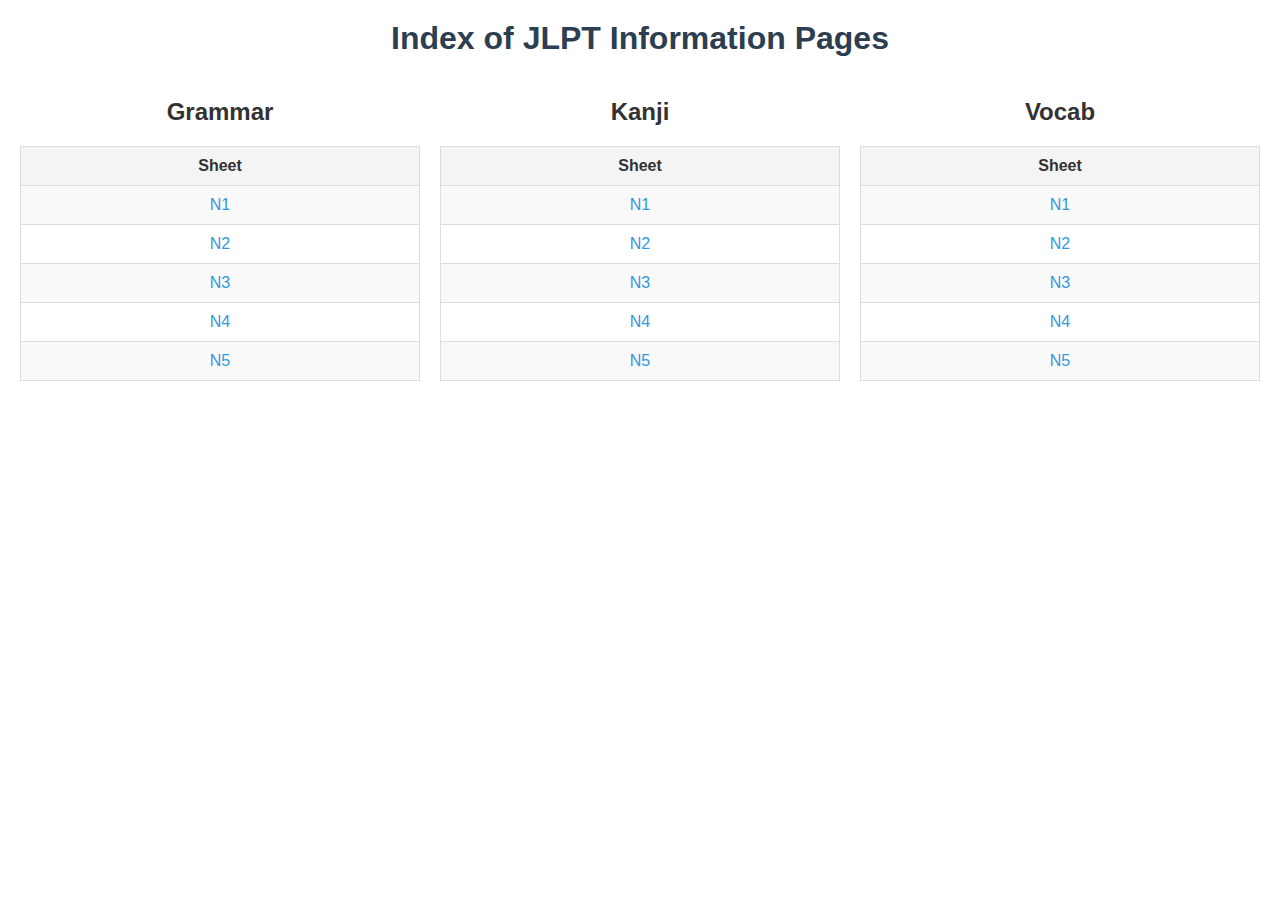
<file: index.html>
<html>
<head><title>JLPT</title><link rel="stylesheet" href="index.css"></head>
<body>
<h1>Index of JLPT Information Pages</h1>
<div class="container">
            <div class="table-container">
            <h2>Grammar</h2>
            <table border='1'>
            <tr><th>Sheet</th></tr>
            <tr><td><a href="grammar\N1.html">N1</a></td></tr>
<tr><td><a href="grammar\N2.html">N2</a></td></tr>
<tr><td><a href="grammar\N3.html">N3</a></td></tr>
<tr><td><a href="grammar\N4.html">N4</a></td></tr>
<tr><td><a href="grammar\N5.html">N5</a></td></tr>
</table>
</div>

            <div class="table-container">
            <h2>Kanji</h2>
            <table border='1'>
            <tr><th>Sheet</th></tr>
            <tr><td><a href="kanji\N1.html">N1</a></td></tr>
<tr><td><a href="kanji\N2.html">N2</a></td></tr>
<tr><td><a href="kanji\N3.html">N3</a></td></tr>
<tr><td><a href="kanji\N4.html">N4</a></td></tr>
<tr><td><a href="kanji\N5.html">N5</a></td></tr>
</table>
</div>

            <div class="table-container">
            <h2>Vocab</h2>
            <table border='1'>
            <tr><th>Sheet</th></tr>
            <tr><td><a href="vocab\N1.html">N1</a></td></tr>
<tr><td><a href="vocab\N2.html">N2</a></td></tr>
<tr><td><a href="vocab\N3.html">N3</a></td></tr>
<tr><td><a href="vocab\N4.html">N4</a></td></tr>
<tr><td><a href="vocab\N5.html">N5</a></td></tr>
</table>
</div>
</div>
</body>
</html>
</file>
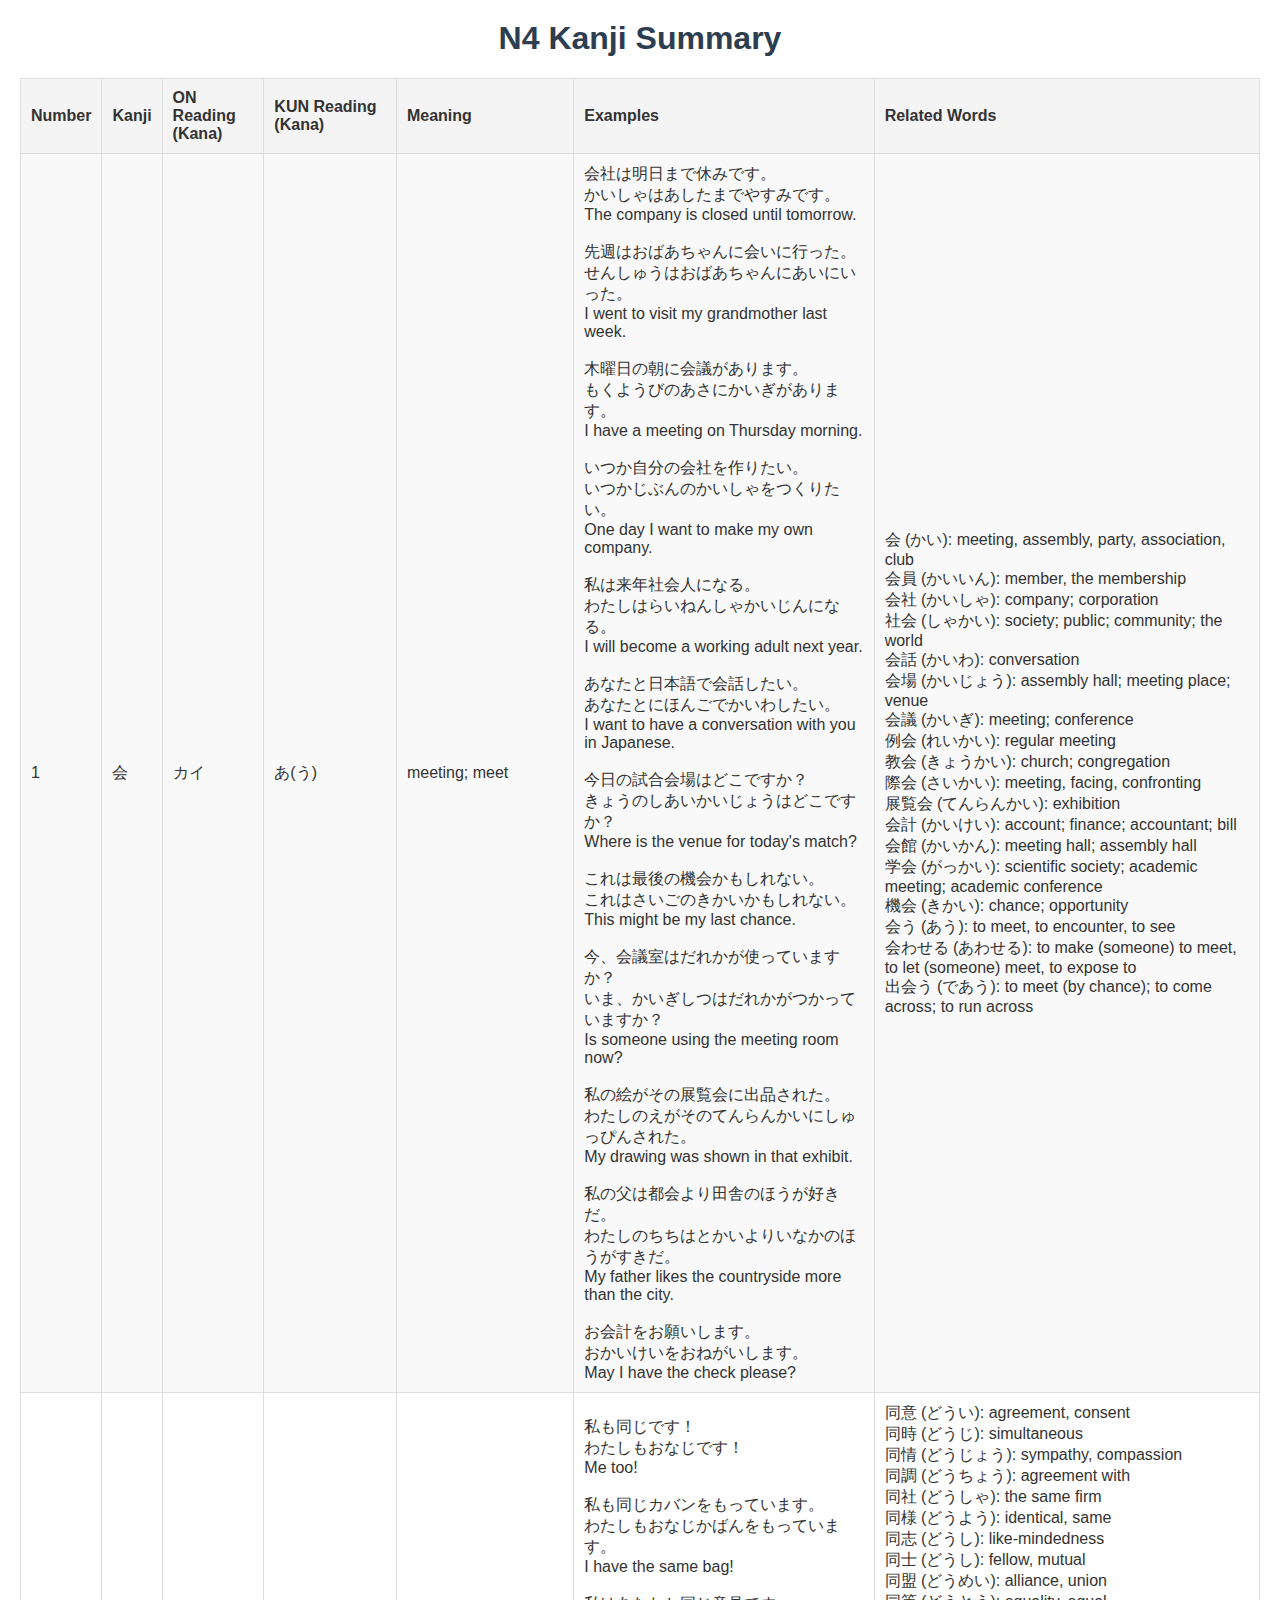
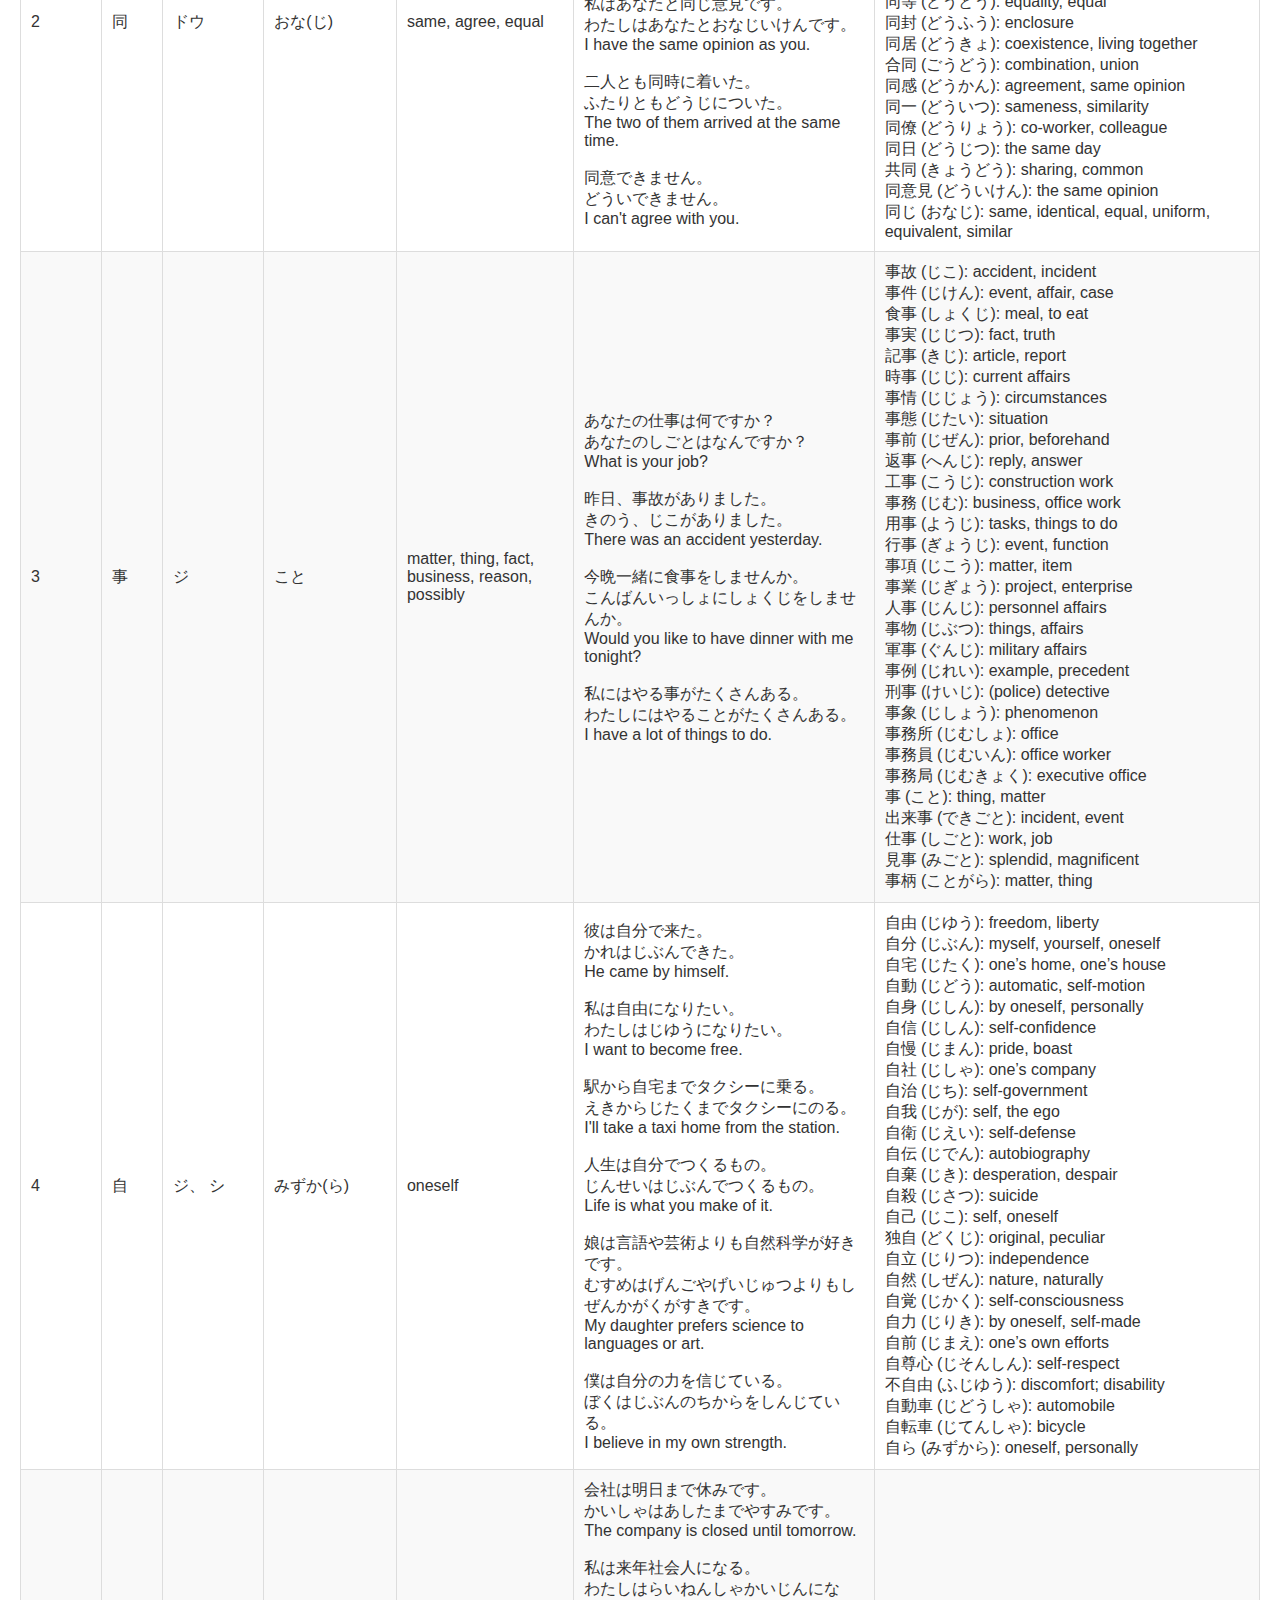
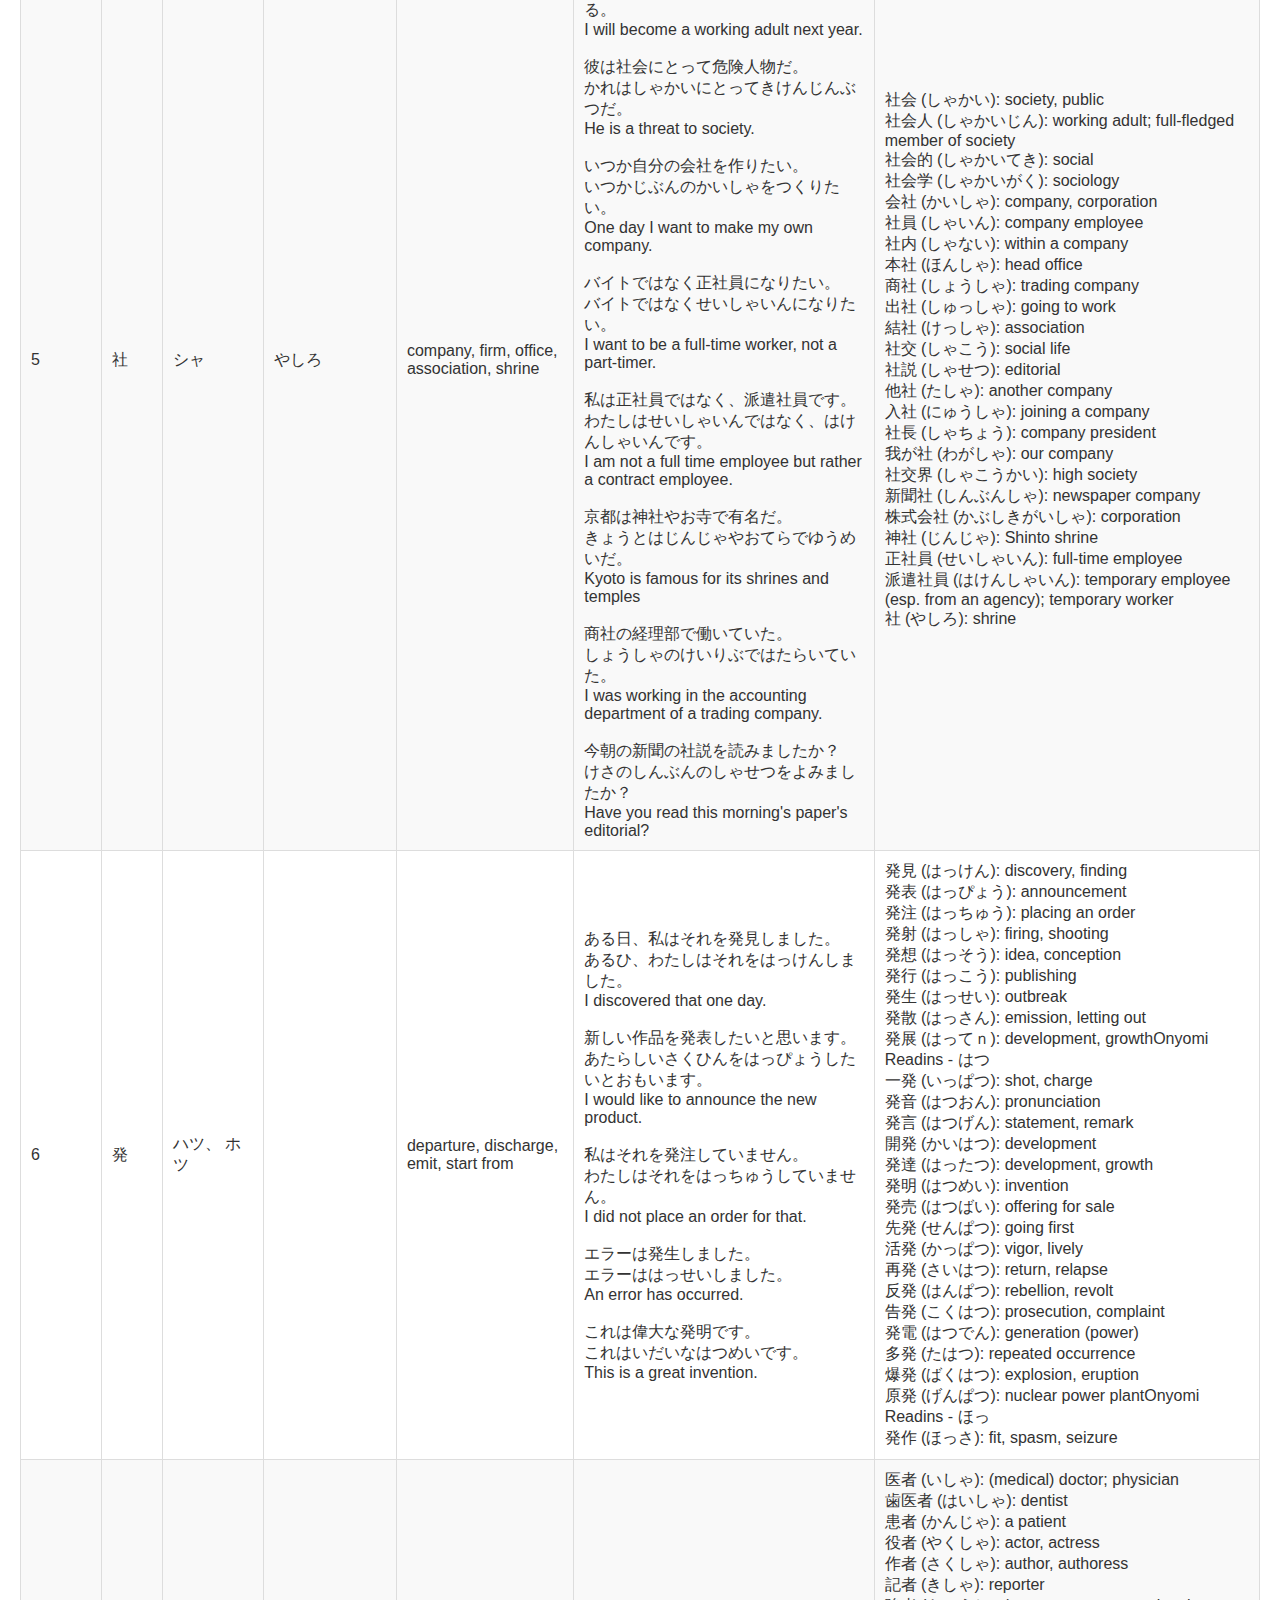
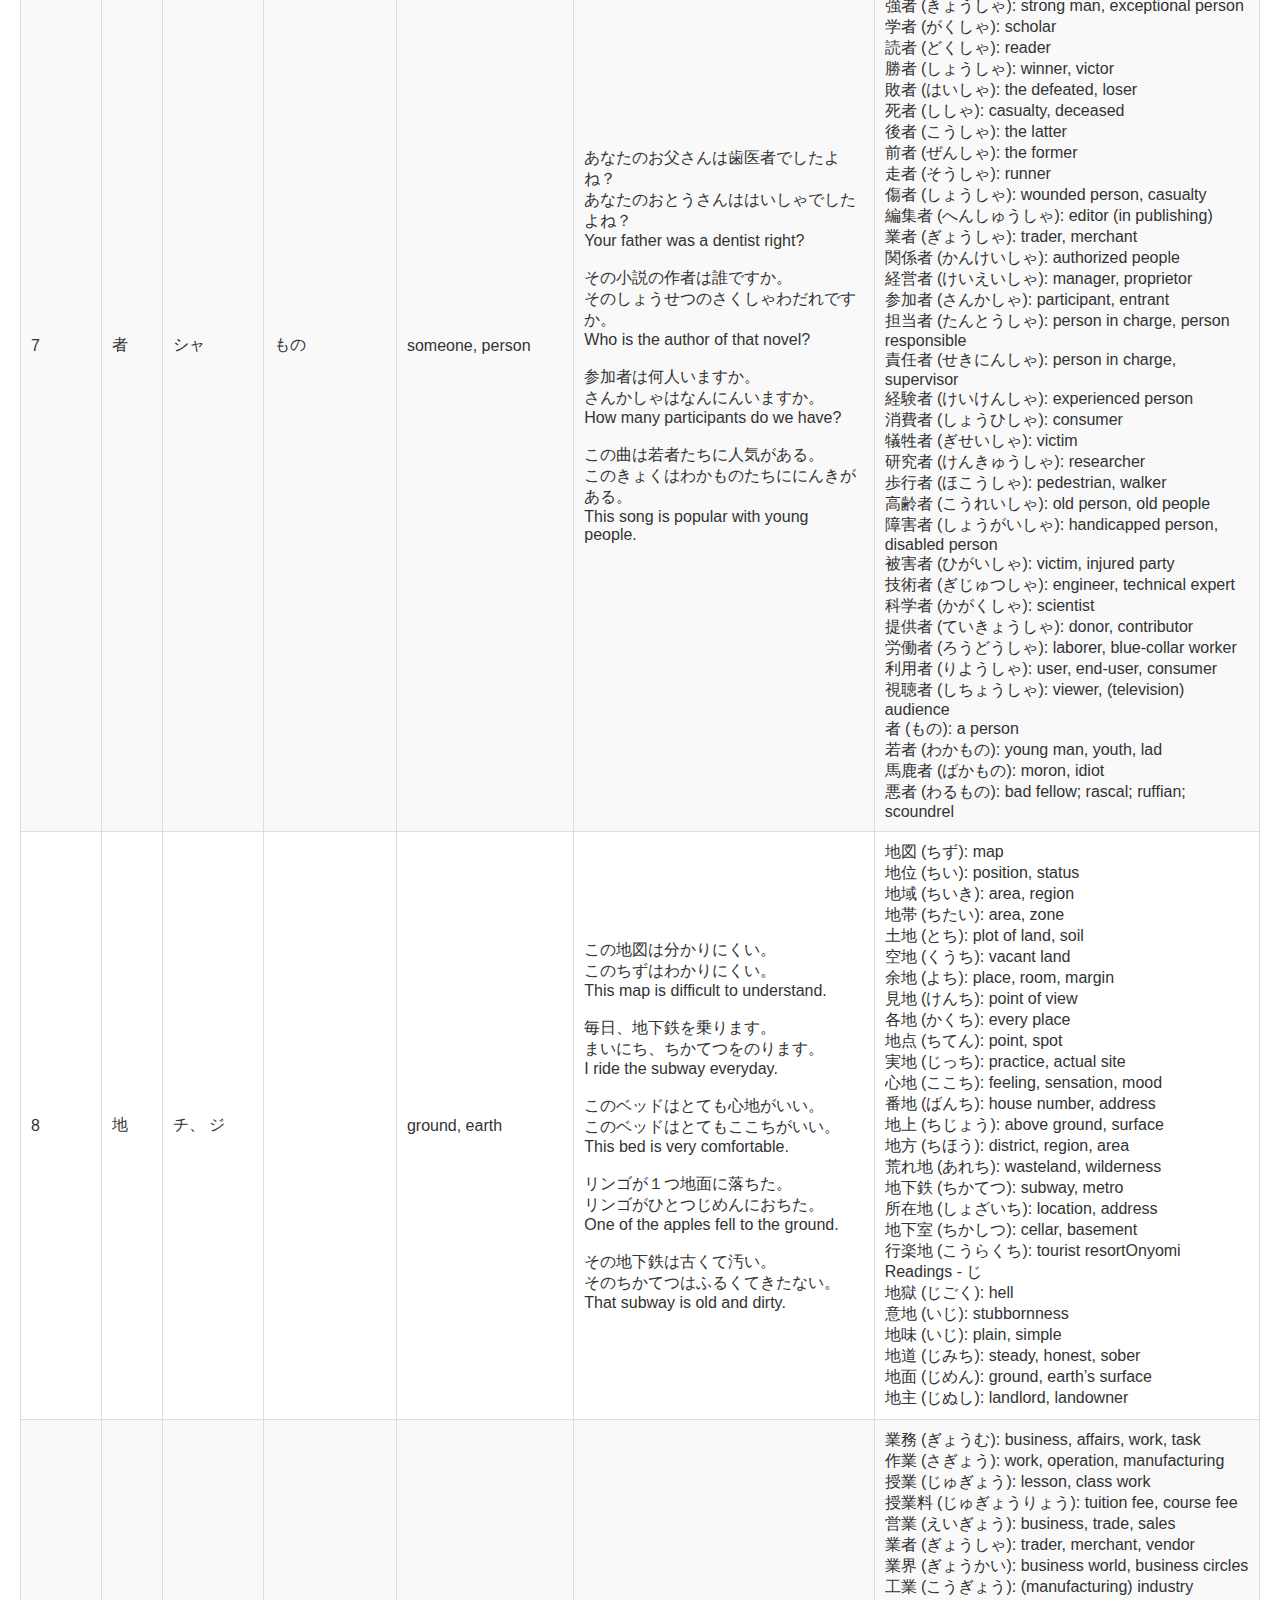
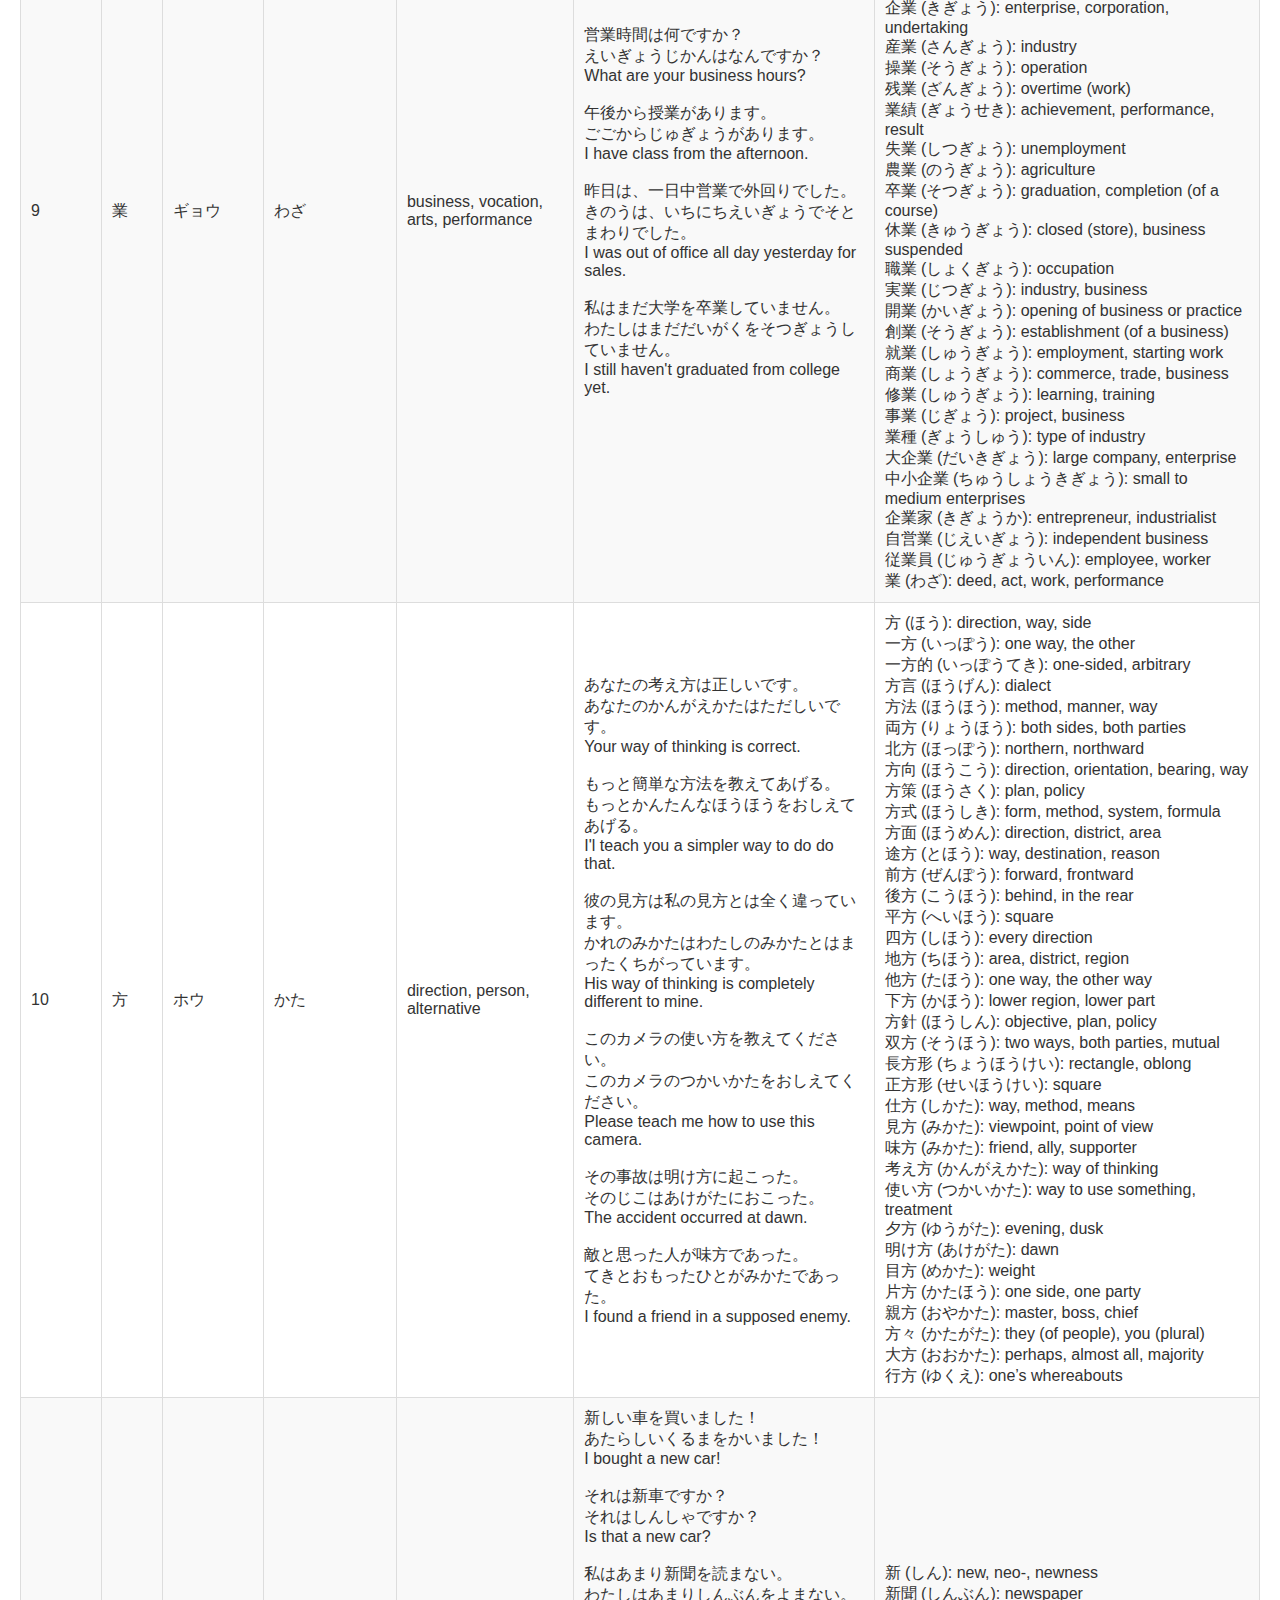
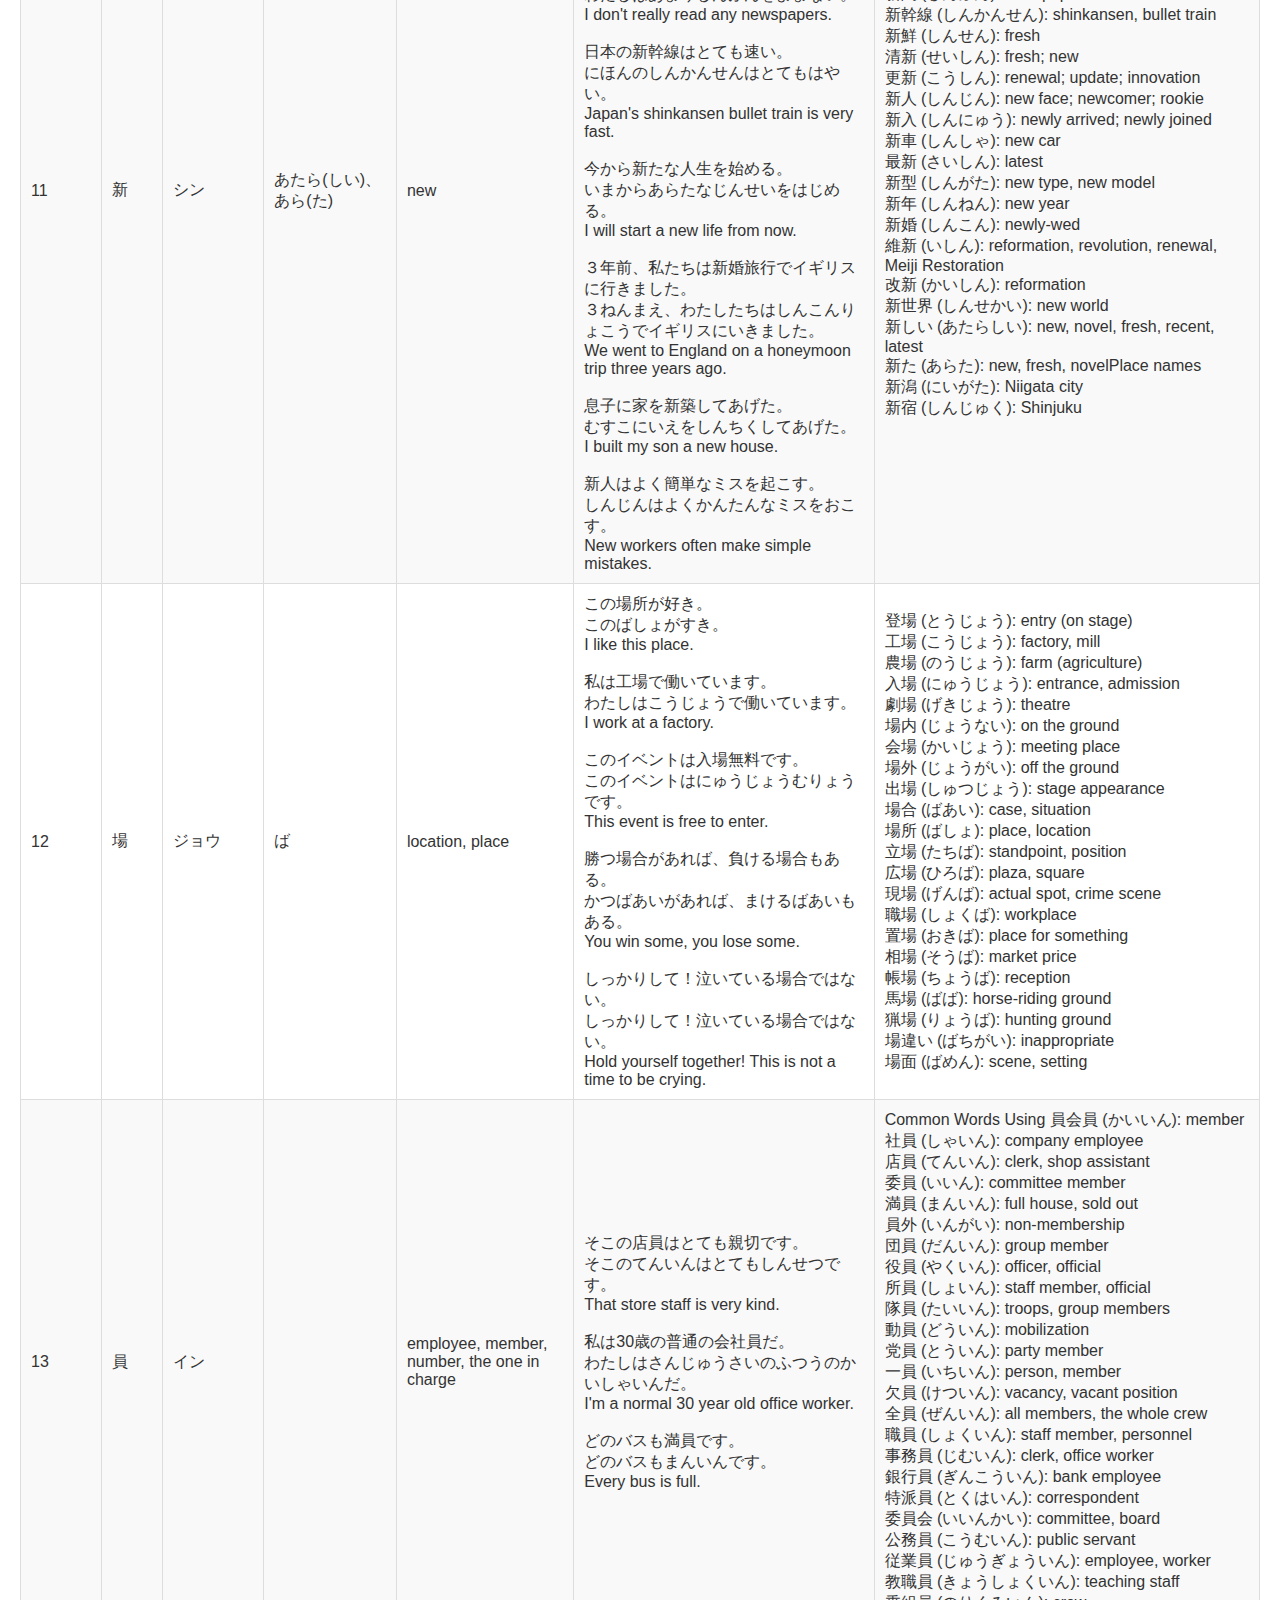
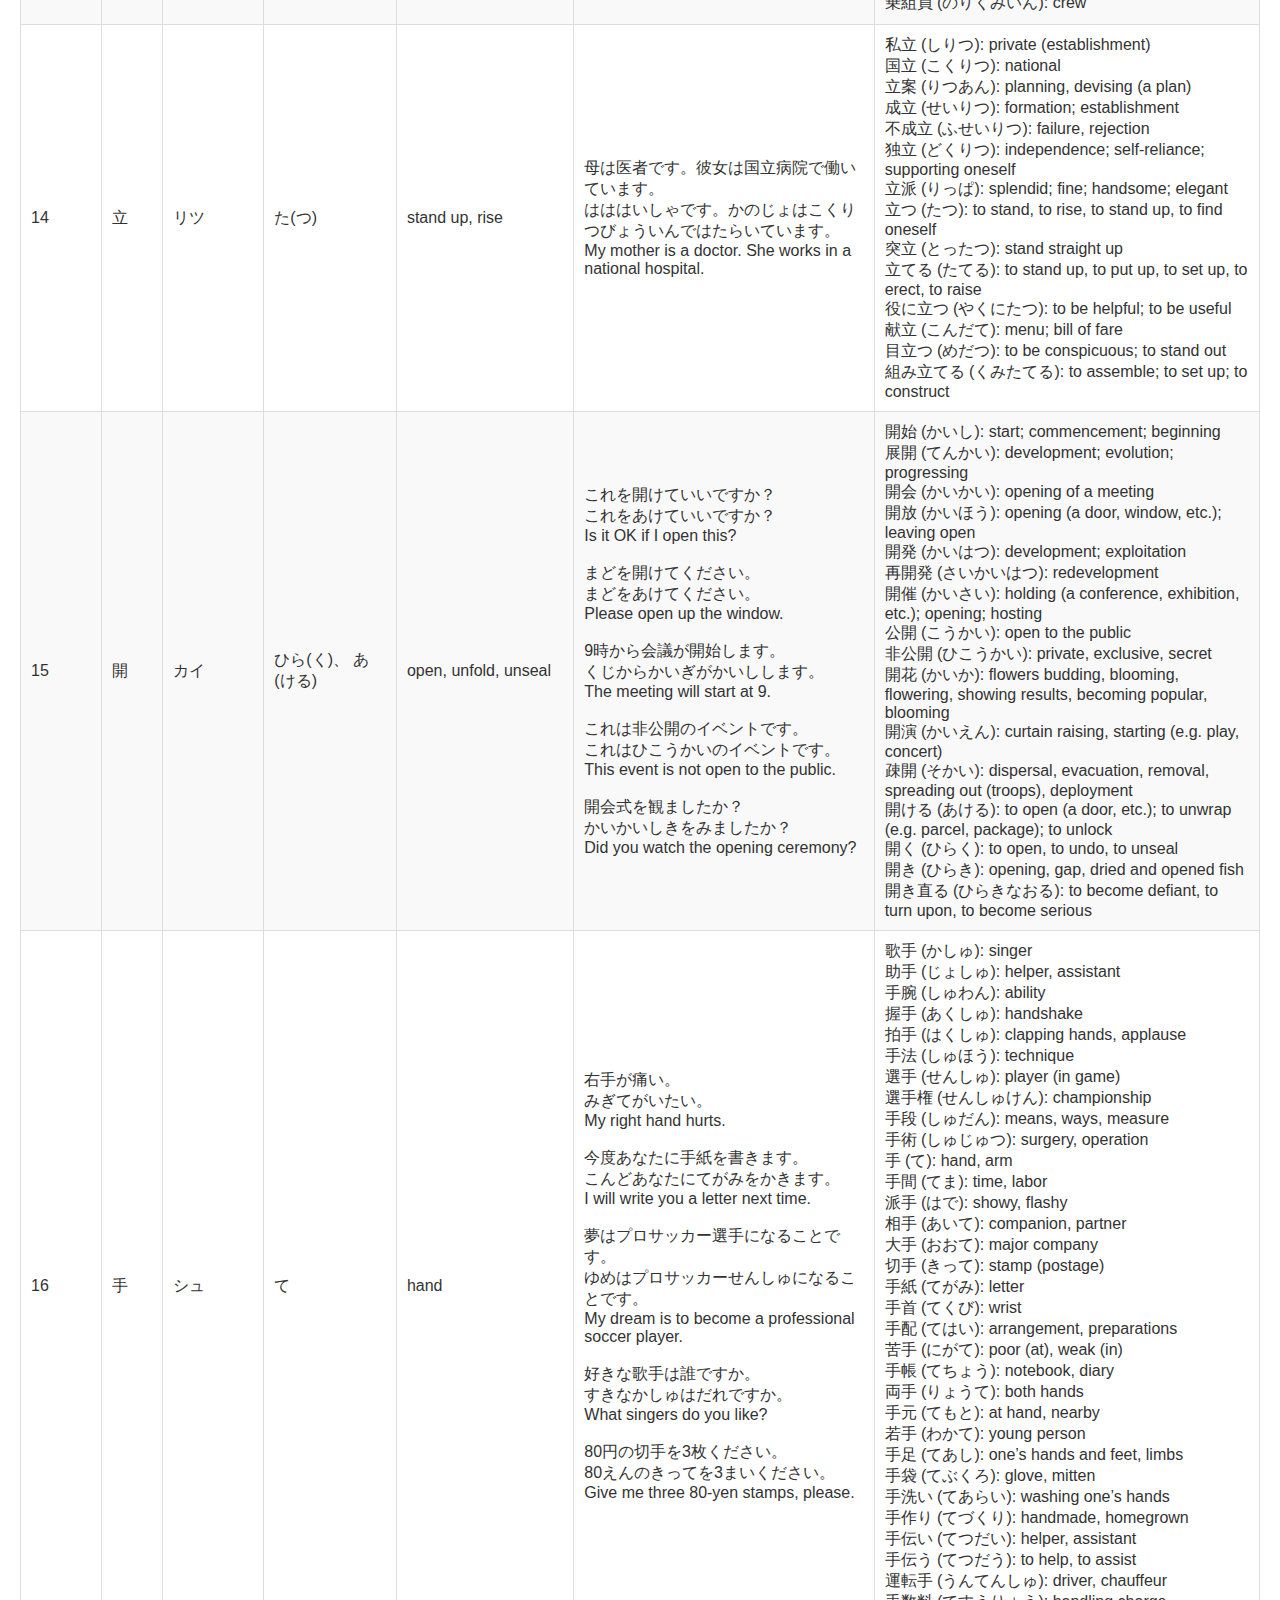
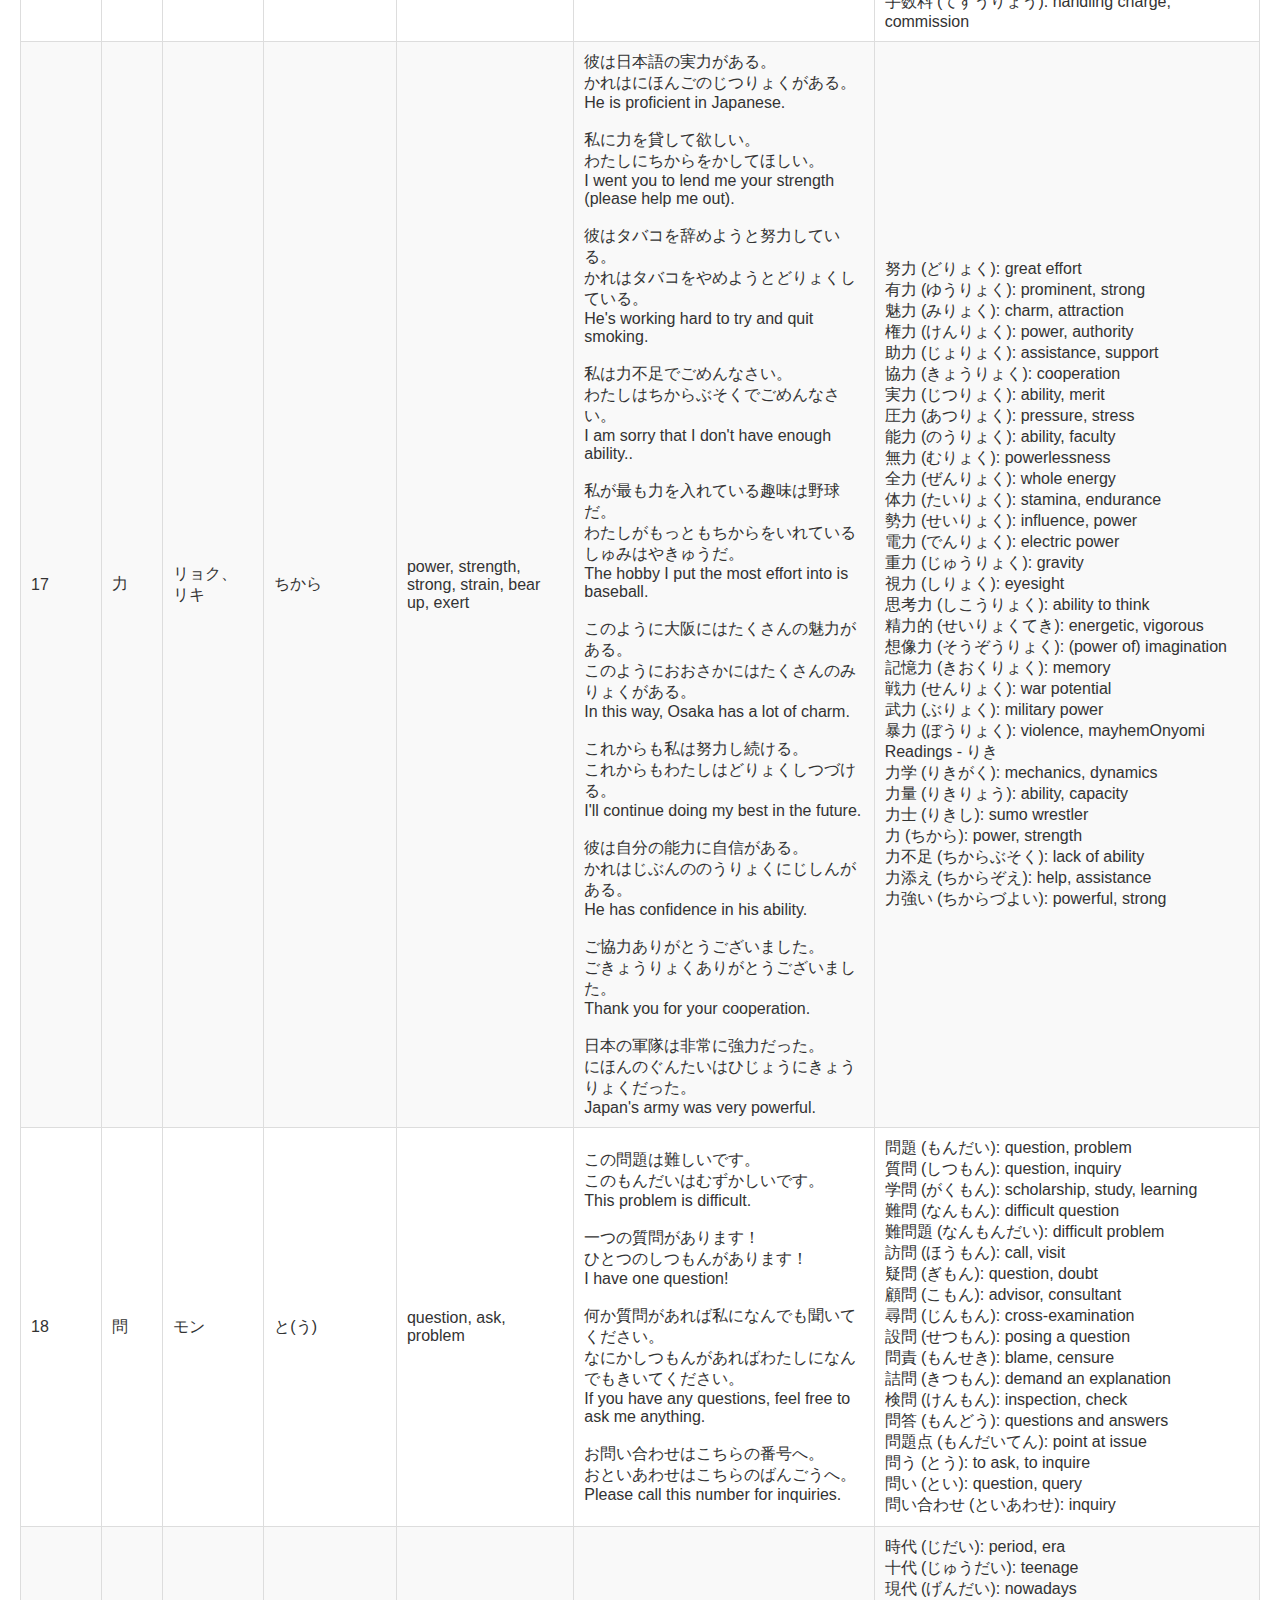
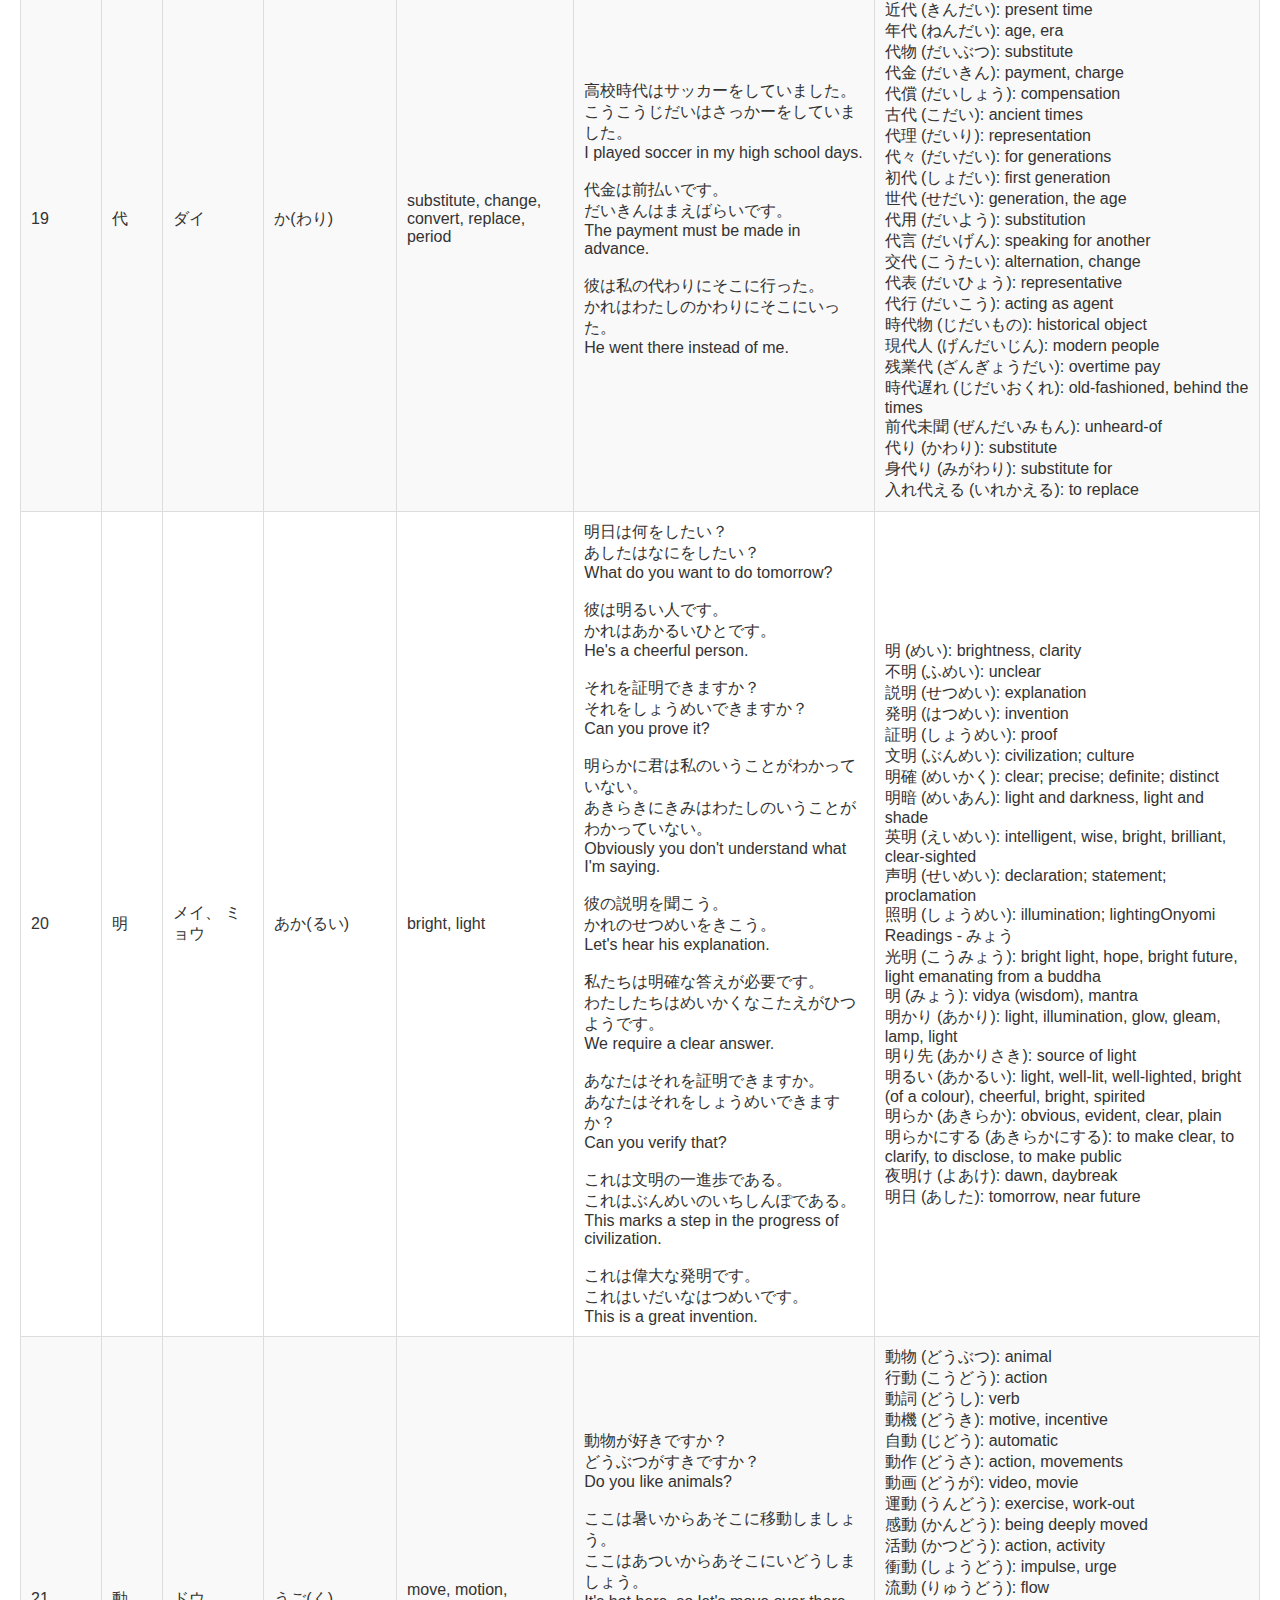
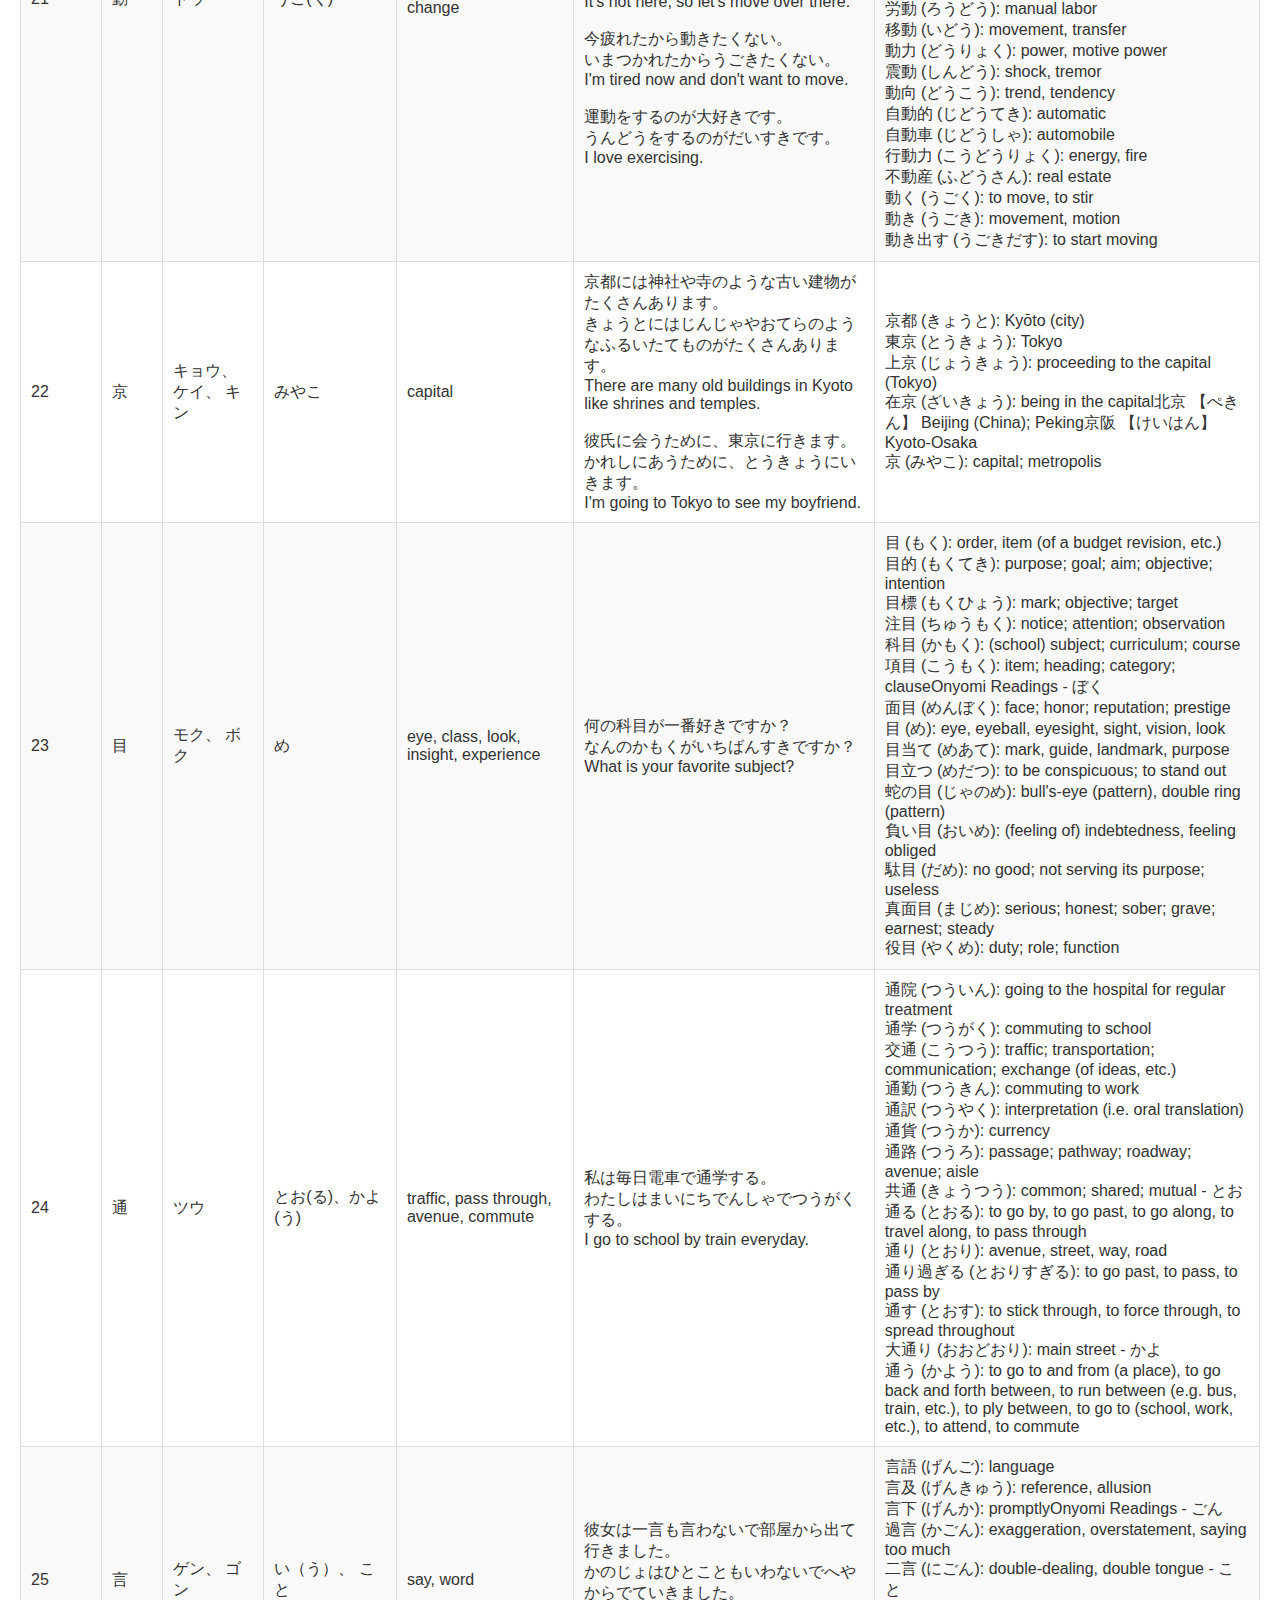
<file: kanji/N4.html>
<html>
    <head>
    <title>N4 Kanji </title>
    <link rel="stylesheet" href="styles.css">
    </head>
    <body>
    <h1>N4 Kanji Summary</h1>
    <table border='1'><tr><th>Number</th><th>Kanji</th><th>ON Reading (Kana)</th><th>KUN Reading (Kana)</th><th>Meaning</th><th>Examples</th><th>Related Words</th></tr><tr><td>1</td><td>会</td><td>カイ</td><td>あ(う)</td><td>meeting; meet</td><td>会社は明日まで休みです。<br>かいしゃはあしたまでやすみです。<br>The company is closed until tomorrow.<br><br>先週はおばあちゃんに会いに行った。<br>せんしゅうはおばあちゃんにあいにいった。<br>I went to visit my grandmother last week.<br><br>木曜日の朝に会議があります。<br>もくようびのあさにかいぎがあります。<br>I have a meeting on Thursday morning.<br><br>いつか自分の会社を作りたい。<br>いつかじぶんのかいしゃをつくりたい。<br>One day I want to make my own company.<br><br>私は来年社会人になる。<br>わたしはらいねんしゃかいじんになる。<br>I will become a working adult next year.<br><br>あなたと日本語で会話したい。<br>あなたとにほんごでかいわしたい。<br>I want to have a conversation with you in Japanese.<br><br>今日の試合会場はどこですか？<br>きょうのしあいかいじょうはどこですか？<br>Where is the venue for today's match?<br><br>これは最後の機会かもしれない。<br>これはさいごのきかいかもしれない。<br>This might be my last chance.<br><br>今、会議室はだれかが使っていますか？<br>いま、かいぎしつはだれかがつかっていますか？<br>Is someone using the meeting room now?<br><br>私の絵がその展覧会に出品された。<br>わたしのえがそのてんらんかいにしゅっぴんされた。<br>My drawing was shown in that exhibit.<br><br>私の父は都会より田舎のほうが好きだ。<br>わたしのちちはとかいよりいなかのほうがすきだ。<br>My father likes the countryside more than the city.<br><br>お会計をお願いします。<br>おかいけいをおねがいします。<br>May I have the check please?</td><td>会  (かい):  meeting, assembly, party, association, club<br>会員  (かいいん):  member, the membership<br>会社  (かいしゃ):  company; corporation<br>社会  (しゃかい):  society; public; community; the world<br>会話  (かいわ):  conversation<br>会場  (かいじょう):  assembly hall; meeting place; venue<br>会議  (かいぎ):  meeting; conference<br>例会  (れいかい):  regular meeting<br>教会  (きょうかい):  church; congregation<br>際会  (さいかい):  meeting, facing, confronting<br>展覧会  (てんらんかい):  exhibition<br>会計  (かいけい):  account; finance; accountant; bill<br>会館  (かいかん):  meeting hall; assembly hall<br>学会  (がっかい):  scientific society; academic meeting; academic conference<br>機会  (きかい):  chance; opportunity<br>会う  (あう):  to meet, to encounter, to see<br>会わせる  (あわせる):  to make (someone) to meet, to let (someone) meet, to expose to<br>出会う  (であう):  to meet (by chance); to come across; to run across</td></tr><tr><td>2</td><td>同</td><td>ドウ</td><td>おな(じ)</td><td>same, agree, equal</td><td>私も同じです！<br>わたしもおなじです！<br>Me too!<br><br>私も同じカバンをもっています。<br>わたしもおなじかばんをもっています。<br>I have the same bag!<br><br>私はあなたと同じ意見です。<br>わたしはあなたとおなじいけんです。<br>I have the same opinion as you.<br><br>二人とも同時に着いた。<br>ふたりともどうじについた。<br>The two of them arrived at the same time.<br><br>同意できません。<br>どういできません。<br>I can't agree with you.</td><td>同意  (どうい):  agreement, consent<br>同時  (どうじ):  simultaneous<br>同情  (どうじょう):  sympathy, compassion<br>同調  (どうちょう):  agreement with<br>同社  (どうしゃ):  the same firm<br>同様  (どうよう):  identical, same<br>同志  (どうし):  like-mindedness<br>同士  (どうし):  fellow, mutual<br>同盟  (どうめい):  alliance, union<br>同等  (どうとう):  equality, equal<br>同封  (どうふう):  enclosure<br>同居  (どうきょ):  coexistence, living together<br>合同  (ごうどう):  combination, union<br>同感  (どうかん):  agreement, same opinion<br>同一  (どういつ):  sameness, similarity<br>同僚  (どうりょう):  co-worker, colleague<br>同日  (どうじつ):  the same day<br>共同  (きょうどう):  sharing, common<br>同意見  (どういけん):  the same opinion<br>同じ  (おなじ):  same, identical, equal, uniform, equivalent, similar</td></tr><tr><td>3</td><td>事</td><td>ジ</td><td>こと</td><td>matter, thing, fact, business, reason, possibly</td><td>あなたの仕事は何ですか？<br>あなたのしごとはなんですか？<br>What is your job?<br><br>昨日、事故がありました。<br>きのう、じこがありました。<br>There was an accident yesterday.<br><br>今晩一緒に食事をしませんか。<br>こんばんいっしょにしょくじをしませんか。<br>Would you like to have dinner with me tonight?<br><br>私にはやる事がたくさんある。<br>わたしにはやることがたくさんある。<br>I have a lot of things to do.</td><td>事故  (じこ):  accident, incident<br>事件  (じけん):  event, affair, case<br>食事  (しょくじ):  meal, to eat<br>事実  (じじつ):  fact, truth<br>記事  (きじ):  article, report<br>時事  (じじ):  current affairs<br>事情  (じじょう):  circumstances<br>事態  (じたい):  situation<br>事前  (じぜん):  prior, beforehand<br>返事  (へんじ):  reply, answer<br>工事  (こうじ):  construction work<br>事務  (じむ):  business, office work<br>用事  (ようじ):  tasks, things to do<br>行事  (ぎょうじ):  event, function<br>事項  (じこう):  matter, item<br>事業  (じぎょう):  project, enterprise<br>人事  (じんじ):  personnel affairs<br>事物  (じぶつ):  things, affairs<br>軍事  (ぐんじ):  military affairs<br>事例  (じれい):  example, precedent<br>刑事  (けいじ):  (police) detective<br>事象  (じしょう):  phenomenon<br>事務所  (じむしょ):  office<br>事務員  (じむいん):  office worker<br>事務局  (じむきょく):  executive office<br>事  (こと):  thing, matter<br>出来事  (できごと):  incident, event<br>仕事  (しごと):  work, job<br>見事  (みごと):  splendid, magnificent<br>事柄  (ことがら):  matter, thing</td></tr><tr><td>4</td><td>自</td><td>ジ、 シ</td><td>みずか(ら)</td><td>oneself</td><td>彼は自分で来た。<br>かれはじぶんできた。<br>He came by himself.<br><br>私は自由になりたい。<br>わたしはじゆうになりたい。<br>I want to become free.<br><br>駅から自宅までタクシーに乗る。<br>えきからじたくまでタクシーにのる。<br>I'll take a taxi home from the station.<br><br>人生は自分でつくるもの。<br>じんせいはじぶんでつくるもの。<br>Life is what you make of it.<br><br>娘は言語や芸術よりも自然科学が好きです。<br>むすめはげんごやげいじゅつよりもしぜんかがくがすきです。<br>My daughter prefers science to languages or art.<br><br>僕は自分の力を信じている。<br>ぼくはじぶんのちからをしんじている。<br>I believe in my own strength.</td><td>自由  (じゆう):  freedom, liberty<br>自分  (じぶん):  myself, yourself, oneself<br>自宅  (じたく):  one’s home, one’s house<br>自動  (じどう):  automatic, self-motion<br>自身  (じしん):  by oneself, personally<br>自信  (じしん):  self-confidence<br>自慢  (じまん):  pride, boast<br>自社  (じしゃ):  one’s company<br>自治  (じち):  self-government<br>自我  (じが):  self, the ego<br>自衛  (じえい):  self-defense<br>自伝  (じでん):  autobiography<br>自棄  (じき):  desperation, despair<br>自殺  (じさつ):  suicide<br>自己  (じこ):  self, oneself<br>独自  (どくじ):  original, peculiar<br>自立  (じりつ):  independence<br>自然  (しぜん):  nature, naturally<br>自覚  (じかく):  self-consciousness<br>自力  (じりき):  by oneself, self-made<br>自前  (じまえ):  one’s own efforts<br>自尊心  (じそんしん):  self-respect<br>不自由  (ふじゆう):  discomfort; disability<br>自動車  (じどうしゃ):  automobile<br>自転車  (じてんしゃ):  bicycle<br>自ら  (みずから):  oneself, personally</td></tr><tr><td>5</td><td>社</td><td>シャ</td><td>やしろ</td><td>company, firm, office, association, shrine</td><td>会社は明日まで休みです。<br>かいしゃはあしたまでやすみです。<br>The company is closed until tomorrow.<br><br>私は来年社会人になる。<br>わたしはらいねんしゃかいじんになる。<br>I will become a working adult next year.<br><br>彼は社会にとって危険人物だ。<br>かれはしゃかいにとってきけんじんぶつだ。<br>He is a threat to society.<br><br>いつか自分の会社を作りたい。<br>いつかじぶんのかいしゃをつくりたい。<br>One day I want to make my own company.<br><br>バイトではなく正社員になりたい。<br>バイトではなくせいしゃいんになりたい。<br>I want to be a full-time worker, not a part-timer.<br><br>私は正社員ではなく、派遣社員です。<br>わたしはせいしゃいんではなく、はけんしゃいんです。<br>I am not a full time employee but rather a contract employee.<br><br>京都は神社やお寺で有名だ。<br>きょうとはじんじゃやおてらでゆうめいだ。<br>Kyoto is famous for its shrines and temples<br><br>商社の経理部で働いていた。<br>しょうしゃのけいりぶではたらいていた。<br>I was working in the accounting department of a trading company.<br><br>今朝の新聞の社説を読みましたか？<br>けさのしんぶんのしゃせつをよみましたか？<br>Have you read this morning's paper's editorial?</td><td>社会  (しゃかい):  society, public<br>社会人  (しゃかいじん):  working adult; full-fledged member of society<br>社会的  (しゃかいてき):  social<br>社会学  (しゃかいがく):  sociology<br>会社  (かいしゃ):  company, corporation<br>社員  (しゃいん):  company employee<br>社内  (しゃない):  within a company<br>本社  (ほんしゃ):  head office<br>商社  (しょうしゃ):  trading company<br>出社  (しゅっしゃ):  going to work<br>結社  (けっしゃ):  association<br>社交  (しゃこう):  social life<br>社説  (しゃせつ):  editorial<br>他社  (たしゃ):  another company<br>入社  (にゅうしゃ):  joining a company<br>社長  (しゃちょう):  company president<br>我が社  (わがしゃ):  our company<br>社交界  (しゃこうかい):  high society<br>新聞社  (しんぶんしゃ):  newspaper company<br>株式会社  (かぶしきがいしゃ):  corporation<br>神社  (じんじゃ):  Shinto shrine<br>正社員  (せいしゃいん):  full-time employee<br>派遣社員  (はけんしゃいん):  temporary employee (esp. from an agency); temporary worker<br>社  (やしろ):  shrine</td></tr><tr><td>6</td><td>発</td><td>ハツ、 ホツ</td><td></td><td>departure, discharge, emit, start from</td><td>ある日、私はそれを発見しました。<br>あるひ、わたしはそれをはっけんしました。<br>I discovered that one day.<br><br>新しい作品を発表したいと思います。<br>あたらしいさくひんをはっぴょうしたいとおもいます。<br>I would like to announce the new product.<br><br>私はそれを発注していません。<br>わたしはそれをはっちゅうしていません。<br>I did not place an order for that.<br><br>エラーは発生しました。<br>エラーははっせいしました。<br>An error has occurred.<br><br>これは偉大な発明です。<br>これはいだいなはつめいです。<br>This is a great invention.</td><td>発見  (はっけん):  discovery, finding<br>発表  (はっぴょう):  announcement<br>発注  (はっちゅう):  placing an order<br>発射  (はっしゃ):  firing, shooting<br>発想  (はっそう):  idea, conception<br>発行  (はっこう):  publishing<br>発生  (はっせい):  outbreak<br>発散  (はっさん):  emission, letting out<br>発展  (はってｎ):  development, growthOnyomi Readins - はつ<br>一発  (いっぱつ):  shot, charge<br>発音  (はつおん):  pronunciation<br>発言  (はつげん):  statement, remark<br>開発  (かいはつ):  development<br>発達  (はったつ):  development, growth<br>発明  (はつめい):  invention<br>発売  (はつばい):  offering for sale<br>先発  (せんぱつ):  going first<br>活発  (かっぱつ):  vigor, lively<br>再発  (さいはつ):  return, relapse<br>反発  (はんぱつ):  rebellion, revolt<br>告発  (こくはつ):  prosecution, complaint<br>発電  (はつでん):  generation (power)<br>多発  (たはつ):  repeated occurrence<br>爆発  (ばくはつ):  explosion, eruption<br>原発  (げんぱつ):  nuclear power plantOnyomi Readins - ほっ<br>発作  (ほっさ):  fit, spasm, seizure</td></tr><tr><td>7</td><td>者</td><td>シャ</td><td>もの</td><td>someone, person</td><td>あなたのお父さんは歯医者でしたよね？<br>あなたのおとうさんははいしゃでしたよね？<br>Your father was a dentist right?<br><br>その小説の作者は誰ですか。<br>そのしょうせつのさくしゃわだれですか。<br>Who is the author of that novel?<br><br>参加者は何人いますか。<br>さんかしゃはなんにんいますか。<br>How many participants do we have?<br><br>この曲は若者たちに人気がある。<br>このきょくはわかものたちににんきがある。<br>This song is popular with young people.</td><td>医者  (いしゃ):  (medical) doctor; physician​<br>歯医者  (はいしゃ):  dentist<br>患者  (かんじゃ):  a patient<br>役者  (やくしゃ):  actor, actress<br>作者  (さくしゃ):  author, authoress<br>記者  (きしゃ):  reporter<br>強者  (きょうしゃ):  strong man, exceptional person<br>学者  (がくしゃ):  scholar<br>読者  (どくしゃ):  reader<br>勝者  (しょうしゃ):  winner, victor<br>敗者  (はいしゃ):  the defeated, loser<br>死者  (ししゃ):  casualty, deceased<br>後者  (こうしゃ):  the latter<br>前者  (ぜんしゃ):  the former<br>走者  (そうしゃ):  runner<br>傷者  (しょうしゃ):  wounded person, casualty<br>編集者  (へんしゅうしゃ):  editor (in publishing)<br>業者  (ぎょうしゃ):  trader, merchant<br>関係者  (かんけいしゃ):  authorized people<br>経営者  (けいえいしゃ):  manager, proprietor<br>参加者  (さんかしゃ):  participant, entrant<br>担当者  (たんとうしゃ):  person in charge, person responsible<br>責任者  (せきにんしゃ):  person in charge, supervisor<br>経験者  (けいけんしゃ):  experienced person<br>消費者  (しょうひしゃ):  consumer<br>犠牲者  (ぎせいしゃ):  victim<br>研究者  (けんきゅうしゃ):  researcher<br>歩行者  (ほこうしゃ):  pedestrian, walker<br>高齢者  (こうれいしゃ):  old person, old people<br>障害者  (しょうがいしゃ):  handicapped person, disabled person<br>被害者  (ひがいしゃ):  victim, injured party<br>技術者  (ぎじゅつしゃ):  engineer, technical expert<br>科学者  (かがくしゃ):  scientist<br>提供者  (ていきょうしゃ):  donor, contributor<br>労働者  (ろうどうしゃ):  laborer, blue-collar worker<br>利用者  (りようしゃ):  user, end-user, consumer<br>視聴者  (しちょうしゃ):  viewer, (television) audience<br>者  (もの):  a person<br>若者  (わかもの):  young man, youth, lad<br>馬鹿者  (ばかもの):  moron, idiot<br>悪者  (わるもの):  bad fellow; rascal; ruffian; scoundrel</td></tr><tr><td>8</td><td>地</td><td>チ、 ジ</td><td></td><td>ground, earth</td><td>この地図は分かりにくい。<br>このちずはわかりにくい。<br>This map is difficult to understand.<br><br>毎日、地下鉄を乗ります。<br>まいにち、ちかてつをのります。<br>I ride the subway everyday.<br><br>このベッドはとても心地がいい。<br>このベッドはとてもここちがいい。<br>This bed is very comfortable.<br><br>リンゴが１つ地面に落ちた。<br>リンゴがひとつじめんにおちた。<br>One of the apples fell to the ground.<br><br>その地下鉄は古くて汚い。<br>そのちかてつはふるくてきたない。<br>That subway is old and dirty.</td><td>地図  (ちず):  map<br>地位  (ちい):  position, status<br>地域  (ちいき):  area, region<br>地帯  (ちたい):  area, zone<br>土地  (とち):  plot of land, soil<br>空地  (くうち):  vacant land<br>余地  (よち):  place, room, margin<br>見地  (けんち):  point of view<br>各地  (かくち):  every place<br>地点  (ちてん):  point, spot<br>実地  (じっち):  practice, actual site<br>心地  (ここち):  feeling, sensation, mood<br>番地  (ばんち):  house number, address<br>地上  (ちじょう):  above ground, surface<br>地方  (ちほう):  district, region, area<br>荒れ地  (あれち):  wasteland, wilderness<br>地下鉄  (ちかてつ):  subway, metro<br>所在地  (しょざいち):  location, address<br>地下室  (ちかしつ):  cellar, basement<br>行楽地  (こうらくち):  tourist resortOnyomi Readings - じ<br>地獄  (じごく):  hell<br>意地  (いじ):  stubbornness<br>地味  (いじ):  plain, simple<br>地道  (じみち):  steady, honest, sober<br>地面  (じめん):  ground, earth’s surface<br>地主  (じぬし):  landlord, landowner</td></tr><tr><td>9</td><td>業</td><td>ギョウ</td><td>わざ</td><td>business, vocation, arts, performance</td><td>営業時間は何ですか？<br>えいぎょうじかんはなんですか？<br>What are your business hours?<br><br>午後から授業があります。<br>ごごからじゅぎょうがあります。<br>I have class from the afternoon.<br><br>昨日は、一日中営業で外回りでした。<br>きのうは、いちにちえいぎょうでそとまわりでした。<br>I was out of office all day yesterday for sales.<br><br>私はまだ大学を卒業していません。<br>わたしはまだだいがくをそつぎょうしていません。<br>I still haven't graduated from college yet.</td><td>業務  (ぎょうむ):  business, affairs, work, task<br>作業  (さぎょう):  work, operation, manufacturing<br>授業  (じゅぎょう):  lesson, class work<br>授業料  (じゅぎょうりょう):  tuition fee, course fee<br>営業  (えいぎょう):  business, trade, sales<br>業者  (ぎょうしゃ):  trader, merchant, vendor<br>業界  (ぎょうかい):  business world, business circles<br>工業  (こうぎょう):  (manufacturing) industry<br>企業  (きぎょう):  enterprise, corporation, undertaking<br>産業  (さんぎょう):  industry<br>操業  (そうぎょう):  operation<br>残業  (ざんぎょう):  overtime (work)<br>業績  (ぎょうせき):  achievement, performance, result<br>失業  (しつぎょう):  unemployment<br>農業  (のうぎょう):  agriculture<br>卒業  (そつぎょう):  graduation, completion (of a course)<br>休業  (きゅうぎょう):  closed (store), business suspended<br>職業  (しょくぎょう):  occupation<br>実業  (じつぎょう):  industry, business<br>開業  (かいぎょう):  opening of business or practice<br>創業  (そうぎょう):  establishment (of a business)<br>就業  (しゅうぎょう):  employment, starting work<br>商業  (しょうぎょう):  commerce, trade, business<br>修業  (しゅうぎょう):  learning, training<br>事業  (じぎょう):  project, business<br>業種  (ぎょうしゅう):  type of industry<br>大企業  (だいきぎょう):  large company, enterprise<br>中小企業  (ちゅうしょうきぎょう):  small to medium enterprises<br>企業家  (きぎょうか):  entrepreneur, industrialist<br>自営業  (じえいぎょう):  independent business<br>従業員  (じゅうぎょういん):  employee, worker<br>業  (わざ):  deed, act, work, performance</td></tr><tr><td>10</td><td>方</td><td>ホウ</td><td>かた</td><td>direction, person, alternative</td><td>あなたの考え方は正しいです。<br>あなたのかんがえかたはただしいです。<br>Your way of thinking is correct.<br><br>もっと簡単な方法を教えてあげる。<br>もっとかんたんなほうほうをおしえてあげる。<br>I'l teach you a simpler way to do do that.<br><br>彼の見方は私の見方とは全く違っています。<br>かれのみかたはわたしのみかたとはまったくちがっています。<br>His way of thinking is completely different to mine.<br><br>このカメラの使い方を教えてください。<br>このカメラのつかいかたをおしえてください。<br>Please teach me how to use this camera.<br><br>その事故は明け方に起こった。<br>そのじこはあけがたにおこった。<br>The accident occurred at dawn.<br><br>敵と思った人が味方であった。<br>てきとおもったひとがみかたであった。<br>I found a friend in a supposed enemy.</td><td>方  (ほう):  direction, way, side<br>一方  (いっぽう):  one way, the other<br>一方的  (いっぽうてき):  one-sided, arbitrary<br>方言  (ほうげん):  dialect<br>方法  (ほうほう):  method, manner, way<br>両方  (りょうほう):  both sides, both parties<br>北方  (ほっぽう):  northern, northward<br>方向  (ほうこう):  direction, orientation, bearing, way<br>方策  (ほうさく):  plan, policy<br>方式  (ほうしき):  form, method, system, formula<br>方面  (ほうめん):  direction, district, area<br>途方  (とほう):  way, destination, reason<br>前方  (ぜんぽう):  forward, frontward<br>後方  (こうほう):  behind, in the rear<br>平方  (へいほう):  square<br>四方  (しほう):  every direction<br>地方  (ちほう):  area, district, region<br>他方  (たほう):  one way, the other way<br>下方  (かほう):  lower region, lower part<br>方針  (ほうしん):  objective, plan, policy<br>双方  (そうほう):  two ways, both parties, mutual<br>長方形  (ちょうほうけい):  rectangle, oblong<br>正方形  (せいほうけい):  square<br>仕方  (しかた):  way, method, means<br>見方  (みかた):  viewpoint, point of view<br>味方  (みかた):  friend, ally, supporter<br>考え方  (かんがえかた):  way of thinking<br>使い方  (つかいかた):  way to use something, treatment<br>夕方  (ゆうがた):  evening, dusk<br>明け方  (あけがた):  dawn<br>目方  (めかた):  weight<br>片方  (かたほう):  one side, one party<br>親方  (おやかた):  master, boss, chief<br>方々  (かたがた):  they (of people), you (plural)<br>大方  (おおかた):  perhaps, almost all, majority<br>行方  (ゆくえ):  one’s whereabouts</td></tr><tr><td>11</td><td>新</td><td>シン</td><td>あたら(しい)、 あら(た)</td><td>new</td><td>新しい車を買いました！<br>あたらしいくるまをかいました！<br>I bought a new car!<br><br>それは新車ですか？<br>それはしんしゃですか？<br>Is that a new car?<br><br>私はあまり新聞を読まない。<br>わたしはあまりしんぶんをよまない。<br>I don't really read any newspapers.<br><br>日本の新幹線はとても速い。<br>にほんのしんかんせんはとてもはやい。<br>Japan's shinkansen bullet train is very fast.<br><br>今から新たな人生を始める。<br>いまからあらたなじんせいをはじめる。<br>I will start a new life from now.<br><br>３年前、私たちは新婚旅行でイギリスに行きました。<br>３ねんまえ、わたしたちはしんこんりょこうでイギリスにいきました。<br>We went to England on a honeymoon trip three years ago.<br><br>息子に家を新築してあげた。<br>むすこにいえをしんちくしてあげた。<br>I built my son a new house.<br><br>新人はよく簡単なミスを起こす。<br>しんじんはよくかんたんなミスをおこす。<br>New workers often make simple mistakes.</td><td>新  (しん):  new, neo-, newness<br>新聞  (しんぶん):  newspaper<br>新幹線  (しんかんせん):  shinkansen, bullet train<br>新鮮  (しんせん):  fresh<br>清新  (せいしん):  fresh; new<br>更新  (こうしん):  renewal; update; innovation<br>新人  (しんじん):  new face; newcomer; rookie<br>新入  (しんにゅう):  newly arrived; newly joined<br>新車  (しんしゃ):  new car<br>最新  (さいしん):  latest<br>新型  (しんがた):  new type, new model<br>新年  (しんねん):  new year<br>新婚  (しんこん):  newly-wed<br>維新  (いしん):  reformation, revolution, renewal, Meiji Restoration<br>改新  (かいしん):  reformation<br>新世界  (しんせかい):  new world<br>新しい  (あたらしい):  new, novel, fresh, recent, latest<br>新た  (あらた):  new, fresh, novelPlace names<br>新潟  (にいがた):  Niigata city<br>新宿  (しんじゅく):  Shinjuku</td></tr><tr><td>12</td><td>場</td><td>ジョウ</td><td>ば</td><td>location, place</td><td>この場所が好き。<br>このばしょがすき。<br>I like this place.<br><br>私は工場で働いています。<br>わたしはこうじょうで働いています。<br>I work at a factory.<br><br>このイベントは入場無料です。<br>このイベントはにゅうじょうむりょうです。<br>This event is free to enter.<br><br>勝つ場合があれば、負ける場合もある。<br>かつばあいがあれば、まけるばあいもある。<br>You win some, you lose some.<br><br>しっかりして！泣いている場合ではない。<br>しっかりして！泣いている場合ではない。<br>Hold yourself together! This is not a time to be crying.</td><td>登場  (とうじょう):  entry (on stage)<br>工場  (こうじょう):  factory, mill<br>農場  (のうじょう):  farm (agriculture)<br>入場  (にゅうじょう):  entrance, admission<br>劇場  (げきじょう):  theatre<br>場内  (じょうない):  on the ground<br>会場  (かいじょう):  meeting place<br>場外  (じょうがい):  off the ground<br>出場  (しゅつじょう):  stage appearance<br>場合  (ばあい):  case, situation<br>場所  (ばしょ):  place, location<br>立場  (たちば):  standpoint, position<br>広場  (ひろば):  plaza, square<br>現場  (げんば):  actual spot, crime scene<br>職場  (しょくば):  workplace<br>置場  (おきば):  place for something<br>相場  (そうば):  market price<br>帳場  (ちょうば):  reception<br>馬場  (ばば):  horse-riding ground<br>猟場  (りょうば):  hunting ground<br>場違い  (ばちがい):  inappropriate<br>場面  (ばめん):  scene, setting</td></tr><tr><td>13</td><td>員</td><td>イン</td><td></td><td>employee, member, number, the one in charge</td><td>そこの店員はとても親切です。<br>そこのてんいんはとてもしんせつです。<br>That store staff is very kind.<br><br>私は30歳の普通の会社員だ。<br>わたしはさんじゅうさいのふつうのかいしゃいんだ。<br>I'm a normal 30 year old office worker.<br><br>どのバスも満員です。<br>どのバスもまんいんです。<br>Every bus is full.</td><td>Common Words Using 員会員  (かいいん):  member<br>社員  (しゃいん):  company employee<br>店員  (てんいん):  clerk, shop assistant<br>委員  (いいん):  committee member<br>満員  (まんいん):  full house, sold out<br>員外  (いんがい):  non-membership<br>団員  (だんいん):  group member<br>役員  (やくいん):  officer, official<br>所員  (しょいん):  staff member, official<br>隊員  (たいいん):  troops, group members<br>動員  (どういん):  mobilization<br>党員  (とういん):  party member<br>一員  (いちいん):  person, member<br>欠員  (けついん):  vacancy, vacant position<br>全員  (ぜんいん):  all members, the whole crew<br>職員  (しょくいん):  staff member, personnel<br>事務員  (じむいん):  clerk, office worker<br>銀行員  (ぎんこういん):  bank employee<br>特派員  (とくはいん):  correspondent<br>委員会  (いいんかい):  committee, board<br>公務員  (こうむいん):  public servant<br>従業員  (じゅうぎょういん):  employee, worker<br>教職員  (きょうしょくいん):  teaching staff<br>乗組員  (のりくみいん):  crew</td></tr><tr><td>14</td><td>立</td><td>リツ</td><td>た(つ)</td><td>stand up, rise</td><td>母は医者です。彼女は国立病院で働いています。<br>はははいしゃです。かのじょはこくりつびょういんではたらいています。<br>My mother is a doctor. She works in a national hospital.</td><td>私立  (しりつ):  private (establishment)​<br>国立  (こくりつ):  national<br>立案  (りつあん):  planning, devising (a plan)<br>成立  (せいりつ):  formation; establishment<br>不成立  (ふせいりつ):  failure, rejection<br>独立  (どくりつ):  independence; self-reliance; supporting oneself<br>立派  (りっぱ):  splendid; fine; handsome; elegant<br>立つ  (たつ):  to stand, to rise, to stand up, to find oneself<br>突立  (とったつ):  stand straight up<br>立てる  (たてる):  to stand up, to put up, to set up, to erect, to raise<br>役に立つ  (やくにたつ):  to be helpful; to be useful<br>献立  (こんだて):  menu; bill of fare<br>目立つ  (めだつ):  to be conspicuous; to stand out<br>組み立てる  (くみたてる):  to assemble; to set up; to construct</td></tr><tr><td>15</td><td>開</td><td>カイ</td><td>ひら(く)、 あ(ける)</td><td>open, unfold, unseal</td><td>これを開けていいですか？<br>これをあけていいですか？<br>Is it OK if I open this?<br><br>まどを開けてください。<br>まどをあけてください。<br>Please open up the window.<br><br>9時から会議が開始します。<br>くじからかいぎがかいしします。<br>The meeting will start at 9.<br><br>これは非公開のイベントです。<br>これはひこうかいのイベントです。<br>This event is not open to the public.<br><br>開会式を観ましたか？<br>かいかいしきをみましたか？<br>Did you watch the opening ceremony?</td><td>開始  (かいし):  start; commencement; beginning<br>展開  (てんかい):  development; evolution; progressing<br>開会  (かいかい):  opening of a meeting<br>開放  (かいほう):  opening (a door, window, etc.); leaving open<br>開発  (かいはつ):  development; exploitation<br>再開発  (さいかいはつ):  redevelopment<br>開催  (かいさい):  holding (a conference, exhibition, etc.); opening; hosting<br>公開  (こうかい):  open to the public<br>非公開  (ひこうかい):  private, exclusive, secret<br>開花  (かいか):  flowers budding, blooming, flowering, showing results, becoming popular, blooming<br>開演  (かいえん):  curtain raising, starting (e.g. play, concert)<br>疎開  (そかい):  dispersal, evacuation, removal, spreading out (troops), deployment<br>開ける  (あける):  to open (a door, etc.); to unwrap (e.g. parcel, package); to unlock<br>開く  (ひらく):  to open, to undo, to unseal<br>開き  (ひらき):  opening, gap, dried and opened fish<br>開き直る  (ひらきなおる):  to become defiant, to turn upon, to become serious</td></tr><tr><td>16</td><td>手</td><td>シュ</td><td>て</td><td>hand</td><td>右手が痛い。<br>みぎてがいたい。<br>My right hand hurts.<br><br>今度あなたに手紙を書きます。<br>こんどあなたにてがみをかきます。<br>I will write you a letter next time.<br><br>夢はプロサッカー選手になることです。<br>ゆめはプロサッカーせんしゅになることです。<br>My dream is to become a professional soccer player.<br><br>好きな歌手は誰ですか。<br>すきなかしゅはだれですか。<br>What singers do you like?<br><br>80円の切手を3枚ください。<br>80えんのきってを3まいください。<br>Give me three 80‐yen stamps, please.</td><td>歌手  (かしゅ):  singer<br>助手  (じょしゅ):  helper, assistant<br>手腕  (しゅわん):  ability<br>握手  (あくしゅ):  handshake<br>拍手  (はくしゅ):  clapping hands, applause<br>手法  (しゅほう):  technique<br>選手  (せんしゅ):  player (in game)<br>選手権  (せんしゅけん):  championship<br>手段  (しゅだん):  means, ways, measure<br>手術  (しゅじゅつ):  surgery, operation<br>手  (て):  hand, arm<br>手間  (てま):  time, labor<br>派手  (はで):  showy, flashy<br>相手  (あいて):  companion, partner<br>大手  (おおて):  major company<br>切手  (きって):  stamp (postage)<br>手紙  (てがみ):  letter<br>手首  (てくび):  wrist<br>手配  (てはい):  arrangement, preparations<br>苦手  (にがて):  poor (at), weak (in)<br>手帳  (てちょう):  notebook, diary<br>両手  (りょうて):  both hands<br>手元  (てもと):  at hand, nearby<br>若手  (わかて):  young person<br>手足  (てあし):  one’s hands and feet, limbs<br>手袋  (てぶくろ):  glove, mitten<br>手洗い  (てあらい):  washing one’s hands<br>手作り  (てづくり):  handmade, homegrown<br>手伝い  (てつだい):  helper, assistant<br>手伝う  (てつだう):  to help, to assist<br>運転手  (うんてんしゅ):  driver, chauffeur<br>手数料  (てすうりょう):  handling charge, commission</td></tr><tr><td>17</td><td>力</td><td>リョク、 リキ</td><td>ちから</td><td>power, strength, strong, strain, bear up, exert</td><td>彼は日本語の実力がある。<br>かれはにほんごのじつりょくがある。<br>He is proficient in Japanese.<br><br>私に力を貸して欲しい。<br>わたしにちからをかしてほしい。<br>I went you to lend me your strength (please help me out).<br><br>彼はタバコを辞めようと努力している。<br>かれはタバコをやめようとどりょくしている。<br>He's working hard to try and quit smoking.<br><br>私は力不足でごめんなさい。<br>わたしはちからぶそくでごめんなさい。<br>I am sorry that I don't have enough ability..<br><br>私が最も力を入れている趣味は野球だ。<br>わたしがもっともちからをいれているしゅみはやきゅうだ。<br>The hobby I put the most effort into is baseball.<br><br>このように大阪にはたくさんの魅力がある。<br>このようにおおさかにはたくさんのみりょくがある。<br>In this way, Osaka has a lot of charm.<br><br>これからも私は努力し続ける。<br>これからもわたしはどりょくしつづける。<br>I'll continue doing my best in the future.<br><br>彼は自分の能力に自信がある。<br>かれはじぶんののうりょくにじしんがある。<br>He has confidence in his ability.<br><br>ご協力ありがとうございました。<br>ごきょうりょくありがとうございました。<br>Thank you for your cooperation.<br><br>日本の軍隊は非常に強力だった。<br>にほんのぐんたいはひじょうにきょうりょくだった。<br>Japan's army was very powerful.</td><td>努力  (どりょく):  great effort<br>有力  (ゆうりょく):  prominent, strong<br>魅力  (みりょく):  charm, attraction<br>権力  (けんりょく):  power, authority<br>助力  (じょりょく):  assistance, support<br>協力  (きょうりょく):  cooperation<br>実力  (じつりょく):  ability, merit<br>圧力  (あつりょく):  pressure, stress<br>能力  (のうりょく):  ability, faculty<br>無力  (むりょく):  powerlessness<br>全力  (ぜんりょく):  whole energy<br>体力  (たいりょく):  stamina, endurance<br>勢力  (せいりょく):  influence, power<br>電力  (でんりょく):  electric power<br>重力  (じゅうりょく):  gravity<br>視力  (しりょく):  eyesight<br>思考力  (しこうりょく):  ability to think<br>精力的  (せいりょくてき):  energetic, vigorous<br>想像力  (そうぞうりょく):  (power of) imagination<br>記憶力  (きおくりょく):  memory<br>戦力  (せんりょく):  war potential<br>武力  (ぶりょく):  military power<br>暴力  (ぼうりょく):  violence, mayhemOnyomi Readings - りき<br>力学  (りきがく):  mechanics, dynamics<br>力量  (りきりょう):  ability, capacity<br>力士  (りきし):  sumo wrestler<br>力  (ちから):  power, strength<br>力不足  (ちからぶそく):  lack of ability<br>力添え  (ちからぞえ):  help, assistance<br>力強い  (ちからづよい):  powerful, strong</td></tr><tr><td>18</td><td>問</td><td>モン</td><td>と(う)</td><td>question, ask, problem</td><td>この問題は難しいです。<br>このもんだいはむずかしいです。<br>This problem is difficult.<br><br>一つの質問があります！<br>ひとつのしつもんがあります！<br>I have one question!<br><br>何か質問があれば私になんでも聞いてください。<br>なにかしつもんがあればわたしになんでもきいてください。<br>If you have any questions, feel free to ask me anything.<br><br>お問い合わせはこちらの番号へ。<br>おといあわせはこちらのばんごうへ。<br>Please call this number for inquiries.</td><td>問題  (もんだい):  question, problem<br>質問  (しつもん):  question, inquiry<br>学問  (がくもん):  scholarship, study, learning<br>難問  (なんもん):  difficult question<br>難問題  (なんもんだい):  difficult problem<br>訪問  (ほうもん):  call, visit<br>疑問  (ぎもん):  question, doubt<br>顧問  (こもん):  advisor, consultant<br>尋問  (じんもん):  cross-examination<br>設問  (せつもん):  posing a question<br>問責  (もんせき):  blame, censure<br>詰問  (きつもん):  demand an explanation<br>検問  (けんもん):  inspection, check<br>問答  (もんどう):  questions and answers<br>問題点  (もんだいてん):  point at issue<br>問う  (とう):  to ask, to inquire<br>問い  (とい):  question, query<br>問い合わせ  (といあわせ):  inquiry</td></tr><tr><td>19</td><td>代</td><td>ダイ</td><td>か(わり)</td><td>substitute, change, convert, replace, period</td><td>高校時代はサッカーをしていました。<br>こうこうじだいはさっかーをしていました。<br>I played soccer in my high school days.<br><br>代金は前払いです。<br>だいきんはまえばらいです。<br>The payment must be made in advance.<br><br>彼は私の代わりにそこに行った。<br>かれはわたしのかわりにそこにいった。<br>He went there instead of me.</td><td>時代  (じだい):  period, era<br>十代  (じゅうだい):  teenage<br>現代  (げんだい):  nowadays<br>近代  (きんだい):  present time<br>年代  (ねんだい):  age, era<br>代物  (だいぶつ):  substitute<br>代金  (だいきん):  payment, charge<br>代償  (だいしょう):  compensation<br>古代  (こだい):  ancient times<br>代理  (だいり):  representation<br>代々  (だいだい):  for generations<br>初代  (しょだい):  first generation<br>世代  (せだい):  generation, the age<br>代用  (だいよう):  substitution<br>代言  (だいげん):  speaking for another<br>交代  (こうたい):  alternation, change<br>代表  (だいひょう):  representative<br>代行  (だいこう):  acting as agent<br>時代物  (じだいもの):  historical object<br>現代人  (げんだいじん):  modern people<br>残業代  (ざんぎょうだい):  overtime pay<br>時代遅れ  (じだいおくれ):  old-fashioned, behind the times<br>前代未聞  (ぜんだいみもん):  unheard-of<br>代り  (かわり):  substitute<br>身代り  (みがわり):  substitute for<br>入れ代える  (いれかえる):  to replace</td></tr><tr><td>20</td><td>明</td><td>メイ、 ミョウ</td><td>あか(るい)</td><td>bright, light</td><td>明日は何をしたい？<br>あしたはなにをしたい？<br>What do you want to do tomorrow?<br><br>彼は明るい人です。<br>かれはあかるいひとです。<br>He's a cheerful person.<br><br>それを証明できますか？<br>それをしょうめいできますか？<br>Can you prove it?<br><br>明らかに君は私のいうことがわかっていない。<br>あきらきにきみはわたしのいうことがわかっていない。<br>Obviously you don't understand what I'm saying.<br><br>彼の説明を聞こう。<br>かれのせつめいをきこう。<br>Let's hear his explanation.<br><br>私たちは明確な答えが必要です。<br>わたしたちはめいかくなこたえがひつようです。<br>We require a clear answer.<br><br>あなたはそれを証明できますか。<br>あなたはそれをしょうめいできますか？<br>Can you verify that?<br><br>これは文明の一進歩である。<br>これはぶんめいのいちしんぽである。<br>This marks a step in the progress of civilization.<br><br>これは偉大な発明です。<br>これはいだいなはつめいです。<br>This is a great invention.</td><td>明  (めい):  brightness, clarity<br>不明  (ふめい):  unclear<br>説明  (せつめい):  explanation<br>発明  (はつめい):  invention<br>証明  (しょうめい):  proof<br>文明  (ぶんめい):  civilization; culture<br>明確  (めいかく):  clear; precise; definite; distinct<br>明暗  (めいあん):  light and darkness, light and shade<br>英明  (えいめい):  intelligent, wise, bright, brilliant, clear-sighted<br>声明  (せいめい):  declaration; statement; proclamation<br>照明  (しょうめい):  illumination; lightingOnyomi Readings - みょう<br>光明  (こうみょう):  bright light, hope, bright future, light emanating from a buddha<br>明  (みょう):  vidya (wisdom), mantra<br>明かり  (あかり):  light, illumination, glow, gleam, lamp, light<br>明り先  (あかりさき):  source of light<br>明るい  (あかるい):  light, well-lit, well-lighted, bright (of a colour), cheerful, bright, spirited<br>明らか  (あきらか):  obvious, evident, clear, plain<br>明らかにする  (あきらかにする):  to make clear, to clarify, to disclose, to make public<br>夜明け  (よあけ):  dawn, daybreak<br>明日  (あした):  tomorrow, near future</td></tr><tr><td>21</td><td>動</td><td>ドウ</td><td>うご(く)</td><td>move, motion, change</td><td>動物が好きですか？<br>どうぶつがすきですか？<br>Do you like animals?<br><br>ここは暑いからあそこに移動しましょう。<br>ここはあついからあそこにいどうしましょう。<br>It's hot here, so let's move over there.<br><br>今疲れたから動きたくない。<br>いまつかれたからうごきたくない。<br>I'm tired now and don't want to move.<br><br>運動をするのが大好きです。<br>うんどうをするのがだいすきです。<br>I love exercising.</td><td>動物  (どうぶつ):  animal<br>行動  (こうどう):  action<br>動詞  (どうし):  verb<br>動機  (どうき):  motive, incentive<br>自動  (じどう):  automatic<br>動作  (どうさ):  action, movements<br>動画  (どうが):  video, movie<br>運動  (うんどう):  exercise, work-out<br>感動  (かんどう):  being deeply moved<br>活動  (かつどう):  action, activity<br>衝動  (しょうどう):  impulse, urge<br>流動  (りゅうどう):  flow<br>労動  (ろうどう):  manual labor<br>移動  (いどう):  movement, transfer<br>動力  (どうりょく):  power, motive power<br>震動  (しんどう):  shock, tremor<br>動向  (どうこう):  trend, tendency<br>自動的  (じどうてき):  automatic<br>自動車  (じどうしゃ):  automobile<br>行動力  (こうどうりょく):  energy, fire<br>不動産  (ふどうさん):  real estate<br>動く  (うごく):  to move, to stir<br>動き  (うごき):  movement, motion<br>動き出す  (うごきだす):  to start moving</td></tr><tr><td>22</td><td>京</td><td>キョウ、 ケイ、 キン</td><td>みやこ</td><td>capital</td><td>京都には神社や寺のような古い建物がたくさんあります。<br>きょうとにはじんじゃやおてらのようなふるいたてものがたくさんあります。<br>There are many old buildings in Kyoto like shrines and temples.<br><br>彼氏に会うために、東京に行きます。<br>かれしにあうために、とうきょうにいきます。<br>I'm going to Tokyo to see my boyfriend.</td><td>京都  (きょうと):  Kyōto (city)<br>東京  (とうきょう):  Tokyo<br>上京  (じょうきょう):  proceeding to the capital (Tokyo)<br>在京  (ざいきょう):  being in the capital北京 【ぺきん】 Beijing (China); Peking京阪 【けいはん】 Kyoto-Osaka<br>京  (みやこ): capital; metropolis</td></tr><tr><td>23</td><td>目</td><td>モク、 ボク</td><td>め</td><td>eye, class, look, insight, experience</td><td>何の科目が一番好きですか？<br>なんのかもくがいちばんすきですか？<br>What is your favorite subject?</td><td>目  (もく):  order, item (of a budget revision, etc.)<br>目的  (もくてき):  purpose; goal; aim; objective; intention<br>目標  (もくひょう):  mark; objective; target<br>注目  (ちゅうもく):  notice; attention; observation<br>科目  (かもく):  (school) subject; curriculum; course<br>項目  (こうもく):  item; heading; category; clauseOnyomi Readings - ぼく<br>面目  (めんぼく):  face; honor; reputation; prestige<br>目  (め):  eye, eyeball, eyesight, sight, vision, look<br>目当て  (めあて):  mark, guide, landmark, purpose<br>目立つ  (めだつ):  to be conspicuous; to stand out<br>蛇の目  (じゃのめ):  bull's-eye (pattern), double ring (pattern)<br>負い目  (おいめ):  (feeling of) indebtedness, feeling obliged<br>駄目  (だめ):  no good; not serving its purpose; useless<br>真面目  (まじめ):  serious; honest; sober; grave; earnest; steady<br>役目  (やくめ):  duty; role; function</td></tr><tr><td>24</td><td>通</td><td>ツウ</td><td>とお(る)、かよ(う)</td><td>traffic, pass through, avenue, commute</td><td>私は毎日電車で通学する。<br>わたしはまいにちでんしゃでつうがくする。<br>I go to school by train everyday.</td><td>通院  (つういん):  going to the hospital for regular treatment<br>通学  (つうがく):  commuting to school<br>交通  (こうつう):  traffic; transportation; communication; exchange (of ideas, etc.)<br>通勤  (つうきん):  commuting to work<br>通訳  (つうやく):  interpretation (i.e. oral translation)<br>通貨  (つうか):  currency<br>通路  (つうろ):  passage; pathway; roadway; avenue; aisle<br>共通  (きょうつう):  common; shared; mutual - とお<br>通る  (とおる):  to go by, to go past, to go along, to travel along, to pass through<br>通り  (とおり):  avenue, street, way, road<br>通り過ぎる  (とおりすぎる):  to go past, to pass, to pass by<br>通す  (とおす):  to stick through, to force through, to spread throughout<br>大通り  (おおどおり):  main street - かよ<br>通う  (かよう):  to go to and from (a place), to go back and forth between, to run between (e.g. bus, train, etc.), to ply between, to go to (school, work, etc.), to attend, to commute</td></tr><tr><td>25</td><td>言</td><td>ゲン、 ゴン</td><td>い（う）、 こと</td><td>say, word</td><td>彼女は一言も言わないで部屋から出て行きました。<br>かのじょはひとこともいわないでへやからでていきました。<br>She left the room without saying a word.</td><td>言語  (げんご):  language<br>言及  (げんきゅう):  reference, allusion<br>言下  (げんか):  promptlyOnyomi Readings - ごん<br>過言  (かごん):  exaggeration, overstatement, saying too much<br>二言  (にごん):  double-dealing, double tongue - こと<br>言葉  (ことば):  language, dialect, word<br>二言  (ふたこと):  two words, repetition - い<br>言う  (いう):  to say, to utter, to declare, to name<br>言うまでもない  (いうまでもない):  goes without saying, needless to say, obvious</td></tr><tr><td>26</td><td>理</td><td>リ</td><td></td><td>logic, arrangement, reason, justice, truth</td><td>それは無理だ！<br>それはむりだ！<br>That's impossible!<br><br>あなたのお母さんは料理をするのが上手ですね。<br>あなたのおかあさんはりょうりをするのがじょうずですね。<br>Your mother is very good at cooking.<br><br>遅れた理由は何ですか?<br>おくれたりゆうはなんですか？<br>What is your reason for being late?<br><br>くつの修理はできますか？<br>くつのしゅうりはできますか？<br>Can you do shoe repairs?<br><br>私は理科や数学が得意です。<br>わたしはりかやすうがくがとくいです。<br>I am good at science and math.</td><td>Common Words Using 理料理  (りょうり):  cooking, cuisine<br>理科  (りか):  science<br>修理  (しゅうり):  repairing, mending<br>理解  (りかい):  understanding<br>理由  (りゆう):  reason, motive<br>無理  (むり):  unreasonable, unnatural, impossible<br>理論  (りろん):  theory<br>処理  (しょり):  dealing with<br>理屈  (りくつ):  theory, reason<br>理想  (りそう):  ideal, ideals<br>推理  (すいり):  reasoning<br>代理  (だいり):  representation<br>代理人  (だいりにん):  agent, substitute<br>整理  (せいり):  sorting, arrangement<br>倫理  (ろんり):  ethics, morals<br>心理  (しんり):  mentality, psychology<br>理性  (りせい):  (one’s) sense<br>理知  (りち):  intellect, intelligence<br>審理  (しんり):  trial<br>地理  (ちり):  geography<br>管理  (かんり):  control, management<br>総理  (そうり):  prime minister<br>真理  (しんり):  truth<br>生理  (せいり):  physiology<br>心理学  (しんりがく):  psychology</td></tr><tr><td>27</td><td>体</td><td>タイ</td><td>からだ</td><td>body, substance, object, reality</td><td>体中が痛い。<br>からだじゅうがいたい。<br>My body aches all over.<br><br>彼は強い体の持ち主だ。<br>かれはつよいからだのもちぬしだ。<br>He has a strong body.<br><br>私たちは体育館でバスケットをした。<br>わたしたちはたいいくかんでバスケットをした。<br>We played basketball in the gym.<br><br>私は大体7時に起きます。<br>わたしはだいたいしちじにおきます。<br>I usually wake up at 7 o'clock.<br><br>一体どうしてそんなことが起きたのだろう。<br>いったいどうしてそんなことがおきただろう。<br>How on earth did something like that happen?</td><td>全体  (ぜんたい):  whole, entirety<br>団体  (だんたい):  organization<br>正体  (しょうたい):  true identity<br>大体  (だいたい):  main point<br>具体  (ぐたい):  concrete; tangible; material<br>物体  (ぶったい):  body, object<br>体温  (たいおん):  temperature<br>体重  (たいじゅう):  body weight<br>肉体  (にくたい):  the body, the flesh<br>体力  (たいりょく):  stamina<br>液体  (えきたい):  liquid, fluid<br>体験  (たいけん):  personal experience<br>得体  (えたい):  nature, character<br>体育  (たいいく):  gymnastics<br>体育館  (たいいくかん):  gymnasium<br>本体  (ほんたい):  substance, real form<br>書体  (しょたい):  calligraphic style<br>体制  (たいせい):  order, system<br>一体  (いったい):  (what) the heck; (why) in the world; (who) on earth<br>死体  (したい):  dead body<br>身体  (からだ):  body, torso<br>体中  (からだじゅう):  through out the body</td></tr><tr><td>28</td><td>田</td><td>デン</td><td>た</td><td>rice field, rice paddy</td><td>チームの中で山田さんが一番強い。<br>チームのなかで山やまださんがいちばんつよい。<br>Yamada-san is the strongest on our team.<br><br>彼は田舎に土地を持っている。<br>かれはいなかにとちをもっている。<br>He has property in the countryside.</td><td>新田  (しんでん):  new rice field, newly developed rice field<br>田園  (でんえん):  the country; countryside; rural districts<br>油田  (ゆでん):  oil field<br>水田  (すいでん):  (water-filled) paddy field<br>田  (た):  rice field<br>田植え  (たうえ):  rice planting<br>田んぼ  (たんぼ):  paddy field; farm<br>田舎  (いなか):  rural area; countryside; the sticks​</td></tr><tr><td>29</td><td>主</td><td>シュ</td><td>ぬし、 おも</td><td>lord, chief, master, main thing, principal</td><td>ただの主婦にはなりたくありません。<br>ただのしゅふにはなりたくありません。<br>I don't want to become just another housewife.<br><br>私の主人は本当に歌が上手いです。<br>わたしのしゅじんはほんとうにうたあｇうまいです。<br>My husband is really good at singing.<br><br>この本の持ち主はだれですか。<br>このほんのもちぬしはだれですか。<br>Who's book is this?<br><br>私の仕事は主に機械操作です。<br>わたしのしごとはおもに機械操作です。<br>My job is mainly operating machinery.</td><td>主婦  (しゅふ):  housewife<br>主人  (しゅじん):  master, husband<br>主要  (しゅよう):  chief, main<br>主語  (しゅご):  subject<br>主導  (しゅどう):  leadership<br>主義  (しゅぎ):  doctrine, principle<br>主力  (しゅりょく):  main force<br>地主  (じぬし):  landlord, landowner<br>主題  (しゅだい):  subject, theme<br>民主  (みんしゅ):  democracy<br>主催  (しゅさい):  sponsorship<br>主位  (しゅい):  first place<br>自主  (じしゅ):  independence<br>主役  (しゅやく):  leading part<br>主人公  (しゅじんこう):  protagonist<br>主義者  (しゅぎしゃ):  ideologist - ぬし<br>主  (ぬし):  head, leader, master<br>雇い主  (やといぬし):  employer<br>持ち主  (もちぬし):  owner, possessor - おも<br>主  (おも):  chief, main, principle<br>主に  (おもに):  mainly, primarilyOther Readings<br>坊主  (ぼうず):  boy, lad</td></tr><tr><td>30</td><td>題</td><td>ダイ</td><td></td><td>topic, subject</td><td>それに何か問題がありますか？<br>それになにかもんだいがありますか？<br>Is that a problem?<br><br>今週、宿題がたくさんあります。<br>こんしゅう、しゅくだいがたくさんあります。<br>I have a lot of homework this week.<br><br>話題を変えましょう。<br>わだいをかえましょう。<br>Let's change the subject.<br><br>この食べ放題コースは2,000円だけだ。<br>このたべほうだいコースは2,000えんだけだ。<br>This all you can eat course is only 2,000 yen.<br><br>漢字の宿題はもうやってしまいました。<br>かんじのしゅくだいはもうやってしまいました。<br>I've already finished my kanji homework</td><td>話題  (わだい):  topic, subject<br>問題  (もんだい):  question, problem<br>宿題  (しゅくだい):  homework<br>題名  (だいめい):  title<br>課題  (かだい):  subject, task, theme<br>難題  (なんだい):  difficult problem<br>主題  (しゅだい):  subject, theme<br>例題  (れいだい):  example, exercise<br>議題  (ぎだい):  topic of discussion<br>題材  (だいざい):  subject, theme<br>出題  (しゅつだい):  setting a question<br>題目  (だいもく):  book title, heading<br>放題  (ほうだい):  as much as one likes<br>食べ放題  (たべほうだい):  all you can eat<br>題する  (だいする):  to be titled</td></tr><tr><td>31</td><td>意</td><td>イ</td><td></td><td>idea, mind, heart, taste, thought</td><td>どういう意味ですか？<br>どういういみですか？<br>What do you mean?<br><br>意見を聞かせてください。<br>いけんをきかせてください。<br>Please tell me your opinion.<br><br>足元にご注意ください。<br>あしもとにごちゅういください。<br>Watch your step.<br><br>私もそれに同意します。<br>わたしもそれにどういします。<br>I also agree with you.<br><br>それは私が用意します。<br>それはわたしがよういします。<br>I will prepare that.</td><td>Common Words Using 意意味  (いみ):  meaning<br>用意  (ようい):  preparation<br>意見  (いけん):  opinion, view<br>意地  (いじ):  stubbornness<br>意志  (いし):  will, volition<br>決意  (けつい):  determination<br>故意  (こい):  intention, purpose<br>意識  (いしき):  consciousness<br>注意  (ちゅうい):  caution, being careful<br>同意  (どうい):  agreement, consent<br>得意  (とくい):  one’s strong point<br>意向  (いこう):  intention, idea<br>意外  (いがい):  unexpected, surprising<br>好意  (こうい):  good will<br>意欲  (いよく):  will, desire<br>意思  (いし):  intention, purpose<br>意気  (いき):  spirit, heart<br>真意  (しんい):  real intention<br>熱意  (ねつい):  zeal, enthusiasm<br>意義  (いぎ):  meaning, significance<br>合意  (ごうい):  agreement, consent<br>敵意  (てきい):  hostility<br>悪意  (あくい):  ill will<br>不意に  (ふいに):  suddenly, abruptly</td></tr><tr><td>32</td><td>不</td><td>フ、 ブ</td><td></td><td>negative, non-, bad</td><td>原因は不明です。<br>げんいんはふめいです。<br>The cause is not clear.<br><br>彼は行方不明です。<br>かれはゆくえふめいです。<br>His whereabouts are unknown.<br><br>私は不安になりやすい。<br>わたしはふあんになりやすい。<br>I get anxious/nervous easily.<br><br>外国に住んでいて不便を感じませんか。<br>かいがいにすんでいてふべんをかんじませんか。<br>Do you experience any inconvenience living abroad?<br><br>今月は 50 ドル不足だ.<br>こんげつは50ドルふそくだ。<br>I'm fifty dollars in the hole this month.</td><td>不明  (ふめい):  unknown<br>不在  (ふざい):  absence<br>不利  (ふり):  disadvantage<br>不安  (ふあん):  anxiety, uneasiness<br>不幸  (ふこう):  unhappiness<br>不運  (ふうん):  misfortune, bad luck<br>不要  (ふよう):  unnecessary<br>不足  (ふそく):  shortage, lack<br>不動  (ふどう):  immobility<br>不当  (ふとう):  unfair, invalid<br>不平  (ふへい):  complaint<br>不潔  (ふけつ):  unclean, dirty<br>不便  (ふべん):  inconvenience<br>不況  (ふきょう):  recession<br>不断  (ふだん):  constancy<br>不全  (ふぜん):  incomplete<br>不正  (ふせい):  injustice<br>不信  (ふしん):  distrust, mistrust<br>不満  (ふまん):  dissatisfaction<br>不良  (ふりょう):  bad, delinquent<br>不意に  (ふいに):  suddenly<br>不動産  (ふどうさん):  real estate<br>不思議  (ふしぎ):  strange, mystery<br>不愉快  (ふゆかい):  discomfort<br>不自然  (ふしぜん):  unnatural<br>不必要  (ふひつよう):  unnecessary<br>不可欠  (ふかけつ):  indispensable<br>不誠実  (ふせいじつ):  untruthfulness</td></tr><tr><td>33</td><td>作</td><td>サク、 サ</td><td>つく(る)</td><td>make, production, prepare, build</td><td>私はたくさんの友達を作りたい。<br>わたしはたくさのともだちをつくりたい。<br>I want to make a lot of friends.<br><br>あなたの作る料理を食べてみたい。<br>あなたのつくるりょうりをたべてみたい。<br>I want to try the food that you make.<br><br>私は今それを作成中です。<br>わたしはいまそれをさくせいちゅうです。<br>I'm in the middle of making/writing that right now.<br><br>彼は作文を書くのが下手です。<br>かれはさくぶんをかくのがへたです。<br>He is not good at writing essays..<br><br>このテーブルはすごいですね！本当に手作りですか？<br>このテーブルはすごいですね！ほんとうにてづくりですか？<br>This table is awesome! Was it really made by hand?</td><td>作  (さく):  work, production<br>作家  (さっか):  author, writer<br>制作  (せいさく):  work, production<br>作成  (さくせい):  creating, making<br>原作  (げんさく):  original work<br>新作  (しんさく):  new work<br>作者  (さくしゃ):  author, writer<br>工作  (こうさく):  handicraft, work<br>作物  (さくもつ):  produce, crops<br>作文  (さくぶん):  writing, composition<br>作品  (さくひん):  work, production<br>作戦  (さくせん):  tactics, strategyOnyomi Readings - さ<br>発作  (ほっさ):  fit, spasm<br>動作  (どうさ):  action, movements<br>作用  (さよう):  action, operation<br>副作用  (ふくさよう):  side effect<br>造作  (ぞうさ):  trouble, difficulty<br>無造作  (むぞうさ):  casual, careless<br>操作  (そうさ):  operation, management<br>作業  (さぎょう):  work, operation<br>作法  (さほう):  manners, etiquette<br>無作法  (ぶさほう):  ill-mannered, rude<br>礼儀作法  (れいぎさほう):  etiquette, courtesy<br>作る  (つくる):  to make, to produce<br>作り  (つくり):  making, producing<br>手作り  (てづくり):  handmade<br>作り話  (つくりばなし):  made-up story<br>作り笑い  (つくりわらい):  forced laugh</td></tr><tr><td>34</td><td>用</td><td>ヨウ</td><td>もち(いる)</td><td>utilize, business, service, use, employ</td><td>この電話は使用できない。<br>このでんわはしようできない。<br>This phone cannot be used.<br><br>その日は用事がある。<br>そのひはようじがある。<br>I have plans on that day.<br><br>私はまだ彼を信用している。<br>わたしはまだかれをしにょうしている。<br>I still have faith in him.<br><br>これは自転車専用の道路です。<br>これはじてんしゃせんようのどうろです。<br>This road is only for bicycles.<br><br>それは私が用意します。<br>それはわたしがよういします。<br>I will prepare that.<br><br>その公園は小さな子ども用に作られた。<br>そのこうえんはちいさいなこどもようにつくられた。<br>This park was built for the use of small children.</td><td>用  (よう):  task, business<br>用心  (ようじん):  care, precaution<br>用事  (ようじ):  tasks, things to do<br>用意  (ようい):  preparation<br>信用  (しんよう):  confidence, trust<br>使用  (しよう):  use, application<br>利用  (りよう):  use, utilization<br>費用  (ひよう):  cost, expense<br>適用  (てきよう):  applying, adoption<br>採用  (さいよう):  use, acceptance<br>用紙  (ようし):  sheet of paper<br>雇用  (こよう):  employment<br>用具  (ようぐ):  tools, implements<br>専用  (せんよう):  exclusive use; personal use; dedicated<br>利用者  (りようしゃ):  user, consumer<br>用いる  (もちいる):  to use, to make use of</td></tr><tr><td>35</td><td>度</td><td>ド、 タク</td><td>たび、 た(い)</td><td>degrees, occurrence, time, counter for occurrences</td><td>今日はとても暑いだ。40度と近い。<br>きょうはとてもあついだ。よんじゅうどとちかい。<br>Today is really hot, it's about 40 degrees Celsius.<br><br>その部屋の温度はどう？<br>そのへやのおんどはどう？<br>How is the temperature in that room?<br><br>若い時は一度しかない。<br>わかいときはいちどしかない。<br>You're only young once.<br><br>速度を落としてください！<br>そくどをおとしてください！<br>Please lower your speed.<br><br>それをもう一度ゆっくり言ってください。<br>それをもういちどゆっくりいってください。<br>Please say that again slowly.<br><br>毎度お世話になっております。<br>まいどおせわになっております。<br>Thanks for always supporting us.</td><td>度  (ど):  degree<br>一度  (いちど):  once, one time<br>一度に  (いちどに):  all at once<br>丁度  (ちょうど):  just, right, exactly<br>温度  (おんど):  temperature<br>今度  (こんど):  now, this time<br>態度  (たいど):  attitude, manner<br>制度  (せいど):  system, institution<br>頻度  (ひんど):  frequency<br>程度  (ていど):  degree, amount, grade<br>速度  (そくど):  speed, rate<br>限度  (げんど):  limit, bounds<br>再度  (さいど):  twice, again<br>角度  (かくど):  angle<br>過度  (かど):  excess<br>度合  (どあい):  degree, extent<br>高度  (こうど):  altitude, height<br>密度  (みつど):  density<br>幾度  (いくど):  (how) many times<br>年度  (ねんど):  fiscal year<br>強度  (きょうど):  strength, intensity<br>湿度  (しつど):  level of humidity<br>震度  (しんど):  earthquake scale<br>精度  (せいど):  precision, accuracy<br>濃度  (のうど):  concentration, densityOnyomi Readings - たく<br>仕度  (したく):  preparation, arrangements<br>度  (たび):  times<br>目出度い  (めでたい):  happy, auspicious</td></tr><tr><td>36</td><td>強</td><td>キョウ、 ゴウ</td><td>つよ(い)</td><td>strong</td><td>彼は日本で一番強い！<br>かれはにほんでいちばんつよい！<br>He is the strongest in all of Japan.<br><br>毎日日本語を勉強しています。<br>まいにちにほんごをべんきょうしています。<br>I study Japanese every day.<br><br>このウイスキーは強すぎる。<br>このウイスキーはつよすぎる。<br>This whisky is too strong.<br><br>あなたがいるのはとても心強いです。<br>あなたがいるのはとてもこころづよいです。<br>Having you is very reassuring.<br><br>日本の軍隊は非常に強力だった。<br>にほんのぐんたいはひじょうにきょうりょくだった。<br>Japan's army was very powerful.</td><td>勉強  (べんきょう):  study<br>強者  (きょうしゃ):  strong person<br>強大  (きょうだい):  mighty, powerful<br>強調  (きょうちょう):  emphasis<br>強敵  (きょうてき):  strong enemy<br>強力  (きょうりょく):  powerful, strong<br>屈強  (くっきょう):  robust, muscular<br>強風  (きょうふう):  strong wind<br>最強  (さいきょう):  strongest<br>強要  (きょうよう):  coercion, force<br>強烈  (きょうれつ):  strong, intense<br>強化  (きょうか):  strengthen, intensify<br>強制的  (きょうせいてき):  forced, compulsoryOnyomi Readings - ごう<br>強盗  (ごうとう):  robbery, burglary<br>強情  (ごうじょう):  stubbornness - つよ<br>強い  (つよい):  strong, powerful<br>強み  (つよみ):  forte, strong point<br>強がる  (つよがる):  to pretend to be tough<br>強める  (つよめる):  to strengthen<br>強まる  (つよまる):  to get strong<br>心強い  (こころづよい):  reassuring<br>力強い  (ちからづよい):  powerful, strong<br>根強い  (ねづよい):  firmly-rooted</td></tr><tr><td>37</td><td>公</td><td>コウ</td><td></td><td>public, prince, official, governmental</td><td>この近くに公園はありますか。<br>このちかくにこうえんはありますか。<br>Are there any parks nearby here?<br><br>その大学は公立大学だ。<br>そのだいがくはこうりつだいがくだ。<br>That university is a public university.<br><br>私の父は公務員です。<br>わたしのちちはこうむいんです。<br>My father is a government worker.<br><br>人生が公平であることを期待してはいけません。<br>じんせいがこうへいであることをきたいしてはいけません。<br>Don't expect life to be fair.</td><td>Common Words Using 公公園  (こうえん):  (public) park<br>公平  (こうへい):  fairness, justice<br>不公平  (ふこうへい):  unfairness, injustice<br>公正  (こうせい):  justice, fairness<br>公的  (こうてき):  public, official<br>公民  (こうみん):  citizen, freemen<br>公選  (こうせん):  public election<br>公共  (こうきょう):  public, community<br>公判  (こうはん):  public hearing, trial<br>公開  (こうかい):  open to the public<br>非公開  (ひこうかい):  private<br>公務  (こうむ):  official business<br>公務員  (こうむいん):  public servant<br>公演  (こうえん):  public performance<br>公明  (こうめい):  fairness, justice<br>公然  (こうぜん):  open, public<br>公益  (こうえき):  public interest<br>公認  (こうにん):  official recognition<br>公害  (こうがい):  pollution, public nuisance<br>公式  (こうしき):  formality, official<br>公立  (こうりつ):  public (institution)<br>公表  (こうひょう):  official announcement<br>公聴会  (こうちょうかい):  public hearing<br>主人公  (しゅじんこう):  protagonist<br>公衆電話  (こうしゅうでんわ):  pay phone</td></tr><tr><td>38</td><td>持</td><td>ジ</td><td>も(つ)</td><td>hold, have</td><td>金を持っているか。<br>かねをもっているか。<br>Do you have any money?<br><br>自転車を持っていないから駅まで歩く。<br>じてんしゃをもっていないからえきまであるく。<br>I don't have a bicycle so I walk to the station.<br><br>金持ちになりたいですか。<br>かねもちになりたいですか。<br>Do you want to become rich?<br><br>あなたの気持ちはよく分かる。<br>あなたのきもちはよくわかる。<br>I really understand how you feel.</td><td>固持  (こじ):  insistence, persistence<br>維持  (いじ):  maintenance, preservation<br>支持  (しじ):  support, holding up<br>保持  (ほじ):  retention, maintenance<br>所持  (しょじ):  possession, owning<br>持続  (じぞく):  continuation, lasting<br>持参  (じさん):  bringing, carrying<br>堅持  (けんじ):  sticking to<br>所持品  (しょじひん):  personal belongings<br>持つ  (もつ):  to hold, to take, to carry<br>持ち  (もち):  hold, keep possession<br>持物  (もちもの):  one’s property, personal effects<br>持てる  (もてる):  to be able to possess<br>金持ち  (かねもち):  rich person<br>気持ち  (きもち):  feeling, sensation, mood<br>心持ち  (こころもち):  feeling, mood, sensation<br>持ち主  (もちぬし):  owner, possessor<br>持ち前  (もちまえ):  one’s nature, characteristic<br>持ち家  (もちいえ):  one’s own house<br>持ち帰り  (もちかえり):  take-out, take-away<br>持ち切り  (もちきり):  hot topic, talk of the town<br>持ち込む  (もちこむ):  to bring in, to carry in<br>持ち出す  (もちだす):  to take out, to carry out</td></tr><tr><td>39</td><td>野</td><td>ヤ</td><td>の</td><td>plains, field, rustic, civilian life</td><td>野菜が大好きだから毎日食べる。<br>やさいがだいすきだからまいにちたべる。<br>I love vegetables and eat them everyday.<br><br>昨日野菜スープを作ってみました。<br>きのうやさいスープをつくってみました。<br>I tried making vegetable soup yesterday.<br><br>野球は日本でいちばん人気のあるスポーツです。<br>やきゅうはにほんでいちばんにんきのあるスポーツです。<br>Baseball is the most popular sport in Japan.</td><td>野菜  (やさい):  vegetable<br>野外  (やがい):  open air, fields, outside<br>野獣  (やじゅう):  beast, monster<br>視野  (しや):  field of vision<br>野望  (やぼう):  ambition, aspiration<br>野犬  (やけん):  stray dog<br>野球  (やきゅう):  baseball<br>野性  (やせい):  wildness, rough<br>野生  (やせい):  wild, going wild<br>分野  (ぶんや):  field, sphere<br>野郎  (やろう):  guy, fellow, bastard<br>野  (の):  plain, field<br>大野  (おおの):  large field<br>野原  (のはら):  field<br>野宿  (のじゅく):  sleeping outdoors</td></tr><tr><td>40</td><td>以</td><td>イ</td><td>もっ(て)</td><td>by means of, because, in view of, compared with</td><td>彼は日本語以外話せない。<br>かれはにほんごいがいはなせない。<br>He cannot speak a language other than Japanese.</td><td>以上  (いじょう):  not less than; ... and more; ... and upwards<br>以降  (いこう):  on and after, as from, hereafter, thereafter, since<br>以下  (いか):  not exceeding, and downward<br>以内  (いない):  within; inside of; less than<br>以外  (いがい):  with the exception of; excepting<br>以前  (いぜん):  ago; since; before; previous<br>以来  (いらい):  since; henceforth<br>以後  (いご):  after this; from now on; hereafter<br>以て  (もって):  with, by, by means of, because of<br>以てする  (もってする):  to do by the use of</td></tr><tr><td>41</td><td>思</td><td>シ</td><td>おも(う)</td><td>think</td><td>あなたはどう思う？<br>あなたはどうおもう？<br>What do you think?<br><br>それを思い出せない。<br>それをおもいだせない。<br>I can't remember that.<br><br>怖い思いをしました。<br>こわいおもいをしました。<br>I had a scary experience.<br><br>彼は意思が強い人ですね。<br>かれはいしがつよいひとですね。<br>He is a very strong willed person.<br><br>世の中には不思議なことがたくさんある。<br>よのなかにはふしぎなことがたくさんある。<br>There are a lot of mysterious things in the world.</td><td>意思  (いし):  intention, purpose<br>思想  (しそう):  thought, idea<br>思慮  (しりょ):  prudence, thought<br>思考  (しこう):  thought, consideration<br>不思議  (ふしぎ):  wonder, miracle, strange<br>思春期  (ししゅんき):  puberty<br>思い  (おもい):  thought, feelings<br>思う  (おもう):  to think, to consider<br>思惑  (おもわく):  expectation, anticipation<br>思い出  (おもいで):  memories, recollections<br>思わず  (おもわず):  unintentionally<br>片思い  (かたおもい):  unrequited love<br>思い切り  (おもいきり):  with all one’s strength<br>思い出す  (おもいだす):  to recall, to remember<br>思いつく  (おもいつく):  to think of, to hit upon<br>思い切る  (おもいきる):  to despair of<br>思い込む  (おもいこむ):  to be under impression that<br>思い浮かぶ  (おもいうかぶ):  to occur, to come to mind<br>思い起こす  (おもいおこす):  to recall, to remember<br>思い切って  (おもいきって):  boldly, daringly</td></tr><tr><td>42</td><td>家</td><td>カ</td><td>いえ、 や、 うち</td><td>house, home, family, professional, expert</td><td>あなたの家はどこですか？<br>あなたのいえはどこですか？<br>Where is your house?<br><br>私は6人家族です。<br>わたしはろくにんかぞくです。<br>I have a family of 6.<br><br>この家は家賃はいくらですか？<br>このいえはやちんはいくらですか？<br>How much is the rent for this house?<br><br>私は政治家になりたいです。<br>わたしはせいじかになりたいです。<br>I want to become a politician.</td><td>家族  (かぞく):  family, members of a family<br>家具  (かぐ):  furniture<br>国家  (こっか):  state, country<br>旧家  (きゅうか):  old family<br>一家  (いっか):  a house, a family<br>家系  (かけい):  family lineage<br>家庭  (かてい):  home, family, household<br>農家  (のうか):  farmer, farm family<br>家事  (かじ):  housework, domestic chores<br>家屋  (かおく):  house, building<br>家内  (かない):  (my) wife, inside the home<br>家畜  (かちく):  livestock, cattle<br>家名  (かめい):  family name, family honour<br>家計  (かけい):  household economy<br>実家  (じっか):  (one’s parents’) home<br>専門家  (せんもんか):  specialist, expert<br>楽天家  (らくてんか):  optimist, easy-going person<br>家政婦  (かせいふ):  housekeeper, maid<br>作家  (さっか):  author, writer<br>画家  (がか):  painter, artist<br>漫画家  (まんがか):  manga artist<br>政治家  (せいじか):  politician, statesman<br>空想家  (くうそうか):  visionary<br>運動家  (うんどうか):  activist<br>理想家  (りそうか):  idealist<br>芸術家  (げいじゅつか):  artist<br>家庭教師  (かていきょうし):  private tutor - いえ<br>家  (いえ):  house, family<br>家出  (いえで):  leaving home<br>家々  (いえいえ):  every house or family - や<br>家賃  (やちん):  rent<br>家探し  (やさがし):  searching an entire house<br>大家  (おおや):  landlord, landlady<br>屋  (~や):  usually used at the end of restaurant names<br>すき屋  (すきや):  sukiya (popular fast food chain)</td></tr><tr><td>43</td><td>世</td><td>セイ、 セ</td><td>よ</td><td>generation, world, society, public</td><td>英語は世界中で話されています。<br>えいごはせかいじゅうではなされています。<br>English is spoken throughout the world.<br><br>出発に際して彼はいろいろ世話をしてくれた。<br>しゅっぱつにさいしてかれはいろいろせわをしてくれた。<br>He helped me out with various things during my departure.<br><br>この会社は2世紀にわたって、おもちゃを作っている。<br>このかいしゃは２せいきにわたって、おもちゃをつくっている。<br>This company has been making toys for 2 centuries.</td><td>世紀  (せいき):  century, era<br>近世  (きんせい):  recent past, recent times, early modern period<br>創世  (そうせい):  creation of the world<br>中世  (ちゅうせい):  Middle Ages (in Japan esp. the Kamakura and Muromachi periods); medieval timesOnyomi Readings - せ<br>世話  (せわ):  looking after; help; aid; assistance<br>世界  (せかい):  the world; society; the universe<br>世代  (せだい):  generation; the world; the age<br>世間  (せけん):  world; society; people; the public<br>出世  (しゅっせ):  success in life; getting ahead; successful career; promotion<br>お世辞  (おせじ):  flattery; compliment​<br>世界大戦  (せかいたいせん):  the World War - よ<br>世  (よ):  world, society, public, life, lifetime, age<br>世の中  (よのなか):  society, the world, the times<br>世論  (よろん):  public opinion; popular voice; public sentiment; consensus</td></tr><tr><td>44</td><td>多</td><td>タ</td><td>おお(い)</td><td>many, frequent, much</td><td>日本は人口が多い。<br>にほんはじんこうがおおい。<br>Japan has a large population.<br><br>日本は地震が多い。<br>にほんはじしんがおおい。<br>There are many earthquakes in Japan.<br><br>英語は多くの国で話されている。<br>えいごはおおくのくにではなされている。<br>English is spoken in many countries.<br><br>多分明日は、雨でしょう。<br>たぶんあしたは、あめでしょう。<br>It might rain tomorrow..</td><td>多数  (たすう):  great number<br>多分  (たぶん):  perhaps, probably<br>多少  (たしょう):  more or less<br>多大  (ただい):  heavy, much<br>多量  (たりょう):  large quantity<br>多難  (たなん):  difficulties<br>多様  (たよう):  diverse, varied<br>多額  (たがく):  large amount of money<br>滅多に  (めったに):  rarely, seldom<br>多い  (おおい):  many, numerous<br>多く  (おおく):  many, much<br>数多く  (かずおおく):  in great number</td></tr><tr><td>45</td><td>正</td><td>セイ、 ショウ</td><td>ただ(しい)、 まさ(に)</td><td>correct, justice, righteous</td><td>それは正しい。<br>それはただしい。<br>That is correct.<br><br>私たちは正しい選択をしているのだろうか？<br>わたしたちはただしいせんたくをしているのだろうか？<br>I wonder if we are making the right choice?<br><br>まだ正解を見つけてないの？<br>まだせいかいをみつけてないの？<br>You still haven't found the correct answer yet?<br><br>お正月の用意をしている。<br>おしょうがつのよういをしている。<br>We're making preparations for the new year.<br><br>正午過ぎに自宅を出た。<br>しょうごすぎにじたくをでた。<br>I left home just past noon.</td><td>公正  (こうせい):  justice, fairness<br>訂正  (ていせい):  correction, revision<br>正義  (せいぎ):  justice, righteousness<br>改正  (かいせい):  revision, amendment<br>正常  (せいじょう):  normal, normality<br>正門  (せいもん):  main entrance<br>是正  (ぜせい):  correction, revision<br>不正  (ふせい):  injustice, unfairness<br>正解  (せいかい):  correct, right<br>正規  (せいき):  regular, normal<br>正統  (せいとう):  legitimate<br>正道  (せいどう):  righteousness, right track<br>正論  (せいろん):  fair argument<br>補正  (ほせい):  correction, revision<br>正確  (せいかく):  accurate, punctual<br>正当  (せいとう):  just, justifiable<br>適正  (てきせい):  reasonable, suitable<br>正式  (せいしき):  official, formality<br>修正  (しゅうせい):  amendment, correction<br>正方形  (せいほうけい):  square<br>正常化  (せいじょうか):  normalization正午 【しょうご】 noon, mid-day<br>正面  (しょうめん):  front, facade<br>正月  (しょうがつ):  New Year<br>旧正月  (きゅうしょうがつ):  lunar new year<br>正気  (しょうき):  sanity, soberness<br>正体  (しょうたい):  true identity<br>正直  (しょうじき):  honesty, integrity<br>正しい  (ただしい):  right, correct, proper<br>正に  (まさに):  exactly, surely<br>正す  (ただす):  to correct, to reform</td></tr><tr><td>46</td><td>安</td><td>アン</td><td>やす(い)</td><td>safe, peaceful, cheap</td><td>500円だけですか？安い！<br>ごひゃくえんだけですか？やすい！<br>Only 500 yen? That's really cheap!<br><br>ここは物価が安いです。<br>ここはぶっかがやすいです。<br>Prices here are cheap.<br><br>これは安全ですか？<br>これはあんぜんですか？<br>Is this safe?<br><br>今日は天気が不安定です。<br>きょうはてんきがふあんていです。<br>The weather is unpredictable today.<br><br>ベトナムに行ったとき、食べ物がおいしくて安かった。<br>ベトナムにいったとき、たべものがおいしくてやすかった。<br>When I went to Vietnam, the food was delicious and cheap.</td><td>不安  (ふあん):  anxiety; uneasiness; worry<br>安定  (あんてい):  stability; steadiness<br>不安定  (ふあんてい):  instability; insecurity<br>安全  (あんぜん):  safety; security<br>安心  (あんしん):  relief; peace of mind<br>安否  (あんぴ):  safety; welfare; well-being<br>安価  (あんか):  low-priced, cheap, inexpensive, shallow (e.g. sympathy), superficial, cheap (e.g. government)<br>安易  (あんい):  easy, simple, easygoing, lighthearted, simplistic, irresponsible, careless, quick (to do)<br>平安  (へいあん):  peace, tranquility, tranquillity, Heian era (794-1185)<br>安い  (やすい):  cheap, inexpensive, calm, peaceful, quiet<br>安  (やす):  cheap, rash, thoughtless, careless, indiscreet, frivolous<br>安っぽい  (やすっぽい):  cheap-looking<br>安売り  (やすうり):  bargain sale; selling cheaply<br>休まる  (やすまる):  to be rested, to feel at ease, to repose, to be relieved<br>安上がり  (やすあがり):  cheap, economical<br>目安  (めやす):  criterion, standard, yardstick, reference, aim, rough estimate, approximation<br>最安  (さいやす):  cheapest, lowest price<br>安らか  (やすらか):  peaceful, tranquil, calm, restful</td></tr><tr><td>47</td><td>院</td><td>イン</td><td></td><td>institution, temple, mansion, school</td><td>私は今日病院へ行きました。<br>わたしはきょうびょういんへいきました。<br>I went to the hospital today.<br><br>私は入院中です。<br>わたしはにゅういんちゅうです。<br>I am currently hospitalized.<br><br>彼は大学院で勉強を続けた。<br>かれはだいがくいんでべんきょうをつづけた。<br>He continued his studies at graduate school.<br><br>私の父は先月から入院しています。<br>わたしのちちはせんげつからにゅういんしています。<br>My father has been hospitalized since last month.<br><br>先週の土曜日に私の父は退院しました。<br>せんしゅうのどようびにわたしのちちはたいいんしました。<br>My father was released from the hospital last Saturday.<br><br>その寺院は他のもの以上に存在感がある。<br>そのじいんはほかのものいじょうにそんざいかんがある。<br>That temple has more presence than others.</td><td>Common Words Using 院院  (いん):  house of parliament (congress, diet, etc.), graduate school, postgraduate school, institution (often medical)<br>病院  (びょういん):  hospital<br>寺院  (じいん):  Buddhist temple<br>大学院  (だいがくいん):  graduate school<br>入院  (にゅういん):  hospitalization<br>退院  (たいいん):  leaving hospital; discharge from hospital<br>孤児院  (こじいん):  orphanage<br>医院  (いいん):  doctor's office (surgery); clinic; dispensary<br>通院  (つういん):  going to the hospital for regular treatment<br>学院  (がくいん):  institute; academy<br>院長  (いんちょう):  director<br>議院  (ぎいん):  parliament, congress, diet, house (of parliament, etc.), chamber<br>棋院  (きいん):  go institution, go club, go hall</td></tr><tr><td>48</td><td>心</td><td>シン</td><td>こころ</td><td>heart, mind, spirit</td><td>私の心は泣いています。<br>わたしのこころはないています。<br>My heart is crying.<br><br>あなたがいてくれて心強い。<br>あなたがいてくれてこころづおい。<br>I'm reassured with you here.<br><br>何も心配することはない。<br>なにもしんぱいすることはない。<br>There's nothing to worry about.<br><br>私は日本語が大好きで、毎日熱心に勉強しています。<br>わたしはにほんごがだいすきで、まいにちねっしんにべんきょうしています。<br>I love Japanese and study it passionately every day.</td><td>心配  (しんぱい):  worry, concern<br>心臓  (しんぞう):  heart<br>感心  (かんしん):  admiration<br>野心  (やしん):  ambition<br>関心  (かんしん):  concern, interest<br>中心  (ちゅうしん):  center, middle<br>安心  (あんしん):  peace of mind<br>熱心  (ねっしん):  enthusiasm<br>決心  (けっしん):  determination<br>良心  (りょうしん):  conscience<br>都心  (としん):  city centre<br>苦心  (くしん):  pain, trouble<br>内心  (ないしん):  innermost thoughts<br>心理  (しんり):  psychology<br>心身  (しんしん):  mind and body<br>本心  (ほんしん):  true feelings<br>用心  (ようじん):  care, precaution<br>用心深い  (ようじんぶかい):  wary, watchful<br>心  (こころ):  mind, heart, spirit<br>心地  (ここち):  feeling, sensation<br>心得る  (こころえる):  to know, to understand<br>心残り  (こころのこり):  regret, reluctance<br>心強い  (こころづよい):  reassuring</td></tr><tr><td>49</td><td>界</td><td>カイ</td><td></td><td>world, boundary</td><td>その本は世界中で読まれている。<br>このほんはせかいじゅうでよまれている。<br>This book is read all over the world.<br><br>英語は世界中で話されている。<br>えいごはせかいじゅうではなされている。<br>English is spoken all over the world.<br><br>君は世界一可愛い。<br>きみはせかいいちかわいい。<br>You are the cutest in the world.<br><br>日本は世界一の国だ。<br>にほんはせかいいちのくにだ。<br>Japan is the best country in the world.<br><br>自分の限界を決めないでください。<br>じぶんのげんかいをきめないでください。<br>Don't put limitations on yourself.</td><td>世界  (せかい):  the world, society<br>世界一  (せかいいち):  best in the world<br>世界的  (せかいてき):  global, international<br>限界  (げんかい):  limit, bound<br>国界  (こっかい):  national border<br>視界  (しかい):  field of vision<br>眼界  (がんかい):  range of vision<br>財界  (ざいかい):  financial world<br>業界  (ぎょうかい):  business world, (the) industry<br>経済界  (けいざいかい):  economic world<br>政界  (せいかい):  political world<br>学界  (がっかい):  academic world<br>官界  (かんかい):  bureaucracy<br>外界  (がいかい):  outside world<br>霊界  (れいかい):  the spiritual world<br>他界  (たかい):  death, the next world<br>産業界  (さんぎょうかい):  the industrial world<br>新世界  (しんせかい):  a new world<br>社交界  (しゃこうかい):  high society<br>芸能界  (げいのうかい):  world of show business<br>全世界  (ぜんせかい):  the whole world<br>世界観  (せかいかん):  world view<br>世界大戦  (せかいたいせん):  the World War<br>界  (さかい):  border, boundary</td></tr><tr><td>50</td><td>教</td><td>キョウ</td><td>おし(える)、<br>          おそ(わる)</td><td>teach, faith, doctrine</td><td>日本語を教えてください。<br>にほんごをおしえてください。<br>Please teach me Japanese.<br><br>誰に英語を教わったか?<br>だれにえいごをおそわったか？<br>Who taught you English?<br><br>あなたの教室はどこですか？<br>あなたのきょうしつはどこですか？<br>Where is your classroom?<br><br>大学の教科書はとても高い！<br>だいがくのきょうかしょはとてもたかい！<br>University textbooks are really expensive!</td><td>教室  (きょうしつ):  classroom<br>教育  (きょういく):  training, education<br>教授  (きょうじゅ):  professor<br>教員  (きょういん):  teacher, instructor<br>教師  (きょうし):  teacher (classroom)<br>家庭教師  (かていきょうし):  private tutor<br>教材  (きょうざい):  teaching materials<br>教科  (きょうか):  subject, curriculum<br>教科書  (きょうかしょ):  textbook<br>教習  (きょうしゅう):  training, instruction<br>説教  (せっきょう):  scolding, lecturing<br>教職  (きょうしょく):  teaching profession<br>教養  (きょうよう):  cultivation<br>教訓  (きょうくん):  moral instruction<br>教義  (きょうぎ):  creed, doctrine<br>教母  (きょうぼ):  godmother<br>教徒  (きょうと):  believer<br>宗教  (しゅうきょう):  religion<br>宗教的  (しゅうきょうてき):  religious<br>仏教  (ぶっきょう):  Buddhism<br>キリスト教  (きりすときょう):  Christianity<br>回教  (かいきょう):  Islam<br>教会  (きょうかい):  church<br>教える  (おしえる):  to teach, to instruct<br>教わる  (おそわる):  to be taught</td></tr><tr><td>51</td><td>文</td><td>ブン、 モン</td><td>ふみ</td><td>sentence, literature, style, art</td><td>日本の文化が好きだ。<br>にほんのぶんかがすきだ。<br>I like Japanese culture.<br><br>クラスメイトの作文を読みました。<br>クラスメイトのさくぶんをよみました。<br>I read my classmate's essay.<br><br>日本語の文法はとても難しい。<br>にほんごのぶんぽうはとてもむずかしい。<br>Japanese grammar is very difficult.<br><br>注文はお決まりですか？<br>ちゅうもんはおきまりですか？<br>Have you decided on your order?<br><br>歴史学は人文科学の一部門である。<br>れきしがくはじんぶんかがくのいちぶもんである。<br>History is a branch of the humanities.<br><br>これは文明の一進歩である。<br>これはぶんめいのいちしんぽである。<br>This marks a step in the progress of civilization.</td><td>文  (ぶん):  sentence, text, composition<br>文化  (ぶんか):  culture, civilization<br>文化的  (ぶんかてき):  cultural<br>文民  (ぶんみん):  civilian<br>文明  (ぶんめい):  civilization<br>文庫  (ぶんこ):  library, book collection<br>文書  (ぶんしょ):  document, records, paperwork<br>文学  (ぶんがく):  literature<br>文芸  (ぶんげい):  literature, art and literature<br>作文  (さくぶん):  writing 【an essay)<br>本文  (ほんぶん):  text (of document), body (of letter)<br>文献  (ぶんけん):  literature, document<br>全文  (ぜんぶん):  whole passage, full text<br>文法  (ぶんぽう):  grammar, syntax<br>論文  (ろんぶん):  thesis, essay, article<br>文章  (ぶんしょう):  sentence, composition<br>文脈  (ぶんみゃく):  context<br>原文  (げんぶん):  the text, original<br>文系  (ぶんけい):  humanities, liberal arts<br>前文  (ぜんぶん):  the above statement<br>公文書  (こうぶんしょ):  official document<br>文学者  (ぶんがくしゃ):  literary personOnyomi Readings - もん<br>文字  (もじ):  letter (of alphabet), character<br>文句  (もんく):  phrase, complaint<br>注文  (ちゅうもん):  order, request<br>天文  (てんもん):  astronomy<br>頭文字  (かしらもじ):  initials, initialism<br>文部省  (もんぶしょう):  Ministry of Education<br>天文台  (てんもんだい):  astronomical observatory<br>文字通り  (もじどおり):  literally<br>文句なし  (もんくなし):  undisputed, perfect<br>文  (ふみ):  letter, writings</td></tr><tr><td>52</td><td>元</td><td>ゲン、 ガン</td><td>もと</td><td>beginning, former time, origin</td><td>元気ですか？<br>げんきですか？<br>Are you doing well?<br><br>来週は地元へ帰る。<br>らいしゅうはじもとへかえる。<br>I'm heading back to my hometown next week.<br><br>それを元の場所へ返しなさい。<br>それをもとのばしょへかえしなさい。<br>Put that back where you found it.<br><br>彼は本当に元気な子です。<br>かれはほんとうにげんきなこです。<br>He really is a healthy kid.<br><br>彼は今は退院をして元気に過ごしている。<br>かれはいまはたいいんをしてげんきにすごしている。<br>Now, he is out of the hospital and living healthily.</td><td>元気  (げんき):  lively, energetic<br>元素  (げんそ):  chemical element<br>元首  (げんしゅ):  ruler, sovereign<br>元凶  (げんきょう):  ringleader<br>還元  (かんげん):  reduction, resolution<br>次元  (じげん):  dimensionOnyomi Readings - がん<br>元来  (がんらい):  originally, primarily<br>元旦  (がんたん):  New Year’s Day<br>元祖  (がんそ):  originator, founder<br>元本  (がんぽん):  principle, capital - もと<br>元  (もと):  origin, source, base<br>元々  (もともと):  originally, by nature<br>地元  (じもと):  hometown<br>元通り  (もとどおり):  as before, as ever<br>身元  (みもと):  person’s identity<br>足元  (あしもと):  at one’s feet, underfoot<br>手元  (てもと):  at hand, nearby<br>根元  (ねもと):  root, source, origin</td></tr><tr><td>53</td><td>重</td><td>ジュウ、 チョウ</td><td>おも(い)、 かさ(ねる)</td><td>heavy, important, esteem, respect</td><td>この本はとても重いですね。<br>このほんはとてもおもいですね。<br>This book is really heavy..<br><br>このカバンはあなたのより少し重たい。<br>このカバンはあなたのよりすこしおもたい。<br>This bag is a big heavier than yours.<br><br>これは重大な問題だ。<br>これはじゅうだいなもんだいだ。<br>This is a serious problem.<br><br>私の体重が増えている。<br>わたしのたいじゅうがふえている。<br>I've been gaining weight.</td><td>重大  (じゅうだい):  serious, important<br>重要  (じゅうよう):  important, essential<br>体重  (たいじゅう):  body weight<br>二重  (にじゅう):  double, two-fold<br>重視  (じゅうし):  important, stress<br>重点  (じゅうてん):  important point<br>重役  (じゅうやく):  high executive<br>重体  (じゅうたい):  seriously ill<br>重力  (じゅうりょく):  gravity<br>重傷  (じゅうしょう):  serious wound<br>厳重  (げんじゅう):  strict, rigor<br>重量  (じゅうりょう):  weightOnyomi Readings - ちょう<br>貴重  (きちょう):  precious, valuable<br>尊重  (そんちょう):  respect, esteem<br>重宝  (ちょうほう):  convenient, useful<br>慎重  (しんちょう):  careful, cautious<br>鄭重  (ていちょう):  polite, courteous<br>重複  (ちょうふく):  duplication - おも<br>重い  (おもい):  heavy, weighty<br>重荷  (おもに):  load, heavy burden<br>重たい  (おもたい):  heavy, massive - かさ<br>重ねる  (かさねる):  to pile up</td></tr><tr><td>54</td><td>近</td><td>キン</td><td>ちか(い)</td><td>near, early, akin, tantamount</td><td>もう10時近い。<br>もうじゅうじちかい。<br>It's already close to 10 o'clock.<br><br>この色は赤に近い。<br>このいろはあかにちかい。<br>This color is close to red.<br><br>コンビニは近くにありますか？<br>コンビニはちかくにありますか？<br>Are there any convenience stores nearby?<br><br>この近所の人たちは親切です。<br>このきんじょのひとたちはしんせつです。<br>This neighborhood is very friendly.</td><td>近所  (きんじょ):  neighborhood<br>付近  (ふきん):  neighborhood, environs<br>接近  (せっきん):  getting closer, drawing nearer<br>近代  (きんだい):  present day, modern times<br>近視  (きんし):  shortsightedness<br>近眼  (きんがん):  nearsightedness<br>近年  (きんねん):  recent years<br>最近  (さいきん):  most recent, these days, recently<br>近日  (きんじつ):  soon, in a few days<br>近郊  (きんこう):  suburbs, outskirts<br>側近  (そっきん):  close associate, close aide<br>近辺  (きんぺん):  neighborhood, vicinity<br>近親  (きんしん):  near relative<br>近況  (きんきょう):  recent state, present state<br>近隣  (きんりん):  neighborhood, vicinity<br>近代的  (きんだいてき):  modern<br>近距離  (きんきょり):  short distance<br>近い  (ちかい):  near, close, short (distance)<br>近く  (ちかく):  near, neighborhood, vicinity<br>近頃  (ちかごろ):  lately, recently<br>近道  (ちかみち):  short way, shortcut<br>近々  (ちかぢか):  soon, before long<br>近づく  (ちかづく):  to approach, to get close<br>近寄る  (ちかよる):  to approach, to draw near<br>近づける  (ちかづける):  to bring close, to let go near<br>間近  (まぢか):  proximity, nearness<br>身近  (みぢか):  near oneself, close to one</td></tr><tr><td>55</td><td>考</td><td>コウ</td><td>かんが(える)</td><td>consider, think over</td><td>ねえ, すごい考えがあるんだ。<br>ねえ、すごいかんがえがあるんだ。<br>Listen, I've got a great idea!<br><br>アイデアを自分自身で考えてください<br>アイデアをじぶんじしんでかんがえてください。<br>Think of ideas on your own.<br><br>これを参考にしてください。<br>これをさんこうにしてください。<br>Please use this as a reference.<br><br>私は考え直してみます。<br>わたしはかんがえなおしてみます。<br>I'll give it a second thought.</td><td>考慮  (こうりょ):  consideration, taking into account<br>選考  (せんこう):  selection, screening<br>考察  (こうさつ):  consideration, inquiry<br>思考  (しこう):  thought, thinking<br>思考力  (しこうりょく):  ability to think<br>参考  (さんこう):  reference, consultation<br>参考書  (さんこうしょ):  reference book<br>再考  (さいこう):  reconsideration<br>考案  (こうあん):  plan, idea, device<br>考査  (こうさ):  examination, test<br>論考  (ろんこう):  study (of something)<br>一考  (いっこう):  consideration, thought<br>考古学  (こうこがく):  archaeology<br>考え  (かんがえ):  thinking, thought<br>考える  (かんがえる):  to think about<br>無考え  (むかんがえ):  thoughtless, heedless<br>考え方  (かんがえかた):  way of thinking<br>考え深い  (かんがえぶかい):  thoughtful, deep-thinking<br>考え込む  (かんがえこむ):  to ponder, to brood<br>考え直す  (かんがえなおす):  to reconsider, to rethink<br>考え出す  (かんがえだす):  to think out, to devise<br>考えつく  (かんがえつく):  to come up with</td></tr><tr><td>56</td><td>画</td><td>ガ、 カク</td><td>かく(する)</td><td>brush-stroke, picture</td><td>その映画を昨日見ました。<br>そのえいがをきのうみました。<br>I saw that movie yesterday.<br><br>あなたが最近見た映画は何ですか。<br>あなたがさいきんみたえいがはなんですか。<br>What movies have you seen recently?<br><br>この映画館はちょっと高い。<br>このえいがかんはちょっとたかい。<br>This movie theater is a bit expensive.<br><br>漫画を読むのが大好きです。<br>まんがをよむのがだいすきです。<br>I love reading manga.<br><br>その計画は予定通り進んでいます。<br>そのけいかくはよていどおりすすんでいます。<br>The plan is proceeding as scheduled.</td><td>画  (が):  picture, drawing, painting, sketch<br>画家  (がか):  painter, artist<br>映画  (えいが):  movie, film<br>映画館  (えいがかん):  movie theater<br>画面  (がめん):  screen (of a TV, computer, etc.)<br>画像  (がぞう):  image, picture<br>動画  (どうが):  video; movie; moving picture<br>画廊  (がろう):  art gallery<br>絵画  (かいが):  picture, painting<br>漫画  (まんが):  cartoon, comic<br>漫画家  (まんがか):  manga artist<br>画風  (がふう):  style of painting<br>画質  (がしつ):  image quality<br>肖像画  (しょうぞうが):  portraitOnyomi Readings - かく<br>画策  (かくさく):  plan, scheme<br>企画  (きかく):  planning, project<br>計画  (けいかく):  plan, project, schedule<br>計画的  (けいかくてき):  planned, scheduled<br>計画通り  (けいかくどおり):  just as planned<br>画する  (かくする):  to draw (a line), to demarcate, to mark, to divide</td></tr><tr><td>57</td><td>海</td><td>カイ</td><td>うみ</td><td>sea, ocean</td><td>土曜日に海に行きませんか？<br>どようびにうみにいきませんか？<br>Do you want to go to the beach/ocean on Saturday?<br><br>私は一日中海辺で過ごした。<br>わたしはいちにちちゅううみべですごした。<br>I spent an entire day at the beach.<br><br>私は海外へ行ったことがないです。<br>わたしはかいがいへいったことがないです。<br>I have never been abroad.<br><br>どのくらい海外にいましたか？<br>どのくらいかいがいにいましたか？<br>How long were you abroad?</td><td>海洋  (かいよう):  ocean<br>海外  (かいがい):  foreign, abroad<br>海岸  (かいがん):  coast, beach<br>海賊  (かいぞく):  pirate<br>航海  (こうかい):  sail, voyage<br>大海  (たいかい):  ocean, large sea<br>海綿  (かいめん):  sponge<br>海運  (かいうん):  maritime<br>海軍  (かいぐん):  navy<br>海流  (かいりゅう):  ocean current<br>海面  (かいめん):  sea level<br>海中  (かいちゅう):  in the sea<br>海域  (かいいき):  area of ocean<br>海底  (かいてい):  bottom of the ocean<br>黒海  (こっかい):  Black Sea<br>地中海  (ちちゅうかい):  Mediterranean Sea<br>日本海  (にほんかい):  Japan sea<br>海  (うみ):  sea, ocean<br>海辺  (うみべ):  beach, seashore<br>荒海  (あらうみ):  rough sea<br>上海  (shanhai):  Shanghai (China)</td></tr><tr><td>58</td><td>売</td><td>バイ</td><td>う(る)</td><td>sell</td><td>それはいくらで売っていますか？<br>それはいくらでうっていますか？<br>How much are you selling that for?<br><br>自分の家を売りたい。<br>じぶんのいえをうりたい。<br>I want to sell my house.<br><br>商売は商売。<br>しょうばいはしょうばい。<br>Business is business.<br><br>今月は売上が落ちている。<br>こんげつはうりあげがおちている。<br>Sales are dropping this month.<br><br>これはデパートの特売で安く手に入れた。<br>これはデパートのとくばいでやすくてにいれた。<br>I got this for cheap at a department store sale.</td><td>商売  (しょうばい):  trade, business<br>販売  (はんばい):  sales, selling<br>即売  (そくばい):  sale on the spot<br>売店  (ばいてん):  shop, stand<br>専売  (せんばい):  monopoly<br>売買  (ばいばい):  trade, dealing<br>競売  (きょうばい):  auction<br>売却  (ばいきゃく):  selling off<br>発売  (はつばい):  offering for sale<br>販売店  (はんばいてん):  store, shop<br>売国奴  (ばいこくど):  traitor (to one’s country)<br>売る  (うる):  to sell<br>売れる  (うれる):  to sell well<br>売上  (うりあげ):  amound sold<br>売行  (うれゆき):  sales, demand<br>売出  (うりだし):  (bargain) sale<br>売手  (うりて):  seller, vendor<br>売り場  (うりば):  counter (in shop)<br>売り物  (うりもの):  article for sale<br>小売  (こうり):  retail<br>小売店  (こうりてん):  retail shop<br>売立て  (うりたて):  selling off<br>売り渡す  (うりわたす):  to sell over to<br>売切れる  (うりきれる):  to be sold out<br>売り込む  (うりこむ):  to build a market for</td></tr><tr><td>59</td><td>知</td><td>チ</td><td>し(る)</td><td>know, wisdom</td><td>このことを知っていますか？<br>このことをしっていますか？<br>Do you know about this?<br><br>それを昨日まで知りませんでした。<br>それをきのうまでしりませんでした。<br>I didn't know about that until yesterday.<br><br>お知り合いなんですか。<br>おしりあいなんですか。<br>Do you know each other?<br><br>彼はそれぐらいの知恵しかない。<br>かれはそれぐらいのちえしかない。<br>He doesn't know any better.</td><td>知識  (ちしき):  knowledge, information<br>承知  (しょうち):  knowledge, awareness<br>知能  (ちのう):  intelligence, brains<br>存知  (ぞんじ):  knowledge of<br>知恵  (ちえ):  wisdom, wit<br>理知  (りち):  intellect, intelligence<br>未知  (みち):  unknown, strange<br>予知  (よち):  foresight, prediction<br>通知  (つうち):  notice, notification<br>知見  (ちけん):  expertise, knowledge<br>知名  (ちめい):  well-known<br>知人  (ちじん):  friend, acquaintance<br>知性  (ちせい):  intelligence<br>認知  (にんち):  acknowledgment<br>周知  (しゅうち):  common knowledge<br>告知  (こくち):  notice, announcement<br>知覚  (ちかく):  perception<br>知る  (しる):  to know, to understand<br>知り合い  (しりあい):  acquaintance<br>知らせる  (しらせる):  to notify, to inform<br>恥知らず  (はじしらず):  shameless (person)<br>恩知らず  (おんしらず):  ingratitude</td></tr><tr><td>60</td><td>道</td><td>ドウ</td><td>みち</td><td>road-way, street, district, journey, course</td><td>小道を歩いて行った。<br>こみちをあるいていった。<br>I walked along the footpath.<br><br>道路を渡る時は気をつけなさい。<br>どうろをわたるときはきをつけなさい。<br>Be careful when crossing the street.<br><br>私はまっすぐに家に帰らないで回り道をしてスーパーに寄ってきた。<br>わたしはまっすぐにいえにかえらないでまわりみちをしてスーパーによってきた。<br>Instead of heading straight home, I took a detour and stopped by the grocery store.<br><br>あなたの道具を借りていいですか？<br>あなたのどうぐをかりていいですか？<br>Is it OK if I borrow your tools?</td><td>車道  (しゃどう): roadway<br>道路  (どうろ):  road, highway<br>舗道  (ほどう):  pavement<br>歩道  (ほどう):  footpath, sidewalk<br>公道  (こうどう):  public road, justice<br>道具  (どうぐ):  tool, implement<br>人道  (じんどう):  humanity, sidewalk<br>道楽  (どうらく):  pastime, hobby<br>道理  (どうり):  reason, truth<br>水道  (すいどう):  water supply<br>鉄道  (てつどう):  railroad, railway<br>報道  (ほうどう):  information, report<br>街道  (かいどう):  highway, main road<br>私道  (しどう):  private road, driveway<br>道徳  (どうとく):  morals<br>道義  (どうぎ):  moral principles<br>道義心  (どうぎしん):  moral sense<br>道  (みち):  road, street<br>小道  (こみち):  path, lane<br>筋道  (すじみち):  reason, logic<br>坂道  (さかみち):  hill road<br>道々  (みちみち):  along the way<br>回り道  (まわりみち):  detour, diversion<br>逃げ道  (にげみち):  means to escape<br>田舎道  (いなかみち):  country road<br>砂利道  (じゃりみち):  gravel path</td></tr><tr><td>61</td><td>集</td><td>シュウ</td><td>あつ(める)</td><td>gather, meet</td><td>集合場所はどこがいいですか？<br>しゅうごうばしょはどこがいいですか？<br>Where's a good place to meet?<br><br>あなたはマグネットを集めているのですか？<br>あなたはマグネットをあつめているのですか？<br>Are you collecting magnets?<br><br>集中力がありません。<br>しゅうちゅうりょくがありません。<br>I have difficulty concentrating.<br><br>ビデオを編集するのは時間かかります。<br>ビデオをへんしゅうするのはじかんかかります。<br>It takes time to edit videos.<br><br>ここにはたくさんの人が集まる。<br>ここにはたくさんのひとがあつまる。<br>Lots of people gather here.<br><br>彼は子どもの頃、熱心に切手を集めていました。<br>かれはこどものころ、ねっしんにきってをあつめていました。<br>When he was a child he passionately collected stamps.<br><br>彼は集団行動をしない。<br>かれはしゅうだんこうどうをしない。<br>He doesn't take part in group actions.<br><br>隣の部屋はうるさいから、勉強の集中ができない。<br>となりのへやはうるさいから、べんきょうのしゅうちゅうができない。<br>I can't focus on my studies because the room next door is loud.<br><br>うちの会社は経験の有無を問わず、募集します。<br>うちのかいしゃはけいけんのうむをとわず、ぼしゅうします。<br>Our company is searching for new staff regardless of experience.<br><br>集会は 10 時に解散した。<br>しゅうかいは１０じにかいさんした。<br>The meeting broke up at ten o'clock.</td><td>集  (しゅう):  collection, compilation<br>集団  (しゅうだん):  group; mass<br>編集  (へんしゅう):  editing; compilation<br>編集者  (へんしゅうしゃ):  editor (in publishing, etc.)<br>集合  (しゅうごう):  gathering; assembly; meeting<br>集中  (しゅうちゅう):  concentration; focusing; convergence<br>集中力  (しゅうちゅうりょく):  ability to concentrate<br>集会  (しゅうかい):  meeting; assembly; gathering<br>全集  (ぜんしゅう):  complete works<br>募集  (ぼしゅう):  recruitment; invitation<br>集計  (しゅうけい):  totalization; adding up; summing up<br>集荷  (しゅうか):  collection of cargo (esp. produce, etc.), cargo booking<br>集まる  (あつまる):  to gather, to collect, to assemble<br>集める  (あつめる):  to collect, to assemble, to gather<br>集まり  (あつまり):  gathering; meeting; assembly; collection; attendance</td></tr><tr><td>62</td><td>別</td><td>ベツ</td><td>わか(れる)、 わ(ける)</td><td>separate, branch off, diverge</td><td>彼はまるで別人だ。<br>かれはまるでべつじんだ。<br>He's like a completely different person.<br><br>日本で差別されたことがありますか？<br>にほんでさべつされたことがありますか？<br>Have you ever been discriminated against in Japan?<br><br>私たちは別れよう。<br>わたしたちはわかれよう。<br>Let's break up.<br><br>彼と別れた。<br>かれとわかれた。<br>I broke up with him.<br><br>大雨や大雪の日は別として、私は毎日ランニングをしている。<br>おおあめやおおゆきのひはべつとして、わたしはまいにちランニングをしている。<br>Apart from days with heavy rain and heavy snow, I run every day.<br><br>合格できるかどうかは別として、チャレンジしてみることは大切だ。<br>ごうかくできるかどうかはべつとして、チャレンジしてみることはたいせつだ。<br>Regardless of whether or not you can pass, it's important to challenge yourself.</td><td>別  (べつ):  different, another<br>別に  (べつに):  (not) particularly<br>特別  (とくべつ):  special<br>性別  (せいべつ):  gender<br>分別  (ふんべつ):  discrimination<br>差別  (さべつ):  discrimination<br>別段  (べつだん):  particular, special<br>別室  (べっしつ):  separate room<br>格別  (かくべつ):  exceptional<br>別々  (べつべつ):  separately<br>選別  (せんべつ):  selection<br>別人  (べつじん):  different person<br>別種  (べっしゅ):  another kind<br>別居  (べっきょ):  living apart<br>告別  (こくべつ):  farewell<br>別物  (べつもの):  another thing<br>別個  (べっこ):  another, different<br>無分別  (むふんべつ):  indiscretion<br>別れ  (わかれ):  parting, farewell<br>別れる  (わかれる):  to separate<br>別れ目  (わかれめ):  turning point</td></tr><tr><td>63</td><td>物</td><td>ブツ、 モツ</td><td>もの</td><td>thing, object, matter</td><td>動物が好きですか？<br>どうぶつがすきですか？<br>Do you like animals?<br><br>飲み物は何がいいですか？<br>のみものはなにがいいですか？<br>What would you like to drink?<br><br>私は旅行をするとき荷物が多い。<br>わたしはりょこうをするときにもつがおおい。<br>I have a lot of luggage with me when I travel.<br><br>このダイヤは本物ですか。<br>このダイヤはほんものですか。<br>Is this diamond real?<br><br>夏の果物といったらやっぱりスイカだね。<br>なつのくだものといったらやっぱりスイカだね。<br>Watermelon is the best summer fruit.</td><td>物価  (ぶっか):  prices, cost-of-living<br>動物  (どうぶつ):  animal<br>人物  (じんぶつ):  person, character<br>薬物  (やくぶつ):  medicines, drugs<br>植物  (しょくぶつ):  plant, vegetation<br>物質  (ぶっしつ):  material, substance<br>物理  (ぶつり):  physics<br>物体  (ぶったい):  body, object<br>生物  (せいぶつ):  living things<br>毒物  (どくぶつ):  poison<br>物件  (ぶっけん):  article, thing<br>物騒  (ぶっそう):  dangerous, insecureOnyomi Readings - もつ<br>荷物  (にもつ):  luggage, baggage<br>貨物  (かもつ):  cargo, freight<br>建物  (たてもの):  building<br>物音  (ものおと):  sounds<br>物置  (ものおき):  storage room<br>本物  (ほんもの):  genuine article<br>大物  (おおもの):  important person, big shot<br>果物  (くだもの):  fruit<br>物語  (ものがたり):  tale, story<br>別物  (べつもの):  another thing, exception<br>物事  (ものごと):  things, everything<br>買い物  (かいもの):  shopping<br>食べ物  (たべもの):  food<br>飲み物  (のみもの):  drinks</td></tr><tr><td>64</td><td>使</td><td>シ</td><td>つか(う)</td><td>use, order, messenger, ambassador</td><td>これを使っていいですか。<br>これをつかっていいですか。<br>Can I use this?<br><br>いつでも私の辞書を使っていい。<br>いつでもわたしのじしょをつかっていい。<br>You can use my dictionary any time.<br><br>来週、東京にあるアメリカ大使館に行きます。<br>ありしゅう、とうきょうにあるアメリカたいしかんにいきます。<br>Next week I'm going to the American embassy in Tokyo.<br><br>あなたは天使のように見える。<br>あなたはてんしのようにみえる。<br>You look like an angel.</td><td>使用  (しよう):  use, application<br>使命  (しめい):  mission, errand<br>大使  (たいし):  ambassador<br>行使  (こうし):  use, exercise<br>使者  (ししゃ):  messenger, envoy<br>特使  (とくし):  special envoy<br>使徒  (しと):  apostle, disciple<br>労使  (ろうし):  labor and management<br>天使  (てんし):  angel<br>大使館  (たいしかん):  embassy<br>使用人  (しようにん):  employee, servant<br>使用者  (しようしゃ):  user, consumer<br>使用料  (しようりょう):  rent, hire<br>使用済み  (しようずみ):  no longer used<br>使う  (つかう):  to use, to make use of<br>使い  (つかい):  errand, mission<br>使い道  (つかいみち):  purpose, utility<br>使わす  (つかわす):  to send, to dispatch<br>蛇使い  (へびづかい):  snake charmer<br>金使い  (かねづかい):  spending money<br>魔法使い  (まほうづかい):  magician, wizard<br>無駄使い  (むだづかい):  waste<br>使い果たす  (つかいはたす):  to use up</td></tr><tr><td>65</td><td>品</td><td>ヒン</td><td>しな</td><td>goods, refinement, dignity, article</td><td>その商品は日本でとても人気があります。<br>そのしょうひんはにほんでとてもにんきがあります。<br>Those products are a big hit in Japan.<br><br>その賞品はぜひ手に入れたい。<br>そのしょうひんはぜひてにいれたい。<br>I really want to get that prize!<br><br>このモデルは特に品質が高い。<br>このモデルはとくにひんしつがたかい。<br>This model is especially high quality.<br><br>毎日いろいろな食品を食べるようにしています。<br>まいにちいろいろなしょくひんをたべるようにしています。<br>I try eating a variety of different foods every day.<br><br>あなたは今も手品の練習をしていますか？<br>あなたはいまもてじなのれんしゅうをしていますか？<br>Do you still practice magic tricks?<br><br>ここでお買い上げの品は無料で配達します。<br>ここでおかいあげのしなはむりょうではいたつします。<br>Items bought here are shipped free of charge.</td><td>商品  (しょうひん):  commodity; article of commerce; goods; stock; merchandise<br>作品  (さくひん):  work (e.g. book, film, composition, etc.); opus; performance; production<br>部品  (ぶひん):  parts; accessories; components<br>食品  (しょくひん):  food; food products; foodstuffs<br>食料品  (しょくりょうひん):  foodstuff; groceries<br>品質  (ひんしつ):  (material) quality<br>品種  (ひんしゅ):  kind (of goods); brand<br>製品  (せいひん):  manufactured goods; finished goods; product<br>日用品  (にちようひん):  daily necessities<br>薬品  (やくひん):  medicine; chemicals<br>賞品  (しょうひん):  prize; trophy<br>必需品  (ひつじゅひん):  necessities; necessary article; requisite; essentials<br>下品  (げひん):  vulgar; indecent; coarse; crude<br>品  (しな):  article, item, thing, goods, stock, quality, flirtatiousness, coquetry<br>品物  (しなもの):  goods; article; thing<br>手品  (てじな):  magic (illusion); conjuring; magic trick</td></tr><tr><td>66</td><td>計</td><td>ケイ</td><td>はか(る)</td><td>plot, plan, scheme, measure</td><td>私の時計は正確ではありません。<br>わたしのとけいはせいかくではありません。<br>My clock is not correct.<br><br>この腕時計は高すぎます。<br>このうでどけいはたかすぎます。<br>This wrist watch is too expensive.<br><br>余計なお世話だ。<br>よけいなおせわだ。<br>It's none of your business.<br><br>その計画は今どうなっていますか。<br>そのけいかくはいまどうなっていますか。<br>How are those plans coming along now?<br><br>姉は毎日体重を計っています。<br>あねはまいにちたいじゅうをはかっています。<br>My older sister weighs herself every day.<br><br>お会計をお願いします。<br>おかいけいをおねがいします。<br>May I have the check please?</td><td>時計  (とけい):  watch, clock<br>計器  (けいき):  meter, gauge<br>統計  (とうけい):  statistics<br>余計  (よけい):  too much, abundance, surplus<br>設計  (せっけい):  plan, design, layout<br>会計  (かいけい):  account, finance, bill<br>推計  (すいけい):  estimate, estimation<br>家計  (かけい):  household economy, family finances<br>計画  (けいかく):  plan, project, schedule<br>計画的  (けいかくてき):  systematic<br>計算  (けいさん):  calculation, reckoning<br>合計  (ごうけい):  sum total, total amount<br>計測  (けいそく):  measurement, measure<br>集計  (しゅうけい):  totalization, aggregation<br>生計  (せいけい):  livelihood, living<br>累計  (るいけい):  cumulative total<br>計量  (けいりょう):  measurement, computation<br>腕時計  (うでどけい):  wristwatch<br>金時計  (きんどけい):  gold watch<br>家計簿  (かけいぼ):  household account book<br>計る  (はかる):  to measure, to weigh</td></tr><tr><td>67</td><td>死</td><td>シ</td><td>し(ぬ)</td><td>death, die</td><td>私はそこに死ぬ前に一度は行ってみたい。<br>わたしはそこにしぬまえにいちどはいってみたい。<br>I would like to go there once before I die.<br><br>幸せすぎて死にそうだ。<br>しあわせすぎてしにそうだ。<br>I'm so happy I could die.<br><br>彼は熊(?)が現れたとき必死で走った。<br>かれはくまがあらわれたときひっしではしった。<br>I ran for his life when the bear appeared.<br><br>死体はまだ発見されていない。<br>したいはまだはっけんされていない。<br>The body (corpse) hasn't been found yet.</td><td>死  (し):  death, decease<br>必死  (ひっし):  frantic, desperate, inevitable death<br>必死に  (ひっしに):  frantically, desperately<br>死後  (しご):  after death<br>死亡  (しぼう):  death, mortality<br>死亡者  (しぼうしゃ):  the deceased<br>死人  (しにん):  corpse, dead person<br>死去  (しきょ):  death<br>死体  (したい):  dead body, corpse<br>死者  (ししゃ):  casualty, deceased<br>死因  (しいん):  cause of death<br>死刑  (しけい):  death penalty, capital punishment<br>生死  (せいし):  life and death<br>死生  (しせい):  life and death<br>脳死  (のうし):  brain dead<br>焼死  (しょうし):  death by fire<br>病死  (びょうし):  death from illness<br>溺死  (できし):  death by drowning<br>水死  (すいし):  drowning<br>即死  (そくし):  instant death<br>死期  (しき):  time of death<br>急死  (きゅうし):  sudden death<br>検死  (けんし):  autopsy, inquest<br>死亡率  (しぼうりつ):  death rate, mortality<br>死海  (しかい):  Dead Sea<br>死ぬ  (しぬ):  to die</td></tr><tr><td>68</td><td>特</td><td>トク</td><td></td><td>special</td><td>特にはないです。<br>とくにはないです。<br>Not in particular.<br><br>私は特に数学がきらい。<br>わたしはとくにすうがくがきらい。<br>I particularly hate math.<br><br>私は特に犬が好きだ。<br>わたしはとくにいぬがすきだ。<br>I especially love dogs.<br><br>それはとても特別だ。<br>それはとてもとくべつだ。<br>That is very special.<br><br>あなたは私にとって特別です。<br>あなたはわたしにとってとくべつです。<br>You are special to me.<br><br>特急のホームは何番ですか。<br>とっきゅうのホームはなんばんですか。<br>Which platform number is the limited express?</td><td>Common Words Using 特特に  (とくに):  particularly, especially<br>特別  (とくべつ):  special<br>特定  (とくてい):  specific, particular<br>特徴  (とくちょう):  feature, trait, characteristic<br>特急  (とっきゅう):  limited express (train)<br>特異  (とくい):  unique, singular<br>特産  (とくさん):  special product<br>特売  (とくばい):  special sale<br>独特  (どくとく):  peculiarity, uniqueness<br>特性  (とくせい):  special characteristic, special quality<br>特有  (とくゆう):  characteristic (of)<br>特長  (とくちょう):  forte, merit<br>特集  (とくしゅう):  feature, special edition<br>特質  (とくしつ):  special quality<br>特許権  (とっきょけん):  patent rights</td></tr><tr><td>69</td><td>私</td><td>シ</td><td>わたくし、 わたし</td><td>private, I, me</td><td>私は来年社会人になる。<br>わたしはらいねんしゃかいじんになる。<br>I will become a working adult next year.<br><br>理科は私にとって難しいです。<br>りかはわたしにとってむずかしいです。<br>Science is very difficult for me.</td><td>私立  (しりつ):  private (establishment)<br>私用  (しよう):  personal use; private use<br>私的  (してき):  personal; private; proprietary<br>公私  (こうし):  public and private; official and personal; government and people<br>私見  (しけん):  personal opinion<br>私有  (しゆう):  private ownership<br>私  (わたくし):  I, me<br>私たち  (わたしたち):  we, us</td></tr><tr><td>70</td><td>始</td><td>シ</td><td>はじ(める)</td><td>commence, begin</td><td>それを始めてください。<br>それをはじめてください。<br>Please start that.<br><br>7時から働き始めます。<br>しじじからはたらきはじめます。<br>I start work from 7 o'clock.<br><br>始めから知っていました。<br>はじめからしっていました。<br>I knew all along from the beginning.<br><br>私の仕事の開始時間は10時になりました。<br>わたしのしごとのかいしじかんはじゅうじになりました。<br>The starting time for my work has become 10 o'clock.</td><td>開始  (かいし):  start, beginning, initiation<br>開始時刻  (かいしじこく):  starting time<br>年始  (ねんし):  beginning of the year<br>始終  (しじゅう):  continuously<br>始動  (しどう):  starting (machine), activation<br>始祖  (しそ):  founder, originator<br>創始  (そうし):  creation, founding<br>更始  (こうし):  renewal, reform<br>始発  (しはつ):  first departure (of the day: train, bus, etc.)<br>始末  (しまつ):  dealing, getting rid of<br>後始末  (あとしまつ):  cleaning up afterwards<br>終始  (しゅうし):  beginning and end, from beginning to end<br>始業  (しぎょう):  start of work<br>原始  (げんし):  origin, primeval<br>原始人  (げんしじん):  primitive man<br>始め  (はじめ):  beginning, start<br>始めに  (はじめに):  to begin with<br>始めて  (はじめて):  for the first time<br>始める  (はじめる):  to begin, to start<br>始まる  (はじまる):  to begin, to start<br>始まり  (はじまり):  origin, beginning<br>手始め  (てはじめ):  outset, start</td></tr><tr><td>71</td><td>朝</td><td>チョウ</td><td>あさ</td><td>morning</td><td>朝ご飯を食べましたか？<br>あさごはんをたべましたか？<br>Have you eaten breakfast?<br><br>朝食を食べました？<br>ちょうしょくをたべました？<br>Have you eaten breakfast?<br><br>明日の朝にランニングをしませんか？<br>あしたのあさにランニングをしませんか？<br>Do you want to go running tomorrow morning?<br><br>今朝バイトがありました。<br>けさバイトがありました。<br>I had my part time job this morning.<br><br>毎朝7時に起きます。<br>まいあさしちじにおきます。<br>I get up at 7 every morning.</td><td>朝  (ちょう):  dynasty, reign, period, epoch, age, court, North Korea<br>朝食  (ちょうしょく):  breakfast<br>早朝  (そうちょう):  early morning<br>朝刊  (ちょうかん):  morning newspaper<br>本朝  (ほんちょう):  this land, our country, Imperial Court<br>王朝  (おうちょう):  dynasty<br>朝鮮  (ちょうせん):  Korea<br>朝  (あさ):  morning<br>毎朝  (まいあさ):  every morning]<br>朝日  (あさひ):  morning sun<br>朝ご飯  (あさごはん):  breakfast<br>朝飯  (あさめし):  breakfast<br>朝方  (あさがた):  early morning, early hours, early in the morning<br>後の朝  (のちのあした):  the morning after (having slept together)<br>今朝  (けさ):  this morning</td></tr><tr><td>72</td><td>運</td><td>ウン</td><td>はこ(ぶ)</td><td>carry, luck, destiny, fate, transport</td><td>あなたは車を運転できますか。<br>あなたはくるまをうんてんできますか。<br>Can you drive a car?<br><br>私は運動が苦手です。<br>わたしはうんどうがにがてです。<br>I am not good at exercising.<br><br>彼にかばんを運んでもらった。<br>かれにかばんをはこんでもらたｔ。<br>I had him carry my bag.<br><br>今夜は運がいい。<br>こんやはうんがいい。<br>Tonight is my lucky night.</td><td>運  (うん):  fortune, luck<br>運命  (うんめい):  fate, destiny<br>運動  (うんどう):  motion, exercise<br>機運  (きうん):  opportunity<br>不運  (ふうん):  unlucky, misfortune, bad luck<br>運賃  (うんちん):  fare, freight rates<br>幸運  (こううん):  good luck, fortune<br>運行  (うんこう):  service (bus, train), operation<br>運輸  (うんゆ):  transportation<br>悪運  (あくうん):  bad luck<br>運休  (うんきゅう):  service suspended<br>運送  (うんそう):  transport, shipping<br>運営  (うんえい):  management, administration<br>運転  (うんてん):  operation, motion, driving<br>運転士  (うんてんし):  driver, train driver<br>運転手  (うんてんしゅ):  driver, chauffeur<br>運ぶ  (はこぶ):  to carry, to transport<br>運び  (はこび):  progress, carriage, step</td></tr><tr><td>73</td><td>終</td><td>シュウ</td><td>お(わる)</td><td>end, finish</td><td>仕事は何時に終わるんですか？<br>しごとはなんじにおわるんですか？<br>What time do you finish with work?<br><br>私はもうこの話を終わりにしたい。<br>わたしはもうこのはなしをおわりにしたい。<br>I want to finish this conversation already..<br><br>それはいつ終了する予定ですか。<br>それはいつしゅうりょうするよていですか。<br>When is that planned to finish?<br><br>私は終電に間に合わなかった。<br>わたしはしゅうでんにまにあわなかった。<br>I missed the last train.</td><td>終結  (しゅうけつ):  end, close<br>始終  (しじゅう):  continuously<br>最終  (さいしゅう):  last, final<br>終始  (しゅうし):  beginning and end<br>終業  (しゅうぎょう):  end of school<br>終戦  (しゅうせん):  end of war<br>終点  (しゅうてん):  last stop (train)<br>終日  (しゅうじつ):  all day<br>終末  (しゅうまつ):  an end, a close<br>終身  (しゅうしん):  the whole life<br>終局  (しゅうきょく):  end, conclusion<br>終電  (しゅうでん):  last train<br>終了  (しゅうりょう):  end, close<br>終る  (おわる):  to finish, to end<br>終り  (おわり):  the end<br>終える  (おえる):  to finish, to graduate</td></tr><tr><td>74</td><td>台</td><td>ダイ、 タイ</td><td>うてな</td><td>pedestal, a stand, counter for machines and vehicles</td><td>トムさんは車を７台も持っているから、お金持ちに違いない。<br>トムさんはくるまを７だいももっているから、おかねもちにちがいない。<br>Tom has 7 cars, so there's no doubt he's rich.</td><td>台  (だい):  stand, rack, table, bench, podium, pedestal, platform, stage, counter for machines / vehicles.<br>台所  (だいどころ):  kitchen<br>台風  (たいふう):  typhoon; hurricane<br>舞台  (ぶたい):  stage (theatre, theater)<br>灯台  (とうだい):  lighthouse<br>寝台  (しんだい):  bed; couch<br>台地  (だいち):  plateau; tableland; eminence<br>滑り台  (すべりだい):  (playground) slide<br>台車  (だいしゃ):  platform truck, hand truck, trolley<br>台  (うてな):  tower, stand, pedestal, calyx</td></tr><tr><td>75</td><td>広</td><td>コウ</td><td>ひろ(い)</td><td>wide, broad, spacious</td><td>新しい図書館はとても広いです。<br>あたらしいとしょかんはとてもひろいです。<br>The new library is very spacious.</td><td>広告  (こうこく):  advertisement, advertising<br>広大  (こうだい):  vast; extensive; immense; huge; large; grand<br>広範囲  (こうはんい):  extensive; vast range; wide scope<br>広い  (ひろい):  spacious, vast, wide<br>広まる  (ひろまる):  to spread, to be propagated<br>広める  (ひろめる):  to spread, to propagate, to popularize<br>広がる  (ひろがる):  to spread (out), to extend, to stretch, to reach to<br>広げる  (ひろげる):  to spread, to extend, to expand, to enlarge<br>背広  (せびろ):  business suit​<br>広場  (ひろば):  public square; square; plaza; piazza; forum<br>広々  (ひろびろ):  extensive; spacious</td></tr><tr><td>76</td><td>住</td><td>ジュウ、 チュウ</td><td>す(む)</td><td>dwell, reside, live, inhabit</td><td>私は日本に住んでいます。<br>わたしはにほんにすんでいます。<br>I live in Japan.<br><br>海外に住んだことがありますか？<br>かいがいにすんだことがありますか？<br>Have you ever lived abroad?<br><br>住む所は見つかった？<br>すむところはみつかった？<br>Did you find a place to live?<br><br>ここに住所を書いてください。<br>ここにじゅうしょをかいてください。<br>Please write your address here.</td><td>住所  (じゅうしょ):  address, residence<br>住宅  (じゅうたく):  residence, housing<br>居住  (きょじゅう):  residence<br>移住  (いじゅう):  immigration<br>在住  (ざいじゅう):  residing, living<br>安住  (あんじゅう):  living peacefully<br>定住  (ていじゅう):  settlement<br>住人  (じゅうにん):  dweller, inhabitant<br>住民  (じゅうみん):  citizens, residents<br>永住  (えいじゅう):  permanent residence<br>現住所  (げんじゅうしょ):  present address<br>住所録  (じゅうしょろく):  address book<br>住む  (すむ):  to live, to reside<br>住まい  (すまい):  dwelling, house<br>住まう  (すまう):  to live, to reside<br>住み込む  (すみこむ):  to live in<br>住み心地  (すみここち):  comfort (in living place)</td></tr><tr><td>77</td><td>無</td><td>ム、 ブ</td><td>な(い)</td><td>nothingness, none, ain't, nothing, nil, not</td><td>私はお金が無い。<br>わたしはおかねがない。<br>I have no money (I'm broke).<br><br>あなたは仕事を無理しないでください。<br>あなたはしごとをむりしないでください。<br>Don't push yourself too hard at work.<br><br>明日のイベントは無料ですよ。<br>あしたのイベントはむりょうですよ。<br>Tomorrow's event is free of charge.<br><br>無事に日本に着いた。<br>ぶじににほんについた。<br>I arrived safely in Japan.</td><td>無  (む):  nothing, zero<br>無理  (むり):  unreasonable, impossible<br>無料  (むりょう):  free, no charge<br>無視  (むし):  disregard, ignore<br>無罪  (むざい):  innocence<br>無言  (むごん):  silence<br>無限  (むげん):  infinite<br>無線  (むせん):  wireless, radio<br>無人  (むじん):  unmanned, uninhabited<br>無効  (むこう):  invalid, no effect<br>無断  (むだん):  without permission, without notice<br>無駄  (むだ):  futility, uselessness<br>無償  (むしょう):  no compensation, free of charge<br>無名  (ぬめい):  unsigned, nameless, anonymous<br>有無  (うむ):  presence or absence, existence or nonexistence<br>無力  (むりょく):  powerlessness, helplessness<br>無休  (むきゅう):  without a holiday<br>無用  (むよう):  useless, needlessness<br>無職  (むしょく):  without an occupation<br>無期限  (むきげん):  indefinite<br>無条件  (むじょうけん):  unconditional<br>無関係  (むかんけい):  unrelated<br>無責任  (むせきにん):  irresponsibility<br>無制限  (むせいげん):  limitless<br>無意識  (むいしき):  unconsciousness<br>無理やり  (むりやり):  forcibly, against one’s will<br>無駄遣い  (むだづかい):  waste (money)<br>無茶苦茶  (むちゃくちゃ):  nonsensicle, unreasonable, absurdOnyomi Readings - ぶ<br>無事  (ぶじ):  safety, peace<br>無難  (ぶなん):  safety, security<br>ご無沙汰  (ごぶさた):  long silence, not writing or contacting for a while<br>無い  (ない):  nonexistent; not being (there)<br>無くす  (なくす):  to lose (something); to mislay<br>無くなる  (なくなる):  to be lost (e.g. luggage); to be missing​<br>とんでも無い  (とんでもない):  unthinkable; unexpected; outrageous</td></tr><tr><td>78</td><td>真</td><td>シン</td><td>ま、 まこと</td><td>true, reality, Buddhist sect</td><td>その写真を見せてください。<br>そのしゃしんをみせてください。<br>Please show me that picture.<br><br>彼は真実を知っていたようだ。<br>かれはしんじつをしっていたようだ。<br>He seems to of known the truth.<br><br>その大学は東京の真ん中にあります。<br>そのだいがくはとうきょうのまんなかにあります。<br>That university is located in the heart of Tokyo.<br><br>彼女ははずかしくて顔が真っ赤になった。<br>かのじょははずかしくてかおがまっかになった。<br>Her face flushed red from embarrassment.<br><br>緊張で頭の中が真っ白になった。<br>きんちょうであたまのなかがまっしろになった。<br>My mind went blank from nervousness.<br><br>あなたは顔が真っ青ですよ。大丈夫ですか。<br>あなたのかおはまっさおですよ。だいじょうぶですか？<br>You look so pale. Are you ok?</td><td>写真  (しゃしん):  photograph<br>真相  (しんそう):  truth, real situation<br>真剣  (しんけん):  earnestness<br>真性  (しんせい):  genuine<br>真実  (しんじつ):  truth, reality<br>真意  (しんい):  real intention<br>真美  (しんび):  true beauty<br>真味  (しんみ):  true meaning<br>真価  (しんか):  true value<br>真っ直ぐ  (まっすぐ):  straight (ahead); direct; upright<br>真ん中  (まんなか):  middle; center; midpoint<br>真っ赤  (まっか):  bright red<br>真っ白  (まっしろ):  bright white<br>真面目  (まじめ):  serious; honest; sober; grave; earnest<br>真似  (まね):  imitating; copying; mimicry<br>真逆  (まさか):  by no means</td></tr><tr><td>79</td><td>有</td><td>ユウ、 ウ</td><td>あ(る)</td><td>possess, have, exist, happen</td><td>私の学校は東京に有ります。<br>わたしのがっこうはとうきょうにあります。<br>My school is in Tokyo.<br><br>私は有名になりたい。<br>わたしはゆうめいになりたい。<br>I want to become famous.<br><br>かれは学生に人気が有る。<br>かれはがくせいににんきがある。<br>He is popular with students.<br><br>コンピューターが使えるのは有利である。<br>コンピューターがつかえるのはゆうりである。<br>There are advantages to being able to use a computer.<br><br>その国で有名な食べ物は何ですか？<br>そのくにでゆうめいなたべものはなんですか？<br>What food is famous in that country?<br><br>この町は温泉で有名ですよ。時間があれば行ってみてください。<br>このまちはおんせんでゆうめいですよ。じかんがあればいってみてください。<br>This town is famous for its hot springs. Please go if you have time.</td><td>有  (ゆう):  existence, possession, having, limited company<br>有名  (ゆうめい):  famous<br>有効  (ゆうこう):  valid; effective<br>有能  (ゆうのう):  able; capable; competent<br>有利  (ゆうり):  advantageous; favorable<br>有料  (ゆうりょう):  fee-charging; paid; not free<br>公有  (こうゆう):  public ownership, public domain<br>有無  (うむ):  existence or nonexistence, presence or absence, consent or refusal, yes or no<br>有意義  (ゆういぎ):  significant, useful, meaningful, worthwhile, valuable, of interest<br>領有  (りょうゆう):  possession (esp. of a territory)<br>有る  (ある):  to be, to exist, to live, to have<br>有難い  (ありがたい):  grateful; thankful; welcome; appreciated<br>有らゆる  (あらゆる):  all; every</td></tr><tr><td>80</td><td>口</td><td>コウ</td><td>くち</td><td>mouth</td><td>入口はどこですか？<br>いりぐちはどこですか？<br>Where is the entrance?<br><br>日本の人口は何人ですか。<br>にほんのじんこうはなんにんですか。<br>What is the population of Japan?</td><td>人口  (じんこう):  population<br>開口  (かいこう):  opening, aperture (e.g. camera), opening one's mouth, beginning to speak<br>口実  (こうじつ):  excuse; pretext<br>口  (くち):  mouth, opening, hole, gap, orifice, mouth (of a bottle), spout, nozzle, mouthpiece, gate<br>蛇口  (じゃぐち):  faucet; tap<br>窓口  (まどぐち):  ticket window; teller window; counter<br>出入口  (でいりぐち):  exit and entrance<br>入口  (いりぐち):  entrance<br>出口  (でぐち):  exit<br>口紅  (くちべに):  lipstick<br>無口  (むくち):  taciturn; reticent; quiet; silent; un-talkative<br>早口  (はやぐち):  fast-talking; rapid talking<br>口利き  (くちきき):  mediation, good offices, intervention, mediator, middleman<br>切り口  (きりくち):  cut end, section, opening, slit, point of view<br>大口  (おおぐち):  big mouth, boastful speech, tall talk, large amount</td></tr><tr><td>81</td><td>少</td><td>ショウ</td><td>すく(ない)、<br>          すこ(し)</td><td>few, little</td><td>私が昨日会った少年は、とても優しかった。<br>わたしがきのうあったしょうねんは、とてもやさしかった。<br>The boy I met yesterday was very nice.<br><br>となりに住んでいる少女は、とてもきれいだ。<br>となりにすんでいるしょうじょは、とてもきれいだ。<br>The girl who lives next door is very beautiful.<br><br>これが欲しいですが少し高い。<br>kore ga hoshii desuga sukoshi takai.<br>I want this, but it's a bit expensive.<br><br>彼は少しずつ日本語を覚えている。<br>かれはすこしずつにほんごをおぼえている。<br>He's learning Japanese little by little.<br><br>オーストラリアの人口は日本の人口よりずっと少ない。<br>オーストラリアのじんこうはにほんのじんこうよりずっとすくない。<br>The population of Australia is much smaller than that of Japan.<br><br>このアイテムは在庫が少ない。<br>このアイテムはざいこがすくない。<br>This item is low on stock.<br><br>その少女はお母さんに似ている。<br>そのしょうじょはおかあさんににている。<br>The girl resembles her mother.<br><br>少々お待ちください。<br>しょうしょうおまちください。<br>Please wait a moment.<br><br>私は多少日本語が話せます。<br>わたしはたしょうにほんごがはなせます。<br>I can speak Japanese to some degree.<br><br>少年たちが元気にサッカーをやっています。<br>しょうねんたちがげんきにサッカーをやっています。<br>The boys are energetically playing soccer.</td><td>少年  (しょうねん):  boy, juvenile, young boy<br>少女  (しょうじょ):  young lady, little girl, maiden<br>青少年  (せいしょうねん):  youth, young person<br>少々  (しょうしょう):  just a minute, small quantity<br>多少  (たしょう):  more or less, somewhat, a little<br>減少  (げんしょう):  decrease, reduction, decline<br>少数  (しょうすう):  minority, few<br>最少  (さいしょう):  smallest, minimum, least<br>希少  (きしょう):  scarce, rare<br>少量  (しょうりょう):  small dose, small quantity<br>少額  (しょうがく):  small sum, small denomination<br>幼少  (ようしょう):  infancy, childhood, tender age<br>少子  (しょうし):  low birth rate<br>最年少  (さいねんしょう):  youngest<br>少し  (すこし):  small quantity, little, few<br>少しも  (すこしも):  anything of, not one bit<br>少しずつ  (すこしずつ):  little by little<br>少ない  (すくない):  few, a little, scarce<br>少なくとも  (すくなくとも):  at least</td></tr><tr><td>82</td><td>町</td><td>チョウ</td><td>まち</td><td>town, village, block, street</td><td>この町は富士山が見える。<br>このまちはふじさんがみえる。<br>You can see Mt. Fuji from this town.<br><br>娘が生れたのは北海道の小さな町です。<br>むすめがうまれたのはほっかいどうのちいさなまちです。<br>My daughter was born in a small town in Hokkaido.</td><td>町民  (ちょうみん):  townspeople<br>町議会  (ちょうぎかい):  town council<br>同町  (どうちょう):  the same town, that town<br>門前町  (もんぜんまち):  town originally built around a temple or shrine<br>町  (まち):  town, block, neighborhood, downtown, main street, street, road<br>町中  (まちなか):  downtown<br>町並み  (まちなみ):  townscape; street (of stores and houses)<br>街角  (まちかど):  street corner<br>町はずれ  (まちはずれ):  outskirts (of a town); edge (of a town)</td></tr><tr><td>83</td><td>料</td><td>リョウ</td><td></td><td>fee, materials</td><td>明日のイベントは無料です。<br>あしたのイベントはむりょうです。<br>Tomorrow's event is free.<br><br>入場料金は3千円です。<br>にゅうじょうりょうきんはさんぜんえんです。<br>The entrance fee is 3,000 yen.<br><br>今日の晩ご飯の材料は何が必要ですか？<br>きょうのばんごはんのざいりょうはなにがひつようですか？<br>What ingredients do we need for tonight's dinner?<br><br>あなたのお母さんが作る料理は美味しそうです。<br>あなたのおかあさんがつくるりょうりはおいしそうです。<br>The food your mother makes looks delicious.</td><td>Common Words Using 料料  (りょう):  fee, charge, rate<br>料理  (りょうり):  cooking, cuisine<br>料理人  (りょうりにん):  cook, chef<br>料理書  (りょうりしょ):  cookbook<br>食料  (しょくりょう):  food<br>飲料  (いんりょう):  beverage, drink<br>材料  (ざいりょう):  ingredients, material<br>資料  (しりょう):  materials, data<br>無料  (むりょう):  free, no charge<br>料金  (りょうきん):  fee, charge, fare<br>給料  (きゅうりょう):  salary, wages<br>原料  (げんりょう):  raw materials<br>燃料  (ねんりょう):  fuel<br>料率  (りょうりつ):  tariff, rates<br>手数料  (てすうりょう):  handling charge</td></tr><tr><td>84</td><td>工</td><td>コウ、 ク、 グ</td><td></td><td>craft, construction</td><td>隣の工事がうるさい。<br>となりのこうじがうるさい。<br>The construction next door is loud.</td><td>工  (こう):  (factory) worker<br>工員  (こういん):  factory worker<br>工場  (こうじょう):  factory; plant; mill; workshop<br>工業  (こうぎょう):  (manufacturing) industry<br>工学  (こうがく):  engineering<br>工事  (こうじ):  construction work<br>起工  (きこう):  setting to work<br>商工  (しょうこう):  commerce and industry大工 【だいく】 carpenter<br>工夫  (くふう):  scheme, device, scheming, devising, figuring out<br>工面  (くめん):  contrivance, managing (to raise money)<br>細工  (さいく):  work; workmanship; craftsmanship; handiwork</td></tr><tr><td>85</td><td>建</td><td>ケン、 コン</td><td>た(てる)</td><td>build</td><td>いい家ですね。そういえば、お兄さんは建築家さんでしたよね。<br>いいいえですね。そういえば、おにいさんはけんちくかさんでしたよね。<br>It’s a very nice house. Come to think of it, isn’t your big brother an architect?<br><br>地震で建物が揺れた。<br>じしんでたてものがゆれた。<br>The buildings shook in the earthquake.<br><br>彼は新たに家を建てた。<br>かれはあらたにいえをたてた。<br>He has had a new house built.</td><td>建設  (けんせつ):  construction; establishment<br>建築  (けんちく):  construction; architecture (of buildings)<br>建築家  (けんちくか):  architect<br>建築物  (けんちくぶつ):  building; structure<br>再建  (さいけん):  rebuilding; reconstruction; rehabilitation<br>建造  (けんぞう):  building; construction<br>建設的  (けんせつてき):  constructive<br>建材  (けんざい):  building material<br>封建的  (ほうけんてき):  feudal; feudalistic建立 【こんりゅう】 (act of) building (temple, monument, etc.); erection<br>建てる  (たてる):  to build, to construct<br>建つ  (たつ):  to be erected, to be built<br>建て  (たて):  contract, commitment<br>建て前  (たてまえ):  face, official stance, public position or attitude<br>建物  (たてもの):  building<br>一戸建て  (いっこだて):  detached house; stand-alone house; single-family home</td></tr><tr><td>86</td><td>空</td><td>クウ</td><td>そら、 から、 あ(く)、 す(く)、 むな(しい)</td><td>empty, sky, void, vacant, vacuum</td><td>今日の空はとてもきれいだ。<br>きょうのそらはとてもきれいだ。<br>The sky is very beautiful today.<br><br>山の中では空気がとてもきれいだ。<br>やまのなかではくうきがとてもきれいだ。<br>The air is very pure in the mountains.<br><br>お腹空いた！<br>おなかすいた！<br>I'm hungry! (my stomach is empty)<br><br>空き部屋はありますか。<br>あきへやはありますか。<br>Do you have any rooms available?</td><td>空気  (くうき):  air, atmosphere<br>空気入れ  (くうきいれ):  pump<br>空港  (くうこう):  airport<br>航空  (こうくう):  aviation, flying<br>空中  (くうちゅう):  sky, air, mid-air<br>上空  (じょうくう):  sky, the skies, upper air<br>空間  (くうかん):  space, room, airspace<br>空席  (くうせき):  empty seat, unoccupied seat<br>空白  (くうはく):  blank space<br>空軍  (くうぐん):  air force<br>空想  (くうそう):  daydream, fantasy<br>架空  (かくう):  fiction, imaginary<br>空腹  (くうふく):  empty stomach, hunger<br>空洞  (くうどう):  cave, hollow, cavity<br>空襲  (くうしゅう):  air-raid<br>空爆  (くうばく):  aerial bombing<br>航空機  (こうくうき):  aircraft, airplane<br>航空券  (こうくうき):  airline ticket, plane ticketKunyomi Readins - す<br>空く  (すく):  to become less crowdedKunyomi Readins - あ<br>空き  (あき):  space, room, gap<br>空き家  (あきや):  vacant house<br>空き地  (あきち):  vacant landKunyomi Readins - そら<br>空  (そら):  sky, the air<br>青空  (あおぞら):  blue skyKunyomi Readins - から<br>空  (から):  emptiness, blank<br>空っぽ  (からっぽ):  empty, vacant, hollow<br>空手  (からて):  Karate (empty hand)Kunyomi Readins - むな<br>空しい  (むなしい):  empty, void, vacant</td></tr><tr><td>87</td><td>急</td><td>キュウ</td><td>いそ(ぐ)</td><td>hurry, emergency, sudden, steep</td><td>急に雨が降り始めました。<br>きゅうにあめがふりはじめました。<br>It suddenly started raining.<br><br>雨は急にやんだ。<br>あめはきゅうにやんだ。<br>The rain suddenly stopped.<br><br>救急車を呼んでくれ！<br>きゅうきゅうしゃをよんでくれ！<br>Please call an ambulance!<br><br>私はそんなに急いでいないです。<br>わたしはそんなにいそいでいないです。<br>I'm not really in a hurry.</td><td>急  (きゅう):  urgent, sudden, abrupt<br>急に  (きゅうに):  suddenly, abruptly<br>早急  (さっきゅう):  immediate, prompt<br>急行  (きゅうこう):  express (train)<br>緊急  (きんきゅう):  urgent, pressing<br>急増  (きゅうぞう):  rapid increase<br>特急  (とっきゅう):  limited express<br>急変  (きゅうへん):  sudden change<br>急死  (きゅうし):  sudden death<br>急用  (きゅうよう):  urgent business<br>救急  (きゅうきゅう):  first-aid, emergency<br>救急車  (きゅうきゅうしゃ):  ambulance<br>急進  (きゅうしん):  rapid progress<br>急速  (きゅうそく):  rapid (progress)<br>急ぐ  (いそぐ):  to hurry, to rush<br>急ぎ  (いそぎ):  haste, hurry<br>大急ぎ  (おおいそぎ):  urgent, pressing<br>急いで  (いそいで):  hurriedlyOther Readings<br>急かす  (せかす):  to hurry, to urge on</td></tr><tr><td>88</td><td>止</td><td>シ</td><td>と(まる)、 とど(まる)、 や(める)、 よ(す)</td><td>stop, halt</td><td>ここに車を止めては行けない。<br>ここにくるまをとめてはいけない。<br>You can't stop (park) your car here.<br><br>バスが止まるまで降りるな。<br>バスがとまるまでおりるな。<br>Don't get off the bus until it stops.<br><br>大雨のため試合は中止された。<br>おおあめのためしあいはちゅうしされた。<br>The match was cancelled due to heavy rain.<br><br>ペット持ち込み禁止。<br>ペットもちこみきんし。<br>No pets allowed.</td><td>中止  (ちゅうし):  discontinuation, cancellation<br>禁止  (きんし):  prohibition, ban<br>停止  (ていし):  suspension, interruption<br>防止  (ぼうし):  prevention, check<br>廃止  (はいし):  abolition, repeal<br>制止  (せいし):  control, restraint<br>阻止  (そし):  obstruction, hindrance -<br>止む  (やむ):  to cease, to stop<br>止める  (やめる):  to stop (an activity) -<br>止まる  (とまる):  to come to a halt<br>止める  (とめる):  to stop, to turn off<br>止めどない  (とめどない):  endless, ceaseless<br>差し止め  (さしとめ):  prohibition, ban<br>引き止める  (ひきとめる):  to detain, to restrain<br>立ち止まる  (たちどまる):  to stop, to halt<br>口止め料  (くちどめりょう):  hush money (other)<br>止す  (よす):  to cease; to desist; to cut it out; to lay off (an activity)<br>止まる  (とどまる):  to remain; to abide; to stay (in the one place)​</td></tr><tr><td>89</td><td>送</td><td>ソウ</td><td>おく(る)</td><td>escort, send</td><td>家まで車で送るよ。<br>いえまでくるまでおくるよ。<br>I'll drive you home.<br><br>私は母を見送りに駅へ行きました。<br>わたしはははをみおくりにえきへいきました。<br>I went to see my mother off at the station.<br><br>この手紙の郵送料はいくらですか。<br>このてがみのゆうそうりょうはいくらですか。<br>How much is the postage for this letter.<br><br>母親に1万円を送金しました。<br>ははおやにいちまんえんをそうきんしました。<br>I sent 10,000 yen to my mother.</td><td>放送  (ほうそう):  broadcasting<br>郵送  (ゆうそう):  mailing<br>送信  (そうしん):  transmission, sending<br>運送  (うんそう):  transport, shipping<br>配送  (はいそう):  delivery<br>移送  (いそう):  transfer, transport<br>輸送  (ゆそう):  transportation<br>送金  (そうきん):  sending money<br>送料  (そうりょう):  shipping charge<br>伝送  (でんそう):  transmission, communication<br>送電  (そうでん):  electric supply<br>発送  (はっそう):  sending, forwarding<br>送付  (そうふ):  sending (as attachment)<br>直送  (ちょくそう):  direct delivery<br>送別  (そうべつ):  farewell, send-off<br>送別会  (そうべつかい):  farewell party<br>送る  (おくる):  to send, to dispatch<br>送り  (おくり):  seeing off, sending off<br>見送る  (みおくる):  to send off<br>見送り  (みおくり):  seeing one off<br>送り出す  (おくりだす):  to send out<br>送り返す  (おくりかえす):  to send back</td></tr><tr><td>90</td><td>切</td><td>セツ、 サイ</td><td>き(る)</td><td>cut, cutoff, be sharp</td><td>髪の毛を切ってもらった方がいい。<br>かみのけをきってもらったほうがいい。<br>You had best get your hair cut.<br><br>ナイフでケーキを切ってください。<br>ナイフでケーキをきってください。<br>Please cut the cake with a knife.<br><br>あなたは私にとって大切な友達です。<br>あなたはわたしにとってたいせつなともだちです。<br>You are a precious friend to me.<br><br>あなたは、電車の切符を買いましたね？<br>あなたは、でんしゃのきっぷをかいましたよね？<br>You bought your train ticket, right?<br><br>あなたは親切な人のようですね。<br>あなたはしんせつなひとのようですね。<br>You seem like a kind person.</td><td>大切  (たいせつ):  important<br>切断  (せつだん):  cutting, severance<br>切迫  (せっぱく):  pressure, urgency<br>切望  (せつぼう):  longing for<br>適切  (てきせつ):  adequate, appropriate<br>親切  (しんせつ):  kindness, gentleness<br>切実  (せつじつ):  compelling, seriousOnyomi Readings - さい<br>一切  (いっさい):  all, everything - き/ぎ<br>切る  (きる):  to cut<br>切り  (きり):  end, finish<br>切れ  (きれ):  piece, slice<br>切れる  (きれる):  to break, to snap<br>切符  (きっぷ):  ticket<br>切手  (きって):  stamp (postage)<br>縁切り  (えんきり):  separation, divorce<br>打ち切り  (うちきり):  end, close, finish<br>裏切る  (うらぎる):  to betray, to double-cross<br>横切る  (よこぎる):  to cross (road)<br>小切手  (こぎって):  cheque, check</td></tr><tr><td>91</td><td>転</td><td>テン</td><td>ころ(がる)</td><td>revolve, turn around, change</td><td>転んでけがをしました。<br>ころんでけがをしました。<br>I fell down and got injured.<br><br>自転車で転んだ。<br>じてんしゃでころんだ。<br>I fell off my bicycle.<br><br>私は学校へ行く途中で転びました。<br>わたしはがっこうへいくとちゅうでころびました。<br>I fell over on my way to school.<br><br>日本では回転すしはとても人気があります。<br>にほんではかいてんすしはとてもにんきがあります。<br>Conveyor belt sushi restaurants are very popular in Japan.<br><br>この運転手は運転が下手だ。<br>このうんてんしゅはうんてんがへただ。<br>This driver has poor driving skills.<br><br>母は運転免許証を持っているが、運転はしない。<br>はははうんてんめんきょしょうをもっているが、うんてんはしない。<br>My mother has a driver's license, but she doesn't drive.<br><br>子供たちが大きな雪の玉を転がしていた。<br>こどもたちがおおきなゆきのたまをころがしていた。<br>The children were rolling a big snowball.<br><br>工場は北海道へ移転した。<br>こうじょうはほっかいどうへいてんした。<br>The factory has been transferred to Hokkaido.<br><br>こんな石ならその辺にいくらでも転がっている。<br>こんないしならそのへんにいくらでもころがっている。<br>There are rocks like this lying about anywhere around here.</td><td>移転  (いてん):  moving, transfer<br>転向  (てんこう):  conversion, shift<br>回転  (かいてん):  rotation, revolution<br>転勤  (てんきん):  job transfer<br>転職  (てんしょく):  change of occupation<br>転校  (てんこう):  change school<br>転換  (てんかん):  conversion, diversion<br>転々  (てんてん):  rolling about, moving from place to place<br>転落  (てんらく):  fall, tumble<br>転売  (てんばい):  resale<br>転入  (てんにゅう):  move in (to a new house)<br>転居  (てんきょ):  moving, changing residence<br>転送  (てんそう):  transfer, redirection<br>逆転  (ぎゃくてん):  (sudden) change, reversal<br>自転車  (じてんしゃ):  bicycle<br>運転  (うんてん):  driving<br>運転手  (うんてんしゅ):  driver, chauffeur<br>転じる  (てんじる):  to turn, to shift<br>転ぶ  (ころぶ):  to fall down<br>転がる  (ころがる):  to roll, to tumble<br>転がす  (ころがす):  to turn over, to roll</td></tr><tr><td>92</td><td>研</td><td>ケン</td><td>と(ぐ)</td><td>polish, study of, sharpen</td><td>研究のレポートを一日で書き上げた。<br>けんきゅうのレポートをいちにちでかきあげた。<br>I wrote my research report in one day.<br><br>大学では国際ビジネスについて研究したいと思っています。<br>だいがくではこくさいビジネスについてけんきゅうしたいとおもっています。<br>I am thinking about studying international business in university.</td><td>研究  (けんきゅう):  study, research, investigation<br>研究員  (けんきゅういん):  researcher, lab worker<br>研究者  (けんきゅうしゃ):  researcher<br>研究室  (けんきゅうしつ):  laboratory<br>研究所  (けんきゅうしょ):  research establishment; research institute; laboratory<br>技研  (ぎけん):  technical research institute<br>研ぐ  (とぐ):  to sharpen, to hone, to whet, to grind, to wash (rice)</td></tr><tr><td>93</td><td>足</td><td>ソク</td><td>あし、 た(りる)</td><td>leg, foot, be sufficient</td><td>疲れて足が一歩も先へ出なかった。<br>つかれてあしがいっぽもさきへでなかった。<br>I was so tired that I couldn't take another step.<br><br>私は昨年右足を骨折しました。<br>わたしはきょねんみぎあしをこっせつしました。<br>Last year I broke my right leg.<br><br>私は強さが足りない。<br>わたしはつよさがたりない。<br>I lack strength.<br><br>６足す４は何ですか？<br>６たす４はなんですか？<br>What is six plus four?<br><br>それだけで十分足りるだろう。<br>これだけでじゅうぶんたりるだろう。<br>This should be more than sufficient.<br><br>寝不足で疲れた。<br>ねぶそくでつかれた。<br>I'm tired from lack of sleep.<br><br>君は運動不足だよ。<br>きみはうんどうふそくだよ。<br>You don't get enough exercise.<br><br>その結果は彼を満足させた。<br>そのけっかはかれをまんぞくさせた。<br>The result satisfied him.<br><br>学校の遠足で奈良に行った。<br>がっこうのえんそくでならにいった。<br>We went on a school trip to Nara.<br><br>あの息子なら誇るに足る。<br>あのむすこならほこるにたる。<br>He is a boy to be proud of.<br><br>この足跡は彼のものに違いない。<br>このあしあとはかれのものにちがいない。<br>There's no mistaking these footprints belong to him.</td><td>足  (そく):  counter for pairs (of socks, shoes, etc.)<br>一足  (いっそく):  pair (footwear)<br>満足  (まんぞく):  satisfaction; contentment; complacency<br>不足  (ふそく):  insufficiency; shortage; deficiency<br>遠足  (えんそく):  excursion; outing; trip<br>土足  (どそく):  shod feet, wearing shoes, muddy feet, dirty feet<br>足  (あし):  foot, leg, gait, pace<br>手足  (てあし):  hands and feet; limbs<br>足首  (あしくび):  ankle<br>足跡  (あしあと):  footprints<br>足元  (あしもと):  at one's feet; underfoot<br>出足  (であし):  turnout (of people), start (e.g. race, campaign, term of office)<br>足りる  (たりる):  to be sufficient, to be enough, to be worth doing<br>足る  (たる):  to be sufficient, to be enough, to be worth doing<br>足す  (たす):  to add (numbers), to add (something)<br>裸足  (はだし):  barefoot</td></tr><tr><td>94</td><td>究</td><td>キュウ</td><td></td><td>research, study</td><td>研究のレポートを一日で書き上げた。<br>けんきゅうのレポートをいちにちでかきあげた。<br>I wrote my research report in one day.<br><br>大学では国際ビジネスについて研究したいと思っています。<br>だいがくではこくさいビジネスについてけんきゅうしたいとおもっています。<br>I am thinking about studying international business in university.</td><td>研究  (けんきゅう):  study; research; investigation<br>研究室  (けんきゅうしつ):  laboratory<br>研究者  (けんきゅうしゃ):  researcher<br>研究所  (けんきゅうしょ):  research establishment; research institute; laboratory<br>究極  (きゅうきょく):  ultimate; final; last; eventual<br>探究  (たんきゅう):  research, investigation</td></tr><tr><td>95</td><td>楽</td><td>ガク、 ラク</td><td>たの(しい)</td><td>music, comfort, ease</td><td>ビートルズの音楽は聞けば聞くほど好きになります。<br>ビートルズのおんがくはきけばきくほどすきになります。<br>The more I listen to The Beetles, the more I end up liking their music.<br><br>この公園では、子どもだけではなく大人も楽しむことができる。<br>このこうえんでは、こどもだけではなくおとなもたのしむことができる。<br>This park is enjoyable for not only kids, but for adults as well.</td><td>楽  (らく):  comfort, ease, relief, (at) peace<br>楽園  (らくえん):  pleasure garden, paradise<br>行楽  (こうらく):  outing, excursion, pleasure trip, going on a picnic<br>気楽  (きらく):  carefree; comfortable; at ease<br>楽観  (らっかん):  optimism; taking an optimistic view<br>快楽  (かいらく):  pleasureOnyomi Readings - がく<br>音楽  (おんがく):  music<br>音楽家  (おんがくか):  musician<br>楽器  (がっき):  musical instrument<br>楽団  (がくだん):  orchestra, band<br>楽屋  (がくや):  dressing room; green room; backstage<br>声楽  (せいがく):  vocal music<br>楽しい  (たのしい):  enjoyable, fun, pleasant, happy<br>楽しむ  (たのしむ):  to enjoy (oneself)<br>楽しい思い出  (たのしいおもいで):  happy memory, sweet memory</td></tr><tr><td>96</td><td>起</td><td>キ</td><td>お(きる)、 おこ(す)</td><td>wake up, get up; rouse</td><td>毎日朝6時に起きる。<br>まいにちあさろくじにおきる。<br>I wake up at 6am every morning.<br><br>あなたを起こしてしまいましたか？<br>あなたをおこしてしまいましたか？<br>Did I wake you up?<br><br>彼は私に起立するように命令した。<br>かれはわたしにきりつするようにめいれいした。<br>He ordered me to stand up.<br><br>私はパソコンを再起動する必要がある。<br>わたしはパソコンをさいきどうするひつようがある。<br>I need to restart my computer.</td><td>起用  (きよう):  appointment<br>起動  (きどう):  startup; booting up; starting (e.g. engine, computer)<br>再起動  (さいきどう):  restart<br>起因  (きいん):  cause, origin<br>起源  (きげん):  origin, beginning<br>起点  (きてん):  starting point<br>再起  (さいき):  comeback, recovery<br>起立  (きりつ):  standing up<br>起業  (きぎょう):  starting a business<br>起訴  (きそ):  prosecution<br>躍起  (やっき):  desperation<br>縁起  (えんぎ):  omen, sign of luck<br>提起  (ていき):  raise a question<br>起床  (きしょう):  getting out of bed<br>起きる  (おきる):  to get up, to rise<br>起こる  (おこる):  to occur, to happen<br>起こり  (おこり):  source, origin<br>起こす  (おこす):  to raise, to wake<br>起き上がる  (おきあがる):  to rise, to get up<br>思い起こす  (おもいおこす):  to recall, to remember<br>飛び起きる  (とびおきる):  to jump up to one’s feet</td></tr><tr><td>97</td><td>着</td><td>チャク</td><td>き(る)、つ(く)</td><td>arrive, wear, counter for suits of clothing</td><td>駅に着いたら電話をください。<br>えきについたらでんわおください。<br>Please give me a call when you arrive at the station.<br><br>息子が一人で服を着られるようになった。<br>むすこがひとりでふくをきられるようになった。<br>My son has learned to get dressed all by himself.<br><br>私たちはもうすぐ到着するところです。<br>わたしたちはもうすぐとうちゃくするところです。<br>We are just about to arrive.</td><td>着  (ちゃく):  counter for suits of clothing<br>着陸  (ちゃくりく):  landing; alighting; touch down<br>到着  (とうちゃく):  arrival<br>着々  (ちゃくちゃく):  steadily - き<br>着る  (きる):  to wear (in modern Japanese, from the shoulders down), to put on<br>着物  (きもの):  kimono; Japanese traditional clothing<br>上着  (うわぎ):  coat; tunic; jacket; outer garment<br>下着  (したぎ):  underwear<br>肌着  (はだぎ):  underwear; underclothes<br>着類  (きるい):  clothing<br>着せる  (きせる):  to put clothes on (someone)<br>着替え  (きがえい):  changing clothes; change of clothes - つ<br>着く  (つく):  to arrive at, to reach, to sit on, to sit at<br>落ち着く  (おちつく):  to calm down; to compose oneself; to regain presence of mind</td></tr><tr><td>98</td><td>店</td><td>テン</td><td>みせ</td><td>store, shop</td><td>その店は閉店する。<br>そのみせはへいてんする。<br>That shop will close down.<br><br>いつか自分の店を作りたい。<br>いつかじぶんのみせをつくりたい。<br>I would like to make my own shop one day.<br><br>このお店でバッテリーは売っていますか。<br>このおみせでバッテリーはうっていますか。<br>Do you sell any batteries at this shop?<br><br>私がこの店の店長です。<br>わたしがこのみせのてんちょうです。<br>I am the manager of this shop.</td><td>店員  (てんいん):  shop assistant, employee, clerk<br>店頭  (てんとう):  shop front, counter<br>書店  (しょてん):  bookshop, bookstore<br>商店  (しょうてん):  shop, small store, firm<br>店長  (てんちょう):  shop manager<br>本店  (ほんてん):  head office, main store<br>店主  (てんしゅ):  shopkeeper<br>開店  (かいてん):  opening (of a shop)<br>閉店  (へいてん):  closing shop<br>店舗  (てんぽ):  shop, store<br>支店  (してん):  branch office, branch store<br>店内  (てんない):  store interior<br>売店  (ばいてん):  shop, stand<br>名店  (めいてん):  well-known store<br>代理店  (だいりてん):  agent, agency<br>専門店  (せんもんてん):  specialist shops<br>小売店  (こうりてん):  retail store, retail shop<br>喫茶店  (きっさてん):  coffee lounge, coffee shop<br>飲食店  (いんしょくてん):  restaurant<br>食料品店  (しょくりょうひんてん):  grocer, grocery store<br>店  (みせ):  store, shop<br>出店  (でみせ):  food stand, food stall<br>店開き  (みせびらき):  opening a store</td></tr><tr><td>99</td><td>病</td><td>ビョウ</td><td>や(む)</td><td>ill, sick</td><td>私は先週から病気です。<br>わたしはせんしゅうからびょうきです。<br>I've been sick since last week.<br><br>病院はここから近い。<br>びょういんはここからちかい。<br>The hospital is near here.<br><br>彼は何の病気ですか？<br>かれはなんのびょうきですか？<br>What illness is he suffering from?<br><br>彼は大学病院に転院した。<br>かれはだいがくびょういんにてんいんした。<br>He was transferred to a university hospital.</td><td>病院  (びょういん):  hospital<br>病気  (びょうき):  illness<br>病む  (やむ):  to fall ill, to suffer from (e.g. a disease)<br>病  (やまい):  illness, disease, bad habit, weakness, fault<br>恋病  (こいやまい):  lovesickness</td></tr><tr><td>100</td><td>質</td><td>シツ、 シチ</td><td>たち、 ただ(す)</td><td>substance, quality, matter, temperament</td><td>一つ質問してもいいですか？<br>ひとつしつもんしてもいいですか？<br>Can I ask you a question?<br><br>授業のあとに先生に質問をします。<br>じゅぎょうのあとにせんせいにしつもんをします。<br>I will ask the teacher a question after class.</td><td>質  (ぶしつ):  quality, value, nature, inherent quality, character<br>物質  (ぶっしつ):  material; substance<br>質問  (しつもん):  question; inquiry<br>品質  (ひんしつ):  (material) quality<br>本質  (ほんしつ):  essence; true nature; substance; reality<br>性質  (せいしつ):  nature; property; disposition<br>素質  (そしつ):  character; qualities; genius; the makings of<br>音質  (おんしつ):  tone quality; sound quality<br>神経質  (しんけいしつ):  nervous; highly strung; sensitive<br>体質  (たいしつ):  constitution (physical); physical make-up;質屋 【しちや】 pawnshop<br>人質  (ひとじち):  hostage<br>質がいい  (たちがいい):  good-natured, of good character<br>質す  (ただす):  to inquire of someone about something</td></tr><tr><td>101</td><td>待</td><td>タイ</td><td>ま(つ)</td><td>wait, depend on</td><td>あなたを待つ。<br>あなたをまつ。<br>I will wait for you.<br><br>何を待っているのですか。<br>なにをまっているのですか。<br>What are you waiting for?<br><br>ちょっと待ってくださいね。<br>ちょっとまってくださいね。<br>Please wait for a little bit.<br><br>期待しないほうが良い。<br>きたいしないほうがよい。<br>You shouldn't get your hopes up.<br><br>誰でも招待したい人を招待しなさい。<br>だれでもしょうたいしたいひとをしょうたいしなさい。<br>Invite whoever you like.<br><br>午後5時半にあの店の前で待ち合わせをしましょう。<br>ごご５じはんにあのみせのまえでまちあわせをしましょう。<br>Let's meet in front of that shop at 5 o'clock in the afternoon.<br><br>彼らは空港の待合室で話している。<br>かれらはくうこうのまちあいしつではなしている。<br>They are talking in the airport waiting room.</td><td>期待  (きたい):  expectation, hope<br>待望  (たいぼう):  long-awaited<br>歓待  (かんたい):  warm welcome<br>招待  (しょうたい):  invitation<br>待つ  (まつ):  to wait, to await<br>待合  (まちあい):  meeting place<br>待たせる  (またせる):  to keep someone waiting<br>待ち望む  (まちのぞむ):  to wait eagerly for<br>待ち合わせ  (まちあわせ):  appointment</td></tr><tr><td>102</td><td>試</td><td>シ</td><td>こころ(みる)、 ため(す)</td><td>test, try, attempt, experiment</td><td>とてもよい試合だった。<br>とてもよいしあいだった。<br>It was a great match.<br><br>明日はテニスの試合があります。<br>あしたはテニスのしあいがあります。<br>There's a tennis match tomorrow.<br><br>日本語能力試験は難しいですか？<br>にほんごのうりょくしけんはむずかしいですか？<br>Is the JLPT (Japanese language proficiency test) difficult?<br><br>試験が終わったとき私たちは幸せに感じた。<br>しけんがおわったときわたしたちはしあわせにかんじた。<br>We felt happy once the exams were over.<br><br>それをなるべく早く試してみるつもりです。<br>それをなるべくはやくためしてみるつもりです。<br>I plan to try that as soon as possible.</td><td>試験  (しけん):  examination, test<br>試合  (しあい):  match, game, contest<br>試算  (しさん):  trial calculation<br>試案  (しあん):  draft plan<br>試練  (しれん):  test, trial, ordeal<br>模試  (もし):  mock examination<br>試行  (しこう):  making an attempt<br>試写  (ししゃ):  preview, private showing<br>入試  (にゅうし):  entrance examination<br>試作  (しさく):  trial manufacture<br>試食  (ししょく):  sampling food<br>試乗  (しじょう):  test ride<br>試着  (しちゃく):  trying on clothes<br>肝試し  (きもだめし):  test of courage, dare<br>試験官  (しけんかん):  examiner<br>試験管  (しけんかん):  test tube<br>試験的  (しけんてき):  experimental, provisional<br>試し  (ためし):  trial, test<br>試す  (ためす):  to attempt, to test<br>試みる  (こころみる):  to try, to attempt<br>試み  (こころみ):  attempt, trial</td></tr><tr><td>103</td><td>族</td><td>ゾク</td><td></td><td>tribe, family</td><td>家族は何人いますか？<br>かぞくはなんにんいますか？<br>How many people are in your family?<br><br>私にとって家族は一番大切なものだ。<br>わたしにとってかぞくはいちばんたいせつなものだ。<br>Family is the most important thing for me.<br><br>水族館に行くのは初めてですか？<br>すいぞくかんにいくのははじめてですか？<br>Is this your first time going to an aquarium?<br><br>彼の一族はこの家に200年以上も住んでいます。<br>かれのいちぞくはこのいえににひゃくねんいじょうもすんでいます。<br>His family has lived in this house for over 200 years.</td><td>Common Words Using 族族  (ぞく):  tribe, clan<br>家族  (かぞく):  family, members of a family<br>民族  (みんぞく):  people, race, nation<br>一族  (いちぞく):  family, relatives<br>親族  (しんぞく):  relatives<br>同族  (どうぞく):  same family<br>血族  (けつぞく):  blood relative<br>部族  (ぶぞく):  tribe, clan, house<br>貴族  (きぞく):  noble, aristocrat<br>族長  (ぞくちょう):  head of a family<br>水族館  (すいぞくかん):  aquarium<br>民族主義  (みんぞくしゅぎ):  nationalism</td></tr><tr><td>104</td><td>銀</td><td>ギン</td><td></td><td>silver</td><td>私は銀行に行きます。<br>わたしはぎんこうにいきます。<br>I am going to the bank.<br><br>一番近い銀行はどこにありますか。<br>いちばんちかいぎんこうはどこにありますか。<br>Where is the nearest bank?</td><td>銀  (ぎん):  silver (Ag), silver coin, money, silver medal, silver color, bank<br>銀行  (ぎんこう):  bank<br>賃金  (ちんぎん):  wages<br>銀色  (ぎんいろ):  silver (color)<br>世銀  (せぎん):  World Bank<br>水銀  (すいぎん):  mercury (Hg)</td></tr><tr><td>105</td><td>早</td><td>ソウ、 サッ</td><td>はや(い)</td><td>early, fast</td><td>あなたは仕事が早い。<br>あなたはしごとがはやい。<br>You are a quick worker.<br><br>早ければ早いほどよい。<br>はやければはやいほどよい。<br>The earlier the better.<br><br>出来るだけ早めにそれを送ってくれますか？<br>できるだけはやめにそれをおくってくれますか？<br>Could you have that sent to me as soon as possible?<br><br>彼はあまり早口なので何を言っているのかわからない。<br>かれはあまりはやくちなのでなにをいっているのかわからない。<br>He spoke so fast I had no idea what he said.<br><br>早く帰らなければならないのなら早く帰ってくる。<br>はやくかえらなければならないのならはやくかえってくる。<br>I'll come home earlier if I must.<br><br>あなたの早速のご返事を感謝します。<br>あなたのさっそくのごへんじをかんしゃします。<br>Thank you for your prompt response.</td><td>早々  (そうそう):  as soon as, just after<br>早朝  (そうちょう):  early morning<br>早晩  (そうばん):  sooner or later<br>早退  (そうたい):  leave early<br>早期  (そうき):  early stage<br>早産  (そうざん):  premature birthOnyomi Readings - さ<br>早急  (さっきゅう):  urgent, pressing<br>早速  (さっそく):  at once, immediately<br>早  (はや):  already, by this time<br>早い  (はやい):  fast, quick, hasty<br>早く  (はやく):  early, quickly<br>早める  (はやめる):  to fasten, to quicken<br>早まる  (はやまる):  to be hasty, to be rush<br>最早  (もはや):  already, now<br>早口  (はやくち):  fast-talking<br>早寝  (はやね):  go to bed early<br>早起き  (はやおき):  early rising<br>早めに  (はやめに):  earlier than usual<br>足早  (あしばや):  quick pace<br>素早く  (すばやく):  fast, quick</td></tr><tr><td>106</td><td>映</td><td>エイ</td><td>うつ(る)、 は(える)</td><td>reflect, reflection, projection</td><td>この映画を見たことある？<br>このえいがをみたことある？<br>Have you seen this movie?<br><br>来週の金曜日に映画館に行きませんか？<br>らいしゅうのきにょうびにえいがかんにいきませんか？<br>Do you want to go to the movie theater next Friday?<br><br>その映画は来月上映されます。<br>そのえいがはらいげつじょうえいされます。<br>That movie will be showing next month.</td><td>映画  (えいが):  movie<br>映画館  (えいがかん):  movie theater, cinema<br>映像  (えいぞう):  reflection, picture<br>反映  (はんえい):  reflection<br>映写  (えいしゃ):  projection<br>放映  (ほうえい):  televising<br>映射  (えいしゃ):  reflecting, shining<br>再映  (さいえい):  rerun (show)<br>上映  (じょうえい):  screening (a movie)<br>照映  (しょうえい):  portrait<br>放映権  (ほうえいけん):  televising right<br>映画界  (えいがかい):  the film world<br>映画祭  (えいがさい):  film festival<br>映画化  (えいがか):  making book into film<br>映す  (うつす):  to project, to reflect<br>映る  (うつる):  to be reflected<br>映し出す  (うつしだす):  to project, to reflect<br>映える  (はえる):  to shine, to glow</td></tr><tr><td>107</td><td>親</td><td>シン</td><td>おや、 した(しい)</td><td>parent, intimacy, relative, familiarity</td><td>あなたの父親は何時に帰りますか。<br>あなたのちちおやはなんじにかえりますか。<br>What time will your father be back?<br><br>今週親友と会えて幸せだった。<br>こんしゅうしんゆうとあえてしあわせだった。<br>I was happy to be able to meet my good friend this week.<br><br>ご両親によろしくお伝えください。<br>ごりょうしんによろしくおつたえください。<br>Please give my regards to your parents.<br><br>今週末、私の両親が私の家に来る予定だ。<br>こんしゅうまつ、わたしのりょうしんがわたしのいえにくるよていだ。<br>My parents are planning to come to my house this weekend.</td><td>親友  (しんゆう):  close friend<br>両親  (りょうしん):  parents, both parents<br>親戚  (しんせき):  relative, relation<br>親類  (しんるい):  relation, kin<br>肉親  (にくしん):  blood relative<br>親密  (しんみつ):  intimacy, friendship<br>親切  (しんせつ):  kindness, gentleness<br>不親切  (ふしんせつ):  unkindness<br>親交  (しんこう):  intimacy, friendship<br>親愛  (しんあい):  deep affection, dear - おや<br>親  (おや):  parent, parents<br>親指  (おやゆび):  thumb<br>親子  (おやこ):  parent and child<br>父親  (ちちおや):  father<br>母親  (ははおや):  mother<br>親父  (おやじ):  one’s father<br>親方  (おやかた):  master, boss - した<br>親しみ  (したしみ):  intimacy, affection<br>親しい  (したしい):  intimate, close (friend)<br>親しむ  (したしむ):  to be intimate with<br>親しく  (したしく):  intimately, in person</td></tr><tr><td>108</td><td>験</td><td>ケン</td><td></td><td>verification, effect, testing</td><td>来週の試験のため、漢字を勉強しておきました。<br>らいしゅうのしけんのため、かんじをべんきょうしておきました。<br>I studied my kanji in preparation for next week's exam.<br><br>海外旅行は非日常を体験できることから、楽しいと感じることが多い一方で、不安なこともある。<br>かいがいりょこうはひにちじょうをたいけんてきることから、たのしいとかんじることがおおいいっぽうで、ふあんなこともある。<br>Traveling abroad can be extraordinary, so it's often fun, but on the other hand can be uneasy.</td><td>経験  (けいけん):  experience<br>経験者  (けいけんしゃ):  experienced person; person who has had a particular experience<br>実験  (じっけん):  experiment<br>試験  (しけん):  examination; exam; test<br>入学試験  (にゅうがくしけん):  entrance examination<br>受験  (じゅけん):  taking an examination (esp. school and university entrance)<br>体験  (たいけん):  (practical) experience; personal experience; hands-on experience; first-hand experience</td></tr><tr><td>109</td><td>英</td><td>エイ</td><td></td><td>England, English, hero, outstanding</td><td>私は英語を教えています。<br>わたしはえいごをおしえています。<br>I teach English.<br><br>日本語または英語で話せます。<br>にほんごまたはえいごではなせます。<br>I can speak both Japanese and English.<br><br>英語は世界中で話されています。<br>えいごはせかいじゅうではなされています。<br>English is spoken throughout the world.</td><td>英語  (えいご):  English (language)<br>英会話  (えいかいわ):  English conversation<br>英文  (えいぶん):  English writing; English sentence; English text<br>英雄  (えいゆう):  hero; heroine; great person<br>英国  (えいこく):  United Kingdom; Britain; Great Britain<br>英字  (えいじ):  English letter; alphabetic character</td></tr><tr><td>110</td><td>医</td><td>イ</td><td></td><td>doctor, medicine</td><td>お医者さんが怖い。<br>おいしゃさんがこわい。<br>I'm scared of doctors.<br><br>医者に見てもらったほうがいい。<br>いしゃにみてもらったほうがいい。<br>You had best go see a doctor.<br><br>私は明日、歯医者に行きます。<br>わたしはあした、はいしゃにいきます。<br>I'm going to the dentist tomorrow.<br><br>かれは医大生になる予定です。<br>かれはいだいせいになるよていです。<br>He plans on becoming a med student.</td><td>Common Words Using 医医  (い):  medicine, the healing art, healing, curing, doctor<br>医学  (いがく):  medical science; medicine<br>医師  (いし):  doctor; physician<br>医者  (いしゃ):  (medical) doctor; physician<br>歯医者  (はいしゃ):  dentist<br>医薬品  (いやくひん):  medical and pharmaceutical products; medicinal supplies; drugs<br>医療  (いりょう):  medical care; medical treatment<br>外科医  (げかい):  surgeon<br>獣医  (じゅうい):  veterinarian; veterinary surgeon; vet<br>医大  (いだい):  medical school​<br>医院  (いいん):  doctor's office (surgery), clinic, dispensary<br>軍医  (ぐんい):  military physician or surgeon<br>校医  (こうい):  school doctor</td></tr><tr><td>111</td><td>仕</td><td>シ</td><td></td><td>attend, doing, official, serve</td><td>どんな仕事をやっていますか？<br>どんなしごとをやっていますか？<br>What kind of work do you do?<br><br>この仕事が終わったら帰ります。<br>しごとがおわったらかえります。<br>I'll head home once I finish work.<br><br>できた事は仕方がない。<br>できたことはしかたがない。<br>What is done cannot be undone.<br><br>仕上げをする時間がない。<br>しあげをするじかんがない。<br>I don't have time to finish.</td><td>Common Words Using 仕仕事  (しごと):  work, job, business<br>仕方  (しかた):  way, method, means<br>仕草  (しぐさ):  gesture, movement, action<br>支度  (したく):  preparation, arrangements<br>仕様  (しよう):  way, method, means<br>仕組み  (しくみ):  structure, construction<br>仕上げ  (しあげ):  end, being finished<br>仕上がり  (しあがり):  finish, end, completion<br>仕切り  (しきり):  partition, division<br>仕送り  (しおくり):  allowance, remittance<br>仕手  (して):  doer, performer<br>奉仕  (ほうし):  service; ministry; attendance; church work<br>仕掛ける  (しかける):  to start, to begin<br>お仕舞い  (おしまい):  the end, being done for<br>仕様がない  (しようがない):  it can’t be helped</td></tr><tr><td>112</td><td>去</td><td>キョ、 コ</td><td>さ(る)</td><td>gone, past, quit, leave, elapse, eliminate</td><td>去年ロンドンに行きました。<br>きょねんロンドンにいきました。<br>I went to London last year.</td><td>去年  (きょねん):  last year<br>消去  (しょうきょ):  elimination, erasure, clearing<br>強制退去  (きょうせいたいきょ):  forced eviction, deport<br>撤去  (てっきょ):  withdrawal; revocation; repealOnyomi Readings - コ<br>過去  (かこ):  the past; bygone days; the previous<br>去る  (さる):  to leave, to go away, to pass, to elapse, to be distant<br>連れ去る  (つれさる):  to take away; to kidnap<br>置き去り  (おきざり):  leaving behind; desertion; abandonment​</td></tr><tr><td>113</td><td>味</td><td>ミ</td><td>あじ</td><td>flavor, taste</td><td>どういう意味ですか？<br>どういういみですか？<br>What do you mean?<br><br>このスープは美味しい！<br>このスープはおいしい！<br>This soup is delicious!<br><br>あなたの趣味は何ですか？<br>あなたのしゅみはなんですか？<br>What is your hobby?<br><br>名古屋の名物は味噌カツです。<br>なごやのめいぶつはみそかつです。<br>Nagoya is famous for its miso cutlet.<br><br>私はそれに興味がある。<br>わたしはそれにきょうみがある。<br>I'm interested in that.<br><br>ご飯と味噌汁は合う。<br>ごはんとみそしるはあう。<br>Rice is good with miso soup.<br><br>あなたの実験は興味深いですね。<br>あなたのじっけんはきょうみぶかいですね。<br>Your experiment is very interesting.<br><br>この料理は味が強い。<br>このりょうりはあじがつよい。<br>This dish has a strong taste.</td><td>味  (み):  (sense of) taste, counter for food, drink, medicine, etc.<br>意味  (いみ):  meaning<br>趣味  (しゅみ):  hobby<br>興味  (きょうみ):  interest (in something); curiosity<br>味方  (みかた):  friend; ally<br>気味  (きみ):  sensation; feeling<br>地味  (じみ):  plain; simple<br>味噌  (みそ):  miso; fermented condiment usu. made from soybeans<br>味覚  (みかく):  taste, palate, sense of taste<br>三味線  (しゃみせん):  samisen; three-stringed Japanese lute<br>無意味  (むいみ):  meaningless<br>味  (あじ):  flavor, flavour, taste, charm, style, experience<br>味付け  (あじつけ):  seasoning, flavour, flavor<br>切れ味  (きれあじ):  sharpness, cutting ability, quickness (of wit)<br>下味  (したあじ):  seasoning of food<br>味わう  (あじわう):  to taste, to savor, to relish, to appreciate<br>美味しい  (おいしい):  delicious<br>不味い  (まずい):  unappetizing</td></tr><tr><td>114</td><td>写</td><td>シャ</td><td>うつ(る)</td><td>copy, be photographed, describe</td><td>その写真を見ると、小学校のころを思い出す。<br>そのしゃしんをみると、しょうがっこうのころをおもいだす。<br>Looking at that photo reminds me of my elementary school days.<br><br>会社のホームページに写真を載せるに先立って、写真に写っている人に使用許可をもらいました。<br>かいしゃのホームページにしゃしんをのせるにさきだって、しゃしんにうつっているひとにしようきょかをもらいました。<br>Prior to posting the photo on the company's website, we received permission from the person in the photo.</td><td>写真  (しゃしん):  photograph, photo, picture<br>写真家  (しゃしんか):  photographer<br>実写  (じっしゃ):  on-the-spot filming or photography, live filming<br>複写  (ふくしゃ):  copying; duplication; reproduction; copy<br>青写真  (あおじゃしん):  blueprint<br>試写  (ししゃ):  preview; private showing<br>写る  (うつる):  to be photographed, to be projected<br>写す  (うつす):  to transcribe, to duplicate, to reproduce, to imitate<br>写し  (うつし):  copy, duplicate, facsimile, transcript<br>映し出す  (うつしだす):  to project, to show, to portray</td></tr><tr><td>115</td><td>字</td><td>ジ</td><td></td><td>character, letter, word</td><td>この漢字が読めますか。<br>このかんじがよめますか。<br>Can you read this kanji?<br><br>私は数字が苦手です。<br>わたしはすうじがにがてです。<br>I'm not good with numbers / math.<br><br>あなたの名字をここに書いてください。<br>あなたのみょうじをここにかいてください。<br>Please write your last name here.<br><br>英語のアルファベットには２６文字がある。<br>えいごのアルファベットにはにじゅうろくもじがある。<br>There are 26 characters in the English alphabet.</td><td>漢字  (かんじ):  Chinese characters<br>数字  (すうじ):  numeral, digit<br>文字  (もじ):  letter (of alphabet)<br>名字  (みょうじ):  surname, family name<br>一字  (いちじ):  letter, character<br>字幕  (じまく):  subtitles, captioning<br>欠字  (けつじ):  omitted word<br>略字  (りゃくじ):  abbreviation<br>十字  (じゅうじ):  cross, cruciform<br>字体  (じたい):  type, font<br>誤字  (ごじ):  misspelling, typo<br>字引  (じびき):  dictionary<br>字句  (じく):  words and phrases<br>字数  (じすう):  number of characters<br>字書  (じしょ):  (character) dictionary<br>字義  (じぎ):  the meaning of a word<br>字下げ  (じさけ):  indentation<br>頭文字  (かしらもじ):  initials<br>一文字  (いちもんじ):  straight line<br>小文字  (こもじ):  lower case letters<br>文字通り  (もじどおり):  literally</td></tr><tr><td>116</td><td>答</td><td>トウ</td><td>こた(える)</td><td>solution, answer</td><td>次の質問を見て、ここに答えなさい！<br>つぎのしつもんをみて、ここにこたえなさい！<br>Look at the next problem and put your answer here.<br><br>先生の答えがいつも正しいとは限りません。<br>せんせいのこたえがいつもただしいとはかぎりません。<br>The teacher's answers are not always correct.</td><td>答案  (とうあん):  examination paper, examination script, answer sheet, answer (to an exam question)<br>正答  (せいとう):  correct answer<br>解答  (かいとう):  answer; solution<br>回答  (かいとう):  reply; answer<br>返答  (へんとう):  reply; answer<br>応答  (おうとう):  reply; answer; response<br>答弁  (とうべん):  response; reply; answer; defense<br>答申  (とうしん):  report, reply, findings<br>問答  (もんどう):  questions and answers; dialogue<br>答える  (こたえる):  to answer, to reply<br>答え  (こたえ):  answer, reply, response, solution</td></tr><tr><td>117</td><td>夜</td><td>ヤ</td><td>よ、 よる</td><td>night, evening</td><td>昨日の夜は楽しかったです。<br>きのうのよるはたのしかったです。<br>Last night was fun.<br><br>夜明けまで話し合いました。<br>よあけまではなしあいました。<br>We spoke all night until dawn.<br><br>ときどき夜中に目が覚める。<br>ときどきよなかにめがさめる。<br>Sometimes I wake up in the middle of the night.</td><td>今夜  (こんや):  tonight, this evening<br>昨夜  (さくや):  last night<br>深夜  (しんや):  late at night<br>夜景  (やけい):  night view<br>夜勤  (やきん):  night shift<br>徹夜  (てつや):  all night, sleepless night<br>夜間  (やかん):  at night, nighttime<br>当夜  (とうや):  that night, tonight<br>一夜  (いちや):  one night, all night<br>前夜  (ぜんや):  last night, the previous night<br>夜食  (やしょく):  supper, night meal<br>夜  (よる):  evening, night<br>夜中  (よなか):  middle of the night<br>夜空  (よぞら):  night sky<br>月夜  (つきよ):  moonlit night<br>夜道  (よみち):  street at night<br>夜明け  (よあけ):  dawn, daybreak<br>夜遊び  (よあそび):  nightlife, night amusements<br>真夜中  (まよなか):  dead of night, midnight</td></tr><tr><td>118</td><td>音</td><td>オン</td><td>おと、 ね</td><td>sound, noise</td><td>音楽が好きですか？<br>おんがくがすきですか？<br>Do you like music?<br><br>彼女は音楽家になりたい。<br>かのじょはおんがくかになりたい。<br>She wants to become a musician.<br><br>この音が何だかわかりますか？<br>このおとがなんだかわかりますか？<br>Do you know what this sound is?<br><br>この言葉はなんと発音しますか？<br>このことばはなんとはつおんしますか？<br>How do you pronounce this word?<br><br>あなたの本音を私に聞かせてください。<br>あなたのほんねをわたしにきかせてください。<br>Please tell me your true feelings.</td><td>音楽  (おんがく):  music, musical movement<br>音楽家  (おんがくか):  musician<br>発音  (はつおん):  pronunciation<br>録音  (ろくおん):  audio recording<br>防音  (ぼうおん):  soundproof<br>低音  (ていおん):  low tone, low voice<br>音符  (おんぷ):  musical note<br>音読  (おんどく):  reading aloud<br>音速  (おんそく):  speed of sound<br>音痴  (おんち):  tone-deafness<br>音階  (おんかい):  musical scale<br>音量  (おんりょう):  volume (sound)<br>音節  (おんせつ):  syllable<br>音声  (おんせい):  voice, sound<br>音感  (おんかん):  sense of sound<br>音調  (おんちょう):  tune, intonation<br>同音  (どうおん):  homophony, same sound<br>雑音  (ざつおん):  noise (jarring, grating)<br>音質  (おんしつ):  tone quality, sound quality<br>音読み  (おんよみ):  (Chinese) reading of Kanji<br>方向音痴  (ほうこうおんち):  no sense of direction - おと<br>音  (おと):  sound, noise, note<br>足音  (あしおと):  footsteps (sound)<br>物音  (ものおと):  sounds - ね<br>本音  (ほんね):  real intention, motive<br>弱音  (よわね):  complaints<br>音色  (ねいろ):  tone colour, timbre</td></tr><tr><td>119</td><td>注</td><td>チュウ</td><td>そそ(ぐ)、<br>          さ(す)、 つ(ぐ)</td><td>pour, irrigate, shed (tears), flow into, concentrate on</td><td>注文はお決まりですか？<br>ちゅうもんはおきまりですか？<br>Have you decided on your order?<br><br>もっと注意しなさい。<br>もっとちゅういしなさい。<br>Be more careful.<br><br>事故は不注意で起きた。<br>じこはふちゅういでおきた。<br>The accident occurred due to carelessness.<br><br>注射が怖い。<br>ちゅうしゃがこわい。<br>I'm scared of getting shots.</td><td>注意  (ちゅうい):  caution, being careful<br>注文  (ちゅうもん):  order, request<br>注射  (ちゅうしゃ):  injection<br>注視  (ちゅうし):  gazing steadily at<br>受注  (じゅちゅう):  accepting order<br>注目  (ちゅうもく):  notice, attention<br>発注  (はっちゅう):  placing an order<br>外注  (がいちゅう):  outsourcing<br>注入  (ちゅうにゅう):  pouring, injection<br>特注  (とくちゅう):  special order<br>傾注  (けいちゅう):  devotion, concentration<br>注釈  (ちゅうしゃく):  notes, comment, annotation<br>要注意  (ようちゅうい):  needs special attention<br>不注意  (ふちゅうい):  carelessness, inattention<br>注意点  (ちゅういてん):  important point<br>注意深い  (ちゅういぶかい):  careful<br>注す  (さす):  to pour, to add (liquid)<br>注ぐ  (つぐ):  to pour, to fill with<br>注ぐ  (そそぐ):  to pour into<br>注ぎ込む  (そそぎこむ):  to pour into<br>降り注ぐ  (ふりそそぐ):  to rain incessantly, to downpour</td></tr><tr><td>120</td><td>帰</td><td>キ</td><td>かえ(る)、 かえ(す)</td><td>homecoming, arrive at, lead to, result in</td><td>急に国へ帰ることになりました。<br>きゅうにくにへかえることになりました。<br>I had to suddenly return to my home country.<br><br>雨がまだ降らないうちに早く帰りましょう。<br>あめがまだふらないうちにはやくかえりましょう。<br>Let's hurry and head home while it's not raining.</td><td>帰宅  (きたく):  returning home<br>帰国  (きこく):  return to one's country<br>帰属  (きぞく):  belonging; ascription; attribution; imputation; possession; jurisdiction<br>帰化  (きか):  naturalization<br>復帰  (ふっき):  return; comeback; reinstatement<br>帰途  (きと):  on the way back; returning<br>帰る  (かえる):  to return, to come home, to go home, to go back, to leave, to get home<br>帰す  (かえす):  to send (someone) back, to send (someone) home<br>帰り  (かえり):  return; coming back<br>日帰り  (ひがえり):  day trip<br>持ち帰り  (もちかえり):  takeout (i.e. food); take-out; takeaway; take-away<br>帰り道  (かえりみち):  the way back; the way home; return trip</td></tr><tr><td>121</td><td>古</td><td>コ</td><td>ふる(い)</td><td>old</td><td>この会社は、日本で最も古い会社です。<br>このかいしゃは、にほんでもっともふるいかいしゃです。<br>This is the oldest company in Japan.<br><br>京都には神社や寺のような古い建物がたくさんあります。<br>きょうとにはじんじゃやおてらのようなふるいたてものがたくさんあります。<br>There are many old buildings in Kyoto like shrines and temples.</td><td>中古  (ちゅうこ):  used; second-hand; old<br>古今  (ここん):  ancient and modern times, all ages<br>古典  (こてん):  classic (work, esp. book); the classics<br>古代  (こだい):  ancient times<br>稽古  (けいこ):  practice; training; study<br>古都  (こと):  ancient city; former capital<br>古書  (こしょ):  old book; rare book; classic<br>考古学  (こうこがく):  archaeology<br>古い  (ふるい):  old, aged, ancient, antiquated, antique<br>古着  (ふるぎ):  old clothes; secondhand clothing</td></tr><tr><td>122</td><td>歌</td><td>カ</td><td>うた、 うた(う)</td><td>song, sing</td><td>子どもの頃、私の夢は歌手になることでした。<br>こどものころ、わたしのゆめはかしゅになることでした。<br>When I was a child I dreamed of becoming a singer.<br><br>歌が下手な彼が歌手になれるわけがない。<br>うたがへたなかれがかしゅになれるわけがない。<br>He's no good at singing and there's no way he'll become a singer.</td><td>歌  (うた):  song, classical Japanese poetry<br>歌う  (うたう):  to sing<br>歌合  (うたあわせ):  poetry contest<br>短歌  (たんか):  tanka, 31-mora Japanese poem<br>歌手  (かしゅ):  singer<br>歌詞  (かし):  song lyrics; words of a song; libretto<br>歌舞伎  (かぶき):  kabuki; Japanese classical drama<br>国歌  (こっか):  national anthem<br>高歌  (こうか):  school song<br>歌劇  (かげき):  opera<br>歌曲  (かきょく):  melody, tune, song<br>演歌  (えんか):  enka, traditional-style Japanese popular ballad<br>和歌  (わか):  waka, classic Japanese poem</td></tr><tr><td>123</td><td>買</td><td>バイ</td><td>か(う)</td><td>buy</td><td>今日、買い物に行きました。<br>きょう、かいものにいきました。<br>I went shopping today.<br><br>新しい車を買いたいですがお金がない。<br>あたらしいくるまをかいたいですがおかねがない。<br>I want to buy a new car, but I have no money.<br><br>どこでそれを買えますか？<br>どこでそれをかえますか？<br>Where can I buy that?<br><br>私の会社が買収されました。<br>わたしのかいしゃがばいしゅうされました。<br>My company was bought out.</td><td>売買  (ばいばい):  buying and selling<br>買収  (ばいしゅう):  takeover, bribery<br>買い  (かい):  buying, shopping<br>買い物  (かいもの):  shopping<br>買う  (かう):  to buy, to purchase<br>買取  (かいとり):  purchase, sale<br>買い手  (かいて):  buyer<br>買い値  (かいね):  buying price<br>買い得  (かいどく):  bargain, good buy<br>買い主  (かいぬし):  buyer, purchaser<br>買い込む  (かいこむ):  to purchase, to buy up<br>買い取る  (かいとる):  to buy, to purchase<br>買い受ける  (かいうける):  to purchase</td></tr><tr><td>124</td><td>悪</td><td>アク</td><td>わる(い)</td><td>bad, evil, wrong</td><td>僕が悪かった。<br>ぼくがわるかった。<br>It's my fault / my bad.<br><br>昨日は天気がとても悪かった。<br>きのうはてんきがとてもわるかった。<br>The weather was very bad yesterday.<br><br>よく悪夢を見ます。<br>よくあくまをみます。<br>I often have nightmares.<br><br>他人の悪口を言っちゃダメ。<br>たにんのわるぎちをいっちゃダメ。<br>We shouldn't speak poorly of others.<br><br>彼は名前の記憶が悪い。<br>かれはなまえのきおくがわるい。<br>He is bad at remembering names.</td><td>悪  (あく):  evil, wickedness<br>悪魔  (あくま):  devil, demon<br>悪夢  (あくむ):  bad dream<br>悪天候  (あくてんこう):  bad weather<br>最悪  (さいあく):  the worst<br>悪人  (あくにん):  bad person; villain; scoundrel<br>悪意  (あくい):  ill will; spite; evil intention; malice<br>悪質  (あくしつ):  malicious, vicious, malignant, underhanded, shoddy, inferior<br>害悪  (がいあく):  harm, injury, evil (influence)<br>改悪  (かいあく):  deterioration, changing for the worse<br>悪い  (わるい):  bad, poor, undesirable, poor (quality), inferior<br>悪口  (わるぐち):  slander; bad-mouthing<br>悪い行い  (わるいおこない):  bad deed, evil deed<br>意地悪  (いじわる):  malicious; ill-tempered; unkind<br>悪者  (わるもの):  bad fellow; rascal; ruffian</td></tr><tr><td>125</td><td>図</td><td>ズ、 ト</td><td>はか(る)</td><td>map, drawing, plan, extraordinary</td><td>地図を書いていただけませんか。<br>ちずをかいていただけませんか。<br>Could you please draw a map for me?<br><br>図書館はどこですか。<br>としょかんはどこですか。<br>Where is the library?<br><br>その図書館は50年前に建てられた。<br>このとしょかんはごじゅうねんまえにたてられた。<br>This library was built 50 years ago.<br><br>彼はスタートの合図を待った。<br>かれはスタートのあいずをまった。<br>He waited for the signal to start.</td><td>地図  (ちず):  map<br>合図  (あいず):  sign, signal<br>図案  (ずあん):  design, sketch<br>図星  (ずぼし):  bull’s eye<br>図表  (ずひょう):  chart, diagram<br>指図  (さしず):  instruction, directions<br>図面  (ずめん):  drawing, diagram<br>図々しい  (ずずしい):  shameless<br>図星を指す  (ずぼしをさす):  to guess exactly rightOnyomi Readings - と<br>図書館  (としょかん):  library<br>図書室  (としょしつ):  library room<br>意図  (いと):  intention, aim<br>図る  (はかる):  to plot</td></tr><tr><td>126</td><td>週</td><td>シュウ</td><td></td><td>week</td><td>週一回ランニングをする。<br>しゅういっかいランニングをする。<br>I go running once a week.<br><br>毎週ランニングをする。<br>まいしゅうらんにんぐをする。<br>I go running every week.<br><br>来週東京に行きます。<br>らいしゅうとうきょうにいきます。<br>I'm going to Tokyo next week.<br><br>毎週土曜日はテニスをします。<br>まいしゅうどようびはテニスをします。<br>I play tennis every week on Saturdays.<br><br>私は週に２、３回、ジムで運動している。<br>わたしはしゅうに２、３かい、ジムでうんどうしている。<br>I work out in a gym two or three times a week.<br><br>あなたは週に何回くらい昼食に出かけますか？<br>あなたはしゅうになんかいくらいちゅうしょくにでかけますか？<br>How many times a week do you go out for lunch?<br><br>私は２週間入院しました。<br>わたしは2しゅうかんにゅういんしました。<br>I was in the hospital for 2 weeks.<br><br>それは日刊ですか週刊ですか？<br>それはにっかんですかしゅうかんですか？<br>Is it a daily or a weekly publication?</td><td>Common Words Using 週週  (しゅう):  week<br>週明け  (しゅうあけ):  beginning of next week (usu. Monday), early next week<br>前週  (せんしゅう):  last week, the week before<br>来週  (らいしゅう):  next week<br>毎週  (まいしゅう):  every week<br>隔週  (かくしゅう):  every other week, every two weeks</td></tr><tr><td>127</td><td>室</td><td>シツ</td><td>むろ</td><td>room, apartment, chamber, greenhouse, cellar</td><td>今、会議室はだれかが使っていますか？<br>いま、かいぎしつはだれかがつかっていますか？<br>Is someone using the meeting room now?<br><br>彼は待合室に座っています。<br>かれはまちあいしつにすわっています。<br>He's sitting in the waiting room.</td><td>室  (シツ):  room<br>室長  (しつちょう):  section chief, laboratory manager, office head<br>同室  (どうしつ):  same room, sharing a room<br>室  (むろ):  greenhouse, ice house, cellar<br>氷室  (こおりむろ):  ice house, ice room</td></tr><tr><td>128</td><td>歩</td><td>ホ、 ブ</td><td>ある(く)、 あゆ(む)</td><td>walk, counter for steps</td><td>歩いて行こう！<br>あるいていこう！<br>Let's go by foot!<br><br>私は歩くのが好き。<br>わたしはあるくのがすき。<br>I like going for walks.<br><br>私の犬は散歩が好きです。<br>わたしのいぬはさんぽがすきです。<br>My dog likes going for walks.<br><br>一歩一歩前に進んでいます。<br>いっぽいっぽまえにすすんでいます。<br>Advancing forward one step at a time.<br><br>歩行者が優先だ。<br>ほこうしゃがゆうせんだ。<br>Pedestrians have the right of way.</td><td>散歩  (さんぽ):  walk, stroll<br>歩行  (ほこう):  walk<br>歩道  (ほどう):  footpath, sidewalk<br>一歩  (いっぽ):  a step, level<br>速歩  (そくほ):  quick pace<br>歩調  (ほちょう):  pace, step<br>進歩  (しんぽ):  progress, advance<br>譲歩  (じょうほ):  compromise<br>初歩  (しょほ):  basics, elements<br>徐歩  (じょほ):  walking slowly<br>退歩  (たいほ):  degenerationOnyomi Readings - ぶ<br>日歩  (ひぶ):  daily interest; daily rate - ある<br>歩く  (あるく):  to walk<br>歩き回る  (あるきまわる):  to walk around<br>持ち歩く  (もちあるく):  to carry - あゆ<br>歩む  (あゆむ):  to go on foot<br>歩み  (あゆみ):  walking<br>歩み寄る  (あゆみよる):  to compromise; to meet halfway; to walk up to; to approach</td></tr><tr><td>129</td><td>風</td><td>フウ、 フ</td><td>かぜ、 かざ-</td><td>wind, air, style, manner</td><td>今日は風が強いですね。<br>きょうはかぜがつよいですね。<br>Today the wind is strong, isn't it?<br><br>来週台風が来ます。<br>らいしゅうたいふうがきます。<br>There's a typhoon coming next week.<br><br>風邪ひかないようにね！<br>かぜをひかないようにね！<br>Be careful to not catch a cold!<br><br>このへんには風が強くて風車がたくさんあります。<br>このへんにはかぜがつよくてふうしゃがたくさんあります。<br>The wind is really strong in this area, so there's a lot of windmills.</td><td>風景  (ふうけい):  scenery<br>台風  (たいふう):  typhoon, hurricane<br>風潮  (ふうちょう):  tide, current, tendency<br>風土  (ふうど):  natural features, climate<br>風速  (ふうそく):  wind speed<br>強風  (きょうふう):  strong wind, high wind<br>風俗  (ふうぞく):  manners, customs<br>和風  (わふう):  Japanese style<br>洋風  (ようふう):  Western style<br>風味  (ふうみ):  taste, flavor<br>新風  (しんぷう):  new style<br>風習  (ふうしゅう):  custom<br>風船  (ふうせん):  balloon<br>暴風  (ぼうふう):  storm, windstorm<br>微風  (びふう):  gentle breeze, soft wind<br>旋風  (せんぷう):  whirlwind<br>風力  (ふうりょく):  wind power<br>風刺  (ふうし):  satire, irony, sarcasm<br>逆風  (ぎゃくふう):  head wind, adverse wind<br>扇風機  (せんぷうき):  electric fan<br>紙風船  (かみふうせん):  paper balloon<br>風変わり  (ふうがわり):  strange, eccentric<br>風呂  (ふろ):  bath, bathtub<br>風呂屋  (ふろや):  public bathhouse<br>風呂場  (ふろば):  bathroom<br>風呂敷  (ふろしき):  wrapping cloth<br>風  (かぜ):  wind, breeze<br>風邪  (かぜ):  cold (illness), common cold<br>追風  (おいかぜ):  tailwind<br>向かい風  (むかいかぜ):  headwind<br>風向き  (かざむき):  wind’s direction</td></tr><tr><td>130</td><td>紙</td><td>シ</td><td>かみ</td><td>paper</td><td>この手紙に切手がはっていないよ。<br>このてがみにきってがはっていないよ。<br>There is no stamp on this letter.<br><br>たとえ元気じゃなくても、家族への手紙には元気だと書きます。<br>たとえげんきじゃなくても、かぞくへのてがみにはげんきだとかきます。<br>Even if I’m not well, I will write that I’m well in a letter to my family.<br><br>試験用紙は持ち帰ってはいけないことになっている。<br>しけんようしはもちかえってはいけないことになっている。<br>You cannot take your test papers home with you.</td><td>用紙  (ようし):  sheets of paper; sheet of paper<br>白紙  (はくし):  white paper; flyleaf<br>紙面  (しめん):  space on a page (e.g. in a newspaper)<br>表紙  (ひょうし):  cover (of a book, magazine, etc.); binding<br>紙幣  (しへい):  paper money; note; bill<br>紙  (かみ):  paper<br>手紙  (てがみ):  letter<br>チリ紙  (ちりがみ):  tissue paper; toilet paper<br>紙屑  (かみくず):  wastepaper; paper scraps; paper waste<br>折り紙  (おりがみ):  origami; art of paper folding</td></tr><tr><td>131</td><td>黒</td><td>コク</td><td>くろ</td><td>black</td><td>白か黒か決めてください。<br>しろかくろかきめてください。<br>Please choose white or black.<br><br>僕の傘は黒で，彼女のは赤です。<br>ぼくのかさはくろで、かのじょのはあかです。<br>My umbrella is black and hers is red.</td><td>黒板  (こくばん):  blackboard<br>黒人  (こくじん):  black person<br>黒煙  (こくえん):  black smoke<br>黒衣  (こくい):  black clothes<br>暗黒  (あんこく):  darkness<br>黒色  (こくしょく):  black (color)<br>黒  (くろ):  black, black go stone, guilt, guilty person<br>黒い  (くろい):  black, dark, blackish, sun-tanned<br>真っ黒  (まっくろ):  pitch black<br>黒ずむ  (くろずむ):  to blacken, to darken<br>黒幕  (くろまく):  black curtain<br>黒猫  (くろねこ):  black cat<br>白黒  (しろくろ):  black and white; monochrome</td></tr><tr><td>132</td><td>花</td><td>カ、 ケ</td><td>はな</td><td>flower</td><td>見て！お花が咲いている。<br>みて！おはながさいている。<br>Look! The flowers are blooming.<br><br>私たちは来週お花見をします。<br>わたしたちはらいしゅうおはなみをします。<br>Next week we are going to go cherry blossom viewing (have a hanami party)<br><br>来週の花火大会に行くんですか？<br>らいしゅうのはなびたいかいにいくんですか？<br>Are you going to the fireworks festival next week?</td><td>花園  (かえん):  flower garden<br>花粉  (かふん):  pollen<br>花瓶  (かびん):  flower vase<br>開花  (かいか):  blooming, flowering<br>花壇  (かだん):  flower bed<br>献花  (けんか):  flower offering<br>花粉症  (かふんしょう):  hay fever<br>綿花  (めんか):  cotton woolKunyomi Readins<br>花  (はな):  flower, blossom<br>花火  (はなび):  fireworks<br>火花  (ひばな):  spark<br>花見  (はなみ):  flower viewing<br>花弁  (はなびら):  (flower) petal<br>花紙  (はながみ):  tissue paper<br>花束  (はなたば):  bouquet, bunch of flowers<br>花形  (はながた):  flower pattern<br>花嫁  (はなよめ):  bride<br>草花  (くさばな):  flowering plant<br>花婿  (はなむこ):  bridegroom<br>花やか  (はなやか):  showy, brilliant<br>生け花  (いけばな):  flower arrangement</td></tr><tr><td>133</td><td>春</td><td>シュン</td><td>はる</td><td>spring</td><td>春には日が長くなる。<br>はるにはひがながくなる。<br>The days lengthen in spring.<br><br>庭の花は春にさく。<br>にわのはなははるにさく。<br>The flowers in the garden bloom in spring.<br><br>この春に退職しました。<br>このはるにたいしょくしました。<br>I retired this spring.<br><br>冬の後に春が来る。<br>ふゆのあとにはるがくる。<br>Spring comes after winter.<br><br>春休みには何をしましたか？<br>はるやすみにはなにをしましたか？<br>What did you do over spring break?</td><td>春秋  (しゅんじゅう):  spring and autumn, spring and fall<br>初春  (しょしゅん):  beginning of spring, first month of the lunar calendar<br>春季  (しゅんき):  spring season<br>昨春  (さくしゅん):  last spring, the spring of last year<br>来春  (らいしゅん):  next spring<br>青春  (せいしゅん):  youth; springtime of life<br>思春期  (ししゅんき):  puberty<br>春分  (しゅんぶん):  vernal equinox; spring equinox<br>春夏秋冬  (しゅんかしゅうとう):  spring, summer, autumn (fall) and winter; the four seasons<br>春  (はる):  spring, springtime<br>春休み  (はるやすみ):  spring break; spring vacation</td></tr><tr><td>134</td><td>赤</td><td>セキ、 シャク</td><td>あか(い)</td><td>red</td><td>私の一番すきな色は赤です。<br>わたしのいちばんすきないろはあかです。<br>My favorite color is red.<br><br>信号が赤になった。<br>しんごうがあかになった。<br>The light turned red.<br><br>彼女は、髪を赤く染めました。<br>かのじょは、かみをあかくそめました。<br>She dyed her hair red.<br><br>あの赤ちゃんはいつも泣いています。<br>あのあかちゃんはいつもないています。<br>That baby is always crying.<br><br>あなたは顔が真っ赤になっている。<br>あなたはかおがまっかになっている。<br>Your face is turning bright red.<br><br>彼は怒って顔を真っ赤にした。<br>かれはおこってかおをまっかにした。<br>He was red with anger.<br><br>赤道は地球を二つの半球に分ける。<br>せきどうはちきゅうをふたつのはんきゅうにわける。<br>The equator divides the globe into two hemispheres.</td><td>赤道  (せきどう):  equator<br>赤面  (せきめん):  blushing; getting red in the face<br>赤外線  (セキガイセン):  infrared rays, infrared<br>赤軍  (セキグン):  Red Army (Soviet Union, 1918-1946), Workers' and Peasants' Red Army<br>赤  (あか):  red, crimson, scarlet<br>赤い  (あかい):  red, crimson, scarlet, vermilion, vermillion<br>赤色  (あかいろ):  red, red color, red-colored<br>紅赤  (べにあか):  bright red tinged with yellow<br>真っ赤  (まっか):  bright red, deep red<br>赤らむ  (あからむ):  to become red, to redden, to blush<br>赤らめる  (あからめる):  to blush, to redden<br>赤ちゃん  (あかちゃん):  baby; infant<br>赤ん坊  (あかんぼう):  baby; infant<br>赤字  (あかじ):  (being in) the red; deficit<br>赤信号  (あかしんごう):  red traffic light</td></tr><tr><td>135</td><td>青</td><td>セイ、 ショウ</td><td>あお(い)</td><td>blue</td><td>私の一番すきな色は青です。<br>わたしのいちばんすきないろはあおです。<br>My favorite color is blue.<br><br>あの青空が見えていますか。<br>あのあおぞらがみえていますか。<br>Can you see that blue sky?<br><br>信号が青になった。<br>しんごうがあおになった。<br>The light turned green.<br><br>若い時は二度とない、青春は一度しかない。<br>わかいときはにどとない、せいしゅんはいちどしかない。<br>You are only young once.<br><br>あの青いシャツはあなたに合うね。<br>あのあおいシャツはあなたにあうね。<br>That blue t-shirt suits you.<br><br>恐怖で青白い顔になった。<br>きょうふであおじろいかおになった。<br>His face went pale from fear.<br><br>近頃の青年には夢がない。<br>ちかごろのせいねんにはゆめがない。<br>The youngsters of today don't set their sights high enough.<br><br>あなたは顔が真っ青ですよ。大丈夫ですか。<br>あなたのかおはまっさおですよ。だいじょうぶですか？<br>You look so pale. Are you ok?</td><td>青年  (せいねん):  youth; young man<br>青少年  (せいしょうねん):  youth; young person<br>青春  (せいしゅん):  youth; springtime of life<br>青果  (せいか):  fruit(s) and vegetables, produce<br>青  (あお):  blue, azure, green, green light (traffic)<br>青色  (あおいろ):  blue color<br>青空  (あおぞら):  blue sky<br>青ざめる  (あおざめる):  to become pale; to turn pale<br>真っ青  (まっさお):  deep blue; bright blue; ghastly pale; pallid</td></tr><tr><td>136</td><td>館</td><td>カン</td><td>やかた</td><td>building, mansion, large building, palace</td><td>この図書館は水曜日は休みです。<br>このとしょかんはすいようびはやすみです。<br>This library is closed on Wednesdays.<br><br>私は今日は宿題をしに図書館に行きました。<br>わたしはきょうはしゅくだいをしにとしょかんにいきました。<br>I went to the library today to do my homework.<br><br>この映画館は安くないです。<br>このえいがかんはやすくないです。<br>This movie theater isn't cheap.<br><br>姉はロンドンのアメリカ大使館で働いています。<br>いもうとはロンドンのアメリカたいしかんではたらいています。<br>My sister works at the United States Embassy in London.<br><br>ほとんどの美術館は年末のため閉館していました。<br>ほとんどのびじゅつかんはねんまつのためへいかんしていました。<br>Almost all museums are closed for the end of the year.<br><br>私は旅館に泊まったことがない。<br>わたしはりょかんにとまったことがない。<br>I've never stayed at a traditional Japanese inn.<br><br>私が小学生の頃、その博物館に5回以上行ったことがある。<br>わたしがしょうがくせいのころ、そのはくぶつかんに５かいいじょういったことがある。<br>I have been to that museum more than five times when I was an elementary student.</td><td>館  (かん):  house, hall, building<br>図書館  (としょかん):  library<br>映画館  (えいがかん):  movie theater; cinema<br>大使館  (たいしかん):  embassy<br>美術館  (びじゅつかん):  art gallery; art museum<br>旅館  (りょかん):  ryokan; traditional inn; Japanese-style lodging<br>博物館  (はくぶつかん):  museum<br>会館  (かいかん):  meeting hall; assembly hall<br>本館  (ほんかん):  main building<br>水族館  (すいぞくかん):  aquarium<br>体育館  (たいいくかん):  gymnasium<br>館長  (かんちょう):  superintendent, director, curator, chief librarian<br>公館  (こうかん):  official residence<br>館  (やかた):  mansion, palace, manor house, castle, nobleman, noblewoman, dignitary, cabin (on a boat, carriage, etc.)<br>夏館  (なつやかた):  villa arranged appropriately for summer</td></tr><tr><td>137</td><td>屋</td><td>オク</td><td>や</td><td>roof, house, shop, dealer, seller</td><td>この部屋は広いですね！<br>このへやはひろいですね！<br>This room is huge!<br><br>私たちの先生を本屋で見かけた。<br>わたしたちのせんせいをほんやでみかけた。<br>I saw our teacher at the book store.<br><br>日本の居酒屋に行ってみたい！<br>にほんのいざかやにいってみたい！<br>I want to try going to a Japanese izakaya (pub).<br><br>あのビルの屋上からのビューはすばらしかった。<br>あのビルのおくじょうからのビューはすばらしかった。<br>The view from the roof of that building was fantastic.</td><td>屋上  (おくじょう):  rooftop<br>屋外  (おくがい):  outdoors<br>家屋  (かおく):  house, building<br>屋内  (おくない):  indoor<br>部屋  (へや):  room<br>屋根  (やね):  roof<br>小屋  (こや):  hut, cabin<br>大屋  (おおや):  landlord, landlady<br>本屋  (ほんや):  bookstore, bookshop<br>床屋  (ことや):  barbershop, barber<br>宿屋  (やどや):  inn<br>肉屋  (にくや):  butcher<br>屋台  (やたい):  cart, stall, street food cart<br>問屋  (とんや):  wholesale store<br>屋敷  (やしき):  residence, estate<br>質屋  (しちや):  pawnshop<br>屋根裏  (やねうら):  attic, loft<br>風呂屋  (ふろや):  public bathhouse<br>料理屋  (りょうりや):  restaurant<br>不動産屋  (ふどうさんや):  real estate agent<br>居酒屋  (いざかや):  "izakaya" bar, pub, tavern<br>すき屋  (すきや):  "sukiya" fast food restaurant (ya often is at the end of restaurant names)</td></tr><tr><td>138</td><td>色</td><td>ショク、 シキ</td><td>いろ</td><td>color</td><td>私の一番好きな色は白です。<br>わたしのいちばんすきないろはしろです。<br>My favorite color is white.<br><br>私の髪は黒に近い茶色です。<br>わたしのかみはくろにちかいちゃいろです。<br>My hair color is a dark brown that is close to black.<br><br>その店では色々な物を売っている。<br>そのみせではいろいろなものをうっている。<br>That shop sells a variety of different things.<br><br>私は自転車に乗った時、見る景色がとても好きです。<br>わたしはじてんしゃにのったとき、みるけしきがとてもすきです。<br>I love the scenery I can see while riding a bicycle.</td><td>白色  (はくしょく):  white<br>黒色  (こくしょく):  black<br>褐色  (かっしょく):  dark brown<br>異色  (いしょく):  unique, different color<br>一色  (いっしょく):  one color<br>染色  (せんしょく):  staining, dyeing<br>難色  (なんしょく):  disapproval<br>特色  (とくしょく):  characteristic, feature, personal colorOnyomi Readings - しき<br>景色  (けしき):  scenery, landscape<br>色彩  (しきさい):  color, hue, tints<br>色盲  (しきもう):  color-blindness<br>色  (いろ):  color<br>黄色  (きいろ):  yellow<br>灰色  (はいいろ):  grey<br>金色  (きんいろ):  golden color<br>銀色  (ぎんいろ):  silver color<br>水色  (みずいろ):  light blue<br>緑色  (みどりいろ):  green<br>茶色  (ちゃいろ):  light brown<br>色々  (いろいろ):  various, all sorts of<br>色気  (いろけ):  coloring<br>顔色  (かおいろ):  complexion, one’s color</td></tr><tr><td>139</td><td>走</td><td>ソウ</td><td>はし(る)</td><td>run</td><td>私は走るのが好きだ。<br>わたしははしるのがすきだ。<br>I like to run.<br><br>毎週末家からその駅まで走っている。<br>まいしゅうまついえからそのえきまではしっている。<br>I run to that station every weekend.<br><br>100メートル競走に出ますか？<br>ひゃくメートルきょうそうにでますか？<br>Are you entering the 100 meter dash race?<br><br>アナは教室から走り出た。<br>アナはきょうしつからはしりでた。<br>Anna ran out of the classroom.</td><td>走者  (そうしゃ):  runner<br>走行  (そうこう):  traveling<br>脱走  (だっそう):  desertion, escape<br>暴走  (ぼうそう):  running wildly<br>逃走  (とうそう):  flight, desertion<br>独走  (どくそう):  running alone<br>走力  (そうりょく):  running ability<br>競走  (きょうそう):  race<br>競走馬  (きょうそうば):  racehorse<br>走る  (はしる):  to run, to travel<br>走り出す  (はしりだす):  to start running<br>走り去る  (はしりさる):  to run away<br>走り込む  (はしりこむ):  to run into<br>走り出る  (はしりでる):  to run out<br>走り書き  (はしりがき):  scribbling, scrawl<br>走り読み  (はしりよみ):  skimming through<br>走り回る  (はしりまわる):  to run around<br>走り抜ける  (はしりぬける):  to run through<br>口走る  (くちばしる):  to speak, to blurt out</td></tr><tr><td>140</td><td>秋</td><td>シュウ</td><td>あき</td><td>autumn, fall</td><td>秋になりました。<br>あきになりました。<br>Autumn is here.<br><br>今度の秋、京都に行きます。<br>こんどのあき、とうきょうにいきます。<br>This next fall, I'm going to Tokyo.<br><br>昨秋、ならにいきました。<br>さくしゅう、ならにいきました。<br>I went to Nara last fall.<br><br>私の一番好きな季節は秋だ。<br>わたしのいちばんすきなきせつはあきだ。<br>My favorite season is fall.<br><br>秋には葉が赤や黄色に変わる。<br>あきにははがあかやきいろにかわる。<br>The leaves turn red and yellow in fall.</td><td>秋季  (しゅうき):  fall season, autumn season<br>秋風  (あきかぜ):  autumn breeze, fall breeze<br>今秋  (こんしゅう):  this autumn, this fall, autumn of this year<br>昨秋  (さくしゅう):  last autumn, last fall<br>秋分  (しゅうぶん):  autumnal equinox<br>春秋  (しゅんじゅう):  spring and autumn<br>春夏秋冬  (しゅんかしゅうとう):  spring, summer, autumn (fall) and winter; the four seasons<br>秋  (あき):  autumn, fall<br>秋口  (あきぐち):  beginning of autumn, beginning of fall</td></tr><tr><td>141</td><td>夏</td><td>カ、 ゲ</td><td>なつ</td><td>summer</td><td>すっかり夏になりました。<br>すっかりなつになりました。<br>Summer has certainly arrived.<br><br>夏祭りに行きました。<br>なつまつりにいきました。<br>I went to the summer festival.<br><br>私は夏が苦手です。<br>わたしはなつがにがてです。<br>I do not like summer.<br><br>夏休みが始まりました。<br>なつやすみがはじまりました。<br>The summer holidays have started.<br><br>それで，夏休みには何をしたの?<br>それで、なつやすみにはなにをしたの？<br>And what did you do over summer vacation?</td><td>夏季  (かき):  summer season<br>今夏  (こんか):  this summer; next summer; last summer<br>初夏  (しょか):  early summer, fourth month of the lunar calendar<br>盛夏  (せいか):  midsummer, height of summer<br>冷夏  (れいか):  cool summer; cold summer; cooler-than-normal summer<br>春夏秋冬  (しゅんかしゅうとう):  spring, summer, autumn (fall) and winter; the four seasons​Onyomi Readins - げ<br>夏至  (げし):  summer solstice​<br>夏  (なつ):  summer<br>夏休み  (なつやすみ):  summer vacation<br>常夏  (とこなつ):  everlasting summer<br>真夏  (まなつ):  midsummer<br>夏場  (なつば):  summertime</td></tr><tr><td>142</td><td>習</td><td>シュウ</td><td>なら(う)</td><td>learn</td><td>あなたはその上手な日本語をどこで習いましたか。<br>あなたはそのじょうずなにほんごをどこでならいましたか。<br>Where did you learn such good Japanese?<br><br>イタリア料理を習いたいです。<br>イタリアりょうりをならいたいです。<br>I want to learn Italian cooking.<br><br>私はあなたの生き方を見習いたいです。<br>わたしはあなたのいきかたをみならいたいです。<br>I want to learn from the way you live your life.<br><br>テニスが好きなので毎日練習をしています。<br>テニスがすきなのでまいにちれんしゅうをしています。<br>I like to play tennis and so I practice every day.<br><br>タバコは悪い習慣だ。<br>タバコはわるいしゅうかんだ。<br>Smoking is a bad habit.<br><br>私は基本は自宅学習をします。<br>わたしはきほんはじたくがくしゅうをします。<br>Generally, I study at home.<br><br>毎日10個の新しい単語を学習することにしました。<br>まいにち１０このあたらしいたんごをがくしゅうすることにしました。<br>I've decided to learn ten new words every day.<br><br>弟が自習の習慣を身につけている。<br>おとうとがじしゅうのしゅうかんをみにつけている。<br>My younger brother has good self-study habits.<br><br>一方、技能実習生数も、近年増加している。<br>いっぽう、ぎのうじっしゅうせいすうも、さいきんぞうかしている。<br>The number of technical interns has also been on the rise in recent years.<br><br>私は週2回習字を習っています。<br>わたしはしゅうにかいしゅうじをならっています。<br>I am learning penmanship twice a week.</td><td>練習  (れんしゅう):  practice, practicing<br>習慣  (しゅうかん):  habit, custom<br>学習  (がくしゅう):  study, learning<br>習性  (しゅうせい):  habit, behavior<br>風習  (ふうしゅう):  custom<br>習得  (しゅうとく):  learning, acquisition<br>悪習  (あくしゅう):  bad habit, vice<br>常習  (じょうしゅう):  custom, habit<br>自習  (じしゅう):  self-study<br>演習  (えんしゅう):  practice, exercises<br>習熟  (しゅうじゅく):  skilled, expert<br>習練  (しゅうれん):  practice, training<br>復習  (ふくしゅう):  review, revision<br>実習  (じっしゅう):  practice, training<br>教習  (きょうしゅう):  training, instruction<br>補習  (ほしゅう):  supplementary lessons<br>常習者  (じょうしゅうしゃ):  addict<br>常習的  (じょうしゅうてき):  habitual<br>習う  (ならう):  to learn, to be taught<br>習い  (ならい):  as is habit<br>見習う  (みならう):  to follow another’s example<br>見習い  (みならい):  learn by observation</td></tr><tr><td>143</td><td>駅</td><td>エキ</td><td></td><td>station</td><td>明日、名古屋駅の北口に集合しましょう。<br>あした、なごやえきのきたぐちにしゅうごうしましょう。<br>Let's meet at the north exit of Nagoya Station tomorrow.<br><br>私は次の駅で降りるつもりです。<br>わたしはつぎのえきでおりるつもりです。<br>I'm getting off at the next station.</td><td>Common Words Using 駅駅  (えき):  railway station, train station<br>駅前  (えきまえ):  in front of a station<br>駅長  (えきちょう):  station master<br>駅員  (えきいん):  (train) station attendant, station<br>宿駅  (しゅくえき):  relay station, post station, stage<br>終着駅  (しゅうちゃくえき):  terminal station<br>駅弁  (えきべん):  boxed lunch bought at a station (often a local specialty)</td></tr><tr><td>144</td><td>洋</td><td>ヨウ</td><td></td><td>ocean, sea, foreign, Western style</td><td>西洋人は背が高い。<br>せいようじんはせがたかい。<br>Westerners are tall.<br><br>洋式トイレは便利です。<br>ようしきトイレはべんりです。<br>Western style toilets are convenient.<br><br>太平洋には島が多い。<br>たいへいようにはしまがおおい。<br>There are many islands in the pacific ocean.<br><br>彼は西洋文化が好きだ。<br>かれはせいようぶんかがすきだ。<br>He likes Western culture.</td><td>Common Words Using 洋洋  (よう):  Occident and Orient (esp. the Occident), ocean, sea, foreign, Western, European<br>洋画  (ようが):  Western painting, Western film, Western movie<br>西洋  (せいよう):  the West<br>西洋人  (せいようじん):  Western people<br>洋式  (ようしき):  Western-style; foreign<br>洋服  (ようふく):  Western-style clothes<br>海洋  (かいよう):  ocean<br>大洋  (たいよう):  ocean<br>太平洋  (たいへいよう):  Pacific Ocean<br>大西洋  (たいせいよう):  Atlantic Ocean</td></tr><tr><td>145</td><td>旅</td><td>リョ</td><td>たび</td><td>trip, travel</td><td>私は旅行が好きです。<br>わたしはりょこうがすきです。<br>I like traveling.<br><br>次の旅行はイタリアに行ってみたい。<br>つぎのりょこうはイタリアにいってみたい。<br>For my next vacation, I'd like to visit Italy.<br><br>私は旅行のガイドをしている。<br>わたしはりょこうのガイドをしている。<br>I do work as a travel guide.<br><br>私はは旅館に泊まりました。<br>わたしはりょかんにとまりました。<br>I stayed in a Japanese style hotel.</td><td>行旅  (りょこう):  traveling, travel<br>海外旅行  (かいがいりょこう):  trip abroad; overseas travel<br>旅館  (りょかん):  ryokan; traditional inn; Japanese-style lodging<br>旅客  (りょきゃく):  passenger​; traveler; tourist<br>旅券  (りょけん):  passport<br>旅費  (りょひ):  travel expenses<br>旅  (たび):  travel, trip, journey<br>旅先  (たびさき):  destination, goal (of travel), place one stays during a journey<br>旅立つ  (たびだつ):  to begin a trip; to depart; to embark<br>一人旅  (ひとりたび):  travelling alone; solitary journey</td></tr><tr><td>146</td><td>服</td><td>フク</td><td></td><td>clothing, admit, obey</td><td>私たちの学校では制服を着る。<br>わたしたちのがっこうではせいふくをきる。<br>We wear uniforms at our school.<br><br>私は洋服より和服の方が好きだ。<br>わたしはようふくよりわふくのほうがすきだ。<br>I prefer Japanese clothing over western clothes.<br><br>彼女は自分の衣服を作る。<br>かのじょはじぶんのいふくをつくる。<br>She makes her own clothes.</td><td>服  (ふく):  clothes<br>制服  (せいふく):  uniform<br>服地  (ふくじ):  cloth, dress material<br>服装  (ふくそう):  garments, attire<br>衣服  (いふく):  clothes<br>洋服  (ようふく):  Western-style clothes<br>和服  (わふく):  Japanese clothes<br>不服  (ふふく):  dissatisfaction, discontent<br>降服  (こうふく):  surrender, submission<br>敬服  (けいふく):  admiration, great admiration<br>感服  (かんぷく):  admiration<br>克服  (こくふく):  conquest, overcoming<br>服用  (ふくよう):  taking medicine, dosing<br>服役  (ふくえき):  military service<br>軍服  (ぐんぷく):  military uniform<br>服従  (ふくじゅう):  obedience, submission<br>征服  (せいふく):  conquest, subjugation<br>私服  (しふく):  civilian clothes, plain clothes<br>屈服  (くっぷく):  yielding, submission, surrender<br>着服  (ちゃくふく):  dressing oneself, putting on clothes<br>礼服  (れいふく):  ceremonial dress<br>一服  (いっぷく):  a dose, a puff<br>服する  (ふくする):  to obey, to submit</td></tr><tr><td>147</td><td>夕</td><td>(none)</td><td>ゆう</td><td>evening</td><td>夕方まで本を読みました。<br>ゆうがたまでほんをよみました。<br>I read until the evening.<br><br>夕食は何時でしょう。<br>ゆうしょくはなんじでしょう。<br>What time is dinner?<br><br>夕べはぐっすり眠れました。<br>ゆうべはぐっすりねむれました。<br>I slept really well last night.<br><br>きれいな夕日だね。<br>きれいなゆうひだね。<br>It's a lovely sunset, isn't it?</td><td>夕  (ゆう):  evening<br>夕方  (ゆうがた):  evening; dusk<br>夕飯  (ゆうはん):  evening meal<br>夕食  (ゆうしょく):  evening meal<br>夕日  (ゆうひ):  evening sun, setting sun<br>夕焼け  (ゆうやけ):  evening glow; red sunset; afterglow<br>昨夕  (さくゆう):  yesterday evening, last night<br>春の夕  (はるのゆう):  spring evening<br>夕刊  (ゆうかん):  evening paper</td></tr><tr><td>148</td><td>借</td><td>シャク</td><td>か(りる)</td><td>borrow, rent</td><td>借金がいくらありますか？<br>しゃっきんがいくらありますか？<br>How much debt do you have?<br><br>彼は銀行に借金を返した。<br>かれはぎんこうにしゃっきんをかえした。<br>he paid back his loan to the bank.<br><br>その本を誰から借りました？<br>そのほんをだれからかりました？<br>Who did you borrow that book from?<br><br>私は友人からお金を払って車を借りている。<br>わたしはゆうじんからおかねをはらってくるまをかりている。<br>I pay to rent a car from my good friend.</td><td>借金  (しゃっきん):  debt, loan<br>拝借  (はいしゃく):  borrowing<br>借財  (しゃくざい):  loan, liability<br>借家  (しゃくや):  house for rent<br>賃借  (ちんしゃく):  hiring, renting<br>借用  (しゃくよう):  borrowing, loan<br>貸借  (たいしゃく):  lending and borrowing<br>借地  (ちゃくち):  leased land<br>借家人  (しゃくやにん):  tenant, renter<br>借り  (かり):  borrowing, debt<br>借りる  (かりる):  to borrow, to rent<br>借り手  (かりて):  borrower, tenant<br>借り主  (かりぬし):  borrower, debtor<br>間借り  (まがり):  renting a room</td></tr><tr><td>149</td><td>曜</td><td>ヨウ</td><td></td><td>weekday</td><td>何曜日にしますか？<br>なんようびにしますか？<br>What day is good for you?<br><br>月曜日にしましょう。<br>げつようびにしましょう。<br>Let's do it on Monday.</td><td>Common Words Using 曜曜日  (ヨウビ):  day of the week<br>月曜日  (げつようび):  Monday<br>火曜日  (かようび):  Tuesday<br>水曜日  (すいようび):  Wednesday<br>木曜日  (もくようび):  Thursday<br>金曜日  (きんようび):  Friday<br>土曜日  (どようび):  Saturday<br>日曜日  (にちようび):  Sunday<br>曜霊  (ヨウレイ):  the sun</td></tr><tr><td>150</td><td>飲</td><td>イン</td><td>の(む)</td><td>drink</td><td></td><td>飲食  (いんしょく):  food and drink, eating and drinking<br>飲料  (いんりょう):  beverage; drink<br>飲料水  (いんりょうすい):  drinking water<br>飲酒  (いんしゅ):  drinking alcohol (sake)<br>飲酒運転  (いんしゅうんてん):  drunken driving; driving while intoxicated<br>留飲  (りゅういん):  gloating, satisfaction<br>飲む  (のむ):  to drink, to gulp, to swallow, to take (medicine)<br>飲み物  (のみもの):  drink; beverage<br>飲み込む  (のみこむ):  to gulp down; to swallow deeply<br>飲み会  (のみかい):  drinking party; get-together</td></tr><tr><td>151</td><td>肉</td><td>ニク</td><td></td><td>meat</td><td>彼女は特にお肉が大好きです。<br>かのじょはとくにおにくがだいすきです。<br>She especially loves meat.<br><br>牛肉と鶏肉とどちらがいいですか。<br>ぎゅうにくととりにくとどちらがいいですか。<br>Which do you prefer, chicken or beef?<br><br>私は明日は焼肉を食べに行きます。<br>わたしはあしたはやきにくをたべにいきます。<br>I'm going out to eat some yaki-niku (BBQ) tomorrow.<br><br>この人は筋肉がすごいですね。<br>このひとはきんにくがすごいですね。<br>This person has some amazing muscles.</td><td>Common Words Using 肉肉  (にく):  flesh, meat<br>筋肉  (きんにく):  muscle, sinew<br>牛肉  (ぎゅうにく):  beef<br>豚肉  (ぶたにく):  pork<br>鶏肉  (とりにく):  chicken meat<br>羊肉  (ようにく):  lamb (meat)<br>肉食  (にくしょく):  meat eating, eating of meat<br>焼肉  (やきにく):  yakiniku, grilled meat, Korean BBQ<br>肉親  (にくしん):  blood relationship, blood relative<br>肉屋  (にくや):  butcher<br>肉類  (にくるい):  (kinds of) meat<br>肉体  (にくたい):  the body, the flesh<br>肉体労働  (にくたいろうどう):  physical labor<br>皮肉  (ひにく):  cynicism, sarcasm<br>肉眼  (にくがん):  naked eye<br>肉声  (にくせい):  natural voice<br>肉弾  (にくだん):  human bullet</td></tr><tr><td>152</td><td>貸</td><td>タイ</td><td>か(す)、 かし</td><td>lend</td><td>お金を貸していただけませんか？<br>おかねをかしていただけませんか？<br>Could you please lend me some money?<br><br>銀行はあなたのような方にこそ、お金をお貸ししたいんです。<br>ぎんこうはあなたのようなかたにこそ、おかねをおかししたいんです。<br>The bank wants to lend money to people just like you.</td><td>貸与  (たいよ):  loan, lending<br>貸借  (たいしゃく):  loan, debit and credit, lending and borrowing<br>転貸  (てんたい):  subleasing<br>借貸  (しゃくたい):  loan, lending and borrowing - か<br>貸す  (かす):  to lend, to loan, to rent out, to hire out<br>貸し出し  (かしだし):  lending; loaning - かし<br>貸家  (かしや):  house for rent<br>貸間  (かしま):  room to let; room for rent<br>貸付  (かしつけ):  loan</td></tr><tr><td>153</td><td>堂</td><td>ドウ</td><td></td><td>public chamber, hall</td><td>食堂は何時にあきますか。<br>しょくどうはなんじにあきますか？<br>What time does the cafeteria open?<br><br>今日は食堂で昼食を食べよう。<br>きょうはしょくどうでちゅうしょくをたべよう。<br>Let's eat lunch at the dining room today.</td><td>食堂  (しょくどう):  dining room; dining hall; cafeteria<br>講堂  (こうどう):  auditorium; lecture hall<br>堂々  (どうどう):  magnificent, grand, impressive, dignified, majestic<br>公会堂  (こうかいどう):  town hall; public hall<br>会堂  (かいどう):  church; chapel<br>一堂  (いちどう):  one building (hall, temple, shrine, room)<br>議事堂  (ぎじどう):  assembly hall, parliament house, diet building, capitol</td></tr><tr><td>154</td><td>鳥</td><td>チョウ</td><td>とり</td><td>bird, chicken</td><td>鳥が空に飛んでいる。<br>とりがそらにとんでいる。<br>Birds are flying in the air.<br><br>私は青い鳥を見た。<br>わたしはあおいとりをみた。<br>I saw a blue bird.</td><td>鳥類  (ちょうるい):  birds<br>野鳥  (やちょう):  wild bird<br>一石二鳥  (いっせきにちょう):  killing two birds with one stone​<br>鳥  (とり):  bird, bird meat (esp. chicken meat), fowl, poultry<br>小鳥  (ことり):  small bird; little bird<br>鳥居  (とりい):  torii, Shinto shrine archway<br>焼き鳥  (やきとり):  yakitori, chicken pieces (or sometimes beef or pork offal) grilled on a skewer</td></tr><tr><td>155</td><td>飯</td><td>ハン</td><td>めし</td><td>meal, rice</td><td>ご飯ですよ！<br>ごはんですよ！<br>Food is ready!<br><br>夕飯はもう食べましたか。<br>ゆうはんはもうたべましたか。<br>Have you already had dinner?<br><br>朝ご飯に何を食べますか。<br>あさごはんになにをたべますか。<br>What do you usually eat for breakfast?<br><br>その後晩飯に行きませんか？<br>そのあとばんめしにいきませんか？<br>Do you want to go out for dinner after that?</td><td>ご飯  (ごはん):  cooked rice / meal<br>夕飯  (ゆうはん):  evening meal<br>朝ご飯  (あさごはん):  breakfast<br>昼ご飯  (ひるごはん):  lunch<br>晩ご飯  (ばんごはん):  dinnerKunyomi readings<br>飯  (めし):  cooked rice, meal, food, one's livelihood<br>朝飯  (あさめし):  breakfast<br>晩飯  (ばんめし):  dinner<br>握り飯  (にぎりめし):  rice ball<br>冷や飯  (ひやめし):  cold rice</td></tr><tr><td>156</td><td>勉</td><td>ベン</td><td>つと(める)</td><td>exertion, endeavor, effort</td><td>日本語の勉強はどうですか。<br>にほんごのべんきょうはどうですか。<br>How are your Japanese studies going?<br><br>日本に来ても、ちゃんと勉強しないと日本語は上手になりませんよ。<br>にほんにきても、ちゃんとべんきょうしないとにほんごはじょうずになりませんよ。<br>Even if you come to Japan, you still need to properly study or you won't get good at Japanese.</td><td>勉強  (べんきょう):  study, diligence<br>不勉強  (ふべんきょう):  idleness; lack of application; lazy study habits<br>勤勉  (きんべん):  diligent; industrious<br>勉学  (べんがく):  study, pursuit of knowledge<br>猛勉  (もうべん):  studying hard, cramming<br>勉める  (つとめる):  to endeavor, to try, to strive, to make an effort</td></tr><tr><td>157</td><td>冬</td><td>トウ</td><td>ふゆ</td><td>winter</td><td>日本の冬は寒いですか？<br>にほんのふゆはさむいですか？<br>Is Japan's winters cold?<br><br>冬の後に春が来る。<br>ふゆのあとにはるがくる。<br>Spring comes after winter.<br><br>今は冬休み中です。<br>いまはふゆやすみちゅうです。<br>I am on winter holiday now.<br><br>私は毎冬は北海道に行きます。<br>わたしはまいふゆはほっかいどうにいきます。<br>I go to Hokkaido every winter.</td><td>初冬  (しょとう):  early winter, tenth month of the lunar calendar<br>暖冬  (だんとう):  mild winter; warm winter<br>冬季  (とうき):  (season of) winter<br>冬期  (とうき):  winter; wintertime; winter term<br>冬眠  (とうみん):  hibernation; winter sleep; torpor<br>冬  (ふゆ):  winter<br>毎冬  (まいふゆ):  every winter<br>冬休み  (ふゆやすみ):  winter break<br>冬場  (ふゆば):  the winter season</td></tr><tr><td>158</td><td>昼</td><td>チュウ</td><td>ひる</td><td>daytime, noon</td><td>あなたはお昼ご飯はどうしますか？<br>あなたはおひるごはんはどうしますか？<br>What are you doing for lunch?<br><br>昼食は食べましたか？<br>ひるしょくはたべましたか？<br>Have you eaten lunch?<br><br>私はいつも週末は昼間まで寝ています。<br>わたしはいつもしゅうまつはひるままでねています。<br>I'm always sleeping in until the afternoon on weekends.<br><br>私は毎日昼寝をします。<br>わたしはまいにちひるねをします。<br>I take a nap everyday.</td><td>昼食  (ちゅうしょく):  lunch, midday meal, food served at a tea party (tea ceremony)<br>春昼  (しゅんちゅう):  spring day (which seems long and quiet)<br>昼夜  (ちゅうや):  day and night<br>昼  (ひる):  noon, midday, daytime, lunch<br>昼間  (ひるま):  daytime, during the day, time from sunrise until sunset<br>昼寝  (ひるね):  nap<br>昼ご飯  (ひるごはん):  lunch<br>昼飯  (ひるめし):  lunch<br>昼前  (ひるまえ):  morning<br>昼過ぎ  (ひるすぎ):  just past noon<br>昼休み  (ひるやすみ):  lunch break</td></tr><tr><td>159</td><td>茶</td><td>チャ、 サ</td><td></td><td>tea</td><td>お茶は熱いのが好きだ。<br>おちゃはあついのがすきだ。<br>I like my tea hot.<br><br>コーヒーと紅茶どちらが好きですか？<br>コーヒーとこうちゃどちらがすきですか？<br>Which do you prefer, coffee or black tea?<br><br>お茶を1杯どうですか？<br>おちゃをいっぱいどうですか？<br>Would you care for a cup of tea?<br><br>ここが、妻と初めて会った喫茶店です。<br>ここが、つまとはじめてあったきっさてんです。<br>This is the coffee shop where I first met my wife.<br><br>私はよく喫茶店で時間をつぶす。<br>わたしはよくきっさてんでじかんをつぶす。<br>I often spend my time inside coffee shops.</td><td>茶  (ちゃ):  tea, tea plant, tea preparation, making tea, brown<br>茶色  (ちゃいろ):  light brown<br>煎茶  (せんちゃ):  green tea, green leaf tea, non-powdered tea (as opposed to matcha), medium-grade green tea<br>抹茶  (まっちゃ):  matcha, powdered green tea<br>紅茶  (こうちゃ):  black tea<br>麦茶  (むぎちゃ):  barley tea<br>茶碗  (ちゃわん):  rice bowl; tea cup; teacup<br>無茶  (むちゃ):  absurd; unreasonable; excessive; rash​<br>無茶苦茶  (むちゃくちゃ):  nonsensical; unreasonable; absurd; unrealisticOnyomi Readings - さ<br>茶道  (さどう):  tea ceremony, Way of Tea<br>茶店  (さてん):  tea house<br>喫茶店  (きっさてん):  coffee shop; tearoom; cafe<br>喫茶  (きっさ):  tea drinking, teahouse, tearoom, coffee lounge, coffee shop, (rather formal) cafe<br>まんが喫茶  (マンガきっさ):  manga cafe, coffee shop with a manga library</td></tr><tr><td>160</td><td>弟</td><td>テイ、 ダイ、 デ</td><td>おとうと</td><td>younger brother</td><td>あなたには何人兄弟がいますか？<br>あなたにはなんにんきょうだいがいますか？<br>How many brothers and sisters do you have?</td><td>実弟  (じってい):  biological younger brother<br>子弟  (してい):  children, sons, children and younger brothers<br>師弟  (してい):  teacher and studentOnyomi Readings - ダイ<br>兄弟  (きょうだい):  siblings; brothers and sisters<br>親兄弟  (おやきょうだい):  parents and siblings, one's relativesOnyomi Readings - デ<br>弟子  (でし):  pupil, disciple, adherent, follower<br>弟  (おとうと):  younger brother, little brother, kid brother</td></tr><tr><td>161</td><td>牛</td><td>ギュウ</td><td>うし</td><td>cow</td><td>牛丼でもしましょうか？<br>ぎゅうどんでもしましょうか？<br>Maybe I'll go with something like the beef bowl.</td><td>牛肉  (ぎゅうにく):  beef<br>牛乳  (ぎゅうにゅう):  (cow's) milk<br>和牛  (わぎゅう):  Wagyu beef; Japanese beef<br>牛  (うし):  cattle, cow, bull, ox, calf, beef<br>小牛  (こうし):  calf; small cow</td></tr><tr><td>162</td><td>魚</td><td>ギョ</td><td>うお、 さかな</td><td>fish</td><td>新鮮な魚が食べたい。<br>しんせんなさかなをたべたい。<br>I want to eat fresh fish.<br><br>この川は小さいけど魚が多いよ。<br>このかわはちいさいけどさかながおおいよ。<br>There are many fish in this river, mostly small though.</td><td>金魚  (きんぎょ):  goldfish<br>活魚  (かつぎょ):  live fish and shellfish (kept in a tank in a restaurant)<br>魚介類  (ぎょかいるい):  marine products, seafood, fish and shellfish<br>鮮魚  (せんぎょ):  fresh fish<br>淡水魚　 (たんすいぎょ):  freshwater fish<br>人魚  (にんぎょ):  mermaid; merman<br>魚  (さかな):  fish<br>魚釣り  (さかなつり):  fishing<br>旬の魚  (しゅんのさかな):  fish in season魚市場 【うおいちば】 fish market<br>川魚  (かわうお):  river fish, freshwater fish</td></tr><tr><td>163</td><td>兄</td><td>キョウ、 ケイ</td><td>あに</td><td>elder brother</td><td>兄がいます。<br>あにがいます。<br>I have an older brother.<br><br>私のお兄さんは大学生です。<br>わたしのおにいさんはだいがくせいです。<br>My older brother is a university student.<br><br>私は３人兄弟です。<br>わたしはさんにんきょうだいです。<br>I have 3 siblings.<br><br>これが私の兄の自転車だ。<br>これがわたしのあにのじてんしゃだ。<br>This is my older brother's bicycle.<br><br>宿題があるといつも兄が手伝ってくれる。<br>しゅくだいがあるといつもあにがてつだってくれる。<br>When I have homework to do, my brother always helps me with it.<br><br>さっきあなたのお兄さんにスーパーで会ったよ。<br>さっきあなたのおにいさんにスーパーであったよ。<br>I just saw your older brother at the supermarket.<br><br>私は彼に兄弟が多いのが羨ましいです。<br>わたしはかれにきょうだいがおおいのがうらやましいです。<br>I'm jealous that he has so many siblings.<br><br>私の兄弟の一人は先生で、ほかの兄弟はみな弁護士です。<br>わたしのきょうだいのひとりはせんせいで、ほかのきょうだいはべんごしです。<br>One of my brothers is a teacher, and the others are lawyers.</td><td>兄  (けい):  elder brother, pronoun or suffix used in reference to an older brother figure<br>兄弟  (きょうだい):  siblings, brothers and sisters, brothers<br>実兄  (じっけい):  biological older brother<br>父兄  (ふけい):  guardians, parents, father and older brother<br>兄姉  (けいし):  brother and sisterKun Readings<br>兄  (あに):  elder brother, older brother<br>兄貴  (あにき):  elder brother, one's senior, older man, man older than oneself<br>中の兄  (なかのあに):  middle brother<br>義理の兄  (ぎりのあに):  one's brother-in-law, stepbrother (elder)<br>兄さん  (にいさん):  elder brother<br>お兄さん  (おにいさん):  elder brother (more formal)<br>兄ちゃん  (にいちゃん):  elder brother<br>従兄弟  (いとこ):  cousin (male)</td></tr><tr><td>164</td><td>犬</td><td>ケン</td><td>いぬ</td><td>dog</td><td>この本には、犬をはじめ、色々な動物のことが書いてあります。<br>このほんには、いぬをはじめ、々いろいろなどうぶつのことがかいてあります。<br>In this book, a lot of things are written about dogs and various other animals.<br><br>警察犬は、禁止薬物の匂いを嗅ぎ分けるよう訓練される。<br>けいさつけんは、きんしやくぶつのにおいをかぎわけるようくんれんされる。<br>Police dogs are trained to smell prohibited chemicals.</td><td>愛犬  (あいけん):  pet dog; beloved dog<br>野犬  (やけん):  stray dog; ownerless dog<br>猟犬  (りょうけん):  hound; hunting dog; gun dog<br>番犬  (ばんけん):  watchdog<br>盲導犬  (もうどうけん):  guide dog for the blind; seeing eye dog<br>犬  (いぬ):  dog<br>子犬  (こいぬ):  puppy<br>犬合わせ  (いぬあわせ):  dog fighting</td></tr><tr><td>165</td><td>妹</td><td>マイ</td><td>いもうと</td><td>younger sister</td><td>私は妹ほど両親に愛されていない。<br>わたしはいもうとほどりょうしんにあいされていない。<br>My parents don’t love me as much as they love my younger sister.</td><td>姉妹  (しまい):  sisters<br>姉妹都市  (しまいとし):  sister city; twin town<br>弟妹  (ていまい):  younger brother and sister<br>義妹  (ぎまい):  sister-in-law<br>妹  (いもうと):  younger sister</td></tr><tr><td>166</td><td>姉</td><td>シ</td><td>あね</td><td>elder sister</td><td>姉がいます。<br>あねがいます。<br>I have an older sister.<br><br>あなたはお姉さんにそっくりです。<br>あなたはおねえさんにそっくりです。<br>You look just like your older sister.<br><br>彼女は私の義理の姉です。<br>かのじょはわたしのぎりのあねです。<br>She's my sister-in-law.<br><br>あなたは私よりもお姉さんですね。<br>あなたはわたしよりもおねえさんですね。<br>You are more of an older sister than me.<br><br>あなたのお姉さんはどこの学校へ行っているのですか。<br>あなたのおねえさんはどこのがっこうへいっているのですか。<br>Where does your sister go to school?</td><td>姉  (し):  honorific suffix used after the name of a woman of equal or higher status<br>姉妹  (しまい):  sisters<br>実姉  (じっし):  biological older sister, real elder sister<br>兄姉  (けいし):  brother and sister<br>義姉  (ぎし):  sister-in-law<br>姉  (あね):  older sister, elder sister<br>姉さん  (ねえさん):  elder sister, young lady, miss, ma'am<br>姉ちゃん  (ねえちゃん):  sister<br>義理の姉  (ぎりのあね):  sister-in-law<br>従姉妹  (いとこ):  cousin (female)</td></tr><tr><td>167</td><td>漢</td><td>カン</td><td></td><td>China</td><td>漢字の宿題はもうやってしまいました。<br>かんじのしゅくだいはもうやってしまいました。<br>I've already finished my kanji homework<br><br>彼は日本人ですが、漢字を全然書けない。<br>かれはにほんじんですが、かんじをぜんぜんかけない。<br>Although he is Japanese, he can't write any kanji.</td><td>漢字  (かんじ):  Chinese characters, kanji<br>漢方薬  (かんぽうやく):  Chinese herbal medicine<br>漢文  (かんぶん):  Chinese classical writing; Chinese classics<br>痴漢  (ちかん):  masher; molester; pervert<br>漢語  (かんご):  Japanese word of Chinese origin; Sino-Japanese word<br>漢和  (かんわ):  China and Japan</td></tr></table>
    </body>
    </html>
</file>
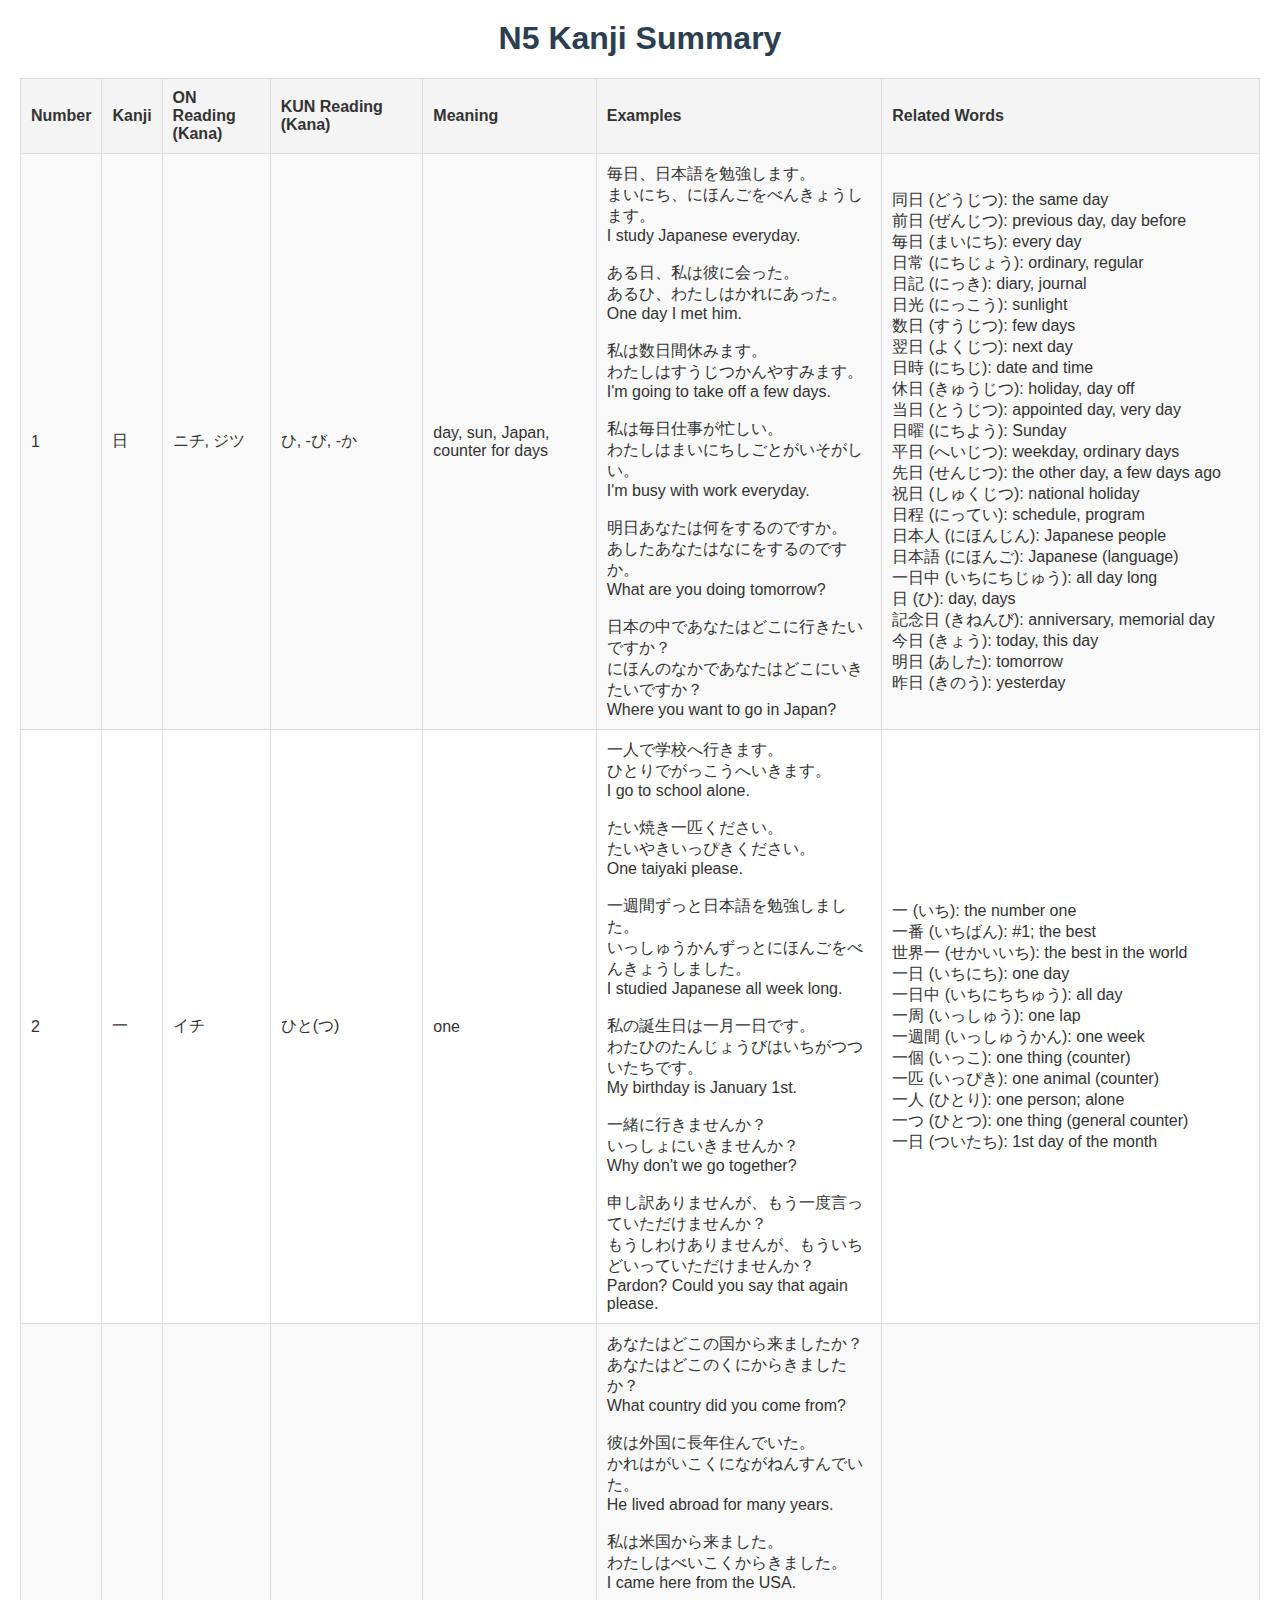
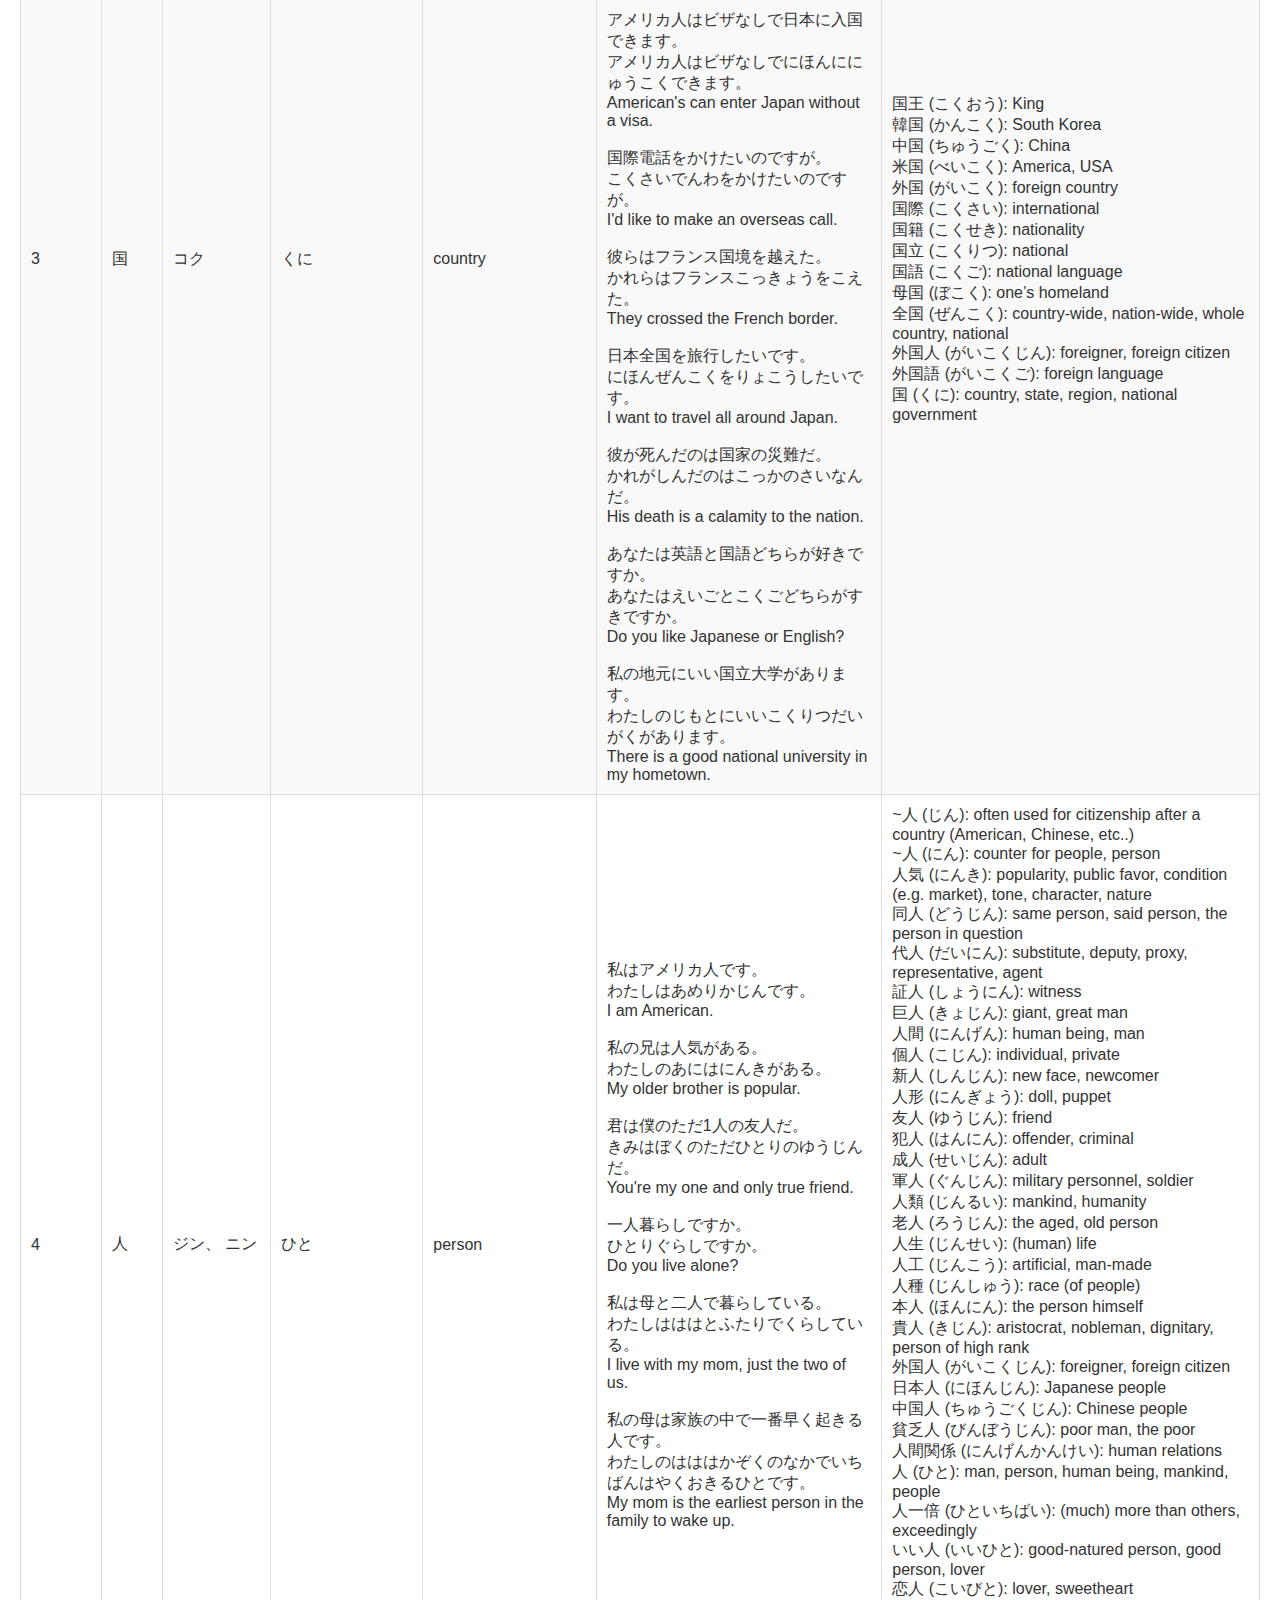
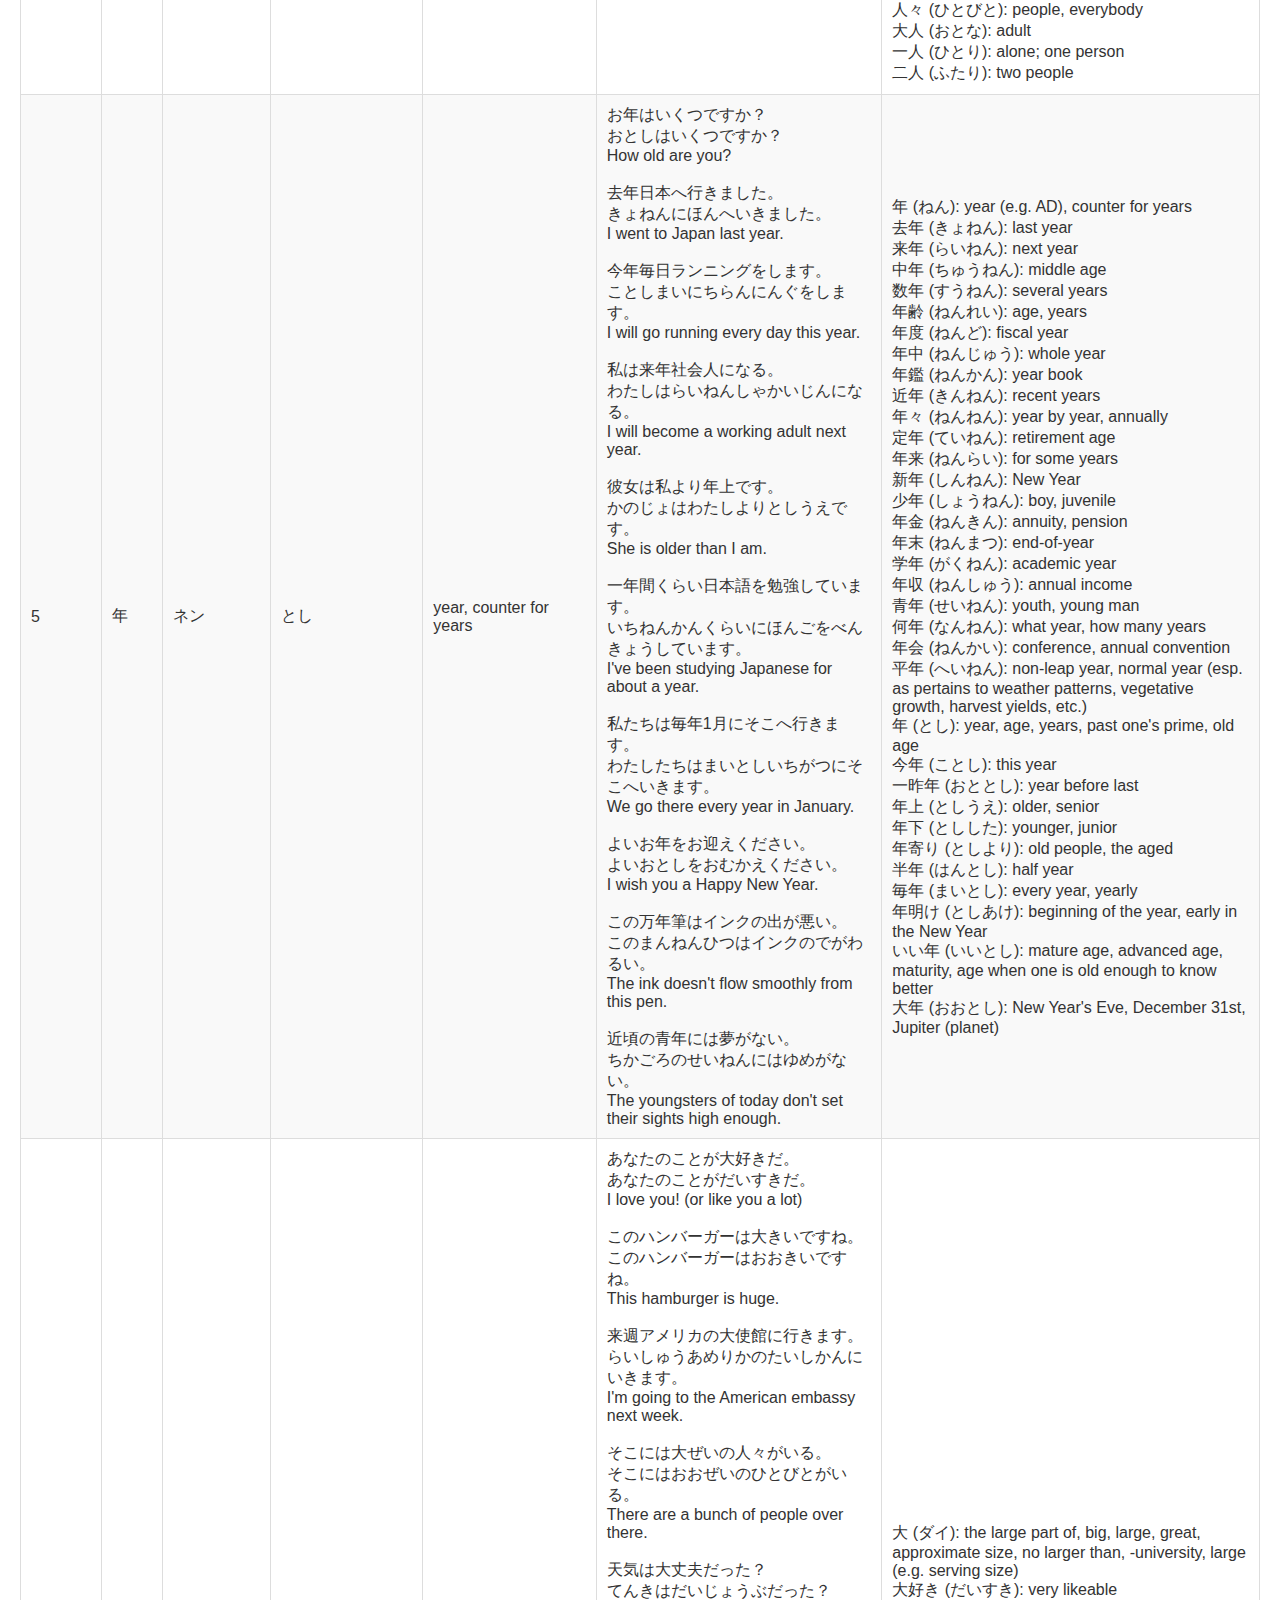
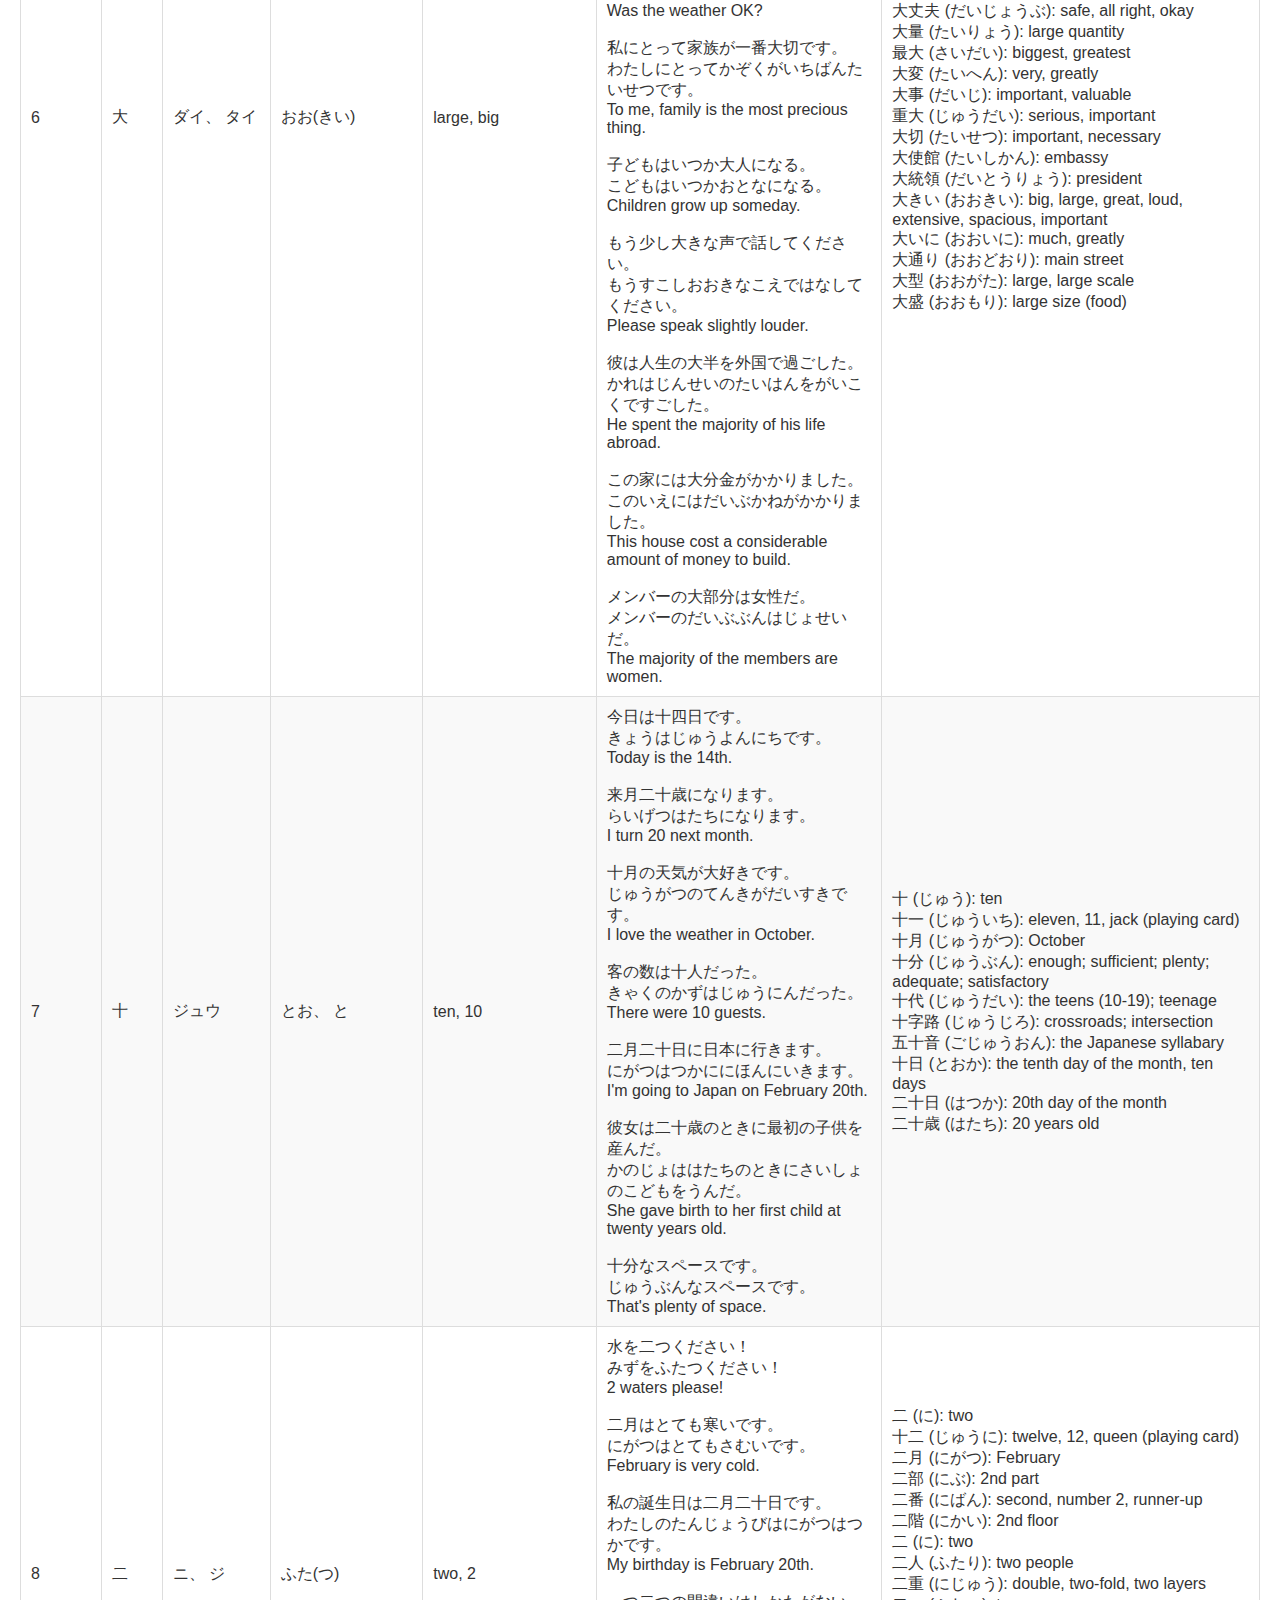
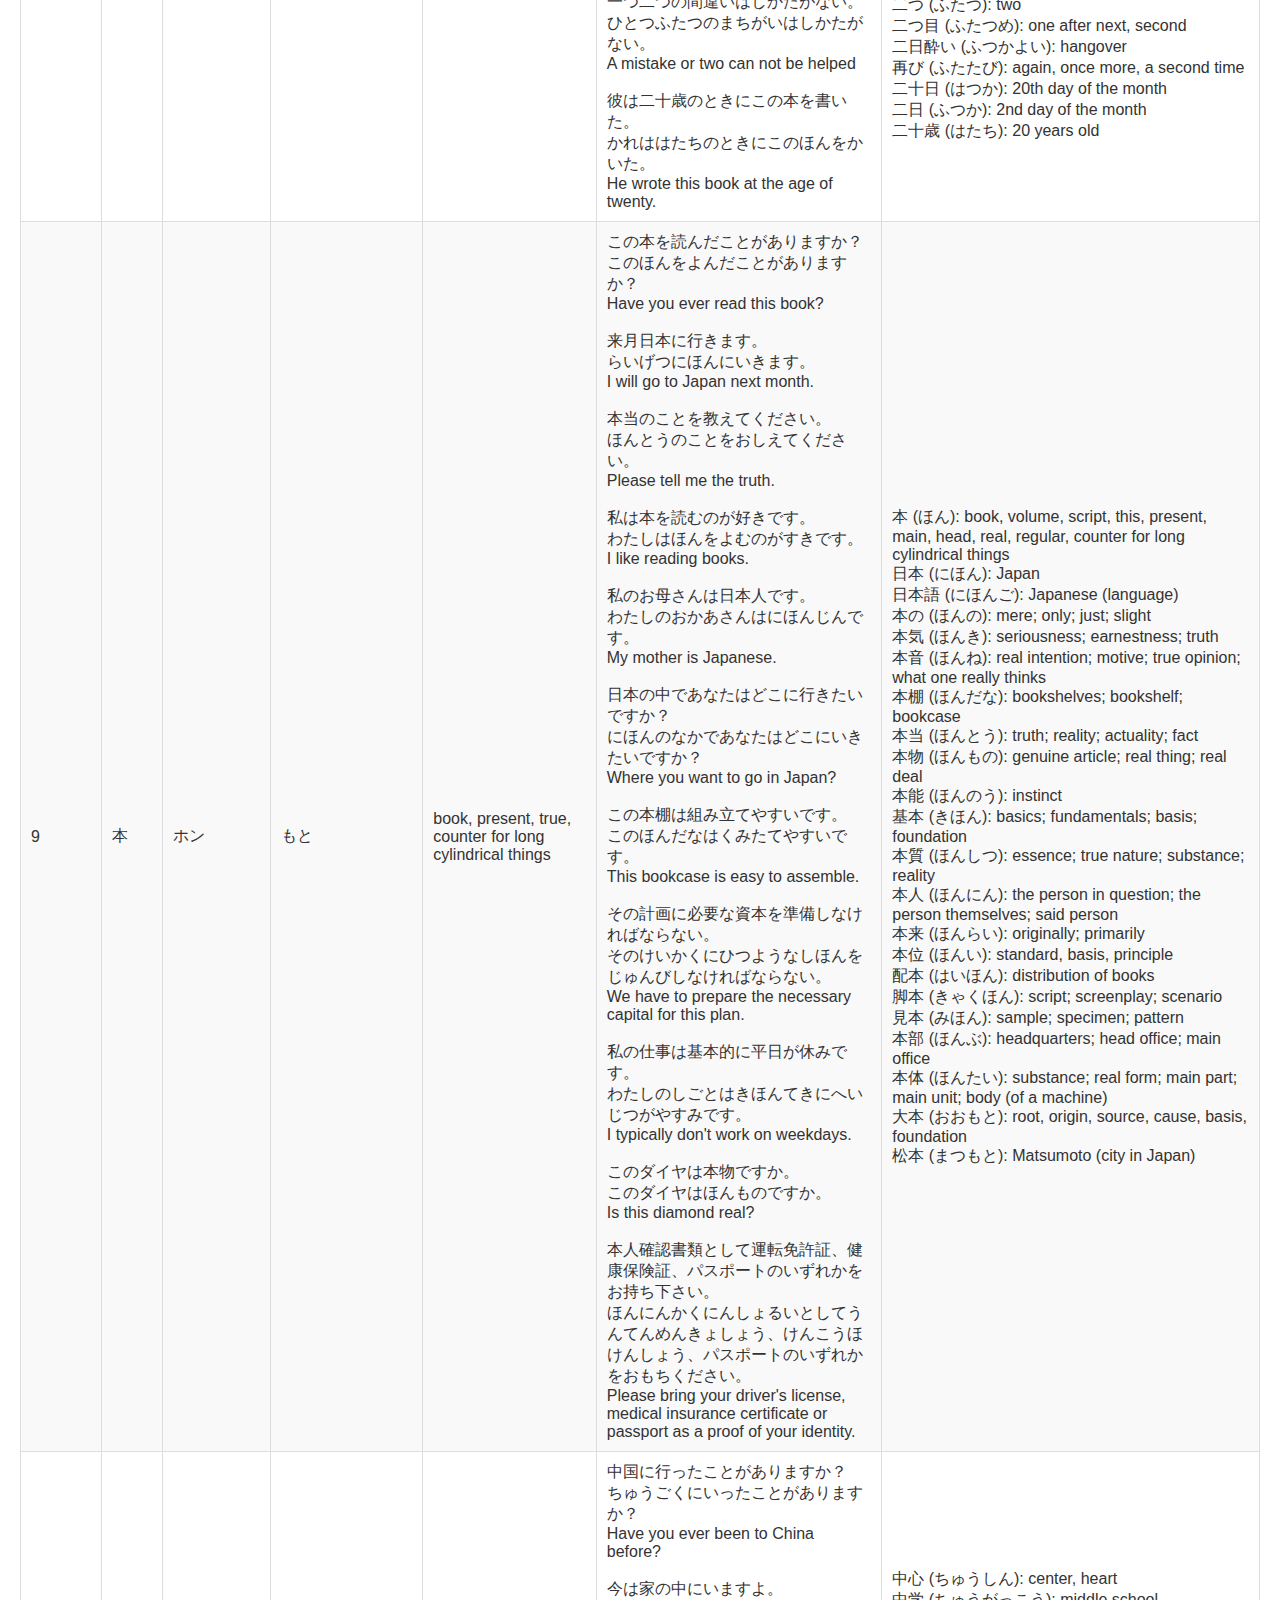
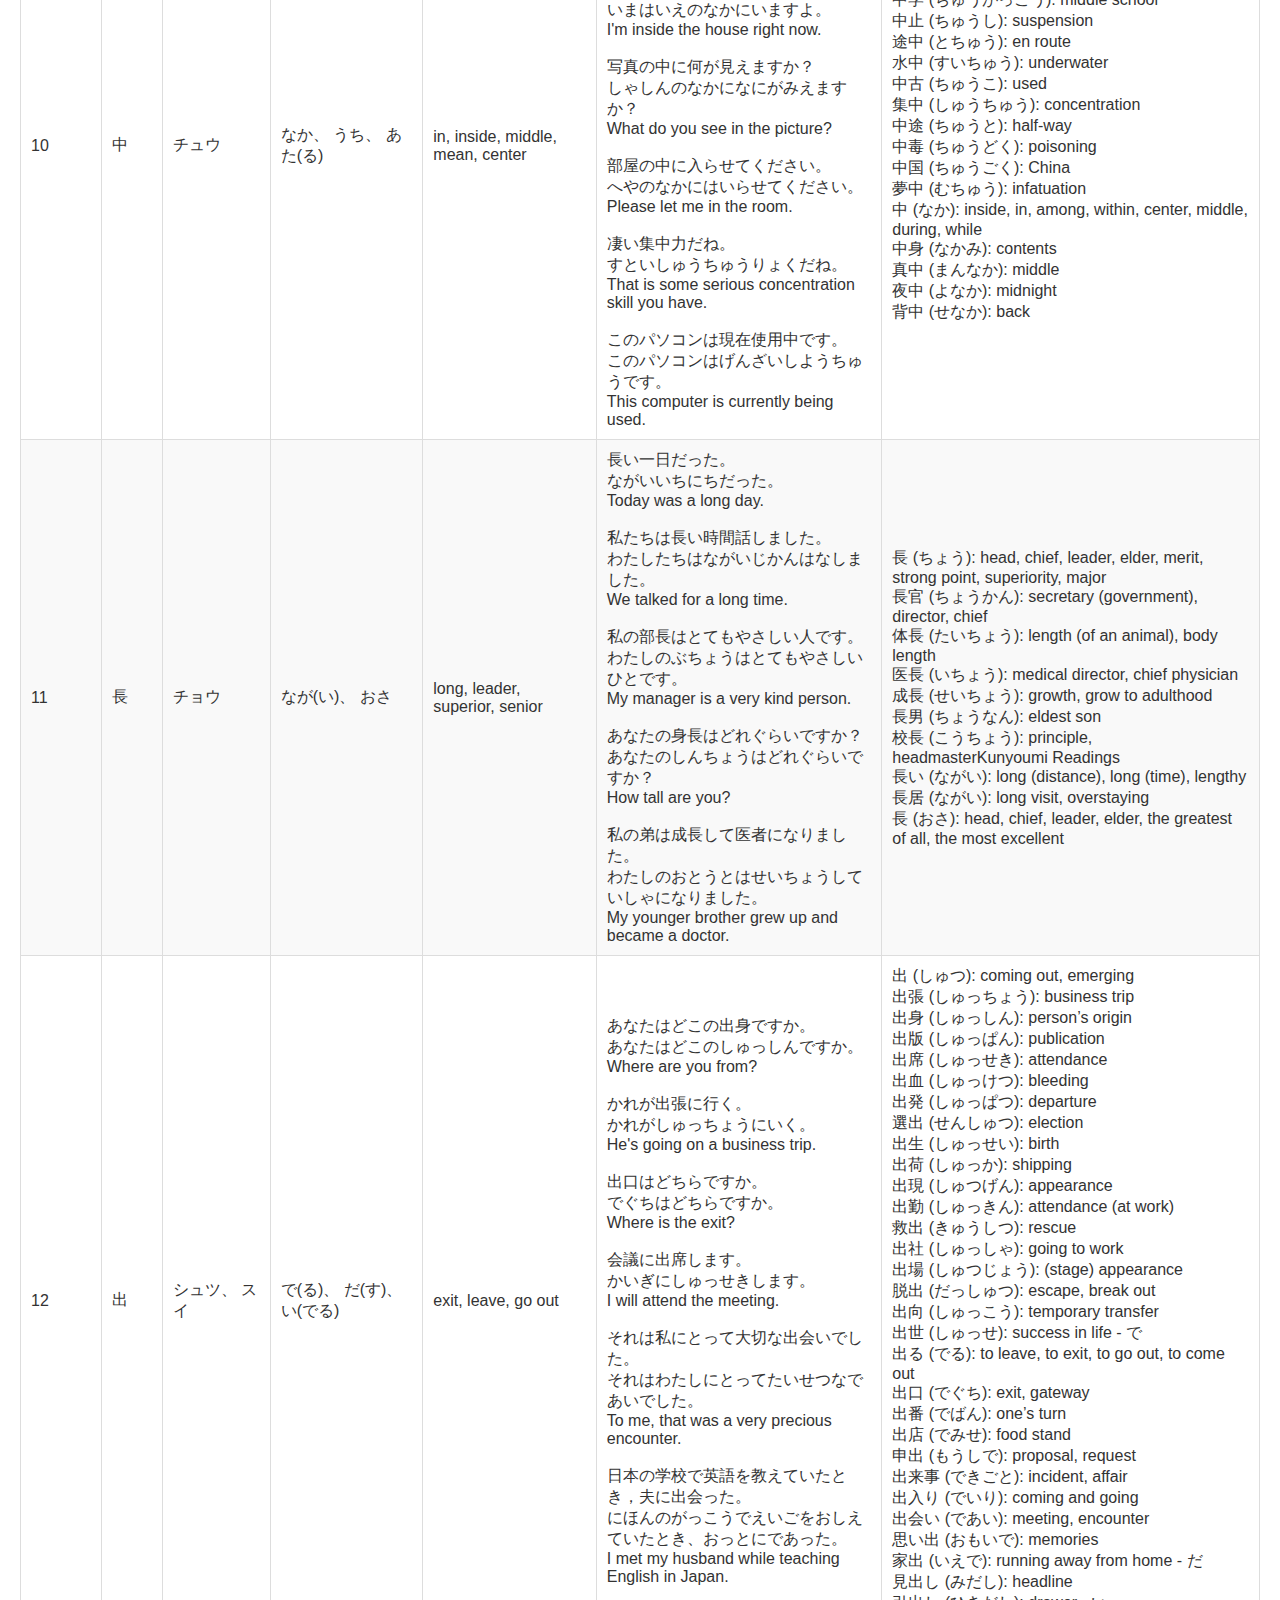
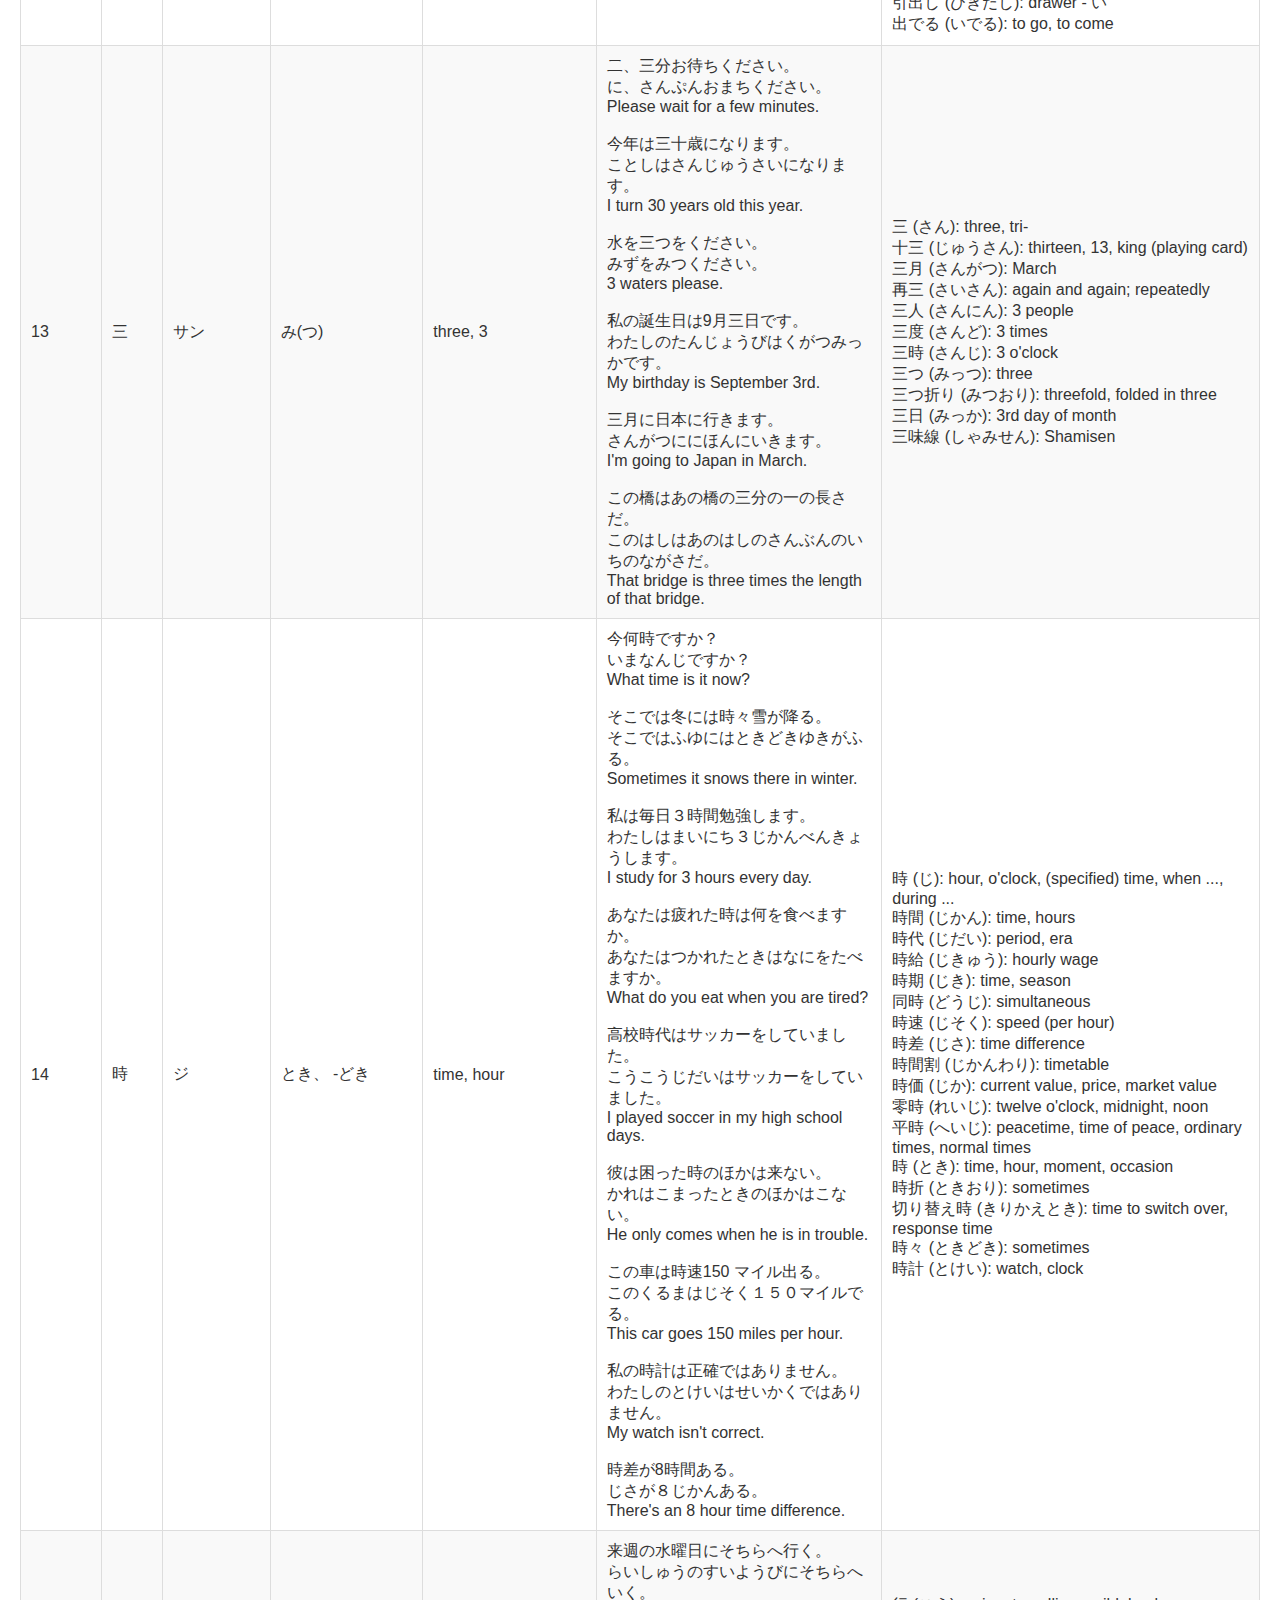
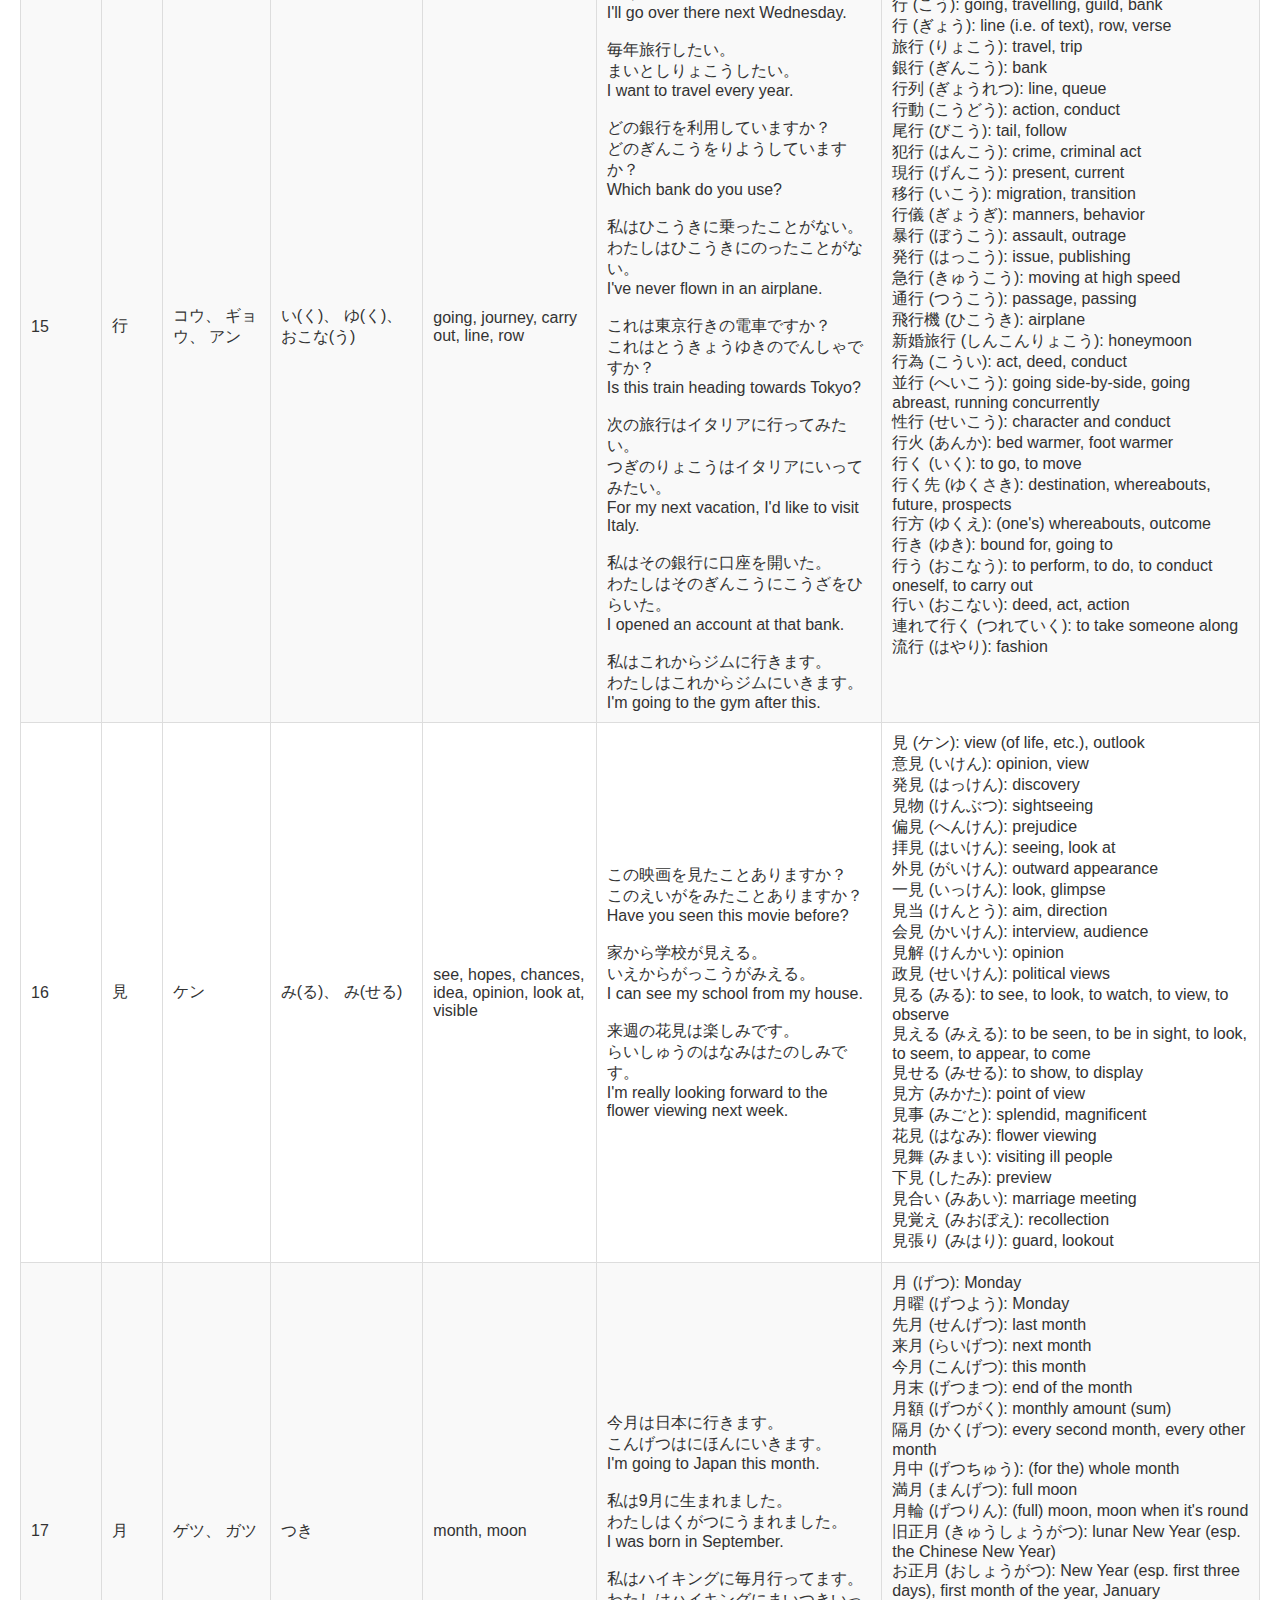
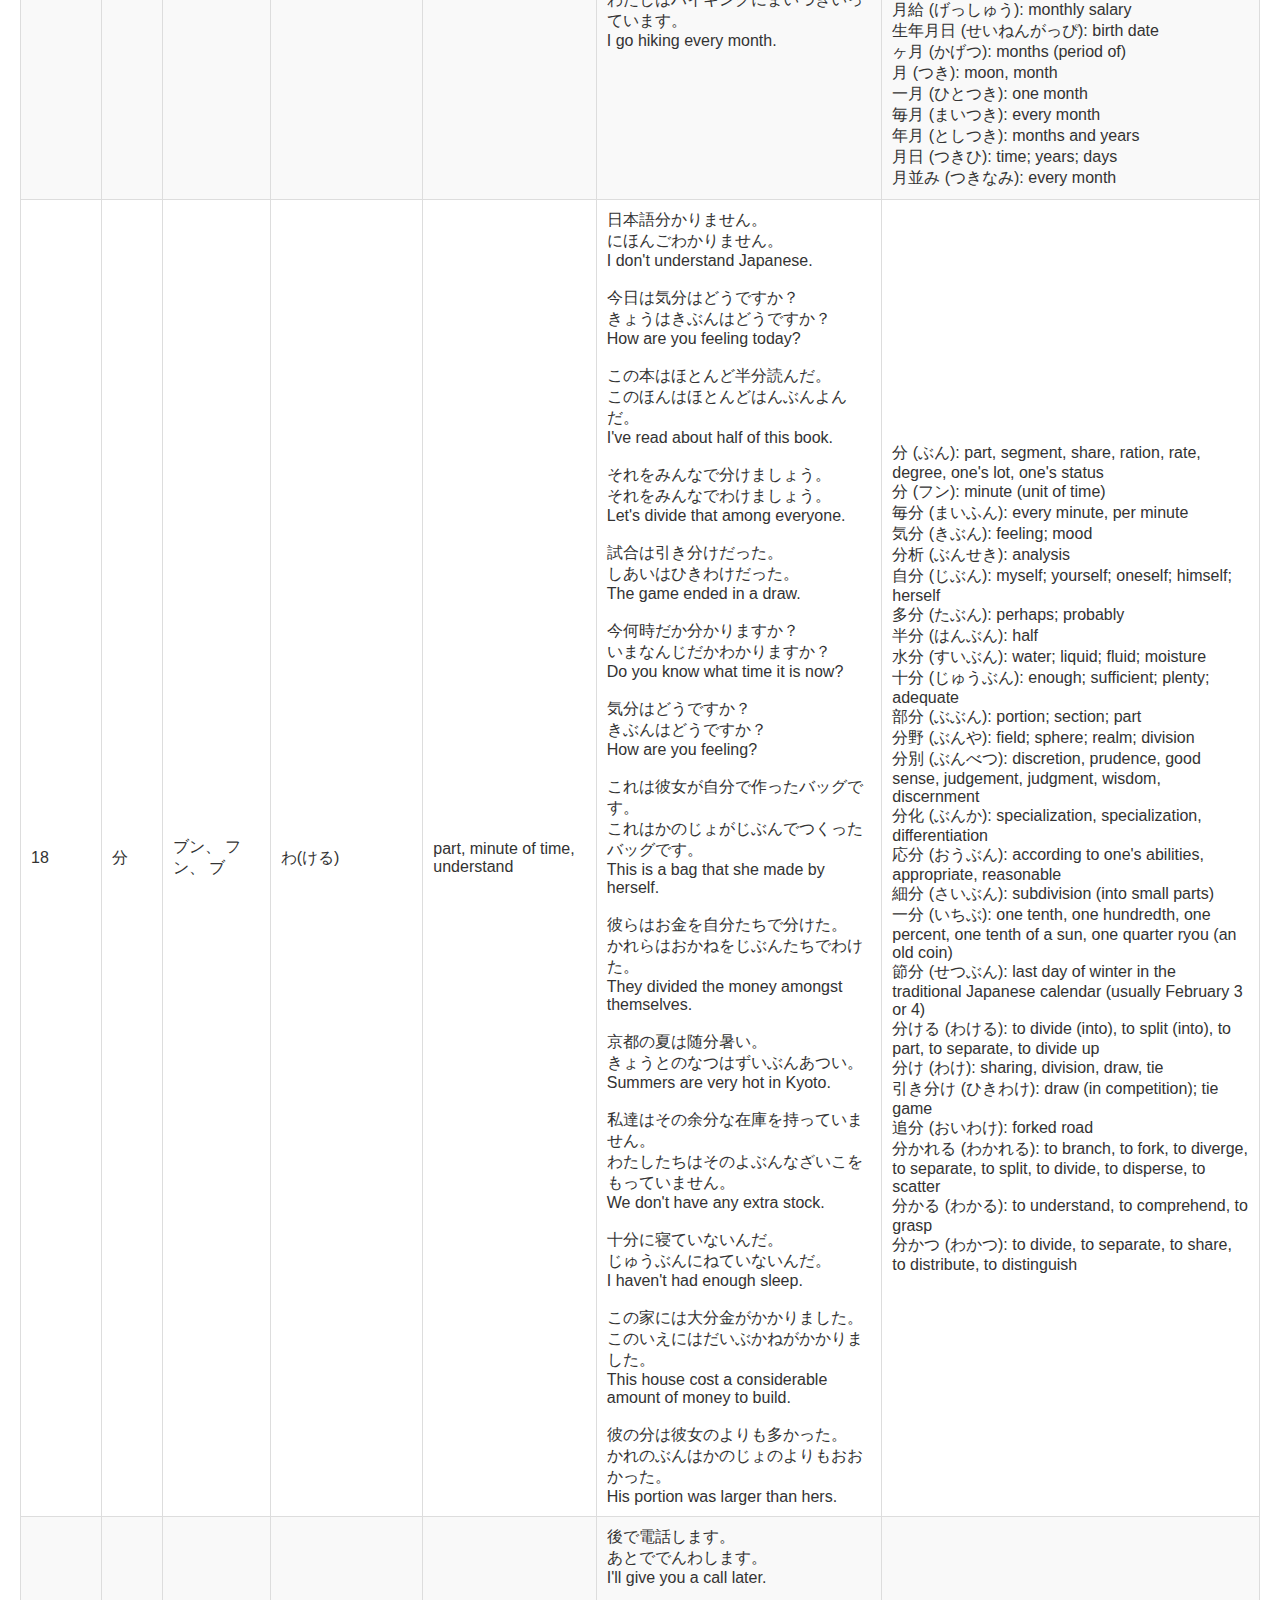
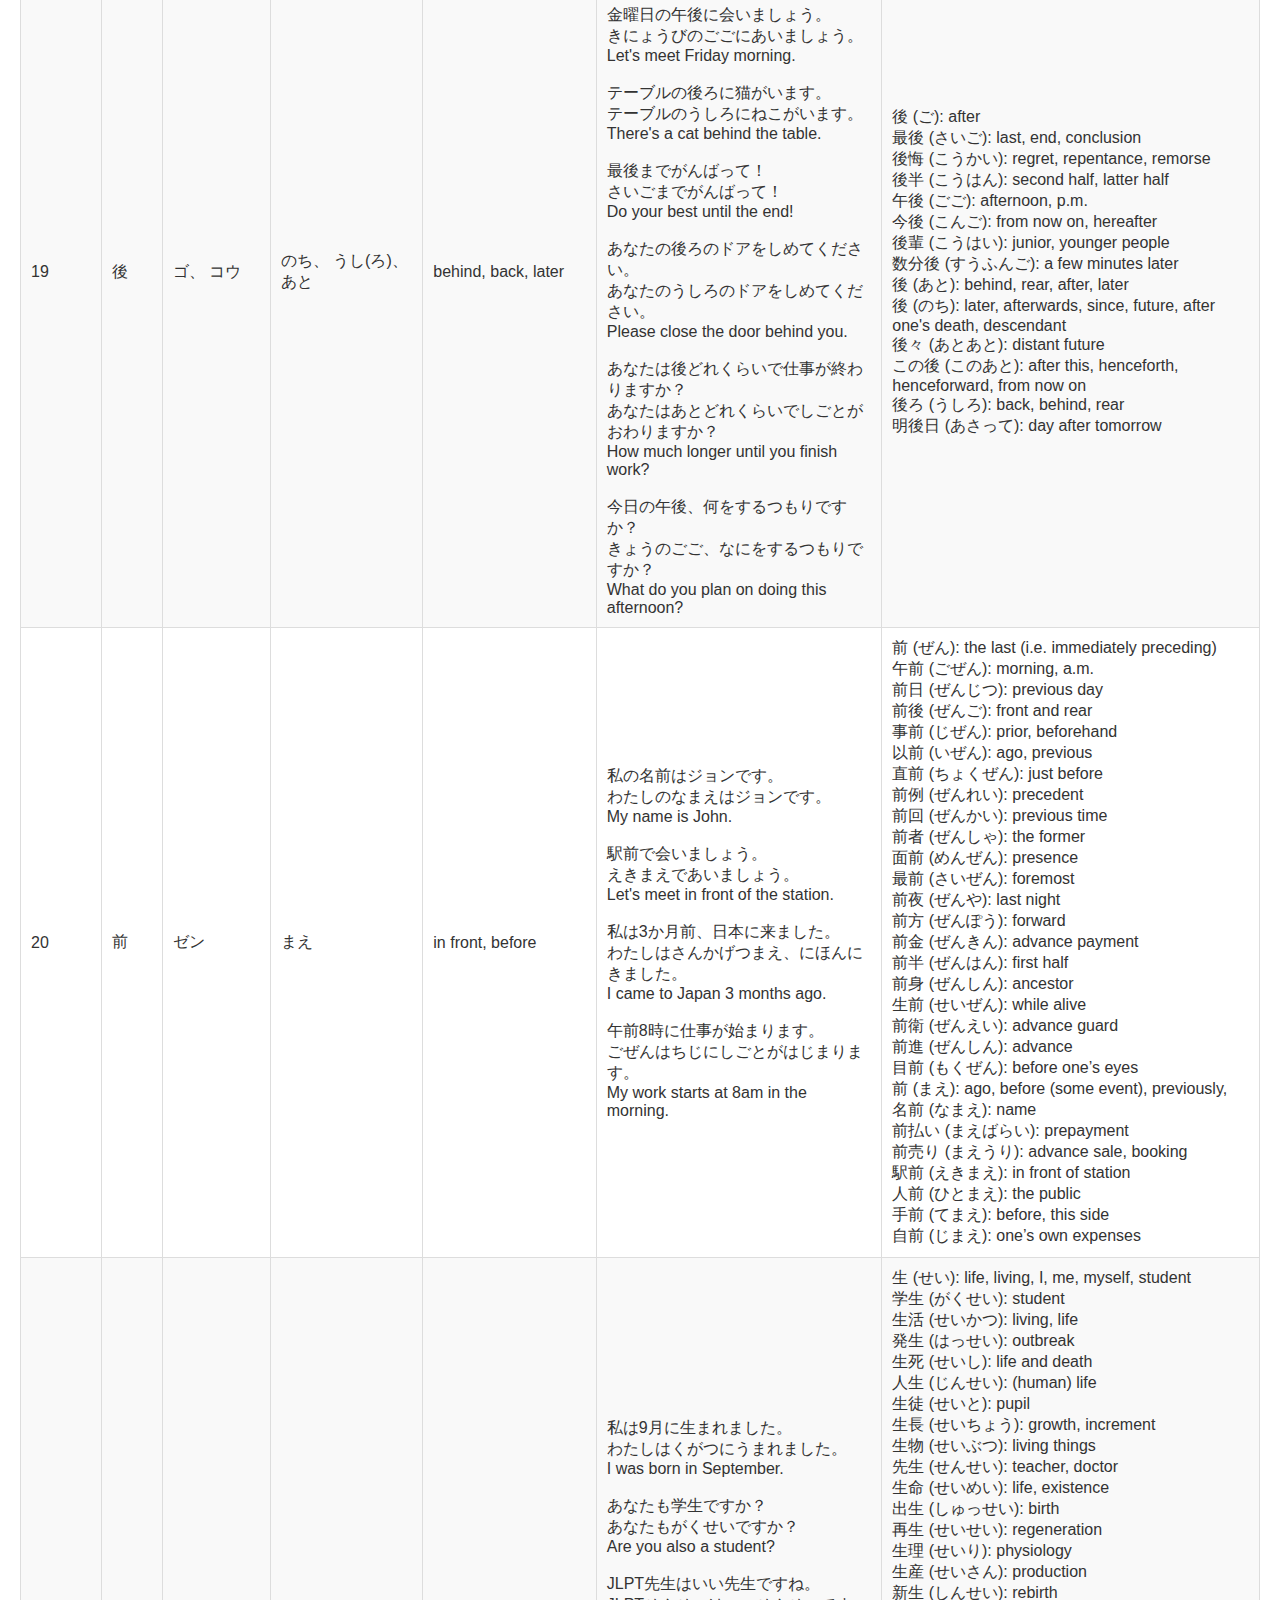
<file: kanji/N5.html>
<html>
    <head>
    <title>N5 Kanji </title>
    <link rel="stylesheet" href="styles.css">
    </head>
    <body>
    <h1>N5 Kanji Summary</h1>
    <table border='1'><tr><th>Number</th><th>Kanji</th><th>ON Reading (Kana)</th><th>KUN Reading (Kana)</th><th>Meaning</th><th>Examples</th><th>Related Words</th></tr><tr><td>1</td><td>日</td><td>ニチ, ジツ</td><td>ひ, -び, -か</td><td>day, sun, Japan, counter for days</td><td>毎日、日本語を勉強します。<br>まいにち、にほんごをべんきょうします。<br>I study Japanese everyday.<br><br>ある日、私は彼に会った。<br>あるひ、わたしはかれにあった。<br>One day I met him.<br><br>私は数日間休みます。<br>わたしはすうじつかんやすみます。<br>I'm going to take off a few days.<br><br>私は毎日仕事が忙しい。<br>わたしはまいにちしごとがいそがしい。<br>I'm busy with work everyday.<br><br>明日あなたは何をするのですか。<br>あしたあなたはなにをするのですか。<br>What are you doing tomorrow?<br><br>日本の中であなたはどこに行きたいですか？<br>にほんのなかであなたはどこにいきたいですか？<br>Where you want to go in Japan?</td><td>同日  (どうじつ): the same day<br>前日  (ぜんじつ): previous day, day before<br>毎日  (まいにち): every day<br>日常  (にちじょう): ordinary, regular<br>日記  (にっき): diary, journal<br>日光  (にっこう): sunlight<br>数日  (すうじつ): few days<br>翌日  (よくじつ): next day<br>日時  (にちじ): date and time<br>休日  (きゅうじつ): holiday, day off<br>当日  (とうじつ): appointed day, very day<br>日曜  (にちよう): Sunday<br>平日  (へいじつ): weekday, ordinary days<br>先日  (せんじつ): the other day, a few days ago<br>祝日  (しゅくじつ): national holiday<br>日程  (にってい): schedule, program<br>日本人  (にほんじん): Japanese people<br>日本語  (にほんご): Japanese (language)<br>一日中  (いちにちじゅう): all day long<br>日  (ひ): day, days<br>記念日  (きねんび): anniversary, memorial day<br>今日  (きょう): today, this day<br>明日  (あした): tomorrow<br>昨日  (きのう): yesterday</td></tr><tr><td>2</td><td>一</td><td>イチ</td><td>ひと(つ)</td><td>one</td><td>一人で学校へ行きます。<br>ひとりでがっこうへいきます。<br>I go to school alone.<br><br>たい焼き一匹ください。<br>たいやきいっぴきください。<br>One taiyaki please.<br><br>一週間ずっと日本語を勉強しました。<br>いっしゅうかんずっとにほんごをべんきょうしました。<br>I studied Japanese all week long.<br><br>私の誕生日は一月一日です。<br>わたひのたんじょうびはいちがつついたちです。<br>My birthday is January 1st.<br><br>一緒に行きませんか？<br>いっしょにいきませんか？<br>Why don't we go together?<br><br>申し訳ありませんが、もう一度言っていただけませんか？<br>もうしわけありませんが、もういちどいっていただけませんか？<br>Pardon? Could you say that again please.</td><td>一  (いち): the number one<br>一番  (いちばん): #1; the best<br>世界一  (せかいいち): the best in the world<br>一日  (いちにち): one day<br>一日中  (いちにちちゅう): all day<br>一周  (いっしゅう): one lap<br>一週間  (いっしゅうかん): one week<br>一個  (いっこ): one thing (counter)<br>一匹  (いっぴき): one animal (counter)<br>一人  (ひとり): one person; alone<br>一つ  (ひとつ): one thing (general counter)<br>一日  (ついたち): 1st day of the month</td></tr><tr><td>3</td><td>国</td><td>コク</td><td>くに</td><td>country</td><td>あなたはどこの国から来ましたか？<br>あなたはどこのくにからきましたか？<br>What country did you come from?<br><br>彼は外国に長年住んでいた。<br>かれはがいこくにながねんすんでいた。<br>He lived abroad for many years.<br><br>私は米国から来ました。<br>わたしはべいこくからきました。<br>I came here from the USA.<br><br>アメリカ人はビザなしで日本に入国できます。<br>アメリカ人はビザなしでにほんににゅうこくできます。<br>American's can enter Japan without a visa.<br><br>国際電話をかけたいのですが。<br>こくさいでんわをかけたいのですが。<br>I'd like to make an overseas call.<br><br>彼らはフランス国境を越えた。<br>かれらはフランスこっきょうをこえた。<br>They crossed the French border.<br><br>日本全国を旅行したいです。<br>にほんぜんこくをりょこうしたいです。<br>I want to travel all around Japan.<br><br>彼が死んだのは国家の災難だ。<br>かれがしんだのはこっかのさいなんだ。<br>His death is a calamity to the nation.<br><br>あなたは英語と国語どちらが好きですか。<br>あなたはえいごとこくごどちらがすきですか。<br>Do you like Japanese or English?<br><br>私の地元にいい国立大学があります。<br>わたしのじもとにいいこくりつだいがくがあります。<br>There is a good national university in my hometown.</td><td>国王  (こくおう): King<br>韓国  (かんこく): South Korea<br>中国  (ちゅうごく): China<br>米国  (べいこく): America, USA<br>外国  (がいこく): foreign country<br>国際  (こくさい): international<br>国籍  (こくせき): nationality<br>国立  (こくりつ): national<br>国語  (こくご): national language<br>母国  (ぼこく): one’s homeland<br>全国  (ぜんこく): country-wide, nation-wide, whole country, national<br>外国人  (がいこくじん): foreigner, foreign citizen<br>外国語  (がいこくご): foreign language<br>国  (くに):  country, state, region, national government</td></tr><tr><td>4</td><td>人</td><td>ジン、 ニン</td><td>ひと</td><td>person</td><td>私はアメリカ人です。<br>わたしはあめりかじんです。<br>I am American.<br><br>私の兄は人気がある。<br>わたしのあにはにんきがある。<br>My older brother is popular.<br><br>君は僕のただ1人の友人だ。<br>きみはぼくのただひとりのゆうじんだ。<br>You're my one and only true friend.<br><br>一人暮らしですか。<br>ひとりぐらしですか。<br>Do you live alone?<br><br>私は母と二人で暮らしている。<br>わたしはははとふたりでくらしている。<br>I live with my mom, just the two of us.<br><br>私の母は家族の中で一番早く起きる人です。<br>わたしのはははかぞくのなかでいちばんはやくおきるひとです。<br>My mom is the earliest person in the family to wake up.</td><td>~人  (じん):  often used for citizenship after a country (American, Chinese, etc..)<br>~人  (にん):  counter for people, person<br>人気  (にんき):  popularity, public favor, condition (e.g. market), tone, character, nature<br>同人  (どうじん):  same person, said person, the person in question<br>代人  (だいにん):  substitute, deputy, proxy, representative, agent<br>証人  (しょうにん): witness<br>巨人  (きょじん): giant, great man<br>人間  (にんげん): human being, man<br>個人  (こじん): individual, private<br>新人  (しんじん): new face, newcomer<br>人形  (にんぎょう): doll, puppet<br>友人  (ゆうじん): friend<br>犯人  (はんにん): offender, criminal<br>成人  (せいじん): adult<br>軍人  (ぐんじん): military personnel, soldier<br>人類  (じんるい): mankind, humanity<br>老人  (ろうじん): the aged, old person<br>人生  (じんせい): (human) life<br>人工  (じんこう): artificial, man-made<br>人種  (じんしゅう): race (of people)<br>本人  (ほんにん): the person himself<br>貴人  (きじん):  aristocrat, nobleman, dignitary, person of high rank<br>外国人  (がいこくじん): foreigner, foreign citizen<br>日本人  (にほんじん): Japanese people<br>中国人  (ちゅうごくじん): Chinese people<br>貧乏人  (びんぼうじん): poor man, the poor<br>人間関係  (にんげんかんけい): human relations<br>人  (ひと):  man, person, human being, mankind, people<br>人一倍  (ひといちばい):  (much) more than others, exceedingly<br>いい人  (いいひと):  good-natured person, good person, lover<br>恋人  (こいびと): lover, sweetheart<br>人々  (ひとびと): people, everybody<br>大人  (おとな): adult<br>一人  (ひとり): alone; one person<br>二人  (ふたり): two people</td></tr><tr><td>5</td><td>年</td><td>ネン</td><td>とし</td><td>year, counter for years</td><td>お年はいくつですか？<br>おとしはいくつですか？<br>How old are you?<br><br>去年日本へ行きました。<br>きょねんにほんへいきました。<br>I went to Japan last year.<br><br>今年毎日ランニングをします。<br>ことしまいにちらんにんぐをします。<br>I will go running every day this year.<br><br>私は来年社会人になる。<br>わたしはらいねんしゃかいじんになる。<br>I will become a working adult next year.<br><br>彼女は私より年上です。<br>かのじょはわたしよりとしうえです。<br>She is older than I am.<br><br>一年間くらい日本語を勉強しています。<br>いちねんかんくらいにほんごをべんきょうしています。<br>I've been studying Japanese for about a year.<br><br>私たちは毎年1月にそこへ行きます。<br>わたしたちはまいとしいちがつにそこへいきます。<br>We go there every year in January.<br><br>よいお年をお迎えください。<br>よいおとしをおむかえください。<br>I wish you a Happy New Year.<br><br>この万年筆はインクの出が悪い。<br>このまんねんひつはインクのでがわるい。<br>The ink doesn't flow smoothly from this pen.<br><br>近頃の青年には夢がない。<br>ちかごろのせいねんにはゆめがない。<br>The youngsters of today don't set their sights high enough.</td><td>年  (ねん):  year (e.g. AD), counter for years<br>去年  (きょねん): last year<br>来年  (らいねん): next year<br>中年  (ちゅうねん): middle age<br>数年  (すうねん): several years<br>年齢  (ねんれい): age, years<br>年度  (ねんど): fiscal year<br>年中  (ねんじゅう): whole year<br>年鑑  (ねんかん): year book<br>近年  (きんねん): recent years<br>年々  (ねんねん): year by year, annually<br>定年  (ていねん): retirement age<br>年来  (ねんらい): for some years<br>新年  (しんねん): New Year<br>少年  (しょうねん): boy, juvenile<br>年金  (ねんきん): annuity, pension<br>年末  (ねんまつ): end-of-year<br>学年  (がくねん): academic year<br>年収  (ねんしゅう): annual income<br>青年  (せいねん): youth, young man<br>何年  (なんねん): what year, how many years<br>年会  (ねんかい):  conference, annual convention<br>平年  (へいねん):  non-leap year, normal year (esp. as pertains to weather patterns, vegetative growth, harvest yields, etc.)<br>年  (とし):  year, age, years, past one's prime, old age<br>今年  (ことし): this year<br>一昨年  (おととし): year before last<br>年上  (としうえ): older, senior<br>年下  (としした): younger, junior<br>年寄り  (としより): old people, the aged<br>半年  (はんとし): half year<br>毎年  (まいとし): every year, yearly<br>年明け  (としあけ):  beginning of the year, early in the New Year<br>いい年  (いいとし):  mature age, advanced age, maturity, age when one is old enough to know better<br>大年  (おおとし):  New Year's Eve, December 31st, Jupiter (planet)</td></tr><tr><td>6</td><td>大</td><td>ダイ、 タイ</td><td>おお(きい)</td><td>large, big</td><td>あなたのことが大好きだ。<br>あなたのことがだいすきだ。<br>I love you! (or like you a lot)<br><br>このハンバーガーは大きいですね。<br>このハンバーガーはおおきいですね。<br>This hamburger is huge.<br><br>来週アメリカの大使館に行きます。<br>らいしゅうあめりかのたいしかんにいきます。<br>I'm going to the American embassy next week.<br><br>そこには大ぜいの人々がいる。<br>そこにはおおぜいのひとびとがいる。<br>There are a bunch of people over there.<br><br>天気は大丈夫だった？<br>てんきはだいじょうぶだった？<br>Was the weather OK?<br><br>私にとって家族が一番大切です。<br>わたしにとってかぞくがいちばんたいせつです。<br>To me, family is the most precious thing.<br><br>子どもはいつか大人になる。<br>こどもはいつかおとなになる。<br>Children grow up someday.<br><br>もう少し大きな声で話してください。<br>もうすこしおおきなこえではなしてください。<br>Please speak slightly louder.<br><br>彼は人生の大半を外国で過ごした。<br>かれはじんせいのたいはんをがいこくですごした。<br>He spent the majority of his life abroad.<br><br>この家には大分金がかかりました。<br>このいえにはだいぶかねがかかりました。<br>This house cost a considerable amount of money to build.<br><br>メンバーの大部分は女性だ。<br>メンバーのだいぶぶんはじょせいだ。<br>The majority of the members are women.</td><td>大  (ダイ):  the large part of, big, large, great, approximate size, no larger than, -university, large (e.g. serving size)<br>大好き  (だいすき): very likeable<br>大丈夫  (だいじょうぶ): safe, all right, okay<br>大量  (たいりょう): large quantity<br>最大  (さいだい): biggest, greatest<br>大変  (たいへん): very, greatly<br>大事  (だいじ): important, valuable<br>重大  (じゅうだい): serious, important<br>大切  (たいせつ): important, necessary<br>大使館  (たいしかん): embassy<br>大統領  (だいとうりょう): president<br>大きい  (おおきい):  big, large, great, loud, extensive, spacious, important<br>大いに  (おおいに): much, greatly<br>大通り  (おおどおり): main street<br>大型  (おおがた): large, large scale<br>大盛 (おおもり): large size (food)</td></tr><tr><td>7</td><td>十</td><td>ジュウ</td><td>とお、 と</td><td>ten, 10</td><td>今日は十四日です。<br>きょうはじゅうよんにちです。<br>Today is the 14th.<br><br>来月二十歳になります。<br>らいげつはたちになります。<br>I turn 20 next month.<br><br>十月の天気が大好きです。<br>じゅうがつのてんきがだいすきです。<br>I love the weather in October.<br><br>客の数は十人だった。<br>きゃくのかずはじゅうにんだった。<br>There were 10 guests.<br><br>二月二十日に日本に行きます。<br>にがつはつかににほんにいきます。<br>I'm going to Japan on February 20th.<br><br>彼女は二十歳のときに最初の子供を産んだ。<br>かのじょははたちのときにさいしょのこどもをうんだ。<br>She gave birth to her first child at twenty years old.<br><br>十分なスペースです。<br>じゅうぶんなスペースです。<br>That's plenty of space.</td><td>十  (じゅう):  ten<br>十一  (じゅういち):  eleven, 11, jack (playing card)<br>十月  (じゅうがつ):  October<br>十分  (じゅうぶん):  enough; sufficient; plenty; adequate; satisfactory<br>十代  (じゅうだい): the teens (10-19); teenage<br>十字路  (じゅうじろ):  crossroads; intersection<br>五十音  (ごじゅうおん):  the Japanese syllabary<br>十日  (とおか):  the tenth day of the month, ten days<br>二十日  (はつか):  20th day of the month<br>二十歳  (はたち):  20 years old</td></tr><tr><td>8</td><td>二</td><td>ニ、 ジ</td><td>ふた(つ)</td><td>two, 2</td><td>水を二つください！<br>みずをふたつください！<br>2 waters please!<br><br>二月はとても寒いです。<br>にがつはとてもさむいです。<br>February is very cold.<br><br>私の誕生日は二月二十日です。<br>わたしのたんじょうびはにがつはつかです。<br>My birthday is February 20th.<br><br>一つ二つの間違いはしかたがない。<br>ひとつふたつのまちがいはしかたがない。<br>A mistake or two can not be helped<br><br>彼は二十歳のときにこの本を書いた。<br>かれははたちのときにこのほんをかいた。<br>He wrote this book at the age of twenty.</td><td>二  (に):  two<br>十二  (じゅうに):  twelve, 12, queen (playing card)<br>二月  (にがつ):  February<br>二部  (にぶ):  2nd part<br>二番  (にばん):  second, number 2, runner-up<br>二階  (にかい):  2nd floor<br>二  (に):  two<br>二人  (ふたり):  two people<br>二重  (にじゅう):  double, two-fold, two layers<br>二つ  (ふたつ):  two<br>二つ目  (ふたつめ):  one after next, second<br>二日酔い  (ふつかよい):  hangover<br>再び  (ふたたび):  again, once more, a second time<br>二十日  (はつか):  20th day of the month<br>二日  (ふつか):  2nd day of the month<br>二十歳  (はたち):  20 years old</td></tr><tr><td>9</td><td>本</td><td>ホン</td><td>もと</td><td>book, present, true, counter for long cylindrical things</td><td>この本を読んだことがありますか？<br>このほんをよんだことがありますか？<br>Have you ever read this book?<br><br>来月日本に行きます。<br>らいげつにほんにいきます。<br>I will go to Japan next month.<br><br>本当のことを教えてください。<br>ほんとうのことをおしえてください。<br>Please tell me the truth.<br><br>私は本を読むのが好きです。<br>わたしはほんをよむのがすきです。<br>I like reading books.<br><br>私のお母さんは日本人です。<br>わたしのおかあさんはにほんじんです。<br>My mother is Japanese.<br><br>日本の中であなたはどこに行きたいですか？<br>にほんのなかであなたはどこにいきたいですか？<br>Where you want to go in Japan?<br><br>この本棚は組み立てやすいです。<br>このほんだなはくみたてやすいです。<br>This bookcase is easy to assemble.<br><br>その計画に必要な資本を準備しなければならない。<br>そのけいかくにひつようなしほんをじゅんびしなければならない。<br>We have to prepare the necessary capital for this plan.<br><br>私の仕事は基本的に平日が休みです。<br>わたしのしごとはきほんてきにへいじつがやすみです。<br>I typically don't work on weekdays.<br><br>このダイヤは本物ですか。<br>このダイヤはほんものですか。<br>Is this diamond real?<br><br>本人確認書類として運転免許証、健康保険証、パスポートのいずれかをお持ち下さい。<br>ほんにんかくにんしょるいとしてうんてんめんきょしょう、けんこうほけんしょう、パスポートのいずれかをおもちください。<br>Please bring your driver's license, medical insurance certificate or passport as a proof of your identity.</td><td>本  (ほん):  book, volume, script, this, present, main, head, real, regular, counter for long cylindrical things<br>日本  (にほん):  Japan<br>日本語  (にほんご):  Japanese (language)<br>本の  (ほんの):  mere; only; just; slight​<br>本気  (ほんき):  seriousness; earnestness; truth<br>本音  (ほんね):  real intention; motive; true opinion; what one really thinks<br>本棚  (ほんだな):  bookshelves; bookshelf; bookcase<br>本当  (ほんとう):  truth; reality; actuality; fact<br>本物  (ほんもの):  genuine article; real thing; real deal​<br>本能  (ほんのう):  instinct<br>基本  (きほん):  basics; fundamentals; basis; foundation<br>本質  (ほんしつ):  essence; true nature; substance; reality<br>本人  (ほんにん):  the person in question; the person themselves; said person<br>本来  (ほんらい):  originally; primarily<br>本位  (ほんい):  standard, basis, principle<br>配本  (はいほん):  distribution of books<br>脚本  (きゃくほん):  script; screenplay; scenario<br>見本  (みほん):  sample; specimen; pattern<br>本部  (ほんぶ):  headquarters; head office; main office<br>本体  (ほんたい):  substance; real form; main part; main unit; body (of a machine)<br>大本  (おおもと):  root, origin, source, cause, basis, foundation<br>松本  (まつもと):  Matsumoto (city in Japan)</td></tr><tr><td>10</td><td>中</td><td>チュウ</td><td>なか、 うち、 あた(る)</td><td>in, inside, middle, mean, center</td><td>中国に行ったことがありますか？<br>ちゅうごくにいったことがありますか？<br>Have you ever been to China before?<br><br>今は家の中にいますよ。<br>いまはいえのなかにいますよ。<br>I'm inside the house right now.<br><br>写真の中に何が見えますか？<br>しゃしんのなかになにがみえますか？<br>What do you see in the picture?<br><br>部屋の中に入らせてください。<br>へやのなかにはいらせてください。<br>Please let me in the room.<br><br>凄い集中力だね。<br>すといしゅうちゅうりょくだね。<br>That is some serious concentration skill you have.<br><br>このパソコンは現在使用中です。<br>このパソコンはげんざいしようちゅうです。<br>This computer is currently being used.</td><td>中心  (ちゅうしん): center, heart<br>中学  (ちゅうがっこう): middle school<br>中止  (ちゅうし): suspension<br>途中  (とちゅう): en route<br>水中  (すいちゅう): underwater<br>中古  (ちゅうこ): used<br>集中  (しゅうちゅう): concentration<br>中途  (ちゅうと): half-way<br>中毒  (ちゅうどく): poisoning<br>中国  (ちゅうごく): China<br>夢中  (むちゅう): infatuation<br>中  (なか):  inside, in, among, within, center, middle, during, while<br>中身  (なかみ): contents<br>真中  (まんなか): middle<br>夜中  (よなか): midnight<br>背中  (せなか): back</td></tr><tr><td>11</td><td>長</td><td>チョウ</td><td>なが(い)、 おさ</td><td>long, leader, superior, senior</td><td>長い一日だった。<br>ながいいちにちだった。<br>Today was a long day.<br><br>私たちは長い時間話しました。<br>わたしたちはながいじかんはなしました。<br>We talked for a long time.<br><br>私の部長はとてもやさしい人です。<br>わたしのぶちょうはとてもやさしいひとです。<br>My manager is a very kind person.<br><br>あなたの身長はどれぐらいですか？<br>あなたのしんちょうはどれぐらいですか？<br>How tall are you?<br><br>私の弟は成長して医者になりました。<br>わたしのおとうとはせいちょうしていしゃになりました。<br>My younger brother grew up and became a doctor.</td><td>長  (ちょう):  head, chief, leader, elder, merit, strong point, superiority, major<br>長官  (ちょうかん):  secretary (government), director, chief<br>体長  (たいちょう):  length (of an animal), body length<br>医長  (いちょう):  medical director, chief physician<br>成長  (せいちょう): growth, grow to adulthood<br>長男  (ちょうなん): eldest son<br>校長  (こうちょう): principle, headmasterKunyoumi Readings<br>長い  (ながい):  long (distance), long (time), lengthy<br>長居  (ながい):  long visit, overstaying<br>長  (おさ):  head, chief, leader, elder, the greatest of all, the most excellent</td></tr><tr><td>12</td><td>出</td><td>シュツ、 スイ</td><td>で(る)、 だ(す)、 い(でる)</td><td>exit, leave, go out</td><td>あなたはどこの出身ですか。<br>あなたはどこのしゅっしんですか。<br>Where are you from?<br><br>かれが出張に行く。<br>かれがしゅっちょうにいく。<br>He's going on a business trip.<br><br>出口はどちらですか。<br>でぐちはどちらですか。<br>Where is the exit?<br><br>会議に出席します。<br>かいぎにしゅっせきします。<br>I will attend the meeting.<br><br>それは私にとって大切な出会いでした。<br>それはわたしにとってたいせつなであいでした。<br>To me, that was a very precious encounter.<br><br>日本の学校で英語を教えていたとき，夫に出会った。<br>にほんのがっこうでえいごをおしえていたとき、おっとにであった。<br>I met my husband while teaching English in Japan.</td><td>出  (しゅつ):  coming out, emerging<br>出張  (しゅっちょう):  business trip<br>出身  (しゅっしん):  person’s origin<br>出版  (しゅっぱん):  publication<br>出席  (しゅっせき):  attendance<br>出血  (しゅっけつ):  bleeding<br>出発  (しゅっぱつ):  departure<br>選出  (せんしゅつ):  election<br>出生  (しゅっせい):  birth<br>出荷  (しゅっか):  shipping<br>出現  (しゅつげん):  appearance<br>出勤  (しゅっきん):  attendance (at work)<br>救出  (きゅうしつ):  rescue<br>出社  (しゅっしゃ):  going to work<br>出場  (しゅつじょう):  (stage) appearance<br>脱出  (だっしゅつ):  escape, break out<br>出向  (しゅっこう):  temporary transfer<br>出世  (しゅっせ):  success in life - で<br>出る  (でる):  to leave, to exit, to go out, to come out<br>出口  (でぐち):  exit, gateway<br>出番  (でばん):  one’s turn<br>出店  (でみせ):  food stand<br>申出  (もうしで):  proposal, request<br>出来事  (できごと):  incident, affair<br>出入り  (でいり):  coming and going<br>出会い  (であい):  meeting, encounter<br>思い出  (おもいで):  memories<br>家出  (いえで):  running away from home - だ<br>見出し  (みだし):  headline<br>引出し  (ひきだし):  drawer - い<br>出でる  (いでる):  to go, to come</td></tr><tr><td>13</td><td>三</td><td>サン</td><td>み(つ)</td><td>three, 3</td><td>二、三分お待ちください。<br>に、さんぷんおまちください。<br>Please wait for a few minutes.<br><br>今年は三十歳になります。<br>ことしはさんじゅうさいになります。<br>I turn 30 years old this year.<br><br>水を三つをください。<br>みずをみつください。<br>3 waters please.<br><br>私の誕生日は9月三日です。<br>わたしのたんじょうびはくがつみっかです。<br>My birthday is September 3rd.<br><br>三月に日本に行きます。<br>さんがつににほんにいきます。<br>I'm going to Japan in March.<br><br>この橋はあの橋の三分の一の長さだ。<br>このはしはあのはしのさんぶんのいちのながさだ。<br>That bridge is three times the length of that bridge.</td><td>三  (さん):  three, tri-<br>十三  (じゅうさん):  thirteen, 13, king (playing card)<br>三月  (さんがつ):  March<br>再三  (さいさん):  again and again; repeatedly<br>三人  (さんにん):  3 people<br>三度  (さんど):  3 times<br>三時  (さんじ):  3 o'clock<br>三つ  (みっつ):  three<br>三つ折り  (みつおり):  threefold, folded in three<br>三日  (みっか):  3rd day of month<br>三味線  (しゃみせん):  Shamisen</td></tr><tr><td>14</td><td>時</td><td>ジ</td><td>とき、 -どき</td><td>time, hour</td><td>今何時ですか？<br>いまなんじですか？<br>What time is it now?<br><br>そこでは冬には時々雪が降る。<br>そこではふゆにはときどきゆきがふる。<br>Sometimes it snows there in winter.<br><br>私は毎日３時間勉強します。<br>わたしはまいにち３じかんべんきょうします。<br>I study for 3 hours every day.<br><br>あなたは疲れた時は何を食べますか。<br>あなたはつかれたときはなにをたべますか。<br>What do you eat when you are tired?<br><br>高校時代はサッカーをしていました。<br>こうこうじだいはサッカーをしていました。<br>I played soccer in my high school days.<br><br>彼は困った時のほかは来ない。<br>かれはこまったときのほかはこない。<br>He only comes when he is in trouble.<br><br>この車は時速150 マイル出る。<br>このくるまはじそく１５０マイルでる。<br>This car goes 150 miles per hour.<br><br>私の時計は正確ではありません。<br>わたしのとけいはせいかくではありません。<br>My watch isn't correct.<br><br>時差が8時間ある。<br>じさが８じかんある。<br>There's an 8 hour time difference.</td><td>時  (じ):  hour, o'clock, (specified) time, when ..., during ...<br>時間  (じかん): time, hours<br>時代  (じだい): period, era<br>時給  (じきゅう): hourly wage<br>時期  (じき): time, season<br>同時  (どうじ): simultaneous<br>時速  (じそく): speed (per hour)<br>時差  (じさ): time difference<br>時間割  (じかんわり): timetable<br>時価  (じか):  current value, price, market value<br>零時  (れいじ):  twelve o'clock, midnight, noon<br>平時  (へいじ):  peacetime, time of peace, ordinary times, normal times<br>時  (とき):  time, hour, moment, occasion<br>時折  (ときおり):  sometimes<br>切り替え時  (きりかえとき):  time to switch over, response time<br>時々  (ときどき): sometimes<br>時計  (とけい): watch, clock</td></tr><tr><td>15</td><td>行</td><td>コウ、 ギョウ、 アン</td><td>い(く)、 ゆ(く)、<br>          おこな(う)</td><td>going, journey, carry out, line, row</td><td>来週の水曜日にそちらへ行く。<br>らいしゅうのすいようびにそちらへいく。<br>I'll go over there next Wednesday.<br><br>毎年旅行したい。<br>まいとしりょこうしたい。<br>I want to travel every year.<br><br>どの銀行を利用していますか？<br>どのぎんこうをりようしていますか？<br>Which bank do you use?<br><br>私はひこうきに乗ったことがない。<br>わたしはひこうきにのったことがない。<br>I've never flown in an airplane.<br><br>これは東京行きの電車ですか？<br>これはとうきょうゆきのでんしゃですか？<br>Is this train heading towards Tokyo?<br><br>次の旅行はイタリアに行ってみたい。<br>つぎのりょこうはイタリアにいってみたい。<br>For my next vacation, I'd like to visit Italy.<br><br>私はその銀行に口座を開いた。<br>わたしはそのぎんこうにこうざをひらいた。<br>I opened an account at that bank.<br><br>私はこれからジムに行きます。<br>わたしはこれからジムにいきます。<br>I'm going to the gym after this.</td><td>行  (こう):  going, travelling, guild, bank<br>行  (ぎょう):  line (i.e. of text), row, verse<br>旅行  (りょこう): travel, trip<br>銀行  (ぎんこう): bank<br>行列  (ぎょうれつ): line, queue<br>行動  (こうどう): action, conduct<br>尾行  (びこう): tail, follow<br>犯行  (はんこう): crime, criminal act<br>現行  (げんこう): present, current<br>移行  (いこう): migration, transition<br>行儀  (ぎょうぎ): manners, behavior<br>暴行  (ぼうこう): assault, outrage<br>発行  (はっこう): issue, publishing<br>急行  (きゅうこう): moving at high speed<br>通行  (つうこう): passage, passing<br>飛行機  (ひこうき): airplane<br>新婚旅行  (しんこんりょこう): honeymoon<br>行為  (こうい):  act, deed, conduct<br>並行  (へいこう):  going side-by-side, going abreast, running concurrently<br>性行  (せいこう):  character and conduct<br>行火  (あんか):  bed warmer, foot warmer<br>行く  (いく):  to go, to move<br>行く先  (ゆくさき):  destination, whereabouts, future, prospects<br>行方  (ゆくえ):  (one's) whereabouts, outcome<br>行き  (ゆき): bound for, going to<br>行う  (おこなう):  to perform, to do, to conduct oneself, to carry out<br>行い  (おこない): deed, act, action<br>連れて行く  (つれていく): to take someone along<br>流行  (はやり): fashion</td></tr><tr><td>16</td><td>見</td><td>ケン</td><td>み(る)、 み(せる)</td><td>see, hopes, chances, idea, opinion, look at, visible</td><td>この映画を見たことありますか？<br>このえいがをみたことありますか？<br>Have you seen this movie before?<br><br>家から学校が見える。<br>いえからがっこうがみえる。<br>I can see my school from my house.<br><br>来週の花見は楽しみです。<br>らいしゅうのはなみはたのしみです。<br>I'm really looking forward to the flower viewing next week.</td><td>見  (ケン):  view (of life, etc.), outlook<br>意見  (いけん): opinion, view<br>発見  (はっけん): discovery<br>見物  (けんぶつ): sightseeing<br>偏見  (へんけん): prejudice<br>拝見  (はいけん): seeing, look at<br>外見  (がいけん): outward appearance<br>一見  (いっけん): look, glimpse<br>見当  (けんとう): aim, direction<br>会見  (かいけん): interview, audience<br>見解  (けんかい): opinion<br>政見  (せいけん): political views<br>見る  (みる):  to see, to look, to watch, to view, to observe<br>見える  (みえる):  to be seen, to be in sight, to look, to seem, to appear, to come<br>見せる  (みせる):  to show, to display<br>見方  (みかた): point of view<br>見事  (みごと): splendid, magnificent<br>花見  (はなみ): flower viewing<br>見舞  (みまい): visiting ill people<br>下見  (したみ): preview<br>見合い  (みあい): marriage meeting<br>見覚え  (みおぼえ): recollection<br>見張り  (みはり): guard, lookout</td></tr><tr><td>17</td><td>月</td><td>ゲツ、 ガツ</td><td>つき</td><td>month, moon</td><td>今月は日本に行きます。<br>こんげつはにほんにいきます。<br>I'm going to Japan this month.<br><br>私は9月に生まれました。<br>わたしはくがつにうまれました。<br>I was born in September.<br><br>私はハイキングに毎月行ってます。<br>わたしはハイキングにまいつきいっています。<br>I go hiking every month.</td><td>月  (げつ):  Monday<br>月曜  (げつよう):  Monday<br>先月  (せんげつ):  last month<br>来月  (らいげつ):  next month<br>今月  (こんげつ):  this month<br>月末  (げつまつ):  end of the month<br>月額  (げつがく):  monthly amount (sum)<br>隔月  (かくげつ):  every second month, every other month<br>月中  (げつちゅう):  (for the) whole month<br>満月  (まんげつ):  full moon<br>月輪  (げつりん):  (full) moon, moon when it's round<br>旧正月  (きゅうしょうがつ):  lunar New Year (esp. the Chinese New Year)<br>お正月  (おしょうがつ):  New Year (esp. first three days), first month of the year, January<br>月給  (げっしゅう):  monthly salary<br>生年月日  (せいねんがっぴ):  birth date<br>ヶ月  (かげつ):  months (period of)<br>月  (つき):  moon, month<br>一月  (ひとつき):  one month<br>毎月  (まいつき):  every month<br>年月  (としつき):  months and years<br>月日  (つきひ):  time; years; days<br>月並み  (つきなみ):  every month</td></tr><tr><td>18</td><td>分</td><td>ブン、 フン、 ブ</td><td>わ(ける)</td><td>part, minute of time, understand</td><td>日本語分かりません。<br>にほんごわかりません。<br>I don't understand Japanese.<br><br>今日は気分はどうですか？<br>きょうはきぶんはどうですか？<br>How are you feeling today?<br><br>この本はほとんど半分読んだ。<br>このほんはほとんどはんぶんよんだ。<br>I've read about half of this book.<br><br>それをみんなで分けましょう。<br>それをみんなでわけましょう。<br>Let's divide that among everyone.<br><br>試合は引き分けだった。<br>しあいはひきわけだった。<br>The game ended in a draw.<br><br>今何時だか分かりますか？<br>いまなんじだかわかりますか？<br>Do you know what time it is now?<br><br>気分はどうですか？<br>きぶんはどうですか？<br>How are you feeling?<br><br>これは彼女が自分で作ったバッグです。<br>これはかのじょがじぶんでつくったバッグです。<br>This is a bag that she made by herself.<br><br>彼らはお金を自分たちで分けた。<br>かれらはおかねをじぶんたちでわけた。<br>They divided the money amongst themselves.<br><br>京都の夏は随分暑い。<br>きょうとのなつはずいぶんあつい。<br>Summers are very hot in Kyoto.<br><br>私達はその余分な在庫を持っていません。<br>わたしたちはそのよぶんなざいこをもっていません。<br>We don't have any extra stock.<br><br>十分に寝ていないんだ。<br>じゅうぶんにねていないんだ。<br>I haven't had enough sleep.<br><br>この家には大分金がかかりました。<br>このいえにはだいぶかねがかかりました。<br>This house cost a considerable amount of money to build.<br><br>彼の分は彼女のよりも多かった。<br>かれのぶんはかのじょのよりもおおかった。<br>His portion was larger than hers.</td><td>分  (ぶん):  part, segment, share, ration, rate, degree, one's lot, one's status<br>分  (フン):  minute (unit of time)<br>毎分  (まいふん):  every minute, per minute<br>気分  (きぶん):  feeling; mood<br>分析  (ぶんせき):  analysis<br>自分  (じぶん):  myself; yourself; oneself; himself; herself<br>多分  (たぶん):  perhaps; probably<br>半分  (はんぶん):  half<br>水分  (すいぶん):  water; liquid; fluid; moisture<br>十分  (じゅうぶん):  enough; sufficient; plenty; adequate<br>部分  (ぶぶん):  portion; section; part<br>分野  (ぶんや):  field; sphere; realm; division<br>分別  (ぶんべつ):  discretion, prudence, good sense, judgement, judgment, wisdom, discernment<br>分化  (ぶんか):  specialization, specialization, differentiation<br>応分  (おうぶん):  according to one's abilities, appropriate, reasonable<br>細分  (さいぶん):  subdivision (into small parts)<br>一分  (いちぶ):  one tenth, one hundredth, one percent, one tenth of a sun, one quarter ryou (an old coin)<br>節分  (せつぶん):  last day of winter in the traditional Japanese calendar (usually February 3 or 4)<br>分ける  (わける):  to divide (into), to split (into), to part, to separate, to divide up<br>分け  (わけ):  sharing, division, draw, tie<br>引き分け  (ひきわけ):  draw (in competition); tie game<br>追分  (おいわけ):  forked road<br>分かれる  (わかれる):  to branch, to fork, to diverge, to separate, to split, to divide, to disperse, to scatter<br>分かる  (わかる):  to understand, to comprehend, to grasp<br>分かつ  (わかつ):  to divide, to separate, to share, to distribute, to distinguish</td></tr><tr><td>19</td><td>後</td><td>ゴ、 コウ</td><td>のち、 うし(ろ)、 あと</td><td>behind, back, later</td><td>後で電話します。<br>あとででんわします。<br>I'll give you a call later.<br><br>金曜日の午後に会いましょう。<br>きにょうびのごごにあいましょう。<br>Let's meet Friday morning.<br><br>テーブルの後ろに猫がいます。<br>テーブルのうしろにねこがいます。<br>There's a cat behind the table.<br><br>最後までがんばって！<br>さいごまでがんばって！<br>Do your best until the end!<br><br>あなたの後ろのドアをしめてください。<br>あなたのうしろのドアをしめてください。<br>Please close the door behind you.<br><br>あなたは後どれくらいで仕事が終わりますか？<br>あなたはあとどれくらいでしごとがおわりますか？<br>How much longer until you finish work?<br><br>今日の午後、何をするつもりですか？<br>きょうのごご、なにをするつもりですか？<br>What do you plan on doing this afternoon?</td><td>後  (ご):  after<br>最後  (さいご): last, end, conclusion<br>後悔  (こうかい): regret, repentance, remorse<br>後半  (こうはん): second half, latter half<br>午後  (ごご): afternoon, p.m.<br>今後  (こんご): from now on, hereafter<br>後輩  (こうはい): junior, younger people<br>数分後  (すうふんご): a few minutes later<br>後  (あと):  behind, rear, after, later<br>後  (のち):  later, afterwards, since, future, after one's death, descendant<br>後々  (あとあと):  distant future<br>この後  (このあと):  after this, henceforth, henceforward, from now on<br>後ろ  (うしろ):  back, behind, rear<br>明後日  (あさって): day after tomorrow</td></tr><tr><td>20</td><td>前</td><td>ゼン</td><td>まえ</td><td>in front, before</td><td>私の名前はジョンです。<br>わたしのなまえはジョンです。<br>My name is John.<br><br>駅前で会いましょう。<br>えきまえであいましょう。<br>Let's meet in front of the station.<br><br>私は3か月前、日本に来ました。<br>わたしはさんかげつまえ、にほんにきました。<br>I came to Japan 3 months ago.<br><br>午前8時に仕事が始まります。<br>ごぜんはちじにしごとがはじまります。<br>My work starts at 8am in the morning.</td><td>前  (ぜん):  the last (i.e. immediately preceding)<br>午前  (ごぜん):  morning, a.m.<br>前日  (ぜんじつ):  previous day<br>前後  (ぜんご):  front and rear<br>事前  (じぜん):  prior, beforehand<br>以前  (いぜん):  ago, previous<br>直前  (ちょくぜん):  just before<br>前例  (ぜんれい):  precedent<br>前回  (ぜんかい):  previous time<br>前者  (ぜんしゃ):  the former<br>面前  (めんぜん):  presence<br>最前  (さいぜん):  foremost<br>前夜  (ぜんや):  last night<br>前方  (ぜんぽう):  forward<br>前金  (ぜんきん):  advance payment<br>前半  (ぜんはん):  first half<br>前身  (ぜんしん):  ancestor<br>生前  (せいぜん):  while alive<br>前衛  (ぜんえい):  advance guard<br>前進  (ぜんしん):  advance<br>目前  (もくぜん):  before one’s eyes<br>前  (まえ):  ago, before (some event), previously,<br>名前  (なまえ):  name<br>前払い  (まえばらい):  prepayment<br>前売り  (まえうり):  advance sale, booking<br>駅前  (えきまえ):  in front of station<br>人前  (ひとまえ):  the public<br>手前  (てまえ):  before, this side<br>自前  (じまえ):  one’s own expenses</td></tr><tr><td>21</td><td>生</td><td>セイ、 ショウ</td><td>い(きる)、 う(む)、 お(う)、 は(える)、 なま</td><td>life, genuine, birth</td><td>私は9月に生まれました。<br>わたしはくがつにうまれました。<br>I was born in September.<br><br>あなたも学生ですか？<br>あなたもがくせいですか？<br>Are you also a student?<br><br>JLPT先生はいい先生ですね。<br>JLPTせんせいはいいせんせいですね。<br>JLPT Sensei is a good teacher, right?<br><br>もうすぐ赤ちゃんが生まれる。<br>もうすぐあかちゃんがうまれる。<br>The baby will be born very soon.<br><br>彼は最後まで一生懸命頑張りました。<br>かれはさいごまでいっしょうけんめいがんばりました。<br>He gave his best all the way until the end.<br><br>生きるためには食べなければならない。<br>いきるためにはたべなければならない。<br>We must eat to live.<br><br>すみません！生ビールください！<br>すみません！なまビールください！<br>Excuse me, one draft beer please!<br><br>数学を好きな生徒もいれば、そうでない生徒もいる。<br>すうがくをすきなせいともいれば、そうでないせいともいる。<br>Some students like mathematics and others don't.</td><td>生  (せい):  life, living, I, me, myself, student<br>学生  (がくせい): student<br>生活  (せいかつ): living, life<br>発生  (はっせい): outbreak<br>生死  (せいし): life and death<br>人生  (じんせい): (human) life<br>生徒  (せいと): pupil<br>生長  (せいちょう): growth, increment<br>生物  (せいぶつ): living things<br>先生  (せんせい): teacher, doctor<br>生命  (せいめい): life, existence<br>出生  (しゅっせい): birth<br>再生  (せいせい): regeneration<br>生理  (せいり): physiology<br>生産  (せいさん): production<br>新生  (しんせい): rebirth<br>生体  (せいたい): organism<br>生成  (せいせい): creation<br>野生  (やせい): wild, going wild<br>生地  (せいち): birthplace<br>女生  (じょせい): girl, schoolgirl<br>男性  (だんせい): boy, schoolboy<br>生育  (せいいく):  birth and growth, giving birth and raising, development, breedingOnyomi Readings - しょう<br>一生  (いっしょう): whole life<br>誕生  (たんじょう): birth, creation<br>後生  (ごしょう): afterlife<br>畜生  (ちくしょう): beast<br>生きる  (いきる):  to live, to exist, to make a living<br>生きる力  (いきるちから):  zest for living, energy to live<br>生かす  (いかす):  to make (the best) use of, to put to good use, to leverage<br>生ける  (いける):  to arrange (flowers), to plant, living, live<br>生まれる  (うまれる):  to be born<br>生まれ  (うまれ):  birth, birthplace, born in (country, month, imperial era, zodiac year, etc.)<br>生む  (うむ):  to give birth, to bear (child), to lay (eggs), to produce, to yield<br>生う  (おう):  to grow, to spring up, to cut (teeth)<br>生える  (はえる):  to grow, to spring up, to sprout, to cut (teeth)<br>生やす  (はやす):  to grow, to cultivate, to wear a beard<br>生  (き):  pure, undiluted, raw, crude<br>生地  (きじ):  cloth, fabric, material, texture, dough<br>生  (なま):  raw, uncooked, fresh, natural, as it is, unedited, unprocessed<br>生ビール  (なまびーる):  draft beer<br>生ハム  (なまはむ):  raw ham<br>生る  (なる):  to bear fruit<br>生す  (なす):  to have a child</td></tr><tr><td>22</td><td>五</td><td>ゴ</td><td>いつ(つ)</td><td>five, 5</td><td>私の誕生日は五月一日です。<br>わたしのたんじょうびはごがつついたちです。<br>My birthday is May 1st.<br><br>私は、五人家族です。<br>わたしは、ごにんかぞくです。<br>There are 5 people in my family.<br><br>私はとても可愛い亀を五匹飼っています。<br>わたしはとてもかわいいカメをごひきかっています。<br>I have 5 very cute turtles.<br><br>私が車でここから東京に行くのに五時間かかった。<br>わたしがくるまでここからとうきょうにいくのにごじかんかかった。<br>It took me five hours to drive from here to Tokyo.<br><br>その家は部屋が五つある。<br>そのいえはへやがいつつある。<br>That house has 5 rooms.</td><td>五  (ご):  five<br>五月  (ごがつ):  May<br>十五  (じゅうご):  15, fifteen<br>五輪  (ごりん):  Olympic rings<br>五感  (ごかん):  5 senses<br>五分五分  (ごぶごぶ):  as likely as not; 50-50; even match<br>五大湖  (ごだいこ):  the 5 Great Lakes (of Michigan)<br>第五  (だいご):  the fifth<br>五  (ご):  five<br>五つ  (いつつ):  five<br>五日  (いつか):  5th day of the month<br>五つ子  (いつつご):  quintuplets</td></tr><tr><td>23</td><td>間</td><td>カン、 ケン</td><td>あいだ、 ま、 あい</td><td>interval, space</td><td>時間がありますか？<br>じかんがありますか？<br>Do you have time?<br><br>朝の電車に間に合いませんでした。<br>あさのでんしゃにまにあいませんでした。<br>I didn't make it in time for the morning train.<br><br>それは間違っていますよ。<br>それはまちがっていますよ。<br>You're wrong about that.<br><br>この仕事はすごい手間かかります。<br>このしごとはすごいてまかかります。<br>This job takes a lot of time/effort to do.</td><td>間  (かん):  interval, period of time<br>時間  (じかん): time, hours<br>期間  (きかん): period, term<br>短期間  (たんきかん):  short term, short time<br>世間  (せけん):  world, society<br>瞬間  (しゅんかん): moment, instant<br>民間  (みんかん): private, civilian<br>人間  (にんげん): human being, person<br>空間  (くうかん): space, room<br>夜間  (やかん): at night, nighttime<br>中間  (ちゅうかん): middle, midway<br>間  (あいだ):  space (between), gap, interval, distance, time (between), pause<br>間中  (あいだじゅう):  during<br>ついこの間  (ついこのあいだ):  just the other day, quite recently<br>合間  (あいま):  interval, break, pause, spare moment<br>仲間  (なかま): fellow, comrade<br>昼間  (ひるま): during the day<br>居間  (いま): living room<br>手間  (てま): time, labour<br>間違い  (まちがい): mistake, error<br>間もなく  (まもなく): soon, before long<br>間に合う  (まにあう): to be in time for</td></tr><tr><td>24</td><td>上</td><td>ジョウ、 ショウ、 シャン</td><td>うえ、 うわ-、 かみ、 あ(げる)、 のぼ(る)、 たてまつ(る)</td><td>above, up</td><td>彼は上をむいて空を見ていた。<br>かれはうえをむいてそらをみていた。<br>He was looking up towards the sky.<br><br>電車はスピードを上げた。<br>でんしゃはスピードをあげた。<br>The train picked up speed.<br><br>あなたは教えるのが上手です。<br>あなたはおしえるのがじょうずです。<br>You're good at teaching.<br><br>私は社長に給料を上げて欲しいといった。<br>わたしはしゃちょうにきゅうりょうをあげてほしいといった。<br>I asked my boss for a pay increase.<br><br>上を見ればきりがない。<br>うえをみればきりがない。<br>Don't aspire too high.<br><br>彼女はクラスで上位だ。<br>かのじょはクラスでじょういだ。<br>She ranks high in her class.<br><br>あなたはまた日本語が上達した。<br>あなたはまたにほんごがじょうたつした。<br>Your Japanese has improved again.</td><td>上  (ジョウ):  from the standpoint of, as a matter of (e.g. fact), in the field of, being of the type of, aboard (a ship or vehicle), on top of, on, above, first volume (e.g. book)<br>上位  (じょうい):  superior (in rank), top, ranking, higher order<br>上下  (じょうか):  top and bottom, up and down, high and low<br>主上  (しゅじょう):  emperor<br>雲上  (うんじょう):  above the clouds, the heavens<br>上海  (しゃんはい):  Shanghai (China)<br>上司  (じょうし): boss, superior authorities<br>上手  (じょうず): skill, skillful<br>上級  (じょうきゅう): advanced level<br>上達  (じょうたつ): improvement, advance<br>上  (うえ):  above, up, over, elder (e.g. daughter), top, summit<br>上向き  (うわむき):  pointing up, pointing upward, upturn, uptrend<br>上  (かみ):  upper reaches (of a river), upper stream, top<br>風上  (かざかみ):  windward, upwind<br>上げる  (あげる):  to raise, to elevate, to complete ..., to humbly do ...<br>上がる  (あがる):  to rise, to go up, to come up, to ascend, to be raised<br>上がり  (あがり):  rise, increase, ascent, income, proceeds, return, profit<br>上がり下り  (あがりおり):  going up and down, ascent and descent<br>上る  (のぼる):  to ascend, to go up, to climb<br>上り  (のぼり):  ascent, climbing, ascending (path), climb<br>上せる  (のぼせる):  to raise, to record, to bring up (a matter), to serve (food), to send some on out<br>上す  (のぼす):  to raise, to record, to bring up (a matter), to serve (food), to send some one out<br>値上げ  (ねあげ): price hike<br>仕上げる  (しあげる): to finish up<br>上手い  (うまい): skillful, clever<br>上着  (うわぎ): coat, jacket</td></tr><tr><td>25</td><td>東</td><td>トウ</td><td>ひがし</td><td>east</td><td>風が東に変わった。<br>かぜがひがしにかわった。<br>The wind has veered to the east.<br><br>東京に住んでいます。<br>とうきょうにすんでいます。<br>I live in Tokyo.<br><br>東の方へ行く。<br>ひがしのほうへいく。<br>To head East.<br><br>東海道線は東京が終点だ。<br>とうかいどうせんはとうきょうがしゅうてんだ。<br>The Tokaidou line ends in Tokyo.</td><td>東京  (とうきょう):  Tokyo<br>東海道線  (とうかいどうせん):  Tokaido Line<br>東方  (とうほう):  eastern direction<br>東欧  (とうおう):  Eastern Europe<br>中東  (ちゅうとう):  Middle East<br>東北  (とうほく):  Northeast<br>南東  (なんとう):  Southeast<br>関東  (かんとう):  Kanto region of Japan<br>東  (ひがし):  east<br>東側  (ひがしがわ):  East side</td></tr><tr><td>26</td><td>四</td><td>シ</td><td>よ(つ)、 よん</td><td>four, 4</td><td>四月から学校が始まります。<br>しがつからがっこうがはじまります。<br>School starts from April.<br><br>私の誕生日は9月四日です。<br>わたしのたんじょうびはくがつよっかです。<br>My birthday is on September 4th.<br><br>私の子どもは四年生です。<br>わたしのこどもはよんねんせいです。<br>My child is a 4th year student.<br><br>四匹のねこを飼っています。<br>よんひきのねこをかっています。<br>I have 4 cats.<br><br>一年には四つの季節がある。<br>いちねんにはよつのきせつがある。<br>There are 4 seasons in a year.</td><td>四  (し):  four<br>十四  (じゅうし):  14, fourteen<br>四月  (しがつ):  April, fourth month in the lunar calendar<br>四季  (しき):  4 seasons<br>四角  (しかく):  quadrilateral; square<br>四国  (しこく):  Shikoku, smallest of Japan's 4 main islands<br>四つ  (よっつ):  four<br>四つ角  (よつかど):  four corners, crossroads, intersecting street<br>十四  (じゅうよん):  14, fourteen<br>四日  (よっか):  4th day of month<br>四人  (よにん):  4 people</td></tr><tr><td>27</td><td>今</td><td>コン、 キン</td><td>いま</td><td>now; the present</td><td>今週はとても暑いです。<br>こんしゅうはとてもあついです。<br>This week is very hot.<br><br>今年３０歳になりました。<br>ことしさんじゅうさいになりました。<br>I turned 30 years old this year.<br><br>今家に着いたところ。<br>いまいえについたところ。<br>I just arrived home now.<br><br>今晩泊まる部屋をお願いしたいのですが、おいくらですか？<br>こんばんとまるへやをおねがいしたいのですが、おいくらですか？<br>I would like a room for tonight, how much is it?<br><br>今日から学校が始まる。<br>きょうからがっこうがはじまる。<br>School starts from today.</td><td>今度  (こんど): this time, next time<br>今日  (こんじつ): today, this day<br>今晩  (こんばん): tonight, this evening<br>今夜  (こんや): this evening, tonight<br>今後  (こんご): from now on, hereafter<br>今月  (こんげつ): this month<br>今週  (こんしゅう): this week<br>今回  (こんかい): now, this time, lately<br>今日は  (こんにちは): hello, good day<br>今  (いま): now, just now, soon, immediately<br>今更  (いまさら): now, at this late hour<br>今にも  (いまにも): at any time, soon<br>今頃  (いまごろ): about this time<br>今朝  (けさ): this morning<br>今日  (きょう): today, this day, these days<br>今年  (ことし):  this year</td></tr><tr><td>28</td><td>金</td><td>キン、 コン、 ゴン</td><td>かね、 かな-、 -がね</td><td>gold</td><td>金曜日は空いていますか？<br>きにょうびはあいていますか？<br>Are you free on Friday?<br><br>お金がないから何もできない。<br>おかねがないからなにもできない。<br>I can't do anything because I have no money.<br><br>日本ではクレジットカードより現金のほうが使われています。<br>にほんではクレジットカードよりげんきんのほうがつかわれています。<br>In Japan cash is used more often then credit cards.<br><br>それはお金で買えない。<br>それはおかねでかえない。<br>That can't be bought with money.<br><br>お金を貸して下さい。<br>おかねをかしてください。<br>Please lend me some money.</td><td>金  (きん):  gold, golden (color), gold (medal, cup),<br>金曜  (きんよう): Friday<br>現金  (げんきん): cash, ready money<br>料金  (りょうきん): fee, charge<br>貯金  (ちょきん): savings<br>借金  (しゃっきん): debt, loan<br>賞金  (しょうきん): prize, monetary award<br>金属  (きんぞく): metal<br>税金  (ぜいきん): tax, duty<br>罰金  (ばっきん): fine, penalty<br>敷金  (しききん): security deposit<br>募金  (ぼきん): fund-raising<br>金髪  (きんぱつ): blond hair<br>年金  (ねんきん): annuity, pension<br>金魚  (きんぎょう): goldfish<br>資金  (しきん): funds, capital<br>金権  (きんけん): power of money<br>代金  (だいきん): price, cost<br>金融  (きんゆう): financing<br>金額  (きんがく): amount of money<br>金利  (きんり): interest rates<br>金歯  (きんば): gold tooth<br>金色  (きんいろ): golden color<br>入金  (にゅうきん): deposit, payment<br>送金  (そうきん): sending money<br>賃金  (ちんぎん): wages<br>集金  (しゅうきん): money collection<br>出金  (しゅっきん): withdrawal (of money)<br>大金  (たいきん): large amount of money<br>金星  (きんせい): Venus (planet)<br>奨学金  (しょうがくきん): scholarship<br>献金  (けんきん): donation<br>金庫  (きんこ): safe, vault<br>金  (かね):  money, metal<br>金持ち  (かねもち):  rich person<br>細かい金  (こまかいかね):  small change<br>汚れた金  (よごれたかね):  dirty money<br>裏金  (うらがね): bribe, secret fund<br>金目  (かねめ): monetary value<br>金物  (かなもの): metal utensil</td></tr><tr><td>29</td><td>九</td><td>キュウ、 ク</td><td>ここの(つ)</td><td>nine, 9</td><td>私は九月に生まれました。<br>わたしはくがつにうまれました。<br>I was born in September.<br><br>九州に行ったことがない。<br>きゅうしゅうにいったことがない。<br>I've never been to Kyushu before.<br><br>9月九日に祭りがあります。<br>くがつここのかにまつりがあります。<br>There's a festival on September 9th.<br><br>三かける三の答えは九。<br>さんかけるさんのこたえはきゅう。<br>3 times 3 is nine.<br><br>猫には九つの命がある。<br>にこにはここのつのいのちがある。<br>Cats have 9 lives.</td><td>九  (きゅう):  nine<br>九州  (きゅうしゅう):  Kyushu (southernmost of the four main islands of Japan)<br>十九  (じゅうきゅう):  19, nineteen<br>九月  (くがつ):  September, ninth month of the lunar calendar<br>九九  (くく):  multiplication table, times table<br>第九  (だいく):  the ninth, Beethoven's Ninth Symphony<br>千九百年代  (せんきゅうひゃくねんだい):  the 1900's<br>九つ  (ここのつ):  nine<br>九日  (ここのか):  9th day of month</td></tr><tr><td>30</td><td>入</td><td>ニュウ</td><td>い(る)、はい(る)</td><td>enter, insert</td><td>明日は大学の入学式です。<br>あしたはだいがくのにゅうがくしきです。<br>Tomorrow is my university's entrance ceremony.<br><br>この入口はわかりにくいです。<br>このいりぐちはわかりにくいです。<br>This entrance is a bit difficult to see/find.<br><br>新しい漢字の本を手に入れました。<br>あたらしいかんじのほんをてにいれました！<br>I got a new kanji book!<br><br>名前を記入してください。<br>なまえをきにゅうしてください。<br>Please enter your name.<br><br>先月から大学に入りました。<br>せんげつからだいがくにはいりました。<br>I entered university from last month.<br><br>私の父は先月から入院しています。<br>わたしのちちはせんげつからにゅういんしています。<br>My father has been hospitalized since last month.<br><br>あの店は輸入品をたくさん売っています。<br>あのみせはゆにゅうひんをたくさんうっています。<br>That store sells a lot of imported goods.</td><td>入学  (にゅうがく): entry to school<br>購入  (こうにゅう): purchase, buy<br>記入  (きにゅう): filling in of forms<br>輸入  (ゆにゅう): import, importation<br>介入  (かいにゅう): intervention<br>収入  (しゅうにゅう): income, revenue<br>入用  (にゅうよう): need, demand<br>入浴  (にゅうよく): bathing, to bathe<br>入場  (にゅうじょう): entrance, admission<br>導入  (どうにゅう): introduction<br>入賞  (にゅうしょう): winning a prize<br>入社  (にゅうしゃ): joining a company<br>加入  (かにゅう): joining, entry<br>入園  (にゅうえん):  enrollment in kindergarten, enrolment in kindergarten, entering a park, garden, zoo, etc.<br>入院  (にゅういん):  hospitalization<br>輸出入  (ゆしゅつにゅう):  export and import<br>納入  (のうにゅう):  payment (taxes, fees, etc.), supply (of goods), delivery<br>入る  (いる):  to get in, to go in, to come in, to flow into, to set, to set in<br>入れる  (いれる):  to put in, to let in, to take in, to bring in, to insert<br>恐れ入る  (おそれいる): to be sorry<br>気に入る  (きにいる): to be pleased with; interested in<br>受け入れ  (うけいれ): receiving, reception<br>手に入れる  (てにいれる): to obtain, to procure<br>力を入れる  (ちからをいれる): to put effort into</td></tr><tr><td>31</td><td>学</td><td>ガク</td><td>まな(ぶ)</td><td>study, learning, science</td><td>来年から大学に入ります。<br>らいねんからだいがくにはいります。<br>I start University next year.<br><br>弟はまだ中学生です。<br>おとうとはまだちゅうがくせいです。<br>My younger brother is still a middle school student.<br><br>私は数学が苦手だ。<br>わたしはすうがくがにがてだ。<br>I'm not good at math..<br><br>ここにはたくさんの学生が住んでいる。<br>ここにはたくさんのがくせいがすんでいる。<br>Lots of students are living here.<br><br>この学校は他の国からの留学生がたくさんいます。<br>このがっこうはほかのくにからのりゅうがくせいがたくさんいます。<br>There are many exchange students from other countries at this school.<br><br>私はアメリカで医学を学ぶつもりです。<br>わたしはアメリカでいがくをまなぶつもりです。<br>I plan to study medicine in America.<br><br>彼は数学の才能がある。<br>かれはすうがくのさいのうがある。<br>He has a talent for mathematics.<br><br>その大学生は住むアパートを探している。<br>そのだいがくせいはすむアパートをさがしている。<br>That university student is looking for an apartment to live in.<br><br>私はアメリカ文学に興味がある。<br>わたしはアメリカぶんがくにきょうみがある。<br>I'm interested in American literature.<br><br>私の夢は科学者になることです。<br>わたしのゆめはかがくしゃになることです。<br>My dream is to become a scientist.<br><br>ハリーポッターと哲学者の石<br>ハリーポッターとてつがくしゃのいし<br>Harry Potter and the Philosopher's Stone<br><br>私は経営学科を専攻した。<br>わたしはけいえいがっかをせんこうした。<br>I majored in business administration.</td><td>学  (がく):  learning, scholarship, study, erudition, knowledge, education, study of ...<br>学生  (がくせい): student<br>学校  (がっこう): school<br>大学  (だいがく): university<br>短期大学  (たんきだいがく):  junior college, vocationally oriented two or three year post-secondary education institution<br>医学  (いがく): medical science<br>学者  (がくしゃ): scholar<br>学習  (がくしゅう): study, learning<br>学期  (がっき): school term<br>文学  (ぶんがく): literature<br>入学  (にゅうがく):  enter school<br>数学  (すうがく): mathematics<br>学年  (がくねん): academic year<br>学費  (がくひ): 」tuition<br>科学  (かがく): science<br>化学  (かがく): chemistry<br>留学  (りゅうがく): studying abroad<br>通学  (つうがく): commuting to school<br>学位  (がくい):  (academic) degree<br>学ぶ  (まなぶ):  to study (in depth), to learn, to take lessons in</td></tr><tr><td>32</td><td>高</td><td>コウ</td><td>たか(い)</td><td>tall, high, expensive</td><td>私はとても高い熱があった。<br>わたしはとてもたかいねつがあった。<br>I had a very high fever.<br><br>大学より高校のほうが楽しかった。<br>だいがくよりこうこうのほうがたのしかった。<br>High school was more fun for me than university.<br><br>このシャツは5,000円だ…高い！<br>このシャツは5,000えんだ。たかい！<br>This shirt is 5,000 yen.. Way too expensive!<br><br>高級なすしを食べたことない。<br>こうきゅうなすしをたべたことない。<br>I've never had high grade sushi before.<br><br>昨日高速道路で事故があった。<br>きのうこうそくどうろでじこがあった。<br>There was an accident on the freeway yesterday.</td><td>高  (こう):  high school, high-<br>高校  (こうこう): high school<br>中学校  (ちゅうがっこう): middle school<br>最高  (さいこう): highest, supreme<br>高価  (こうか): high price<br>高齢  (こうれい): advanced age<br>高齢者  (こうれいしゃ): old people<br>高速  (こうそく): high speed<br>高級  (こうきゅう): high grade<br>高額  (こうがく): large sum (money)<br>高度  (こうど): altitude<br>高熱  (こうねつ): high fever<br>高慢  (こうまん): arrogant<br>標高  (ひょうこう): elevation<br>高原  (こうげん): plateau<br>高率  (こうりつ): high rate<br>高温  (こうおん): high temperature<br>高品質  (こうひんしつ): high quality<br>高収入  (こうしゅうにゅう): high income<br>高圧  (こうあつ):  high voltage, high pressure<br>高い  (たかい):  high, tall, expensive, high-priced, high (level), above average<br>高まる  (たかまる):  to rise, to swell, to be promoted<br>高める  (たかめる):  to raise, to lift, to boost, to enhance<br>高値  (たかね): high price</td></tr><tr><td>33</td><td>円</td><td>エン</td><td>まる(い)</td><td>circle, yen, round</td><td>百円ありますか？<br>ひゃくえんありますか？<br>Do you have 100 yen?<br><br>このシャツは3千円です。<br>このシャツはさんぜんえんです。<br>This shirt is 3,000 yen.<br><br>地球が円いだ。<br>ちきゅうがまるいだ。<br>The earth is round.<br><br>月の円周はほぼ 7,000 マイルだ。<br>つきのえんしゅうはほぼ7,000マイルだ。<br>The moon is about 7,000 miles in circumference.<br><br>あのボールは楕円の形にしている。<br>あのぼーるはだえんのかたちにしている。<br>That ball is ellipse shaped.</td><td>円  (えん):  yen, Japanese monetary unit, circle<br>一円  (いちえん):  one yen<br>千円札  (せんえんさつ):  1,000 yen bill<br>円形  (えんけい):  round shape<br>円周  (えんしゅう):  circumference<br>円滑  (えんかつ):  smooth, undisturbed, uninterrupted<br>円満  (えんまん):  harmonious; peaceful; happy; amicable; smooth; free from trouble<br>円高  (えんだか):  appreciation of the yen; strong yen<br>円安  (えんやす):  cheap yen<br>円い  (まるい):  round; circular; spherical<br>黒円  (くろまる):  black spot, black dot, bull's-eye, middle dot</td></tr><tr><td>34</td><td>子</td><td>シ、 ス、 ツ</td><td>こ、 ね</td><td>child</td><td>子どもが欲しいですか？<br>こどもがほしいですか？<br>Do you want to have kids?<br><br>今日は息子の誕生日です。<br>きょうはむすこのたんじょうびです。<br>Today is my son's birthday.<br><br>テーブルの下に子猫がいます。<br>テーブルのしたにこねこがいます。<br>There's a kitten under the table.<br><br>この帽子は私によく似合う。<br>このぼうしはわたしによくにあう。<br>This hat suits me nicely.<br><br>私はお菓子を作ることが好きです。<br>わたしはおかしをつくることがすきです。<br>I like making sweets.<br><br>私は子供の顔を見ることで元気になれます。<br>わたしはこどものかおをみることでげんきになれます。<br>I get cheerful just from seeing the child’s face.</td><td>子  (し):  child (esp. a boy)<br>女子  (じょし):  woman, girl<br>男子  (だんし):  youth, young man<br>子息  (しそく):  son<br>義子  (ぎし):  adopted child<br>子孫  (しそん):  descendants, offspring<br>子音  (しいん):  consonant<br>遺伝子  (いでんし):  gene, geneticOnyomi Readings - す<br>椅子  (いす):  chair, stool<br>様子  (ようす):  state, appearance - こ<br>子  (こ):  child, young (animal), young woman<br>息子  (むすこ):  son<br>孤児  (こじ):  orphan<br>子供  (こども):  child, children<br>子守  (こもり):  nursemaid, nanny<br>子猫  (こねこ):  kitten<br>小指  (こゆび):  little finger<br>子育て  (こそだて):  child raising<br>一人っ子  (ひとりっこ):  an only child - ね<br>子  (ね):  first sign of the Chinese zodiac (The Rat, 11pm-1am, north, November)</td></tr><tr><td>35</td><td>外</td><td>ガイ、 ゲ</td><td>そと、 ほか、 はず(す)、 と-</td><td>outside</td><td>多くの外国人が東京に来ます。<br>おおくのがいこくじんがとうきょうにきます。<br>Lots of foreigners come to Tokyo.<br><br>子どもたちは外に遊びに行った。<br>こどもたちはそとにあそびにいった。<br>The children went out to play.<br><br>海外旅行してみたい。<br>かいがいりょこうしてみたい。<br>I want to try traveling abroad.<br><br>屋外の仕事が好き。<br>しつがいのしごとがすき。<br>I like working outside.<br><br>ドアのカギを外してください。<br>ドアのカギをはずしてください。<br>Please unlock the door.<br><br>彼は日本語以外話せない。<br>かれはにほんごいがいはなせない。<br>He cannot speak a language other than Japanese.<br><br>午後から外出の予定です。<br>ごごからがいしゅつのよていです。<br>I plan to go out from the afternoon.<br><br>今まで海外に行ったことありますか？<br>いままでかいがいにいったことありますか？<br>Have you ever been abroad?<br><br>暴力犯罪は郊外にも広がった。<br>ぼうりょくはんざいはこうがいにもひろがった。<br>Violent crime spread into the suburbs.<br><br>その映画は意外によかったです。<br>そのえいがはいがいによかったです。<br>That movie was unexpectedly good.<br><br>彼は明るくて外交的でした。<br>かれはあかるくてがいこうてきでした。<br>He was cheerful and diplomatic.<br><br>最近、天気予報が外れる。<br>さいきん、てんきよほうがはずれる。<br>Recently, the weather reports have been off.</td><td>外  (がい):  outside of, not covered by<br>外国  (がいこく): foreign country<br>海外  (かいがい): abroad, overseas<br>外国人  (がいこくじん): foreigner<br>例外  (れいがい): exception<br>意外  (いがい): unexpected<br>外出  (がいしゅつ): outing, going out<br>郊外  (こうがい): suburb, outskirts<br>外食  (がいしょく): eating out<br>室外  (しつがい): outdoors<br>外圧  (がいあつ):  external pressure, outside pressure, foreign pressure<br>外科  (げか):  surgery, department of surgery (hospital, etc.)<br>外科医  (げかい):  surgeon<br>外  (そと):  outside, exterior, open air, other place<br>大外  (おおそと):  far out wide (horse racing), far outside<br>家の外  (いえのそと):  outside the house<br>この外  (このほか):  besides, moreover, in addition<br>思いのほか  (おもいのほか):  unexpectedly, surprisingly, unexpected<br>外す  (はずす):  to remove, to take off, to detach, to unfasten, to undo<br>外れる  (はずれる):  to be disconnected, to get out of place, to be off</td></tr><tr><td>36</td><td>八</td><td>ハチ</td><td>や(つ)、 よう</td><td>eight, 8</td><td>私は八月に生まれました。<br>わたしははちがつにうまれました。<br>I was born in August.<br><br>明日の食事パーティーに八人が来ます。<br>あしたのしょくじパーティーにはちにんがきます。<br>8 people will come to tomorrow's dinner party.<br><br>三月八日にイベントがあります。<br>さんがつようかにイベントがあります。<br>There's an event on the 8th of March.<br><br>私が中学校に行く時には、毎朝八時には学校に着きました。<br>わたしがちゅうがっこうにいくときには、まいあさはちじにはがっこうにつきました。<br>When I was going to middle school, I would get to the school at 8 o'clock every morning.<br><br>みかんがおいしそうね，やっつください。<br>みかんがおいしそうね、やっつください。<br>These mikan (oranges) look good, I'll have 8 please.<br><br>その八百屋は客にとても親切だ。<br>そのやおやはきゃくにとてもしんせつだ。<br>The greengrocer is very kind to his customers.</td><td>八  (はち):  eight<br>８月  (はちがつ):  August, eighth month of the lunar calendar<br>十八  (じゅうはち):  18, eighteen<br>八つ  (やっつ):  eight<br>八日  (ようか):  the eighth day of the month, eight days</td></tr><tr><td>37</td><td>六</td><td>ロク</td><td>む(つ)、 むい</td><td>six, 6</td><td>六月には雨が多い。<br>ろくがつにはあめがおおい。<br>There's a lot of rain in June.<br><br>私の誕生日は九月六日です。<br>わたしのたんじょうびはくがつむいかです。<br>My birthday is on September 6th.<br><br>六個がほしいです。<br>ろっこがほしいです。<br>I would like 6 of them.<br><br>私の家は六人家族です。<br>わたしのいえはろくにんかぞくです。<br>There are six people in my family.<br><br>7人にケーキが六つしかない。<br>しちにんにケーキがむっつしかない。<br>There are only six pieces of cake for seven people.</td><td>六  (ろく):  six<br>六月  (ろくがつ):  June, sixth month of the lunar calendar<br>十六  (じゅうろく):  16, sixteen<br>第六感  (だいろっかん):  6th sense; intuition<br>六つ  (むっつ):  six<br>六日  (むいか):  sixth day of the month, six days</td></tr><tr><td>38</td><td>下</td><td>カ、 ゲ</td><td>した、 しも、 もと、 さ(げる)、 くだ(る)、 お(ろす)</td><td>below, down, descend, give, low, inferior</td><td>テーブルの下に犬がいます。<br>テーブルのしたにいぬがいます。<br>There's a dog below the table.<br><br>毎日地下鉄で仕事に行きます。<br>まいにちちかてつでしごとにいきます。<br>I go to work everyday by subway.<br><br>この祭りは３月下旬にやっています。<br>このまつりは３がつげじゅんにやっています。<br>This festival is held at the end of March.<br><br>私は地下鉄で学校に行く。<br>わたしはちかてつでがっこうにいく。<br>I go to school by subway.<br><br>下手な日本語ですみません。<br>へたなにほんごですみません。<br>Please excuse my poor Japanese.<br><br>あなたと私は同じ空の下にいます。<br>あなたとわたしはおなじそらのしたにいます。<br>You and I are under the same sky.<br><br>あなたたちは廊下を走ってはいけません。<br>あなたたちはろうかをはしってはいけません。<br>You must not run in the halls.<br><br>靴下を脱いでください。<br>くつしたをぬいでください。<br>Take off your socks, please.</td><td>下  (か):  under (being in said condition or environment)<br>下位  (かい):  low rank, lower position, subordinate position<br>以下  (いか): below, under, not exceeding<br>低下  (ていか): fall, decline, lowering<br>下落  (げらく): decline, fall, slump<br>地下  (ちか): basement, underground place<br>廊下  (ろうか): corridor, hallway, passageway<br>下級  (かきゅう): lower grade, low class<br>地下鉄  (ちかてつ): underground train, subway<br>下旬  (げじゅん): month (last third of)<br>下  (した):  below, down, under, younger<br>上下  (うえした):  top and bottom, up and down, high and low<br>下期  (しもき):  second half of the (fiscal) year<br>風下  (かざしも):  leeward, lee, downwind<br>下す  (くだす): to make (a decision)<br>下着  (したぎ): underwear<br>真下  (ました): right under, directly below<br>下げる  (さがる): to hang, to lower, to reduce<br>下りる  (おりる): to descend, to go down<br>下ろす  (おろす): to drop, to lower<br>値下げ  (ねさげ): cut in price<br>下手  (へた): unskillful, poor, awkward</td></tr><tr><td>39</td><td>来</td><td>ライ、 タイ</td><td>く.る、 きた.る、 き、 こ</td><td>come, due, next, cause, become</td><td>来週海に行かない？<br>らいしゅううみにいかない？<br>Do you want to go to the beach next week?<br><br>私も来ていいですか？<br>わたしもきていいですか？<br>Is it OK if I come too?<br><br>そんなことは子どもでも出来るよ。<br>そんなことはこどもでもできるよ。<br>Even a child could do that.<br><br>あなたは将来どんな人になりたいですか。<br>あなたはしょうらいどんなひとになりたいですか。<br>In you future, what kind of person do you want to become?</td><td>来  (らい):  next (year, etc.), since (last month, etc.)<br>未来  (みらい): the future<br>来週  (らいしゅう): next week<br>再来週  (さらいしゅう): week after next<br>来月  (らいげつ): next month<br>将来  (しょうらい): future, prospects<br>来年  (らいねん): next year<br>従来  (じゅうらい): up to now<br>以来  (いらい): since, henceforth<br>来日  (らいにち): arrival in Japan<br>往来  (おうらい): coming and going<br>本来  (ほんらい): originally, primarily<br>来社  (らいしゃ): visit to a company<br>外来  (がいらい): foreign, imported<br>来客  (らいきゃく):  visitor, caller - く<br>来る  (くる):  to come, to approach, to arrive<br>来る年  (くるとし):  the coming year - き<br>出来る  (できる): to be able to do<br>出来事  (できごと): incident, affair<br>来る  (きたる):  next (e.g. "next April"), forthcoming, coming, to come, to arrive, to be due to<br>来るべき  (きたるべき):  expected to arrive (occur) in the near future<br>来す  (きたす):  to cause, to induce, to bring about a result or state, to produce<br>出来  (しゅったい): occurrance</td></tr><tr><td>40</td><td>気</td><td>キ、 ケ</td><td>いき</td><td>spirit, mind, air, atmosphere, mood</td><td>お元気ですか？<br>おげんきですか？<br>Are you doing well?<br><br>彼女はとても人気があります。<br>かのじょはとてもにんきがあります。<br>She's very popular.<br><br>このレストランの雰囲気はすごくいいです。<br>このレストランのふんいきはすごくいいです。<br>This restaurant's atmosphere is really nice.<br><br>最近気分が良くないです。<br>さいきんきぶんがよくないです。<br>I haven't been feeling very well lately.<br><br>今日、天気は良くない。<br>きょう、てんきはよくない。<br>Today, the weather is not good.<br><br>彼は今は退院をして元気に過ごしている。<br>かれはいまはたいいんをしてげんきにすごしている。<br>Now, he is out of the hospital and living healthily.<br><br>私は先週から病気です。<br>わたしはせんしゅうからびょうきです。<br>I've been sick since last week.<br><br>気分はどうですか？<br>きぶんはどうですか？<br>How do you feel? Are you OK?<br><br>この時計は遅れ気味だ。<br>このとけいはおくれきみだ。<br>This watch tends to be late.</td><td>気  (き):  spirit, mind, heart, nature, motivation, intention, mood<br>元気  (げんき): healthy, robust<br>気分  (きぶん): feeling, mood<br>平気  (へいき): coolness, calmness<br>気候  (きこう): climate<br>病気  (びょうき): illness, disease<br>人気  (にんき): popularity<br>気持  (きもち): feeling, sensation<br>景気  (けいき): condition, state<br>空気  (くうき): air, atmosphere<br>正気  (しょうき): sanity, consciousness<br>気圧  (きあつ): atmospheric pressure<br>気象  (きしょう): weather, climate<br>気絶  (きぜつ): faint, swoon<br>短気  (たんき): quick temper<br>浮気  (うわき): affair, infidelity<br>気楽  (きらく): carefree, comfortable<br>勇気  (ゆうき): courage, bravery<br>気質  (きしつ): spirit, character<br>気味  (きみ): sensation, feeling<br>強気  (つよき): confident, firm<br>気軽  (きがる): carefree, bouyant<br>蒸気  (じょうき): steam, vapour<br>気温  (きおん): atmospheric temperature<br>雰囲気  (ふんいき): atmosphere, mood<br>活気  (かっき): energy, liveliness<br>電気  (でんき): electricity<br>天気  (てんき): weather<br>本気  (ほんき): seriousness<br>気合  (きあい):  (fighting) spirit, motivation, effort<br>心意気  (こころいき):  spirit, dispositionOnyomi Readings - ケ<br>水気  (みずけ):  water content, moisture, juiciness, dampness<br>気  (け):  sign, indication, trace, touch, feeling, somehow, for some reason, seeming to be<br>気配  (けはい):  indication, sign, hint, presence, trend, quotation (esp. stock market)<br>人気  (ひとけ): sign of life<br>眠気  (ねむけ): sleepiness, drowsiness</td></tr><tr><td>41</td><td>小</td><td>ショウ</td><td>ちい(さい)、<br>          こ-、 お-、 さ-</td><td>little, small</td><td>弟は小学生です。<br>おとうとはしょうがくせいです。<br>My younger brother is an elementary school student.<br><br>それは思っていたより小さい。<br>それはおもっていたよりちいさい。<br>That's smaller than I thought it was.<br><br>彼は小学校の教員です。<br>かれはしょうがっこうのきょういんです。<br>He's an elementary school teacher.<br><br>少女マンガはあまり好きじゃない。<br>しょうじょマンガはあまりすきじゃない。<br>I don't like (young) girly manga.<br><br>このセーターは小さくて私は着られない。<br>このセーターはちいさくてわたしはきられない。<br>This sweater is too small for me to wear.<br><br>私はあなたよりも背が小さいです。<br>わたしはあなたよりもせがちいさいです。<br>I am even shorter than you.<br><br>これらの本はどれも小さな子どもたちでも読めます。<br>これらのほんはどれもちいさなこどもたちでもよめます。<br>All of these books can be read by small children.</td><td>小  (しょう):  smallness, small item<br>少女  (しょうじょ):  little girl, maiden<br>小児  (しょうに):  young child, infant<br>少々  (しょうしょう):  just a minute<br>小火  (しょうか):  small fire<br>小説  (しょうせつ):  novel, short story<br>縮小  (しゅくしょう):  reduction, curtailment<br>最小限  (さいしょうげん):  minimum, lowest - こ<br>小学校  (しょうがっこう):  elementary school<br>小学生  (しょうがくせい):  elementary school student<br>小麦  (こむぎ):  wheat<br>小屋  (こや):  hut, cabin<br>小売  (こうり):  retail<br>小道  (こみち):  path, lane<br>小男  (こおとこ):  small man<br>小島  (こじま):  small island<br>小雨  (こさめ):  light rain, drizzle<br>小型  (こがた):  small size, tiny<br>小声  (こごえ):  low voice, whisper<br>小柄  (こがら):  small build<br>小指  (こゆび):  little finger<br>小耳  (こみみ):  overhear, happened to hear that<br>小銭  (こぜに):  coins, small change<br>小口  (こぐち):  small amount, small sum<br>小包  (こづつみ):  parcel, packet<br>小遣い  (こづかい):  pocket money, allowance - ちい<br>小さい  (ちいさい):  small, little, tiny<br>小さな  (ちいさな):  small, little, tiny</td></tr><tr><td>42</td><td>七</td><td>シチ</td><td>なな(つ)、 なの</td><td>seven, 7</td><td>私は七月に生まれた。<br>わたしはしちがつにうまれた。<br>I was born in July.<br><br>一週間は七日だ。<br>いっしゅうかんはなのかだ。<br>Seven days make up a week.<br><br>七つの大罪。<br>ななつのたいざい。<br>The seven deadly sins.<br><br>七人の侍。<br>しちにんのさむらい。<br>The 7 samurai.<br><br>リンゴがおいしそうね，七つください。<br>リンゴがおいしそうね、ななつください。<br>The apples look delicious. I'll take seven.</td><td>七  (しち):  seven, hepta-<br>七月  (しちがつ):  July, seventh month of the lunar calendar<br>七十  (しちじゅう):  70<br>七つ  (ななつ):  seven<br>七日  (なのか):  the seventh day of the month, seven days<br>七十  (ななじゅう):  70<br>七不思議  (ななふしぎ):  the 7 wonders</td></tr><tr><td>43</td><td>山</td><td>サン、 セン</td><td>やま</td><td>mountain</td><td>私はその山に登ってみたい。<br>わたしはそのやまにのぼってみたい。<br>I want to try to climb that mountain.<br><br>私たちは昨年その山に登った。<br>わたしたちはさくねんそのやまにのぼった。<br>We climbed that mountain last year.<br><br>富士山を登ったことがありますか？<br>ふじさんをのぼったことがありますか？<br>Have you ever hiked up Mt. Fuji?<br><br>山道でサイクリングをするのが好きです。<br>やまみちでサイクリングをするのがすきです。<br>I like cycling on mountain roads.<br><br>週末はだいたい山登りをします。<br>しゅうまつはだいたいやまのぼりをします。<br>I usually hike up mountains on the weekends.</td><td>山  (さん):  Mt., Mount, Mt., Mount<br>火山  (かざん): volcano<br>山岳  (さんがく): mountains<br>山村  (さんそん): mountain village<br>鉱山  (こうざん): mine (ore)<br>登山  (とざん): mountain climbing<br>氷山  (ひょうざん): iceberg<br>沢山  (たくさん): many, a lot, much<br>高山  (こうざん): high mountain, alpine<br>山頂  (さんちょう): summit (mountain)<br>山脈  (さんみゃく): mountain range<br>山道  (さんどう): mountain road, mountain trail<br>山積  (さんせき): lying in piles, forming a pile<br>下山  (げざん): descending (mountain)<br>遠山  (えんざん): distant mountain<br>山腹  (さんぷく): hillside, mountainside<br>山間  (さんかん): among the mountains<br>富士山  (ふじさん): Mt Fuji<br>治山  (ちさん):  forest conservation, afforestation<br>大山  (たいざん):  great mountain<br>山  (やま):  mountain, hill<br>山道  (やまみち):  mountain road, mountain trail<br>山陰  (やまかげ):  place in the shade of a mountain, shelter of the mountains, mountain recess<br>奥山  (おくやま):  remote mountain, mountain recesses<br>山形  (やまがた): mountain-shaped<br>小山  (こやま): hill, knoll<br>岩山  (いわやま): rocky mountain<br>山々  (やまやま): (many) mountains<br>山登り  (やまのぼり): mountain climbing<br>山積み  (やまずみ): huge mound, heap, pile<br>山小屋  (やまごや): mountain hut</td></tr><tr><td>44</td><td>話</td><td>ワ</td><td>はな(す)、 はなし</td><td>tale, talk</td><td>その話は本当ですか？<br>そのはなしはほんとうですか？<br>Is that story true?<br><br>私は少し日本語を話せます。<br>わたしはすこしにほんごをはなせます。<br>I speak a little bit of Japanese.<br><br>日本語を話すときんちょうする。<br>にほんごをはなすとききんちょうする。<br>I get nervous when I speak Japanese.<br><br>明日私に電話してください。<br>あしたわたしにでんわしてください。<br>Please give me a call tomorrow.<br><br>私はあなたと日本語で会話したい。<br>わたしはあなたとにほんごでかいわしたい。<br>I want to have a conversation in Japanese with you.<br><br>それは何年前の話ですか？<br>それはなんねんまえのはなしですか？<br>How many years ago is that story from?</td><td>話  (わ):  counter for stories, episodes of TV series, etc.<br>話題  (わだい):  topic, subject<br>電話  (でんわ):  phone, phone call<br>会話  (かいわ):  conversation<br>神話  (しんわ):  myth, legend<br>世話  (せわ):  looking after, help<br>対話  (たいわ):  dialogue<br>手話  (しゅわ):  sign language<br>実話  (じつわ):  true story<br>童話  (どうわ):  fairy-tale<br>談話  (だんわ):  talk, conversation<br>話術  (わじゅつ):  art of conversation<br>受話器  (じゅわき):  receiver<br>公衆電話  (こうしゅうでんわ):  public telephone<br>話す  (はなす):  to talk, to speak, to converse, to chat, to tell, to explain<br>話  (はなし):  talk, speech, chat, conversation, (made-up) story, tale<br>話し合い  (はなしあい):  discussion, talk, conference<br>昔話  (むかしばなし):  old tale<br>作り話  (つくりばなし):  fiction</td></tr><tr><td>45</td><td>女</td><td>ジョ</td><td>おんな、 め</td><td>woman, female</td><td>彼女は私の友だちです。<br>かのじょはわたしのともだちです。<br>She is my girlfriend.<br><br>彼女いますか？<br>かのじょいますか？<br>Do you have a girlfriend?<br><br>彼は女子高で教えている。<br>かれはじょしこうでおしえている。<br>He teaches at an all girls' high school.<br><br>私たちは高校時代に同じ女性を好きになった。<br>わたしたちはこうこうじだいにおなじじょせいをすきになった。<br>We both liked the same girl when we were in high school.</td><td>女  (じょ):  woman, girl, daughter<br>少女  (しょうじょ):  little girl; maiden; young lady<br>女性  (じょせい):  woman, female, feminine gender<br>女子  (じょし):  woman; girl<br>女王  (じょおう):  queen<br>彼女  (かのじょ):  she; her; girlfriend<br>女優  (じょゆう):  actress<br>処女  (しょじょ):  virgin, maiden<br>長女  (ちょうじょ):  eldest daughter; first-born daughter​<br>女  (おんな):  female, woman, female sex, female lover, girlfriend<br>女の子  (おんなのこ):  girl; daughter<br>女の人  (おんなのひと):  woman<br>女神  (めがみ):  goddess, female deity</td></tr><tr><td>46</td><td>北</td><td>ホク</td><td>きた</td><td>north</td><td>彼女の地元はベトナムの北の方です。<br>かのじょのじもとはベトナムのきたのほうです。<br>Her hometown is in northern Vietnam.<br><br>北海道へ行ったことがありますか？<br>ほっかいどうへいったことがありますか？<br>Have you ever been to Hokkaido?<br><br>日本は南北に長い島です。<br>にほんはなんぼくになあぎしまです。<br>Japan is a long island that extends north to south.<br><br>彼は敗北を認めた。<br>かれははいぼくをみとめた。<br>He conceded defeat.</td><td>北海道  (ほっかいどう):  Hokkaido<br>敗北  (はいぼく):  defeat<br>北上  (ほくじょう):  heading north<br>東北  (とうほく):  northeast<br>南北  (なんぼく):  north and south; north to south<br>北欧  (ほくおう):  northern Europe<br>北部  (ほくぶ):  northern part<br>北極  (ほっきょく):  North Pole<br>北  (きた):  north, the North<br>北風  (きたかぜ):  north wind<br>北側  (きたがわ):  north side; north bank<br>北朝鮮  (きたちょうせん):  North Korea<br>北京  (ぺきん):  Beijing; Peking</td></tr><tr><td>47</td><td>午</td><td>ゴ</td><td>うま</td><td>noon, sign of the horse</td><td>午前7 時にランニングをしました。<br>ごぜんしちじにランニングをしました。<br>I went running at 7am.<br><br>私たちは午後中ずっと勉強していました。<br>わたしたちはごごちゅうずっとべんきょうしていました。<br>We were studying all afternoon.<br><br>私は、正午まで寝ました。<br>わたしは、しょうごまでねました。<br>I slept until noon.<br><br>午後のセッションは午後4時に始まる。<br>ごごのセッションはごご４じにはじまる。<br>The afternoon session begins at 4 PM.<br><br>正午過ぎに自宅を出た。<br>しょうごすぎにじたくをでた。<br>I left home just past noon.</td><td>午前  (ごぜん):  morning, a.m.<br>午後  (ごご):  afternoon, p.m.<br>正午  (しょうご):  noon; midday<br>午  (うま):  seventh sign of the Chinese zodiac (The Horse, 11am-1pm, south, May)<br>午年  (うまどし):  year of the horse</td></tr><tr><td>48</td><td>百</td><td>ヒャク、 ビャク</td><td>もも</td><td>hundred</td><td>百円しか持ってない。<br>ひゃくへんしかもってない。<br>I only have 100 yen.<br><br>それは何百年も続く。<br>それはなんびゃくねんもつづく。<br>That will continue for hundreds of years.<br><br>このイベントにやく百人が来ました。<br>このイベントにやくひゃくにんがきました。<br>About 100 people came to this event.<br><br>この川は数百マイルも続いている。<br>このかわはすうびゃくマイルもつづいている。<br>This river extends for hundreds of miles.<br><br>私は八百屋の外で彼に出会った。<br>わたしはやおやのそとでかれにであった。<br>I met him outside the greengrocer's shop.<br><br>約百人の学生がそのデモに参加した。<br>やくひゃくにんのがくせいがそのデモにさんかした。<br>Some hundred students took part in the demonstration.</td><td>Common Words Using 百百  (ひゃく):  100, hundred<br>何百  (なんびゃく):  hundreds<br>数百  (すうひゃく):  several hundreds<br>百円玉  (ひゃくえんだま):  100 yen coin<br>百倍  (ひゃくばい):  hundredfold; hundred times as much<br>百姓  (ひゃくしょう):  farmer; peasant</td></tr><tr><td>49</td><td>書</td><td>ショ</td><td>か(く)</td><td>write</td><td>ここにお名前を書いてください。<br>ここにおなまえをかいてください。<br>Please write your name here.<br><br>読書が好きです。<br>どくしょがすきです。<br>I like reading.<br><br>大学の図書館はどこにありますか？<br>だいがくのとしょかんはどこにありますか？<br>Where is the university's library?<br><br>日本語の字を書くのが下手です。<br>にほんごのじをかくのがへたです。<br>I'm bad at writing Japanese characters.</td><td>書  (ショ):  book, document, calligraphy<br>書類  (しょるい): documents<br>書店  (しょてん): bookshop<br>秘書  (ひしょ): secretary<br>書物  (しょもつ): books<br>辞書  (じしょ): dictionary<br>文書  (ぶんしょ): document, writing<br>読書  (どくしょ): reading<br>遺書  (じしょ): will, testament<br>書斎  (しょさい): study, library<br>封書  (ふうしょ): sealed letter<br>聖書  (せいしょ): Bible, scriptures<br>書名  (しょめい): book title<br>著書  (ちょしょ): literary work<br>書評  (しょひょう): book review<br>図書館  (としょかん): library<br>教科書  (きょうかしょ): textbook<br>証明書  (しょうめいしょ): certificate, credentials<br>供述書  (きょうじゅつしょ): testimony<br>報告書  (ほうこくしょ): (written) report<br>書く  (かく):  to write, to compose, to pen, to draw, to paint<br>筋書  (すじがき): synopsis, outline<br>所書き  (ところがき): address<br>肩書き  (かたがき): title, degree</td></tr><tr><td>50</td><td>先</td><td>セン</td><td>さき、 ま(ず)</td><td>before, ahead, previous, future, precedence</td><td>あの先生はきびしいですね。<br>あのせんせいはきびしいですね。<br>That teacher is really strict.<br><br>先週東京に行きました。<br>せんしゅうとうきょうにいきました。<br>Last week I went to Tokyo.<br><br>先ず、朝ごはんを食べましょう。<br>まず、あさごはんをたべましょう。<br>First, let's eat breakfast.<br><br>先生の授業が好きです。<br>せんせいのじゅぎょうがすきです。<br>I like the teacher's class.<br><br>お先に失礼します。<br>おさきにしつれいします。<br>I'm going home now (standard phrase after finishing work).<br><br>山田先生は優しいと思います。<br>やまだせんせいはやさしいとおもいます。<br>I think Mr. Yamada (teacher) is nice.<br><br>先に食べてください。<br>さきにたべてください。<br>Please go ahead and eat.</td><td>先  (せん):  former, previous, old, first move<br>先生  (せんせい): teacher, doctor<br>先例  (せんれい):  precedent<br>先輩  (せんぱい):  senior, superior<br>先日  (せんじつ):  the other day<br>祖先  (そせん):  ancestor<br>先週  (せんしゅう):  last week<br>先行  (せんこう):  preceding<br>先頭  (せんとう):  head, lead<br>優先  (ゆうせん):  preference, priority<br>先進  (せんしん):  advance, seniority<br>先刻  (せんこく):  already, while ago<br>先端  (せんたん):  pointed end, tip<br>先月  (せんげつ):  last month<br>先導  (せんどう):  guidance, leadership<br>先見  (せんけん):  foresight, anticipation<br>先方  (せんぽう):  companion<br>先着  (せんちゃく):  first arrival<br>先決  (せんけつ):  previous decision<br>先制  (せんせい):  head start<br>先人  (せんじん):  predecessor - さき<br>先  (さき):  previous, prior, former, first, earlier, some time ago<br>先頃  (さきごろ):  recently<br>先程  (さきほど):  some time ago<br>行先  (ゆきさき):  destination<br>先行き  (さきゆき):  the future, future prospects<br>宛先  (あてさき):  address, destination<br>目先  (めさき):  near future<br>指先  (ゆびさき):  fingertip<br>手先  (てさき):  fingers, underling<br>爪先  (つまさき):  tips of the toes<br>真っ先  (まっさき):  the foremost - まず<br>先ず  (まず):  first (of all), to start with, about, almost, anyway<br>先ず無い  (まずない):  seldom, rarely, scarcely</td></tr><tr><td>51</td><td>名</td><td>メイ、 ミョウ</td><td>な</td><td>name, noted, distinguished, reputation</td><td>あなたの名前は何ですか？<br>あなたのなまえはなんですか？<br>What is your name?<br><br>あの人は有名人だよ！<br>あのひとはゆうめいじんだよ！<br>That person is really famous!<br><br>名古屋の名物は味噌カツです。<br>なごやのめいぶつはみそかつです。<br>Nagoya's famous food is miso katsu.<br><br>これは東京で有名なお土産です。<br>これはとうきょうでゆうめいなおみやげです。<br>This is a souvenir which is famous in Tokyo.<br><br>ハワイは新婚旅行やバカンスの所で有名ですね。<br>ハワイはしんこんりょこうやバカンスのところでゆうめいですね。<br>Hawaii is famous for honeymoons and vacations.</td><td>有名  (ゆうめい): famous, fame<br>有名人  (ゆうめいじん): celebrity<br>名声  (めいせい): fame, reputation<br>名誉  (めいよ): honor, prestige<br>名刺  (めいし): business card<br>高名  (こうめい): fame, renown<br>家名  (かめい): family name, family honor<br>署名  (しょめい): signature<br>氏名  (しめい): full name, identity<br>名作  (めいさく): masterpiece<br>名人  (めいじん): master, expert<br>名所  (めいしょ): famous place<br>名簿  (めいぼ): register of names<br>名物  (めいぶつ): famous product, famous food<br>知名  (ちめい): well-known<br>名称  (めいしょう): name, title<br>名探偵  (めいたんてい): great detectiveOnyomi Readings - ミョウ<br>名字  (みょうじ): surname, family name<br>名前  (なまえ): name, full name<br>名乗る  (なのる): to call oneself (name)<br>名札  (なふだ): name tag<br>宛名  (あてな): recipient’s name</td></tr><tr><td>52</td><td>川</td><td>セン</td><td>かわ</td><td>river, stream</td><td>家の後ろに川があります。<br>いえのうしろにかわがあります。<br>There's a river behind my house.<br><br>昔は日本のどんな川にもたくさんの魚がいました。<br>むかしはにほんのどんなかわにもたくさんのさかながいました。<br>There used to be a lot of fish in any river in Japan.<br><br>私の地元には川がありません。<br>わたしのじもとにはかわがありません。<br>My hometown doesn't have any rivers.<br><br>その川の水は海に流れ込みます。<br>そのかわのみずはうみにながれこみます。<br>That river's water runs in to the sea.<br><br>その川は島の北部を流れている。<br>そのかわはしまのほくぶをながれている。<br>The river flows along the north of island.</td><td>山川  (さんせん):  mountains and rivers<br>河川  (かせん):  rivers<br>川  (かわ):  river, stream, River, the ... river<br>川上  (かわかみ):  upper reaches of a river, upstream<br>小川  (おがわ):  stream<br>川沿い  (かわぞい):  along the river; riverside<br>川岸  (かわぎし):  riverbank; riverside<br>堀川  (ほりかわ):  canal<br>川崎  (かわさき):  Kawasaki (city)</td></tr><tr><td>53</td><td>千</td><td>セン</td><td>ち</td><td>thousand</td><td>今は千円しか持ってない。<br>いまはせんえんしかもってない。<br>I only have 1,000 yen right now.<br><br>このTシャツは３千円です。<br>このTシャツはさんぜんえんです。<br>This t-shirt is 3,000 yen.<br><br>千ドル借金している。<br>千ドルしゃっきんしている。<br>I have $1,000 dollars in debt.<br><br>人口千人の町。<br>じんこうせんにんのまち。<br>A town of 1,000 people.</td><td>千  (せん):  1,000, thousand<br>百千  (ひゃくせん):  a large number, all sorts, hundreds and thousands<br>何千  (なんぜん):  many thousands<br>数千  (すうせん):  several thousand<br>千里  (せんり):  a long distance<br>千九百年代  (せんきゅうひゃくねんだい):  the 1900s<br>千島列島  (ちしまれっとう):  Kurile Islands</td></tr><tr><td>54</td><td>水</td><td>スイ</td><td>みず</td><td>water</td><td>水が欲しい。<br>みずがほしい。<br>I want some water.<br><br>今週の水曜日は空いていますか？<br>こんしゅうのすいようびはあいていますか？<br>Are you free this Wednesday?<br><br>このカメラは防水です。<br>このカメラはぼうすいです。<br>This camera is waterproof.<br><br>私はこの水を飲んでいいですか？<br>わたしはこのみずをのんでいいですか？<br>Is it alright if I drink this water?<br><br>この水は飲めません。<br>このみずはのめません。<br>You can't drink this water.</td><td>水  (すい):  Wednesday, water (fifth of the five elements)<br>水曜  (すいよう):  Wednesday<br>水泳  (すいえい):  swimming<br>水道  (すいどう):  water service, water supply<br>水道水  (すいどうすい):  tap-water<br>下水道  (げんすいどう):  drain, sewer, drainage system<br>水面  (すいめん):  water’s surface<br>洪水  (こうずい):  flood<br>排水  (はいすい):  drainage<br>海水  (かいすい):  ocean water<br>水素  (すいそ):  hydrogen<br>水銀  (すいげん):  mercury<br>香水  (こうすい):  perfume<br>潜水  (せんすい):  diving<br>水中  (suichuu):  underwater<br>水温  (すいおん):  water temperature<br>浄水  (じょうすい):  clean water<br>水深  (すいしん):  depth of water<br>防水  (ぼうすい):  waterproofing<br>断水  (だんすい):  water outage<br>水平  (すいへい):  level, horizontality<br>水害  (すいがい):  water damage, flood disaster<br>給水  (きゅうすい):  water supply<br>脱水  (だっすい):  evaporation, dehydration<br>水分  (すいぶん):  water, liquid, fluid<br>水上  (すいじょう):  aquatic, on the water<br>水源  (すいげん):  source of river, fountainhead<br>水準  (すいじゅん):  level, standard, water level<br>塩水  (えんすい):  saltwater<br>水質  (すいしつ):  water quality<br>水産  (すいさん):  aquatic products<br>潜水艦  (せんすいかん):  submarine<br>水蒸気  (すいじょうき):  water vapor, steam<br>飲料水  (いんりょうすい):  drinking water<br>水族館  (すいぞくかん):  aquarium<br>水位  (すいい):  water level<br>水  (みず):  water (esp. cool, fresh water, e.g. drinking water)<br>水揚げ  (みずあげ):  landing, unloading (e.g. a ship), catch (of fish)<br>飲み水  (のみみず):  drinking water, potable water<br>水着  (みずぎ):  bathing suit, swimsuit<br>雨水  (あまみず):  rain water<br>水臭い  (みずくさい):  distant, not frank</td></tr><tr><td>55</td><td>半</td><td>ハン</td><td>なか(ば)</td><td>half, middle, odd number, semi-</td><td>今は1時半です。<br>いまはいちじはんです。<br>It's 1:30 right now.<br><br>やっと半分終わった。<br>やっとはんぶんおわった。<br>I'm finally halfway finished.<br><br>かれは 20 代前半だ。<br>かれは２０だいぜんはんだ。<br>He's in his early twenties.<br><br>私の誕生日は十月の後半です。<br>わたしのたんじょうびはじゅうがつのこうはんです。<br>My birthday is in the latter half of October.<br><br>この本はほとんど半分読んだ。<br>このほんはほとんどはんぶんよんだ。<br>I've read about half of this book.<br><br>彼は人生の大半を外国で過ごした。<br>かれはじんせいのたいはんをがいこくですごした。<br>He spent the majority of his life abroad.<br><br>学期半ばで退学した。<br>がっきなかばでたいがくした。<br>He left school in the middle of the term.<br><br>朝鮮半島を訪れたことがありますか。<br>ちょうせんはんとうをおとずれたことがありますか。<br>Have you ever been to the Korean Peninsula?<br><br>投票は過半数に 3 票足りなかった。<br>とうひょうはかはんすうに３ひょうたりなかった。<br>The vote lacked three of being a majority.<br><br>この円の半径はどのくらいですか？<br>このえんのはんけいはどのくらいですか？<br>What is the radius of this circle?</td><td>半  (はん):  half, semi-, half-past, odd number, unit of land area<br>半分  (はんぶん):  half<br>時半  (じはん):  half past (the hour)<br>後半  (こうはん):  second half; latter half​<br>前半  (ぜんはん):  first half<br>半年  (はんとし):  half year<br>半島  (はんとう):  peninsula<br>大半  (たいはん):  majority; more than half<br>過半数  (かはんすう):  majority<br>半端  (はんぱ):  remnant; fragment; incomplete set; incompleteness<br>半径  (はんけい):  radius<br>北半球  (きたはんきゅう):  Northern hemisphere<br>中途半端  (ちゅうとはんぱ):  halfway; half measures; unfinished; incomplete; by halves; half-baked<br>上半身  (じょうはんしん):  upper half of body<br>半ば  (なかば):  middle, half, semi, halfway, partly<br>半ば過ぎ  (なかばすぎ):  beyond the middle</td></tr><tr><td>56</td><td>男</td><td>ダン、 ナン</td><td>おとこ、 お</td><td>male; man</td><td>あの男性はだれですか？<br>あのだんせいはだれですか？<br>Who is that man?<br><br>赤ちゃんは男の子です。<br>あかちゃんはおとこのこです。<br>The baby is a boy!<br><br>男の子はやはり男の子だ。<br>おとこのこはやはりおとこのこだ。<br>Boys will be boys.<br><br>気弱い男だ。<br>きよわいおとこだ。<br>What a weak man.<br><br>その男はしつこい。<br>そのおとこはしつこい。<br>That man is persistent.<br><br>なぜ女性は男性より長生きするのですか？<br>なぜじょせいはだんせいよりながいきするのですか？<br>Why do women live longer than men?<br><br>彼女は男子からとても人気の教師です。<br>かのじょはだんしからとてもにんきのきょうしです。<br>She is a very popular teacher among the boys.<br><br>8人兄弟の長男。<br>８にんきょうだいのちょうなん。<br>The eldest son of 8 brothers.</td><td>男子  (だんし):  youth, young man<br>男女  (だんじょ):  men and women, man and woman, both sexes, both genders<br>長男  (ちょうなん):  boy, eldest son<br>次男  (じなん):  second son<br>男性  (だんせい): man, male<br>男性的  (だんせいてき): manly<br>男  (おとこ):  man, male, fellow, guy, chap, bloke<br>男の子  (おとこのこ):  boy, male child, baby boy<br>年男  (としおとこ):  Man of the Year, referring to a man born in a year with the same Chinese zodiac sign as the current year<br>山男  (やまおとこ):  giant, woodsman, alpinist</td></tr><tr><td>57</td><td>西</td><td>セイ、 サイ</td><td>にし</td><td>west</td><td>関西の人はとてもやさしい。<br>かんさいのひとはとてもやさしい。<br>People from Kansai are very kind.<br><br>私の部屋は西向きです。<br>わたしのへやはにしむきです。<br>My room faces to the west.<br><br>太陽は西に沈む。<br>たいようはにしにしずむ。<br>The sun sets in the west.<br><br>西側の窓からは海が見える。<br>にしがわのまどからはうみがみえる。<br>You can see the sea from the windows facing west.<br><br>彼は<西洋文化が好きだ。<br>かれはせいようぶんかがすきだ。<br>He likes Western culture.</td><td>南西  (なんせい):  southwest<br>北西  (ほくせい):  northwest<br>西方  (せいほう):  western direction<br>関西  (かんさい):  Kansai; region consisting of Osaka, Kobe, Kyoto and surrounding prefectures<br>大西洋  (たいせいよう):  Atlantic Ocean<br>西洋  (せいよう):  the west; Western countries<br>西暦  (せいれき):  Common Era; CE; Christian Era; western calendar<br>西遊記  (さいゆうき):  Monkey (Monkey King, Magic Monkey), Journey to the West (classic of Chinese literature)<br>西  (にし):  west<br>西側  (にしがわ):  west side</td></tr><tr><td>58</td><td>電</td><td>デン</td><td></td><td>electricity; electric powered</td><td>その電気を消してもいいですか？<br>そのでんきをけしてもいいですか？<br>Is it OK if I turn off that light?<br><br>田中さんに電話してください。<br>たなかさんにでんわしてください。<br>Please call Tanaka-san.<br><br>学校に電車で行きます。<br>がっこうにでんしゃでいきます。<br>I go to school by train.<br><br>あなたの家も停電していますか？<br>あなたのいえもていでんしていますか？<br>Is your house out of power too?<br><br>私は来年電気自動車を買おうと思う。<br>わたしはらいねんでんきじどうしゃをかおうとおもう。<br>I think I'll buy an electric car next year.</td><td>Common Words Using 電電車  (でんしゃ): electric train<br>終電  (しゅうでん): last train<br>電話 (でんわ): phone<br>電気  (でんき): electricity<br>電子  (でんし): electron<br>電力  (でんりょく): electric power<br>電光  (でんこう): lightning<br>電池  (でんち): battery<br>電波  (でんぱ): radio wave<br>停電  (ていでん): blackout<br>電球  (でんきゅう): light bulb<br>電線  (でんせん): electric line<br>電源  (でんげん): source of electricity<br>電流  (でんりゅう): electric current<br>電灯  (でんとう): electric light<br>電化  (でんか):  electrification<br>電圧  (でんあつ):  voltage<br>送電  (そうでん):  transmission of electricity, electricity supply, power supply<br>配電  (はいでん):  distribution of electricity</td></tr><tr><td>59</td><td>校</td><td>コウ</td><td></td><td>school, exam</td><td>あなたは高校生ですか？<br>あなたはこうこうせいですか？<br>Are you a high school student?<br><br>私は中学校の時サッカーを始めました。<br>わたしはちゅうがっこうのときサッカーをはじめました。<br>I started playing soccer in my middle school days.<br><br>かれは先月転校した。<br>かれはせんげつてんこうした。<br>He changed schools last month.<br><br>あなたの学校では日本語を教えていますか。<br>あなたのがっこうではにほんごをおしえていますか？<br>Is Japanese taught at your school?<br><br>校庭はとても小さかったです。<br>こうていはとてもちいさかったです。<br>The schoolyard was very small.<br><br>私たちの新しい校舎はいつ建てられるのでしょうか？<br>わたしたちのあたらしいこうしゃはいつたてられるのでしょうか？<br>I wonder when our new school building will be constructed?</td><td>Common Words Using 校校  (こう):  school, proof (of a book, document, etc.), counter for proofs<br>学校  (がっこう):  school<br>小学校 (しょうがっこう):  primary school; elementary school<br>中学校 (ちゅうがっこう):  junior high school; middle school<br>高校 (こうこう):  high school<br>高校生  (こうこうせい):  high school student<br>校長  (こうちょう):  principal; headmaster<br>校歌  (こうか):  school song<br>校庭  (こうてい):  schoolyard; campus<br>登校  (とうこう):  going to school<br>母校  (ぼこう):  alma mater<br>転校  (てんこう):  transfer schools<br>校則  (こうそく):  school rules<br>専門学校  (せんもんがっこう):  vocational school; technical school<br>一校  (いっこう):  whole school, the first proof, one proofreading<br>同校  (どうこう):  same school</td></tr><tr><td>60</td><td>語</td><td>ゴ</td><td>かた(る)</td><td>word, speech, language</td><td>日本語が学びたいです。<br>にほんごをまなびたいです。<br>I want to learn Japanese.<br><br>私はこの単語を使ったことがない。<br>わたしはこのたんごをつかったことがない。<br>I've never used this word before.<br><br>英語は私の母国語です。<br>えいごはわたしのぼこくごです。<br>English is my native language.<br><br>彼女は確かに真実を語っていた。<br>かのじょはたしかにしんじつをかたらっていた。<br>She was certainly telling the truth.</td><td>語  (ご):  language, word<br>単語  (たんご): word, vocabulary<br>語彙  (ごい): vocabulary<br>語句  (ごく): words, phrases<br>英語  (えいご): English (language)<br>外国語  (がいこくご): foreign language<br>日本語  (にほんご): Japanese (language)<br>母国語  (ぼこくご): mother tongue<br>専門語  (せんもんご): terminology<br>語学  (ごがく):  study of language, linguistics, foreign language study<br>標語  (ひょうご):  motto, slogan, catchword<br>造語  (ぞうご):  coined word, coinage, neologism<br>語る  (かたる):  to talk about, to speak of, to tell<br>語るに落ちる  (かたるにおちる):  to let slip a secret, to let the cat out of the bag<br>語らう  (かたらう):  to talk, to tell, to recite<br>物語  (ものがたり): tale, story</td></tr><tr><td>61</td><td>土</td><td>ド、 ト</td><td>つち</td><td>soil, earth, ground</td><td>土曜日は予定ありますか？<br>どようびはよていありますか？<br>Do you have plans on Saturday?<br><br>土地を買う。<br>とちをかう。<br>To buy land.<br><br>これは日本からのお土産です。<br>これはにほんからのおみやげです。<br>This is a gift from Japan.</td><td>土  (ど):  Saturday, earth<br>土地  (とち):  plot of land, lot, soil, locality, region, place<br>時計  (とけい):  watch, clock, timepiece<br>本土  (ほんど): mainland<br>土星  (どせい): Saturn (planet)<br>土曜日  (どようび): Saturday<br>全土  (ぜんど): the whole nation<br>土方  (どかた):  construction worker, laborer<br>土  (つち):  earth, soil, dirt, clay, mud, the earth<br>土産  (みやげ): present, souvenir</td></tr><tr><td>62</td><td>木</td><td>ボク、 モク</td><td>き、 こ-</td><td>tree, wood</td><td>木曜日にかんじのクラスがあります。<br>もくようびにかんじのクラスがあります。<br>I have kanji class on Thursday.<br><br>この公園にたくさんの木がありますね。<br>このこうえんにたくさんのきがありますね。<br>There's a lot of trees in this park, eh.<br><br>バイトは水木の午後です。<br>バイトはすいもくのごごです。<br>My part time job is on Wednesday and Thursday afternoons.<br><br>その木は実がいっぱいだ。<br>そのきはみがいっぱいだ。<br>That tree is abundant in fruit.<br><br>木綿のシャツは着心地がいい。<br>もめんのシャツはきごこちがいい。<br>Shirts made of cotton are comfortable.<br><br>その会議は金曜から木曜に変更になった。<br>そのかいぎはきんようからもくようにへんこうになった。<br>That meeting was changed from Friday to Thursday.<br><br>私たちは像を木材で作った。<br>わたしたちはぞうをもくざいでつくった。<br>We made statues out of wood.<br><br>近頃はよい材木を見つけるのが難しいですね。<br>ちかごろはよいざいもくをみつけるのがむずかしいですね。<br>Good lumber is hard to find these days.<br><br>その並木道の間には桜が満開だ。<br>そのなみきみちのあいだにはさくらがまんかいだ。<br>The cherry blossoms in that tree-lined street are at full bloom.</td><td>木  (もく):  Thursday, wood (first of the five elements)<br>木曜日  (もくようび):  Thursday<br>水木  (すいもく):  Wednesday and Thursday<br>火水木  (かすいもく):  Tuesday, Wednesday and Thursday<br>木刀  (ぼくとう):  wooden sword<br>木材  (もくざい):  lumber, timber, wood<br>木工  (もっこう):  woodworking; woodworker; carpenter<br>木剣  (ぼっけん):  bokken, wooden sword<br>土木  (どぼく):  engineering works, civil engineering, public works<br>名木  (めいぼく):  old tree of historical interest, excellent wood, precious woods, choice wood<br>木星  (もくせい):  Jupiter (planet)<br>木  (き):  tree, shrub, bush, wood, timber<br>木々  (きぎ):  (many) trees, every tree, all kinds of trees<br>本木  (もとき):  original stock<br>青木  (あおき):  Japanese laurel, spotted laurel<br>植木  (うえき):  garden shrubs; trees; potted plant<br>並木  (なみき):  roadside tree; row of trees<br>庭木  (にわき):  garden tree<br>木綿  (もめん):  cotton (material)</td></tr><tr><td>63</td><td>聞</td><td>ブン、 モン</td><td>き(く)</td><td>to hear; to listen; to ask</td><td>聞いてください。<br>きいてください。<br>Please listen.<br><br>毎朝、新聞を読みます。<br>まいあさ、しんぶんをよみます。<br>I read the newspaper every morning.<br><br>昨日の話を聞いた？<br>きのうのはなしをきいた？<br>Did you hear what happened yesterday?</td><td>新聞  (しんぶん): newspaper<br>聴聞  (ちょうもん): listening, hearing<br>誤聞  (ごぶん): misinformation<br>伝聞  (でんぶん): hearsay, rumour<br>内聞  (ないぶん): private information<br>新聞記事  (しんぶんきじ): newspaper story<br>聞く  (きく): to hear, to listen<br>聞こえる  (きこえる): to be heard<br>聞き取る  (ききとる): to catch (a person’s words)</td></tr><tr><td>64</td><td>食</td><td>ショク、 ジキ</td><td>く(う)、 た(べる)、<br>          は(む)</td><td>eat, food</td><td>今朝何を食べましたか？<br>けさなにをたべましたか？<br>What did you eat this morning?<br><br>スーパーで食料品を買いに行きます。<br>スーパーでしょくりょうひんをかいにいきます。<br>I'm going to the store to buy some groceries.<br><br>すしを食べたことがありません。<br>すしをたべたことがありません。<br>I've never eaten sushi.<br><br>昨日の食事はとても美味しかった！<br>きのうのしょくじはとてもおいしかった！<br>Yesterday's dinner was delicious!<br><br>あなたはよく食堂を使っていますか？<br>あなたはよくしょくどうをつかっていますか？<br>Do you eat at the cafeteria often?</td><td>食  (しょく):  food, foodstuff, eating, appetite, meal<br>食事  (しょくじ):  meal<br>朝食  (ちょうしょく):  breakfast<br>昼食  (ちゅうしょく):  lunch, midday meal<br>夕食  (ゆうしょく):  evening meal, dinner<br>食器  (しょっき):  tableware<br>食堂  (しょくどう):  dining room<br>食物  (しょくもつ):  food, foodstuff<br>食後  (しょくご):  after a meal<br>食欲  (しょくよく):  appetite (for food)<br>食糧  (しょくりょう):  food, provisions<br>主食  (しゅしょく):  staple food<br>食卓  (しょくたく):  dining table<br>食品  (しょくひん):  food, foodstuff<br>外食  (がいしょく):  eating out<br>給食  (きゅうしょく):  provision of lunch<br>飲食  (いんしょく):  food and drink<br>食用  (しょくよう):  for use as food<br>食生活  (しょくせいかつ):  eating habits<br>食中毒  (しょくちゅうどく):  food poisoning - く<br>食う  (くう):  to eat, to live, to make a living, to survive, to bite<br>食らう  (くらう):  to eat, to drink, to wolf, to knock back - た<br>食べる  (たべる):  to eat, to live on (e.g. a salary)<br>食べ物  (たべもの):  food - は<br>食む  (はむ):  to eat (fodder, grass, etc.), to receive (a salary)</td></tr><tr><td>65</td><td>車</td><td>シャ</td><td>くるま</td><td>car, wheel</td><td>車を持っていますか？<br>くるまをもっていますか？<br>Do you have a car?<br><br>父は新しい車を買いました。<br>ちちはあたらしいくるまをかいました。<br>My father bought a new car.<br><br>私は電車で仕事に行っています。<br>わたしはでんしゃでしごとにいっています。<br>I go to work by train.<br><br>私の自転車は赤色です。<br>わたしのじてんしゃはあかいろです。<br>My bicycle is red.<br><br>ここに駐車してもいいですか？<br>ここにちゅうしゃしてもいいですか？<br>Can I park here?<br><br>私の兄は自動車で学校へ行きます。<br>わたしのあにはじどうしゃでがっこうへいきます。<br>My older brother goes to school by car.<br><br>電車は何時発ですか。<br>でんしゃはなんじはつですか。<br>What time does the train depart?</td><td>車  (しゃ):  car, vehicle<br>電車  (でんしゃ):  train; electric train<br>車検  (しゃけん):  vehicle inspection<br>自転車  (じてんしゃ):  bicycle<br>自動車  (じどうしゃ):  automobile<br>駐車場  (ちゅうしゃじょう):  parking lot<br>列車  (れっしゃ):  train; railway train<br>汽車  (きしゃ):  train (esp. long distance train)<br>発車  (はっしゃ):  departure (of a train, car, etc.)<br>車輪  (しゃりん):  (car) wheel<br>乗車  (じょうしゃ):  boarding (a train, bus, etc.); getting into (e.g. a taxi)<br>中古車  (ちゅうこしゃ):  used car; secondhand car<br>救急車  (きゅうきゅうしゃ):  ambulance<br>水車  (すいしゃ):  watermill<br>風車  (ふうしゃ):  windmill<br>車  (くるま):  car, automobile, vehicle, wheel</td></tr><tr><td>66</td><td>何</td><td>カ</td><td>なに、 なん</td><td>what</td><td>何でですか？<br>なんでですか？<br>Why is that?<br><br>子どもは何才ですか？<br>こどもはなんさいですか？<br>How old is your child?<br><br>今何時<br>いまなんじですか？<br>What time is it now?<br><br>何人が来ますか？<br>なんにんがきますか？<br>How many people will come?</td><td>何  (なに):  what?<br>何か  (なにか):  something, some, any, somehow<br>何々  (なになに):  such and such (when being vague, placeholder, etc.), this and that, What?<br>何故  (なぜ): why, how<br>何時  (なんじ): what time<br>何度  (なんど): how many times<br>何番  (なんばん): what number<br>何者  (なにもの): what kind of person<br>何年  (なんねん): what year<br>何才  (なんさい): how old<br>何回  (なんかい): how many times<br>何日  (なんにち): what day<br>何人  (なんにん): how many people<br>何も  (なにも): nothing<br>何で  (なんで): why, what for<br>何と  (なんと): what, whatever<br>何て  (なんて): how..!, what..!<br>何でも  (なんでも): whatever one likes<br>何処  (どこ): where<br>何方  (どなた): who</td></tr><tr><td>67</td><td>南</td><td>ナン、 ナ</td><td>みなみ</td><td>south</td><td>風が南に変わった。<br>かぜがみなみにかわった。<br>The wind shifted to the South.<br><br>その鳥たちは南方から来ています。<br>そのとりたちはなんぼうからきています。<br>Those birds are coming from the South.<br><br>日本は南北に長い島です。<br>にほんはなんぼくにながいしまです。<br>Japan is a long island that extends North to South.<br><br>彼の家は川の南側にある。<br>かれのいえはかわのみなみがわにある。<br>His house is on the south side of the river.</td><td>南海  (なんかい):  southern sea<br>東南  (とうなん):  south-east<br>西南  (せいなん):  south-west<br>南極  (なんきょく):  South Pole<br>南米  (なんべい):  South America<br>南北  (なんぼく):  north and south; north to south<br>南部  (なんぶ):  southern part; the south<br>南方  (なんぼう):  southern direction<br>南  (みなみ):  south<br>南側  (みなみがわ):  south side<br>南アフリカ  (みなみアフリカ):  South Africa</td></tr><tr><td>68</td><td>万</td><td>マン、 バン</td><td></td><td>ten thousand, 10,000</td><td>１万円は１００ドルと近いです。<br>いちまんえんはひゃくどるとちかいです。<br>10,000 yen is very close in value to 100 dollars.<br><br>私の月収は25万円です。<br>わたしのげっしゅうはにじゅうごまんえんです。<br>My monthly salary is 250,000 yen (about $2,500).<br><br>この万年筆はインクが切れた。<br>このまんねんひつはインクがきれた。<br>This pen has run dry.<br><br>東京の人口は1 千万以上である。<br>とうきょうのじんこうはいっせんまんいじょうである。<br>Tokyo's population is greater than 10 million.<br><br>万が一気が変わったら、知らせて下さい。<br>まんあぎちきがかわったら、しらせてください。<br>If you should change your mind, please let me know.<br><br>その万年筆は書けるか？<br>そのまんねんひつはかけるか？<br>Does the fountain-pen write well?</td><td>Common Words Using 万万  (まん):  10,000, ten thousand, myriad, everything, all, various<br>１万  (いちまん):  10,000; ten thousand<br>万一  (まんいち):  emergency; unlikely event<br>万が一  (まんがいち):  if by any chance; just in case; in the worst case<br>万能  (ばんのう):  all-purpose; utility; universal<br>万歳  (ばんざい):  celebration; crying "banzai" (or raising one's hands in the banzai gesture)<br>万代  (ばんだい):  thousands of years, eternity, all generations<br>万事  (ばんじ):  all; everything<br>万全  (ばんぜん):  perfection; flawlessness<br>万人  (ばんにん):  all people; everybody<br>万国  (ばんこく):  all countries; the whole world; universal; all nations<br>百万  (ひゃくまん):  1,000,000; one million<br>千万  (せんばん):  exceedingly, very many, very much, indeed, a great many<br>万引き  (まんびき):  shoplifting; shoplifter</td></tr><tr><td>69</td><td>毎</td><td>マイ</td><td>ごと(に)</td><td>every</td><td>私は毎週ヨガをしています。<br>わたしはまいしゅうヨガをしています。<br>I do yoga every week.<br><br>毎週水曜日は忙しいです。<br>まいしゅうすいようびはいそがしいです。<br>I'm busy every Wednesday.<br><br>私は毎日日本語を勉強しています。<br>わたしはまいにちにほんごをべんきょうしています。<br>I study Japanese every day.<br><br>私はハイキングに毎月行ってます。<br>わたしはハイキングにまいつきいっています。<br>I go hiking every month.<br><br>私たちは毎年1月にそこへ行きます。<br>わたしたちはまいとしいちがつにそこへいきます。<br>We go there every year in January.<br><br>毎度ご迷惑をおかけして申し訳ありません。<br>まいどごめいわくをかけしてもうしわけありません。<br>I'm sorry to trouble you so often.</td><td>毎  (まい):  every (usu. with events, e.g. every weekend), each<br>毎朝  (まいあさ):  every morning<br>毎週  (まいしゅう):  every week<br>毎月  (まいつき):  every month<br>毎々  (まいまい):  each time, frequently, always<br>毎度  (まいど):  each time; always; often; thank you for your continued patronage​<br>毎回  (まいかい):  every time; each round<br>毎晩  (まいばん):  every night<br>毎年  (まいとし):  every year<br>毎  (ごと):  each, every<br>毎に  (ごとに):  one by one, each, every, at intervals of<br>月ごと  (つきごと):  monthly<br>戸ごと  (こごと):  from door to door</td></tr><tr><td>70</td><td>白</td><td>ハク、 ビャク</td><td>しろ(い)</td><td>white</td><td>私の犬たちは白い。<br>わたしのいぬたちはしろい。<br>My dogs are white.<br><br>白い猫を飼っています。<br>しろいねこをかっています。<br>I have a white cat.<br><br>白ワインを飲みたいです。<br>しろワインをのみたいです。<br>I want to drink white wine.<br><br>それは面白い。<br>それはおもしろい。<br>That's funny.<br><br>雪のように白い。<br>ゆきのようにしろい。<br>It's as white as snow.<br><br>毛の色が白いことからシロという名前がつけられる犬や猫は多い。<br>けのいろがしろいことからシロというなまえがつけられるいぬやねこはおおい。<br>There are many cats and dogs named "Shiro" because of their white fur.<br><br>恐怖で青白い顔になった。<br>きょうふであおじろいかおになった。<br>His face went pale from fear.<br><br>父はめっきり白髪が増えた。<br>父はめっきりしらががふえた。<br>My father's hair is rapidly turning gray.<br><br>緊張で頭の中が真っ白になった。<br>きんちょうであたまのなかがまっしろになった。<br>My mind went blank from nervousness.</td><td>白  (はく):  white<br>白衣  (はくい):  white robe, (doctor's) white gown<br>告白  (こくはく):  confession; acknowledgement; profession of love<br>自白  (じはく):  confession; acknowledgement<br>明白  (めいはく):  obvious; clear; plain; evident; apparent<br>白書  (はくしょ):  white paper<br>太白  (たいはく):  Venus (planet), thick silk thread, refined sugar<br>白夜  (びゃくや):  night under the midnight sun<br>白人  (はくじん):  white person; Caucasian<br>白  (しろ):  white, innocence<br>白い  (しろい):  white<br>真っ白  (まっしろ):  pure white<br>面白い  (おもしろい):  amusing, interesting<br>青白い  (あおじろい):  pale; pallid<br>白髪  (しらが):  white hair; grey hair</td></tr><tr><td>71</td><td>天</td><td>テン</td><td>あまつ</td><td>heavens, sky, imperial</td><td>今日の天気はいいですね。<br>きょうのてんきはいいですね。<br>Today's weather is nice, isn't it.<br><br>あなたは天才だ。<br>あなたはてんさいだ。<br>You're a genius.<br><br>天災は怖いです。<br>てんさいはこわいです。<br>Natural disasters are scary.<br><br>今日、天気は良くない。<br>きょう、てんきはよくない。<br>Today, the weather is not good.</td><td>天  (てん):  sky, heaven<br>天気  (てんき):  weather<br>天候  (てんこう):  weather<br>天国  (てんごく):  paradise<br>天然  (てんねん):  nature<br>天才  (てんさい):  genius<br>天井  (てんじょう):  ceiling<br>天災  (てんさい):  disaster<br>天使  (てんし):  angel<br>天為  (てんい):  providential<br>楽天  (らくてん):  optimism<br>雨天  (うてん):  rainy weather<br>天理  (れんり):  natural law<br>天命  (てんめい):  destiny<br>天敵  (てんてき):  natural enemy<br>天辺  (てっぺん):  top, summit<br>晴天  (せいてん):  fine weather<br>昇天  (しょうてん):  death<br>天分  (てんぶん):  talent<br>天明  (てんめい):  dawn, daybreak<br>天雷  (てんらい):  thunder<br>天地  (てんち):  heaven and earth<br>天下  (てんか):  the whole world<br>天皇  (てんのう):  Emperor of Japan<br>天津  (あまつ):  heavenly, imperial</td></tr><tr><td>72</td><td>母</td><td>ボ</td><td>はは、 かあ</td><td>mother</td><td>明日は母の日です。<br>あしたはははのひです。<br>Tomorrow is mother's day.<br><br>今日は私のお母さんの誕生日です。<br>きょうはわたしのおかあさんのたんじょうびです。<br>Today is my mother's birthday.<br><br>英語は私の母国語ではない。<br>えいごはわたしのぼこくごではない。<br>English is not my native language.</td><td>祖母  (そぼ):  grandmother<br>祖父母  (そふぼ):  grandparents<br>父母  (ふぼ):  father and mother; parents<br>母子  (ぼし):  mother and child<br>義母  (ぎぼ):  mother-in-law<br>母国  (ぼこく):  one's homeland<br>母国語  (ぼこくご):  one's native language<br>母校  (ぼこう):  alma mater<br>養父母  (ようふぼ):  adoptive parents<br>空母  (くうぼ):  aircraft carrier<br>母  (はは):  mother<br>母親  (ははおや):  mother<br>お母さん  (おかあさん):  mother<br>義理の母  (ぎりのはは):  mother-in-law, foster mother, stepmother</td></tr><tr><td>73</td><td>火</td><td>カ</td><td>ひ、 -び、 ほ-</td><td>fire</td><td>火曜日にスーパーに行きます。<br>火曜日にスーパーに行きます。<br>I'm going to the supermarket on Tuesday.<br><br>冬は火事が多い。<br>ふゆはかじがおおい。<br>We often have fires in winter.<br><br>夏の花火大会は楽しみです。<br>なつのはなびたいかいはたのしみです。<br>I'm really looking forward to the Summer fireworks festival.</td><td>火  (か):  fire (second of the five elements)<br>火曜日 (かようび):  Tuesday<br>消火  (しょうか): fire fighting<br>火星  (かせい): Mars (planet)<br>噴火  (ふんか): eruption<br>火山  (かざん): volcano<br>火事  (かじ): fire, conflagration<br>防火  (ぼうか): fire prevention<br>火力  (かりょく): heating power<br>火薬  (かやく): gun powder<br>火  (ひ):  fire, flame, blaze<br>火口  (ひぐち):  burner, nozzle, origin of a fire<br>花火  (はなび): fireworks<br>火花  (ひばな): spark<br>火元  (ひもと): origin of a fire<br>火傷  (やけど): burn, scald</td></tr><tr><td>74</td><td>右</td><td>ウ、 ユウ</td><td>みぎ</td><td>right (direction)</td><td>質問があれば右手をあげて下さい。<br>しつもんがあればみぎてをあげてください。<br>If you have any questions please raise your right hand.<br><br>その信号を右に曲がってください。<br>そのしんごうをみぎにまがってください。<br>Please turn right at that intersection.<br><br>右折するときは注意してください。<br>うせつするときはちゅういしてください。<br>Please be careful when turning right.<br><br>左右をよく見て道をわたりましょう。<br>さゆうをよくみてみちをわたりましょう。<br>Please look carefully both to your left and right before crossing the street.<br><br>右の足が痛い。<br>みぎのあしがいたい。<br>My right leg hurts.</td><td>右派  (うは):  right wing<br>右端  (うたん):  right end<br>右舷  (うげん):  starboard<br>右辺  (うへん):  right side<br>右折  (うせつ):  right turnOnyomi Readings - ゆう<br>座右  (ざゆう):  nearby location<br>左右  (さゆう):  left and right, control<br>右  (みぎ):  right, right hand side<br>右側  (みぎがわ):  right side, right hand<br>右腕  (みぎうで):  right arm, right-hand man<br>右脇  (みぎわき):  right side, right armpit<br>上右  (うえみぎ):  upper right (corner)<br>下右  (したみぎ):  lower right (corner)<br>右足  (みぎあし):  right foot<br>右隣  (みぎどなり):  neighbour to the right<br>右左  (みぎひだり):  right and left</td></tr><tr><td>75</td><td>読</td><td>ドク、 トク、 トウ</td><td>よ(む)</td><td>to read</td><td>本を読むのが好きです。<br>ほんをよむのがすきです。<br>I like reading books.<br><br>この漢字の読み方は何ですか？<br>かのかんじのよみかたはなんですか？<br>How do you read this kanji?<br><br>熱心な漫画の読者。<br>ねっしんなまんがのどくしゃ。<br>An avid reader of comic books.</td><td>読書  (どくしょ):  reading<br>読者  (どくしゃ):  reader<br>積ん読  (つんどく):  buying books and not reading them, stockpiling books, books bought but not read<br>必読  (ひつどく):  must-read, required reading<br>愛読  (あいどく): reading with pleasure<br>購読  (こうどく): paid subscription<br>速読  (そくどく): speed reading<br>解読  (かいどく): decoding, deciphering<br>読む  (よむ):  to read, to count, to guess, to predict<br>読み方  (よみかた): how to read</td></tr><tr><td>76</td><td>友</td><td>ユウ</td><td>とも</td><td>friend</td><td>友だちになってくれてありがとう。<br>ともだちになってくれてありがとう。<br>Thanks for being friends with me.<br><br>友だちを待ってるだけ。<br>ともだちをまっているだけ。<br>I'm just waiting for a friend.<br><br>私の友人と一緒に住んでいます。<br>わたしのゆうじんといっしょにすんでいます。<br>I live together with my best friend.<br><br>学校の友だちがたくさんいます。<br>がっこうのともだちがたくさんいます。<br>I have a lot of friends from school.<br><br>小学校からの友達に会いに行きます。<br>しょうがっこうからのともだちにあいにいきます。<br>I'm going to go meet a friend from elementary school.</td><td>友人  (ゆうじん):  friend<br>友情  (ゆうじょう):  friendship<br>旧友  (きゅうゆう):  old friend<br>親友  (しんゆう):  close friend<br>僚友  (りょうゆう):  colleague<br>友愛  (ゆうあい):  fraternity<br>友好  (ゆうこう):  friendship<br>盟友  (めいゆう):  sworn friend<br>級友  (きゅうゆう):  classmate<br>友好的  (ゆうこうてき):  friendly, amicable<br>友愛  (ゆうあい):  fraternity, friendship<br>友  (とも):  friend, companion, comrade, pal, accompaniment, companion<br>友達  (ともだち):  friend, companion</td></tr><tr><td>77</td><td>左</td><td>サ、 シャ</td><td>ひだり</td><td>left</td><td>角で左に曲がりなさい。<br>かどでひだりにまがりなさい。<br>Please turn left at the corner.<br><br>その川は左に曲がっている。<br>そのかわはひだりにまがっている。<br>That river sweeps to the left.<br><br>私は左手で書きます。<br>わたしはひだりてでかきます。<br>I write with my left hand.<br><br>左折するときは注意してください。<br>させつするときはちゅういしてください。<br>Please be careful when turning left.<br><br>左右をよく見て道をわたりましょう。<br>さゆうをよくみてみちをわたりましょう。<br>Please look carefully both to your left and right before crossing the street.</td><td>左右  (さゆう):  left and right, right and left, (asserting) control, influence<br>最左  (さいさ):  left-most<br>左腕  (さわん):  left arm, left-handed (baseball pitcher)<br>左折  (させつ):  turning left<br>左様なら  (さようなら):  farewell; goodbye<br>左派  (さは):  left wing<br>極左  (きょくさ):  extreme left, ultraleft<br>左  (ひだり):  left, left hand side<br>左手  (ひだりて):  left hand<br>左足  (ひだりあし):  left foot/leg<br>左側  (ひだりがわ):  left; left (hand) side<br>左上  (ひだりうえ):  upper left<br>左利き  (ひだりき):  left-handedness; left-hander​; drinker; wine lover</td></tr><tr><td>78</td><td>休</td><td>キュウ</td><td>やす(む)</td><td>rest, day off, retire, sleep</td><td>私は明日お休みです。<br>わたしはあしたおやすみです。<br>I have the day off tomorrow.<br><br>来週休みます。<br>らいしゅうやすみます。<br>I will take off next week.<br><br>レッスンを休む時は必ず連絡してください。<br>レッスンをやすむときはかならずれんらくしてください。<br>Please make sure to contact me if you will be absent from a lesson.<br><br>冬休みはどこに行くんですか？<br>ふゆやすみはどこにいくんですか？<br>Where are you going for winter break?<br><br>今日は調子が悪いので仕事を休みます。<br>きょうはちょうしがわるいのでしごとをやすみます。<br>I'm not feeling well today, so I'm gonna take the day off from work.<br><br>疲れた！休憩していいですか？<br>つかれた！きゅうけいしていいですか？<br>I'm tired.. Is it OK to take a break?<br><br>明日は公休なので仕事がないです。<br>あしたはこうきゅうなのでしごとがないです。<br>Tomorrow is an official holiday so I don't have work.</td><td>定休  (ていきゅう):  regular holiday, fixed day off, regular closing day<br>休止  (きゅうし): pause<br>休憩  (きゅうけい): rest, break<br>休息  (きゅうそく): rest, relief<br>休暇  (きゅうか): holiday, time off<br>公休  (こうきゅう): legal holiday<br>休日  (きゅうじつ): holiday, day off<br>無休  (むきゅう): without a holiday<br>休戦  (きゅうせん): truce<br>休意  (きゅうい): peace<br>休校  (きゅうこう): closing school<br>休業  (きゅうぎょう): closed (e.g. store)<br>連休  (れんきゅう): consecutive holidays<br>産休  (さんきゅう): maternity leave<br>代休  (だいきゅう): compensatory holiday<br>休職  (きゅうしょく): temporary retirement<br>運休  (うんきゅう): suspended service<br>休む  (やすむ):  to be absent, to take a day off, to rest, to have a break<br>休まる  (やすまる):  to be rested, to feel at ease, to repose, to be relieved<br>休める  (やすめる):  to rest, to suspend, to give relief<br>夏休み  (なつやすみ): summer vacation</td></tr><tr><td>79</td><td>父</td><td>フ</td><td>ちち、 とう</td><td>father</td><td>父は元気です。<br>ちちはげんきです。<br>My father is in good health.<br><br>仕事が終わったら、お父さんはすぐ寝ます。<br>しごとがおわったら、おとうさんはすぐねます。<br>My father goes to sleep as soon as he gets back from work.<br><br>祖父母のところに来ている。<br>そふぼのところにきている。<br>I'm visiting my grandparents.<br><br>父も父なら、息子も息子。<br>ちちもちちなら、むすこもむすこ。<br>Like father like son.</td><td>父母  (ふぼ):  father and mother, parents<br>父子  (ふし):  father and child, father and son, father and daughter<br>義父  (ぎふ):  father-in-law, foster father, stepfather<br>養父  (ようふ):  foster father, adoptive father<br>祖父  (そふ):  grandfather<br>祖父母  (そふぼ):  grandparents<br>父  (ちち):  father<br>父の日  (ちちのひ):  Father's Day (3rd Sunday of June)<br>お父さん  (おとうさん):  father<br>父親  (ちちおや):  father<br>亡き父  (なきちち):  (one's) late father<br>建国の父  (けんこくのちち):  founding father<br>親父  (おやじ):  one's father; old man; one's boss</td></tr><tr><td>80</td><td>雨</td><td>ウ</td><td>あめ、 あま</td><td>rain</td><td>明日は雨が降る。<br>あしたはあめがふる。<br>It's going to rain tomorrow.<br><br>昨日は大雨でした。<br>きのうはおおあめでした。<br>We had heavy rain yesterday.<br><br>雨のせいでBBQができません。<br>あめのせいでBBQができません。<br>We can't have our BBQ due to the rain.<br><br>梅雨が終わって、日本は毎日蒸し暑い。<br>つゆがおわって、にほんはまいにちむしあつい。<br>Rainy season is over in Japan and now it's hot and humid every day.</td><td>雨季  (うき):  rainy season<br>雨天  (うてん):  rainy weather<br>雷雨  (らいう):  thunderstorm - あめ<br>雨  (あめ):  rain<br>大雨  (おおあめ):  heavy rain<br>小雨  (こあめ):  light rain; drizzle<br>雨降り  (あめふり):  rainfall, rainy weather - あま<br>雨戸  (あまど):  sliding storm shutter<br>雨具  (あまぐ):  rain gear<br>雨水  (あまみず):  rain water<br>梅雨  (つゆ):  rainy season (in Japan early June to mid-July)<br>梅雨明け  (つゆあけ):  end of the rainy season</td></tr></table>
    </body>
    </html>
</file>
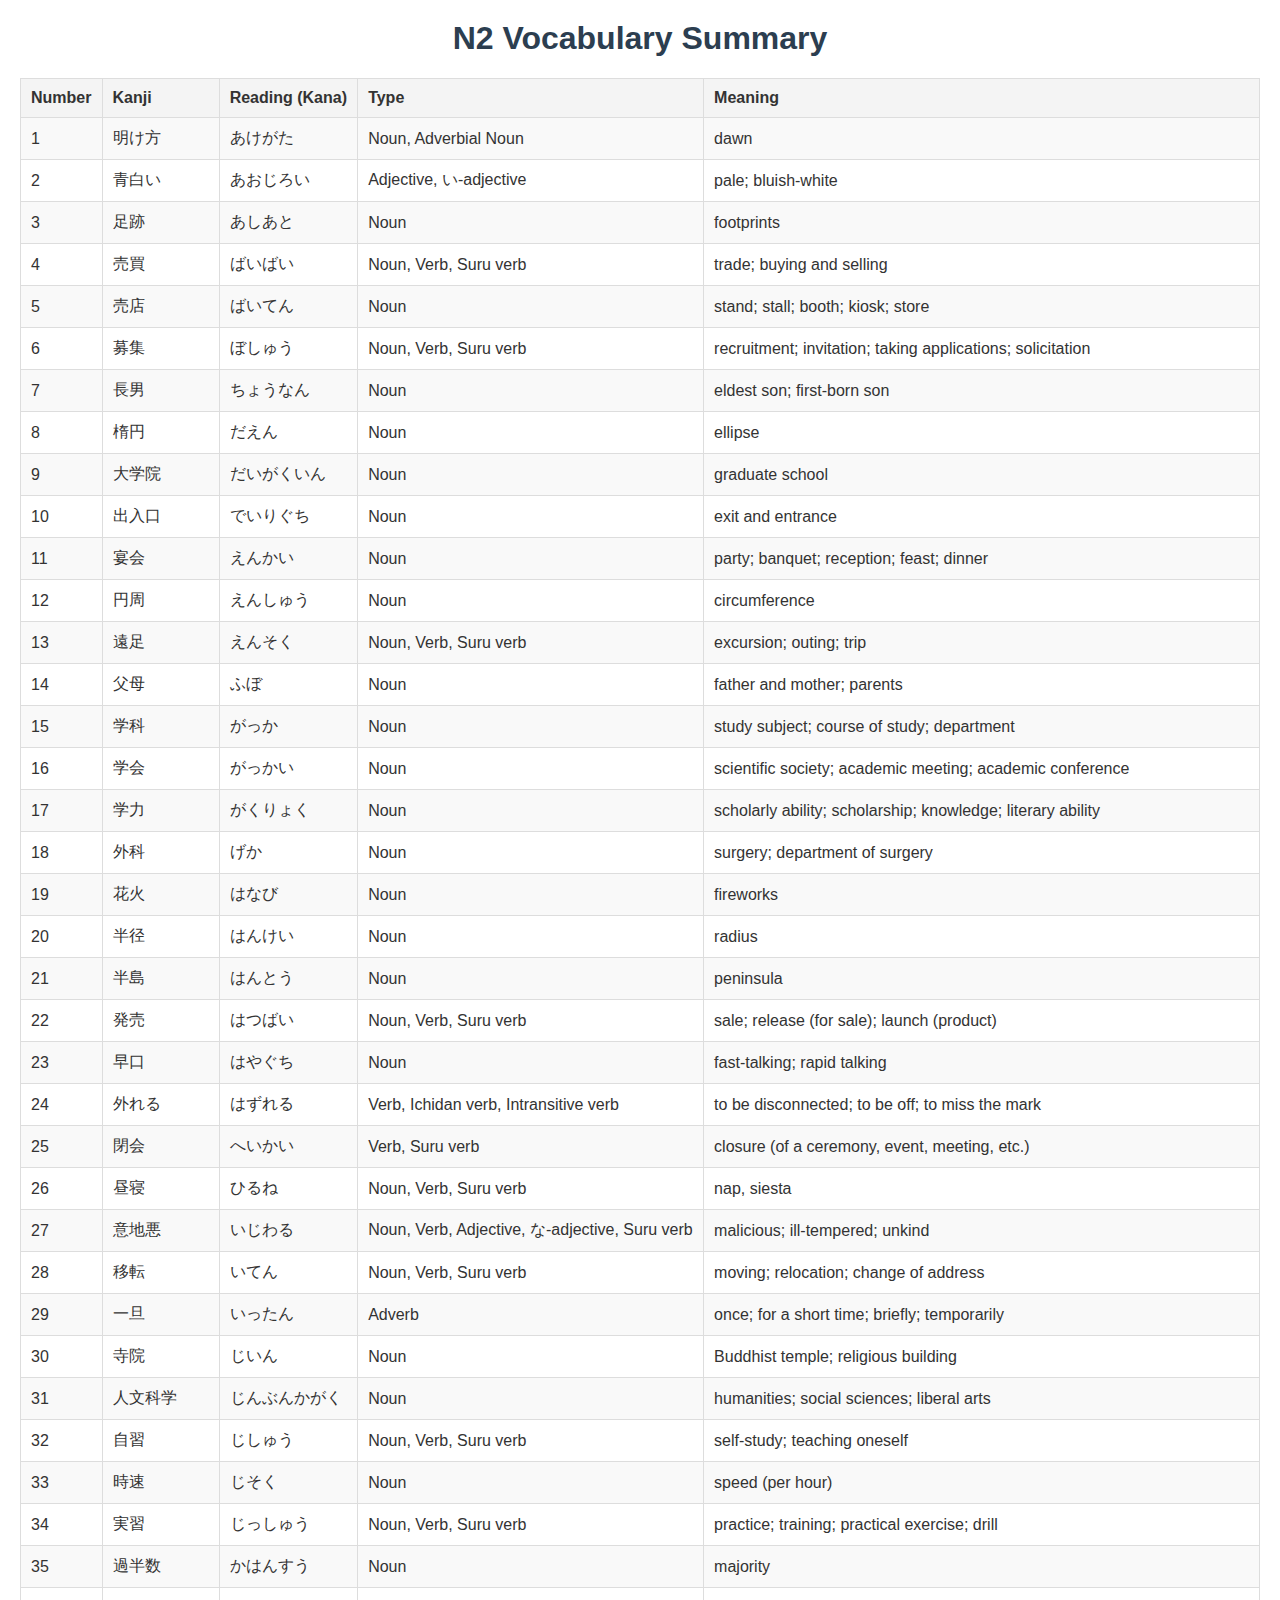
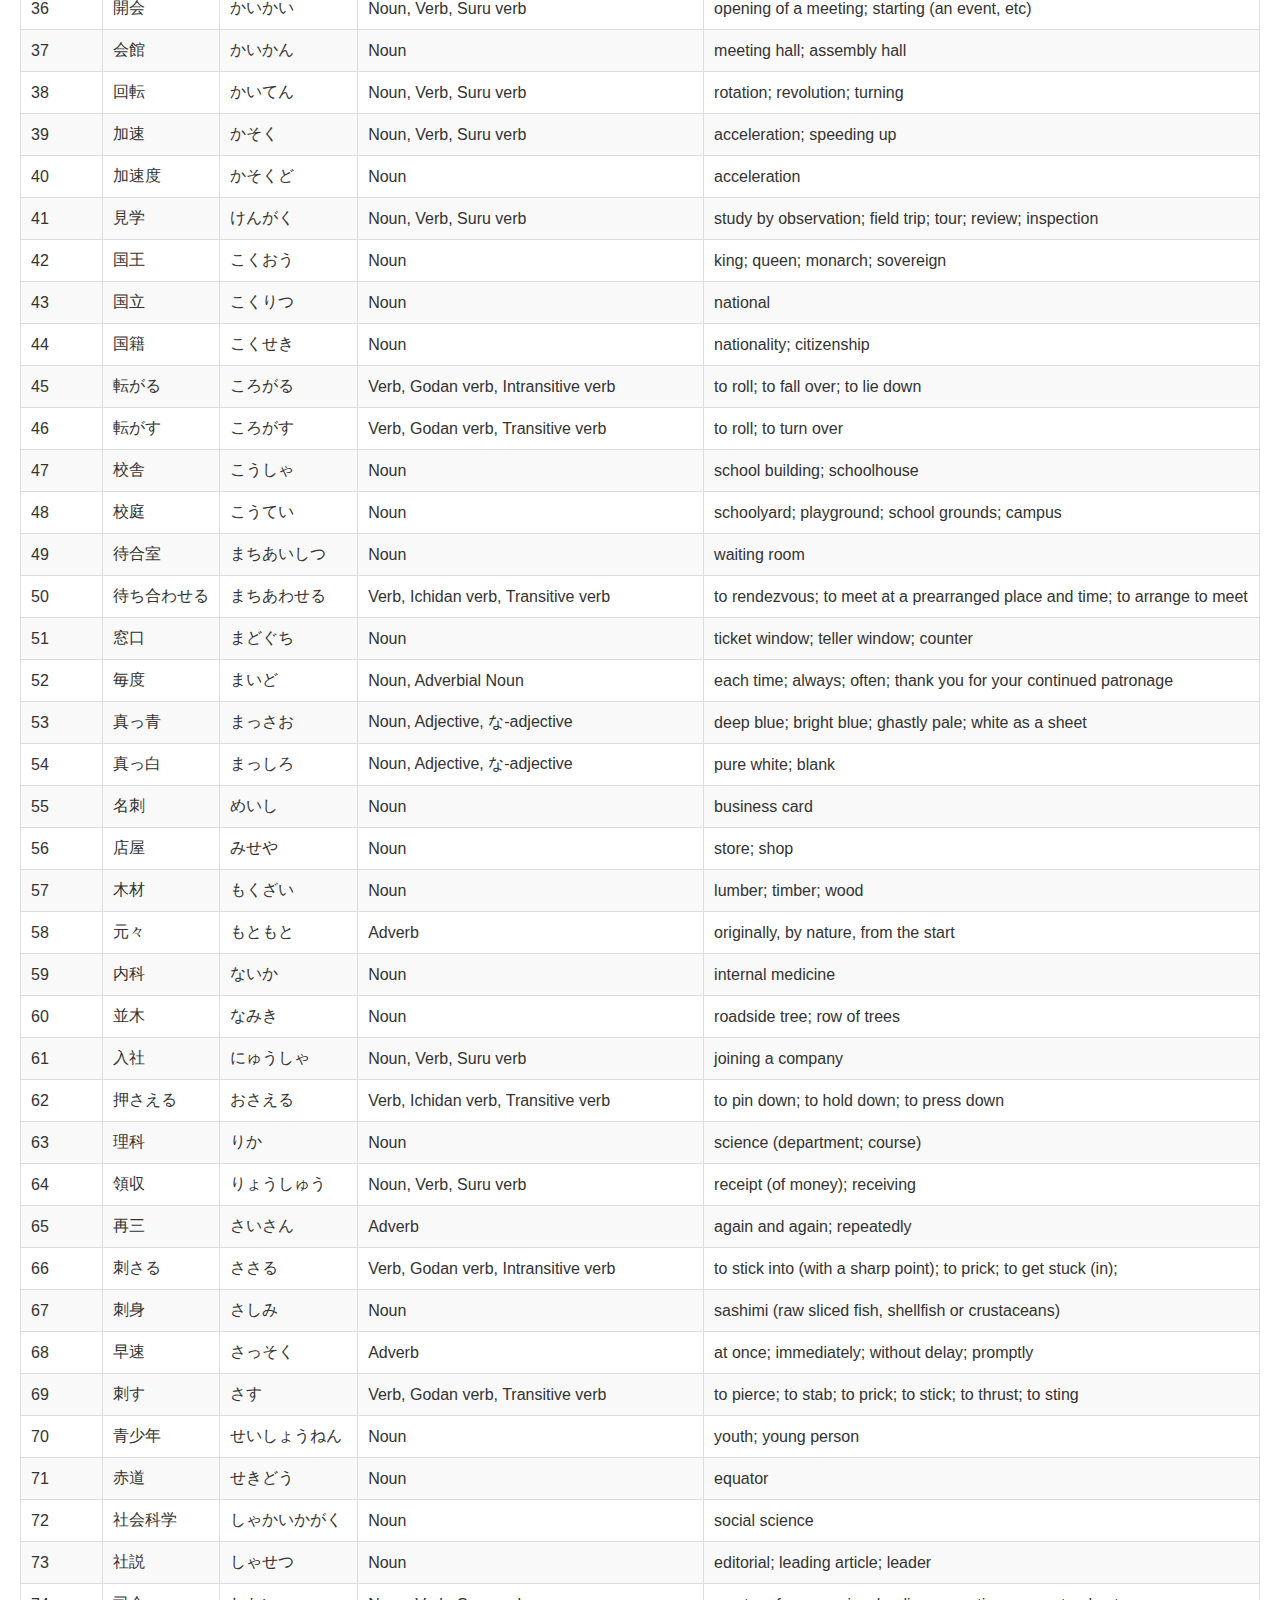
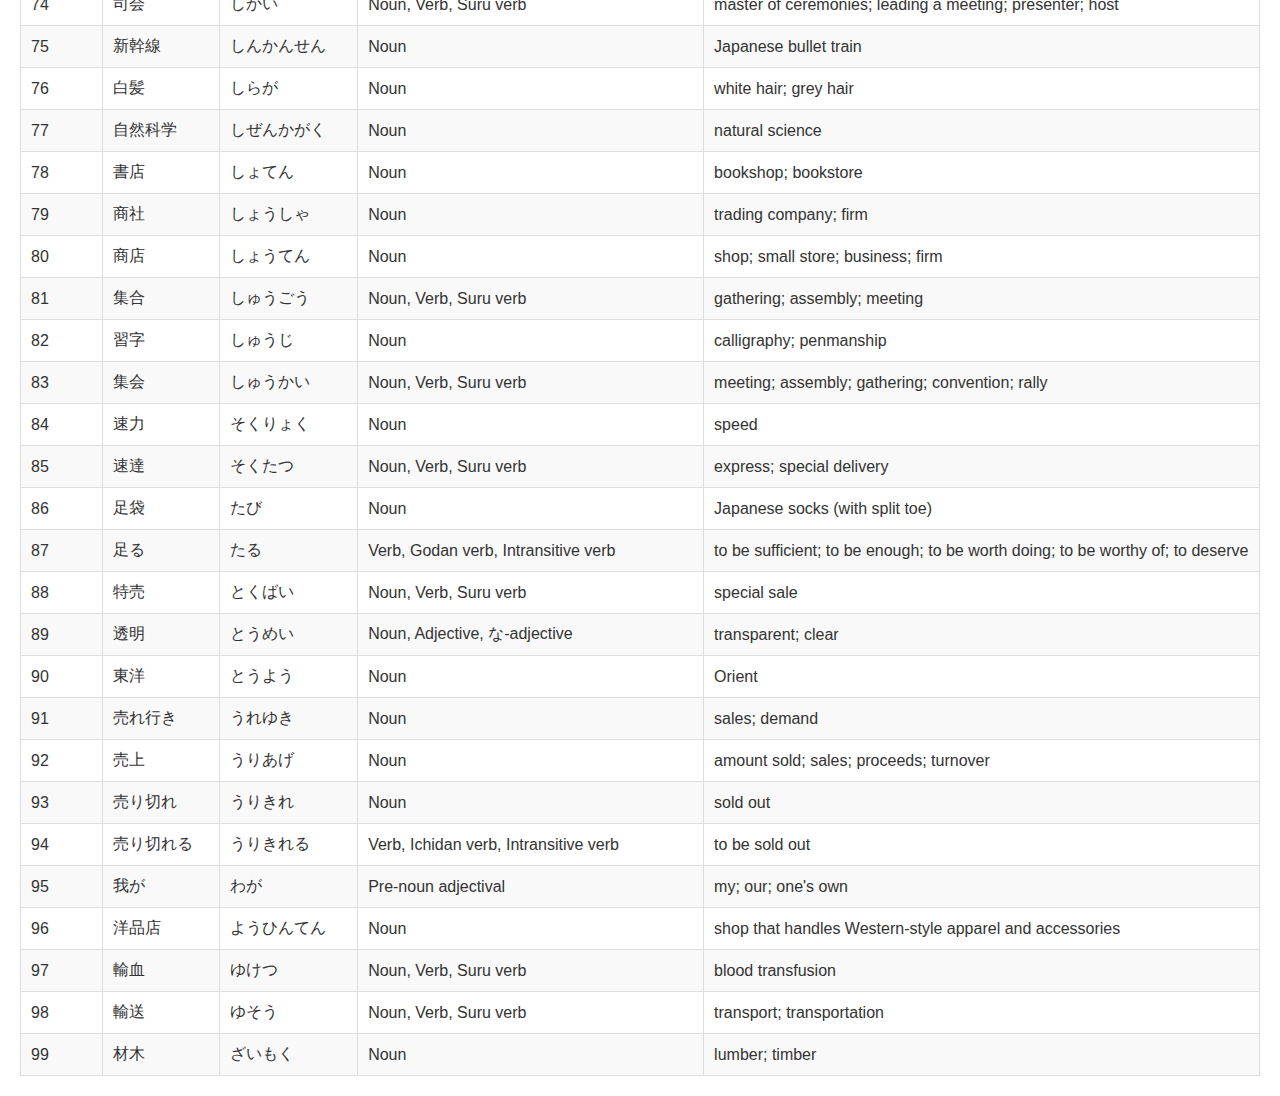
<file: vocabulary/N2.html>
<html>
    <head>
    <title>N2 Vocabulary </title>
    <link rel="stylesheet" href="styles.css">
    </head>
    <body>
    <h1>N2 Vocabulary Summary</h1>
    <table border='1'><tr><th>Number</th><th>Kanji</th><th>Reading (Kana)</th><th>Type</th><th>Meaning</th></tr><tr><td>1</td><td>明け方</td><td>あけがた</td><td>Noun, Adverbial Noun</td><td>dawn</td></tr><tr><td>2</td><td>青白い</td><td>あおじろい</td><td>Adjective, い-adjective</td><td>pale; bluish-white</td></tr><tr><td>3</td><td>足跡</td><td>あしあと</td><td>Noun</td><td>footprints</td></tr><tr><td>4</td><td>売買</td><td>ばいばい</td><td>Noun, Verb, Suru verb</td><td>trade; buying and selling</td></tr><tr><td>5</td><td>売店</td><td>ばいてん</td><td>Noun</td><td>stand; stall; booth; kiosk; store</td></tr><tr><td>6</td><td>募集</td><td>ぼしゅう</td><td>Noun, Verb, Suru verb</td><td>recruitment; invitation; taking applications; solicitation</td></tr><tr><td>7</td><td>長男</td><td>ちょうなん</td><td>Noun</td><td>eldest son; first-born son</td></tr><tr><td>8</td><td>楕円</td><td>だえん</td><td>Noun</td><td>ellipse</td></tr><tr><td>9</td><td>大学院</td><td>だいがくいん</td><td>Noun</td><td>graduate school</td></tr><tr><td>10</td><td>出入口</td><td>でいりぐち</td><td>Noun</td><td>exit and entrance</td></tr><tr><td>11</td><td>宴会</td><td>えんかい</td><td>Noun</td><td>party; banquet; reception; feast; dinner</td></tr><tr><td>12</td><td>円周</td><td>えんしゅう</td><td>Noun</td><td>circumference</td></tr><tr><td>13</td><td>遠足</td><td>えんそく</td><td>Noun, Verb, Suru verb</td><td>excursion; outing; trip</td></tr><tr><td>14</td><td>父母</td><td>ふぼ</td><td>Noun</td><td>father and mother; parents</td></tr><tr><td>15</td><td>学科</td><td>がっか</td><td>Noun</td><td>study subject; course of study​; department</td></tr><tr><td>16</td><td>学会</td><td>がっかい</td><td>Noun</td><td>scientific society; academic meeting; academic conference</td></tr><tr><td>17</td><td>学力</td><td>がくりょく</td><td>Noun</td><td>scholarly ability; scholarship; knowledge; literary ability</td></tr><tr><td>18</td><td>外科</td><td>げか</td><td>Noun</td><td>surgery; department of surgery</td></tr><tr><td>19</td><td>花火</td><td>はなび</td><td>Noun</td><td>fireworks</td></tr><tr><td>20</td><td>半径</td><td>はんけい</td><td>Noun</td><td>radius</td></tr><tr><td>21</td><td>半島</td><td>はんとう</td><td>Noun</td><td>peninsula</td></tr><tr><td>22</td><td>発売</td><td>はつばい</td><td>Noun, Verb, Suru verb</td><td>sale; release (for sale); launch (product)</td></tr><tr><td>23</td><td>早口</td><td>はやぐち</td><td>Noun</td><td>fast-talking; rapid talking</td></tr><tr><td>24</td><td>外れる</td><td>はずれる</td><td>Verb, Ichidan verb, Intransitive verb</td><td>to be disconnected; to be off; to miss the mark</td></tr><tr><td>25</td><td>閉会</td><td>へいかい</td><td>Verb, Suru verb</td><td>closure (of a ceremony, event, meeting, etc.)</td></tr><tr><td>26</td><td>昼寝</td><td>ひるね</td><td>Noun, Verb, Suru verb</td><td>nap, siesta</td></tr><tr><td>27</td><td>意地悪</td><td>いじわる</td><td>Noun, Verb, Adjective, な-adjective, Suru verb</td><td>malicious; ill-tempered; unkind</td></tr><tr><td>28</td><td>移転</td><td>いてん</td><td>Noun, Verb, Suru verb</td><td>moving; relocation; change of address</td></tr><tr><td>29</td><td>一旦</td><td>いったん</td><td>Adverb</td><td>once; for a short time; briefly; temporarily</td></tr><tr><td>30</td><td>寺院</td><td>じいん</td><td>Noun</td><td>Buddhist temple; religious building</td></tr><tr><td>31</td><td>人文科学</td><td>じんぶんかがく</td><td>Noun</td><td>humanities; social sciences; liberal arts</td></tr><tr><td>32</td><td>自習</td><td>じしゅう</td><td>Noun, Verb, Suru verb</td><td>self-study; teaching oneself</td></tr><tr><td>33</td><td>時速</td><td>じそく</td><td>Noun</td><td>speed (per hour)</td></tr><tr><td>34</td><td>実習</td><td>じっしゅう</td><td>Noun, Verb, Suru verb</td><td>practice; training; practical exercise; drill</td></tr><tr><td>35</td><td>過半数</td><td>かはんすう</td><td>Noun</td><td>majority</td></tr><tr><td>36</td><td>開会</td><td>かいかい</td><td>Noun, Verb, Suru verb</td><td>opening of a meeting; starting (an event, etc)</td></tr><tr><td>37</td><td>会館</td><td>かいかん</td><td>Noun</td><td>meeting hall; assembly hall</td></tr><tr><td>38</td><td>回転</td><td>かいてん</td><td>Noun, Verb, Suru verb</td><td>rotation; revolution; turning</td></tr><tr><td>39</td><td>加速</td><td>かそく</td><td>Noun, Verb, Suru verb</td><td>acceleration; speeding up</td></tr><tr><td>40</td><td>加速度</td><td>かそくど</td><td>Noun</td><td>acceleration</td></tr><tr><td>41</td><td>見学</td><td>けんがく</td><td>Noun, Verb, Suru verb</td><td>study by observation; field trip; tour; review; inspection</td></tr><tr><td>42</td><td>国王</td><td>こくおう</td><td>Noun</td><td>king; queen; monarch; sovereign</td></tr><tr><td>43</td><td>国立</td><td>こくりつ</td><td>Noun</td><td>national</td></tr><tr><td>44</td><td>国籍</td><td>こくせき</td><td>Noun</td><td>nationality; citizenship</td></tr><tr><td>45</td><td>転がる</td><td>ころがる</td><td>Verb, Godan verb, Intransitive verb</td><td>to roll; to fall over; to lie down</td></tr><tr><td>46</td><td>転がす</td><td>ころがす</td><td>Verb, Godan verb, Transitive verb</td><td>to roll; to turn over</td></tr><tr><td>47</td><td>校舎</td><td>こうしゃ</td><td>Noun</td><td>school building; schoolhouse</td></tr><tr><td>48</td><td>校庭</td><td>こうてい</td><td>Noun</td><td>schoolyard; playground; school grounds; campus</td></tr><tr><td>49</td><td>待合室</td><td>まちあいしつ</td><td>Noun</td><td>waiting room</td></tr><tr><td>50</td><td>待ち合わせる</td><td>まちあわせる</td><td>Verb, Ichidan verb, Transitive verb</td><td>to rendezvous; to meet at a prearranged place and time; to arrange to meet</td></tr><tr><td>51</td><td>窓口</td><td>まどぐち</td><td>Noun</td><td>ticket window; teller window; counter</td></tr><tr><td>52</td><td>毎度</td><td>まいど</td><td>Noun, Adverbial Noun</td><td>each time; always; often; thank you for your continued patronage​</td></tr><tr><td>53</td><td>真っ青</td><td>まっさお</td><td>Noun, Adjective, な-adjective</td><td>deep blue; bright blue​; ghastly pale; white as a sheet</td></tr><tr><td>54</td><td>真っ白</td><td>まっしろ</td><td>Noun, Adjective, な-adjective</td><td>pure white; blank</td></tr><tr><td>55</td><td>名刺</td><td>めいし</td><td>Noun</td><td>business card</td></tr><tr><td>56</td><td>店屋</td><td>みせや</td><td>Noun</td><td>store; shop</td></tr><tr><td>57</td><td>木材</td><td>もくざい</td><td>Noun</td><td>lumber; timber; wood</td></tr><tr><td>58</td><td>元々</td><td>もともと</td><td>Adverb</td><td>originally, by nature, from the start</td></tr><tr><td>59</td><td>内科</td><td>ないか</td><td>Noun</td><td>internal medicine</td></tr><tr><td>60</td><td>並木</td><td>なみき</td><td>Noun</td><td>roadside tree; row of trees</td></tr><tr><td>61</td><td>入社</td><td>にゅうしゃ</td><td>Noun, Verb, Suru verb</td><td>joining a company</td></tr><tr><td>62</td><td>押さえる</td><td>おさえる</td><td>Verb, Ichidan verb, Transitive verb</td><td>to pin down; to hold down; to press down</td></tr><tr><td>63</td><td>理科</td><td>りか</td><td>Noun</td><td>science (department; course)</td></tr><tr><td>64</td><td>領収</td><td>りょうしゅう</td><td>Noun, Verb, Suru verb</td><td>receipt (of money); receiving</td></tr><tr><td>65</td><td>再三</td><td>さいさん</td><td>Adverb</td><td>again and again; repeatedly</td></tr><tr><td>66</td><td>刺さる</td><td>ささる</td><td>Verb, Godan verb, Intransitive verb</td><td>to stick into (with a sharp point); to prick; to get stuck (in);</td></tr><tr><td>67</td><td>刺身</td><td>さしみ</td><td>Noun</td><td>sashimi (raw sliced fish, shellfish or crustaceans)</td></tr><tr><td>68</td><td>早速</td><td>さっそく</td><td>Adverb</td><td>at once; immediately; without delay; promptly</td></tr><tr><td>69</td><td>刺す</td><td>さす</td><td>Verb, Godan verb, Transitive verb</td><td>to pierce; to stab; to prick; to stick; to thrust; to sting</td></tr><tr><td>70</td><td>青少年</td><td>せいしょうねん</td><td>Noun</td><td>youth; young person</td></tr><tr><td>71</td><td>赤道</td><td>せきどう</td><td>Noun</td><td>equator</td></tr><tr><td>72</td><td>社会科学</td><td>しゃかいかがく</td><td>Noun</td><td>social science</td></tr><tr><td>73</td><td>社説</td><td>しゃせつ</td><td>Noun</td><td>editorial; leading article; leader</td></tr><tr><td>74</td><td>司会</td><td>しかい</td><td>Noun, Verb, Suru verb</td><td>master of ceremonies; leading a meeting; presenter; host</td></tr><tr><td>75</td><td>新幹線</td><td>しんかんせん</td><td>Noun</td><td>Japanese bullet train</td></tr><tr><td>76</td><td>白髪</td><td>しらが</td><td>Noun</td><td>white hair; grey hair</td></tr><tr><td>77</td><td>自然科学</td><td>しぜんかがく</td><td>Noun</td><td>natural science</td></tr><tr><td>78</td><td>書店</td><td>しょてん</td><td>Noun</td><td>bookshop; bookstore</td></tr><tr><td>79</td><td>商社</td><td>しょうしゃ</td><td>Noun</td><td>trading company; firm</td></tr><tr><td>80</td><td>商店</td><td>しょうてん</td><td>Noun</td><td>shop; small store; business; firm</td></tr><tr><td>81</td><td>集合</td><td>しゅうごう</td><td>Noun, Verb, Suru verb</td><td>gathering; assembly; meeting</td></tr><tr><td>82</td><td>習字</td><td>しゅうじ</td><td>Noun</td><td>calligraphy; penmanship</td></tr><tr><td>83</td><td>集会</td><td>しゅうかい</td><td>Noun, Verb, Suru verb</td><td>meeting; assembly; gathering; convention; rally</td></tr><tr><td>84</td><td>速力</td><td>そくりょく</td><td>Noun</td><td>speed</td></tr><tr><td>85</td><td>速達</td><td>そくたつ</td><td>Noun, Verb, Suru verb</td><td>express; special delivery</td></tr><tr><td>86</td><td>足袋</td><td>たび</td><td>Noun</td><td>Japanese socks (with split toe)</td></tr><tr><td>87</td><td>足る</td><td>たる</td><td>Verb, Godan verb, Intransitive verb</td><td>to be sufficient; to be enough​; to be worth doing; to be worthy of; to deserve​</td></tr><tr><td>88</td><td>特売</td><td>とくばい</td><td>Noun, Verb, Suru verb</td><td>special sale</td></tr><tr><td>89</td><td>透明</td><td>とうめい</td><td>Noun, Adjective, な-adjective</td><td>transparent; clear</td></tr><tr><td>90</td><td>東洋</td><td>とうよう</td><td>Noun</td><td>Orient</td></tr><tr><td>91</td><td>売れ行き</td><td>うれゆき</td><td>Noun</td><td>sales; demand</td></tr><tr><td>92</td><td>売上</td><td>うりあげ</td><td>Noun</td><td>amount sold; sales; proceeds; turnover</td></tr><tr><td>93</td><td>売り切れ</td><td>うりきれ</td><td>Noun</td><td>sold out</td></tr><tr><td>94</td><td>売り切れる</td><td>うりきれる</td><td>Verb, Ichidan verb, Intransitive verb</td><td>to be sold out</td></tr><tr><td>95</td><td>我が</td><td>わが</td><td>Pre-noun adjectival</td><td>my; our; one's own</td></tr><tr><td>96</td><td>洋品店</td><td>ようひんてん</td><td>Noun</td><td>shop that handles Western-style apparel and accessories</td></tr><tr><td>97</td><td>輸血</td><td>ゆけつ</td><td>Noun, Verb, Suru verb</td><td>blood transfusion</td></tr><tr><td>98</td><td>輸送</td><td>ゆそう</td><td>Noun, Verb, Suru verb</td><td>transport; transportation</td></tr><tr><td>99</td><td>材木</td><td>ざいもく</td><td>Noun</td><td>lumber; timber</td></tr></table>
    </body>
    </html>
</file>
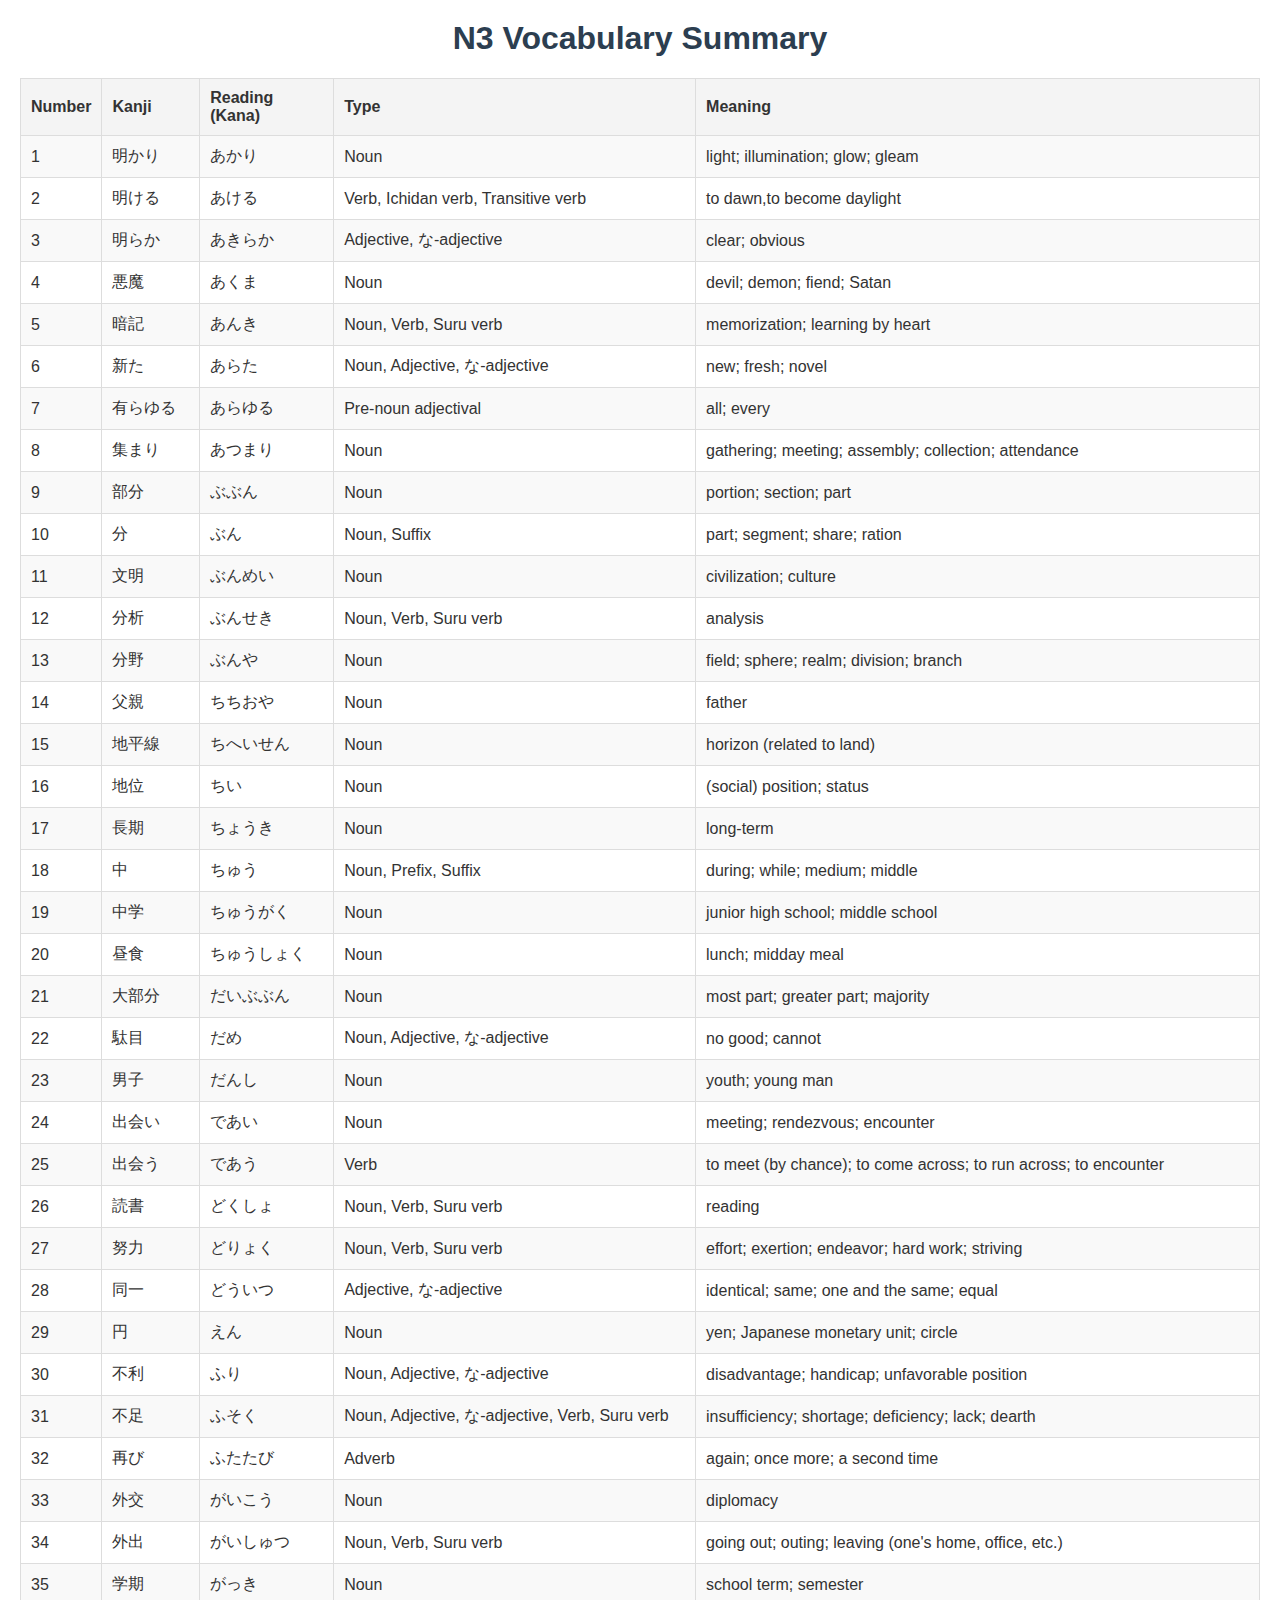
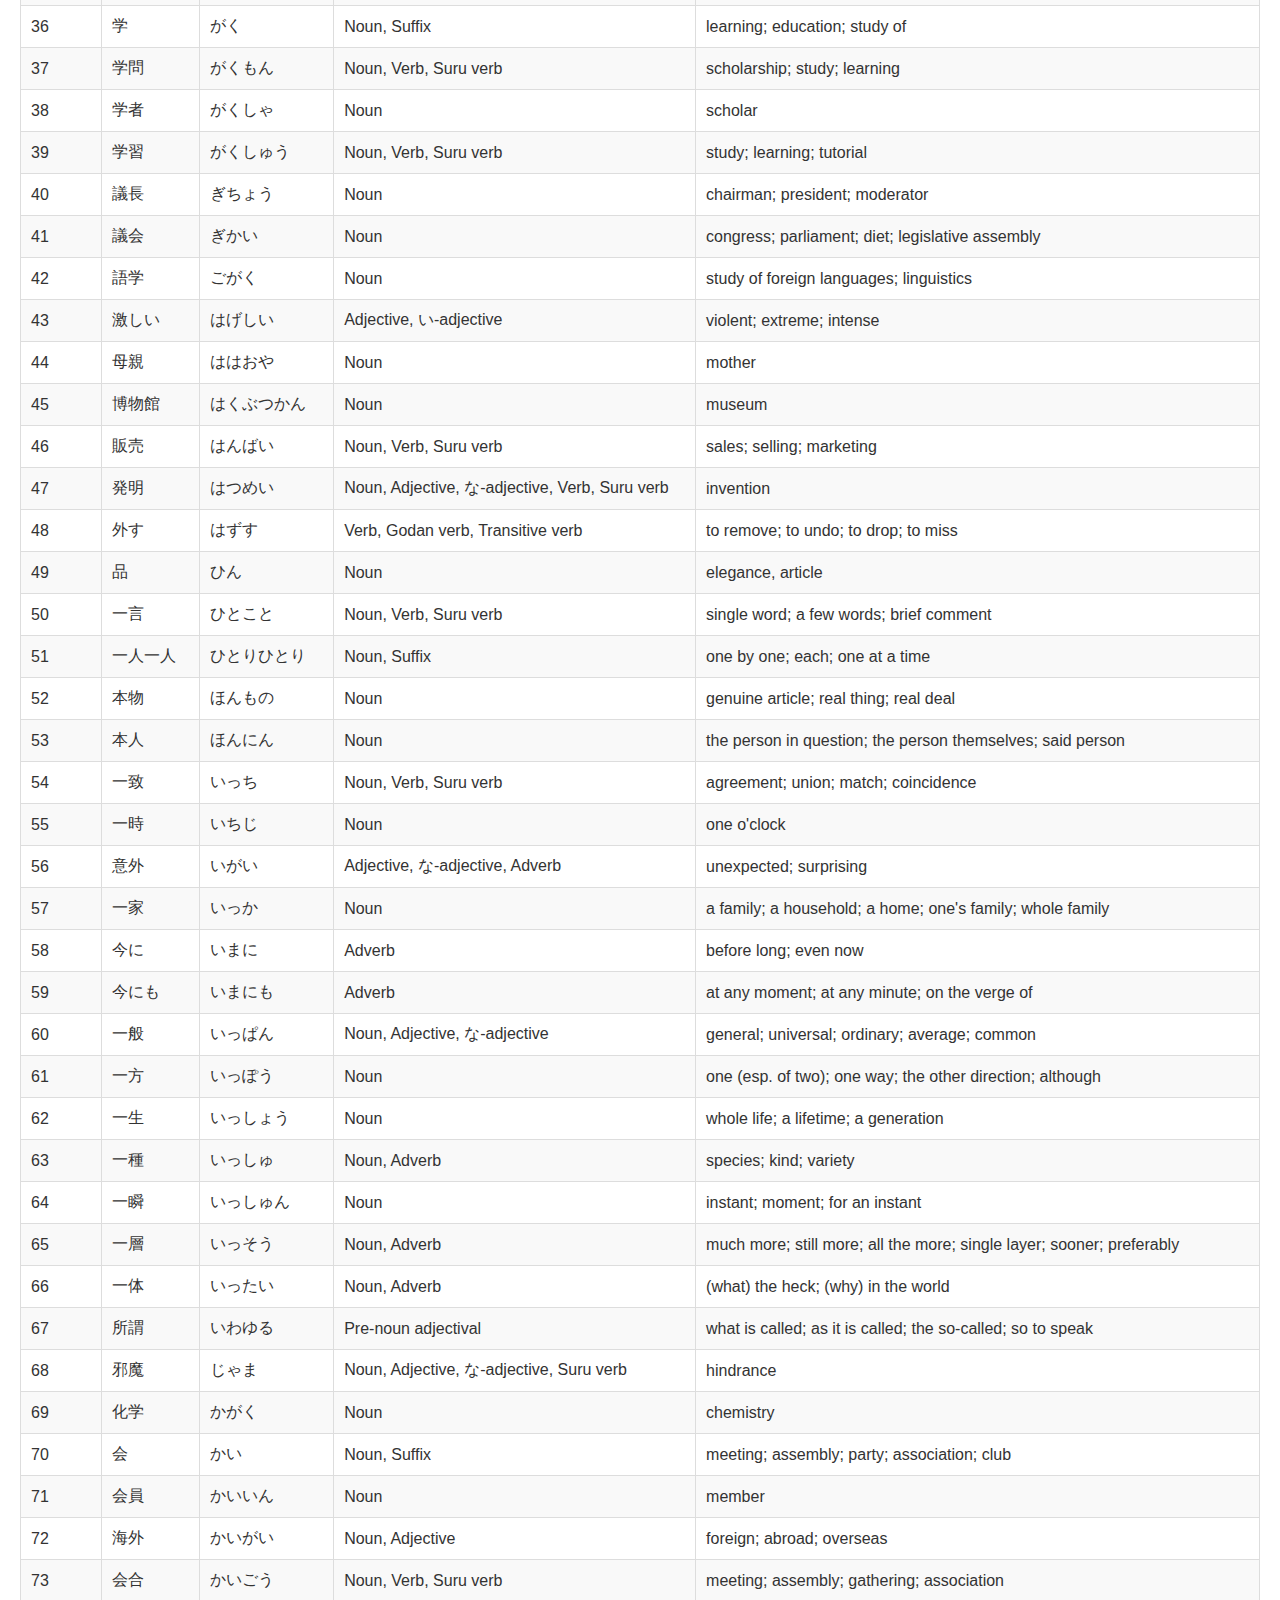
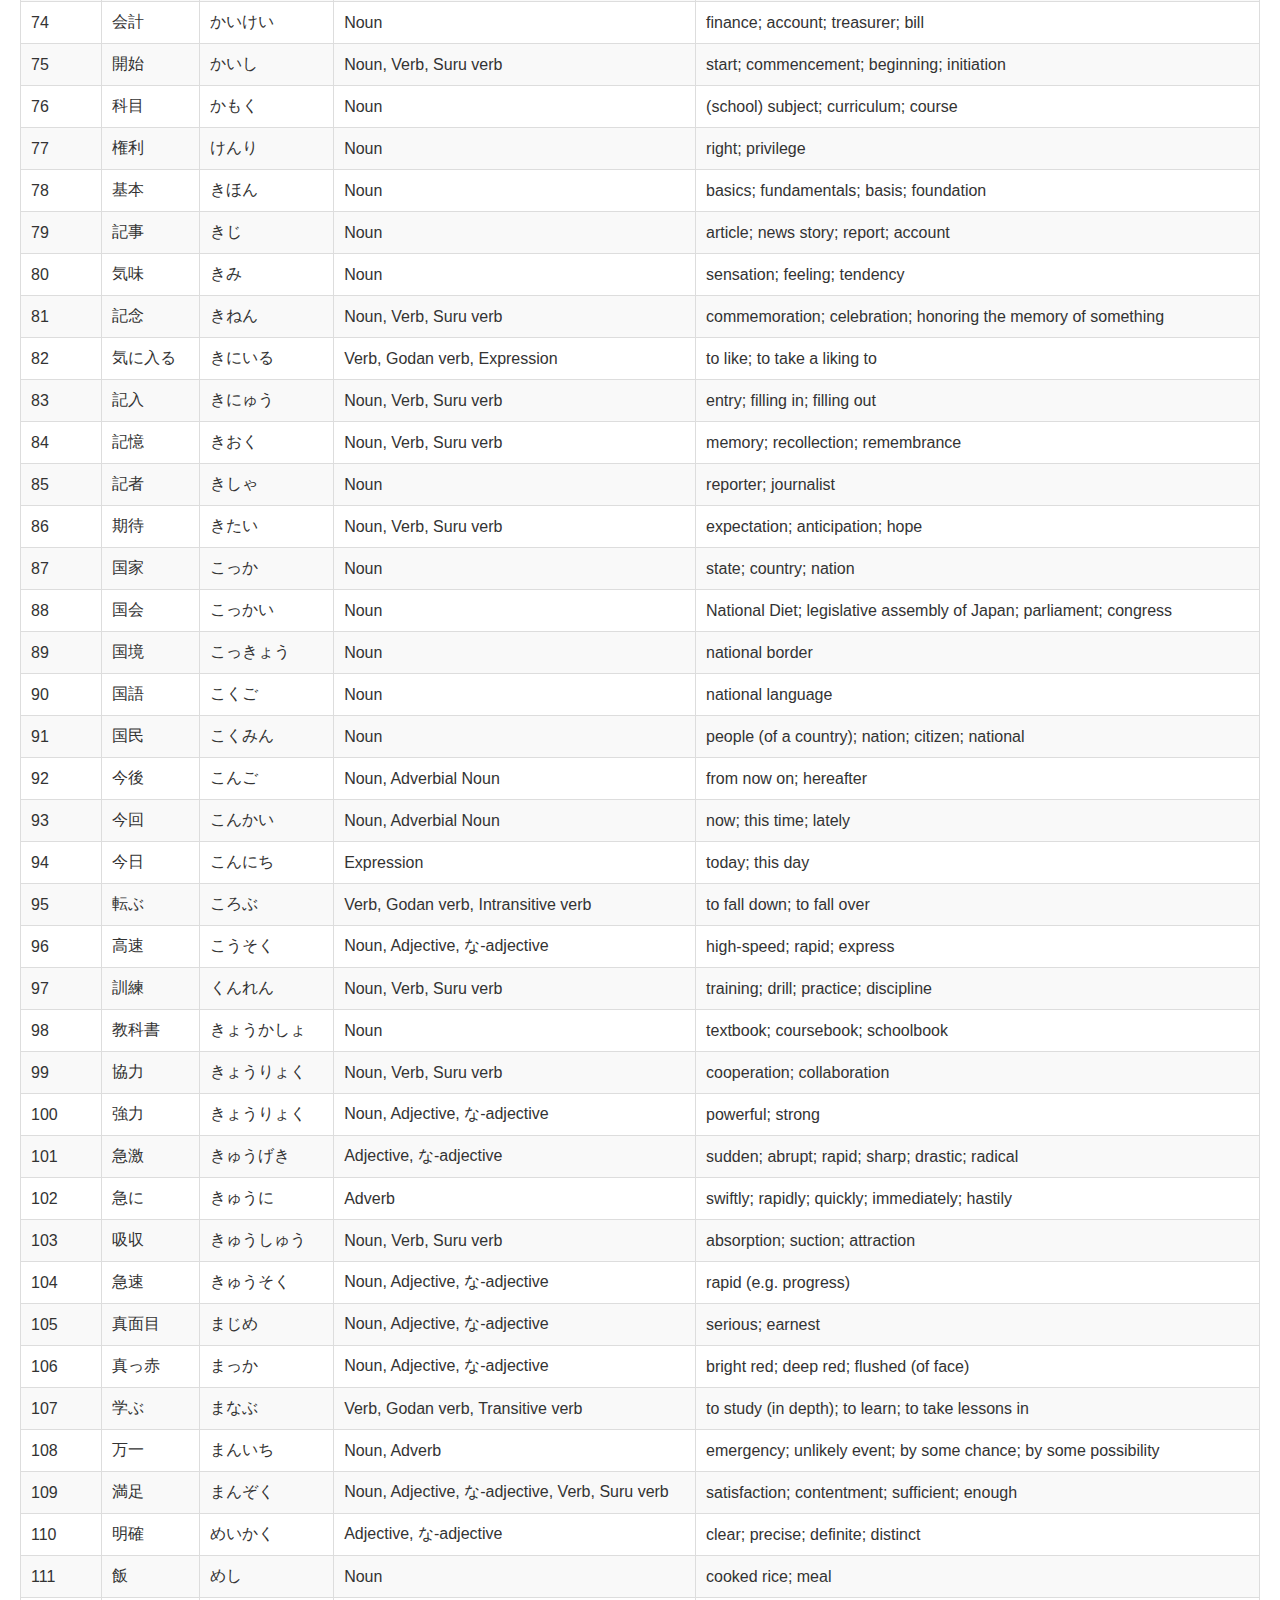
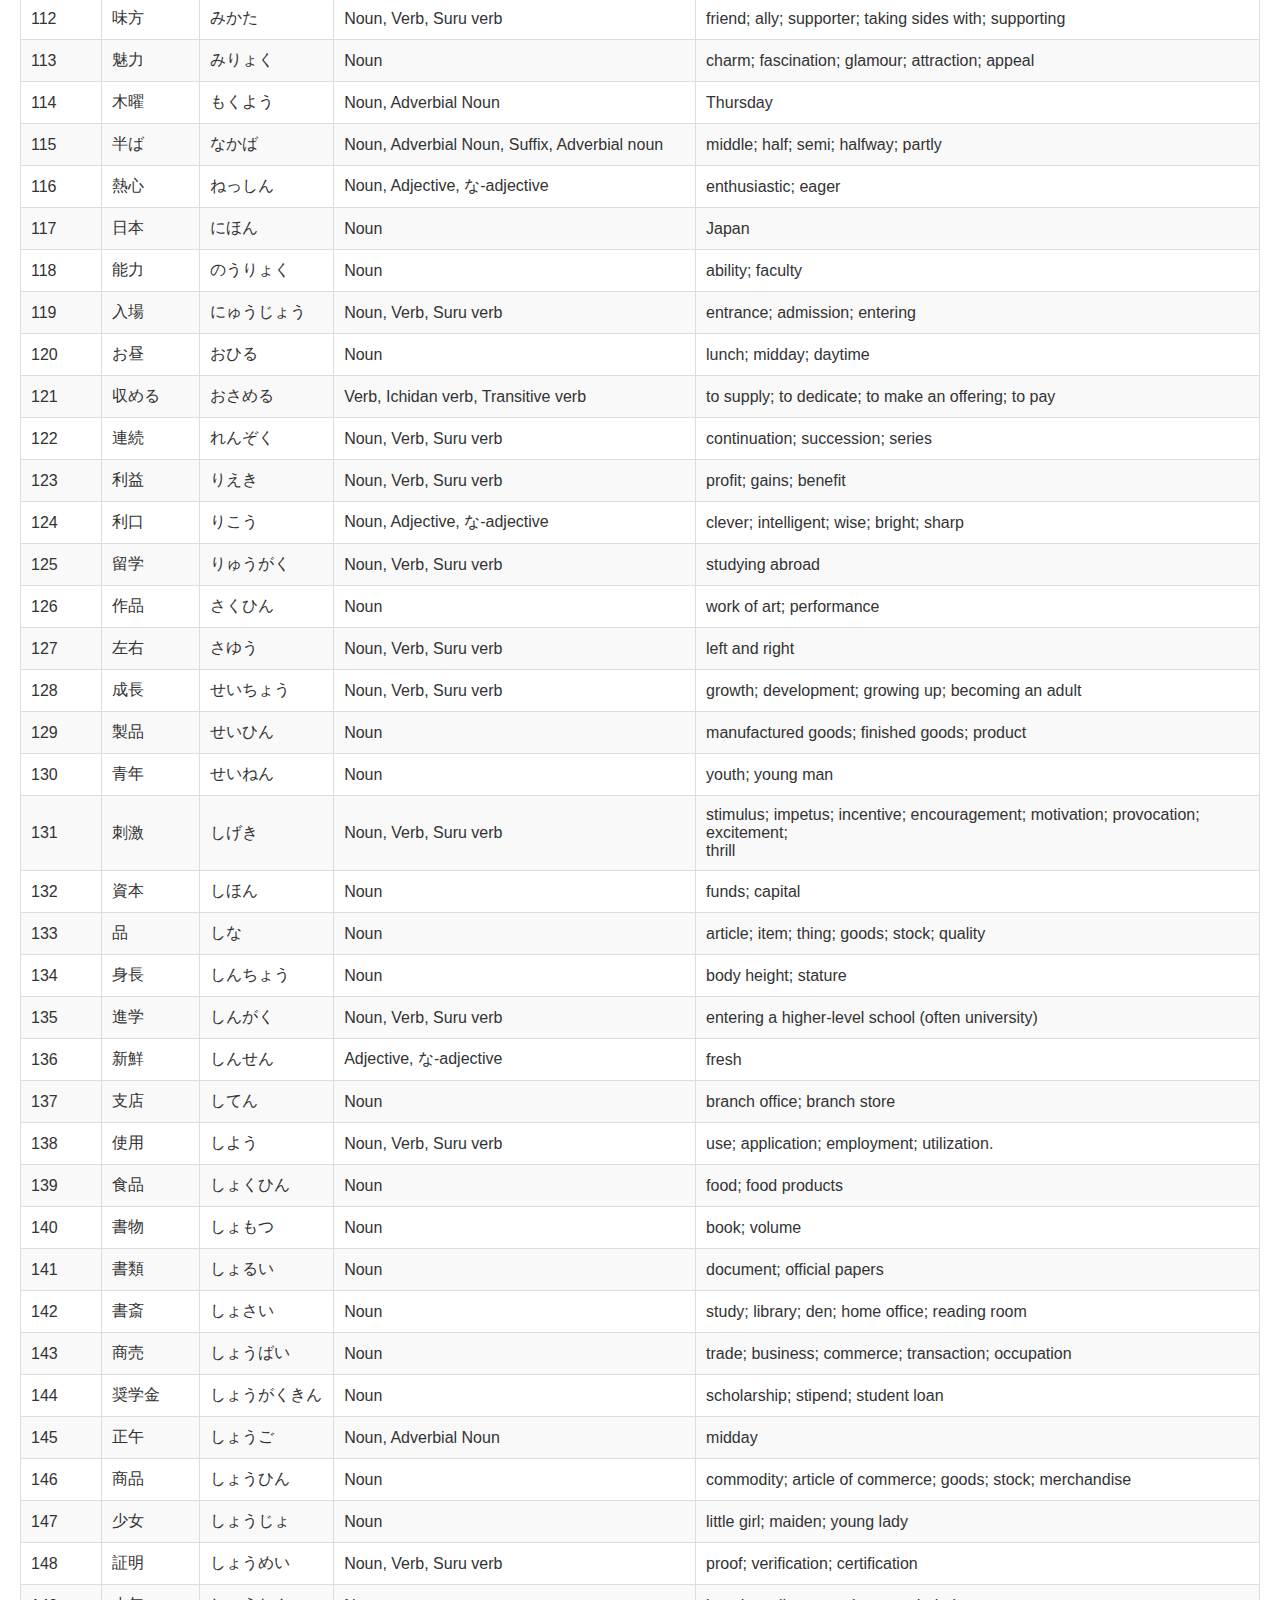
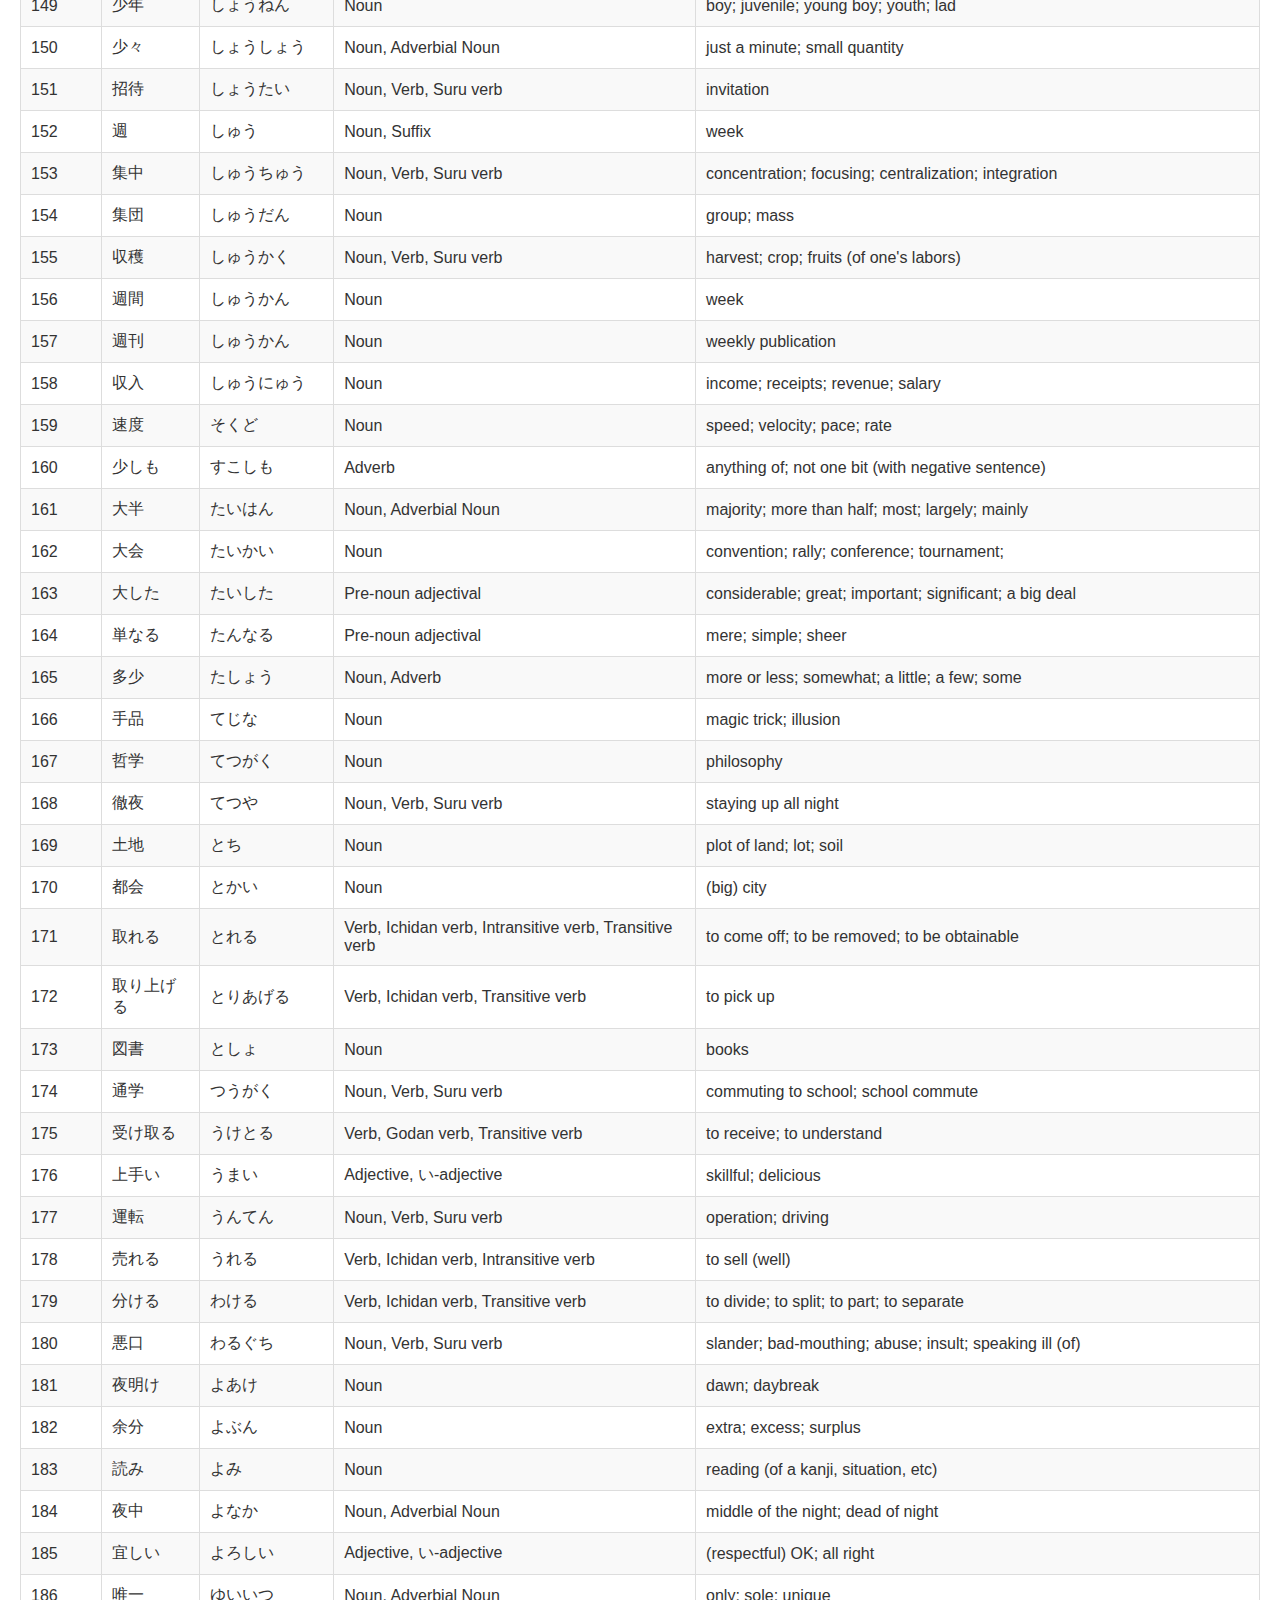
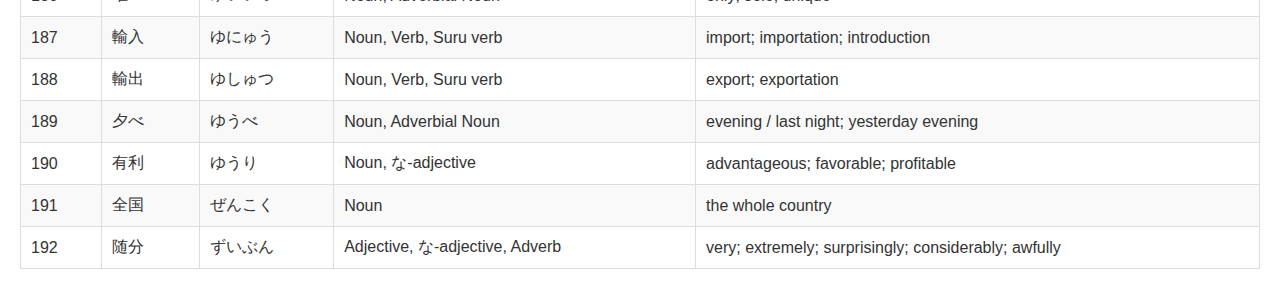
<file: vocabulary/N3.html>
<html>
    <head>
    <title>N3 Vocabulary </title>
    <link rel="stylesheet" href="styles.css">
    </head>
    <body>
    <h1>N3 Vocabulary Summary</h1>
    <table border='1'><tr><th>Number</th><th>Kanji</th><th>Reading (Kana)</th><th>Type</th><th>Meaning</th></tr><tr><td>1</td><td>明かり</td><td>あかり</td><td>Noun</td><td>light; illumination; glow; gleam</td></tr><tr><td>2</td><td>明ける</td><td>あける</td><td>Verb, Ichidan verb, Transitive verb</td><td>to dawn,to become daylight</td></tr><tr><td>3</td><td>明らか</td><td>あきらか</td><td>Adjective, な-adjective</td><td>clear; obvious</td></tr><tr><td>4</td><td>悪魔</td><td>あくま</td><td>Noun</td><td>devil; demon; fiend; Satan</td></tr><tr><td>5</td><td>暗記</td><td>あんき</td><td>Noun, Verb, Suru verb</td><td>memorization; learning by heart</td></tr><tr><td>6</td><td>新た</td><td>あらた</td><td>Noun, Adjective, な-adjective</td><td>new; fresh; novel</td></tr><tr><td>7</td><td>有らゆる</td><td>あらゆる</td><td>Pre-noun adjectival</td><td>all; every​</td></tr><tr><td>8</td><td>集まり</td><td>あつまり</td><td>Noun</td><td>gathering; meeting; assembly; collection; attendance</td></tr><tr><td>9</td><td>部分</td><td>ぶぶん</td><td>Noun</td><td>portion; section; part</td></tr><tr><td>10</td><td>分</td><td>ぶん</td><td>Noun, Suffix</td><td>part; segment; share; ration</td></tr><tr><td>11</td><td>文明</td><td>ぶんめい</td><td>Noun</td><td>civilization; culture</td></tr><tr><td>12</td><td>分析</td><td>ぶんせき</td><td>Noun, Verb, Suru verb</td><td>analysis</td></tr><tr><td>13</td><td>分野</td><td>ぶんや</td><td>Noun</td><td>field; sphere; realm; division; branch</td></tr><tr><td>14</td><td>父親</td><td>ちちおや</td><td>Noun</td><td>father</td></tr><tr><td>15</td><td>地平線</td><td>ちへいせん</td><td>Noun</td><td>horizon (related to land)​</td></tr><tr><td>16</td><td>地位</td><td>ちい</td><td>Noun</td><td>(social) position; status</td></tr><tr><td>17</td><td>長期</td><td>ちょうき</td><td>Noun</td><td>long-term</td></tr><tr><td>18</td><td>中</td><td>ちゅう</td><td>Noun, Prefix, Suffix</td><td>during; while; medium; middle</td></tr><tr><td>19</td><td>中学</td><td>ちゅうがく</td><td>Noun</td><td>junior high school; middle school</td></tr><tr><td>20</td><td>昼食</td><td>ちゅうしょく</td><td>Noun</td><td>lunch; midday meal</td></tr><tr><td>21</td><td>大部分</td><td>だいぶぶん</td><td>Noun</td><td>most part; greater part; majority</td></tr><tr><td>22</td><td>駄目</td><td>だめ</td><td>Noun, Adjective, な-adjective</td><td>no good; cannot</td></tr><tr><td>23</td><td>男子</td><td>だんし</td><td>Noun</td><td>youth; young man</td></tr><tr><td>24</td><td>出会い</td><td>であい</td><td>Noun</td><td>meeting; rendezvous; encounter</td></tr><tr><td>25</td><td>出会う</td><td>であう</td><td>Verb</td><td>to meet (by chance); to come across; to run across; to encounter</td></tr><tr><td>26</td><td>読書</td><td>どくしょ</td><td>Noun, Verb, Suru verb</td><td>reading</td></tr><tr><td>27</td><td>努力</td><td>どりょく</td><td>Noun, Verb, Suru verb</td><td>effort; exertion; endeavor; hard work; striving</td></tr><tr><td>28</td><td>同一</td><td>どういつ</td><td>Adjective, な-adjective</td><td>identical; same; one and the same; equal</td></tr><tr><td>29</td><td>円</td><td>えん</td><td>Noun</td><td>yen; Japanese monetary unit; circle</td></tr><tr><td>30</td><td>不利</td><td>ふり</td><td>Noun, Adjective, な-adjective</td><td>disadvantage; handicap; unfavorable position</td></tr><tr><td>31</td><td>不足</td><td>ふそく</td><td>Noun, Adjective, な-adjective, Verb, Suru verb</td><td>insufficiency; shortage; deficiency; lack; dearth</td></tr><tr><td>32</td><td>再び</td><td>ふたたび</td><td>Adverb</td><td>again; once more; a second time</td></tr><tr><td>33</td><td>外交</td><td>がいこう</td><td>Noun</td><td>diplomacy</td></tr><tr><td>34</td><td>外出</td><td>がいしゅつ</td><td>Noun, Verb, Suru verb</td><td>going out; outing; leaving (one's home, office, etc.)</td></tr><tr><td>35</td><td>学期</td><td>がっき</td><td>Noun</td><td>school term; semester</td></tr><tr><td>36</td><td>学</td><td>がく</td><td>Noun, Suffix</td><td>learning; education; study of</td></tr><tr><td>37</td><td>学問</td><td>がくもん</td><td>Noun, Verb, Suru verb</td><td>scholarship; study; learning</td></tr><tr><td>38</td><td>学者</td><td>がくしゃ</td><td>Noun</td><td>scholar</td></tr><tr><td>39</td><td>学習</td><td>がくしゅう</td><td>Noun, Verb, Suru verb</td><td>study; learning; tutorial</td></tr><tr><td>40</td><td>議長</td><td>ぎちょう</td><td>Noun</td><td>chairman; president; moderator</td></tr><tr><td>41</td><td>議会</td><td>ぎかい</td><td>Noun</td><td>congress; parliament; diet; legislative assembly</td></tr><tr><td>42</td><td>語学</td><td>ごがく</td><td>Noun</td><td>study of foreign languages; linguistics</td></tr><tr><td>43</td><td>激しい</td><td>はげしい</td><td>Adjective, い-adjective</td><td>violent; extreme; intense</td></tr><tr><td>44</td><td>母親</td><td>ははおや</td><td>Noun</td><td>mother</td></tr><tr><td>45</td><td>博物館</td><td>はくぶつかん</td><td>Noun</td><td>museum</td></tr><tr><td>46</td><td>販売</td><td>はんばい</td><td>Noun, Verb, Suru verb</td><td>sales; selling; marketing</td></tr><tr><td>47</td><td>発明</td><td>はつめい</td><td>Noun, Adjective, な-adjective, Verb, Suru verb</td><td>invention</td></tr><tr><td>48</td><td>外す</td><td>はずす</td><td>Verb, Godan verb, Transitive verb</td><td>to remove; to undo; to drop; to miss</td></tr><tr><td>49</td><td>品</td><td>ひん</td><td>Noun</td><td>elegance, article</td></tr><tr><td>50</td><td>一言</td><td>ひとこと</td><td>Noun, Verb, Suru verb</td><td>single word; a few words; brief comment</td></tr><tr><td>51</td><td>一人一人</td><td>ひとりひとり</td><td>Noun, Suffix</td><td>one by one; each; one at a time</td></tr><tr><td>52</td><td>本物</td><td>ほんもの</td><td>Noun</td><td>genuine article; real thing; real deal​</td></tr><tr><td>53</td><td>本人</td><td>ほんにん</td><td>Noun</td><td>the person in question; the person themselves; said person</td></tr><tr><td>54</td><td>一致</td><td>いっち</td><td>Noun, Verb, Suru verb</td><td>agreement; union; match​; coincidence</td></tr><tr><td>55</td><td>一時</td><td>いちじ</td><td>Noun</td><td>one o'clock</td></tr><tr><td>56</td><td>意外</td><td>いがい</td><td>Adjective, な-adjective, Adverb</td><td>unexpected; surprising</td></tr><tr><td>57</td><td>一家</td><td>いっか</td><td>Noun</td><td>a family; a household; a home; one's family; whole family</td></tr><tr><td>58</td><td>今に</td><td>いまに</td><td>Adverb</td><td>before long; even now</td></tr><tr><td>59</td><td>今にも</td><td>いまにも</td><td>Adverb</td><td>at any moment; at any minute; on the verge of</td></tr><tr><td>60</td><td>一般</td><td>いっぱん</td><td>Noun, Adjective, な-adjective</td><td>general; universal; ordinary; average; common</td></tr><tr><td>61</td><td>一方</td><td>いっぽう</td><td>Noun</td><td>one (esp. of two); one way; the other direction; although</td></tr><tr><td>62</td><td>一生</td><td>いっしょう</td><td>Noun</td><td>whole life; a lifetime; a generation</td></tr><tr><td>63</td><td>一種</td><td>いっしゅ</td><td>Noun, Adverb</td><td>species; kind; variety</td></tr><tr><td>64</td><td>一瞬</td><td>いっしゅん</td><td>Noun</td><td>instant; moment; for an instant</td></tr><tr><td>65</td><td>一層</td><td>いっそう</td><td>Noun, Adverb</td><td>much more; still more; all the more; single layer; sooner; preferably​</td></tr><tr><td>66</td><td>一体</td><td>いったい</td><td>Noun, Adverb</td><td>(what) the heck; (why) in the world</td></tr><tr><td>67</td><td>所謂</td><td>いわゆる</td><td>Pre-noun adjectival</td><td>what is called; as it is called; the so-called; so to speak​</td></tr><tr><td>68</td><td>邪魔</td><td>じゃま</td><td>Noun, Adjective, な-adjective, Suru verb</td><td>hindrance</td></tr><tr><td>69</td><td>化学</td><td>かがく</td><td>Noun</td><td>chemistry</td></tr><tr><td>70</td><td>会</td><td>かい</td><td>Noun, Suffix</td><td>meeting; assembly; party; association; club</td></tr><tr><td>71</td><td>会員</td><td>かいいん</td><td>Noun</td><td>member</td></tr><tr><td>72</td><td>海外</td><td>かいがい</td><td>Noun, Adjective</td><td>foreign; abroad; overseas</td></tr><tr><td>73</td><td>会合</td><td>かいごう</td><td>Noun, Verb, Suru verb</td><td>meeting; assembly; gathering; association</td></tr><tr><td>74</td><td>会計</td><td>かいけい</td><td>Noun</td><td>finance; account; treasurer; bill</td></tr><tr><td>75</td><td>開始</td><td>かいし</td><td>Noun, Verb, Suru verb</td><td>start; commencement; beginning; initiation​</td></tr><tr><td>76</td><td>科目</td><td>かもく</td><td>Noun</td><td>(school) subject; curriculum; course</td></tr><tr><td>77</td><td>権利</td><td>けんり</td><td>Noun</td><td>right; privilege</td></tr><tr><td>78</td><td>基本</td><td>きほん</td><td>Noun</td><td>basics; fundamentals; basis; foundation</td></tr><tr><td>79</td><td>記事</td><td>きじ</td><td>Noun</td><td>article; news story; report; account</td></tr><tr><td>80</td><td>気味</td><td>きみ</td><td>Noun</td><td>sensation; feeling​; tendency</td></tr><tr><td>81</td><td>記念</td><td>きねん</td><td>Noun, Verb, Suru verb</td><td>commemoration; celebration; honoring the memory of something</td></tr><tr><td>82</td><td>気に入る</td><td>きにいる</td><td>Verb, Godan verb, Expression</td><td>to like; to take a liking to</td></tr><tr><td>83</td><td>記入</td><td>きにゅう</td><td>Noun, Verb, Suru verb</td><td>entry; filling in; filling out</td></tr><tr><td>84</td><td>記憶</td><td>きおく</td><td>Noun, Verb, Suru verb</td><td>memory; recollection; remembrance</td></tr><tr><td>85</td><td>記者</td><td>きしゃ</td><td>Noun</td><td>reporter; journalist</td></tr><tr><td>86</td><td>期待</td><td>きたい</td><td>Noun, Verb, Suru verb</td><td>expectation; anticipation; hope</td></tr><tr><td>87</td><td>国家</td><td>こっか</td><td>Noun</td><td>state; country; nation</td></tr><tr><td>88</td><td>国会</td><td>こっかい</td><td>Noun</td><td>National Diet; legislative assembly of Japan; parliament; congress</td></tr><tr><td>89</td><td>国境</td><td>こっきょう</td><td>Noun</td><td>national border</td></tr><tr><td>90</td><td>国語</td><td>こくご</td><td>Noun</td><td>national language</td></tr><tr><td>91</td><td>国民</td><td>こくみん</td><td>Noun</td><td>people (of a country); nation; citizen; national</td></tr><tr><td>92</td><td>今後</td><td>こんご</td><td>Noun, Adverbial Noun</td><td>from now on; hereafter</td></tr><tr><td>93</td><td>今回</td><td>こんかい</td><td>Noun, Adverbial Noun</td><td>now; this time; lately</td></tr><tr><td>94</td><td>今日</td><td>こんにち</td><td>Expression</td><td>today; this day</td></tr><tr><td>95</td><td>転ぶ</td><td>ころぶ</td><td>Verb, Godan verb, Intransitive verb</td><td>to fall down; to fall over</td></tr><tr><td>96</td><td>高速</td><td>こうそく</td><td>Noun, Adjective, な-adjective</td><td>high-speed; rapid; express</td></tr><tr><td>97</td><td>訓練</td><td>くんれん</td><td>Noun, Verb, Suru verb</td><td>training; drill; practice; discipline</td></tr><tr><td>98</td><td>教科書</td><td>きょうかしょ</td><td>Noun</td><td>textbook; coursebook; schoolbook</td></tr><tr><td>99</td><td>協力</td><td>きょうりょく</td><td>Noun, Verb, Suru verb</td><td>cooperation; collaboration</td></tr><tr><td>100</td><td>強力</td><td>きょうりょく</td><td>Noun, Adjective, な-adjective</td><td>powerful; strong</td></tr><tr><td>101</td><td>急激</td><td>きゅうげき</td><td>Adjective, な-adjective</td><td>sudden; abrupt; rapid; sharp; drastic; radical</td></tr><tr><td>102</td><td>急に</td><td>きゅうに</td><td>Adverb</td><td>swiftly; rapidly; quickly; immediately; hastily</td></tr><tr><td>103</td><td>吸収</td><td>きゅうしゅう</td><td>Noun, Verb, Suru verb</td><td>absorption; suction; attraction</td></tr><tr><td>104</td><td>急速</td><td>きゅうそく</td><td>Noun, Adjective, な-adjective</td><td>rapid (e.g. progress)</td></tr><tr><td>105</td><td>真面目</td><td>まじめ</td><td>Noun, Adjective, な-adjective</td><td>serious; earnest</td></tr><tr><td>106</td><td>真っ赤</td><td>まっか</td><td>Noun, Adjective, な-adjective</td><td>bright red; deep red; flushed (of face)</td></tr><tr><td>107</td><td>学ぶ</td><td>まなぶ</td><td>Verb, Godan verb, Transitive verb</td><td>to study (in depth); to learn; to take lessons in</td></tr><tr><td>108</td><td>万一</td><td>まんいち</td><td>Noun, Adverb</td><td>emergency; unlikely event​; by some chance; by some possibility</td></tr><tr><td>109</td><td>満足</td><td>まんぞく</td><td>Noun, Adjective, な-adjective, Verb, Suru verb</td><td>satisfaction; contentment;​ sufficient; enough</td></tr><tr><td>110</td><td>明確</td><td>めいかく</td><td>Adjective, な-adjective</td><td>clear; precise; definite; distinct</td></tr><tr><td>111</td><td>飯</td><td>めし</td><td>Noun</td><td>cooked rice; meal</td></tr><tr><td>112</td><td>味方</td><td>みかた</td><td>Noun, Verb, Suru verb</td><td>friend; ally; supporter; taking sides with; supporting</td></tr><tr><td>113</td><td>魅力</td><td>みりょく</td><td>Noun</td><td>charm; fascination; glamour; attraction; appeal</td></tr><tr><td>114</td><td>木曜</td><td>もくよう</td><td>Noun, Adverbial Noun</td><td>Thursday</td></tr><tr><td>115</td><td>半ば</td><td>なかば</td><td>Noun, Adverbial Noun, Suffix, Adverbial noun</td><td>middle; half; semi; halfway; partly</td></tr><tr><td>116</td><td>熱心</td><td>ねっしん</td><td>Noun, Adjective, な-adjective</td><td>enthusiastic; eager</td></tr><tr><td>117</td><td>日本</td><td>にほん</td><td>Noun</td><td>Japan</td></tr><tr><td>118</td><td>能力</td><td>のうりょく</td><td>Noun</td><td>ability; faculty</td></tr><tr><td>119</td><td>入場</td><td>にゅうじょう</td><td>Noun, Verb, Suru verb</td><td>entrance; admission; entering</td></tr><tr><td>120</td><td>お昼</td><td>おひる</td><td>Noun</td><td>lunch; midday; daytime</td></tr><tr><td>121</td><td>収める</td><td>おさめる</td><td>Verb, Ichidan verb, Transitive verb</td><td>to supply; to dedicate; to make an offering; to pay</td></tr><tr><td>122</td><td>連続</td><td>れんぞく</td><td>Noun, Verb, Suru verb</td><td>continuation; succession; series</td></tr><tr><td>123</td><td>利益</td><td>りえき</td><td>Noun, Verb, Suru verb</td><td>profit; gains; benefit</td></tr><tr><td>124</td><td>利口</td><td>りこう</td><td>Noun, Adjective, な-adjective</td><td>clever; intelligent; wise; bright; sharp</td></tr><tr><td>125</td><td>留学</td><td>りゅうがく</td><td>Noun, Verb, Suru verb</td><td>studying abroad</td></tr><tr><td>126</td><td>作品</td><td>さくひん</td><td>Noun</td><td>work of art; performance</td></tr><tr><td>127</td><td>左右</td><td>さゆう</td><td>Noun, Verb, Suru verb</td><td>left and right</td></tr><tr><td>128</td><td>成長</td><td>せいちょう</td><td>Noun, Verb, Suru verb</td><td>growth; development; growing up; becoming an adult</td></tr><tr><td>129</td><td>製品</td><td>せいひん</td><td>Noun</td><td>manufactured goods; finished goods; product</td></tr><tr><td>130</td><td>青年</td><td>せいねん</td><td>Noun</td><td>youth; young man</td></tr><tr><td>131</td><td>刺激</td><td>しげき</td><td>Noun, Verb, Suru verb</td><td>stimulus; impetus; incentive; encouragement; motivation; provocation; excitement;<br>      thrill</td></tr><tr><td>132</td><td>資本</td><td>しほん</td><td>Noun</td><td>funds; capital</td></tr><tr><td>133</td><td>品</td><td>しな</td><td>Noun</td><td>article; item; thing; goods; stock; quality</td></tr><tr><td>134</td><td>身長</td><td>しんちょう</td><td>Noun</td><td>body height; stature</td></tr><tr><td>135</td><td>進学</td><td>しんがく</td><td>Noun, Verb, Suru verb</td><td>entering a higher-level school (often university)</td></tr><tr><td>136</td><td>新鮮</td><td>しんせん</td><td>Adjective, な-adjective</td><td>fresh</td></tr><tr><td>137</td><td>支店</td><td>してん</td><td>Noun</td><td>branch office; branch store​</td></tr><tr><td>138</td><td>使用</td><td>しよう</td><td>Noun, Verb, Suru verb</td><td>use; application; employment; utilization.</td></tr><tr><td>139</td><td>食品</td><td>しょくひん</td><td>Noun</td><td>food; food products</td></tr><tr><td>140</td><td>書物</td><td>しょもつ</td><td>Noun</td><td>book; volume</td></tr><tr><td>141</td><td>書類</td><td>しょるい</td><td>Noun</td><td>document; official papers</td></tr><tr><td>142</td><td>書斎</td><td>しょさい</td><td>Noun</td><td>study; library; den; home office; reading room</td></tr><tr><td>143</td><td>商売</td><td>しょうばい</td><td>Noun</td><td>trade; business; commerce; transaction; occupation</td></tr><tr><td>144</td><td>奨学金</td><td>しょうがくきん</td><td>Noun</td><td>scholarship; stipend; student loan</td></tr><tr><td>145</td><td>正午</td><td>しょうご</td><td>Noun, Adverbial Noun</td><td>midday</td></tr><tr><td>146</td><td>商品</td><td>しょうひん</td><td>Noun</td><td>commodity; article of commerce; goods; stock; merchandise</td></tr><tr><td>147</td><td>少女</td><td>しょうじょ</td><td>Noun</td><td>little girl; maiden; young lady</td></tr><tr><td>148</td><td>証明</td><td>しょうめい</td><td>Noun, Verb, Suru verb</td><td>proof; verification; certification</td></tr><tr><td>149</td><td>少年</td><td>しょうねん</td><td>Noun</td><td>boy; juvenile; young boy; youth; lad</td></tr><tr><td>150</td><td>少々</td><td>しょうしょう</td><td>Noun, Adverbial Noun</td><td>just a minute; small quantity</td></tr><tr><td>151</td><td>招待</td><td>しょうたい</td><td>Noun, Verb, Suru verb</td><td>invitation</td></tr><tr><td>152</td><td>週</td><td>しゅう</td><td>Noun, Suffix</td><td>week</td></tr><tr><td>153</td><td>集中</td><td>しゅうちゅう</td><td>Noun, Verb, Suru verb</td><td>concentration; focusing; centralization; integration</td></tr><tr><td>154</td><td>集団</td><td>しゅうだん</td><td>Noun</td><td>group; mass</td></tr><tr><td>155</td><td>収穫</td><td>しゅうかく</td><td>Noun, Verb, Suru verb</td><td>harvest; crop; fruits (of one's labors)</td></tr><tr><td>156</td><td>週間</td><td>しゅうかん</td><td>Noun</td><td>week</td></tr><tr><td>157</td><td>週刊</td><td>しゅうかん</td><td>Noun</td><td>weekly publication</td></tr><tr><td>158</td><td>収入</td><td>しゅうにゅう</td><td>Noun</td><td>income; receipts; revenue; salary</td></tr><tr><td>159</td><td>速度</td><td>そくど</td><td>Noun</td><td>speed; velocity; pace; rate</td></tr><tr><td>160</td><td>少しも</td><td>すこしも</td><td>Adverb</td><td>anything of; not one bit (with negative sentence)</td></tr><tr><td>161</td><td>大半</td><td>たいはん</td><td>Noun, Adverbial Noun</td><td>majority; more than half; most; largely; mainly</td></tr><tr><td>162</td><td>大会</td><td>たいかい</td><td>Noun</td><td>convention; rally; conference; tournament;</td></tr><tr><td>163</td><td>大した</td><td>たいした</td><td>Pre-noun adjectival</td><td>considerable; great; important; significant; a big deal</td></tr><tr><td>164</td><td>単なる</td><td>たんなる</td><td>Pre-noun adjectival</td><td>mere; simple; sheer</td></tr><tr><td>165</td><td>多少</td><td>たしょう</td><td>Noun, Adverb</td><td>more or less; somewhat; a little; a few; some</td></tr><tr><td>166</td><td>手品</td><td>てじな</td><td>Noun</td><td>magic trick; illusion</td></tr><tr><td>167</td><td>哲学</td><td>てつがく</td><td>Noun</td><td>philosophy</td></tr><tr><td>168</td><td>徹夜</td><td>てつや</td><td>Noun, Verb, Suru verb</td><td>staying up all night</td></tr><tr><td>169</td><td>土地</td><td>とち</td><td>Noun</td><td>plot of land; lot; soil</td></tr><tr><td>170</td><td>都会</td><td>とかい</td><td>Noun</td><td>(big) city</td></tr><tr><td>171</td><td>取れる</td><td>とれる</td><td>Verb, Ichidan verb, Intransitive verb, Transitive verb</td><td>to come off; to be removed; to be obtainable</td></tr><tr><td>172</td><td>取り上げる</td><td>とりあげる</td><td>Verb, Ichidan verb, Transitive verb</td><td>to pick up</td></tr><tr><td>173</td><td>図書</td><td>としょ</td><td>Noun</td><td>books</td></tr><tr><td>174</td><td>通学</td><td>つうがく</td><td>Noun, Verb, Suru verb</td><td>commuting to school; school commute</td></tr><tr><td>175</td><td>受け取る</td><td>うけとる</td><td>Verb, Godan verb, Transitive verb</td><td>to receive; to understand</td></tr><tr><td>176</td><td>上手い</td><td>うまい</td><td>Adjective, い-adjective</td><td>skillful; delicious</td></tr><tr><td>177</td><td>運転</td><td>うんてん</td><td>Noun, Verb, Suru verb</td><td>operation; driving</td></tr><tr><td>178</td><td>売れる</td><td>うれる</td><td>Verb, Ichidan verb, Intransitive verb</td><td>to sell (well)</td></tr><tr><td>179</td><td>分ける</td><td>わける</td><td>Verb, Ichidan verb, Transitive verb</td><td>to divide; to split; to part; to separate</td></tr><tr><td>180</td><td>悪口</td><td>わるぐち</td><td>Noun, Verb, Suru verb</td><td>slander; bad-mouthing; abuse; insult; speaking ill (of)</td></tr><tr><td>181</td><td>夜明け</td><td>よあけ</td><td>Noun</td><td>dawn; daybreak</td></tr><tr><td>182</td><td>余分</td><td>よぶん</td><td>Noun</td><td>extra; excess; surplus</td></tr><tr><td>183</td><td>読み</td><td>よみ</td><td>Noun</td><td>reading (of a kanji, situation, etc)</td></tr><tr><td>184</td><td>夜中</td><td>よなか</td><td>Noun, Adverbial Noun</td><td>middle of the night; dead of night</td></tr><tr><td>185</td><td>宜しい</td><td>よろしい</td><td>Adjective, い-adjective</td><td>(respectful) OK; all right</td></tr><tr><td>186</td><td>唯一</td><td>ゆいいつ</td><td>Noun, Adverbial Noun</td><td>only; sole; unique</td></tr><tr><td>187</td><td>輸入</td><td>ゆにゅう</td><td>Noun, Verb, Suru verb</td><td>import; importation; introduction</td></tr><tr><td>188</td><td>輸出</td><td>ゆしゅつ</td><td>Noun, Verb, Suru verb</td><td>export; exportation​</td></tr><tr><td>189</td><td>夕べ</td><td>ゆうべ</td><td>Noun, Adverbial Noun</td><td>evening / last night; yesterday evening</td></tr><tr><td>190</td><td>有利</td><td>ゆうり</td><td>Noun, な-adjective</td><td>advantageous; favorable; profitable</td></tr><tr><td>191</td><td>全国</td><td>ぜんこく</td><td>Noun</td><td>the whole country</td></tr><tr><td>192</td><td>随分</td><td>ずいぶん</td><td>Adjective, な-adjective, Adverb</td><td>very; extremely; surprisingly; considerably; awfully</td></tr></table>
    </body>
    </html>
</file>
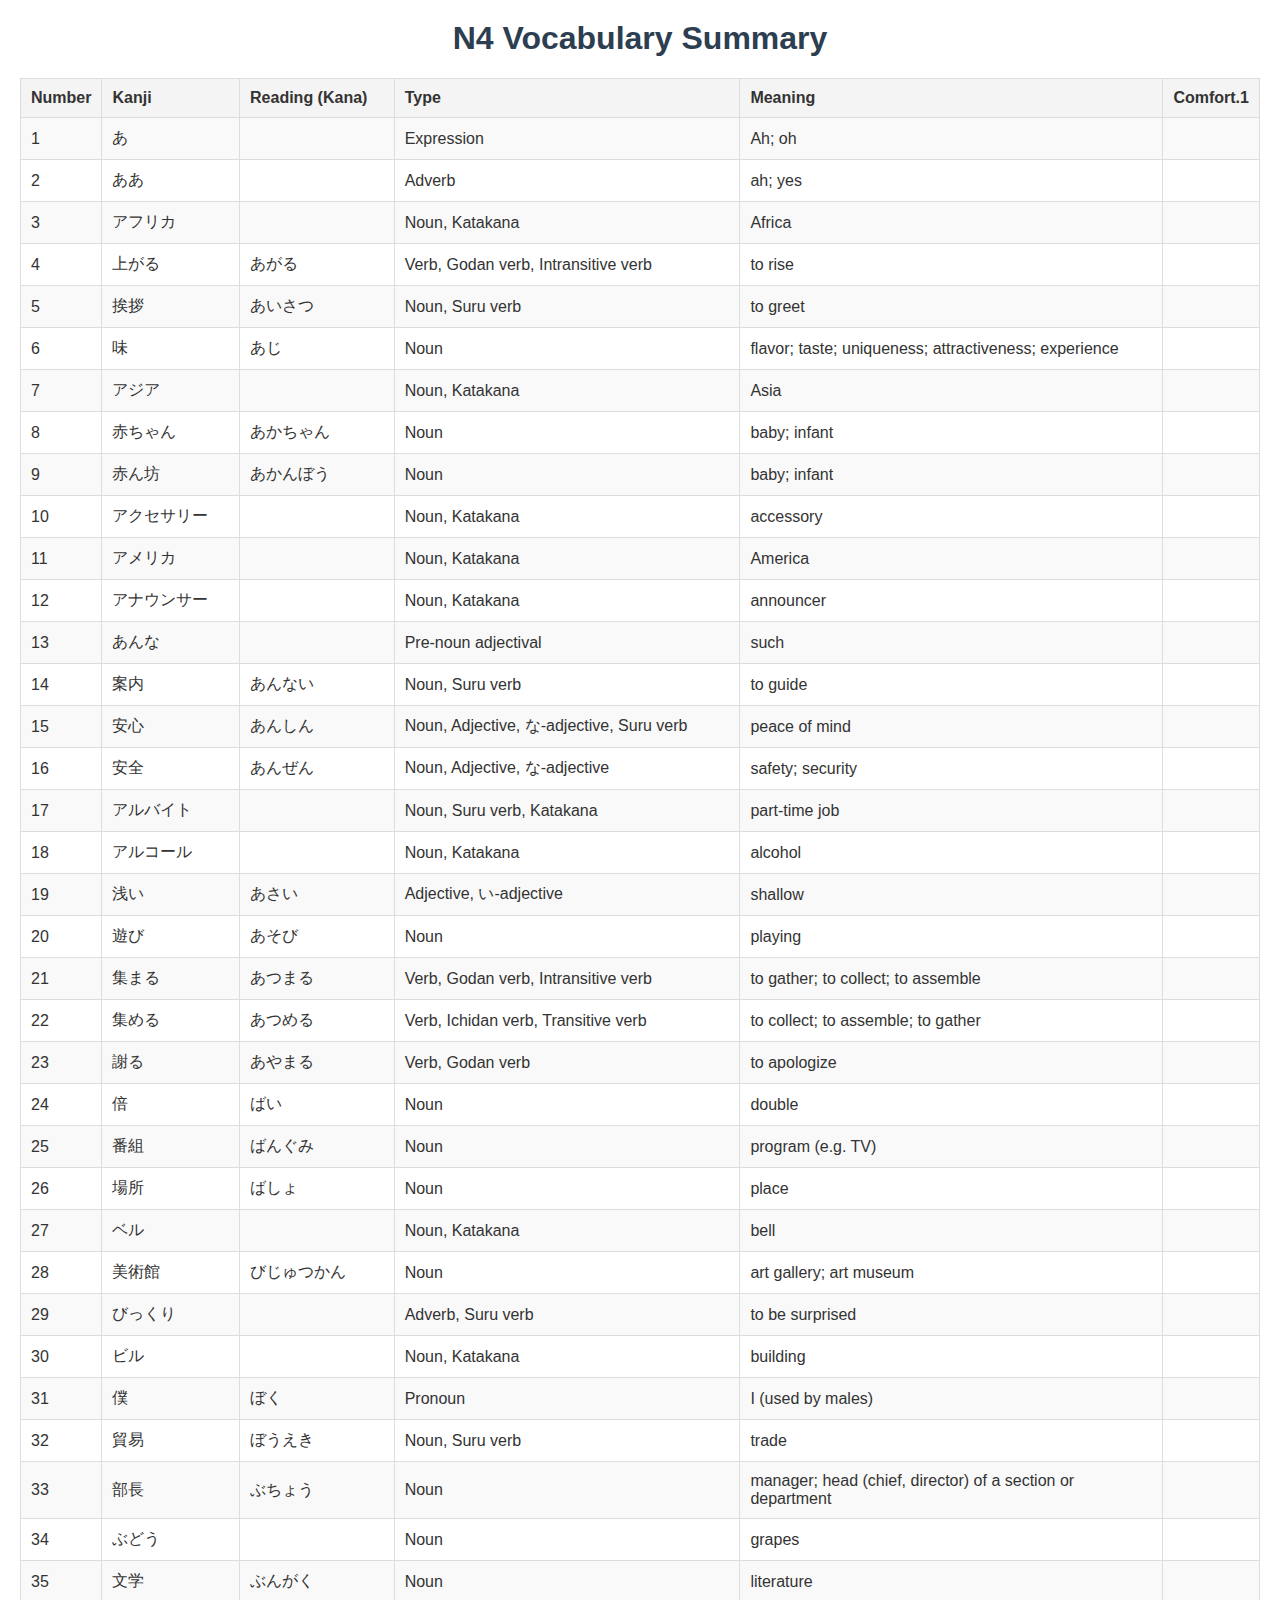
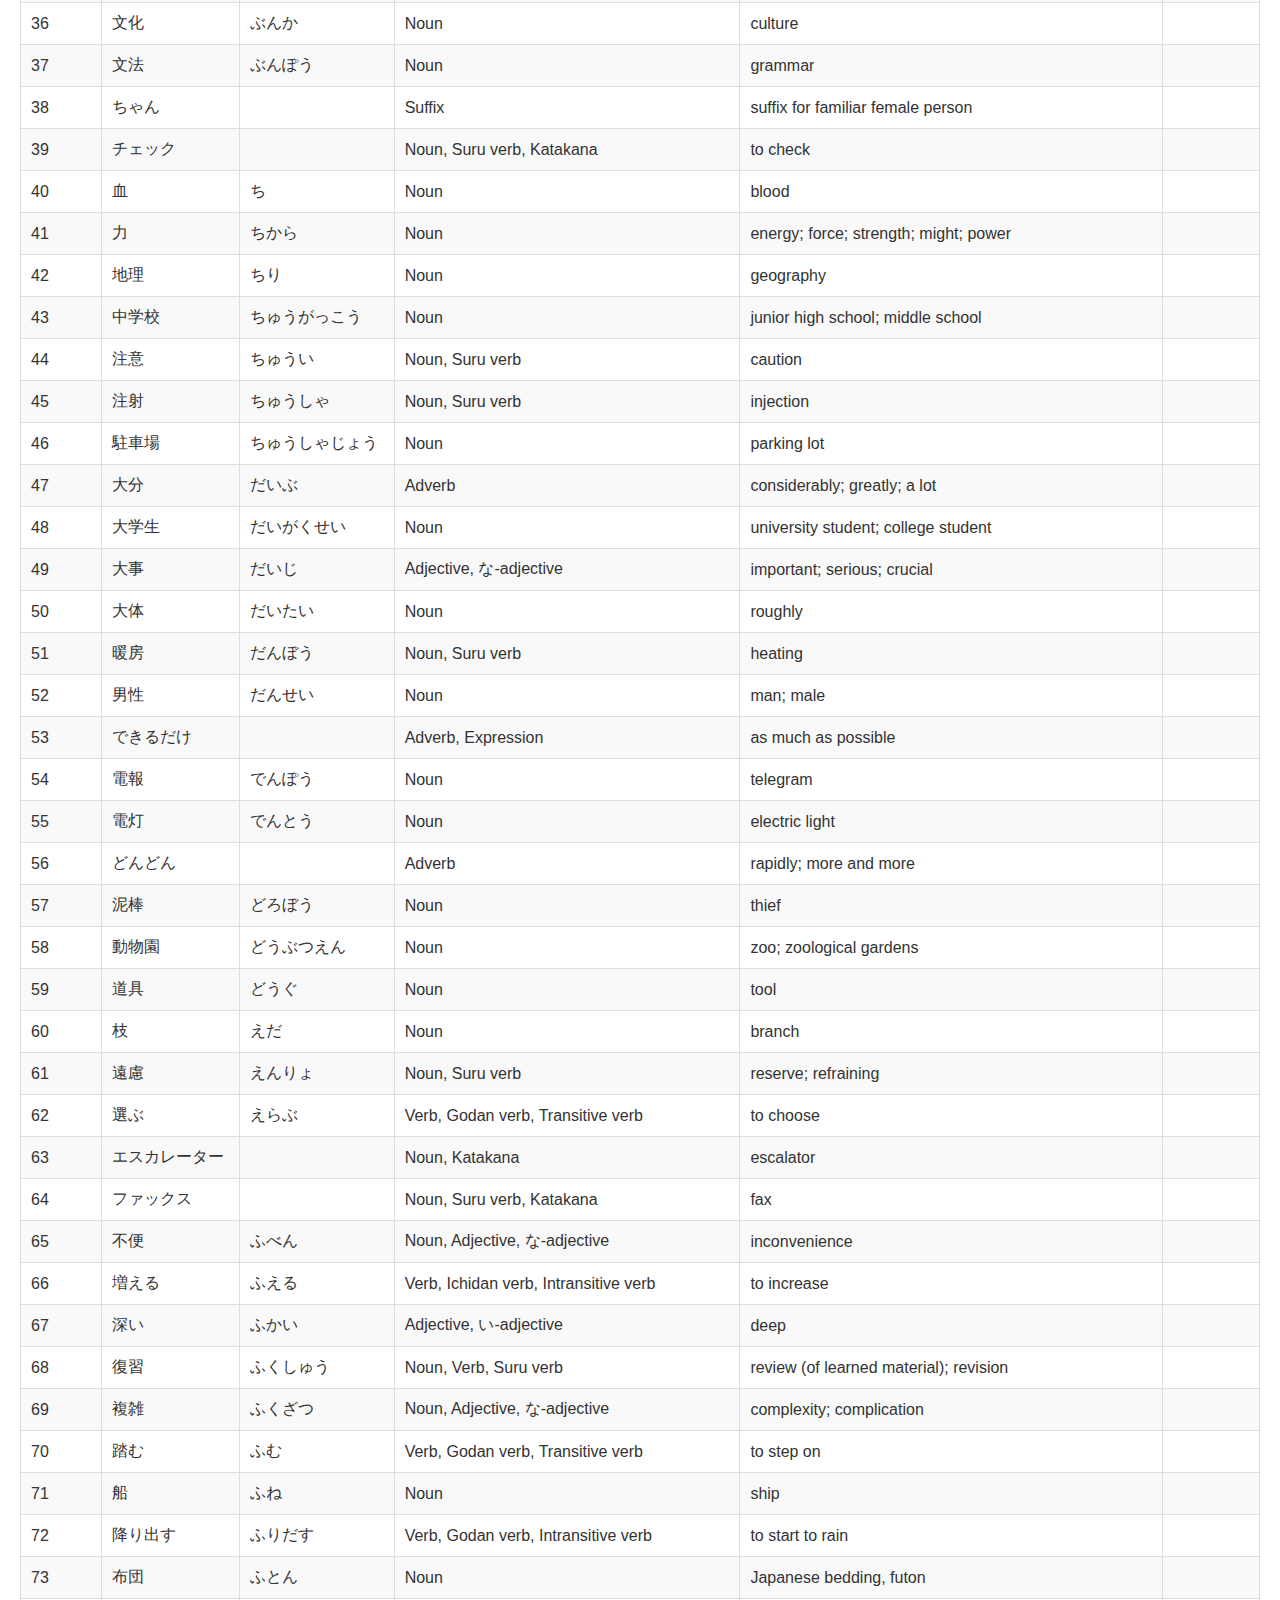
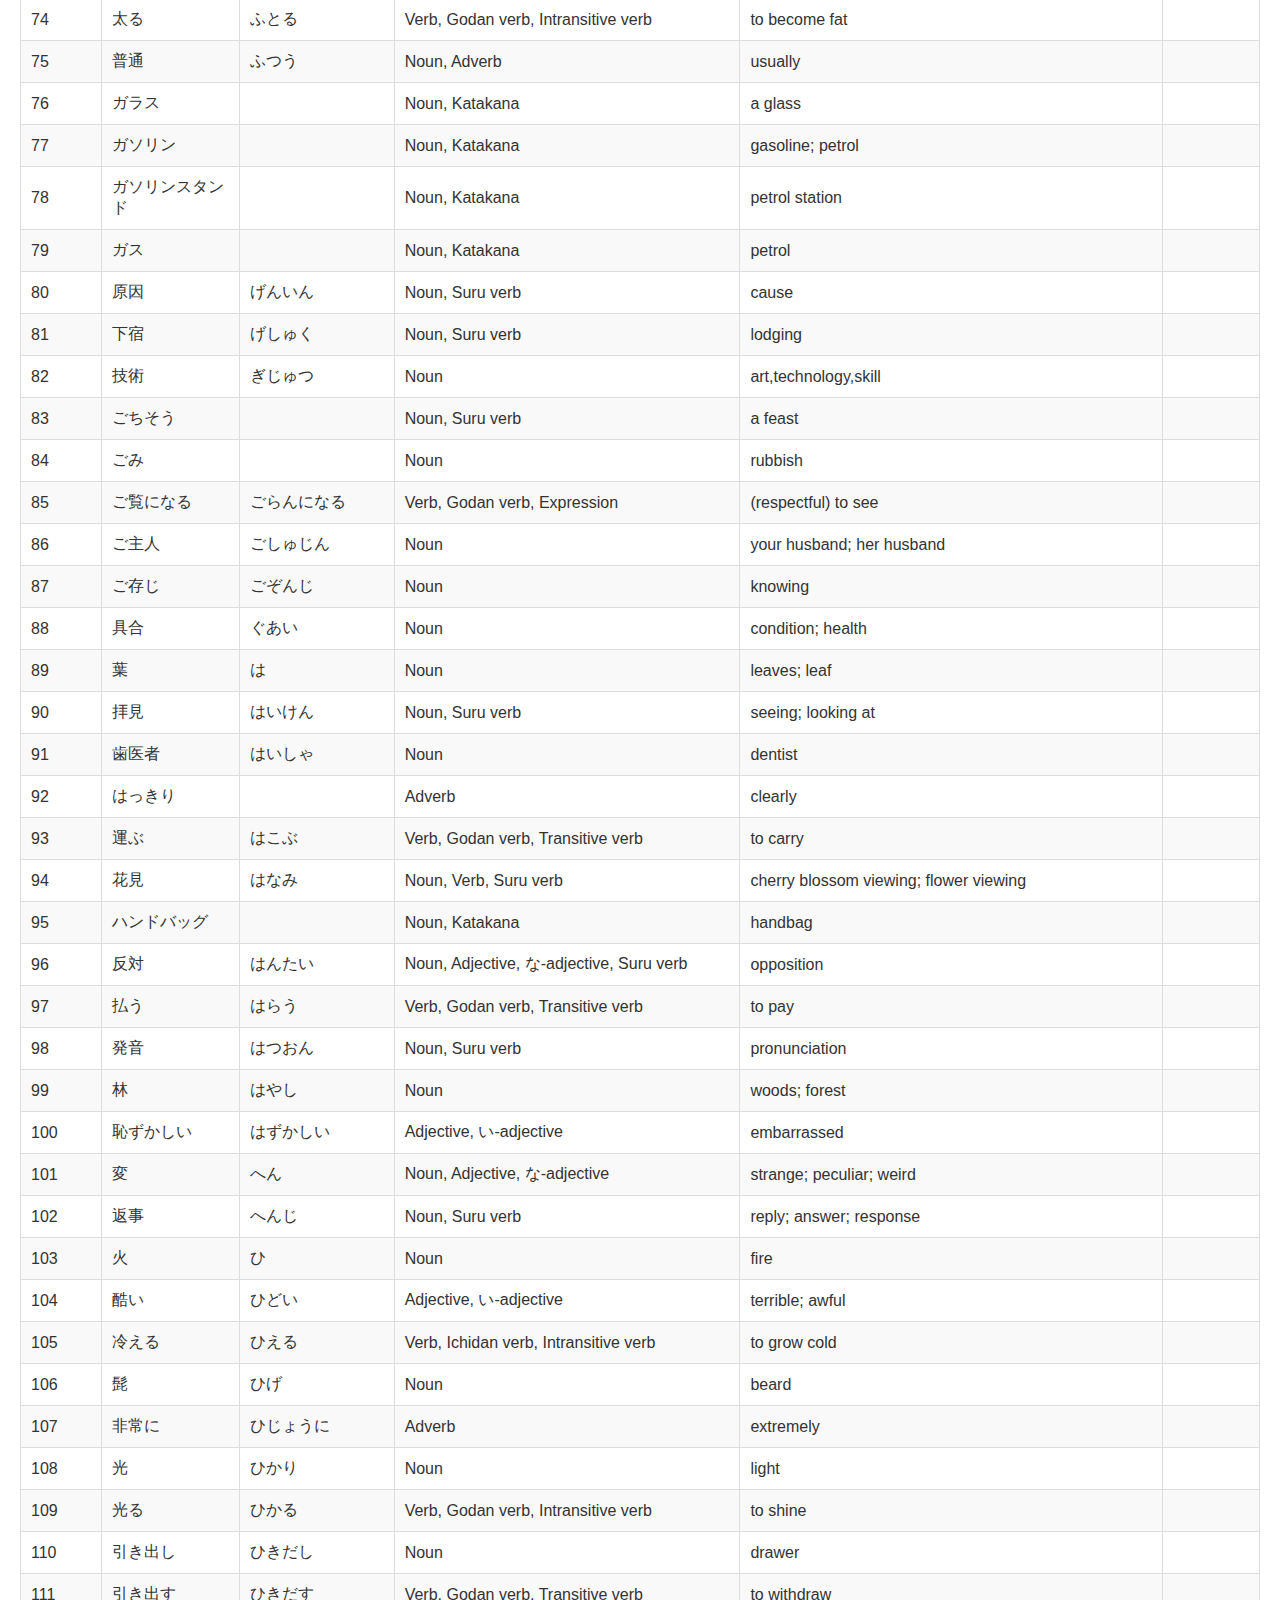
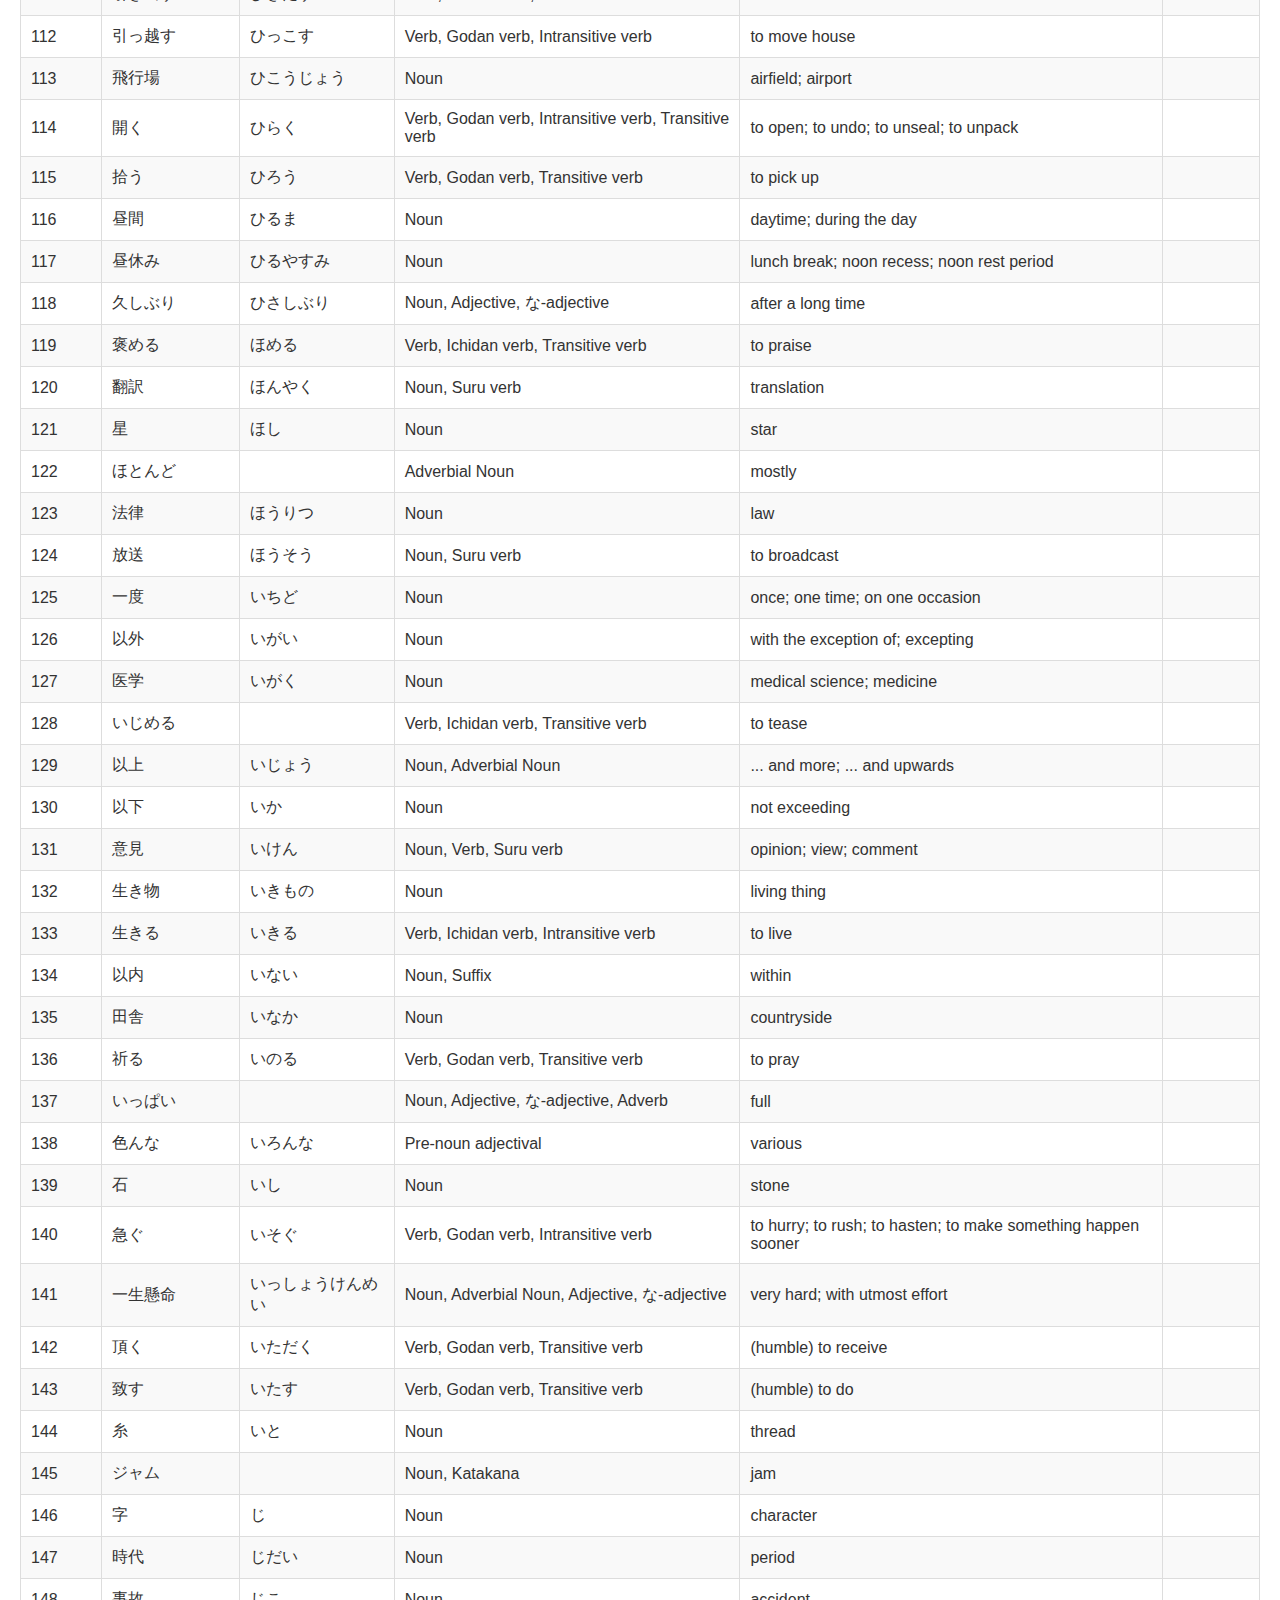
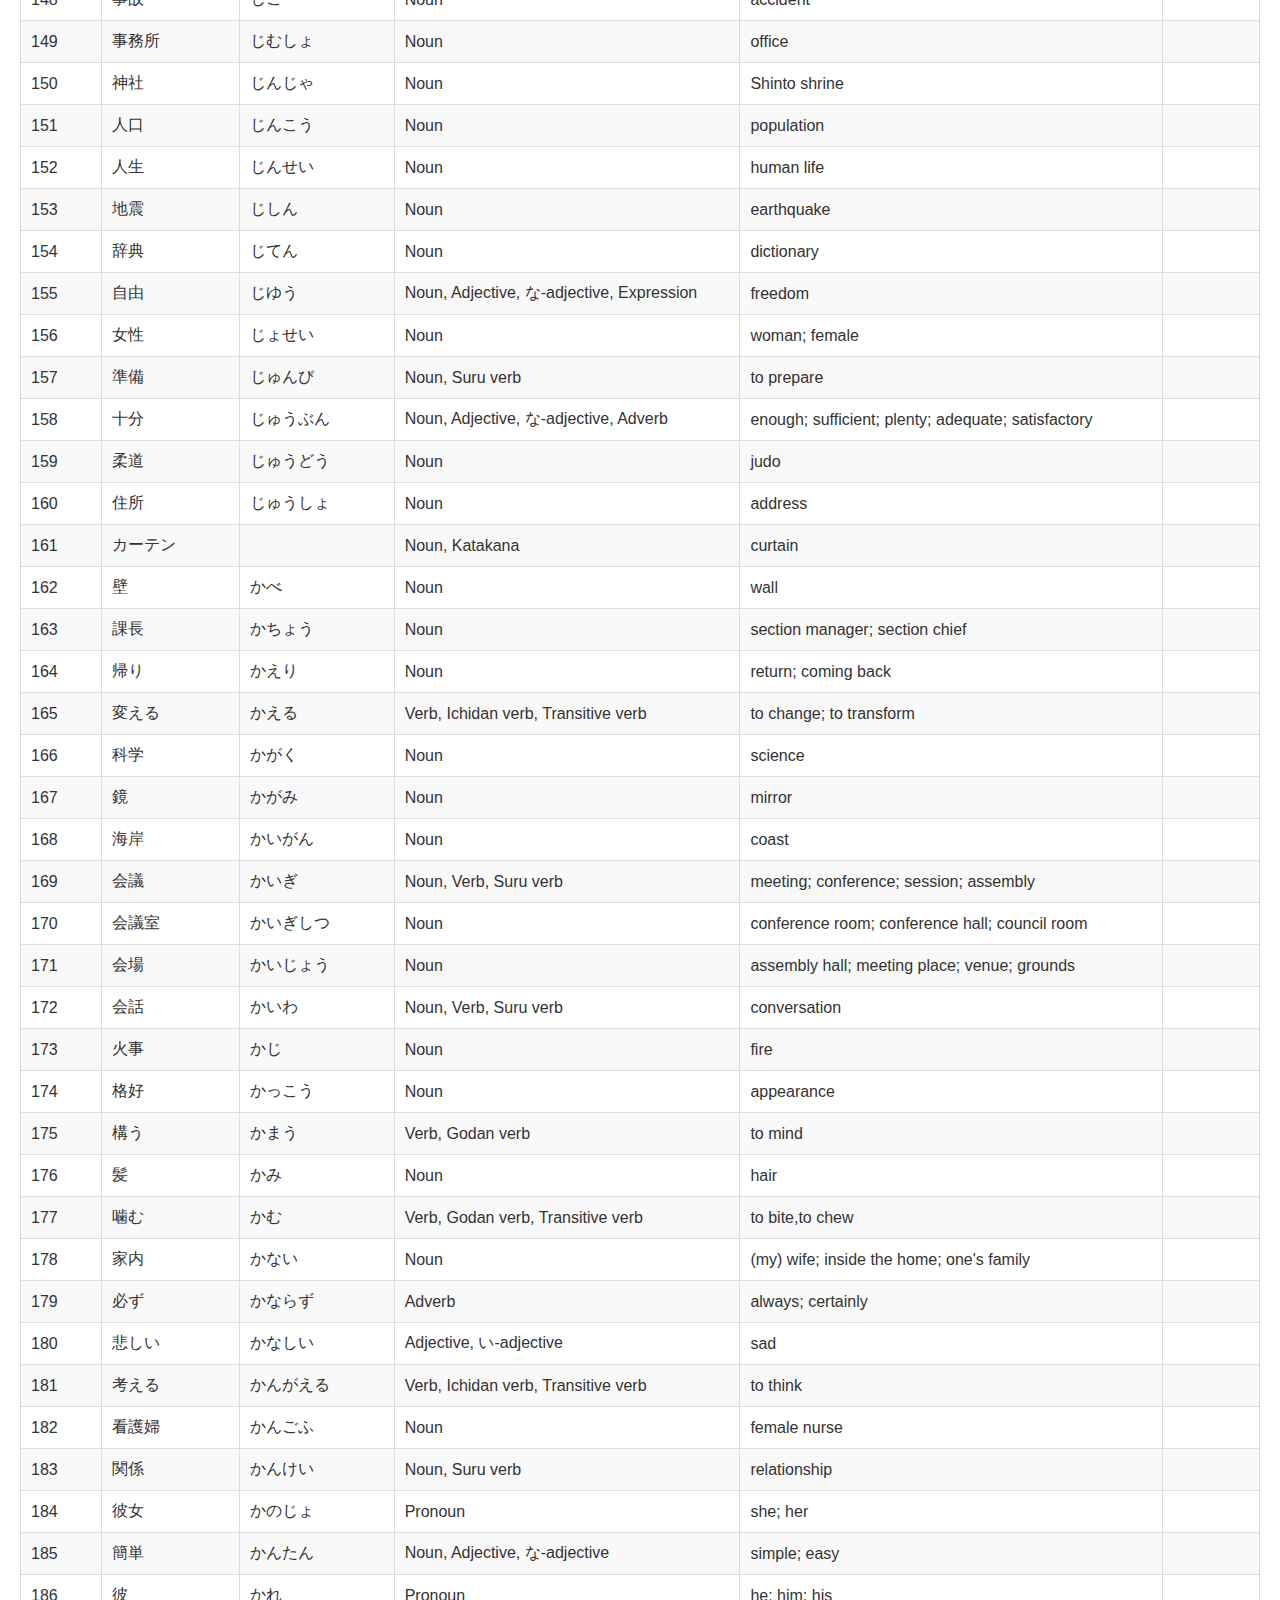
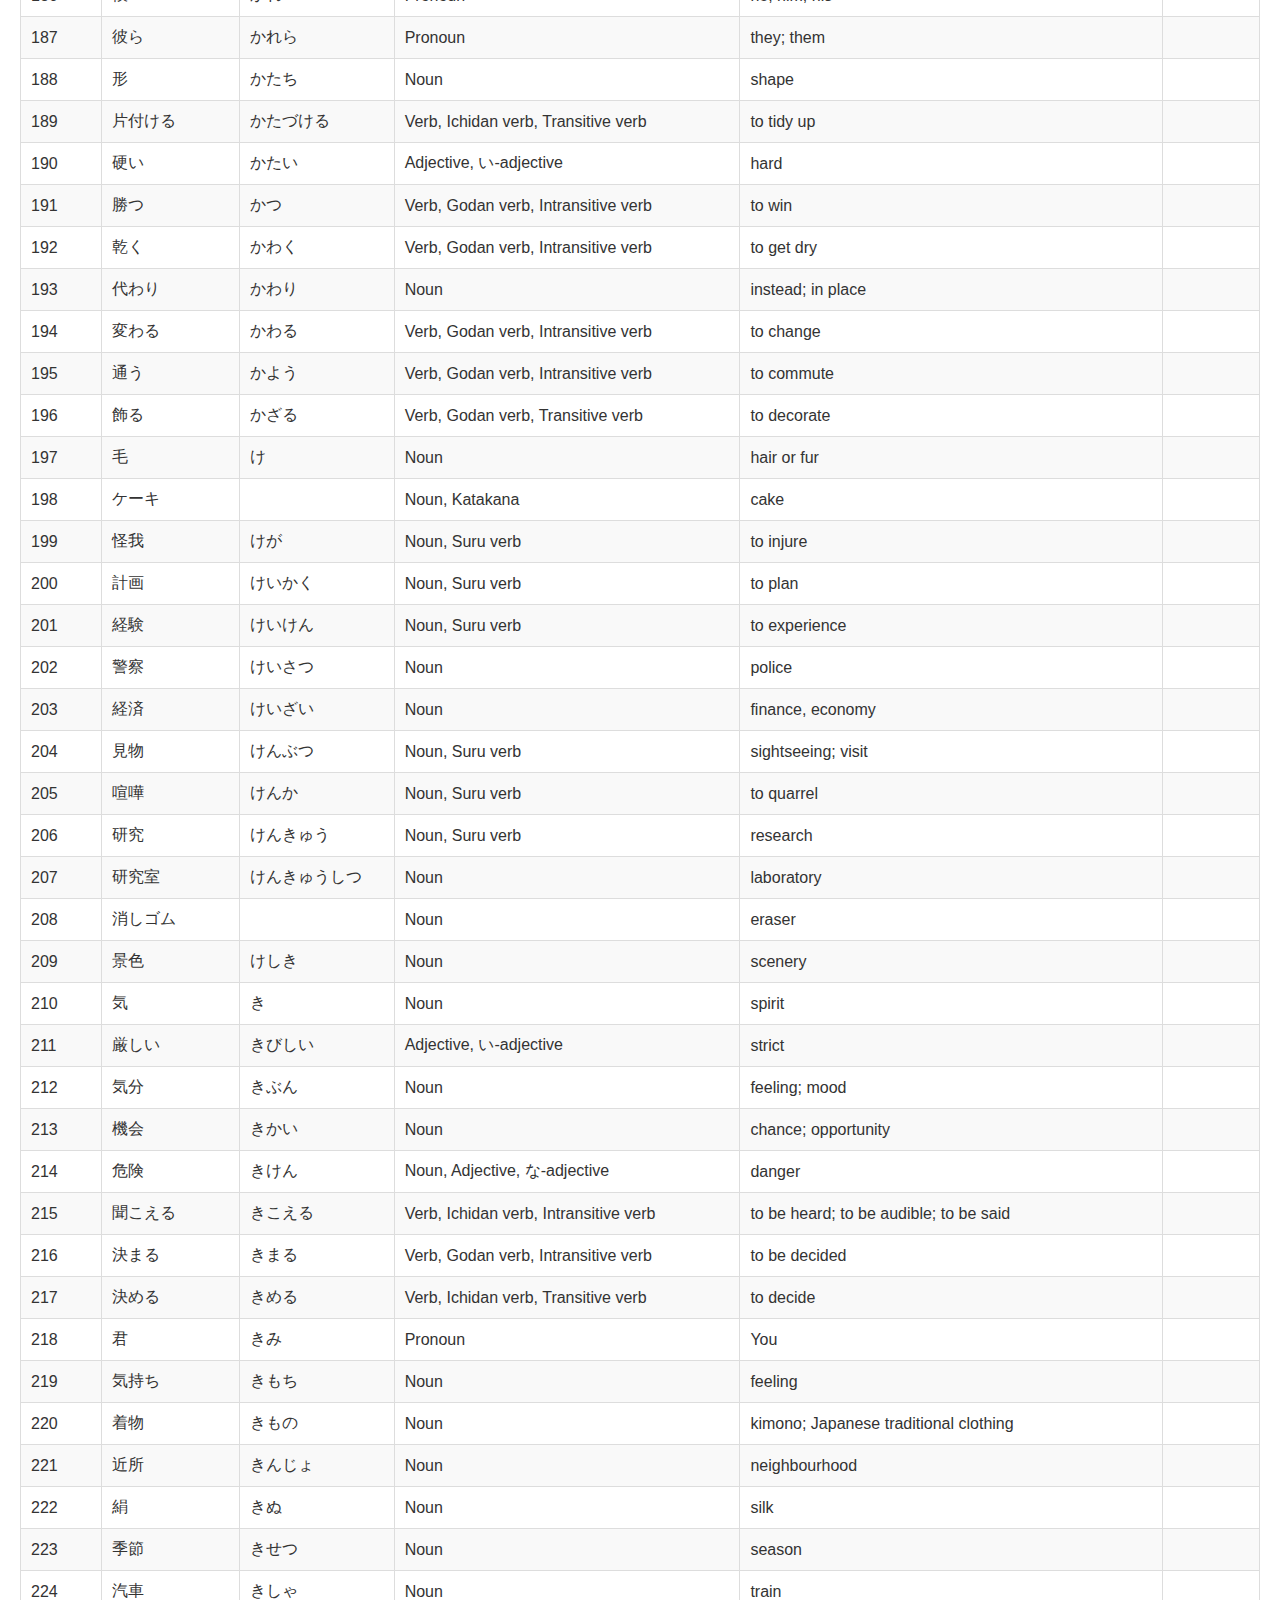
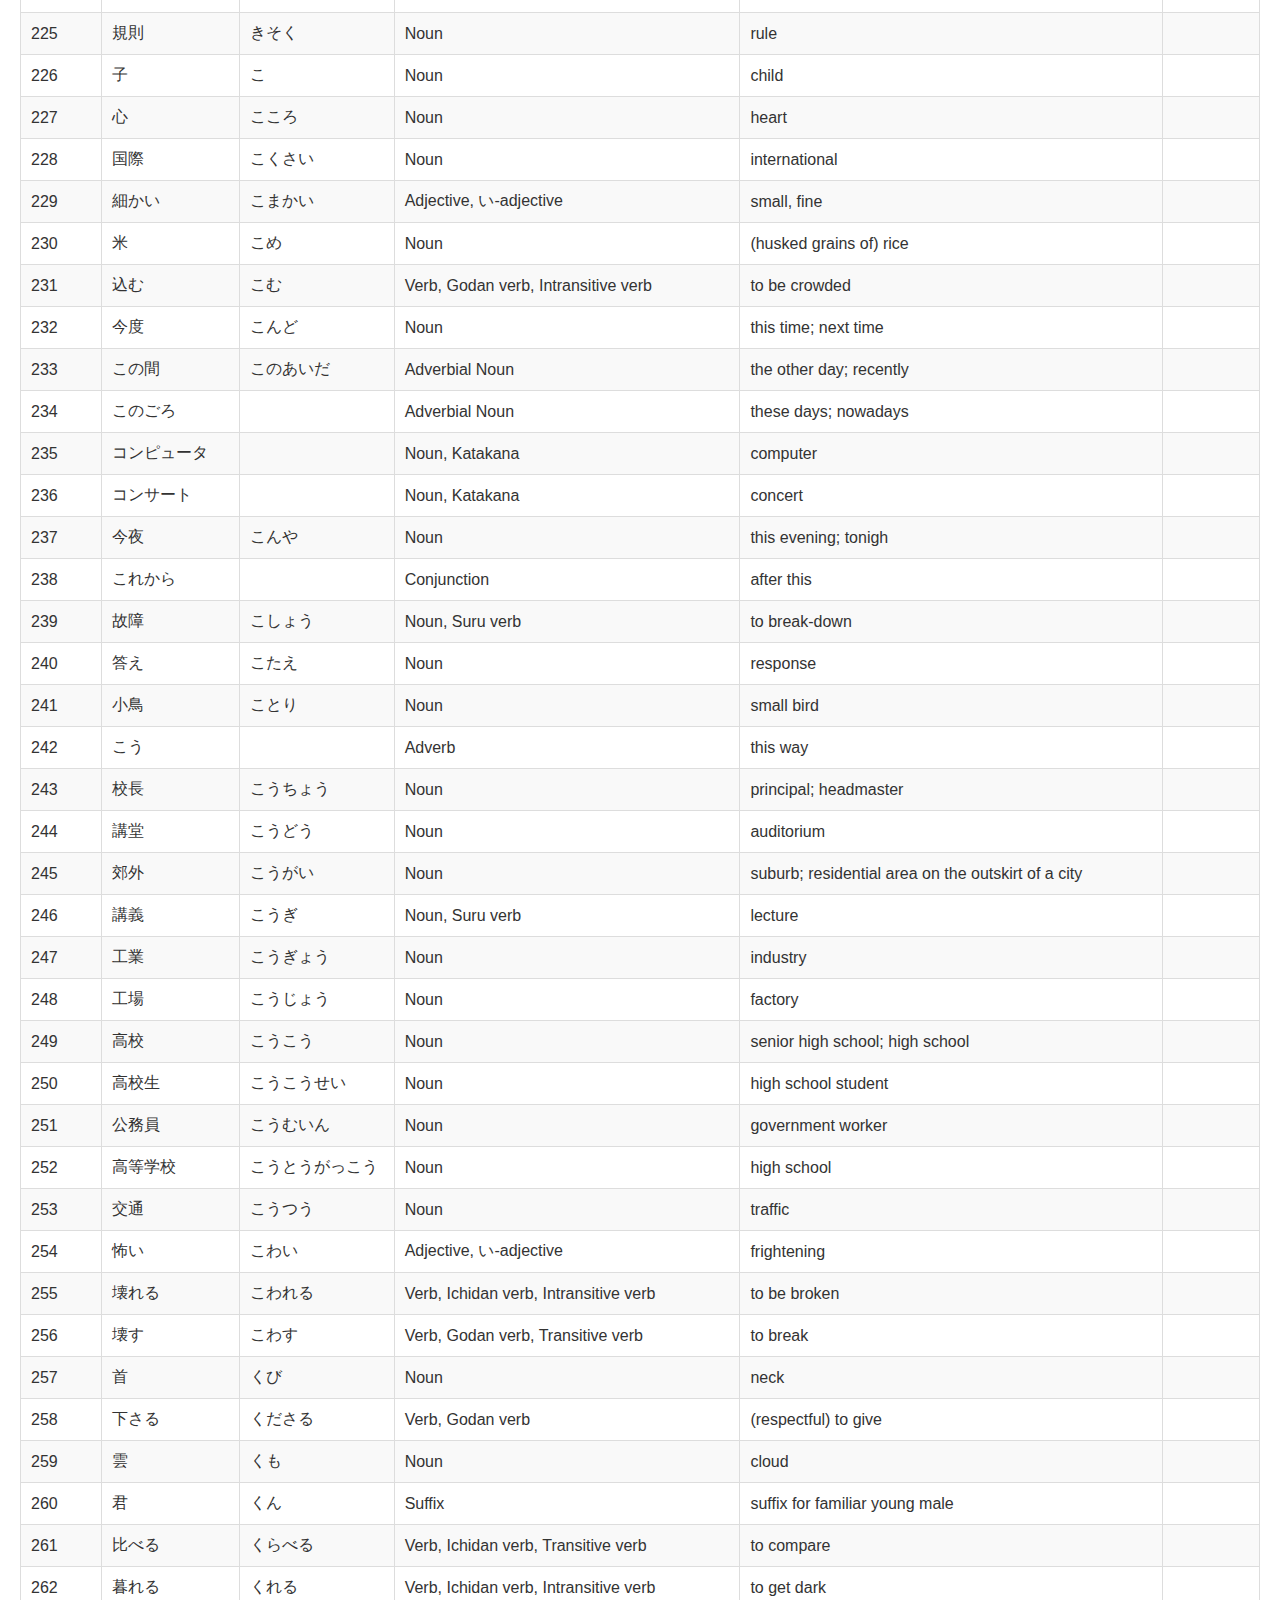
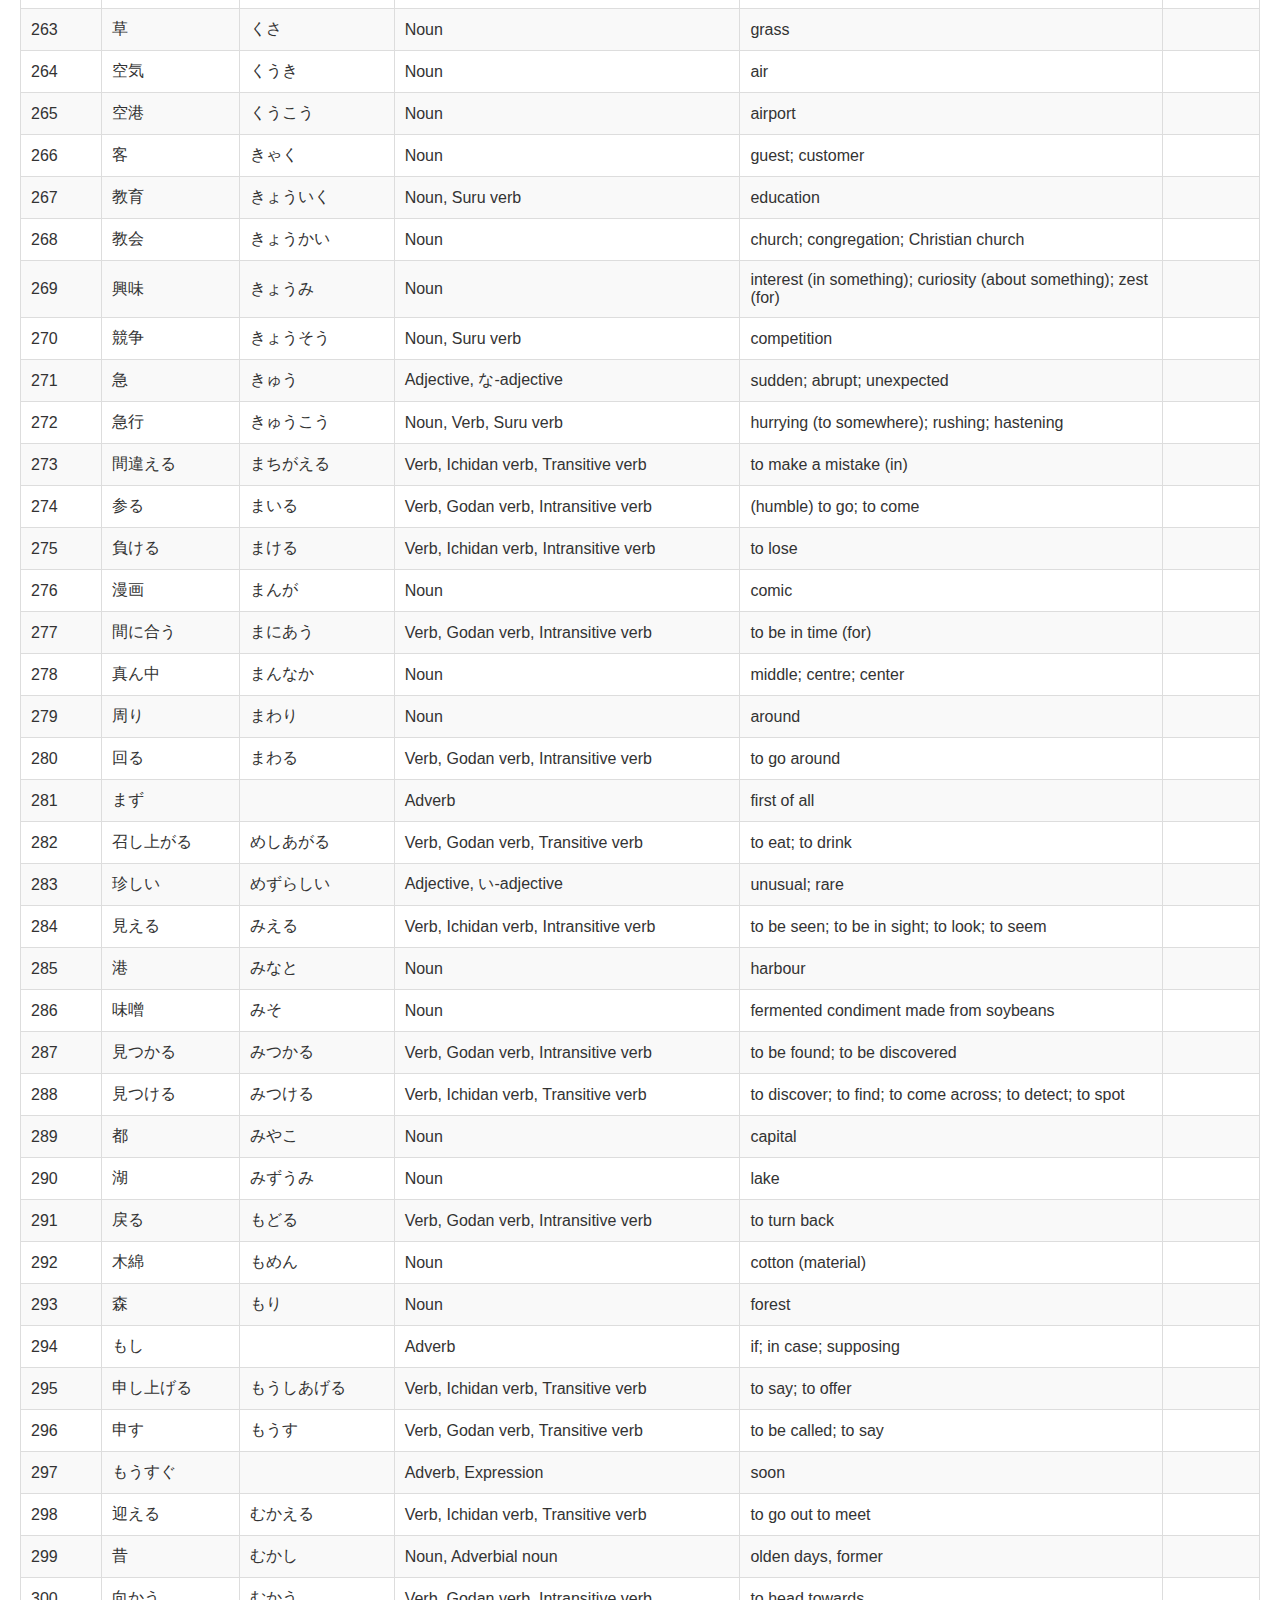
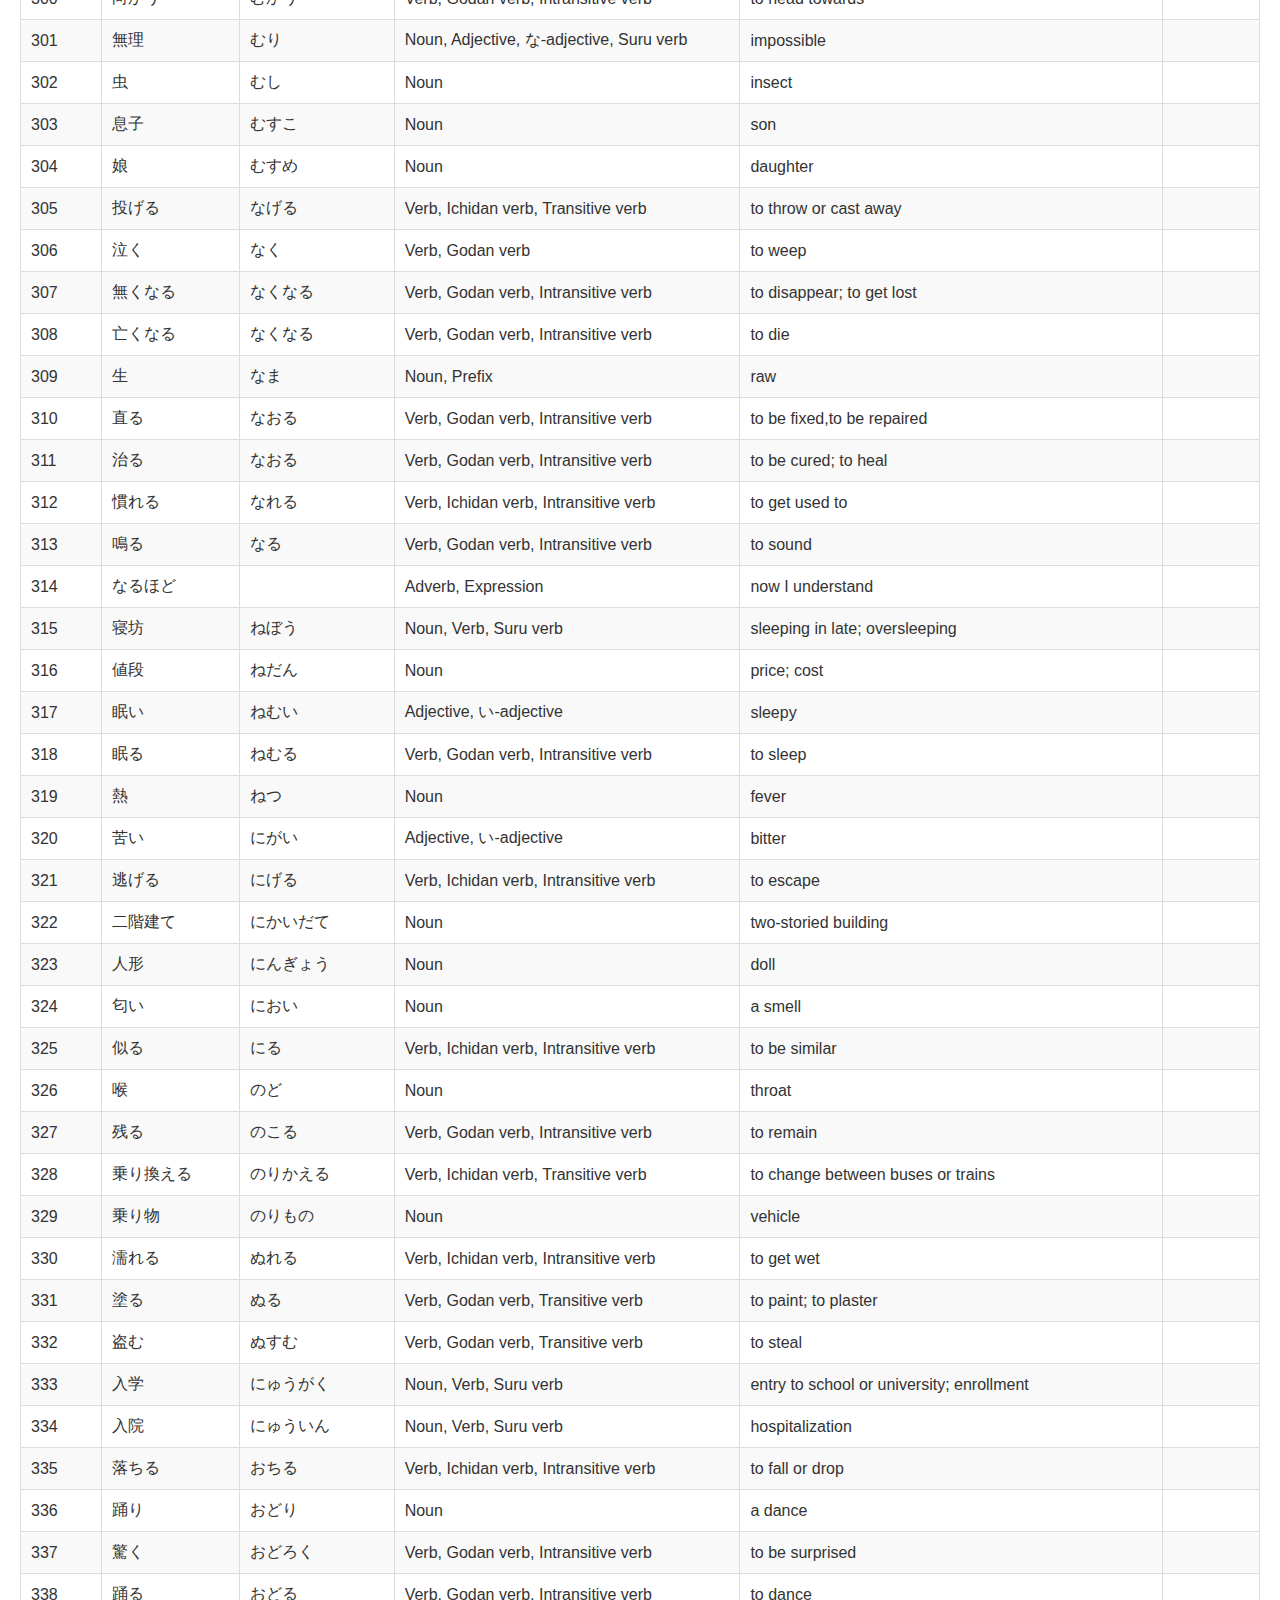
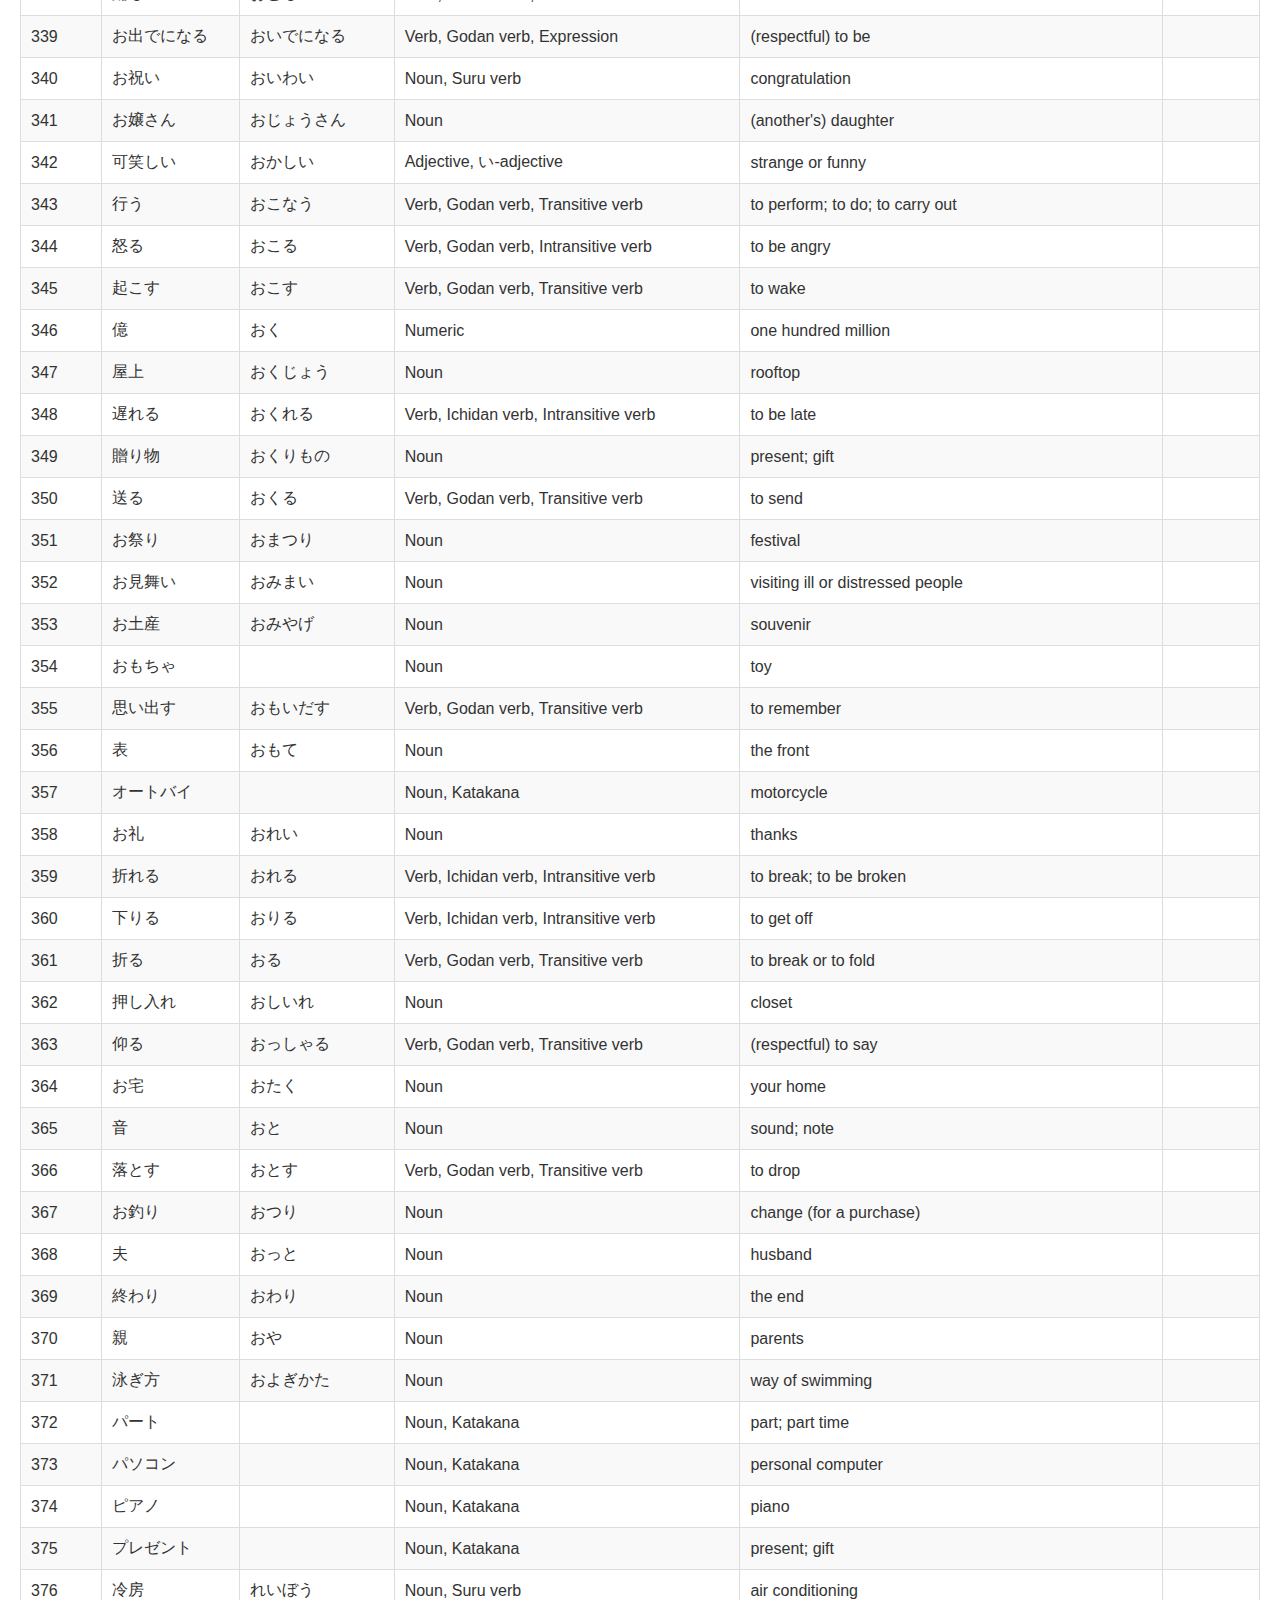
<file: vocabulary/N4.html>
<html>
    <head>
    <title>N4 Vocabulary </title>
    <link rel="stylesheet" href="styles.css">
    </head>
    <body>
    <h1>N4 Vocabulary Summary</h1>
    <table border='1'><tr><th>Number</th><th>Kanji</th><th>Reading (Kana)</th><th>Type</th><th>Meaning</th><th>Comfort.1</th></tr><tr><td>1</td><td>あ</td><td></td><td>Expression</td><td>Ah; oh</td><td></td></tr><tr><td>2</td><td>ああ</td><td></td><td>Adverb</td><td>ah; yes</td><td></td></tr><tr><td>3</td><td>アフリカ</td><td></td><td>Noun, Katakana</td><td>Africa</td><td></td></tr><tr><td>4</td><td>上がる</td><td>あがる</td><td>Verb, Godan verb, Intransitive verb</td><td>to rise</td><td></td></tr><tr><td>5</td><td>挨拶</td><td>あいさつ</td><td>Noun, Suru verb</td><td>to greet</td><td></td></tr><tr><td>6</td><td>味</td><td>あじ</td><td>Noun</td><td>flavor; taste​; uniqueness; attractiveness; experience</td><td></td></tr><tr><td>7</td><td>アジア</td><td></td><td>Noun, Katakana</td><td>Asia</td><td></td></tr><tr><td>8</td><td>赤ちゃん</td><td>あかちゃん</td><td>Noun</td><td>baby; infant</td><td></td></tr><tr><td>9</td><td>赤ん坊</td><td>あかんぼう</td><td>Noun</td><td>baby; infant</td><td></td></tr><tr><td>10</td><td>アクセサリー</td><td></td><td>Noun, Katakana</td><td>accessory</td><td></td></tr><tr><td>11</td><td>アメリカ</td><td></td><td>Noun, Katakana</td><td>America</td><td></td></tr><tr><td>12</td><td>アナウンサー</td><td></td><td>Noun, Katakana</td><td>announcer</td><td></td></tr><tr><td>13</td><td>あんな</td><td></td><td>Pre-noun adjectival</td><td>such</td><td></td></tr><tr><td>14</td><td>案内</td><td>あんない</td><td>Noun, Suru verb</td><td>to guide</td><td></td></tr><tr><td>15</td><td>安心</td><td>あんしん</td><td>Noun, Adjective, な-adjective, Suru verb</td><td>peace of mind</td><td></td></tr><tr><td>16</td><td>安全</td><td>あんぜん</td><td>Noun, Adjective, な-adjective</td><td>safety; security​</td><td></td></tr><tr><td>17</td><td>アルバイト</td><td></td><td>Noun, Suru verb, Katakana</td><td>part-time job</td><td></td></tr><tr><td>18</td><td>アルコール</td><td></td><td>Noun, Katakana</td><td>alcohol</td><td></td></tr><tr><td>19</td><td>浅い</td><td>あさい</td><td>Adjective, い-adjective</td><td>shallow</td><td></td></tr><tr><td>20</td><td>遊び</td><td>あそび</td><td>Noun</td><td>playing</td><td></td></tr><tr><td>21</td><td>集まる</td><td>あつまる</td><td>Verb, Godan verb, Intransitive verb</td><td>to gather; to collect; to assemble</td><td></td></tr><tr><td>22</td><td>集める</td><td>あつめる</td><td>Verb, Ichidan verb, Transitive verb</td><td>to collect; to assemble; to gather</td><td></td></tr><tr><td>23</td><td>謝る</td><td>あやまる</td><td>Verb, Godan verb</td><td>to apologize</td><td></td></tr><tr><td>24</td><td>倍</td><td>ばい</td><td>Noun</td><td>double</td><td></td></tr><tr><td>25</td><td>番組</td><td>ばんぐみ</td><td>Noun</td><td>program (e.g. TV)</td><td></td></tr><tr><td>26</td><td>場所</td><td>ばしょ</td><td>Noun</td><td>place</td><td></td></tr><tr><td>27</td><td>ベル</td><td></td><td>Noun, Katakana</td><td>bell</td><td></td></tr><tr><td>28</td><td>美術館</td><td>びじゅつかん</td><td>Noun</td><td>art gallery; art museum</td><td></td></tr><tr><td>29</td><td>びっくり</td><td></td><td>Adverb, Suru verb</td><td>to be surprised</td><td></td></tr><tr><td>30</td><td>ビル</td><td></td><td>Noun, Katakana</td><td>building</td><td></td></tr><tr><td>31</td><td>僕</td><td>ぼく</td><td>Pronoun</td><td>I (used by males)</td><td></td></tr><tr><td>32</td><td>貿易</td><td>ぼうえき</td><td>Noun, Suru verb</td><td>trade</td><td></td></tr><tr><td>33</td><td>部長</td><td>ぶちょう</td><td>Noun</td><td>manager; head (chief, director) of a section or department</td><td></td></tr><tr><td>34</td><td>ぶどう</td><td></td><td>Noun</td><td>grapes</td><td></td></tr><tr><td>35</td><td>文学</td><td>ぶんがく</td><td>Noun</td><td>literature</td><td></td></tr><tr><td>36</td><td>文化</td><td>ぶんか</td><td>Noun</td><td>culture</td><td></td></tr><tr><td>37</td><td>文法</td><td>ぶんぽう</td><td>Noun</td><td>grammar</td><td></td></tr><tr><td>38</td><td>ちゃん</td><td></td><td>Suffix</td><td>suffix for familiar female person</td><td></td></tr><tr><td>39</td><td>チェック</td><td></td><td>Noun, Suru verb, Katakana</td><td>to check</td><td></td></tr><tr><td>40</td><td>血</td><td>ち</td><td>Noun</td><td>blood</td><td></td></tr><tr><td>41</td><td>力</td><td>ちから</td><td>Noun</td><td>energy; force; strength; might; power</td><td></td></tr><tr><td>42</td><td>地理</td><td>ちり</td><td>Noun</td><td>geography</td><td></td></tr><tr><td>43</td><td>中学校</td><td>ちゅうがっこう</td><td>Noun</td><td>junior high school; middle school</td><td></td></tr><tr><td>44</td><td>注意</td><td>ちゅうい</td><td>Noun, Suru verb</td><td>caution</td><td></td></tr><tr><td>45</td><td>注射</td><td>ちゅうしゃ</td><td>Noun, Suru verb</td><td>injection</td><td></td></tr><tr><td>46</td><td>駐車場</td><td>ちゅうしゃじょう</td><td>Noun</td><td>parking lot</td><td></td></tr><tr><td>47</td><td>大分</td><td>だいぶ</td><td>Adverb</td><td>considerably; greatly; a lot​</td><td></td></tr><tr><td>48</td><td>大学生</td><td>だいがくせい</td><td>Noun</td><td>university student; college student</td><td></td></tr><tr><td>49</td><td>大事</td><td>だいじ</td><td>Adjective, な-adjective</td><td>important; serious; crucial</td><td></td></tr><tr><td>50</td><td>大体</td><td>だいたい</td><td>Noun</td><td>roughly</td><td></td></tr><tr><td>51</td><td>暖房</td><td>だんぼう</td><td>Noun, Suru verb</td><td>heating</td><td></td></tr><tr><td>52</td><td>男性</td><td>だんせい</td><td>Noun</td><td>man; male</td><td></td></tr><tr><td>53</td><td>できるだけ</td><td></td><td>Adverb, Expression</td><td>as much as possible</td><td></td></tr><tr><td>54</td><td>電報</td><td>でんぽう</td><td>Noun</td><td>telegram</td><td></td></tr><tr><td>55</td><td>電灯</td><td>でんとう</td><td>Noun</td><td>electric light</td><td></td></tr><tr><td>56</td><td>どんどん</td><td></td><td>Adverb</td><td>rapidly; more and more</td><td></td></tr><tr><td>57</td><td>泥棒</td><td>どろぼう</td><td>Noun</td><td>thief</td><td></td></tr><tr><td>58</td><td>動物園</td><td>どうぶつえん</td><td>Noun</td><td>zoo; zoological gardens</td><td></td></tr><tr><td>59</td><td>道具</td><td>どうぐ</td><td>Noun</td><td>tool</td><td></td></tr><tr><td>60</td><td>枝</td><td>えだ</td><td>Noun</td><td>branch</td><td></td></tr><tr><td>61</td><td>遠慮</td><td>えんりょ</td><td>Noun, Suru verb</td><td>reserve; refraining</td><td></td></tr><tr><td>62</td><td>選ぶ</td><td>えらぶ</td><td>Verb, Godan verb, Transitive verb</td><td>to choose</td><td></td></tr><tr><td>63</td><td>エスカレーター</td><td></td><td>Noun, Katakana</td><td>escalator</td><td></td></tr><tr><td>64</td><td>ファックス</td><td></td><td>Noun, Suru verb, Katakana</td><td>fax</td><td></td></tr><tr><td>65</td><td>不便</td><td>ふべん</td><td>Noun, Adjective, な-adjective</td><td>inconvenience</td><td></td></tr><tr><td>66</td><td>増える</td><td>ふえる</td><td>Verb, Ichidan verb, Intransitive verb</td><td>to increase</td><td></td></tr><tr><td>67</td><td>深い</td><td>ふかい</td><td>Adjective, い-adjective</td><td>deep</td><td></td></tr><tr><td>68</td><td>復習</td><td>ふくしゅう</td><td>Noun, Verb, Suru verb</td><td>review (of learned material); revision</td><td></td></tr><tr><td>69</td><td>複雑</td><td>ふくざつ</td><td>Noun, Adjective, な-adjective</td><td>complexity; complication</td><td></td></tr><tr><td>70</td><td>踏む</td><td>ふむ</td><td>Verb, Godan verb, Transitive verb</td><td>to step on</td><td></td></tr><tr><td>71</td><td>船</td><td>ふね</td><td>Noun</td><td>ship</td><td></td></tr><tr><td>72</td><td>降り出す</td><td>ふりだす</td><td>Verb, Godan verb, Intransitive verb</td><td>to start to rain</td><td></td></tr><tr><td>73</td><td>布団</td><td>ふとん</td><td>Noun</td><td>Japanese bedding, futon</td><td></td></tr><tr><td>74</td><td>太る</td><td>ふとる</td><td>Verb, Godan verb, Intransitive verb</td><td>to become fat</td><td></td></tr><tr><td>75</td><td>普通</td><td>ふつう</td><td>Noun, Adverb</td><td>usually</td><td></td></tr><tr><td>76</td><td>ガラス</td><td></td><td>Noun, Katakana</td><td>a glass</td><td></td></tr><tr><td>77</td><td>ガソリン</td><td></td><td>Noun, Katakana</td><td>gasoline; petrol</td><td></td></tr><tr><td>78</td><td>ガソリンスタンド</td><td></td><td>Noun, Katakana</td><td>petrol station</td><td></td></tr><tr><td>79</td><td>ガス</td><td></td><td>Noun, Katakana</td><td>petrol</td><td></td></tr><tr><td>80</td><td>原因</td><td>げんいん</td><td>Noun, Suru verb</td><td>cause</td><td></td></tr><tr><td>81</td><td>下宿</td><td>げしゅく</td><td>Noun, Suru verb</td><td>lodging</td><td></td></tr><tr><td>82</td><td>技術</td><td>ぎじゅつ</td><td>Noun</td><td>art,technology,skill</td><td></td></tr><tr><td>83</td><td>ごちそう</td><td></td><td>Noun, Suru verb</td><td>a feast</td><td></td></tr><tr><td>84</td><td>ごみ</td><td></td><td>Noun</td><td>rubbish</td><td></td></tr><tr><td>85</td><td>ご覧になる</td><td>ごらんになる</td><td>Verb, Godan verb, Expression</td><td>(respectful) to see</td><td></td></tr><tr><td>86</td><td>ご主人</td><td>ごしゅじん</td><td>Noun</td><td>your husband; her husband</td><td></td></tr><tr><td>87</td><td>ご存じ</td><td>ごぞんじ</td><td>Noun</td><td>knowing</td><td></td></tr><tr><td>88</td><td>具合</td><td>ぐあい</td><td>Noun</td><td>condition; health</td><td></td></tr><tr><td>89</td><td>葉</td><td>は</td><td>Noun</td><td>leaves; leaf</td><td></td></tr><tr><td>90</td><td>拝見</td><td>はいけん</td><td>Noun, Suru verb</td><td>seeing; looking at​</td><td></td></tr><tr><td>91</td><td>歯医者</td><td>はいしゃ</td><td>Noun</td><td>dentist</td><td></td></tr><tr><td>92</td><td>はっきり</td><td></td><td>Adverb</td><td>clearly</td><td></td></tr><tr><td>93</td><td>運ぶ</td><td>はこぶ</td><td>Verb, Godan verb, Transitive verb</td><td>to carry</td><td></td></tr><tr><td>94</td><td>花見</td><td>はなみ</td><td>Noun, Verb, Suru verb</td><td>cherry blossom viewing; flower viewing</td><td></td></tr><tr><td>95</td><td>ハンドバッグ</td><td></td><td>Noun, Katakana</td><td>handbag</td><td></td></tr><tr><td>96</td><td>反対</td><td>はんたい</td><td>Noun, Adjective, な-adjective, Suru verb</td><td>opposition</td><td></td></tr><tr><td>97</td><td>払う</td><td>はらう</td><td>Verb, Godan verb, Transitive verb</td><td>to pay</td><td></td></tr><tr><td>98</td><td>発音</td><td>はつおん</td><td>Noun, Suru verb</td><td>pronunciation</td><td></td></tr><tr><td>99</td><td>林</td><td>はやし</td><td>Noun</td><td>woods; forest</td><td></td></tr><tr><td>100</td><td>恥ずかしい</td><td>はずかしい</td><td>Adjective, い-adjective</td><td>embarrassed</td><td></td></tr><tr><td>101</td><td>変</td><td>へん</td><td>Noun, Adjective, な-adjective</td><td>strange; peculiar; weird</td><td></td></tr><tr><td>102</td><td>返事</td><td>へんじ</td><td>Noun, Suru verb</td><td>reply; answer; response</td><td></td></tr><tr><td>103</td><td>火</td><td>ひ</td><td>Noun</td><td>fire</td><td></td></tr><tr><td>104</td><td>酷い</td><td>ひどい</td><td>Adjective, い-adjective</td><td>terrible; awful​</td><td></td></tr><tr><td>105</td><td>冷える</td><td>ひえる</td><td>Verb, Ichidan verb, Intransitive verb</td><td>to grow cold</td><td></td></tr><tr><td>106</td><td>髭</td><td>ひげ</td><td>Noun</td><td>beard</td><td></td></tr><tr><td>107</td><td>非常に</td><td>ひじょうに</td><td>Adverb</td><td>extremely</td><td></td></tr><tr><td>108</td><td>光</td><td>ひかり</td><td>Noun</td><td>light</td><td></td></tr><tr><td>109</td><td>光る</td><td>ひかる</td><td>Verb, Godan verb, Intransitive verb</td><td>to shine</td><td></td></tr><tr><td>110</td><td>引き出し</td><td>ひきだし</td><td>Noun</td><td>drawer</td><td></td></tr><tr><td>111</td><td>引き出す</td><td>ひきだす</td><td>Verb, Godan verb, Transitive verb</td><td>to withdraw</td><td></td></tr><tr><td>112</td><td>引っ越す</td><td>ひっこす</td><td>Verb, Godan verb, Intransitive verb</td><td>to move house</td><td></td></tr><tr><td>113</td><td>飛行場</td><td>ひこうじょう</td><td>Noun</td><td>airfield; airport</td><td></td></tr><tr><td>114</td><td>開く</td><td>ひらく</td><td>Verb, Godan verb, Intransitive verb, Transitive verb</td><td>to open; to undo; to unseal; to unpack</td><td></td></tr><tr><td>115</td><td>拾う</td><td>ひろう</td><td>Verb, Godan verb, Transitive verb</td><td>to pick up</td><td></td></tr><tr><td>116</td><td>昼間</td><td>ひるま</td><td>Noun</td><td>daytime; during the day</td><td></td></tr><tr><td>117</td><td>昼休み</td><td>ひるやすみ</td><td>Noun</td><td>lunch break; noon recess; noon rest period</td><td></td></tr><tr><td>118</td><td>久しぶり</td><td>ひさしぶり</td><td>Noun, Adjective, な-adjective</td><td>after a long time</td><td></td></tr><tr><td>119</td><td>褒める</td><td>ほめる</td><td>Verb, Ichidan verb, Transitive verb</td><td>to praise</td><td></td></tr><tr><td>120</td><td>翻訳</td><td>ほんやく</td><td>Noun, Suru verb</td><td>translation</td><td></td></tr><tr><td>121</td><td>星</td><td>ほし</td><td>Noun</td><td>star</td><td></td></tr><tr><td>122</td><td>ほとんど</td><td></td><td>Adverbial Noun</td><td>mostly</td><td></td></tr><tr><td>123</td><td>法律</td><td>ほうりつ</td><td>Noun</td><td>law</td><td></td></tr><tr><td>124</td><td>放送</td><td>ほうそう</td><td>Noun, Suru verb</td><td>to broadcast</td><td></td></tr><tr><td>125</td><td>一度</td><td>いちど</td><td>Noun</td><td>once; one time; on one occasion</td><td></td></tr><tr><td>126</td><td>以外</td><td>いがい</td><td>Noun</td><td>with the exception of; excepting</td><td></td></tr><tr><td>127</td><td>医学</td><td>いがく</td><td>Noun</td><td>medical science; medicine</td><td></td></tr><tr><td>128</td><td>いじめる</td><td></td><td>Verb, Ichidan verb, Transitive verb</td><td>to tease</td><td></td></tr><tr><td>129</td><td>以上</td><td>いじょう</td><td>Noun, Adverbial Noun</td><td>... and more; ... and upwards​</td><td></td></tr><tr><td>130</td><td>以下</td><td>いか</td><td>Noun</td><td>not exceeding</td><td></td></tr><tr><td>131</td><td>意見</td><td>いけん</td><td>Noun, Verb, Suru verb</td><td>opinion; view; comment</td><td></td></tr><tr><td>132</td><td>生き物</td><td>いきもの</td><td>Noun</td><td>living thing</td><td></td></tr><tr><td>133</td><td>生きる</td><td>いきる</td><td>Verb, Ichidan verb, Intransitive verb</td><td>to live</td><td></td></tr><tr><td>134</td><td>以内</td><td>いない</td><td>Noun, Suffix</td><td>within</td><td></td></tr><tr><td>135</td><td>田舎</td><td>いなか</td><td>Noun</td><td>countryside</td><td></td></tr><tr><td>136</td><td>祈る</td><td>いのる</td><td>Verb, Godan verb, Transitive verb</td><td>to pray</td><td></td></tr><tr><td>137</td><td>いっぱい</td><td></td><td>Noun, Adjective, な-adjective, Adverb</td><td>full</td><td></td></tr><tr><td>138</td><td>色んな</td><td>いろんな</td><td>Pre-noun adjectival</td><td>various</td><td></td></tr><tr><td>139</td><td>石</td><td>いし</td><td>Noun</td><td>stone</td><td></td></tr><tr><td>140</td><td>急ぐ</td><td>いそぐ</td><td>Verb, Godan verb, Intransitive verb</td><td>to hurry; to rush; to hasten; to make something happen sooner</td><td></td></tr><tr><td>141</td><td>一生懸命</td><td>いっしょうけんめい</td><td>Noun, Adverbial Noun, Adjective, な-adjective</td><td>very hard; with utmost effort</td><td></td></tr><tr><td>142</td><td>頂く</td><td>いただく</td><td>Verb, Godan verb, Transitive verb</td><td>(humble) to receive</td><td></td></tr><tr><td>143</td><td>致す</td><td>いたす</td><td>Verb, Godan verb, Transitive verb</td><td>(humble) to do</td><td></td></tr><tr><td>144</td><td>糸</td><td>いと</td><td>Noun</td><td>thread</td><td></td></tr><tr><td>145</td><td>ジャム</td><td></td><td>Noun, Katakana</td><td>jam</td><td></td></tr><tr><td>146</td><td>字</td><td>じ</td><td>Noun</td><td>character</td><td></td></tr><tr><td>147</td><td>時代</td><td>じだい</td><td>Noun</td><td>period</td><td></td></tr><tr><td>148</td><td>事故</td><td>じこ</td><td>Noun</td><td>accident</td><td></td></tr><tr><td>149</td><td>事務所</td><td>じむしょ</td><td>Noun</td><td>office</td><td></td></tr><tr><td>150</td><td>神社</td><td>じんじゃ</td><td>Noun</td><td>Shinto shrine</td><td></td></tr><tr><td>151</td><td>人口</td><td>じんこう</td><td>Noun</td><td>population</td><td></td></tr><tr><td>152</td><td>人生</td><td>じんせい</td><td>Noun</td><td>human life</td><td></td></tr><tr><td>153</td><td>地震</td><td>じしん</td><td>Noun</td><td>earthquake</td><td></td></tr><tr><td>154</td><td>辞典</td><td>じてん</td><td>Noun</td><td>dictionary</td><td></td></tr><tr><td>155</td><td>自由</td><td>じゆう</td><td>Noun, Adjective, な-adjective, Expression</td><td>freedom</td><td></td></tr><tr><td>156</td><td>女性</td><td>じょせい</td><td>Noun</td><td>woman; female</td><td></td></tr><tr><td>157</td><td>準備</td><td>じゅんび</td><td>Noun, Suru verb</td><td>to prepare</td><td></td></tr><tr><td>158</td><td>十分</td><td>じゅうぶん</td><td>Noun, Adjective, な-adjective, Adverb</td><td>enough; sufficient; plenty; adequate; satisfactory</td><td></td></tr><tr><td>159</td><td>柔道</td><td>じゅうどう</td><td>Noun</td><td>judo</td><td></td></tr><tr><td>160</td><td>住所</td><td>じゅうしょ</td><td>Noun</td><td>address</td><td></td></tr><tr><td>161</td><td>カーテン</td><td></td><td>Noun, Katakana</td><td>curtain</td><td></td></tr><tr><td>162</td><td>壁</td><td>かべ</td><td>Noun</td><td>wall</td><td></td></tr><tr><td>163</td><td>課長</td><td>かちょう</td><td>Noun</td><td>section manager; section chief</td><td></td></tr><tr><td>164</td><td>帰り</td><td>かえり</td><td>Noun</td><td>return; coming back</td><td></td></tr><tr><td>165</td><td>変える</td><td>かえる</td><td>Verb, Ichidan verb, Transitive verb</td><td>to change; to transform</td><td></td></tr><tr><td>166</td><td>科学</td><td>かがく</td><td>Noun</td><td>science</td><td></td></tr><tr><td>167</td><td>鏡</td><td>かがみ</td><td>Noun</td><td>mirror</td><td></td></tr><tr><td>168</td><td>海岸</td><td>かいがん</td><td>Noun</td><td>coast</td><td></td></tr><tr><td>169</td><td>会議</td><td>かいぎ</td><td>Noun, Verb, Suru verb</td><td>meeting; conference; session; assembly</td><td></td></tr><tr><td>170</td><td>会議室</td><td>かいぎしつ</td><td>Noun</td><td>conference room; conference hall; council room</td><td></td></tr><tr><td>171</td><td>会場</td><td>かいじょう</td><td>Noun</td><td>assembly hall; meeting place; venue; grounds</td><td></td></tr><tr><td>172</td><td>会話</td><td>かいわ</td><td>Noun, Verb, Suru verb</td><td>conversation</td><td></td></tr><tr><td>173</td><td>火事</td><td>かじ</td><td>Noun</td><td>fire</td><td></td></tr><tr><td>174</td><td>格好</td><td>かっこう</td><td>Noun</td><td>appearance</td><td></td></tr><tr><td>175</td><td>構う</td><td>かまう</td><td>Verb, Godan verb</td><td>to mind</td><td></td></tr><tr><td>176</td><td>髪</td><td>かみ</td><td>Noun</td><td>hair</td><td></td></tr><tr><td>177</td><td>噛む</td><td>かむ</td><td>Verb, Godan verb, Transitive verb</td><td>to bite,to chew</td><td></td></tr><tr><td>178</td><td>家内</td><td>かない</td><td>Noun</td><td>(my) wife; inside the home; one's family</td><td></td></tr><tr><td>179</td><td>必ず</td><td>かならず</td><td>Adverb</td><td>always; certainly</td><td></td></tr><tr><td>180</td><td>悲しい</td><td>かなしい</td><td>Adjective, い-adjective</td><td>sad</td><td></td></tr><tr><td>181</td><td>考える</td><td>かんがえる</td><td>Verb, Ichidan verb, Transitive verb</td><td>to think</td><td></td></tr><tr><td>182</td><td>看護婦</td><td>かんごふ</td><td>Noun</td><td>female nurse</td><td></td></tr><tr><td>183</td><td>関係</td><td>かんけい</td><td>Noun, Suru verb</td><td>relationship</td><td></td></tr><tr><td>184</td><td>彼女</td><td>かのじょ</td><td>Pronoun</td><td>she; her​</td><td></td></tr><tr><td>185</td><td>簡単</td><td>かんたん</td><td>Noun, Adjective, な-adjective</td><td>simple; easy</td><td></td></tr><tr><td>186</td><td>彼</td><td>かれ</td><td>Pronoun</td><td>he; him​; his</td><td></td></tr><tr><td>187</td><td>彼ら</td><td>かれら</td><td>Pronoun</td><td>they; them</td><td></td></tr><tr><td>188</td><td>形</td><td>かたち</td><td>Noun</td><td>shape</td><td></td></tr><tr><td>189</td><td>片付ける</td><td>かたづける</td><td>Verb, Ichidan verb, Transitive verb</td><td>to tidy up</td><td></td></tr><tr><td>190</td><td>硬い</td><td>かたい</td><td>Adjective, い-adjective</td><td>hard</td><td></td></tr><tr><td>191</td><td>勝つ</td><td>かつ</td><td>Verb, Godan verb, Intransitive verb</td><td>to win</td><td></td></tr><tr><td>192</td><td>乾く</td><td>かわく</td><td>Verb, Godan verb, Intransitive verb</td><td>to get dry</td><td></td></tr><tr><td>193</td><td>代わり</td><td>かわり</td><td>Noun</td><td>instead; in place</td><td></td></tr><tr><td>194</td><td>変わる</td><td>かわる</td><td>Verb, Godan verb, Intransitive verb</td><td>to change</td><td></td></tr><tr><td>195</td><td>通う</td><td>かよう</td><td>Verb, Godan verb, Intransitive verb</td><td>to commute</td><td></td></tr><tr><td>196</td><td>飾る</td><td>かざる</td><td>Verb, Godan verb, Transitive verb</td><td>to decorate</td><td></td></tr><tr><td>197</td><td>毛</td><td>け</td><td>Noun</td><td>hair or fur</td><td></td></tr><tr><td>198</td><td>ケーキ</td><td></td><td>Noun, Katakana</td><td>cake</td><td></td></tr><tr><td>199</td><td>怪我</td><td>けが</td><td>Noun, Suru verb</td><td>to injure</td><td></td></tr><tr><td>200</td><td>計画</td><td>けいかく</td><td>Noun, Suru verb</td><td>to plan</td><td></td></tr><tr><td>201</td><td>経験</td><td>けいけん</td><td>Noun, Suru verb</td><td>to experience</td><td></td></tr><tr><td>202</td><td>警察</td><td>けいさつ</td><td>Noun</td><td>police</td><td></td></tr><tr><td>203</td><td>経済</td><td>けいざい</td><td>Noun</td><td>finance, economy</td><td></td></tr><tr><td>204</td><td>見物</td><td>けんぶつ</td><td>Noun, Suru verb</td><td>sightseeing; visit</td><td></td></tr><tr><td>205</td><td>喧嘩</td><td>けんか</td><td>Noun, Suru verb</td><td>to quarrel</td><td></td></tr><tr><td>206</td><td>研究</td><td>けんきゅう</td><td>Noun, Suru verb</td><td>research</td><td></td></tr><tr><td>207</td><td>研究室</td><td>けんきゅうしつ</td><td>Noun</td><td>laboratory</td><td></td></tr><tr><td>208</td><td>消しゴム</td><td></td><td>Noun</td><td>eraser</td><td></td></tr><tr><td>209</td><td>景色</td><td>けしき</td><td>Noun</td><td>scenery</td><td></td></tr><tr><td>210</td><td>気</td><td>き</td><td>Noun</td><td>spirit</td><td></td></tr><tr><td>211</td><td>厳しい</td><td>きびしい</td><td>Adjective, い-adjective</td><td>strict</td><td></td></tr><tr><td>212</td><td>気分</td><td>きぶん</td><td>Noun</td><td>feeling; mood</td><td></td></tr><tr><td>213</td><td>機会</td><td>きかい</td><td>Noun</td><td>chance; opportunity</td><td></td></tr><tr><td>214</td><td>危険</td><td>きけん</td><td>Noun, Adjective, な-adjective</td><td>danger</td><td></td></tr><tr><td>215</td><td>聞こえる</td><td>きこえる</td><td>Verb, Ichidan verb, Intransitive verb</td><td>to be heard; to be audible; to be said</td><td></td></tr><tr><td>216</td><td>決まる</td><td>きまる</td><td>Verb, Godan verb, Intransitive verb</td><td>to be decided</td><td></td></tr><tr><td>217</td><td>決める</td><td>きめる</td><td>Verb, Ichidan verb, Transitive verb</td><td>to decide</td><td></td></tr><tr><td>218</td><td>君</td><td>きみ</td><td>Pronoun</td><td>You</td><td></td></tr><tr><td>219</td><td>気持ち</td><td>きもち</td><td>Noun</td><td>feeling</td><td></td></tr><tr><td>220</td><td>着物</td><td>きもの</td><td>Noun</td><td>kimono; Japanese traditional clothing</td><td></td></tr><tr><td>221</td><td>近所</td><td>きんじょ</td><td>Noun</td><td>neighbourhood</td><td></td></tr><tr><td>222</td><td>絹</td><td>きぬ</td><td>Noun</td><td>silk</td><td></td></tr><tr><td>223</td><td>季節</td><td>きせつ</td><td>Noun</td><td>season</td><td></td></tr><tr><td>224</td><td>汽車</td><td>きしゃ</td><td>Noun</td><td>train</td><td></td></tr><tr><td>225</td><td>規則</td><td>きそく</td><td>Noun</td><td>rule</td><td></td></tr><tr><td>226</td><td>子</td><td>こ</td><td>Noun</td><td>child</td><td></td></tr><tr><td>227</td><td>心</td><td>こころ</td><td>Noun</td><td>heart</td><td></td></tr><tr><td>228</td><td>国際</td><td>こくさい</td><td>Noun</td><td>international</td><td></td></tr><tr><td>229</td><td>細かい</td><td>こまかい</td><td>Adjective, い-adjective</td><td>small, fine</td><td></td></tr><tr><td>230</td><td>米</td><td>こめ</td><td>Noun</td><td>(husked grains of) rice</td><td></td></tr><tr><td>231</td><td>込む</td><td>こむ</td><td>Verb, Godan verb, Intransitive verb</td><td>to be crowded</td><td></td></tr><tr><td>232</td><td>今度</td><td>こんど</td><td>Noun</td><td>this time; next time</td><td></td></tr><tr><td>233</td><td>この間</td><td>このあいだ</td><td>Adverbial Noun</td><td>the other day; recently</td><td></td></tr><tr><td>234</td><td>このごろ</td><td></td><td>Adverbial Noun</td><td>these days; nowadays</td><td></td></tr><tr><td>235</td><td>コンピュータ</td><td></td><td>Noun, Katakana</td><td>computer</td><td></td></tr><tr><td>236</td><td>コンサート</td><td></td><td>Noun, Katakana</td><td>concert</td><td></td></tr><tr><td>237</td><td>今夜</td><td>こんや</td><td>Noun</td><td>this evening; tonigh</td><td></td></tr><tr><td>238</td><td>これから</td><td></td><td>Conjunction</td><td>after this</td><td></td></tr><tr><td>239</td><td>故障</td><td>こしょう</td><td>Noun, Suru verb</td><td>to break-down</td><td></td></tr><tr><td>240</td><td>答え</td><td>こたえ</td><td>Noun</td><td>response</td><td></td></tr><tr><td>241</td><td>小鳥</td><td>ことり</td><td>Noun</td><td>small bird</td><td></td></tr><tr><td>242</td><td>こう</td><td></td><td>Adverb</td><td>this way</td><td></td></tr><tr><td>243</td><td>校長</td><td>こうちょう</td><td>Noun</td><td>principal; headmaster</td><td></td></tr><tr><td>244</td><td>講堂</td><td>こうどう</td><td>Noun</td><td>auditorium</td><td></td></tr><tr><td>245</td><td>郊外</td><td>こうがい</td><td>Noun</td><td>suburb; residential area on the outskirt of a city</td><td></td></tr><tr><td>246</td><td>講義</td><td>こうぎ</td><td>Noun, Suru verb</td><td>lecture</td><td></td></tr><tr><td>247</td><td>工業</td><td>こうぎょう</td><td>Noun</td><td>industry</td><td></td></tr><tr><td>248</td><td>工場</td><td>こうじょう</td><td>Noun</td><td>factory</td><td></td></tr><tr><td>249</td><td>高校</td><td>こうこう</td><td>Noun</td><td>senior high school; high school​</td><td></td></tr><tr><td>250</td><td>高校生</td><td>こうこうせい</td><td>Noun</td><td>high school student</td><td></td></tr><tr><td>251</td><td>公務員</td><td>こうむいん</td><td>Noun</td><td>government worker</td><td></td></tr><tr><td>252</td><td>高等学校</td><td>こうとうがっこう</td><td>Noun</td><td>high school</td><td></td></tr><tr><td>253</td><td>交通</td><td>こうつう</td><td>Noun</td><td>traffic</td><td></td></tr><tr><td>254</td><td>怖い</td><td>こわい</td><td>Adjective, い-adjective</td><td>frightening</td><td></td></tr><tr><td>255</td><td>壊れる</td><td>こわれる</td><td>Verb, Ichidan verb, Intransitive verb</td><td>to be broken</td><td></td></tr><tr><td>256</td><td>壊す</td><td>こわす</td><td>Verb, Godan verb, Transitive verb</td><td>to break</td><td></td></tr><tr><td>257</td><td>首</td><td>くび</td><td>Noun</td><td>neck</td><td></td></tr><tr><td>258</td><td>下さる</td><td>くださる</td><td>Verb, Godan verb</td><td>(respectful) to give</td><td></td></tr><tr><td>259</td><td>雲</td><td>くも</td><td>Noun</td><td>cloud</td><td></td></tr><tr><td>260</td><td>君</td><td>くん</td><td>Suffix</td><td>suffix for familiar young male</td><td></td></tr><tr><td>261</td><td>比べる</td><td>くらべる</td><td>Verb, Ichidan verb, Transitive verb</td><td>to compare</td><td></td></tr><tr><td>262</td><td>暮れる</td><td>くれる</td><td>Verb, Ichidan verb, Intransitive verb</td><td>to get dark</td><td></td></tr><tr><td>263</td><td>草</td><td>くさ</td><td>Noun</td><td>grass</td><td></td></tr><tr><td>264</td><td>空気</td><td>くうき</td><td>Noun</td><td>air</td><td></td></tr><tr><td>265</td><td>空港</td><td>くうこう</td><td>Noun</td><td>airport</td><td></td></tr><tr><td>266</td><td>客</td><td>きゃく</td><td>Noun</td><td>guest; customer</td><td></td></tr><tr><td>267</td><td>教育</td><td>きょういく</td><td>Noun, Suru verb</td><td>education</td><td></td></tr><tr><td>268</td><td>教会</td><td>きょうかい</td><td>Noun</td><td>church; congregation; Christian church</td><td></td></tr><tr><td>269</td><td>興味</td><td>きょうみ</td><td>Noun</td><td>interest (in something); curiosity (about something); zest (for)</td><td></td></tr><tr><td>270</td><td>競争</td><td>きょうそう</td><td>Noun, Suru verb</td><td>competition</td><td></td></tr><tr><td>271</td><td>急</td><td>きゅう</td><td>Adjective, な-adjective</td><td>sudden; abrupt; unexpected</td><td></td></tr><tr><td>272</td><td>急行</td><td>きゅうこう</td><td>Noun, Verb, Suru verb</td><td>hurrying (to somewhere); rushing; hastening</td><td></td></tr><tr><td>273</td><td>間違える</td><td>まちがえる</td><td>Verb, Ichidan verb, Transitive verb</td><td>to make a mistake (in)</td><td></td></tr><tr><td>274</td><td>参る</td><td>まいる</td><td>Verb, Godan verb, Intransitive verb</td><td>(humble) to go; to come</td><td></td></tr><tr><td>275</td><td>負ける</td><td>まける</td><td>Verb, Ichidan verb, Intransitive verb</td><td>to lose</td><td></td></tr><tr><td>276</td><td>漫画</td><td>まんが</td><td>Noun</td><td>comic</td><td></td></tr><tr><td>277</td><td>間に合う</td><td>まにあう</td><td>Verb, Godan verb, Intransitive verb</td><td>to be in time (for)</td><td></td></tr><tr><td>278</td><td>真ん中</td><td>まんなか</td><td>Noun</td><td>middle; centre; center</td><td></td></tr><tr><td>279</td><td>周り</td><td>まわり</td><td>Noun</td><td>around</td><td></td></tr><tr><td>280</td><td>回る</td><td>まわる</td><td>Verb, Godan verb, Intransitive verb</td><td>to go around</td><td></td></tr><tr><td>281</td><td>まず</td><td></td><td>Adverb</td><td>first of all</td><td></td></tr><tr><td>282</td><td>召し上がる</td><td>めしあがる</td><td>Verb, Godan verb, Transitive verb</td><td>to eat; to drink​</td><td></td></tr><tr><td>283</td><td>珍しい</td><td>めずらしい</td><td>Adjective, い-adjective</td><td>unusual; rare</td><td></td></tr><tr><td>284</td><td>見える</td><td>みえる</td><td>Verb, Ichidan verb, Intransitive verb</td><td>to be seen; to be in sight; to look; to seem</td><td></td></tr><tr><td>285</td><td>港</td><td>みなと</td><td>Noun</td><td>harbour</td><td></td></tr><tr><td>286</td><td>味噌</td><td>みそ</td><td>Noun</td><td>fermented condiment made from soybeans</td><td></td></tr><tr><td>287</td><td>見つかる</td><td>みつかる</td><td>Verb, Godan verb, Intransitive verb</td><td>to be found; to be discovered</td><td></td></tr><tr><td>288</td><td>見つける</td><td>みつける</td><td>Verb, Ichidan verb, Transitive verb</td><td>to discover; to find; to come across; to detect; to spot</td><td></td></tr><tr><td>289</td><td>都</td><td>みやこ</td><td>Noun</td><td>capital</td><td></td></tr><tr><td>290</td><td>湖</td><td>みずうみ</td><td>Noun</td><td>lake</td><td></td></tr><tr><td>291</td><td>戻る</td><td>もどる</td><td>Verb, Godan verb, Intransitive verb</td><td>to turn back</td><td></td></tr><tr><td>292</td><td>木綿</td><td>もめん</td><td>Noun</td><td>cotton (material)</td><td></td></tr><tr><td>293</td><td>森</td><td>もり</td><td>Noun</td><td>forest</td><td></td></tr><tr><td>294</td><td>もし</td><td></td><td>Adverb</td><td>if; in case; supposing</td><td></td></tr><tr><td>295</td><td>申し上げる</td><td>もうしあげる</td><td>Verb, Ichidan verb, Transitive verb</td><td>to say; to offer</td><td></td></tr><tr><td>296</td><td>申す</td><td>もうす</td><td>Verb, Godan verb, Transitive verb</td><td>to be called; to say</td><td></td></tr><tr><td>297</td><td>もうすぐ</td><td></td><td>Adverb, Expression</td><td>soon</td><td></td></tr><tr><td>298</td><td>迎える</td><td>むかえる</td><td>Verb, Ichidan verb, Transitive verb</td><td>to go out to meet</td><td></td></tr><tr><td>299</td><td>昔</td><td>むかし</td><td>Noun, Adverbial noun</td><td>olden days, former</td><td></td></tr><tr><td>300</td><td>向かう</td><td>むかう</td><td>Verb, Godan verb, Intransitive verb</td><td>to head towards</td><td></td></tr><tr><td>301</td><td>無理</td><td>むり</td><td>Noun, Adjective, な-adjective, Suru verb</td><td>impossible</td><td></td></tr><tr><td>302</td><td>虫</td><td>むし</td><td>Noun</td><td>insect</td><td></td></tr><tr><td>303</td><td>息子</td><td>むすこ</td><td>Noun</td><td>son</td><td></td></tr><tr><td>304</td><td>娘</td><td>むすめ</td><td>Noun</td><td>daughter</td><td></td></tr><tr><td>305</td><td>投げる</td><td>なげる</td><td>Verb, Ichidan verb, Transitive verb</td><td>to throw or cast away</td><td></td></tr><tr><td>306</td><td>泣く</td><td>なく</td><td>Verb, Godan verb</td><td>to weep</td><td></td></tr><tr><td>307</td><td>無くなる</td><td>なくなる</td><td>Verb, Godan verb, Intransitive verb</td><td>to disappear; to get lost</td><td></td></tr><tr><td>308</td><td>亡くなる</td><td>なくなる</td><td>Verb, Godan verb, Intransitive verb</td><td>to die</td><td></td></tr><tr><td>309</td><td>生</td><td>なま</td><td>Noun, Prefix</td><td>raw</td><td></td></tr><tr><td>310</td><td>直る</td><td>なおる</td><td>Verb, Godan verb, Intransitive verb</td><td>to be fixed,to be repaired</td><td></td></tr><tr><td>311</td><td>治る</td><td>なおる</td><td>Verb, Godan verb, Intransitive verb</td><td>to be cured; to heal</td><td></td></tr><tr><td>312</td><td>慣れる</td><td>なれる</td><td>Verb, Ichidan verb, Intransitive verb</td><td>to get used to</td><td></td></tr><tr><td>313</td><td>鳴る</td><td>なる</td><td>Verb, Godan verb, Intransitive verb</td><td>to sound</td><td></td></tr><tr><td>314</td><td>なるほど</td><td></td><td>Adverb, Expression</td><td>now I understand</td><td></td></tr><tr><td>315</td><td>寝坊</td><td>ねぼう</td><td>Noun, Verb, Suru verb</td><td>sleeping in late; oversleeping</td><td></td></tr><tr><td>316</td><td>値段</td><td>ねだん</td><td>Noun</td><td>price; cost</td><td></td></tr><tr><td>317</td><td>眠い</td><td>ねむい</td><td>Adjective, い-adjective</td><td>sleepy</td><td></td></tr><tr><td>318</td><td>眠る</td><td>ねむる</td><td>Verb, Godan verb, Intransitive verb</td><td>to sleep</td><td></td></tr><tr><td>319</td><td>熱</td><td>ねつ</td><td>Noun</td><td>fever</td><td></td></tr><tr><td>320</td><td>苦い</td><td>にがい</td><td>Adjective, い-adjective</td><td>bitter</td><td></td></tr><tr><td>321</td><td>逃げる</td><td>にげる</td><td>Verb, Ichidan verb, Intransitive verb</td><td>to escape</td><td></td></tr><tr><td>322</td><td>二階建て</td><td>にかいだて</td><td>Noun</td><td>two-storied building</td><td></td></tr><tr><td>323</td><td>人形</td><td>にんぎょう</td><td>Noun</td><td>doll</td><td></td></tr><tr><td>324</td><td>匂い</td><td>におい</td><td>Noun</td><td>a smell</td><td></td></tr><tr><td>325</td><td>似る</td><td>にる</td><td>Verb, Ichidan verb, Intransitive verb</td><td>to be similar</td><td></td></tr><tr><td>326</td><td>喉</td><td>のど</td><td>Noun</td><td>throat</td><td></td></tr><tr><td>327</td><td>残る</td><td>のこる</td><td>Verb, Godan verb, Intransitive verb</td><td>to remain</td><td></td></tr><tr><td>328</td><td>乗り換える</td><td>のりかえる</td><td>Verb, Ichidan verb, Transitive verb</td><td>to change between buses or trains</td><td></td></tr><tr><td>329</td><td>乗り物</td><td>のりもの</td><td>Noun</td><td>vehicle</td><td></td></tr><tr><td>330</td><td>濡れる</td><td>ぬれる</td><td>Verb, Ichidan verb, Intransitive verb</td><td>to get wet</td><td></td></tr><tr><td>331</td><td>塗る</td><td>ぬる</td><td>Verb, Godan verb, Transitive verb</td><td>to paint; to plaster</td><td></td></tr><tr><td>332</td><td>盗む</td><td>ぬすむ</td><td>Verb, Godan verb, Transitive verb</td><td>to steal</td><td></td></tr><tr><td>333</td><td>入学</td><td>にゅうがく</td><td>Noun, Verb, Suru verb</td><td>entry to school or university; enrollment</td><td></td></tr><tr><td>334</td><td>入院</td><td>にゅういん</td><td>Noun, Verb, Suru verb</td><td>hospitalization</td><td></td></tr><tr><td>335</td><td>落ちる</td><td>おちる</td><td>Verb, Ichidan verb, Intransitive verb</td><td>to fall or drop</td><td></td></tr><tr><td>336</td><td>踊り</td><td>おどり</td><td>Noun</td><td>a dance</td><td></td></tr><tr><td>337</td><td>驚く</td><td>おどろく</td><td>Verb, Godan verb, Intransitive verb</td><td>to be surprised</td><td></td></tr><tr><td>338</td><td>踊る</td><td>おどる</td><td>Verb, Godan verb, Intransitive verb</td><td>to dance</td><td></td></tr><tr><td>339</td><td>お出でになる</td><td>おいでになる</td><td>Verb, Godan verb, Expression</td><td>(respectful) to be</td><td></td></tr><tr><td>340</td><td>お祝い</td><td>おいわい</td><td>Noun, Suru verb</td><td>congratulation</td><td></td></tr><tr><td>341</td><td>お嬢さん</td><td>おじょうさん</td><td>Noun</td><td>(another's) daughter</td><td></td></tr><tr><td>342</td><td>可笑しい</td><td>おかしい</td><td>Adjective, い-adjective</td><td>strange or funny</td><td></td></tr><tr><td>343</td><td>行う</td><td>おこなう</td><td>Verb, Godan verb, Transitive verb</td><td>to perform; to do; to carry out</td><td></td></tr><tr><td>344</td><td>怒る</td><td>おこる</td><td>Verb, Godan verb, Intransitive verb</td><td>to be angry</td><td></td></tr><tr><td>345</td><td>起こす</td><td>おこす</td><td>Verb, Godan verb, Transitive verb</td><td>to wake</td><td></td></tr><tr><td>346</td><td>億</td><td>おく</td><td>Numeric</td><td>one hundred million</td><td></td></tr><tr><td>347</td><td>屋上</td><td>おくじょう</td><td>Noun</td><td>rooftop​</td><td></td></tr><tr><td>348</td><td>遅れる</td><td>おくれる</td><td>Verb, Ichidan verb, Intransitive verb</td><td>to be late</td><td></td></tr><tr><td>349</td><td>贈り物</td><td>おくりもの</td><td>Noun</td><td>present; gift</td><td></td></tr><tr><td>350</td><td>送る</td><td>おくる</td><td>Verb, Godan verb, Transitive verb</td><td>to send</td><td></td></tr><tr><td>351</td><td>お祭り</td><td>おまつり</td><td>Noun</td><td>festival</td><td></td></tr><tr><td>352</td><td>お見舞い</td><td>おみまい</td><td>Noun</td><td>visiting ill or distressed people</td><td></td></tr><tr><td>353</td><td>お土産</td><td>おみやげ</td><td>Noun</td><td>souvenir</td><td></td></tr><tr><td>354</td><td>おもちゃ</td><td></td><td>Noun</td><td>toy</td><td></td></tr><tr><td>355</td><td>思い出す</td><td>おもいだす</td><td>Verb, Godan verb, Transitive verb</td><td>to remember</td><td></td></tr><tr><td>356</td><td>表</td><td>おもて</td><td>Noun</td><td>the front</td><td></td></tr><tr><td>357</td><td>オートバイ</td><td></td><td>Noun, Katakana</td><td>motorcycle</td><td></td></tr><tr><td>358</td><td>お礼</td><td>おれい</td><td>Noun</td><td>thanks</td><td></td></tr><tr><td>359</td><td>折れる</td><td>おれる</td><td>Verb, Ichidan verb, Intransitive verb</td><td>to break; to be broken</td><td></td></tr><tr><td>360</td><td>下りる</td><td>おりる</td><td>Verb, Ichidan verb, Intransitive verb</td><td>to get off</td><td></td></tr><tr><td>361</td><td>折る</td><td>おる</td><td>Verb, Godan verb, Transitive verb</td><td>to break or to fold</td><td></td></tr><tr><td>362</td><td>押し入れ</td><td>おしいれ</td><td>Noun</td><td>closet</td><td></td></tr><tr><td>363</td><td>仰る</td><td>おっしゃる</td><td>Verb, Godan verb, Transitive verb</td><td>(respectful) to say</td><td></td></tr><tr><td>364</td><td>お宅</td><td>おたく</td><td>Noun</td><td>your home</td><td></td></tr><tr><td>365</td><td>音</td><td>おと</td><td>Noun</td><td>sound; note</td><td></td></tr><tr><td>366</td><td>落とす</td><td>おとす</td><td>Verb, Godan verb, Transitive verb</td><td>to drop</td><td></td></tr><tr><td>367</td><td>お釣り</td><td>おつり</td><td>Noun</td><td>change (for a purchase)​</td><td></td></tr><tr><td>368</td><td>夫</td><td>おっと</td><td>Noun</td><td>husband</td><td></td></tr><tr><td>369</td><td>終わり</td><td>おわり</td><td>Noun</td><td>the end</td><td></td></tr><tr><td>370</td><td>親</td><td>おや</td><td>Noun</td><td>parents</td><td></td></tr><tr><td>371</td><td>泳ぎ方</td><td>およぎかた</td><td>Noun</td><td>way of swimming</td><td></td></tr><tr><td>372</td><td>パート</td><td></td><td>Noun, Katakana</td><td>part; part time</td><td></td></tr><tr><td>373</td><td>パソコン</td><td></td><td>Noun, Katakana</td><td>personal computer</td><td></td></tr><tr><td>374</td><td>ピアノ</td><td></td><td>Noun, Katakana</td><td>piano</td><td></td></tr><tr><td>375</td><td>プレゼント</td><td></td><td>Noun, Katakana</td><td>present; gift</td><td></td></tr><tr><td>376</td><td>冷房</td><td>れいぼう</td><td>Noun, Suru verb</td><td>air conditioning</td><td></td></tr><tr><td>377</td><td>レジ</td><td></td><td>Noun, Katakana</td><td>cashier​</td><td></td></tr><tr><td>378</td><td>歴史</td><td>れきし</td><td>Noun</td><td>history</td><td></td></tr><tr><td>379</td><td>連絡</td><td>れんらく</td><td>Suru verb</td><td>to contact; to get in touch​</td><td></td></tr><tr><td>380</td><td>レポート</td><td></td><td>Noun, Katakana</td><td>report</td><td></td></tr><tr><td>381</td><td>利用</td><td>りよう</td><td>Noun, Verb, Suru verb</td><td>use; utilization; application</td><td></td></tr><tr><td>382</td><td>理由</td><td>りゆう</td><td>Noun</td><td>reason</td><td></td></tr><tr><td>383</td><td>留守</td><td>るす</td><td>Noun, Suru verb</td><td>absence</td><td></td></tr><tr><td>384</td><td>旅館</td><td>りょかん</td><td>Noun</td><td>traditional inn; Japanese-style lodging</td><td></td></tr><tr><td>385</td><td>両方</td><td>りょうほう</td><td>Noun</td><td>both sides</td><td></td></tr><tr><td>386</td><td>寂しい</td><td>さびしい</td><td>Adjective, い-adjective</td><td>lonely</td><td></td></tr><tr><td>387</td><td>下がる</td><td>さがる</td><td>Verb, Godan verb, Intransitive verb</td><td>to get down</td><td></td></tr><tr><td>388</td><td>探す</td><td>さがす</td><td>Verb, Godan verb, Transitive verb</td><td>to look for</td><td></td></tr><tr><td>389</td><td>下げる</td><td>さげる</td><td>Verb, Ichidan verb, Transitive verb</td><td>to lower</td><td></td></tr><tr><td>390</td><td>最後</td><td>さいご</td><td>Noun</td><td>end; last</td><td></td></tr><tr><td>391</td><td>最近</td><td>さいきん</td><td>Noun, Adverbial Noun</td><td>recently</td><td></td></tr><tr><td>392</td><td>最初</td><td>さいしょ</td><td>Noun, Adverbial Noun</td><td>beginning; first</td><td></td></tr><tr><td>393</td><td>坂</td><td>さか</td><td>Noun</td><td>slope; hill</td><td></td></tr><tr><td>394</td><td>盛ん</td><td>さかん</td><td>Adjective, な-adjective</td><td>popularity; prosperous</td><td></td></tr><tr><td>395</td><td>昨夜</td><td>さくや</td><td>Noun, Adverbial Noun</td><td>last night</td><td></td></tr><tr><td>396</td><td>サンダル</td><td></td><td>Noun, Katakana</td><td>sandal</td><td></td></tr><tr><td>397</td><td>サンドイッチ</td><td></td><td>Noun, Katakana</td><td>sandwich</td><td></td></tr><tr><td>398</td><td>産業</td><td>さんぎょう</td><td>Noun</td><td>industry</td><td></td></tr><tr><td>399</td><td>サラダ</td><td></td><td>Noun, Katakana</td><td>salad</td><td></td></tr><tr><td>400</td><td>再来月</td><td>さらいげつ</td><td>Noun, Adverbial Noun</td><td>month after next</td><td></td></tr><tr><td>401</td><td>再来週</td><td>さらいしゅう</td><td>Noun, Adverbial Noun</td><td>week after next</td><td></td></tr><tr><td>402</td><td>差し上げる</td><td>さしあげる</td><td>Verb, Ichidan verb, Transitive verb</td><td>to give</td><td></td></tr><tr><td>403</td><td>騒ぐ</td><td>さわぐ</td><td>Verb, Godan verb, Intransitive verb</td><td>to make noise,to be excited</td><td></td></tr><tr><td>404</td><td>触る</td><td>さわる</td><td>Verb, Godan verb, Intransitive verb</td><td>to touch</td><td></td></tr><tr><td>405</td><td>生物</td><td>せいぶつ</td><td>Noun</td><td>living thing</td><td></td></tr><tr><td>406</td><td>政治</td><td>せいじ</td><td>Noun</td><td>politics</td><td></td></tr><tr><td>407</td><td>生活</td><td>せいかつ</td><td>Noun, Suru verb</td><td>to live</td><td></td></tr><tr><td>408</td><td>生命</td><td>せいめい</td><td>Noun</td><td>life</td><td></td></tr><tr><td>409</td><td>生産</td><td>せいさん</td><td>Noun, Suru verb</td><td>production</td><td></td></tr><tr><td>410</td><td>西洋</td><td>せいよう</td><td>Noun</td><td>the west; Western countries</td><td></td></tr><tr><td>411</td><td>世界</td><td>せかい</td><td>Noun</td><td>the world</td><td></td></tr><tr><td>412</td><td>席</td><td>せき</td><td>Noun</td><td>seat</td><td></td></tr><tr><td>413</td><td>線</td><td>せん</td><td>Noun</td><td>line</td><td></td></tr><tr><td>414</td><td>背中</td><td>せなか</td><td>Noun</td><td>back (of body)</td><td></td></tr><tr><td>415</td><td>先輩</td><td>せんぱい</td><td>Noun</td><td>senior</td><td></td></tr><tr><td>416</td><td>戦争</td><td>せんそう</td><td>Noun, Suru verb</td><td>war</td><td></td></tr><tr><td>417</td><td>説明</td><td>せつめい</td><td>Noun, Verb, Suru verb</td><td>explanation</td><td></td></tr><tr><td>418</td><td>社長</td><td>しゃちょう</td><td>Noun</td><td>company president; manager; director</td><td></td></tr><tr><td>419</td><td>社会</td><td>しゃかい</td><td>Noun</td><td>society; public; community; the world</td><td></td></tr><tr><td>420</td><td>市</td><td>し</td><td>Noun</td><td>city</td><td></td></tr><tr><td>421</td><td>試合</td><td>しあい</td><td>Noun, Suru verb</td><td>match,game</td><td></td></tr><tr><td>422</td><td>叱る</td><td>しかる</td><td>Verb, Godan verb, Transitive verb</td><td>to scold</td><td></td></tr><tr><td>423</td><td>仕方</td><td>しかた</td><td>Noun</td><td>way; method</td><td></td></tr><tr><td>424</td><td>試験</td><td>しけん</td><td>Noun, Suru verb</td><td>examination</td><td></td></tr><tr><td>425</td><td>しっかり</td><td></td><td>Adverb, Suru verb</td><td>firmly; steadily</td><td></td></tr><tr><td>426</td><td>島</td><td>しま</td><td>Noun</td><td>island</td><td></td></tr><tr><td>427</td><td>市民</td><td>市民</td><td>Noun</td><td>citizen</td><td></td></tr><tr><td>428</td><td>品物</td><td>しなもの</td><td>Noun</td><td>goods; article; thing</td><td></td></tr><tr><td>429</td><td>新聞社</td><td>しんぶんしゃ</td><td>Noun</td><td>newspaper company</td><td></td></tr><tr><td>430</td><td>親切</td><td>しんせつ</td><td>Noun, Adjective, な-adjective</td><td>kindness</td><td></td></tr><tr><td>431</td><td>失敗</td><td>しっぱい</td><td>Noun, Suru verb</td><td>failure</td><td></td></tr><tr><td>432</td><td>調べる</td><td>しらべる</td><td>Verb, Ichidan verb, Transitive verb</td><td>to investigate</td><td></td></tr><tr><td>433</td><td>知らせる</td><td>しらせる</td><td>Verb, Ichidan verb, Transitive verb</td><td>to notify</td><td></td></tr><tr><td>434</td><td>下着</td><td>したぎ</td><td>Noun</td><td>underwear</td><td></td></tr><tr><td>435</td><td>食料品</td><td>しょくりょうひん</td><td>Noun</td><td>food; groceries</td><td></td></tr><tr><td>436</td><td>小学校</td><td>しょうがっこう</td><td>Noun</td><td>elementary school</td><td></td></tr><tr><td>437</td><td>生じる</td><td>しょうじる</td><td>Verb, Ichidan verb, Transitive verb</td><td>to produce</td><td></td></tr><tr><td>438</td><td>紹介</td><td>しょうかい</td><td>Noun, Suru verb</td><td>introduction</td><td></td></tr><tr><td>439</td><td>将来</td><td>しょうらい</td><td>Noun, Adverbial Noun</td><td>future</td><td></td></tr><tr><td>440</td><td>小説</td><td>しょうせつ</td><td>Noun</td><td>novel</td><td></td></tr><tr><td>441</td><td>趣味</td><td>しゅみ</td><td>Noun</td><td>hobby; pastime; preference</td><td></td></tr><tr><td>442</td><td>習慣</td><td>しゅうかん</td><td>Noun</td><td>habit; custom; cultural practice.</td><td></td></tr><tr><td>443</td><td>祖母</td><td>そぼ</td><td>Noun</td><td>grandmother</td><td></td></tr><tr><td>444</td><td>育てる</td><td>そだてる</td><td>Verb, Ichidan verb, Transitive verb</td><td>to rear,to bring up</td><td></td></tr><tr><td>445</td><td>祖父</td><td>そふ</td><td>Noun</td><td>grandfather</td><td></td></tr><tr><td>446</td><td>ソフト</td><td></td><td>Noun, Katakana</td><td>soft</td><td></td></tr><tr><td>447</td><td>そんな</td><td></td><td>Pre-noun adjectival</td><td>that sort of</td><td></td></tr><tr><td>448</td><td>それで</td><td></td><td>Conjunction</td><td>because of that</td><td></td></tr><tr><td>449</td><td>それほど</td><td></td><td>Adverb</td><td>to that extent</td><td></td></tr><tr><td>450</td><td>そろそろ</td><td></td><td>Adverb</td><td>gradually; soon</td><td></td></tr><tr><td>451</td><td>卒業</td><td>そつぎょう</td><td>Noun, Suru verb</td><td>graduation</td><td></td></tr><tr><td>452</td><td>相談</td><td>そうだん</td><td>Noun, Suru verb</td><td>to discuss</td><td></td></tr><tr><td>453</td><td>素晴らしい</td><td>すばらしい</td><td>Adjective, い-adjective</td><td>wonderful</td><td></td></tr><tr><td>454</td><td>滑る</td><td>すべる</td><td>Verb, Godan verb, Intransitive verb</td><td>to slide; to slip</td><td></td></tr><tr><td>455</td><td>凄い</td><td>すごい</td><td>Adjective, い-adjective</td><td>terrific</td><td></td></tr><tr><td>456</td><td>水道</td><td>すいどう</td><td>Noun</td><td>water supply</td><td></td></tr><tr><td>457</td><td>水泳</td><td>すいえい</td><td>Noun, Suru verb</td><td>swimming</td><td></td></tr><tr><td>458</td><td>すっかり</td><td></td><td>Adverb</td><td>completely</td><td></td></tr><tr><td>459</td><td>空く</td><td>すく</td><td>Verb, Godan verb, Intransitive verb</td><td>to be hungry</td><td></td></tr><tr><td>460</td><td>スクリーン</td><td></td><td>Noun, Katakana</td><td>screen</td><td></td></tr><tr><td>461</td><td>隅</td><td>すみ</td><td>Noun</td><td>corner; nook</td><td></td></tr><tr><td>462</td><td>済む</td><td>すむ</td><td>Verb, Godan verb, Intransitive verb</td><td>to finish</td><td></td></tr><tr><td>463</td><td>砂</td><td>すな</td><td>Noun</td><td>sand</td><td></td></tr><tr><td>464</td><td>すり</td><td></td><td>Noun</td><td>pickpocket</td><td></td></tr><tr><td>465</td><td>スーツケース</td><td></td><td>Noun, Katakana</td><td>suitcase</td><td></td></tr><tr><td>466</td><td>進む</td><td>すすむ</td><td>Verb, Godan verb, Intransitive verb</td><td>to make progress</td><td></td></tr><tr><td>467</td><td>ステーキ</td><td></td><td>Noun, Katakana</td><td>steak</td><td></td></tr><tr><td>468</td><td>ステレオ</td><td></td><td>Noun, Katakana</td><td>stereo</td><td></td></tr><tr><td>469</td><td>捨てる</td><td>すてる</td><td>Verb, Ichidan verb, Transitive verb</td><td>to throw away</td><td></td></tr><tr><td>470</td><td>数学</td><td>すうがく</td><td>Noun</td><td>mathematics; arithmetic</td><td></td></tr><tr><td>471</td><td>スーツ</td><td></td><td>Noun, Katakana</td><td>suit</td><td></td></tr><tr><td>472</td><td>正しい</td><td>ただしい</td><td>Adjective, い-adjective</td><td>right; correct</td><td></td></tr><tr><td>473</td><td>退院</td><td>たいいん</td><td>Noun, Verb, Suru verb</td><td>leaving hospital; discharge from hospital</td><td></td></tr><tr><td>474</td><td>台風</td><td>たいふう</td><td>Noun</td><td>typhoon</td><td></td></tr><tr><td>475</td><td>タイプ</td><td></td><td>Noun</td><td>type,style</td><td></td></tr><tr><td>476</td><td>たいてい</td><td></td><td>Noun, Adjective, な-adjective, Adverb</td><td>usually</td><td></td></tr><tr><td>477</td><td>たまに</td><td></td><td>Adverb</td><td>occasionally</td><td></td></tr><tr><td>478</td><td>棚</td><td>たな</td><td>Noun</td><td>shelves</td><td></td></tr><tr><td>479</td><td>誕生</td><td>たんじょう</td><td>Noun, Suru verb</td><td>birth</td><td></td></tr><tr><td>480</td><td>楽しみ</td><td>たのしみ</td><td>Noun, Adjective, な-adjective</td><td>looking forward to​</td><td></td></tr><tr><td>481</td><td>倒れる</td><td>たおれる</td><td>Verb, Ichidan verb, Intransitive verb</td><td>to fall (over, down)</td><td></td></tr><tr><td>482</td><td>足りる</td><td>たりる</td><td>Verb, Ichidan verb, Intransitive verb</td><td>to be sufficient; to be enough</td><td></td></tr><tr><td>483</td><td>足す</td><td>たす</td><td>Verb, Godan verb, Transitive verb</td><td>to add (numbers / something)</td><td></td></tr><tr><td>484</td><td>畳</td><td>たたみ</td><td>Noun</td><td>Japanese straw mat</td><td></td></tr><tr><td>485</td><td>建てる</td><td>たてる</td><td>Verb, Ichidan verb, Transitive verb</td><td>to build</td><td></td></tr><tr><td>486</td><td>尋ねる</td><td>たずねる</td><td>Verb, Ichidan verb, Transitive verb</td><td>to ask</td><td></td></tr><tr><td>487</td><td>訪ねる</td><td>たずねる</td><td>Verb, Ichidan verb, Transitive verb</td><td>to visit</td><td></td></tr><tr><td>488</td><td>手袋</td><td>てぶくろ</td><td>Noun</td><td>glove</td><td></td></tr><tr><td>489</td><td>丁寧</td><td>ていねい</td><td>Noun, Adjective, な-adjective</td><td>polite</td><td></td></tr><tr><td>490</td><td>テキスト</td><td></td><td>Noun, Katakana</td><td>text; textbook</td><td></td></tr><tr><td>491</td><td>適当</td><td>てきとう</td><td>Noun, Adjective, な-adjective</td><td>suitable</td><td></td></tr><tr><td>492</td><td>点</td><td>てん</td><td>Noun</td><td>point; dot</td><td></td></tr><tr><td>493</td><td>店員</td><td>てんいん</td><td>Noun</td><td>employee (of a store); shop assistant; clerk</td><td></td></tr><tr><td>494</td><td>テニス</td><td></td><td>Noun, Katakana</td><td>tennis</td><td></td></tr><tr><td>495</td><td>天気予報</td><td>てんきよほう</td><td>Noun</td><td>weather forecast</td><td></td></tr><tr><td>496</td><td>展覧会</td><td>てんらんかい</td><td>Noun</td><td>exhibition</td><td></td></tr><tr><td>497</td><td>寺</td><td>てら</td><td>Noun</td><td>temple</td><td></td></tr><tr><td>498</td><td>手伝う</td><td>てつだう</td><td>Verb, Godan verb, Transitive verb</td><td>to help; to assist; to aid​</td><td></td></tr><tr><td>499</td><td>途中</td><td>とちゅう</td><td>Noun, Adverbial Noun</td><td>on the way</td><td></td></tr><tr><td>500</td><td>届ける</td><td>とどける</td><td>Verb, Ichidan verb, Transitive verb</td><td>to send​</td><td></td></tr><tr><td>501</td><td>特急</td><td>とっきゅう</td><td>Noun</td><td>limited express (train, faster than an express)</td><td></td></tr><tr><td>502</td><td>床屋</td><td>とこや</td><td>Noun</td><td>barber</td><td></td></tr><tr><td>503</td><td>特別</td><td>とくべつ</td><td>Noun, Adjective, な-adjective</td><td>special; particular; extraordinary; exceptional</td><td></td></tr><tr><td>504</td><td>特に</td><td>とくに</td><td>Adverb</td><td>particularly; especially; in particular; expressly</td><td></td></tr><tr><td>505</td><td>泊まる</td><td>とまる</td><td>Verb, Godan verb, Intransitive verb</td><td>to stay at</td><td></td></tr><tr><td>506</td><td>止める</td><td>とめる</td><td>Verb, Ichidan verb, Transitive verb</td><td>to stop something</td><td></td></tr><tr><td>507</td><td>遠く</td><td>とおく</td><td>Noun, Adverbial Noun</td><td>distant</td><td></td></tr><tr><td>508</td><td>通る</td><td>とおる</td><td>Verb, Godan verb, Intransitive verb</td><td>to go through</td><td></td></tr><tr><td>509</td><td>取り替える</td><td>とりかえる</td><td>Verb, Ichidan verb, Transitive verb</td><td>to exchange; to swap; to replace</td><td></td></tr><tr><td>510</td><td>到頭</td><td>とうとう</td><td>Adverb</td><td>finally, after all</td><td></td></tr><tr><td>511</td><td>続ける</td><td>つづける</td><td>Verb, Ichidan verb, Transitive verb</td><td>to continue; to keep up; to keep on</td><td></td></tr><tr><td>512</td><td>続く</td><td>つづく</td><td>Verb, Godan verb, Intransitive verb</td><td>to continue</td><td></td></tr><tr><td>513</td><td>都合</td><td>つごう</td><td>Noun, Adverb</td><td>convenience</td><td></td></tr><tr><td>514</td><td>捕まえる</td><td>つかまえる</td><td>Verb, Ichidan verb, Transitive verb</td><td>to catch</td><td></td></tr><tr><td>515</td><td>漬ける</td><td>つける</td><td>Verb, Ichidan verb, Transitive verb</td><td>to soak; to pickle</td><td></td></tr><tr><td>516</td><td>月</td><td>つき</td><td>Noun</td><td>moon</td><td></td></tr><tr><td>517</td><td>付く</td><td>つく</td><td>Verb, Godan verb, Intransitive verb</td><td>to be attached</td><td></td></tr><tr><td>518</td><td>妻</td><td>つま</td><td>Noun</td><td>(humble) wife</td><td></td></tr><tr><td>519</td><td>連れる</td><td>つれる</td><td>Verb, Ichidan verb, Transitive verb</td><td>to take (someone) with one</td><td></td></tr><tr><td>520</td><td>釣る</td><td>つる</td><td>Verb, Godan verb, Transitive verb</td><td>to fish</td><td></td></tr><tr><td>521</td><td>伝える</td><td>つたえる</td><td>Verb, Ichidan verb, Transitive verb</td><td>to report; to tell</td><td></td></tr><tr><td>522</td><td>包む</td><td>つつむ</td><td>Verb, Godan verb, Transitive verb</td><td>to wrap</td><td></td></tr><tr><td>523</td><td>腕</td><td>うで</td><td>Noun</td><td>arm</td><td></td></tr><tr><td>524</td><td>植える</td><td>うえる</td><td>Verb, Ichidan verb, Transitive verb</td><td>to plant; to grow</td><td></td></tr><tr><td>525</td><td>動く</td><td>うごく</td><td>Verb, Godan verb, Intransitive verb</td><td>to move</td><td></td></tr><tr><td>526</td><td>伺う</td><td>うかがう</td><td>Verb, Godan verb, Transitive verb</td><td>to visit</td><td></td></tr><tr><td>527</td><td>受ける</td><td>うける</td><td>Verb, Ichidan verb, Transitive verb</td><td>to take a lesson or test</td><td></td></tr><tr><td>528</td><td>受付</td><td>うけつけ</td><td>Noun</td><td>reception (desk); information desk​</td><td></td></tr><tr><td>529</td><td>生まれ</td><td>うまれ</td><td>Noun</td><td>birth</td><td></td></tr><tr><td>530</td><td>運転手</td><td>うんてんしゅ</td><td>Noun</td><td>driver; chauffeur</td><td></td></tr><tr><td>531</td><td>裏</td><td>うら</td><td>Noun</td><td>reverse side</td><td></td></tr><tr><td>532</td><td>嬉しい</td><td>うれしい</td><td>Adjective, い-adjective</td><td>happy</td><td></td></tr><tr><td>533</td><td>売り場</td><td>うりば</td><td>Noun</td><td>selling area</td><td></td></tr><tr><td>534</td><td>嘘</td><td>うそ</td><td>Noun</td><td>a lie</td><td></td></tr><tr><td>535</td><td>打つ</td><td>うつ</td><td>Verb, Godan verb, Transitive verb</td><td>to hit</td><td></td></tr><tr><td>536</td><td>美しい</td><td>うつくしい</td><td>Adjective, い-adjective</td><td>beautiful</td><td></td></tr><tr><td>537</td><td>移る</td><td>うつる</td><td>Verb, Godan verb, Intransitive verb</td><td>to move house or transfer</td><td></td></tr><tr><td>538</td><td>写す</td><td>うつす</td><td>Verb, Godan verb, Transitive verb</td><td>to copy or photograph</td><td></td></tr><tr><td>539</td><td>ワープロ</td><td></td><td>Noun, Katakana</td><td>word processor</td><td></td></tr><tr><td>540</td><td>別れる</td><td>わかれる</td><td>Verb, Ichidan verb, Intransitive verb</td><td>to separate</td><td></td></tr><tr><td>541</td><td>沸かす</td><td>わかす</td><td>Verb, Godan verb, Transitive verb</td><td>to boil; to heat</td><td></td></tr><tr><td>542</td><td>沸く</td><td>わく</td><td>Verb, Godan verb, Intransitive verb</td><td>to boil</td><td></td></tr><tr><td>543</td><td>笑う</td><td>わらう</td><td>Verb, Godan verb, Intransitive verb</td><td>to laugh; to smile</td><td></td></tr><tr><td>544</td><td>割れる</td><td>われる</td><td>Verb, Ichidan verb, Intransitive verb</td><td>to break</td><td></td></tr><tr><td>545</td><td>割合</td><td>わりあい</td><td>Noun</td><td>rate; ratio</td><td></td></tr><tr><td>546</td><td>忘れ物</td><td>わすれもの</td><td>Noun</td><td>lost article</td><td></td></tr><tr><td>547</td><td>焼ける</td><td>やける</td><td>Verb, Ichidan verb, Intransitive verb</td><td>to burn; to be roasted</td><td></td></tr><tr><td>548</td><td>焼く</td><td>やく</td><td>Verb, Godan verb, Transitive verb</td><td>to bake; to grill</td><td></td></tr><tr><td>549</td><td>役に立つ</td><td>やくにたつ</td><td>Verb, Godan verb, Expression</td><td>to be helpful</td><td></td></tr><tr><td>550</td><td>約束</td><td>やくそく</td><td>Noun, Suru verb</td><td>promise</td><td></td></tr><tr><td>551</td><td>止む</td><td>やむ</td><td>Verb, Godan verb, Intransitive verb</td><td>to stop</td><td></td></tr><tr><td>552</td><td>やっぱり</td><td></td><td>Adverb</td><td>as I thought</td><td></td></tr><tr><td>553</td><td>優しい</td><td>やさしい</td><td>Adjective, い-adjective</td><td>kind</td><td></td></tr><tr><td>554</td><td>痩せる</td><td>やせる</td><td>Verb, Ichidan verb, Intransitive verb</td><td>to become thin</td><td></td></tr><tr><td>555</td><td>柔らかい</td><td>やわらかい</td><td>Adjective, い-adjective</td><td>soft</td><td></td></tr><tr><td>556</td><td>汚れる</td><td>よごれる</td><td>Verb, Ichidan verb, Intransitive verb</td><td>to get dirty</td><td></td></tr><tr><td>557</td><td>喜ぶ</td><td>よろこぶ</td><td>Verb, Godan verb</td><td>to be delighted</td><td></td></tr><tr><td>558</td><td>寄る</td><td>よる</td><td>Verb, Godan verb, Intransitive verb</td><td>to visit; to drop by</td><td></td></tr><tr><td>559</td><td>予習</td><td>よしゅう</td><td>Noun, Verb, Suru verb</td><td>preparation for a lesson</td><td></td></tr><tr><td>560</td><td>予定</td><td>よてい</td><td>Noun, Suru verb</td><td>plan</td><td></td></tr><tr><td>561</td><td>用</td><td>よう</td><td>Noun, Suffix</td><td>business; task; errand; use; purpose</td><td></td></tr><tr><td>562</td><td>用意</td><td>ようい</td><td>Noun, Verb, Suru verb</td><td>preparation; arrangements; provision; getting ready</td><td></td></tr><tr><td>563</td><td>用事</td><td>ようじ</td><td>Noun</td><td>tasks; things to do; errand; business (to take care of)</td><td></td></tr><tr><td>564</td><td>予約</td><td>よやく</td><td>Noun, Suru verb</td><td>reservation</td><td></td></tr><tr><td>565</td><td>湯</td><td>ゆ</td><td>Noun</td><td>hot water</td><td></td></tr><tr><td>566</td><td>指</td><td>ゆび</td><td>Noun</td><td>finger</td><td></td></tr><tr><td>567</td><td>指輪</td><td>ゆびわ</td><td>Noun</td><td>finger ring</td><td></td></tr><tr><td>568</td><td>夢</td><td>ゆめ</td><td>Noun</td><td>dream</td><td></td></tr><tr><td>569</td><td>揺れる</td><td>ゆれる</td><td>Verb, Ichidan verb, Intransitive verb</td><td>to shake</td><td></td></tr><tr><td>570</td><td>残念</td><td>ざんねん</td><td>Noun, Adjective, な-adjective</td><td>regrettable; unfortunate</td><td></td></tr><tr><td>571</td><td>全然</td><td>ぜんぜん</td><td>Adverb</td><td>not entirely (used in a negative sentence)</td><td></td></tr></table>
    </body>
    </html>
</file>
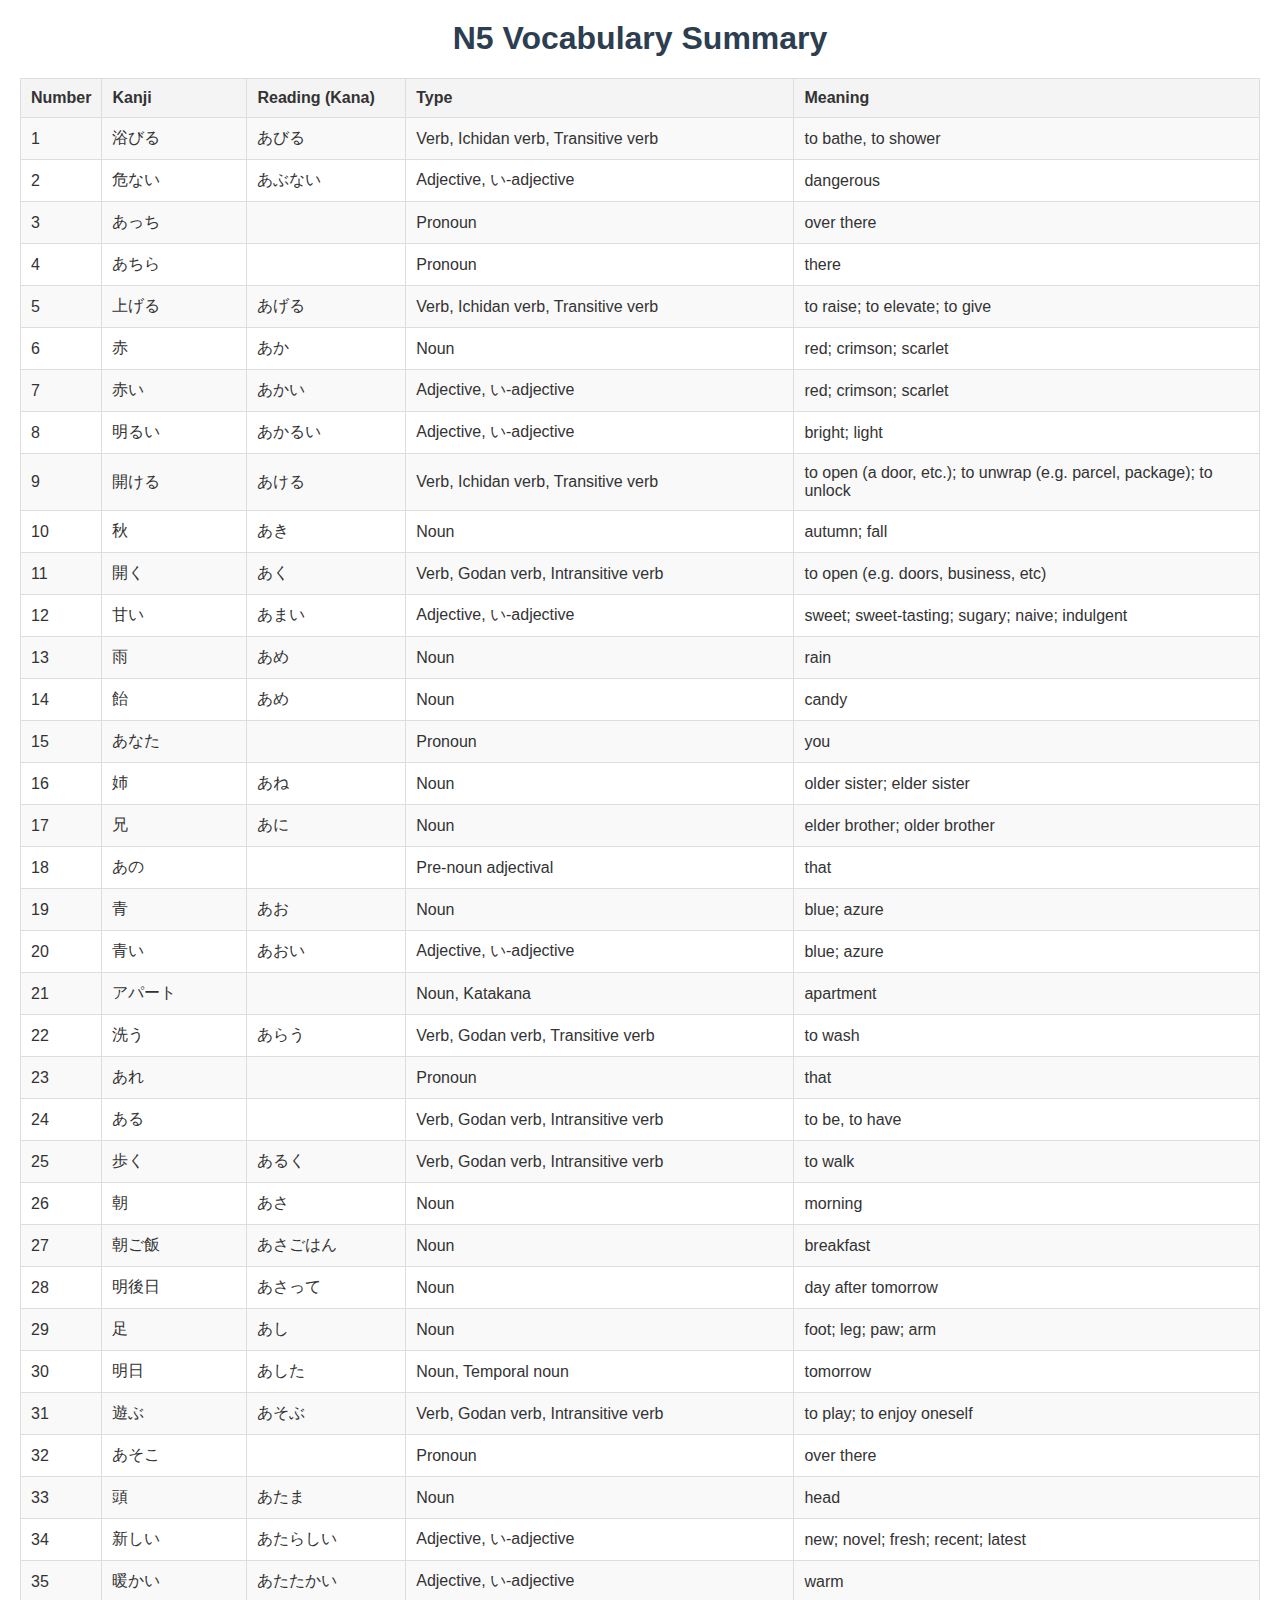
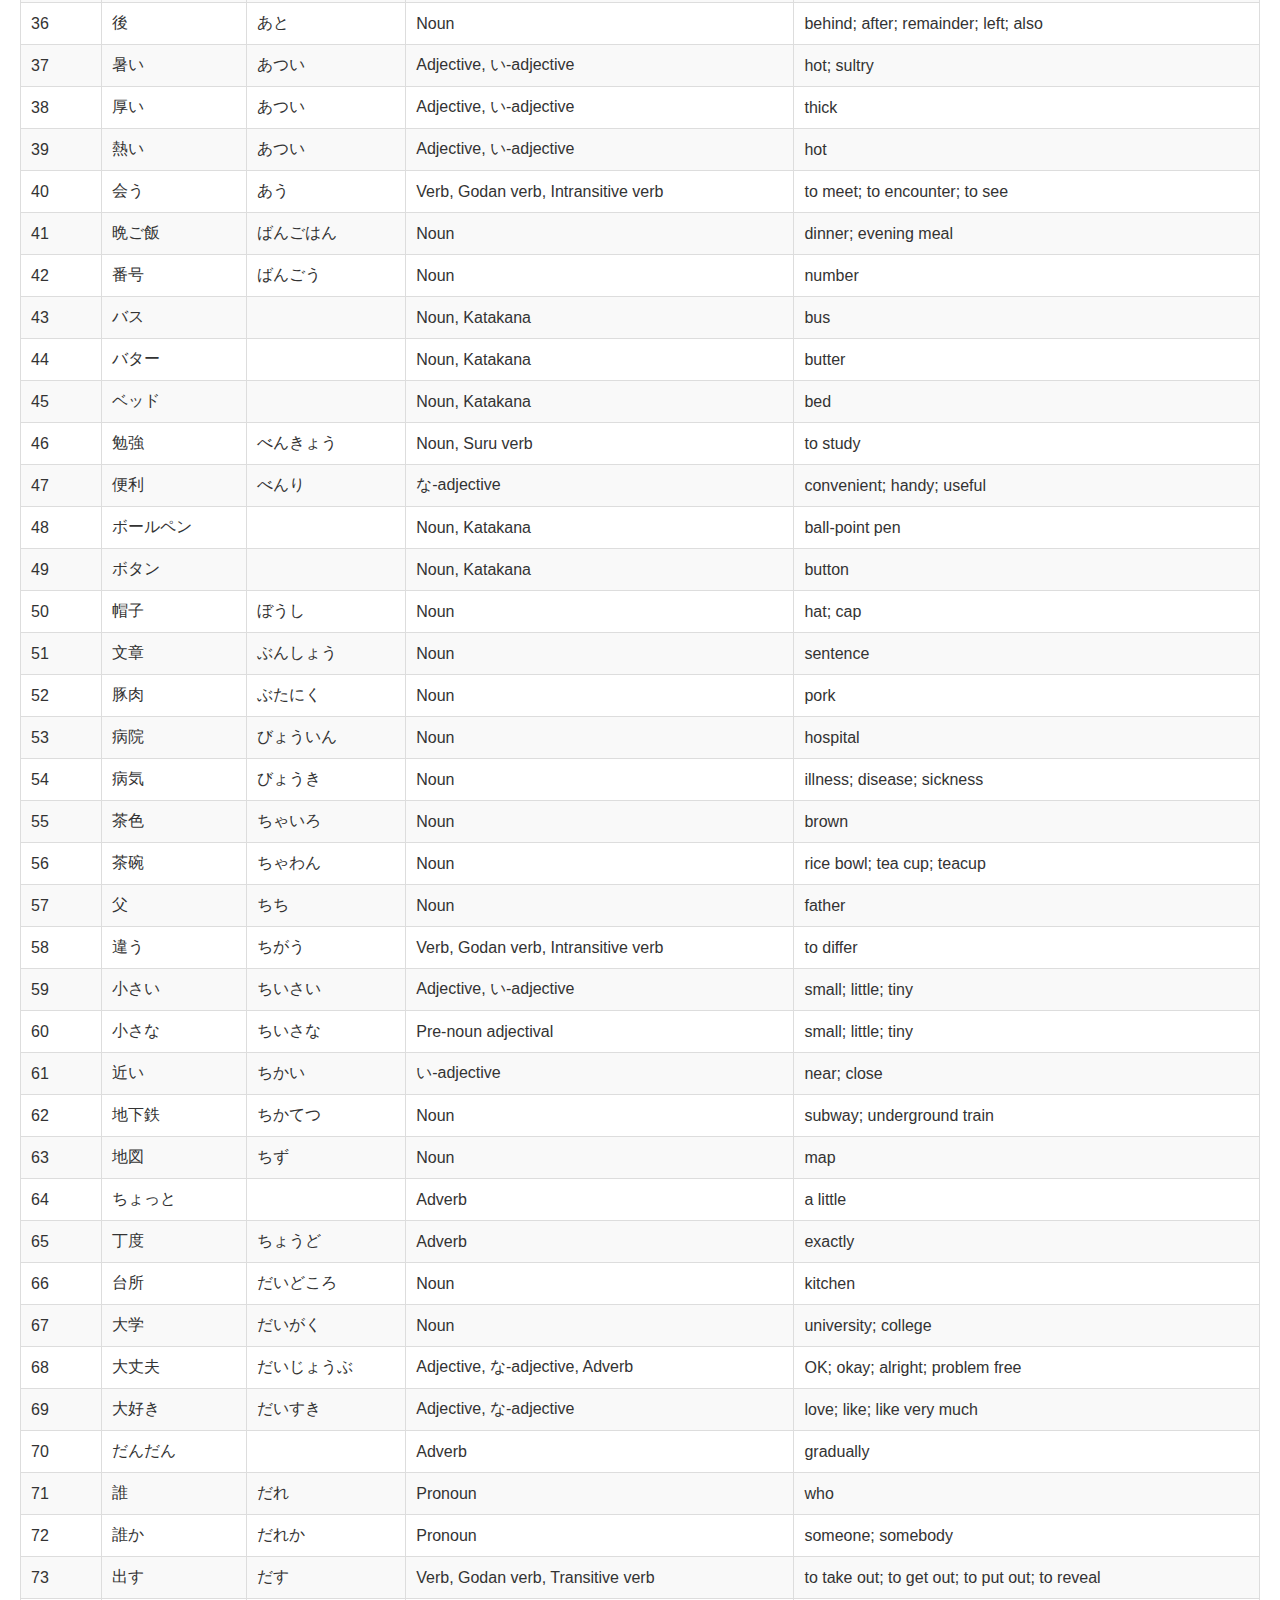
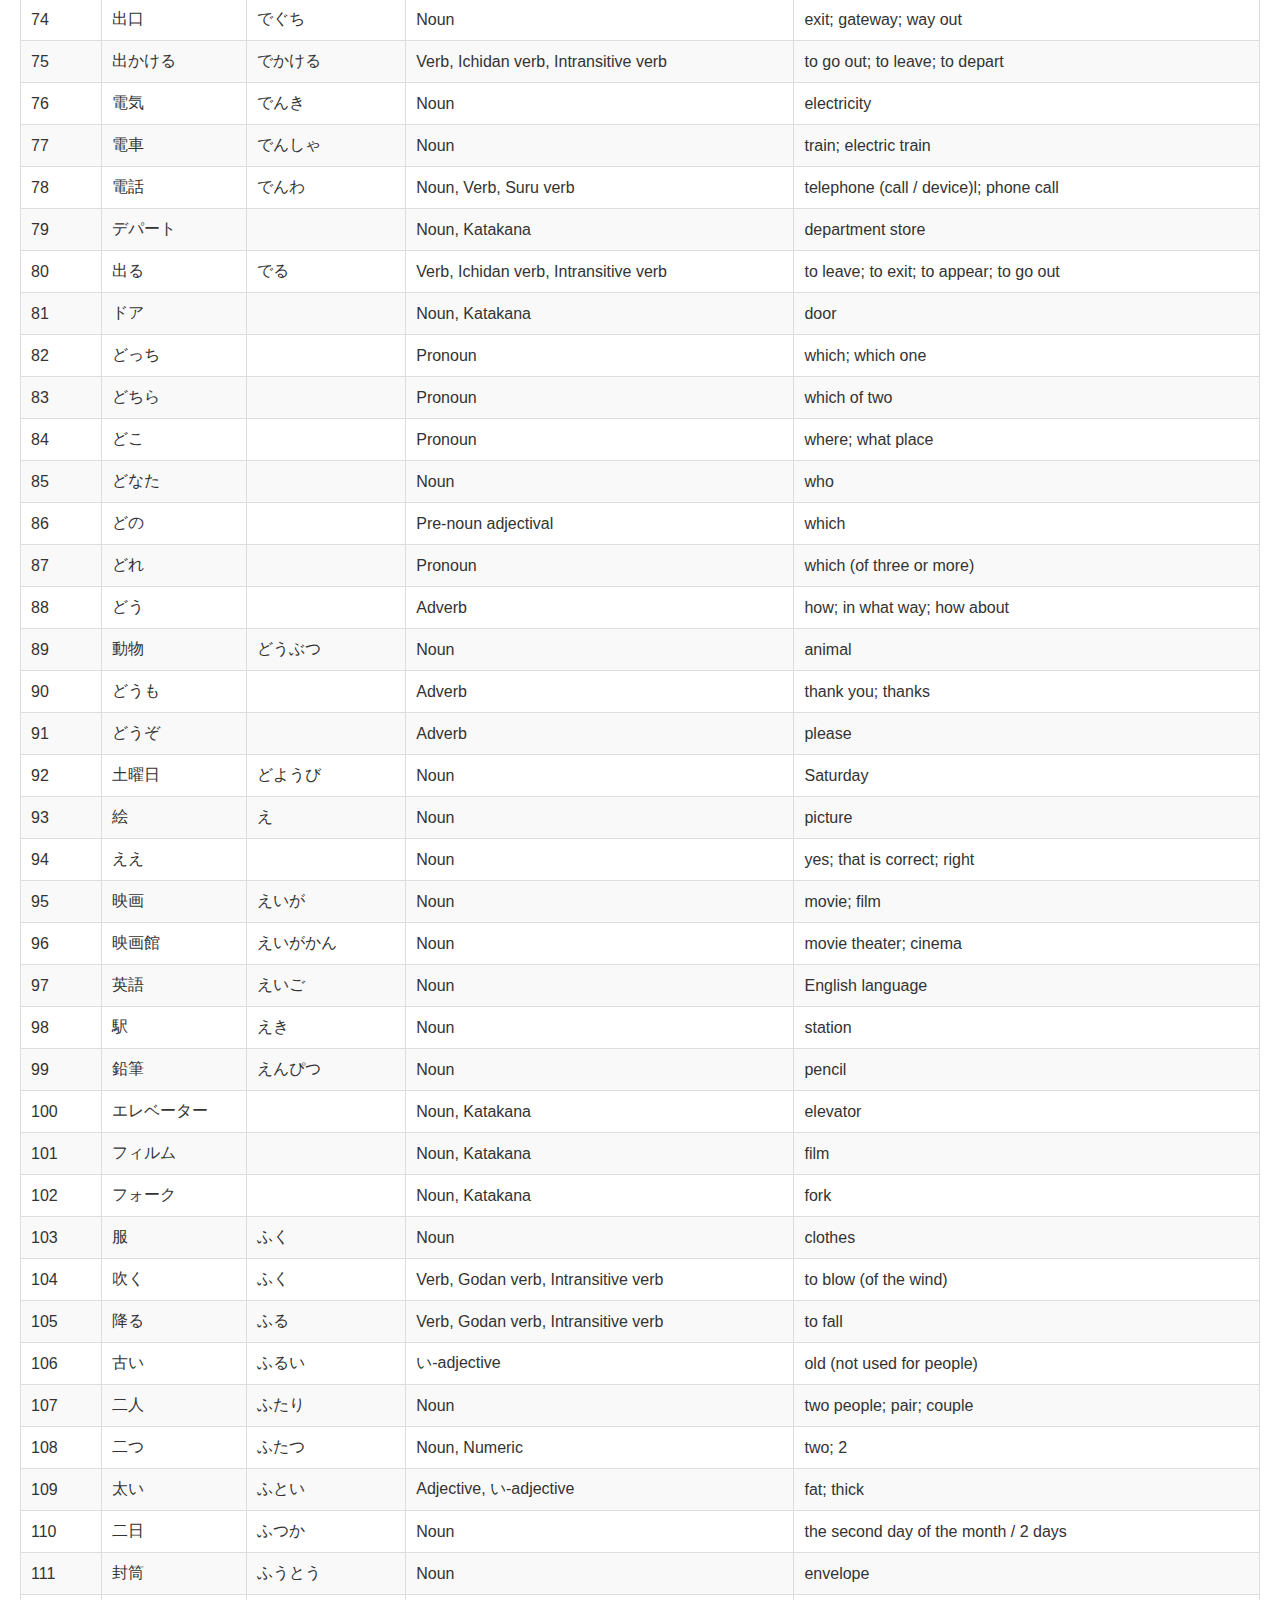
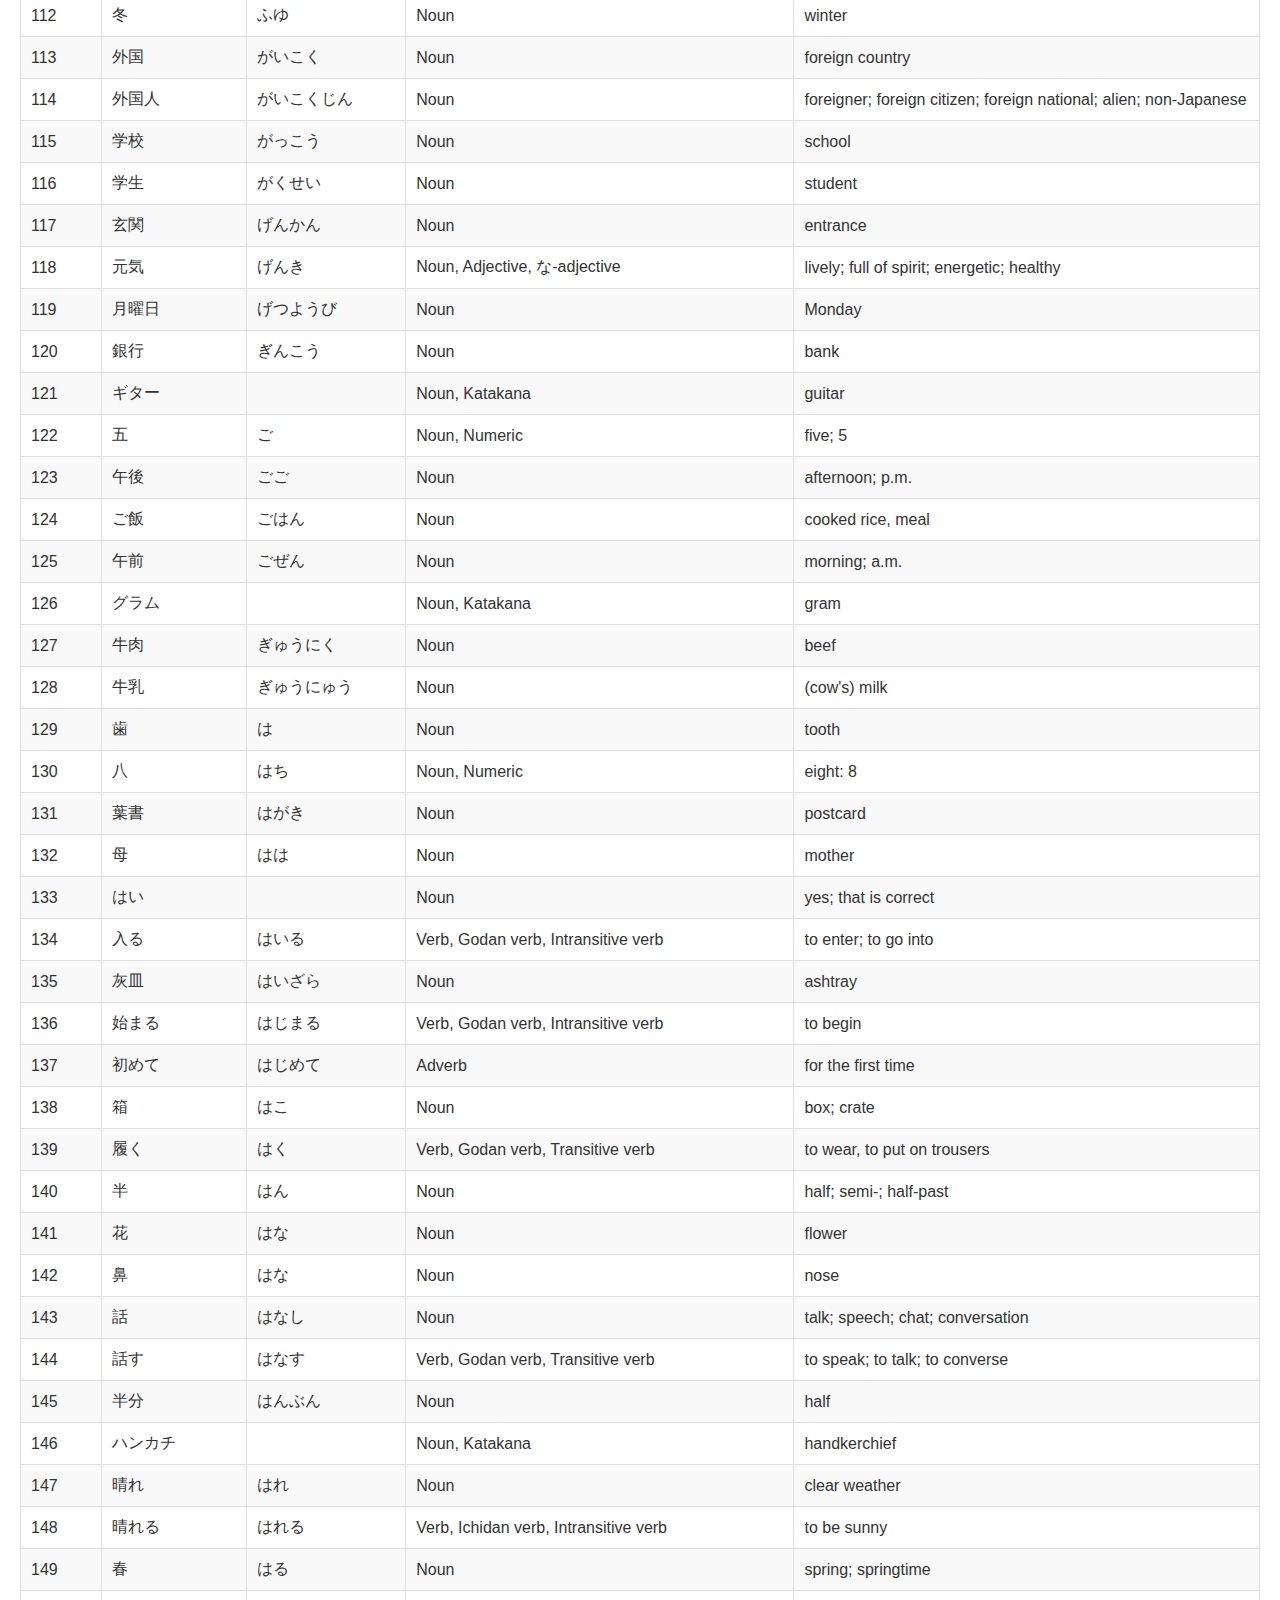
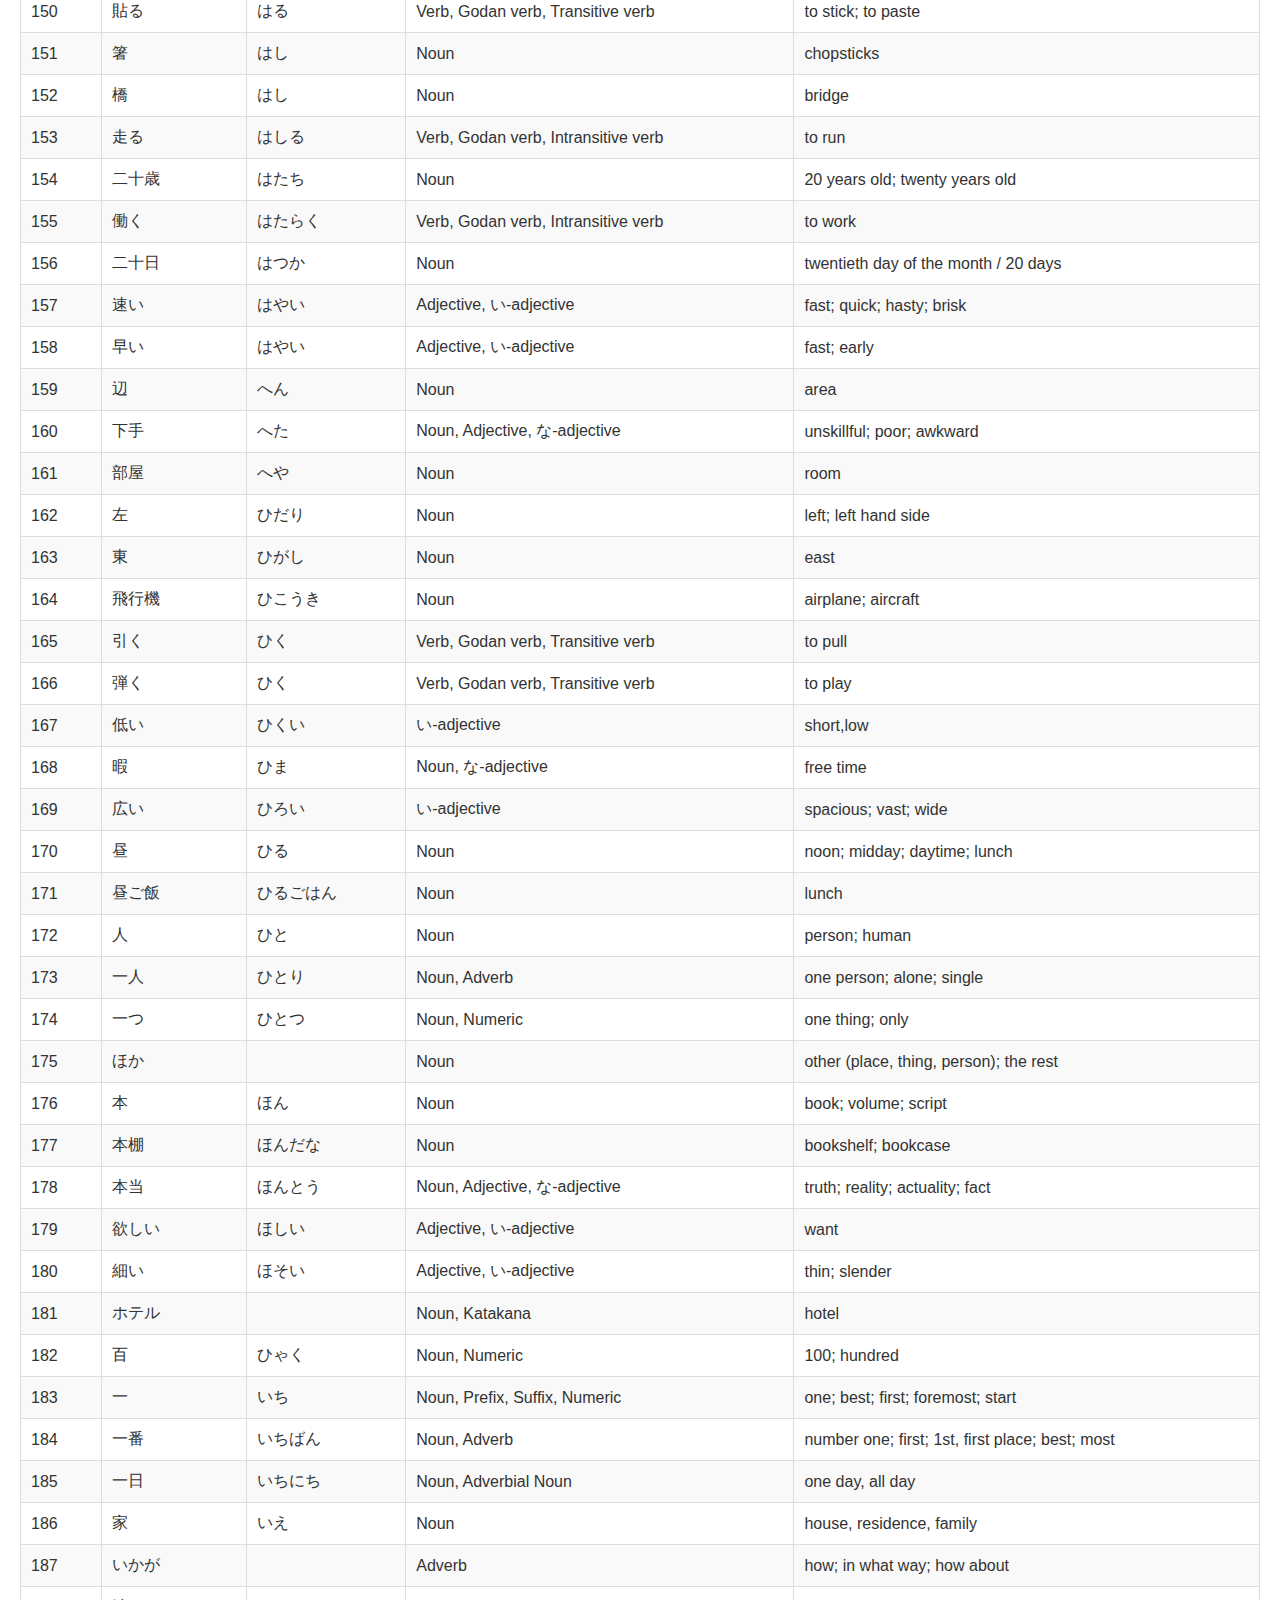
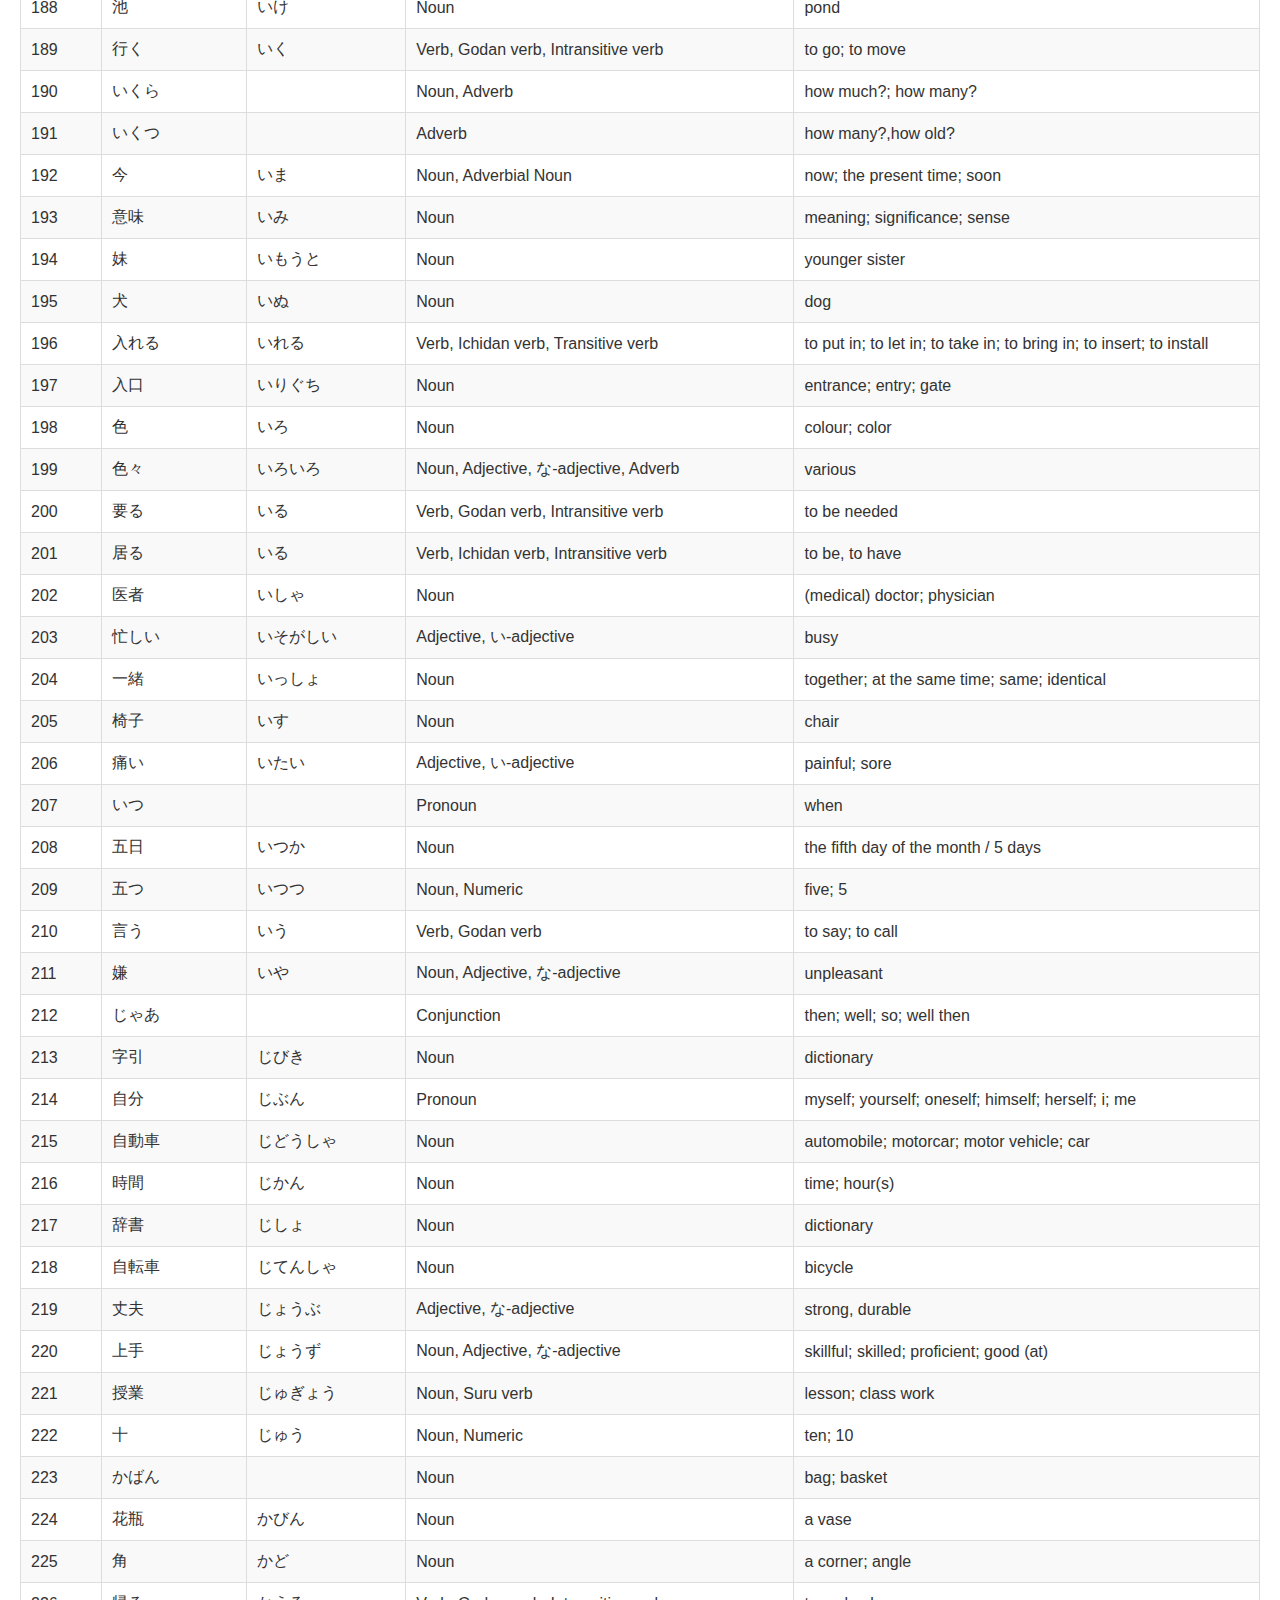
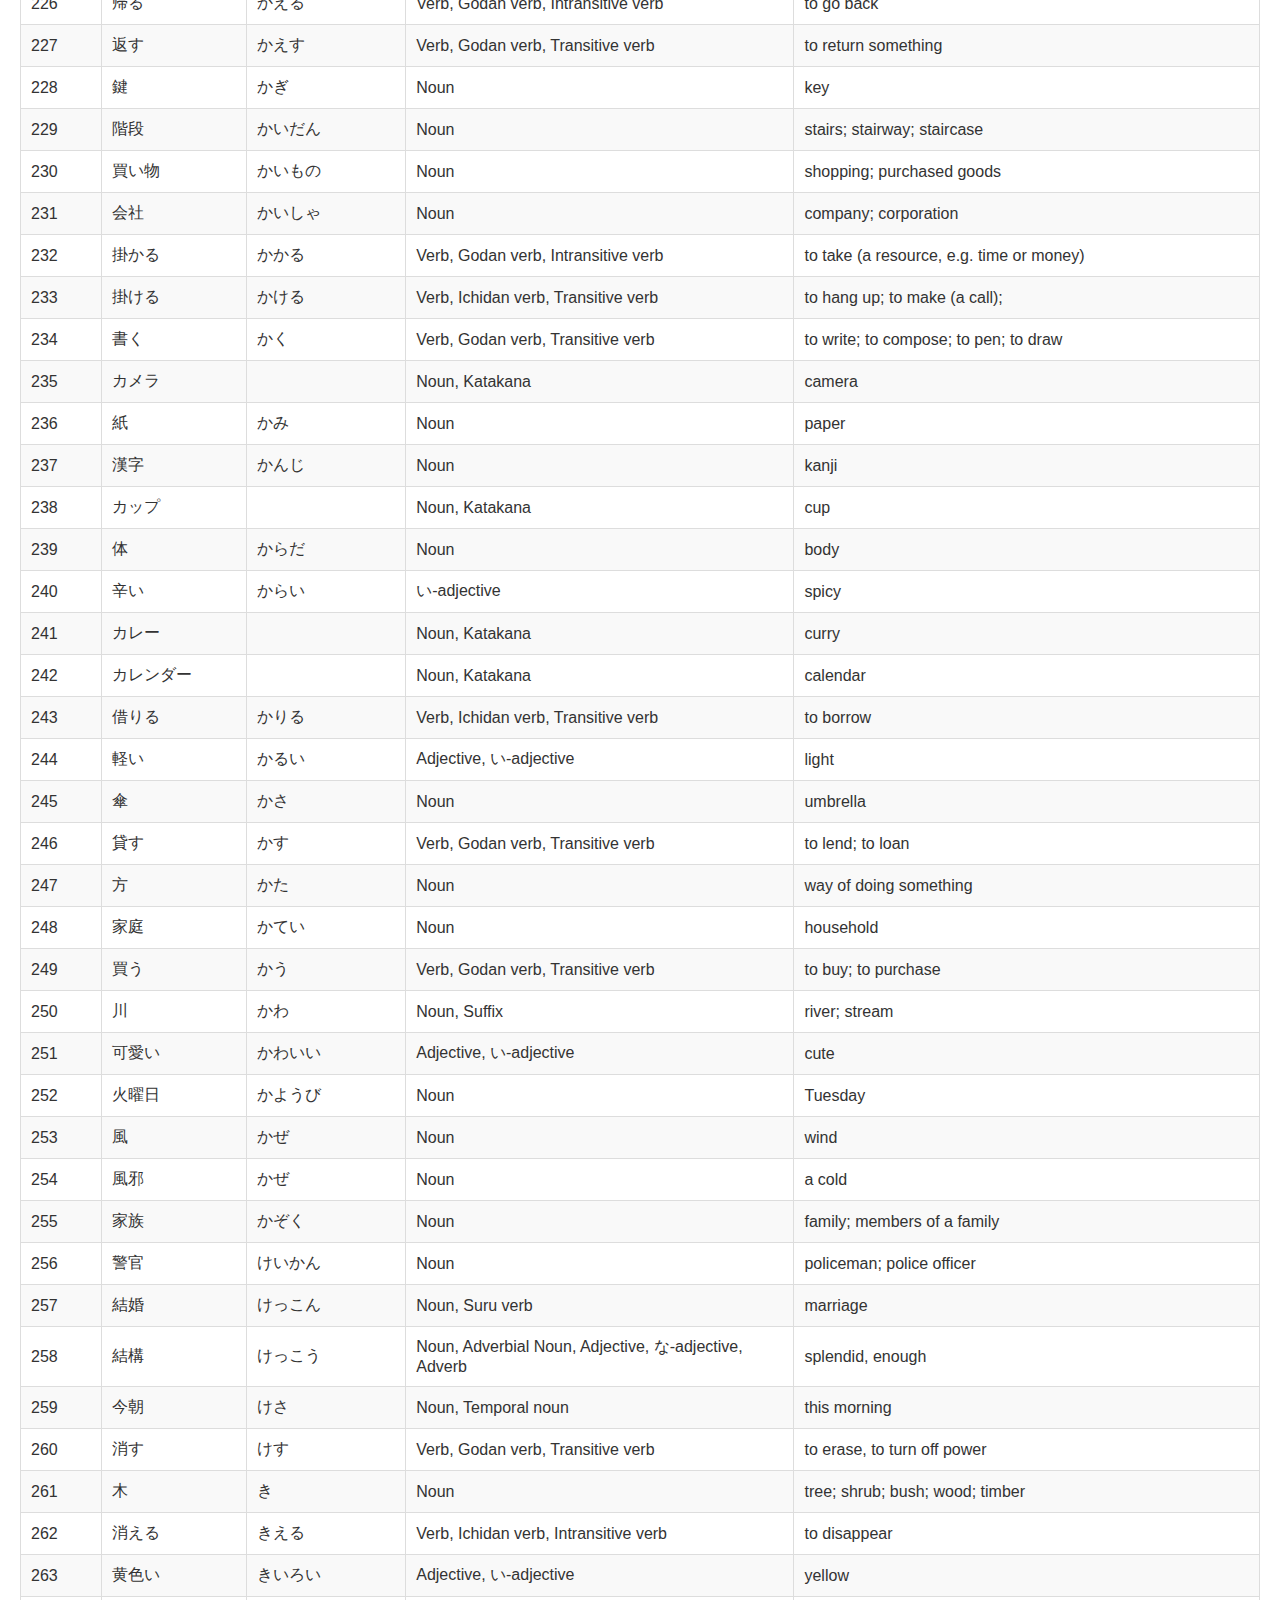
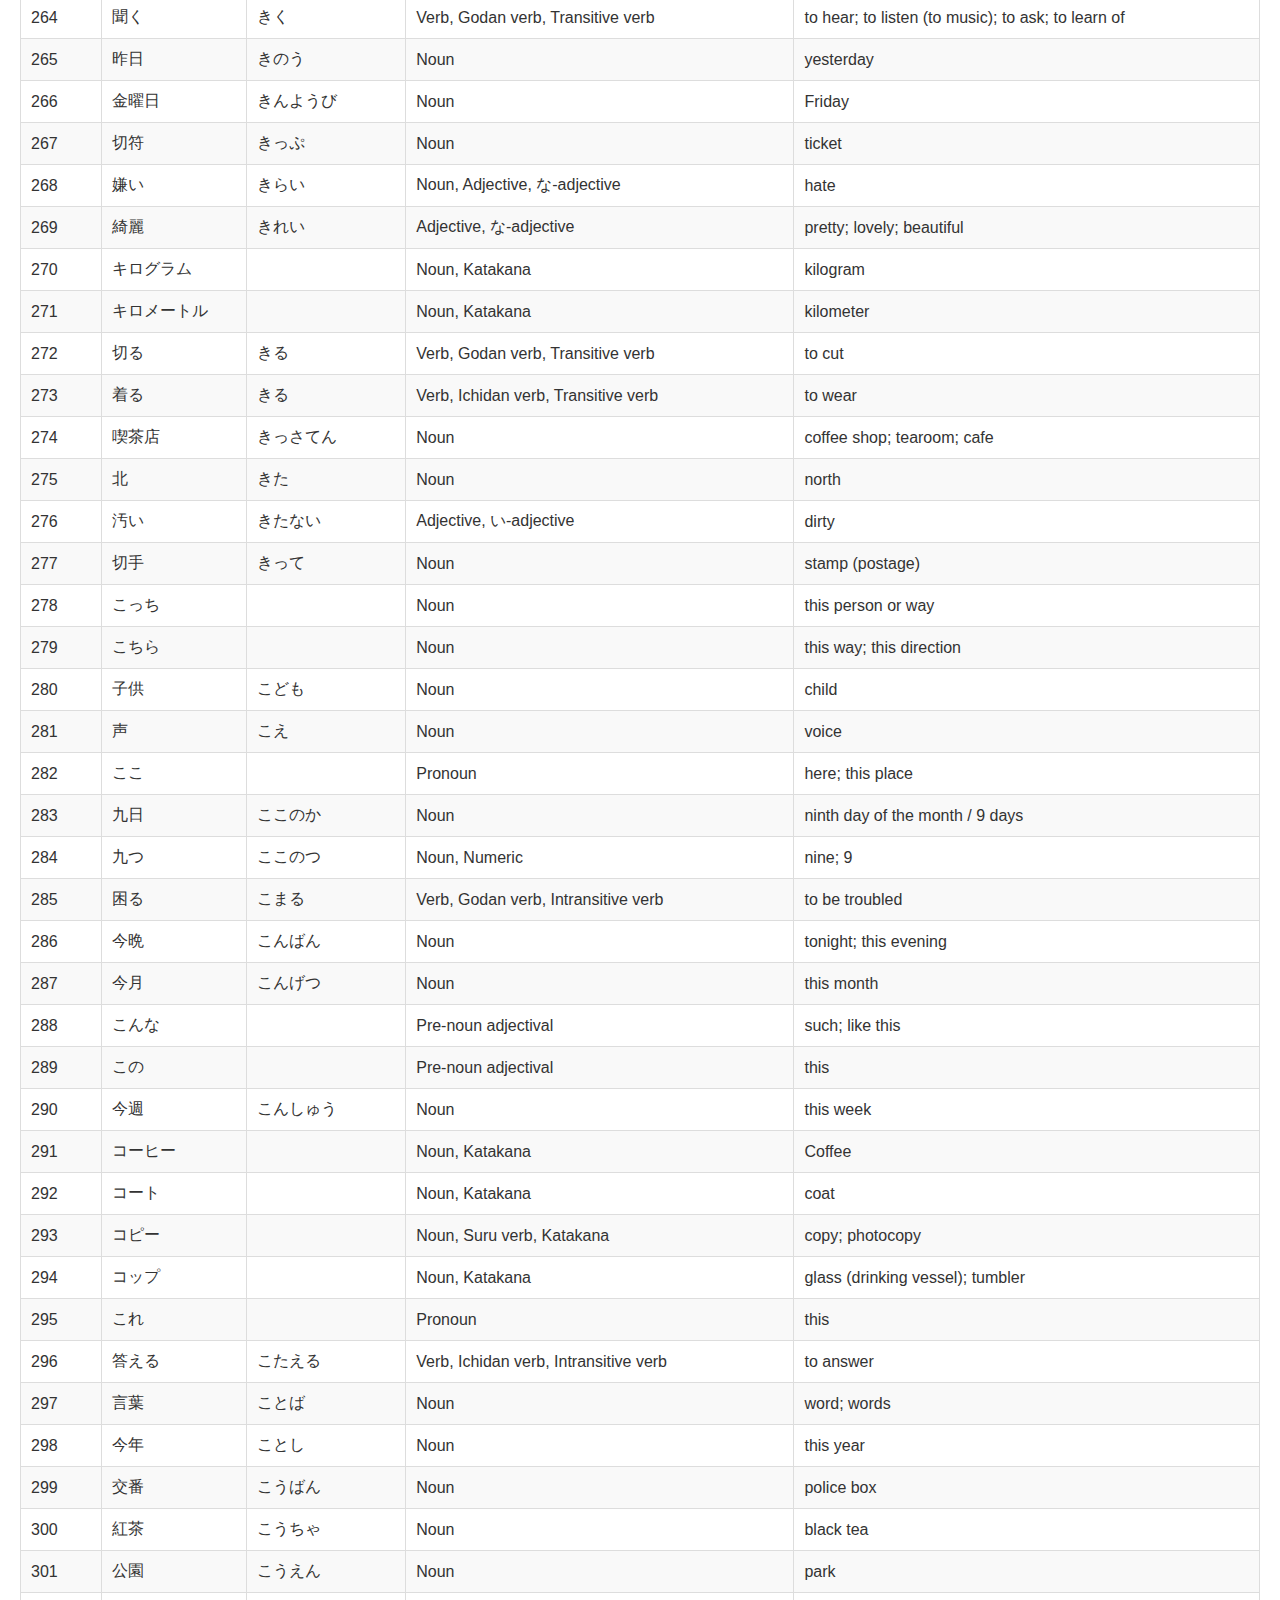
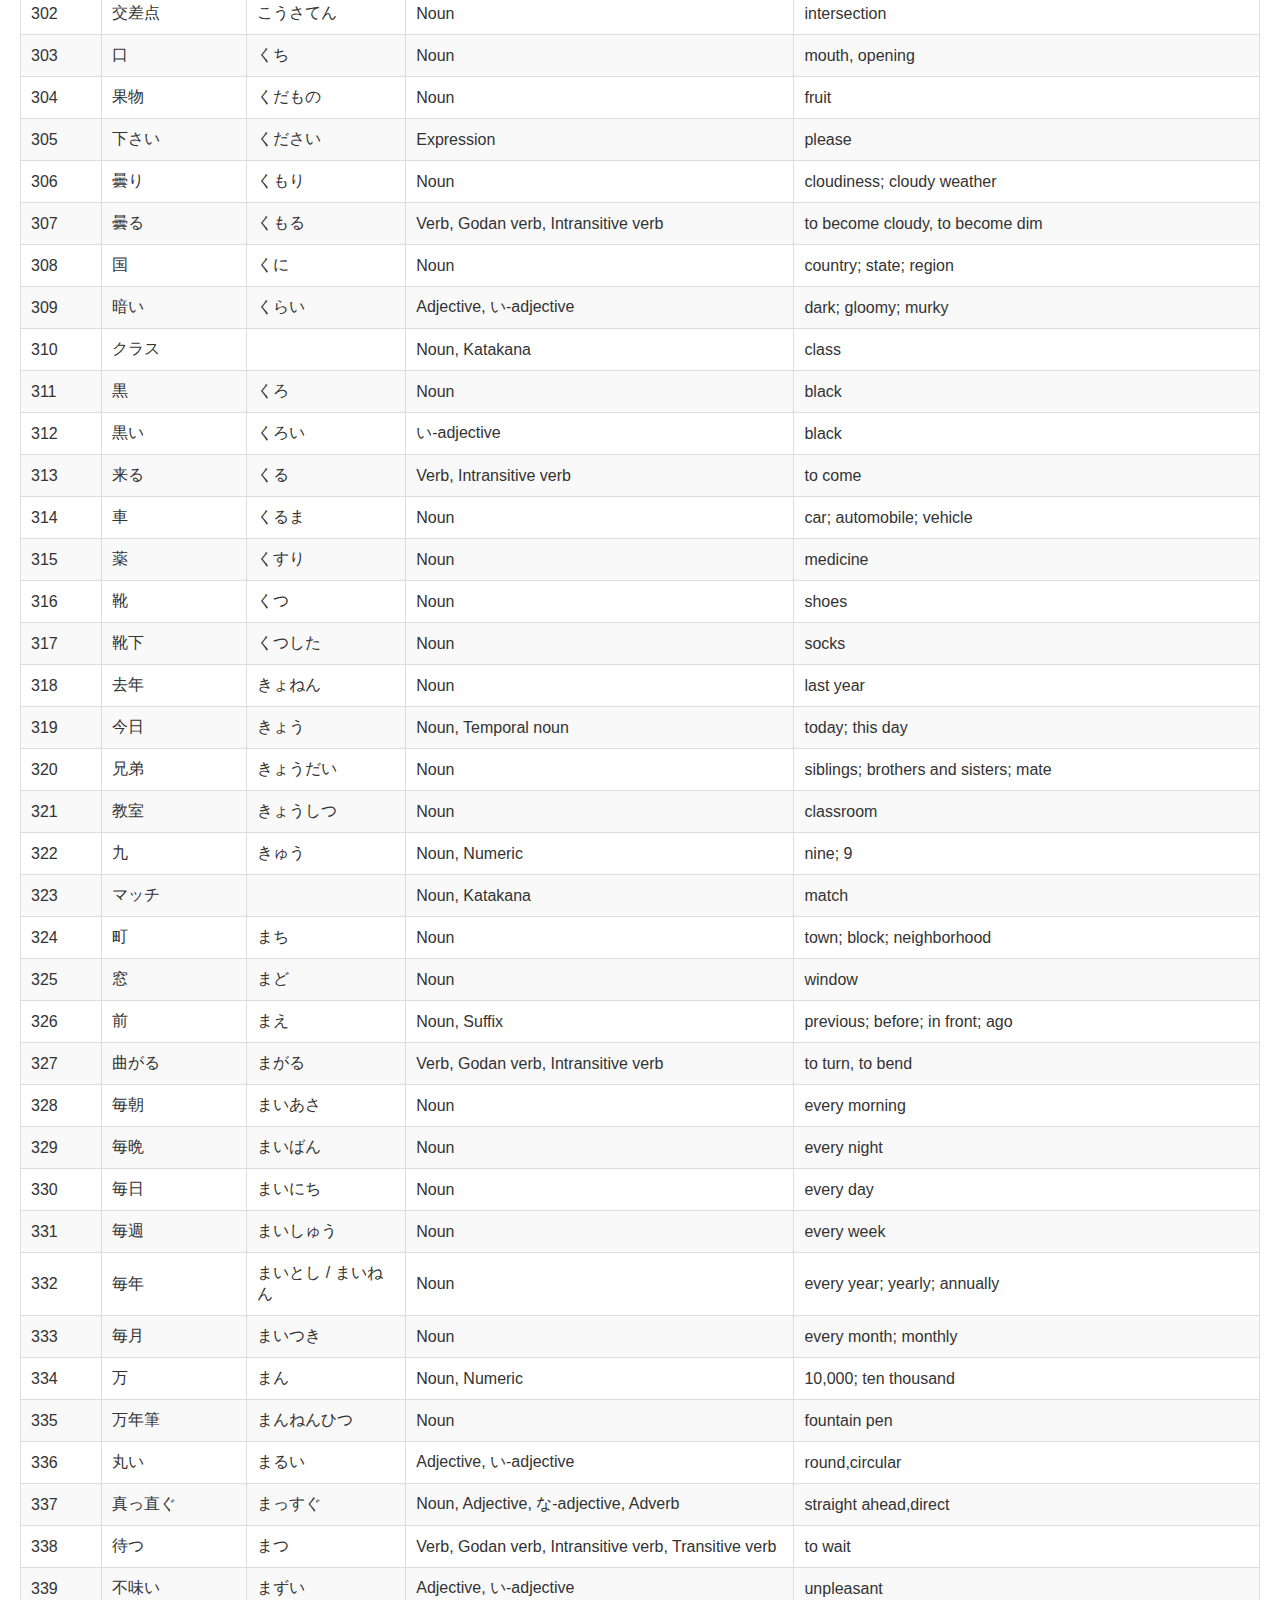
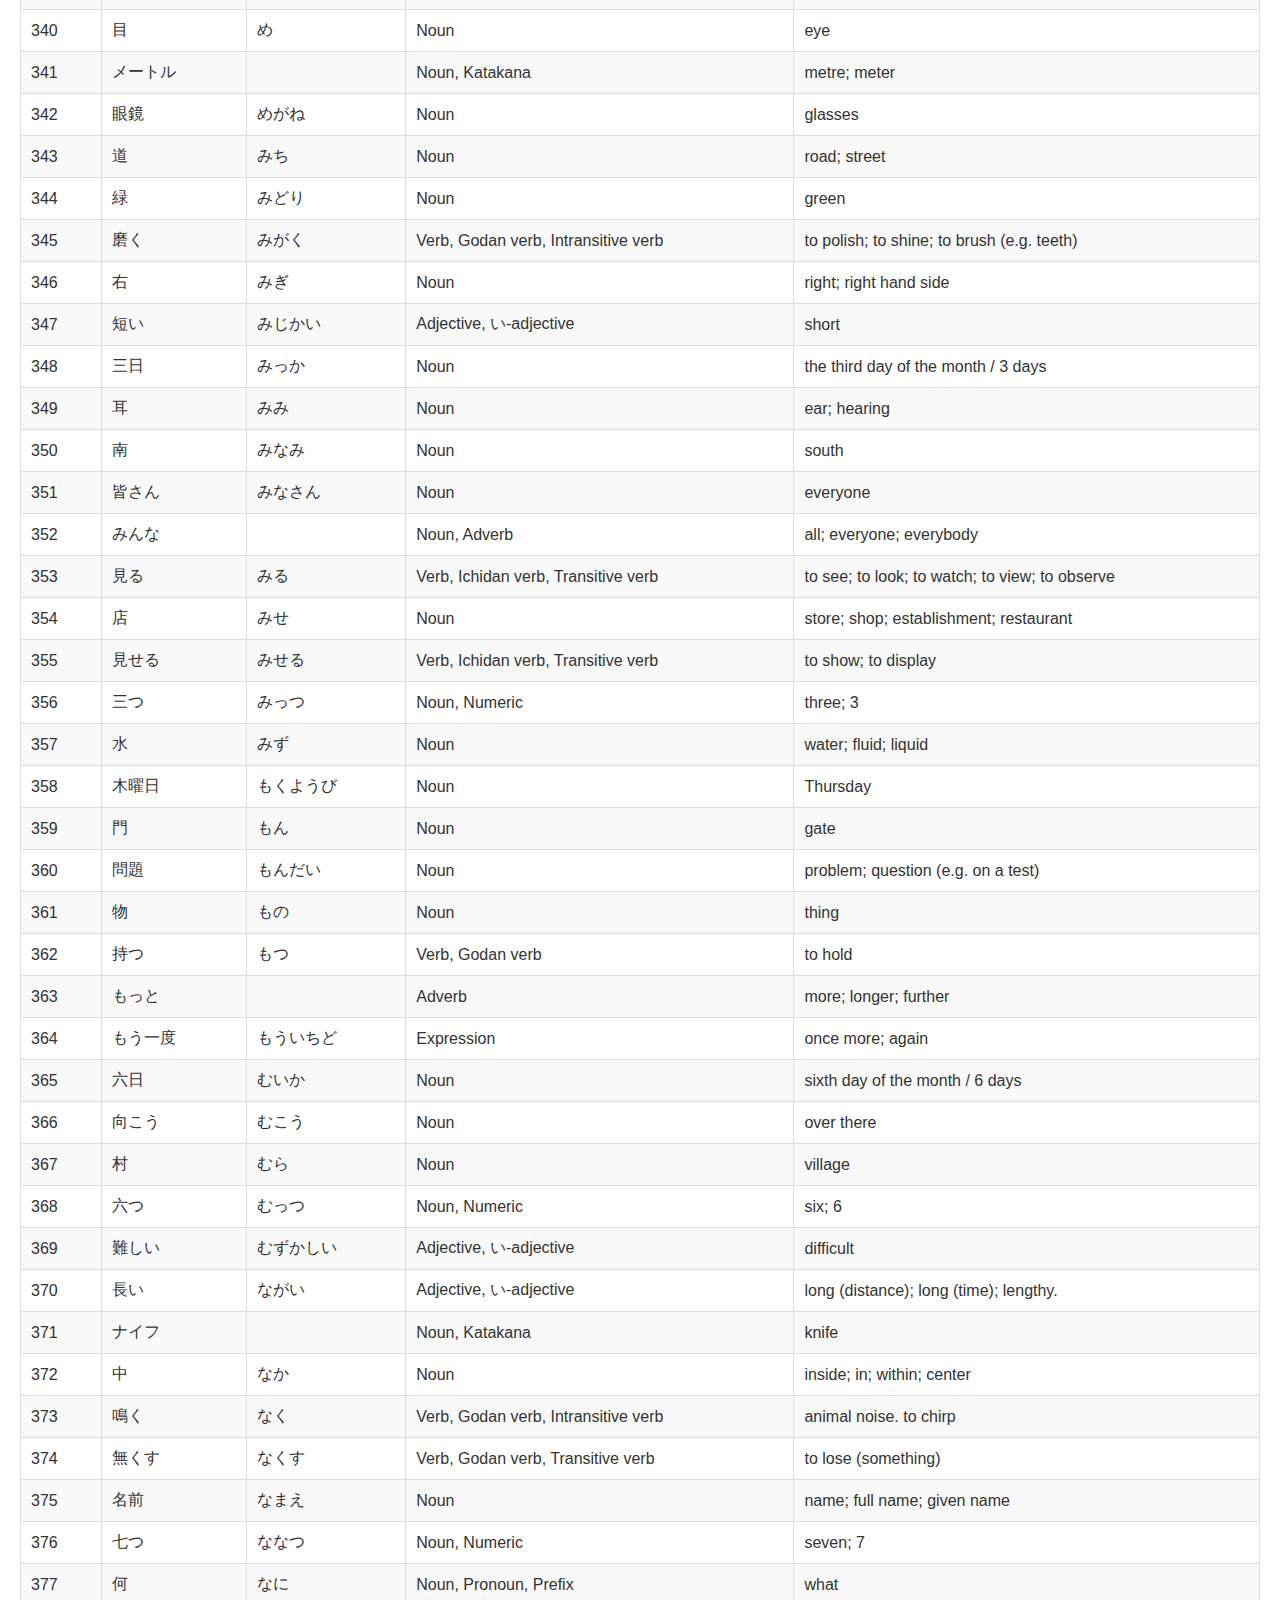
<file: vocabulary/N5.html>
<html>
    <head>
    <title>N5 Vocabulary </title>
    <link rel="stylesheet" href="styles.css">
    </head>
    <body>
    <h1>N5 Vocabulary Summary</h1>
    <table border='1'><tr><th>Number</th><th>Kanji</th><th>Reading (Kana)</th><th>Type</th><th>Meaning</th></tr><tr><td>1</td><td>浴びる</td><td>あびる</td><td>Verb, Ichidan verb, Transitive verb</td><td>to bathe, to shower</td></tr><tr><td>2</td><td>危ない</td><td>あぶない</td><td>Adjective, い-adjective</td><td>dangerous</td></tr><tr><td>3</td><td>あっち</td><td></td><td>Pronoun</td><td>over there</td></tr><tr><td>4</td><td>あちら</td><td></td><td>Pronoun</td><td>there</td></tr><tr><td>5</td><td>上げる</td><td>あげる</td><td>Verb, Ichidan verb, Transitive verb</td><td>to raise; to elevate; to give</td></tr><tr><td>6</td><td>赤</td><td>あか</td><td>Noun</td><td>red; crimson; scarlet​</td></tr><tr><td>7</td><td>赤い</td><td>あかい</td><td>Adjective, い-adjective</td><td>red; crimson; scarlet​</td></tr><tr><td>8</td><td>明るい</td><td>あかるい</td><td>Adjective, い-adjective</td><td>bright; light</td></tr><tr><td>9</td><td>開ける</td><td>あける</td><td>Verb, Ichidan verb, Transitive verb</td><td>to open (a door, etc.); to unwrap (e.g. parcel, package); to unlock</td></tr><tr><td>10</td><td>秋</td><td>あき</td><td>Noun</td><td>autumn; fall</td></tr><tr><td>11</td><td>開く</td><td>あく</td><td>Verb, Godan verb, Intransitive verb</td><td>to open (e.g. doors, business, etc)</td></tr><tr><td>12</td><td>甘い</td><td>あまい</td><td>Adjective, い-adjective</td><td>sweet; sweet-tasting; sugary; naive; indulgent</td></tr><tr><td>13</td><td>雨</td><td>あめ</td><td>Noun</td><td>rain</td></tr><tr><td>14</td><td>飴</td><td>あめ</td><td>Noun</td><td>candy</td></tr><tr><td>15</td><td>あなた</td><td></td><td>Pronoun</td><td>you</td></tr><tr><td>16</td><td>姉</td><td>あね</td><td>Noun</td><td>older sister; elder sister​</td></tr><tr><td>17</td><td>兄</td><td>あに</td><td>Noun</td><td>elder brother; older brother​</td></tr><tr><td>18</td><td>あの</td><td></td><td>Pre-noun adjectival</td><td>that</td></tr><tr><td>19</td><td>青</td><td>あお</td><td>Noun</td><td>blue; azure</td></tr><tr><td>20</td><td>青い</td><td>あおい</td><td>Adjective, い-adjective</td><td>blue; azure</td></tr><tr><td>21</td><td>アパート</td><td></td><td>Noun, Katakana</td><td>apartment</td></tr><tr><td>22</td><td>洗う</td><td>あらう</td><td>Verb, Godan verb, Transitive verb</td><td>to wash</td></tr><tr><td>23</td><td>あれ</td><td></td><td>Pronoun</td><td>that</td></tr><tr><td>24</td><td>ある</td><td></td><td>Verb, Godan verb, Intransitive verb</td><td>to be, to have</td></tr><tr><td>25</td><td>歩く</td><td>あるく</td><td>Verb, Godan verb, Intransitive verb</td><td>to walk</td></tr><tr><td>26</td><td>朝</td><td>あさ</td><td>Noun</td><td>morning</td></tr><tr><td>27</td><td>朝ご飯</td><td>あさごはん</td><td>Noun</td><td>breakfast</td></tr><tr><td>28</td><td>明後日</td><td>あさって</td><td>Noun</td><td>day after tomorrow</td></tr><tr><td>29</td><td>足</td><td>あし</td><td>Noun</td><td>foot; leg; paw; arm</td></tr><tr><td>30</td><td>明日</td><td>あした</td><td>Noun, Temporal noun</td><td>tomorrow</td></tr><tr><td>31</td><td>遊ぶ</td><td>あそぶ</td><td>Verb, Godan verb, Intransitive verb</td><td>to play; to enjoy oneself</td></tr><tr><td>32</td><td>あそこ</td><td></td><td>Pronoun</td><td>over there</td></tr><tr><td>33</td><td>頭</td><td>あたま</td><td>Noun</td><td>head</td></tr><tr><td>34</td><td>新しい</td><td>あたらしい</td><td>Adjective, い-adjective</td><td>new; novel; fresh; recent; latest</td></tr><tr><td>35</td><td>暖かい</td><td>あたたかい</td><td>Adjective, い-adjective</td><td>warm</td></tr><tr><td>36</td><td>後</td><td>あと</td><td>Noun</td><td>behind; after; remainder; left; also</td></tr><tr><td>37</td><td>暑い</td><td>あつい</td><td>Adjective, い-adjective</td><td>hot; sultry</td></tr><tr><td>38</td><td>厚い</td><td>あつい</td><td>Adjective, い-adjective</td><td>thick</td></tr><tr><td>39</td><td>熱い</td><td>あつい</td><td>Adjective, い-adjective</td><td>hot</td></tr><tr><td>40</td><td>会う</td><td>あう</td><td>Verb, Godan verb, Intransitive verb</td><td>to meet; to encounter; to see</td></tr><tr><td>41</td><td>晩ご飯</td><td>ばんごはん</td><td>Noun</td><td>dinner; evening meal</td></tr><tr><td>42</td><td>番号</td><td>ばんごう</td><td>Noun</td><td>number</td></tr><tr><td>43</td><td>バス</td><td></td><td>Noun, Katakana</td><td>bus</td></tr><tr><td>44</td><td>バター</td><td></td><td>Noun, Katakana</td><td>butter​</td></tr><tr><td>45</td><td>ベッド</td><td></td><td>Noun, Katakana</td><td>bed</td></tr><tr><td>46</td><td>勉強</td><td>べんきょう</td><td>Noun, Suru verb</td><td>to study</td></tr><tr><td>47</td><td>便利</td><td>べんり</td><td>な-adjective</td><td>convenient; handy; useful</td></tr><tr><td>48</td><td>ボールペン</td><td></td><td>Noun, Katakana</td><td>ball-point pen</td></tr><tr><td>49</td><td>ボタン</td><td></td><td>Noun, Katakana</td><td>button</td></tr><tr><td>50</td><td>帽子</td><td>ぼうし</td><td>Noun</td><td>hat; cap</td></tr><tr><td>51</td><td>文章</td><td>ぶんしょう</td><td>Noun</td><td>sentence</td></tr><tr><td>52</td><td>豚肉</td><td>ぶたにく</td><td>Noun</td><td>pork</td></tr><tr><td>53</td><td>病院</td><td>びょういん</td><td>Noun</td><td>hospital</td></tr><tr><td>54</td><td>病気</td><td>びょうき</td><td>Noun</td><td>illness; disease; sickness</td></tr><tr><td>55</td><td>茶色</td><td>ちゃいろ</td><td>Noun</td><td>brown</td></tr><tr><td>56</td><td>茶碗</td><td>ちゃわん</td><td>Noun</td><td>rice bowl; tea cup; teacup</td></tr><tr><td>57</td><td>父</td><td>ちち</td><td>Noun</td><td>father</td></tr><tr><td>58</td><td>違う</td><td>ちがう</td><td>Verb, Godan verb, Intransitive verb</td><td>to differ</td></tr><tr><td>59</td><td>小さい</td><td>ちいさい</td><td>Adjective, い-adjective</td><td>small; little; tiny</td></tr><tr><td>60</td><td>小さな</td><td>ちいさな</td><td>Pre-noun adjectival</td><td>small; little; tiny​</td></tr><tr><td>61</td><td>近い</td><td>ちかい</td><td>い-adjective</td><td>near; close</td></tr><tr><td>62</td><td>地下鉄</td><td>ちかてつ</td><td>Noun</td><td>subway; underground train</td></tr><tr><td>63</td><td>地図</td><td>ちず</td><td>Noun</td><td>map</td></tr><tr><td>64</td><td>ちょっと</td><td></td><td>Adverb</td><td>a little</td></tr><tr><td>65</td><td>丁度</td><td>ちょうど</td><td>Adverb</td><td>exactly</td></tr><tr><td>66</td><td>台所</td><td>だいどころ</td><td>Noun</td><td>kitchen</td></tr><tr><td>67</td><td>大学</td><td>だいがく</td><td>Noun</td><td>university; college</td></tr><tr><td>68</td><td>大丈夫</td><td>だいじょうぶ</td><td>Adjective, な-adjective, Adverb</td><td>OK; okay; alright; problem free</td></tr><tr><td>69</td><td>大好き</td><td>だいすき</td><td>Adjective, な-adjective</td><td>love; like; like very much</td></tr><tr><td>70</td><td>だんだん</td><td></td><td>Adverb</td><td>gradually</td></tr><tr><td>71</td><td>誰</td><td>だれ</td><td>Pronoun</td><td>who</td></tr><tr><td>72</td><td>誰か</td><td>だれか</td><td>Pronoun</td><td>someone; somebody</td></tr><tr><td>73</td><td>出す</td><td>だす</td><td>Verb, Godan verb, Transitive verb</td><td>to take out; to get out; to put out; to reveal</td></tr><tr><td>74</td><td>出口</td><td>でぐち</td><td>Noun</td><td>exit; gateway; way out</td></tr><tr><td>75</td><td>出かける</td><td>でかける</td><td>Verb, Ichidan verb, Intransitive verb</td><td>to go out; to leave; to depart</td></tr><tr><td>76</td><td>電気</td><td>でんき</td><td>Noun</td><td>electricity</td></tr><tr><td>77</td><td>電車</td><td>でんしゃ</td><td>Noun</td><td>train; electric train</td></tr><tr><td>78</td><td>電話</td><td>でんわ</td><td>Noun, Verb, Suru verb</td><td>telephone (call / device)l; phone call</td></tr><tr><td>79</td><td>デパート</td><td></td><td>Noun, Katakana</td><td>department store</td></tr><tr><td>80</td><td>出る</td><td>でる</td><td>Verb, Ichidan verb, Intransitive verb</td><td>to leave; to exit; to appear; to go out</td></tr><tr><td>81</td><td>ドア</td><td></td><td>Noun, Katakana</td><td>door</td></tr><tr><td>82</td><td>どっち</td><td></td><td>Pronoun</td><td>which; which one</td></tr><tr><td>83</td><td>どちら</td><td></td><td>Pronoun</td><td>which of two</td></tr><tr><td>84</td><td>どこ</td><td></td><td>Pronoun</td><td>where; what place​</td></tr><tr><td>85</td><td>どなた</td><td></td><td>Noun</td><td>who</td></tr><tr><td>86</td><td>どの</td><td></td><td>Pre-noun adjectival</td><td>which</td></tr><tr><td>87</td><td>どれ</td><td></td><td>Pronoun</td><td>which (of three or more)​</td></tr><tr><td>88</td><td>どう</td><td></td><td>Adverb</td><td>how; in what way; how about​</td></tr><tr><td>89</td><td>動物</td><td>どうぶつ</td><td>Noun</td><td>animal</td></tr><tr><td>90</td><td>どうも</td><td></td><td>Adverb</td><td>thank you; thanks</td></tr><tr><td>91</td><td>どうぞ</td><td></td><td>Adverb</td><td>please</td></tr><tr><td>92</td><td>土曜日</td><td>どようび</td><td>Noun</td><td>Saturday</td></tr><tr><td>93</td><td>絵</td><td>え</td><td>Noun</td><td>picture</td></tr><tr><td>94</td><td>ええ</td><td></td><td>Noun</td><td>yes; that is correct; right</td></tr><tr><td>95</td><td>映画</td><td>えいが</td><td>Noun</td><td>movie; film</td></tr><tr><td>96</td><td>映画館</td><td>えいがかん</td><td>Noun</td><td>movie theater; cinema</td></tr><tr><td>97</td><td>英語</td><td>えいご</td><td>Noun</td><td>English language</td></tr><tr><td>98</td><td>駅</td><td>えき</td><td>Noun</td><td>station</td></tr><tr><td>99</td><td>鉛筆</td><td>えんぴつ</td><td>Noun</td><td>pencil</td></tr><tr><td>100</td><td>エレベーター</td><td></td><td>Noun, Katakana</td><td>elevator</td></tr><tr><td>101</td><td>フィルム</td><td></td><td>Noun, Katakana</td><td>film</td></tr><tr><td>102</td><td>フォーク</td><td></td><td>Noun, Katakana</td><td>fork</td></tr><tr><td>103</td><td>服</td><td>ふく</td><td>Noun</td><td>clothes</td></tr><tr><td>104</td><td>吹く</td><td>ふく</td><td>Verb, Godan verb, Intransitive verb</td><td>to blow (of the wind)</td></tr><tr><td>105</td><td>降る</td><td>ふる</td><td>Verb, Godan verb, Intransitive verb</td><td>to fall</td></tr><tr><td>106</td><td>古い</td><td>ふるい</td><td>い-adjective</td><td>old (not used for people)</td></tr><tr><td>107</td><td>二人</td><td>ふたり</td><td>Noun</td><td>two people; pair; couple</td></tr><tr><td>108</td><td>二つ</td><td>ふたつ</td><td>Noun, Numeric</td><td>two; 2</td></tr><tr><td>109</td><td>太い</td><td>ふとい</td><td>Adjective, い-adjective</td><td>fat; thick</td></tr><tr><td>110</td><td>二日</td><td>ふつか</td><td>Noun</td><td>the second day of the month / 2 days</td></tr><tr><td>111</td><td>封筒</td><td>ふうとう</td><td>Noun</td><td>envelope</td></tr><tr><td>112</td><td>冬</td><td>ふゆ</td><td>Noun</td><td>winter</td></tr><tr><td>113</td><td>外国</td><td>がいこく</td><td>Noun</td><td>foreign country</td></tr><tr><td>114</td><td>外国人</td><td>がいこくじん</td><td>Noun</td><td>foreigner; foreign citizen; foreign national; alien; non-Japanese</td></tr><tr><td>115</td><td>学校</td><td>がっこう</td><td>Noun</td><td>school</td></tr><tr><td>116</td><td>学生</td><td>がくせい</td><td>Noun</td><td>student</td></tr><tr><td>117</td><td>玄関</td><td>げんかん</td><td>Noun</td><td>entrance</td></tr><tr><td>118</td><td>元気</td><td>げんき</td><td>Noun, Adjective, な-adjective</td><td>lively; full of spirit; energetic; healthy</td></tr><tr><td>119</td><td>月曜日</td><td>げつようび</td><td>Noun</td><td>Monday</td></tr><tr><td>120</td><td>銀行</td><td>ぎんこう</td><td>Noun</td><td>bank</td></tr><tr><td>121</td><td>ギター</td><td></td><td>Noun, Katakana</td><td>guitar</td></tr><tr><td>122</td><td>五</td><td>ご</td><td>Noun, Numeric</td><td>five; 5</td></tr><tr><td>123</td><td>午後</td><td>ごご</td><td>Noun</td><td>afternoon; p.m.</td></tr><tr><td>124</td><td>ご飯</td><td>ごはん</td><td>Noun</td><td>cooked rice, meal</td></tr><tr><td>125</td><td>午前</td><td>ごぜん</td><td>Noun</td><td>morning; a.m.</td></tr><tr><td>126</td><td>グラム</td><td></td><td>Noun, Katakana</td><td>gram</td></tr><tr><td>127</td><td>牛肉</td><td>ぎゅうにく</td><td>Noun</td><td>beef</td></tr><tr><td>128</td><td>牛乳</td><td>ぎゅうにゅう</td><td>Noun</td><td>(cow's) milk</td></tr><tr><td>129</td><td>歯</td><td>は</td><td>Noun</td><td>tooth</td></tr><tr><td>130</td><td>八</td><td>はち</td><td>Noun, Numeric</td><td>eight: 8</td></tr><tr><td>131</td><td>葉書</td><td>はがき</td><td>Noun</td><td>postcard</td></tr><tr><td>132</td><td>母</td><td>はは</td><td>Noun</td><td>mother</td></tr><tr><td>133</td><td>はい</td><td></td><td>Noun</td><td>yes; that is correct​</td></tr><tr><td>134</td><td>入る</td><td>はいる</td><td>Verb, Godan verb, Intransitive verb</td><td>to enter; to go into</td></tr><tr><td>135</td><td>灰皿</td><td>はいざら</td><td>Noun</td><td>ashtray</td></tr><tr><td>136</td><td>始まる</td><td>はじまる</td><td>Verb, Godan verb, Intransitive verb</td><td>to begin</td></tr><tr><td>137</td><td>初めて</td><td>はじめて</td><td>Adverb</td><td>for the first time</td></tr><tr><td>138</td><td>箱</td><td>はこ</td><td>Noun</td><td>box; crate</td></tr><tr><td>139</td><td>履く</td><td>はく</td><td>Verb, Godan verb, Transitive verb</td><td>to wear, to put on trousers</td></tr><tr><td>140</td><td>半</td><td>はん</td><td>Noun</td><td>half; semi-; half-past</td></tr><tr><td>141</td><td>花</td><td>はな</td><td>Noun</td><td>flower</td></tr><tr><td>142</td><td>鼻</td><td>はな</td><td>Noun</td><td>nose</td></tr><tr><td>143</td><td>話</td><td>はなし</td><td>Noun</td><td>talk; speech; chat; conversation​</td></tr><tr><td>144</td><td>話す</td><td>はなす</td><td>Verb, Godan verb, Transitive verb</td><td>to speak; to talk; to converse</td></tr><tr><td>145</td><td>半分</td><td>はんぶん</td><td>Noun</td><td>half</td></tr><tr><td>146</td><td>ハンカチ</td><td></td><td>Noun, Katakana</td><td>handkerchief​</td></tr><tr><td>147</td><td>晴れ</td><td>はれ</td><td>Noun</td><td>clear weather</td></tr><tr><td>148</td><td>晴れる</td><td>はれる</td><td>Verb, Ichidan verb, Intransitive verb</td><td>to be sunny</td></tr><tr><td>149</td><td>春</td><td>はる</td><td>Noun</td><td>spring; springtime</td></tr><tr><td>150</td><td>貼る</td><td>はる</td><td>Verb, Godan verb, Transitive verb</td><td>to stick; to paste</td></tr><tr><td>151</td><td>箸</td><td>はし</td><td>Noun</td><td>chopsticks</td></tr><tr><td>152</td><td>橋</td><td>はし</td><td>Noun</td><td>bridge</td></tr><tr><td>153</td><td>走る</td><td>はしる</td><td>Verb, Godan verb, Intransitive verb</td><td>to run</td></tr><tr><td>154</td><td>二十歳</td><td>はたち</td><td>Noun</td><td>20 years old; twenty years old</td></tr><tr><td>155</td><td>働く</td><td>はたらく</td><td>Verb, Godan verb, Intransitive verb</td><td>to work</td></tr><tr><td>156</td><td>二十日</td><td>はつか</td><td>Noun</td><td>twentieth day of the month / 20 days</td></tr><tr><td>157</td><td>速い</td><td>はやい</td><td>Adjective, い-adjective</td><td>fast; quick; hasty; brisk</td></tr><tr><td>158</td><td>早い</td><td>はやい</td><td>Adjective, い-adjective</td><td>fast; early</td></tr><tr><td>159</td><td>辺</td><td>へん</td><td>Noun</td><td>area</td></tr><tr><td>160</td><td>下手</td><td>へた</td><td>Noun, Adjective, な-adjective</td><td>unskillful; poor; awkward​</td></tr><tr><td>161</td><td>部屋</td><td>へや</td><td>Noun</td><td>room</td></tr><tr><td>162</td><td>左</td><td>ひだり</td><td>Noun</td><td>left; left hand side</td></tr><tr><td>163</td><td>東</td><td>ひがし</td><td>Noun</td><td>east</td></tr><tr><td>164</td><td>飛行機</td><td>ひこうき</td><td>Noun</td><td>airplane; aircraft</td></tr><tr><td>165</td><td>引く</td><td>ひく</td><td>Verb, Godan verb, Transitive verb</td><td>to pull</td></tr><tr><td>166</td><td>弾く</td><td>ひく</td><td>Verb, Godan verb, Transitive verb</td><td>to play</td></tr><tr><td>167</td><td>低い</td><td>ひくい</td><td>い-adjective</td><td>short,low</td></tr><tr><td>168</td><td>暇</td><td>ひま</td><td>Noun, な-adjective</td><td>free time</td></tr><tr><td>169</td><td>広い</td><td>ひろい</td><td>い-adjective</td><td>spacious; vast; wide</td></tr><tr><td>170</td><td>昼</td><td>ひる</td><td>Noun</td><td>noon; midday; daytime; lunch</td></tr><tr><td>171</td><td>昼ご飯</td><td>ひるごはん</td><td>Noun</td><td>lunch</td></tr><tr><td>172</td><td>人</td><td>ひと</td><td>Noun</td><td>person; human</td></tr><tr><td>173</td><td>一人</td><td>ひとり</td><td>Noun, Adverb</td><td>one person​; alone; single</td></tr><tr><td>174</td><td>一つ</td><td>ひとつ</td><td>Noun, Numeric</td><td>one thing; only</td></tr><tr><td>175</td><td>ほか</td><td></td><td>Noun</td><td>other (place, thing, person); the rest</td></tr><tr><td>176</td><td>本</td><td>ほん</td><td>Noun</td><td>book; volume; script</td></tr><tr><td>177</td><td>本棚</td><td>ほんだな</td><td>Noun</td><td>bookshelf; bookcase</td></tr><tr><td>178</td><td>本当</td><td>ほんとう</td><td>Noun, Adjective, な-adjective</td><td>truth; reality; actuality; fact</td></tr><tr><td>179</td><td>欲しい</td><td>ほしい</td><td>Adjective, い-adjective</td><td>want</td></tr><tr><td>180</td><td>細い</td><td>ほそい</td><td>Adjective, い-adjective</td><td>thin; slender</td></tr><tr><td>181</td><td>ホテル</td><td></td><td>Noun, Katakana</td><td>hotel</td></tr><tr><td>182</td><td>百</td><td>ひゃく</td><td>Noun, Numeric</td><td>100; hundred</td></tr><tr><td>183</td><td>一</td><td>いち</td><td>Noun, Prefix, Suffix, Numeric</td><td>one; best; first; foremost; start</td></tr><tr><td>184</td><td>一番</td><td>いちばん</td><td>Noun, Adverb</td><td>number one; first; 1st, first place​; best; most​</td></tr><tr><td>185</td><td>一日</td><td>いちにち</td><td>Noun, Adverbial Noun</td><td>one day, all day</td></tr><tr><td>186</td><td>家</td><td>いえ</td><td>Noun</td><td>house, residence, family</td></tr><tr><td>187</td><td>いかが</td><td></td><td>Adverb</td><td>how; in what way; how about​</td></tr><tr><td>188</td><td>池</td><td>いけ</td><td>Noun</td><td>pond</td></tr><tr><td>189</td><td>行く</td><td>いく</td><td>Verb, Godan verb, Intransitive verb</td><td>to go; to move</td></tr><tr><td>190</td><td>いくら</td><td></td><td>Noun, Adverb</td><td>how much?; how many?​</td></tr><tr><td>191</td><td>いくつ</td><td></td><td>Adverb</td><td>how many?,how old?</td></tr><tr><td>192</td><td>今</td><td>いま</td><td>Noun, Adverbial Noun</td><td>now; the present time; soon</td></tr><tr><td>193</td><td>意味</td><td>いみ</td><td>Noun</td><td>meaning; significance; sense</td></tr><tr><td>194</td><td>妹</td><td>いもうと</td><td>Noun</td><td>younger sister</td></tr><tr><td>195</td><td>犬</td><td>いぬ</td><td>Noun</td><td>dog</td></tr><tr><td>196</td><td>入れる</td><td>いれる</td><td>Verb, Ichidan verb, Transitive verb</td><td>to put in; to let in; to take in; to bring in; to insert; to install</td></tr><tr><td>197</td><td>入口</td><td>いりぐち</td><td>Noun</td><td>entrance; entry; gate</td></tr><tr><td>198</td><td>色</td><td>いろ</td><td>Noun</td><td>colour; color</td></tr><tr><td>199</td><td>色々</td><td>いろいろ</td><td>Noun, Adjective, な-adjective, Adverb</td><td>various</td></tr><tr><td>200</td><td>要る</td><td>いる</td><td>Verb, Godan verb, Intransitive verb</td><td>to be needed</td></tr><tr><td>201</td><td>居る</td><td>いる</td><td>Verb, Ichidan verb, Intransitive verb</td><td>to be, to have</td></tr><tr><td>202</td><td>医者</td><td>いしゃ</td><td>Noun</td><td>(medical) doctor; physician</td></tr><tr><td>203</td><td>忙しい</td><td>いそがしい</td><td>Adjective, い-adjective</td><td>busy</td></tr><tr><td>204</td><td>一緒</td><td>いっしょ</td><td>Noun</td><td>together; at the same time; same; identical</td></tr><tr><td>205</td><td>椅子</td><td>いす</td><td>Noun</td><td>chair</td></tr><tr><td>206</td><td>痛い</td><td>いたい</td><td>Adjective, い-adjective</td><td>painful; sore​</td></tr><tr><td>207</td><td>いつ</td><td></td><td>Pronoun</td><td>when</td></tr><tr><td>208</td><td>五日</td><td>いつか</td><td>Noun</td><td>the fifth day of the month / 5 days</td></tr><tr><td>209</td><td>五つ</td><td>いつつ</td><td>Noun, Numeric</td><td>five; 5</td></tr><tr><td>210</td><td>言う</td><td>いう</td><td>Verb, Godan verb</td><td>to say; to call</td></tr><tr><td>211</td><td>嫌</td><td>いや</td><td>Noun, Adjective, な-adjective</td><td>unpleasant</td></tr><tr><td>212</td><td>じゃあ</td><td></td><td>Conjunction</td><td>then; well; so; well then</td></tr><tr><td>213</td><td>字引</td><td>じびき</td><td>Noun</td><td>dictionary</td></tr><tr><td>214</td><td>自分</td><td>じぶん</td><td>Pronoun</td><td>myself; yourself; oneself; himself; herself; i; me</td></tr><tr><td>215</td><td>自動車</td><td>じどうしゃ</td><td>Noun</td><td>automobile; motorcar; motor vehicle; car</td></tr><tr><td>216</td><td>時間</td><td>じかん</td><td>Noun</td><td>time; hour(s)</td></tr><tr><td>217</td><td>辞書</td><td>じしょ</td><td>Noun</td><td>dictionary</td></tr><tr><td>218</td><td>自転車</td><td>じてんしゃ</td><td>Noun</td><td>bicycle</td></tr><tr><td>219</td><td>丈夫</td><td>じょうぶ</td><td>Adjective, な-adjective</td><td>strong, durable</td></tr><tr><td>220</td><td>上手</td><td>じょうず</td><td>Noun, Adjective, な-adjective</td><td>skillful; skilled; proficient; good (at)</td></tr><tr><td>221</td><td>授業</td><td>じゅぎょう</td><td>Noun, Suru verb</td><td>lesson; class work</td></tr><tr><td>222</td><td>十</td><td>じゅう</td><td>Noun, Numeric</td><td>ten; 10</td></tr><tr><td>223</td><td>かばん</td><td></td><td>Noun</td><td>bag; basket​</td></tr><tr><td>224</td><td>花瓶</td><td>かびん</td><td>Noun</td><td>a vase</td></tr><tr><td>225</td><td>角</td><td>かど</td><td>Noun</td><td>a corner; angle​</td></tr><tr><td>226</td><td>帰る</td><td>かえる</td><td>Verb, Godan verb, Intransitive verb</td><td>to go back​</td></tr><tr><td>227</td><td>返す</td><td>かえす</td><td>Verb, Godan verb, Transitive verb</td><td>to return something</td></tr><tr><td>228</td><td>鍵</td><td>かぎ</td><td>Noun</td><td>key</td></tr><tr><td>229</td><td>階段</td><td>かいだん</td><td>Noun</td><td>stairs; stairway; staircase</td></tr><tr><td>230</td><td>買い物</td><td>かいもの</td><td>Noun</td><td>shopping; purchased goods</td></tr><tr><td>231</td><td>会社</td><td>かいしゃ</td><td>Noun</td><td>company; corporation</td></tr><tr><td>232</td><td>掛かる</td><td>かかる</td><td>Verb, Godan verb, Intransitive verb</td><td>to take (a resource, e.g. time or money)</td></tr><tr><td>233</td><td>掛ける</td><td>かける</td><td>Verb, Ichidan verb, Transitive verb</td><td>to hang up; to make (a call)​;</td></tr><tr><td>234</td><td>書く</td><td>かく</td><td>Verb, Godan verb, Transitive verb</td><td>to write; to compose; to pen; to draw</td></tr><tr><td>235</td><td>カメラ</td><td></td><td>Noun, Katakana</td><td>camera</td></tr><tr><td>236</td><td>紙</td><td>かみ</td><td>Noun</td><td>paper</td></tr><tr><td>237</td><td>漢字</td><td>かんじ</td><td>Noun</td><td>kanji</td></tr><tr><td>238</td><td>カップ</td><td></td><td>Noun, Katakana</td><td>cup</td></tr><tr><td>239</td><td>体</td><td>からだ</td><td>Noun</td><td>body</td></tr><tr><td>240</td><td>辛い</td><td>からい</td><td>い-adjective</td><td>spicy</td></tr><tr><td>241</td><td>カレー</td><td></td><td>Noun, Katakana</td><td>curry</td></tr><tr><td>242</td><td>カレンダー</td><td></td><td>Noun, Katakana</td><td>calendar</td></tr><tr><td>243</td><td>借りる</td><td>かりる</td><td>Verb, Ichidan verb, Transitive verb</td><td>to borrow</td></tr><tr><td>244</td><td>軽い</td><td>かるい</td><td>Adjective, い-adjective</td><td>light</td></tr><tr><td>245</td><td>傘</td><td>かさ</td><td>Noun</td><td>umbrella</td></tr><tr><td>246</td><td>貸す</td><td>かす</td><td>Verb, Godan verb, Transitive verb</td><td>to lend; to loan</td></tr><tr><td>247</td><td>方</td><td>かた</td><td>Noun</td><td>way of doing something</td></tr><tr><td>248</td><td>家庭</td><td>かてい</td><td>Noun</td><td>household</td></tr><tr><td>249</td><td>買う</td><td>かう</td><td>Verb, Godan verb, Transitive verb</td><td>to buy; to purchase</td></tr><tr><td>250</td><td>川</td><td>かわ</td><td>Noun, Suffix</td><td>river; stream​</td></tr><tr><td>251</td><td>可愛い</td><td>かわいい</td><td>Adjective, い-adjective</td><td>cute</td></tr><tr><td>252</td><td>火曜日</td><td>かようび</td><td>Noun</td><td>Tuesday</td></tr><tr><td>253</td><td>風</td><td>かぜ</td><td>Noun</td><td>wind</td></tr><tr><td>254</td><td>風邪</td><td>かぜ</td><td>Noun</td><td>a cold</td></tr><tr><td>255</td><td>家族</td><td>かぞく</td><td>Noun</td><td>family; members of a family</td></tr><tr><td>256</td><td>警官</td><td>けいかん</td><td>Noun</td><td>policeman; police officer</td></tr><tr><td>257</td><td>結婚</td><td>けっこん</td><td>Noun, Suru verb</td><td>marriage</td></tr><tr><td>258</td><td>結構</td><td>けっこう</td><td>Noun, Adverbial Noun, Adjective, な-adjective, Adverb</td><td>splendid, enough</td></tr><tr><td>259</td><td>今朝</td><td>けさ</td><td>Noun, Temporal noun</td><td>this morning</td></tr><tr><td>260</td><td>消す</td><td>けす</td><td>Verb, Godan verb, Transitive verb</td><td>to erase, to turn off power</td></tr><tr><td>261</td><td>木</td><td>き</td><td>Noun</td><td>tree; shrub; bush; wood; timber</td></tr><tr><td>262</td><td>消える</td><td>きえる</td><td>Verb, Ichidan verb, Intransitive verb</td><td>to disappear</td></tr><tr><td>263</td><td>黄色い</td><td>きいろい</td><td>Adjective, い-adjective</td><td>yellow</td></tr><tr><td>264</td><td>聞く</td><td>きく</td><td>Verb, Godan verb, Transitive verb</td><td>to hear; to listen (to music); to ask; to learn of</td></tr><tr><td>265</td><td>昨日</td><td>きのう</td><td>Noun</td><td>yesterday</td></tr><tr><td>266</td><td>金曜日</td><td>きんようび</td><td>Noun</td><td>Friday</td></tr><tr><td>267</td><td>切符</td><td>きっぷ</td><td>Noun</td><td>ticket</td></tr><tr><td>268</td><td>嫌い</td><td>きらい</td><td>Noun, Adjective, な-adjective</td><td>hate</td></tr><tr><td>269</td><td>綺麗</td><td>きれい</td><td>Adjective, な-adjective</td><td>pretty; lovely; beautiful</td></tr><tr><td>270</td><td>キログラム</td><td></td><td>Noun, Katakana</td><td>kilogram</td></tr><tr><td>271</td><td>キロメートル</td><td></td><td>Noun, Katakana</td><td>kilometer</td></tr><tr><td>272</td><td>切る</td><td>きる</td><td>Verb, Godan verb, Transitive verb</td><td>to cut</td></tr><tr><td>273</td><td>着る</td><td>きる</td><td>Verb, Ichidan verb, Transitive verb</td><td>to wear</td></tr><tr><td>274</td><td>喫茶店</td><td>きっさてん</td><td>Noun</td><td>coffee shop; tearoom; cafe</td></tr><tr><td>275</td><td>北</td><td>きた</td><td>Noun</td><td>north</td></tr><tr><td>276</td><td>汚い</td><td>きたない</td><td>Adjective, い-adjective</td><td>dirty</td></tr><tr><td>277</td><td>切手</td><td>きって</td><td>Noun</td><td>stamp (postage)</td></tr><tr><td>278</td><td>こっち</td><td></td><td>Noun</td><td>this person or way</td></tr><tr><td>279</td><td>こちら</td><td></td><td>Noun</td><td>this way; this direction​</td></tr><tr><td>280</td><td>子供</td><td>こども</td><td>Noun</td><td>child</td></tr><tr><td>281</td><td>声</td><td>こえ</td><td>Noun</td><td>voice</td></tr><tr><td>282</td><td>ここ</td><td></td><td>Pronoun</td><td>here; this place</td></tr><tr><td>283</td><td>九日</td><td>ここのか</td><td>Noun</td><td>ninth day of the month / 9 days</td></tr><tr><td>284</td><td>九つ</td><td>ここのつ</td><td>Noun, Numeric</td><td>nine; 9</td></tr><tr><td>285</td><td>困る</td><td>こまる</td><td>Verb, Godan verb, Intransitive verb</td><td>to be troubled</td></tr><tr><td>286</td><td>今晩</td><td>こんばん</td><td>Noun</td><td>tonight; this evening</td></tr><tr><td>287</td><td>今月</td><td>こんげつ</td><td>Noun</td><td>this month</td></tr><tr><td>288</td><td>こんな</td><td></td><td>Pre-noun adjectival</td><td>such; like this​</td></tr><tr><td>289</td><td>この</td><td></td><td>Pre-noun adjectival</td><td>this​</td></tr><tr><td>290</td><td>今週</td><td>こんしゅう</td><td>Noun</td><td>this week</td></tr><tr><td>291</td><td>コーヒー</td><td></td><td>Noun, Katakana</td><td>Coffee</td></tr><tr><td>292</td><td>コート</td><td></td><td>Noun, Katakana</td><td>coat</td></tr><tr><td>293</td><td>コピー</td><td></td><td>Noun, Suru verb, Katakana</td><td>copy; photocopy</td></tr><tr><td>294</td><td>コップ</td><td></td><td>Noun, Katakana</td><td>glass (drinking vessel); tumbler​</td></tr><tr><td>295</td><td>これ</td><td></td><td>Pronoun</td><td>this</td></tr><tr><td>296</td><td>答える</td><td>こたえる</td><td>Verb, Ichidan verb, Intransitive verb</td><td>to answer</td></tr><tr><td>297</td><td>言葉</td><td>ことば</td><td>Noun</td><td>word; words</td></tr><tr><td>298</td><td>今年</td><td>ことし</td><td>Noun</td><td>this year</td></tr><tr><td>299</td><td>交番</td><td>こうばん</td><td>Noun</td><td>police box</td></tr><tr><td>300</td><td>紅茶</td><td>こうちゃ</td><td>Noun</td><td>black tea</td></tr><tr><td>301</td><td>公園</td><td>こうえん</td><td>Noun</td><td>park</td></tr><tr><td>302</td><td>交差点</td><td>こうさてん</td><td>Noun</td><td>intersection</td></tr><tr><td>303</td><td>口</td><td>くち</td><td>Noun</td><td>mouth, opening</td></tr><tr><td>304</td><td>果物</td><td>くだもの</td><td>Noun</td><td>fruit</td></tr><tr><td>305</td><td>下さい</td><td>ください</td><td>Expression</td><td>please</td></tr><tr><td>306</td><td>曇り</td><td>くもり</td><td>Noun</td><td>cloudiness; cloudy weather</td></tr><tr><td>307</td><td>曇る</td><td>くもる</td><td>Verb, Godan verb, Intransitive verb</td><td>to become cloudy, to become dim</td></tr><tr><td>308</td><td>国</td><td>くに</td><td>Noun</td><td>country; state; region</td></tr><tr><td>309</td><td>暗い</td><td>くらい</td><td>Adjective, い-adjective</td><td>dark; gloomy; murky</td></tr><tr><td>310</td><td>クラス</td><td></td><td>Noun, Katakana</td><td>class</td></tr><tr><td>311</td><td>黒</td><td>くろ</td><td>Noun</td><td>black</td></tr><tr><td>312</td><td>黒い</td><td>くろい</td><td>い-adjective</td><td>black</td></tr><tr><td>313</td><td>来る</td><td>くる</td><td>Verb, Intransitive verb</td><td>to come</td></tr><tr><td>314</td><td>車</td><td>くるま</td><td>Noun</td><td>car; automobile; vehicle</td></tr><tr><td>315</td><td>薬</td><td>くすり</td><td>Noun</td><td>medicine</td></tr><tr><td>316</td><td>靴</td><td>くつ</td><td>Noun</td><td>shoes</td></tr><tr><td>317</td><td>靴下</td><td>くつした</td><td>Noun</td><td>socks</td></tr><tr><td>318</td><td>去年</td><td>きょねん</td><td>Noun</td><td>last year</td></tr><tr><td>319</td><td>今日</td><td>きょう</td><td>Noun, Temporal noun</td><td>today; this day</td></tr><tr><td>320</td><td>兄弟</td><td>きょうだい</td><td>Noun</td><td>siblings; brothers and sisters​; mate</td></tr><tr><td>321</td><td>教室</td><td>きょうしつ</td><td>Noun</td><td>classroom</td></tr><tr><td>322</td><td>九</td><td>きゅう</td><td>Noun, Numeric</td><td>nine; 9</td></tr><tr><td>323</td><td>マッチ</td><td></td><td>Noun, Katakana</td><td>match</td></tr><tr><td>324</td><td>町</td><td>まち</td><td>Noun</td><td>town; block; neighborhood</td></tr><tr><td>325</td><td>窓</td><td>まど</td><td>Noun</td><td>window</td></tr><tr><td>326</td><td>前</td><td>まえ</td><td>Noun, Suffix</td><td>previous; before; in front; ago</td></tr><tr><td>327</td><td>曲がる</td><td>まがる</td><td>Verb, Godan verb, Intransitive verb</td><td>to turn, to bend</td></tr><tr><td>328</td><td>毎朝</td><td>まいあさ</td><td>Noun</td><td>every morning</td></tr><tr><td>329</td><td>毎晩</td><td>まいばん</td><td>Noun</td><td>every night</td></tr><tr><td>330</td><td>毎日</td><td>まいにち</td><td>Noun</td><td>every day</td></tr><tr><td>331</td><td>毎週</td><td>まいしゅう</td><td>Noun</td><td>every week</td></tr><tr><td>332</td><td>毎年</td><td>まいとし / まいねん</td><td>Noun</td><td>every year; yearly; annually</td></tr><tr><td>333</td><td>毎月</td><td>まいつき</td><td>Noun</td><td>every month; monthly</td></tr><tr><td>334</td><td>万</td><td>まん</td><td>Noun, Numeric</td><td>10,000; ten thousand</td></tr><tr><td>335</td><td>万年筆</td><td>まんねんひつ</td><td>Noun</td><td>fountain pen</td></tr><tr><td>336</td><td>丸い</td><td>まるい</td><td>Adjective, い-adjective</td><td>round,circular</td></tr><tr><td>337</td><td>真っ直ぐ</td><td>まっすぐ</td><td>Noun, Adjective, な-adjective, Adverb</td><td>straight ahead,direct</td></tr><tr><td>338</td><td>待つ</td><td>まつ</td><td>Verb, Godan verb, Intransitive verb, Transitive verb</td><td>to wait​</td></tr><tr><td>339</td><td>不味い</td><td>まずい</td><td>Adjective, い-adjective</td><td>unpleasant</td></tr><tr><td>340</td><td>目</td><td>め</td><td>Noun</td><td>eye</td></tr><tr><td>341</td><td>メートル</td><td></td><td>Noun, Katakana</td><td>metre; meter</td></tr><tr><td>342</td><td>眼鏡</td><td>めがね</td><td>Noun</td><td>glasses</td></tr><tr><td>343</td><td>道</td><td>みち</td><td>Noun</td><td>road; street</td></tr><tr><td>344</td><td>緑</td><td>みどり</td><td>Noun</td><td>green</td></tr><tr><td>345</td><td>磨く</td><td>みがく</td><td>Verb, Godan verb, Intransitive verb</td><td>to polish; to shine; to brush (e.g. teeth)</td></tr><tr><td>346</td><td>右</td><td>みぎ</td><td>Noun</td><td>right; right hand side</td></tr><tr><td>347</td><td>短い</td><td>みじかい</td><td>Adjective, い-adjective</td><td>short</td></tr><tr><td>348</td><td>三日</td><td>みっか</td><td>Noun</td><td>the third day of the month / 3 days</td></tr><tr><td>349</td><td>耳</td><td>みみ</td><td>Noun</td><td>ear; hearing</td></tr><tr><td>350</td><td>南</td><td>みなみ</td><td>Noun</td><td>south</td></tr><tr><td>351</td><td>皆さん</td><td>みなさん</td><td>Noun</td><td>everyone</td></tr><tr><td>352</td><td>みんな</td><td></td><td>Noun, Adverb</td><td>all; everyone; everybody</td></tr><tr><td>353</td><td>見る</td><td>みる</td><td>Verb, Ichidan verb, Transitive verb</td><td>to see; to look; to watch; to view; to observe</td></tr><tr><td>354</td><td>店</td><td>みせ</td><td>Noun</td><td>store; shop; establishment; restaurant</td></tr><tr><td>355</td><td>見せる</td><td>みせる</td><td>Verb, Ichidan verb, Transitive verb</td><td>to show; to display</td></tr><tr><td>356</td><td>三つ</td><td>みっつ</td><td>Noun, Numeric</td><td>three; 3</td></tr><tr><td>357</td><td>水</td><td>みず</td><td>Noun</td><td>water; fluid; liquid​</td></tr><tr><td>358</td><td>木曜日</td><td>もくようび</td><td>Noun</td><td>Thursday</td></tr><tr><td>359</td><td>門</td><td>もん</td><td>Noun</td><td>gate</td></tr><tr><td>360</td><td>問題</td><td>もんだい</td><td>Noun</td><td>problem; question (e.g. on a test)</td></tr><tr><td>361</td><td>物</td><td>もの</td><td>Noun</td><td>thing</td></tr><tr><td>362</td><td>持つ</td><td>もつ</td><td>Verb, Godan verb</td><td>to hold</td></tr><tr><td>363</td><td>もっと</td><td></td><td>Adverb</td><td>more; longer; further</td></tr><tr><td>364</td><td>もう一度</td><td>もういちど</td><td>Expression</td><td>once more; again</td></tr><tr><td>365</td><td>六日</td><td>むいか</td><td>Noun</td><td>sixth day of the month / 6 days</td></tr><tr><td>366</td><td>向こう</td><td>むこう</td><td>Noun</td><td>over there</td></tr><tr><td>367</td><td>村</td><td>むら</td><td>Noun</td><td>village</td></tr><tr><td>368</td><td>六つ</td><td>むっつ</td><td>Noun, Numeric</td><td>six; 6</td></tr><tr><td>369</td><td>難しい</td><td>むずかしい</td><td>Adjective, い-adjective</td><td>difficult</td></tr><tr><td>370</td><td>長い</td><td>ながい</td><td>Adjective, い-adjective</td><td>long (distance)​; long (time); lengthy.</td></tr><tr><td>371</td><td>ナイフ</td><td></td><td>Noun, Katakana</td><td>knife</td></tr><tr><td>372</td><td>中</td><td>なか</td><td>Noun</td><td>inside; in; within; center</td></tr><tr><td>373</td><td>鳴く</td><td>なく</td><td>Verb, Godan verb, Intransitive verb</td><td>animal noise. to chirp</td></tr><tr><td>374</td><td>無くす</td><td>なくす</td><td>Verb, Godan verb, Transitive verb</td><td>to lose (something)</td></tr><tr><td>375</td><td>名前</td><td>なまえ</td><td>Noun</td><td>name; full name; given name</td></tr><tr><td>376</td><td>七つ</td><td>ななつ</td><td>Noun, Numeric</td><td>seven; 7</td></tr><tr><td>377</td><td>何</td><td>なに</td><td>Noun, Pronoun, Prefix</td><td>what</td></tr><tr><td>378</td><td>七日</td><td>なのか</td><td>Noun</td><td>seventh day of the month / 7 days</td></tr><tr><td>379</td><td>並べる</td><td>ならべる</td><td>Verb, Ichidan verb, Transitive verb</td><td>to line up,to set up</td></tr><tr><td>380</td><td>並ぶ</td><td>ならぶ</td><td>Verb, Godan verb, Intransitive verb</td><td>to line up,to stand in a line</td></tr><tr><td>381</td><td>習う</td><td>ならう</td><td>Verb, Godan verb, Transitive verb</td><td>to be taught; to learn (from a teacher)</td></tr><tr><td>382</td><td>夏</td><td>なつ</td><td>Noun</td><td>summer</td></tr><tr><td>383</td><td>夏休み</td><td>なつやすみ</td><td>Noun</td><td>summer vacation; summer holiday</td></tr><tr><td>384</td><td>何故</td><td>なぜ</td><td>Adverb</td><td>why; how</td></tr><tr><td>385</td><td>猫</td><td>ねこ</td><td>Noun</td><td>cat</td></tr><tr><td>386</td><td>ネクタイ</td><td></td><td>Noun, Katakana</td><td>tie; necktie</td></tr><tr><td>387</td><td>寝る</td><td>ねる</td><td>Verb, Ichidan verb, Intransitive verb</td><td>to sleep; to go to bed; to lie down</td></tr><tr><td>388</td><td>二</td><td>に</td><td>Noun, Numeric</td><td>two; 2</td></tr><tr><td>389</td><td>日曜日</td><td>にちようび</td><td>Noun</td><td>Sunday</td></tr><tr><td>390</td><td>賑やか</td><td>にぎやか</td><td>Adjective, な-adjective</td><td>bustling,busy</td></tr><tr><td>391</td><td>日記</td><td>にっき</td><td>Noun</td><td>diary; journal</td></tr><tr><td>392</td><td>肉</td><td>にく</td><td>Noun</td><td>meat</td></tr><tr><td>393</td><td>荷物</td><td>にもつ</td><td>Noun</td><td>luggage; baggage</td></tr><tr><td>394</td><td>西</td><td>にし</td><td>Noun</td><td>west</td></tr><tr><td>395</td><td>庭</td><td>にわ</td><td>Noun</td><td>garden</td></tr><tr><td>396</td><td>登る</td><td>のぼる</td><td>Verb, Godan verb, Intransitive verb</td><td>to climb</td></tr><tr><td>397</td><td>飲み物</td><td>のみもの</td><td>Noun</td><td>drink; beverage</td></tr><tr><td>398</td><td>飲む</td><td>のむ</td><td>Verb, Godan verb, Transitive verb</td><td>to drink</td></tr><tr><td>399</td><td>ノート</td><td></td><td>Noun, Katakana</td><td>notebook</td></tr><tr><td>400</td><td>乗る</td><td>のる</td><td>Verb, Godan verb, Intransitive verb</td><td>to get on (train, plane, bus, ship, etc.)</td></tr><tr><td>401</td><td>脱ぐ</td><td>ぬぐ</td><td>Verb, Godan verb, Transitive verb</td><td>to take off clothes</td></tr><tr><td>402</td><td>温い</td><td>ぬるい</td><td>Adjective, い-adjective</td><td>luke warm</td></tr><tr><td>403</td><td>ニュース</td><td></td><td>Noun, Katakana</td><td>news</td></tr><tr><td>404</td><td>おばあさん</td><td></td><td>Noun</td><td>grandmother</td></tr><tr><td>405</td><td>伯母さん</td><td>おばさん</td><td>Noun</td><td>aunt; old lady</td></tr><tr><td>406</td><td>お弁当</td><td>おべんとう</td><td>Noun</td><td>lunch box; Japanese box lunch</td></tr><tr><td>407</td><td>覚える</td><td>おぼえる</td><td>Verb, Ichidan verb, Transitive verb</td><td>to remember</td></tr><tr><td>408</td><td>お茶</td><td>おちゃ</td><td>Noun</td><td>tea</td></tr><tr><td>409</td><td>お風呂</td><td>おふろ</td><td>Noun</td><td>bath</td></tr><tr><td>410</td><td>美味しい</td><td>おいしい</td><td>い-adjective</td><td>delicious</td></tr><tr><td>411</td><td>伯父さん</td><td>おじさん</td><td>Noun</td><td>uncle; old man; mister</td></tr><tr><td>412</td><td>お母さん</td><td>おかあさん</td><td>Noun</td><td>mother; mom; mum; ma</td></tr><tr><td>413</td><td>お金</td><td>おかね</td><td>Noun</td><td>money</td></tr><tr><td>414</td><td>お菓子</td><td>おかし</td><td>Noun</td><td>confections; sweets; candy</td></tr><tr><td>415</td><td>起きる</td><td>おきる</td><td>Verb, Ichidan verb, Intransitive verb</td><td>to get up; to wake up</td></tr><tr><td>416</td><td>置く</td><td>おく</td><td>Verb, Godan verb, Transitive verb</td><td>to put; to place​</td></tr><tr><td>417</td><td>奥さん</td><td>おくさん</td><td>Noun</td><td>wife; your wife; his wife</td></tr><tr><td>418</td><td>お巡りさん</td><td>おまわりさん</td><td>Noun</td><td>police officer (friendly term for policeman)</td></tr><tr><td>419</td><td>重い</td><td>おもい</td><td>い-adjective</td><td>heavy</td></tr><tr><td>420</td><td>面白い</td><td>おもしろい</td><td>Adjective, い-adjective</td><td>interesting</td></tr><tr><td>421</td><td>同じ</td><td>おなじ</td><td>Noun, Adverb</td><td>same</td></tr><tr><td>422</td><td>お腹</td><td>おなか</td><td>Noun</td><td>stomach</td></tr><tr><td>423</td><td>お姉さん</td><td>おねえさん</td><td>Noun</td><td>elder sister; young lady; miss; ma'am</td></tr><tr><td>424</td><td>音楽</td><td>おんがく</td><td>Noun</td><td>music</td></tr><tr><td>425</td><td>お兄さん</td><td>おにいさん</td><td>Noun</td><td>older brother; elder brother; young man; buddy</td></tr><tr><td>426</td><td>女</td><td>おんな</td><td>Noun, Prefix</td><td>woman; female sex</td></tr><tr><td>427</td><td>女の子</td><td>おんなのこ</td><td>Noun, Expression</td><td>girl; daughter; young women</td></tr><tr><td>428</td><td>多い</td><td>おおい</td><td>Adjective, い-adjective</td><td>many; numerous; a lot; large quantity; frequent</td></tr><tr><td>429</td><td>大きい</td><td>おおきい</td><td>Adjective, い-adjective</td><td>big; large; great; important</td></tr><tr><td>430</td><td>大きな</td><td>おおきな</td><td>Pre-noun adjectival</td><td>big; large; great​</td></tr><tr><td>431</td><td>大勢</td><td>おおぜい</td><td>Noun</td><td>crowd of people; great number of people</td></tr><tr><td>432</td><td>降りる</td><td>おりる</td><td>Verb, Ichidan verb, Intransitive verb</td><td>to get off</td></tr><tr><td>433</td><td>お酒</td><td>おさけ</td><td>Noun</td><td>alcohol</td></tr><tr><td>434</td><td>お皿</td><td>おさら</td><td>Noun</td><td>plate, dish</td></tr><tr><td>435</td><td>教える</td><td>おしえる</td><td>Verb, Ichidan verb, Transitive verb</td><td>to teach</td></tr><tr><td>436</td><td>遅い</td><td>おそい</td><td>Adjective, い-adjective</td><td>slow; time-consuming; late</td></tr><tr><td>437</td><td>押す</td><td>おす</td><td>Verb, Godan verb, Transitive verb</td><td>to push; to press​</td></tr><tr><td>438</td><td>お手洗い</td><td>おてあらい</td><td>Noun</td><td>toilet; restroom; lavatory; bathroom</td></tr><tr><td>439</td><td>男</td><td>おとこ</td><td>Noun</td><td>man; male</td></tr><tr><td>440</td><td>男の子</td><td>おとこのこ</td><td>Noun, Expression</td><td>boy; male child; baby boy</td></tr><tr><td>441</td><td>大人</td><td>おとな</td><td>Noun</td><td>adult</td></tr><tr><td>442</td><td>一昨日</td><td>おととい</td><td>Noun</td><td>day before yesterday</td></tr><tr><td>443</td><td>一昨年</td><td>おととし</td><td>Noun</td><td>year before last</td></tr><tr><td>444</td><td>お父さん</td><td>おとうさん</td><td>Noun</td><td>father; dad; papa; pa; pop; daddy</td></tr><tr><td>445</td><td>弟</td><td>おとうと</td><td>Noun</td><td>younger brother</td></tr><tr><td>446</td><td>終わる</td><td>おわる</td><td>Verb, Godan verb, Intransitive verb</td><td>to finish; to end</td></tr><tr><td>447</td><td>泳ぐ</td><td>およぐ</td><td>Verb, Godan verb, Intransitive verb</td><td>to swim</td></tr><tr><td>448</td><td>パーティー</td><td></td><td>Noun, Katakana</td><td>party</td></tr><tr><td>449</td><td>パン</td><td></td><td>Noun, Katakana</td><td>bread</td></tr><tr><td>450</td><td>ページ</td><td></td><td>Noun, Katakana</td><td>page</td></tr><tr><td>451</td><td>ペン</td><td></td><td>Noun, Katakana</td><td>pen</td></tr><tr><td>452</td><td>ペット</td><td></td><td>Noun, Katakana</td><td>pet</td></tr><tr><td>453</td><td>ポケット</td><td></td><td>Noun</td><td>pocket</td></tr><tr><td>454</td><td>ポスト</td><td></td><td>Noun, Katakana</td><td>post</td></tr><tr><td>455</td><td>プール</td><td></td><td>Noun, Katakana</td><td>swimming pool</td></tr><tr><td>456</td><td>来月</td><td>らいげつ</td><td>Noun</td><td>next month</td></tr><tr><td>457</td><td>来年</td><td>らいねん</td><td>Noun</td><td>next year</td></tr><tr><td>458</td><td>来週</td><td>らいしゅう</td><td>Noun</td><td>next week</td></tr><tr><td>459</td><td>ラジオ</td><td></td><td>Noun, Katakana</td><td>radio</td></tr><tr><td>460</td><td>零</td><td>れい</td><td>Noun</td><td>zero</td></tr><tr><td>461</td><td>冷蔵庫</td><td>れいぞうこ</td><td>Noun</td><td>refrigerator</td></tr><tr><td>462</td><td>レコード</td><td></td><td>Noun, Katakana</td><td>record</td></tr><tr><td>463</td><td>練習</td><td>れんしゅう</td><td>Noun, Verb, Suru verb</td><td>practice; practicing</td></tr><tr><td>464</td><td>レストラン</td><td></td><td>Noun, Katakana</td><td>restaurant</td></tr><tr><td>465</td><td>立派</td><td>りっぱ</td><td>Adjective, な-adjective</td><td>splendid</td></tr><tr><td>466</td><td>六</td><td>ろく</td><td>Noun, Numeric</td><td>six; 6</td></tr><tr><td>467</td><td>廊下</td><td>ろうか</td><td>Noun</td><td>corridor; hallway; passageway</td></tr><tr><td>468</td><td>旅行</td><td>りょこう</td><td>Noun, Verb, Suru verb</td><td>travel; trip; journey; excursion; tour</td></tr><tr><td>469</td><td>料理</td><td>りょうり</td><td>Noun, Suru verb</td><td>cuisine</td></tr><tr><td>470</td><td>両親</td><td>りょうしん</td><td>Noun</td><td>parents; both parents</td></tr><tr><td>471</td><td>留学生</td><td>りゅうがくせい</td><td>Noun</td><td>overseas student; exchange student</td></tr><tr><td>472</td><td>さあ</td><td></td><td>Conjunction</td><td>well…</td></tr><tr><td>473</td><td>財布</td><td>さいふ</td><td>Noun</td><td>purse; wallet</td></tr><tr><td>474</td><td>魚</td><td>さかな</td><td>Noun</td><td>fish</td></tr><tr><td>475</td><td>先</td><td>さき</td><td>Noun, Prefix, Suffix</td><td>previous; prior; first; earlier</td></tr><tr><td>476</td><td>咲く</td><td>さく</td><td>Verb, Godan verb, Intransitive verb</td><td>to bloom</td></tr><tr><td>477</td><td>作文</td><td>さくぶん</td><td>Noun</td><td>writing; composition</td></tr><tr><td>478</td><td>寒い</td><td>さむい</td><td>Adjective, い-adjective</td><td>cold</td></tr><tr><td>479</td><td>三</td><td>さん</td><td>Noun, Numeric</td><td>three; 3</td></tr><tr><td>480</td><td>散歩</td><td>さんぽ</td><td>Noun, Verb, Suru verb</td><td>walk; stroll</td></tr><tr><td>481</td><td>再来年</td><td>さらいねん</td><td>Noun</td><td>year after next</td></tr><tr><td>482</td><td>差す</td><td>さす</td><td>Verb, Godan verb, Transitive verb</td><td>to stretch out hands, to raise an umbrella</td></tr><tr><td>483</td><td>砂糖</td><td>さとう</td><td>Noun</td><td>sugar</td></tr><tr><td>484</td><td>背</td><td>せ</td><td>Noun</td><td>height; stature; back; spine</td></tr><tr><td>485</td><td>背広</td><td>せびろ</td><td>Noun</td><td>business suit</td></tr><tr><td>486</td><td>セーター</td><td></td><td>Noun, Katakana</td><td>sweater; jumper</td></tr><tr><td>487</td><td>生徒</td><td>せいと</td><td>Noun</td><td>pupil; student</td></tr><tr><td>488</td><td>石鹼</td><td>せっけん</td><td>Noun</td><td>soap</td></tr><tr><td>489</td><td>狭い</td><td>せまい</td><td>い-adjective</td><td>narrow</td></tr><tr><td>490</td><td>千</td><td>せん</td><td>Noun, Numeric</td><td>1,000; thousand</td></tr><tr><td>491</td><td>先月</td><td>せんげつ</td><td>Noun</td><td>last month</td></tr><tr><td>492</td><td>先生</td><td>せんせい</td><td>Noun, Suffix</td><td>teacher; instructor; master</td></tr><tr><td>493</td><td>先週</td><td>せんしゅう</td><td>Noun</td><td>last week</td></tr><tr><td>494</td><td>洗濯</td><td>せんたく</td><td>Noun, Suru verb</td><td>washing; laundry</td></tr><tr><td>495</td><td>写真</td><td>しゃしん</td><td>Noun</td><td>photograph; photo</td></tr><tr><td>496</td><td>シャツ</td><td></td><td>Noun, Katakana</td><td>shirt</td></tr><tr><td>497</td><td>シャワー</td><td></td><td>Noun, Katakana</td><td>shower</td></tr><tr><td>498</td><td>四</td><td>し</td><td>Noun, Numeric</td><td>four; 4</td></tr><tr><td>499</td><td>七</td><td>しち</td><td>Noun, Numeric</td><td>seven; 7</td></tr><tr><td>500</td><td>仕事</td><td>しごと</td><td>Noun, Verb, Suru verb</td><td>work; job; business</td></tr><tr><td>501</td><td>閉まる</td><td>しまる</td><td>Verb, Godan verb, Intransitive verb</td><td>to close, to be closed</td></tr><tr><td>502</td><td>閉める</td><td>しめる</td><td>Verb, Ichidan verb, Transitive verb</td><td>to close; to shut</td></tr><tr><td>503</td><td>締める</td><td>しめる</td><td>Verb, Ichidan verb, Transitive verb</td><td>to tie; to fasten; to tighten​</td></tr><tr><td>504</td><td>新聞</td><td>しんぶん</td><td>Noun</td><td>newspaper</td></tr><tr><td>505</td><td>死ぬ</td><td>しぬ</td><td>Verb, Godan verb, Intransitive verb</td><td>to die</td></tr><tr><td>506</td><td>塩</td><td>しお</td><td>Noun</td><td>salt</td></tr><tr><td>507</td><td>白</td><td>しろ</td><td>Noun</td><td>white; innocence; innocent person</td></tr><tr><td>508</td><td>白い</td><td>しろい</td><td>Adjective, い-adjective</td><td>white</td></tr><tr><td>509</td><td>知る</td><td>しる</td><td>Verb, Godan verb, Transitive verb</td><td>to know</td></tr><tr><td>510</td><td>下</td><td>した</td><td>Noun</td><td>below; down; under; bottom</td></tr><tr><td>511</td><td>質問</td><td>しつもん</td><td>Noun, Verb, Suru verb</td><td>question; inquiry</td></tr><tr><td>512</td><td>静か</td><td>しずか</td><td>Adjective, な-adjective</td><td>quiet</td></tr><tr><td>513</td><td>食堂</td><td>しょくどう</td><td>Noun</td><td>cafeteria; dining room</td></tr><tr><td>514</td><td>醬油</td><td>しょうゆ</td><td>Noun</td><td>soy sauce</td></tr><tr><td>515</td><td>宿題</td><td>しゅくだい</td><td>Noun</td><td>homework; assignment; pending issue</td></tr><tr><td>516</td><td>そば</td><td></td><td>Noun</td><td>near; beside</td></tr><tr><td>517</td><td>そっち</td><td></td><td>Pronoun</td><td>that way; ​over there</td></tr><tr><td>518</td><td>そちら</td><td></td><td>Pronoun</td><td>that way (distant from speaker, close to listener); you; your family</td></tr><tr><td>519</td><td>そこ</td><td></td><td>Pronoun</td><td>that place​; there</td></tr><tr><td>520</td><td>その</td><td></td><td>Pre-noun adjectival</td><td>that</td></tr><tr><td>521</td><td>空</td><td>そら</td><td>Noun</td><td>sky; the air</td></tr><tr><td>522</td><td>それ</td><td></td><td>Pronoun</td><td>that</td></tr><tr><td>523</td><td>それでは</td><td></td><td>Expression</td><td>in that situation</td></tr><tr><td>524</td><td>外</td><td>そと</td><td>Noun</td><td>outside; exterior;</td></tr><tr><td>525</td><td>掃除</td><td>そうじ</td><td>Noun, Suru verb</td><td>to clean, to sweep</td></tr><tr><td>526</td><td>直ぐに</td><td>すぐに</td><td>Adverb</td><td>immediately; right away; instantly​</td></tr><tr><td>527</td><td>水曜日</td><td>すいようび</td><td>Noun</td><td>Wednesday</td></tr><tr><td>528</td><td>スカート</td><td></td><td>Noun, Katakana</td><td>skirt</td></tr><tr><td>529</td><td>好き</td><td>すき</td><td>Noun, Adjective, な-adjective</td><td>like</td></tr><tr><td>530</td><td>少し</td><td>すこし</td><td>Noun, Adverb</td><td>a little (bit); small quantity; few; short distance</td></tr><tr><td>531</td><td>少ない</td><td>すくない</td><td>い-adjective</td><td>few; a little; scarce; insufficient; seldom</td></tr><tr><td>532</td><td>住む</td><td>すむ</td><td>Verb, Godan verb, Intransitive verb</td><td>to live in; to reside; to inhabit; to dwell; to abide</td></tr><tr><td>533</td><td>スポーツ</td><td></td><td>Noun, Katakana</td><td>sport; sports</td></tr><tr><td>534</td><td>スプーン</td><td></td><td>Noun, Katakana</td><td>spoon</td></tr><tr><td>535</td><td>スリッパ</td><td></td><td>Noun, Katakana</td><td>slipper; slippers</td></tr><tr><td>536</td><td>ストーブ</td><td></td><td>Noun, Katakana</td><td>heater; stove</td></tr><tr><td>537</td><td>吸う</td><td>すう</td><td>Verb, Godan verb, Transitive verb</td><td>to smoke, to suck</td></tr><tr><td>538</td><td>座る</td><td>すわる</td><td>Verb, Godan verb, Intransitive verb</td><td>to sit</td></tr><tr><td>539</td><td>涼しい</td><td>すずしい</td><td>Adjective, い-adjective</td><td>refreshing, cool</td></tr><tr><td>540</td><td>たばこ</td><td></td><td>Noun</td><td>tobacco; cigarette</td></tr><tr><td>541</td><td>食べ物</td><td>たべもの</td><td>Noun</td><td>food</td></tr><tr><td>542</td><td>食べる</td><td>たべる</td><td>Verb, Ichidan verb, Intransitive verb</td><td>to eat</td></tr><tr><td>543</td><td>多分</td><td>たぶん</td><td>Adjective, な-adjective, Adverb</td><td>perhaps; probably</td></tr><tr><td>544</td><td>大変</td><td>たいへん</td><td>Noun, Adjective, な-adjective, Adverb</td><td>very; greatly; terribly; serious; difficult</td></tr><tr><td>545</td><td>大切</td><td>たいせつ</td><td>Noun, Adjective, な-adjective</td><td>important; necessary; indispensable; beloved</td></tr><tr><td>546</td><td>大使館</td><td>たいしかん</td><td>Noun</td><td>embassy</td></tr><tr><td>547</td><td>高い</td><td>たかい</td><td>Adjective, い-adjective</td><td>high; tall; expensive; above average</td></tr><tr><td>548</td><td>沢山</td><td>たくさん</td><td>Noun, Adverbial Noun, Adjective, な-adjective</td><td>many</td></tr><tr><td>549</td><td>タクシー</td><td></td><td>Noun, Katakana</td><td>taxi</td></tr><tr><td>550</td><td>卵</td><td>たまご</td><td>Noun</td><td>eggs; egg</td></tr><tr><td>551</td><td>誕生日</td><td>たんじょうび</td><td>Noun</td><td>birthday</td></tr><tr><td>552</td><td>頼む</td><td>たのむ</td><td>Verb, Godan verb, Transitive verb</td><td>to ask</td></tr><tr><td>553</td><td>楽しい</td><td>たのしい</td><td>Adjective, い-adjective</td><td>enjoyable; fun</td></tr><tr><td>554</td><td>縦</td><td>たて</td><td>Noun</td><td>length,height</td></tr><tr><td>555</td><td>建物</td><td>たてもの</td><td>Noun</td><td>building</td></tr><tr><td>556</td><td>立つ</td><td>たつ</td><td>Verb, Godan verb, Intransitive verb</td><td>to stand; to stand up​</td></tr><tr><td>557</td><td>手</td><td>て</td><td>Noun</td><td>hand; arm</td></tr><tr><td>558</td><td>テーブル</td><td></td><td>Noun, Katakana</td><td>table</td></tr><tr><td>559</td><td>テープ</td><td></td><td>Noun, Katakana</td><td>tape</td></tr><tr><td>560</td><td>テープレコーダー</td><td></td><td>Noun, Katakana</td><td>tape recorder</td></tr><tr><td>561</td><td>手紙</td><td>てがみ</td><td>Noun</td><td>Letter (message)​</td></tr><tr><td>562</td><td>天気</td><td>てんき</td><td>Noun</td><td>weather; the elements</td></tr><tr><td>563</td><td>テレビ</td><td></td><td>Noun, Katakana</td><td>television; TV​</td></tr><tr><td>564</td><td>テスト</td><td></td><td>Noun, Suru verb, Katakana</td><td>examination; quiz; test</td></tr><tr><td>565</td><td>戸</td><td>と</td><td>Noun</td><td>Japanese style door</td></tr><tr><td>566</td><td>飛ぶ</td><td>とぶ</td><td>Verb, Godan verb, Intransitive verb</td><td>to fly; to hop</td></tr><tr><td>567</td><td>トイレ</td><td></td><td>Noun, Katakana</td><td>toilet</td></tr><tr><td>568</td><td>時計</td><td>とけい</td><td>Noun</td><td>watch; clock; timepiece</td></tr><tr><td>569</td><td>時</td><td>とき</td><td>Noun</td><td>time; moment; occasion; chance</td></tr><tr><td>570</td><td>時々</td><td>ときどき</td><td>Noun, Adverb</td><td>sometimes; at times</td></tr><tr><td>571</td><td>所</td><td>ところ</td><td>Noun, Suffix</td><td>place</td></tr><tr><td>572</td><td>止まる</td><td>とまる</td><td>Verb, Godan verb, Intransitive verb</td><td>to stop; to come to a halt</td></tr><tr><td>573</td><td>友達</td><td>ともだち</td><td>Noun</td><td>friend; companion</td></tr><tr><td>574</td><td>隣</td><td>となり</td><td>Noun</td><td>next door to</td></tr><tr><td>575</td><td>遠い</td><td>とおい</td><td>Adjective, い-adjective</td><td>far</td></tr><tr><td>576</td><td>十日</td><td>とおか</td><td>Noun</td><td>tenth day of the month / 10 days</td></tr><tr><td>577</td><td>鳥</td><td>とり</td><td>Noun</td><td>bird</td></tr><tr><td>578</td><td>鶏肉</td><td>とりにく</td><td>Noun</td><td>chicken meat</td></tr><tr><td>579</td><td>取る</td><td>とる</td><td>Verb, Godan verb, Transitive verb</td><td>to take; to pick up; to harvest; to earn; to win; to choose</td></tr><tr><td>580</td><td>撮る</td><td>とる</td><td>Verb, Godan verb, Transitive verb</td><td>to take a photo or record a film</td></tr><tr><td>581</td><td>年</td><td>とし</td><td>Noun</td><td>year; age</td></tr><tr><td>582</td><td>図書館</td><td>としょかん</td><td>Noun</td><td>library</td></tr><tr><td>583</td><td>次</td><td>つぎ</td><td>Noun</td><td>next</td></tr><tr><td>584</td><td>一日</td><td>ついたち</td><td>Noun</td><td>first day of the month</td></tr><tr><td>585</td><td>疲れる</td><td>つかれる</td><td>Verb, Ichidan verb, Intransitive verb</td><td>to get tired</td></tr><tr><td>586</td><td>使う</td><td>つかう</td><td>Verb, Godan verb, Transitive verb</td><td>to use</td></tr><tr><td>587</td><td>つける</td><td></td><td>Verb, Ichidan verb, Transitive verb</td><td>to turn on</td></tr><tr><td>588</td><td>付ける</td><td>つける</td><td>Verb, Ichidan verb, Transitive verb</td><td>to attach; affix; add; apply</td></tr><tr><td>589</td><td>着く</td><td>つく</td><td>Verb, Godan verb, Intransitive verb</td><td>to arrive at</td></tr><tr><td>590</td><td>机</td><td>つくえ</td><td>Noun</td><td>desk</td></tr><tr><td>591</td><td>作る</td><td>つくる</td><td>Verb, Godan verb, Transitive verb</td><td>to make</td></tr><tr><td>592</td><td>詰まらない</td><td>つまらない</td><td>Adjective, い-adjective</td><td>boring</td></tr><tr><td>593</td><td>冷たい</td><td>つめたい</td><td>い-adjective</td><td>cold to the touch</td></tr><tr><td>594</td><td>勤める</td><td>つとめる</td><td>Verb, Ichidan verb, Transitive verb</td><td>to work for someone</td></tr><tr><td>595</td><td>強い</td><td>つよい</td><td>Adjective, い-adjective</td><td>powerful</td></tr><tr><td>596</td><td>上</td><td>うえ</td><td>Noun, Suffix</td><td>above; up; over; top; surface</td></tr><tr><td>597</td><td>生まれる</td><td>うまれる</td><td>Verb, Ichidan verb, Intransitive verb</td><td>to be born</td></tr><tr><td>598</td><td>海</td><td>うみ</td><td>Noun</td><td>sea</td></tr><tr><td>599</td><td>売る</td><td>うる</td><td>Verb, Godan verb, Transitive verb</td><td>to sell</td></tr><tr><td>600</td><td>煩い</td><td>うるさい</td><td>い-adjective</td><td>noisy, annoying</td></tr><tr><td>601</td><td>後ろ</td><td>うしろ</td><td>Noun</td><td>back; behind; rear</td></tr><tr><td>602</td><td>薄い</td><td>うすい</td><td>Adjective, い-adjective</td><td>thin; weak</td></tr><tr><td>603</td><td>歌</td><td>うた</td><td>Noun</td><td>song</td></tr><tr><td>604</td><td>歌う</td><td>うたう</td><td>Verb, Godan verb, Intransitive verb, Transitive verb</td><td>to sing</td></tr><tr><td>605</td><td>上着</td><td>うわぎ</td><td>Noun</td><td>coat; tunic; jacket; outer garment</td></tr><tr><td>606</td><td>ワイシャツ</td><td></td><td>Noun, Katakana, Wasei</td><td>shirt</td></tr><tr><td>607</td><td>若い</td><td>わかい</td><td>Adjective, い-adjective</td><td>young</td></tr><tr><td>608</td><td>分かる</td><td>わかる</td><td>Verb, Godan verb, Intransitive verb</td><td>to understand; to comprehend; to grasp; to see; to get; to follow</td></tr><tr><td>609</td><td>悪い</td><td>わるい</td><td>Adjective, い-adjective</td><td>bad; poor; undesirable</td></tr><tr><td>610</td><td>忘れる</td><td>わすれる</td><td>Verb, Ichidan verb, Transitive verb</td><td>to forget</td></tr><tr><td>611</td><td>渡る</td><td>わたる</td><td>Verb, Godan verb, Intransitive verb</td><td>to go across</td></tr><tr><td>612</td><td>私</td><td>わたし</td><td>Pronoun</td><td>I; myself</td></tr><tr><td>613</td><td>渡す</td><td>わたす</td><td>Verb, Godan verb, Transitive verb</td><td>to hand over</td></tr><tr><td>614</td><td>山</td><td>やま</td><td>Noun</td><td>mountain; hill</td></tr><tr><td>615</td><td>八百屋</td><td>やおや</td><td>Noun</td><td>greengrocer; fruit and vegetable shop; versatile</td></tr><tr><td>616</td><td>やる</td><td></td><td>Verb, Godan verb, Transitive verb</td><td>to do</td></tr><tr><td>617</td><td>野菜</td><td>やさい</td><td>Noun</td><td>vegetable</td></tr><tr><td>618</td><td>易しい</td><td>やさしい</td><td>Adjective, い-adjective</td><td>easy, simple</td></tr><tr><td>619</td><td>安い</td><td>やすい</td><td>Adjective, い-adjective</td><td>cheap; inexpensive</td></tr><tr><td>620</td><td>休み</td><td>やすみ</td><td>Noun</td><td>rest; vacation; holiday</td></tr><tr><td>621</td><td>休む</td><td>やすむ</td><td>Verb, Godan verb, Intransitive verb</td><td>to be absent; to take a day off; to rest</td></tr><tr><td>622</td><td>八つ</td><td>やっつ</td><td>Noun, Numeric</td><td>eight: 8</td></tr><tr><td>623</td><td>呼ぶ</td><td>よぶ</td><td>Verb, Godan verb, Transitive verb</td><td>to call out, to invite</td></tr><tr><td>624</td><td>良い</td><td>よい/いい</td><td>Adjective, い-adjective</td><td>good</td></tr><tr><td>625</td><td>四日</td><td>よっか</td><td>Noun</td><td>fourth day of the month / 4 days</td></tr><tr><td>626</td><td>横</td><td>よこ</td><td>Noun</td><td>beside,side,width</td></tr><tr><td>627</td><td>よく</td><td></td><td>Adverb</td><td>often, well</td></tr><tr><td>628</td><td>読む</td><td>よむ</td><td>Verb, Godan verb, Transitive verb</td><td>to read; to guess; to predict; to read (someone's thoughts)</td></tr><tr><td>629</td><td>夜</td><td>よる</td><td>Noun</td><td>evening; night</td></tr><tr><td>630</td><td>四つ</td><td>よつ</td><td>Noun, Numeric</td><td>four; 4</td></tr><tr><td>631</td><td>洋服</td><td>ようふく</td><td>Noun</td><td>western clothes</td></tr><tr><td>632</td><td>八日</td><td>ようか</td><td>Noun</td><td>eighth day of the month / 8 days</td></tr><tr><td>633</td><td>弱い</td><td>よわい</td><td>Adjective, い-adjective</td><td>weak</td></tr><tr><td>634</td><td>雪</td><td>ゆき</td><td>Noun</td><td>snow</td></tr><tr><td>635</td><td>ゆっくり</td><td></td><td>Adverb</td><td>slowly</td></tr><tr><td>636</td><td>昨夜</td><td>ゆうべ</td><td>Noun</td><td>last night</td></tr><tr><td>637</td><td>郵便局</td><td>ゆうびんきょく</td><td>Noun</td><td>post office</td></tr><tr><td>638</td><td>夕方</td><td>ゆうがた</td><td>Noun</td><td>evening; dusk</td></tr><tr><td>639</td><td>夕飯</td><td>ゆうはん</td><td>Noun</td><td>evening meal</td></tr><tr><td>640</td><td>有名</td><td>ゆうめい</td><td>Noun, Adjective, な-adjective</td><td>famous</td></tr><tr><td>641</td><td>雑誌</td><td>ざっし</td><td>Noun</td><td>magazine</td></tr><tr><td>642</td><td>全部</td><td>ぜんぶ</td><td>Noun, Adverbial Noun</td><td>all</td></tr><tr><td>643</td><td>ゼロ</td><td></td><td>Noun</td><td>zero</td></tr><tr><td>644</td><td>ズボン</td><td></td><td>Noun, Katakana</td><td>trousers; pants</td></tr></table>
    </body>
    </html>
</file>
<file: index.css>
body {
        font-family: Arial, sans-serif;
        margin: 20px;
        color: #333;
        text-align: center; 
    }

    h1 {
        color: #2c3e50;
    }

    .container {
        display: flex;
        justify-content: center; 
        flex-wrap: wrap;
        gap: 20px;
    }

    .table-container {
        flex: 1;
        min-width: 300px;
        max-width: 500px; 
        margin: 0 auto; 
    }

    table {
        width: 100%;
        max-width: 100%; 
        border-collapse: collapse;
        margin: 0 auto; 
    }

    th, td {
        padding: 10px;
        border: 1px solid #ddd;
        text-align: center; 
    }

    th {
        background-color: #f4f4f4;
    }

    tr:nth-child(even) {
        background-color: #f9f9f9;
    }

    a {
        color: #3498db;
        text-decoration: none;
    }

    a:hover {
        text-decoration: underline;
    }
</file>
<file: kanji/styles.css>
body {
        font-family: Arial, sans-serif;
        margin: 20px;
        color: #333;
    }

    h1 {
        text-align: center;
        color: #2c3e50;
    }

    table {
        width: 100%;
        border-collapse: collapse;
        margin: 20px 0;
    }

    th, td {
        padding: 10px;
        border: 1px solid #ddd;
        text-align: left;
    }

    th {
        background-color: #f4f4f4;
    }

    tr:nth-child(even) {
        background-color: #f9f9f9;
    }

    img {
        max-width: 100px;
        height: auto;
    }
</file>
<file: vocabulary/styles.css>
body {
        font-family: Arial, sans-serif;
        margin: 20px;
        color: #333;
    }

    h1 {
        text-align: center;
        color: #2c3e50;
    }

    table {
        width: 100%;
        border-collapse: collapse;
        margin: 20px 0;
    }

    th, td {
        padding: 10px;
        border: 1px solid #ddd;
        text-align: left;
    }

    th {
        background-color: #f4f4f4;
    }

    tr:nth-child(even) {
        background-color: #f9f9f9;
    }

    img {
        max-width: 100px;
        height: auto;
    }
</file>
